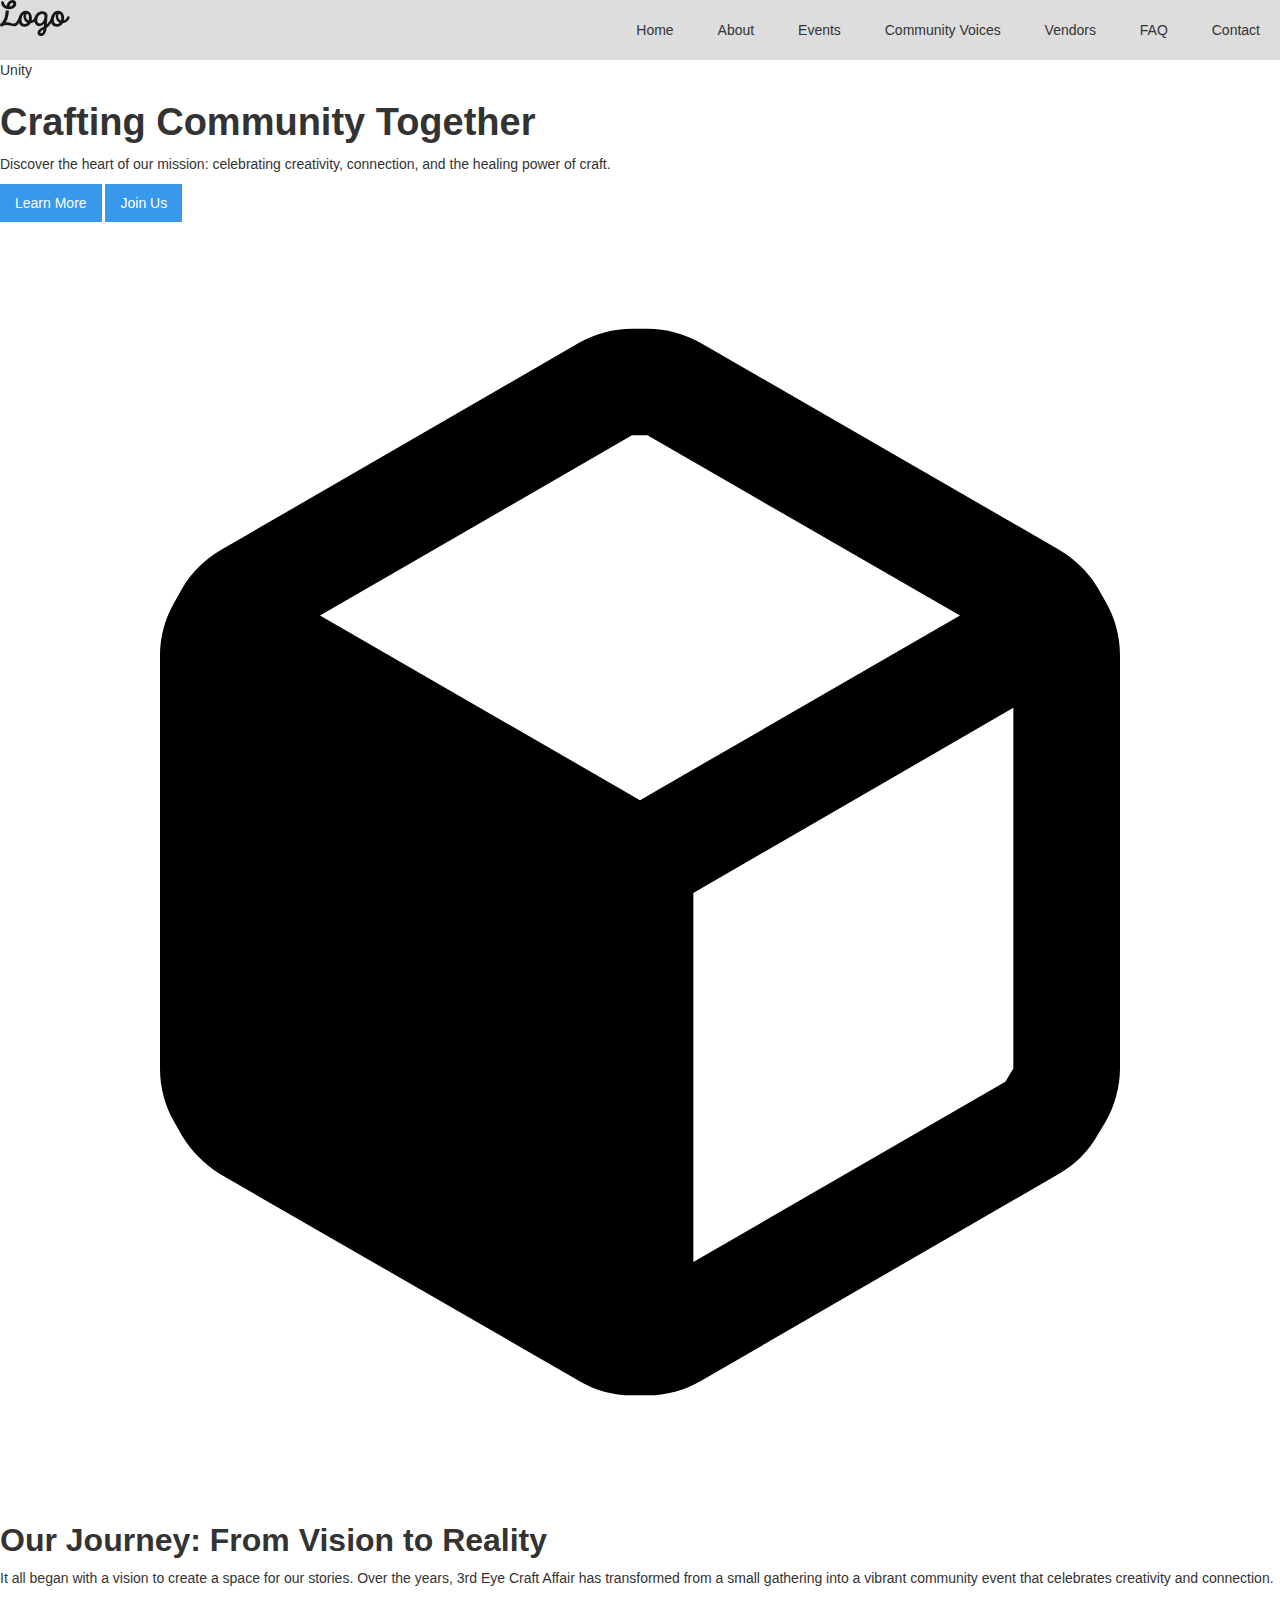
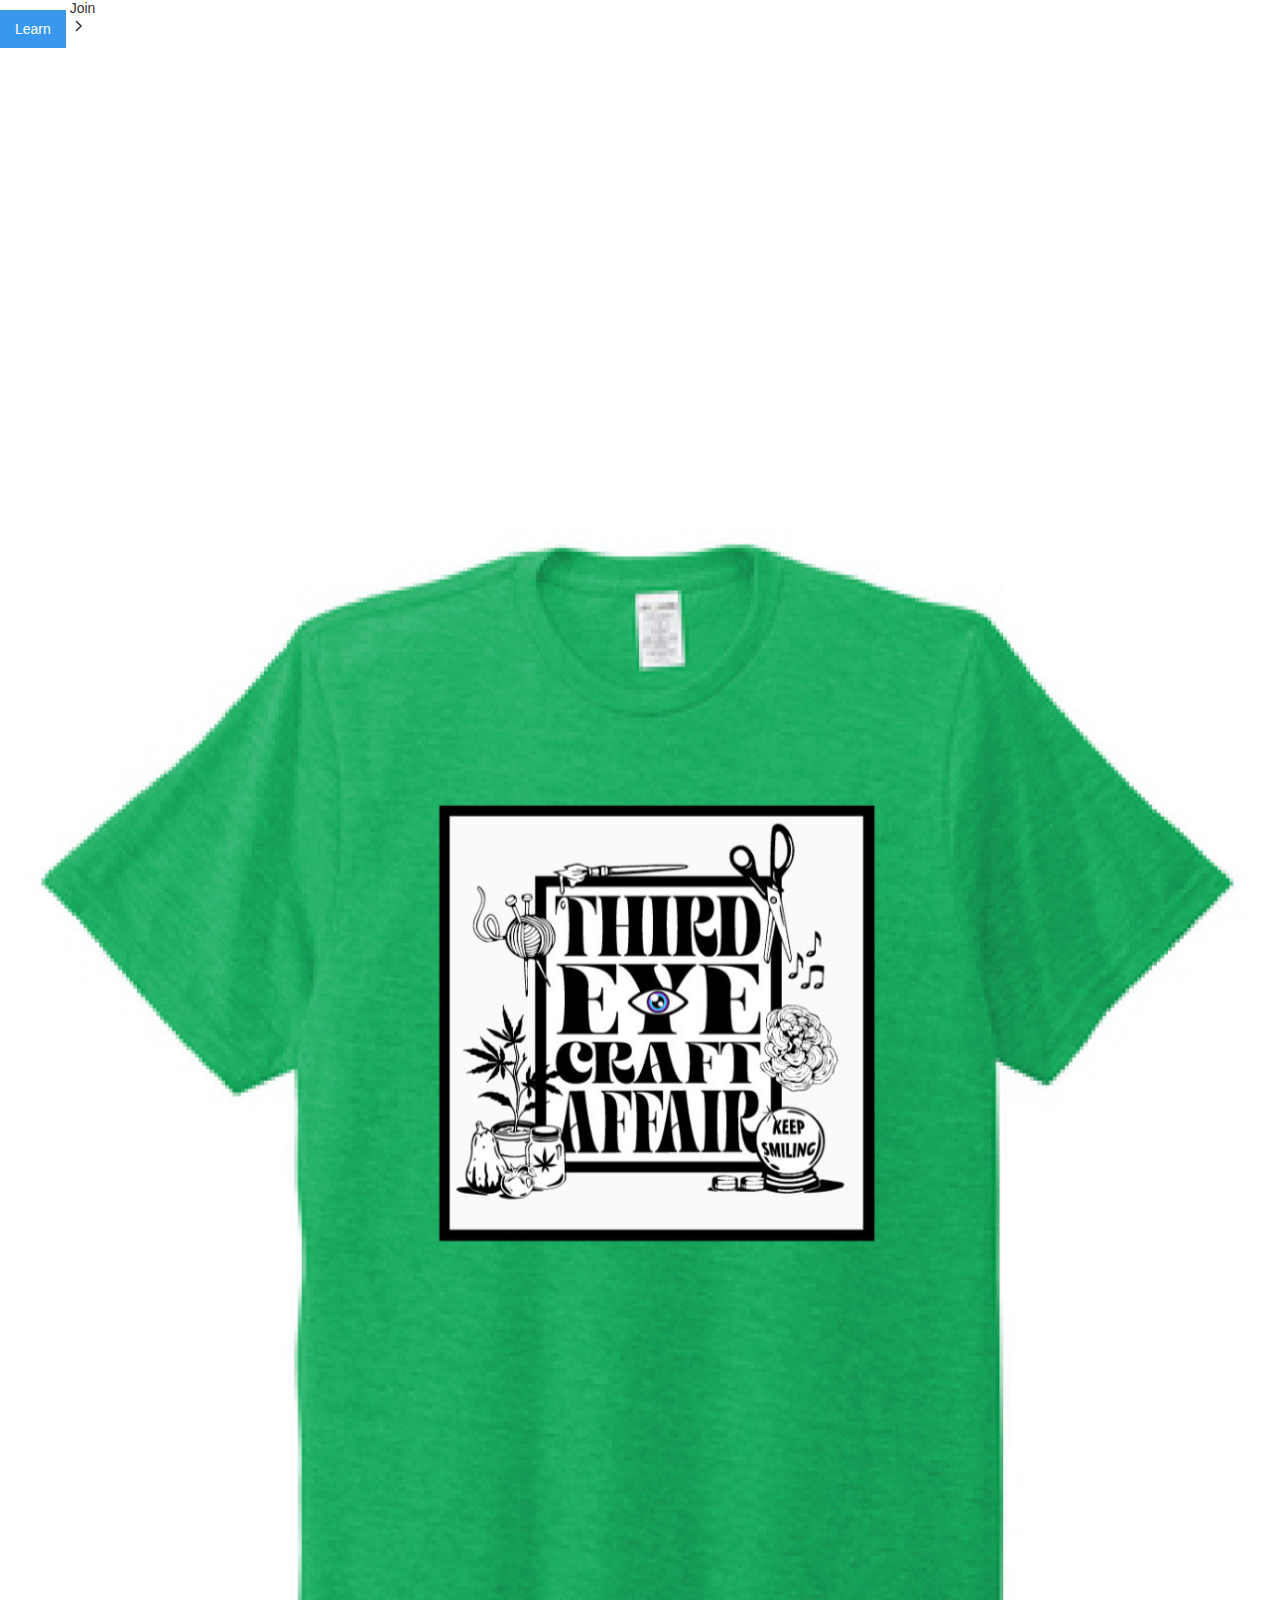
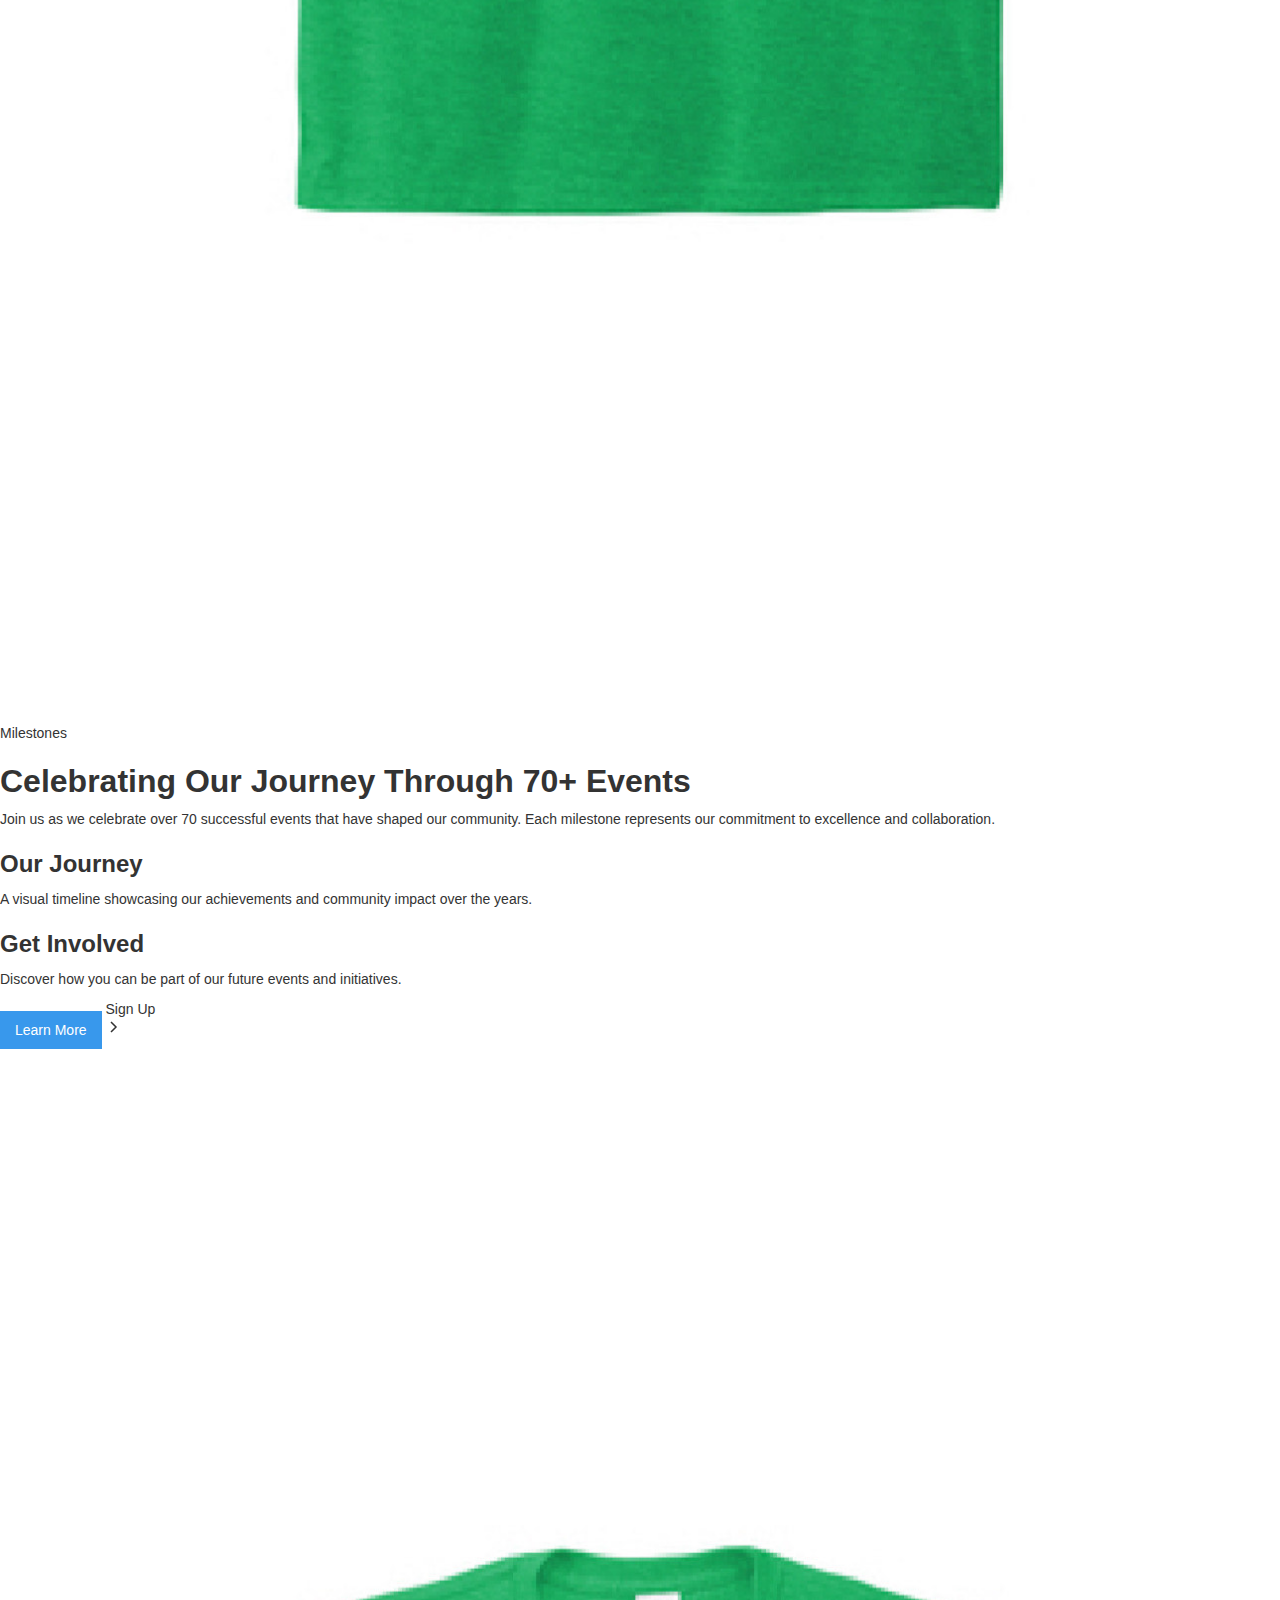
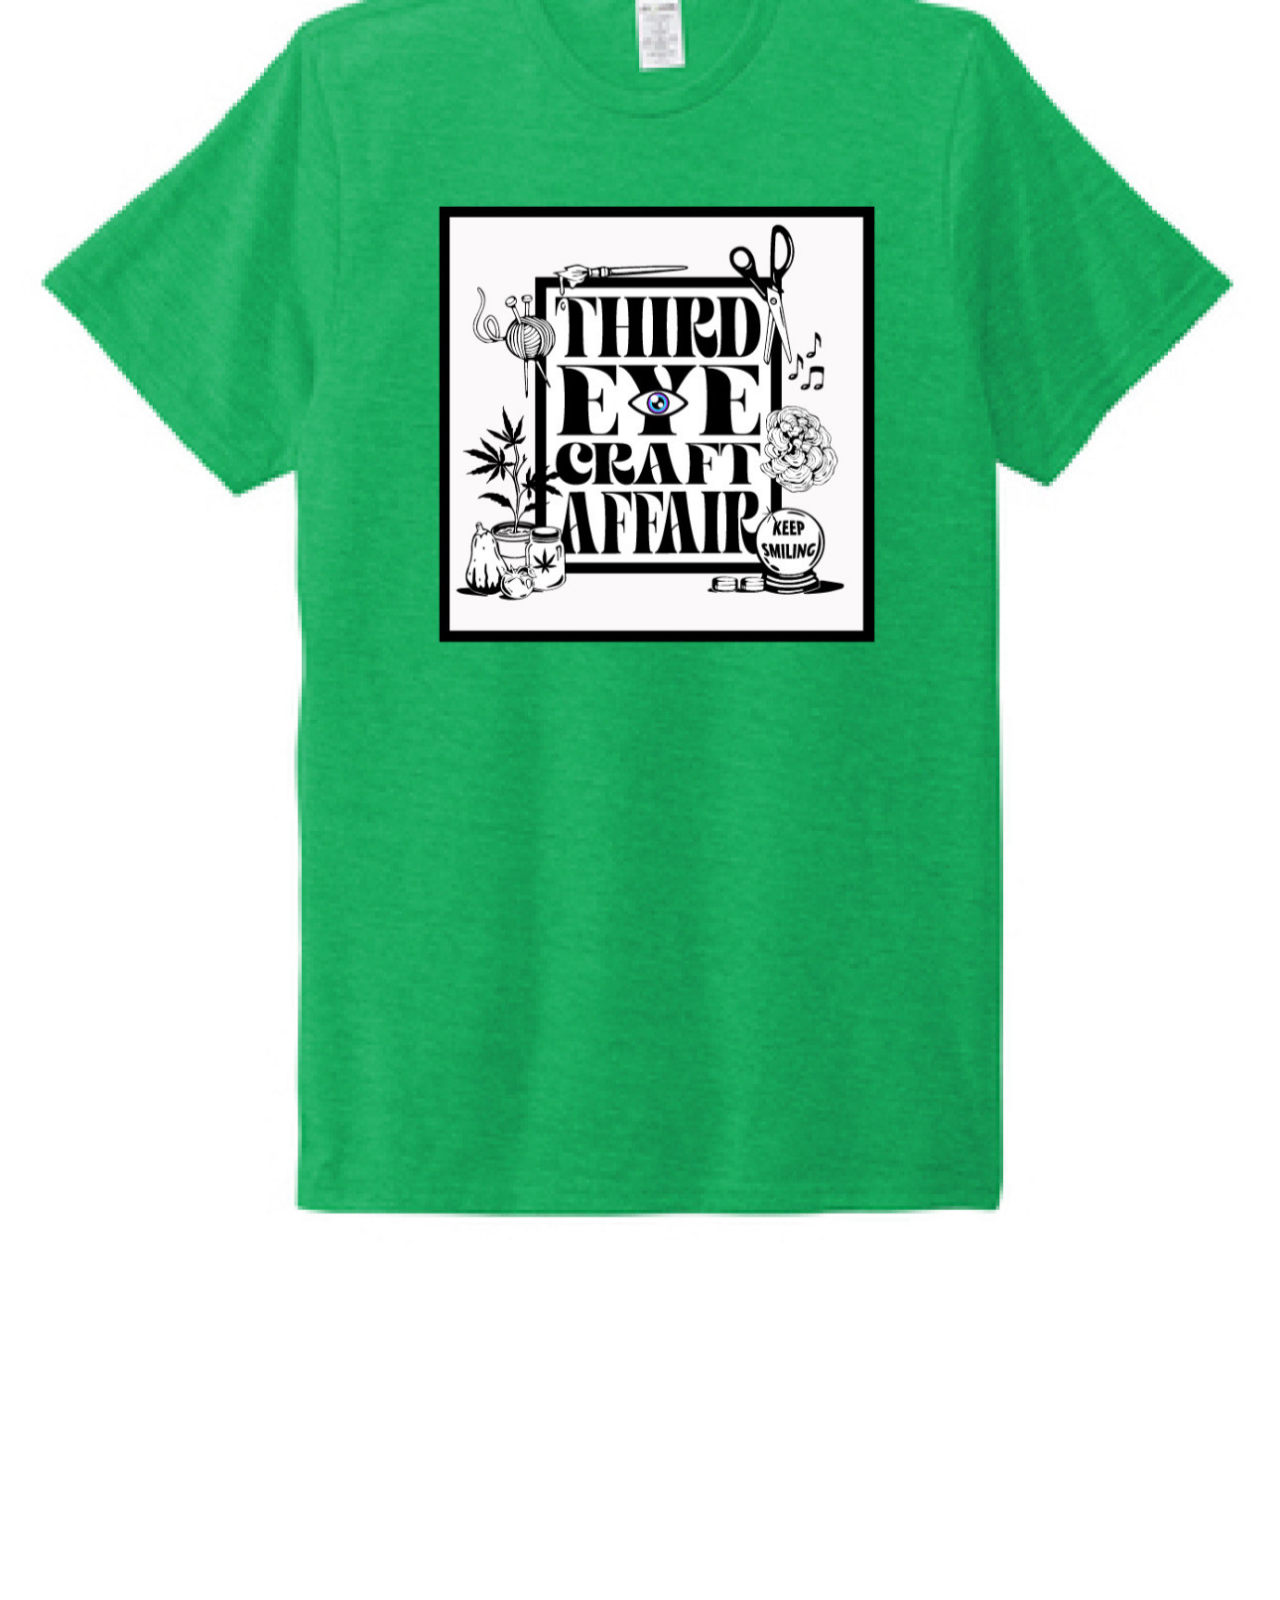
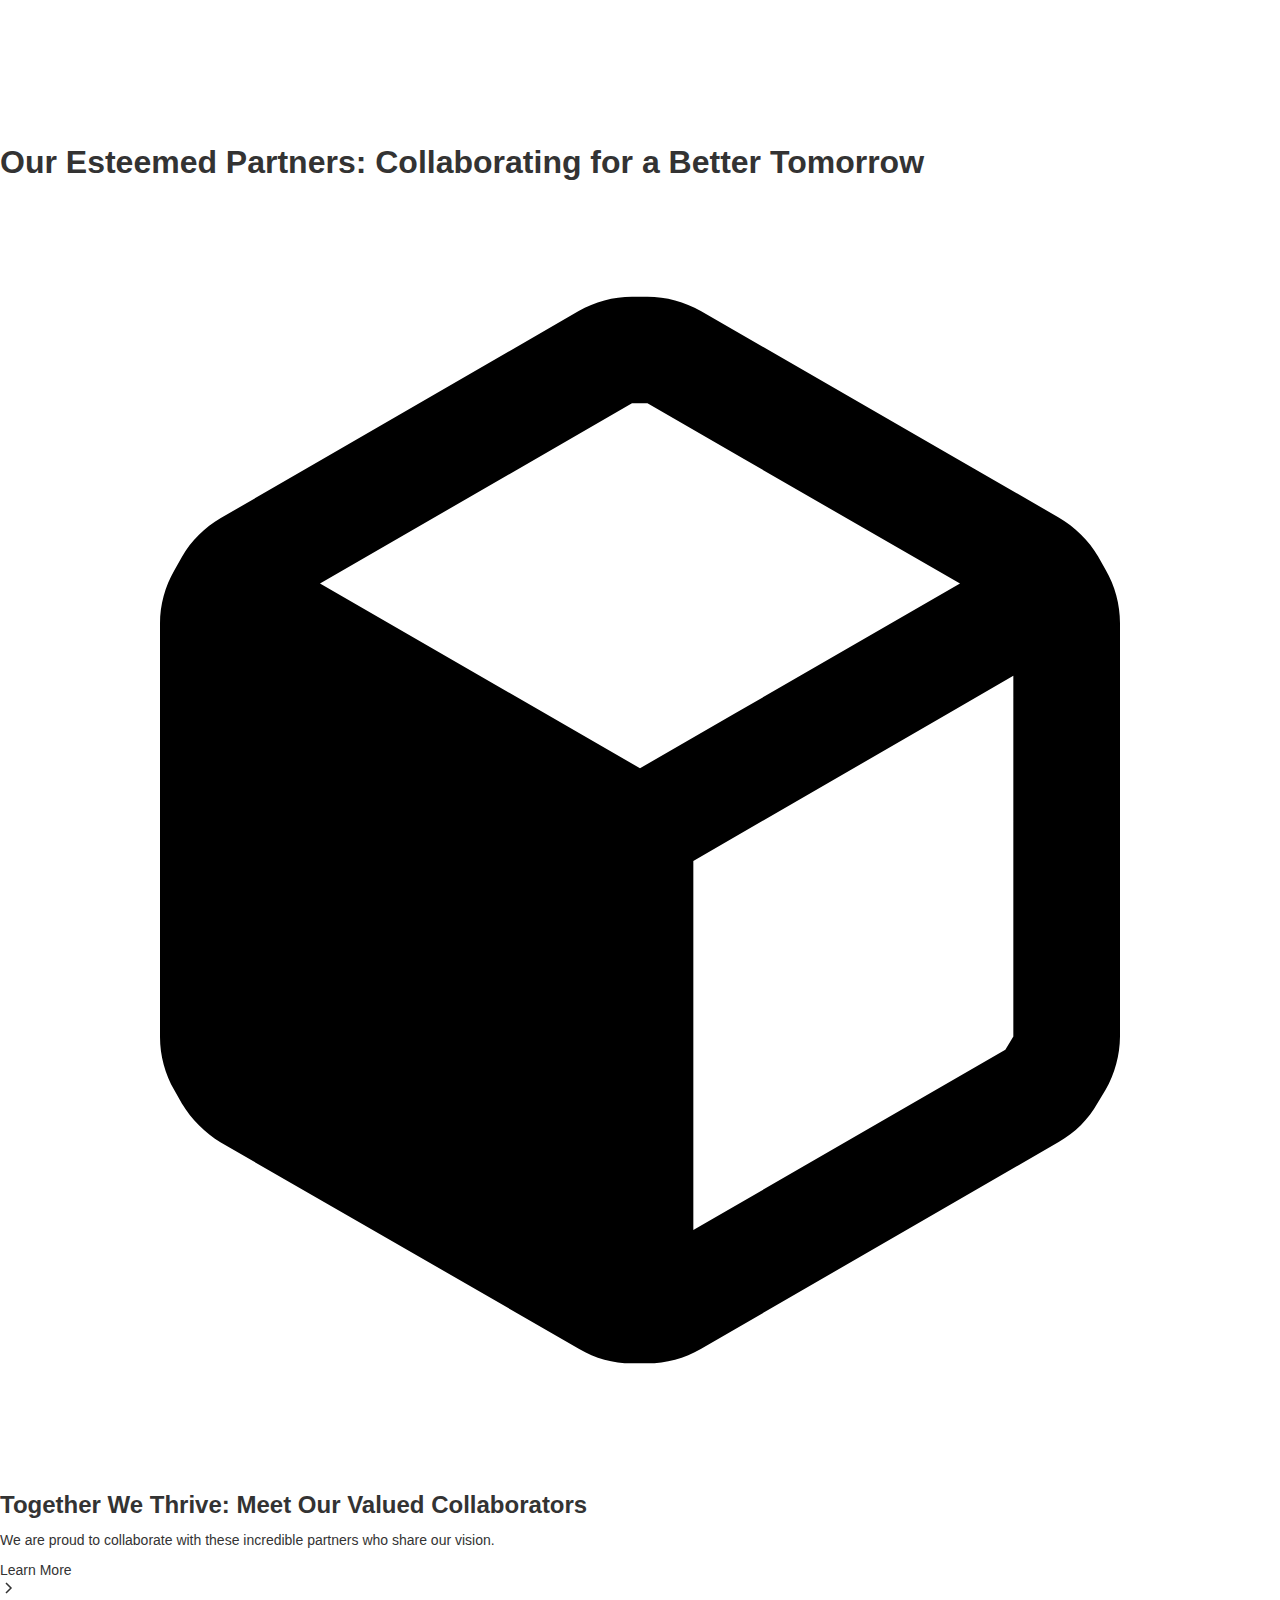
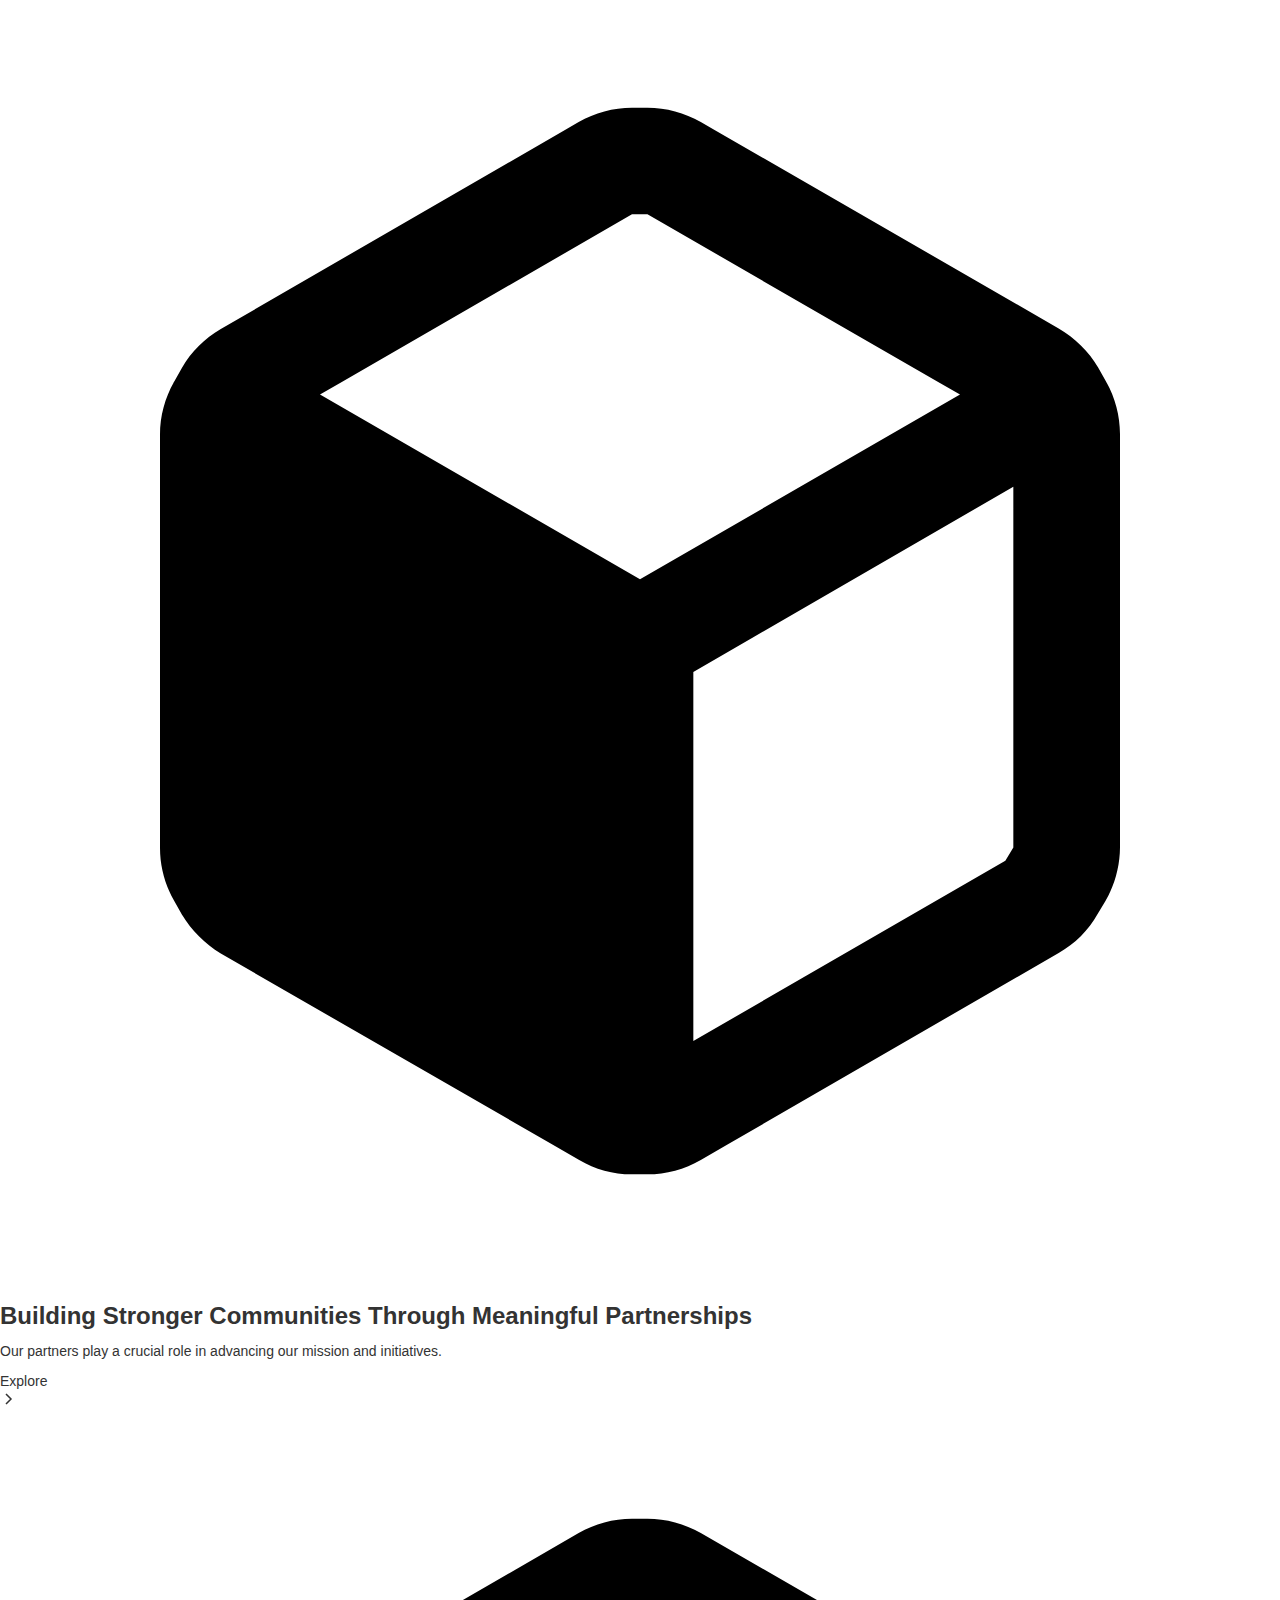
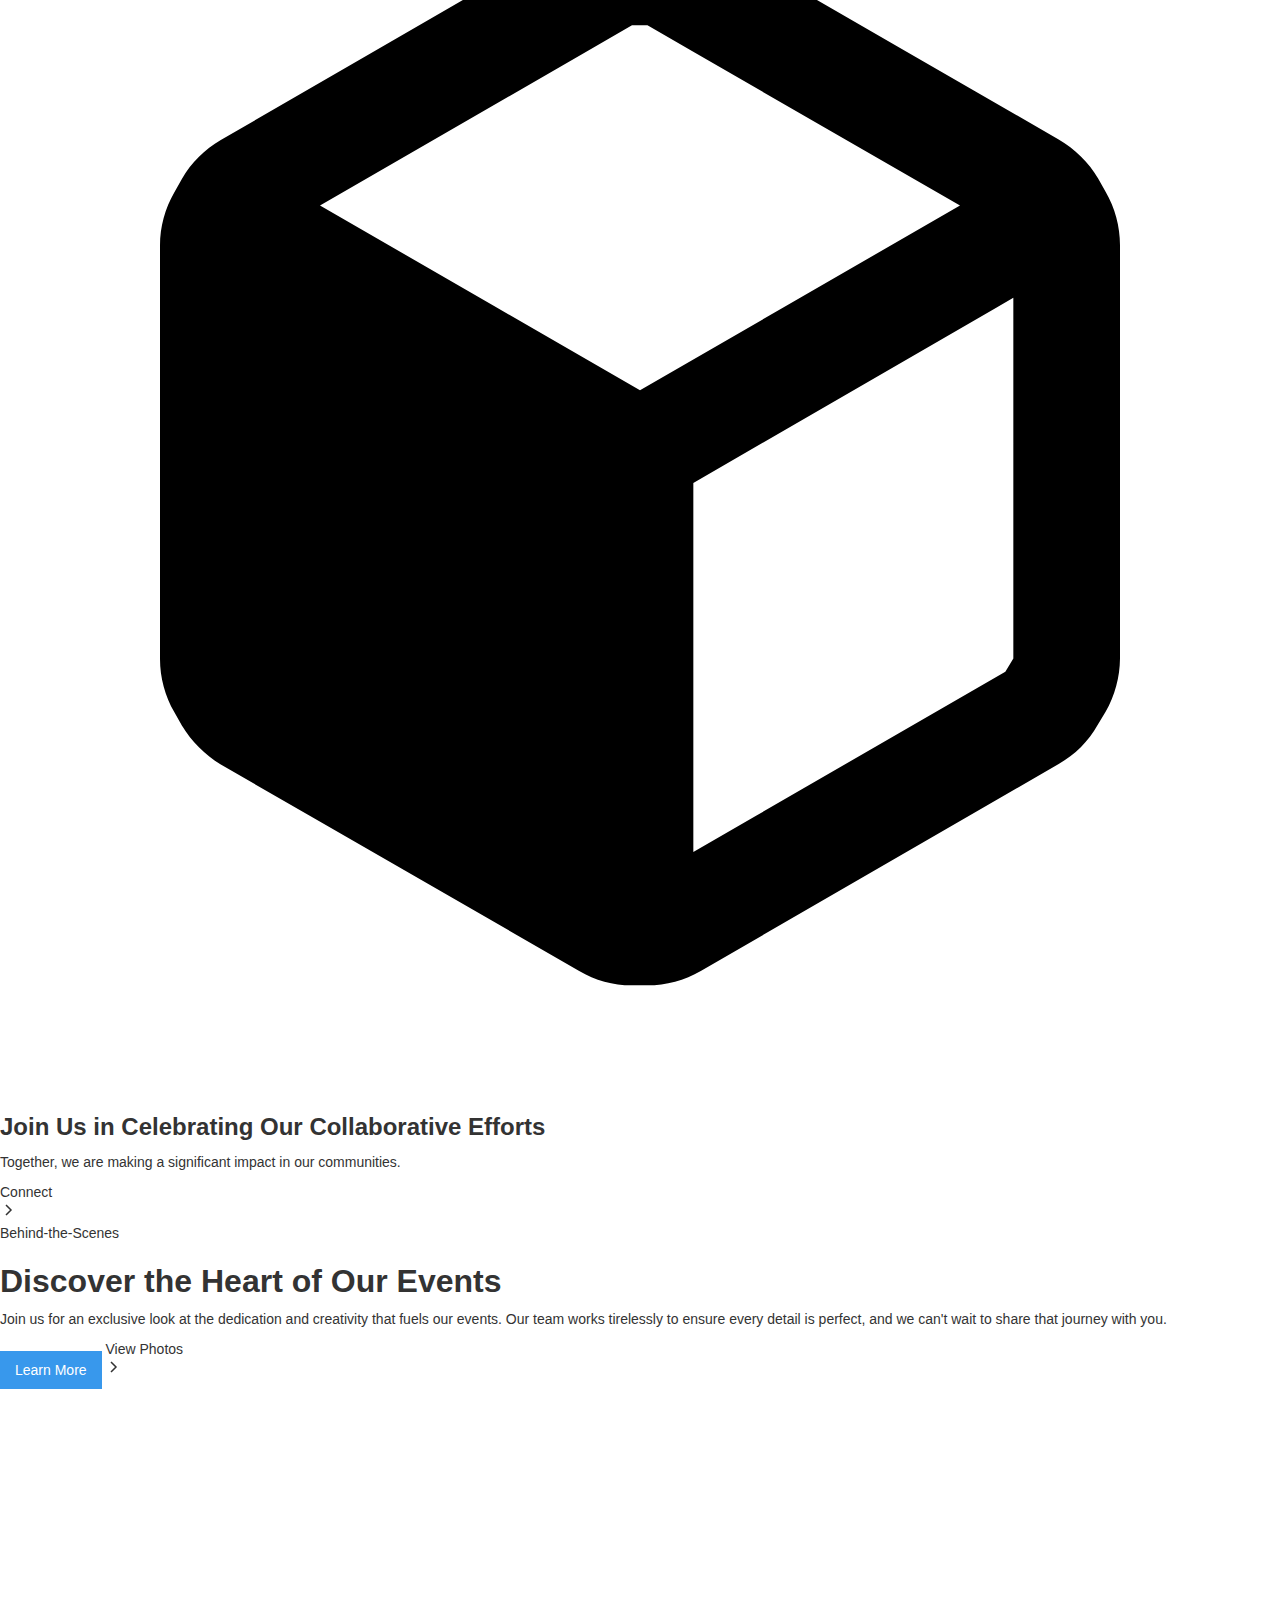
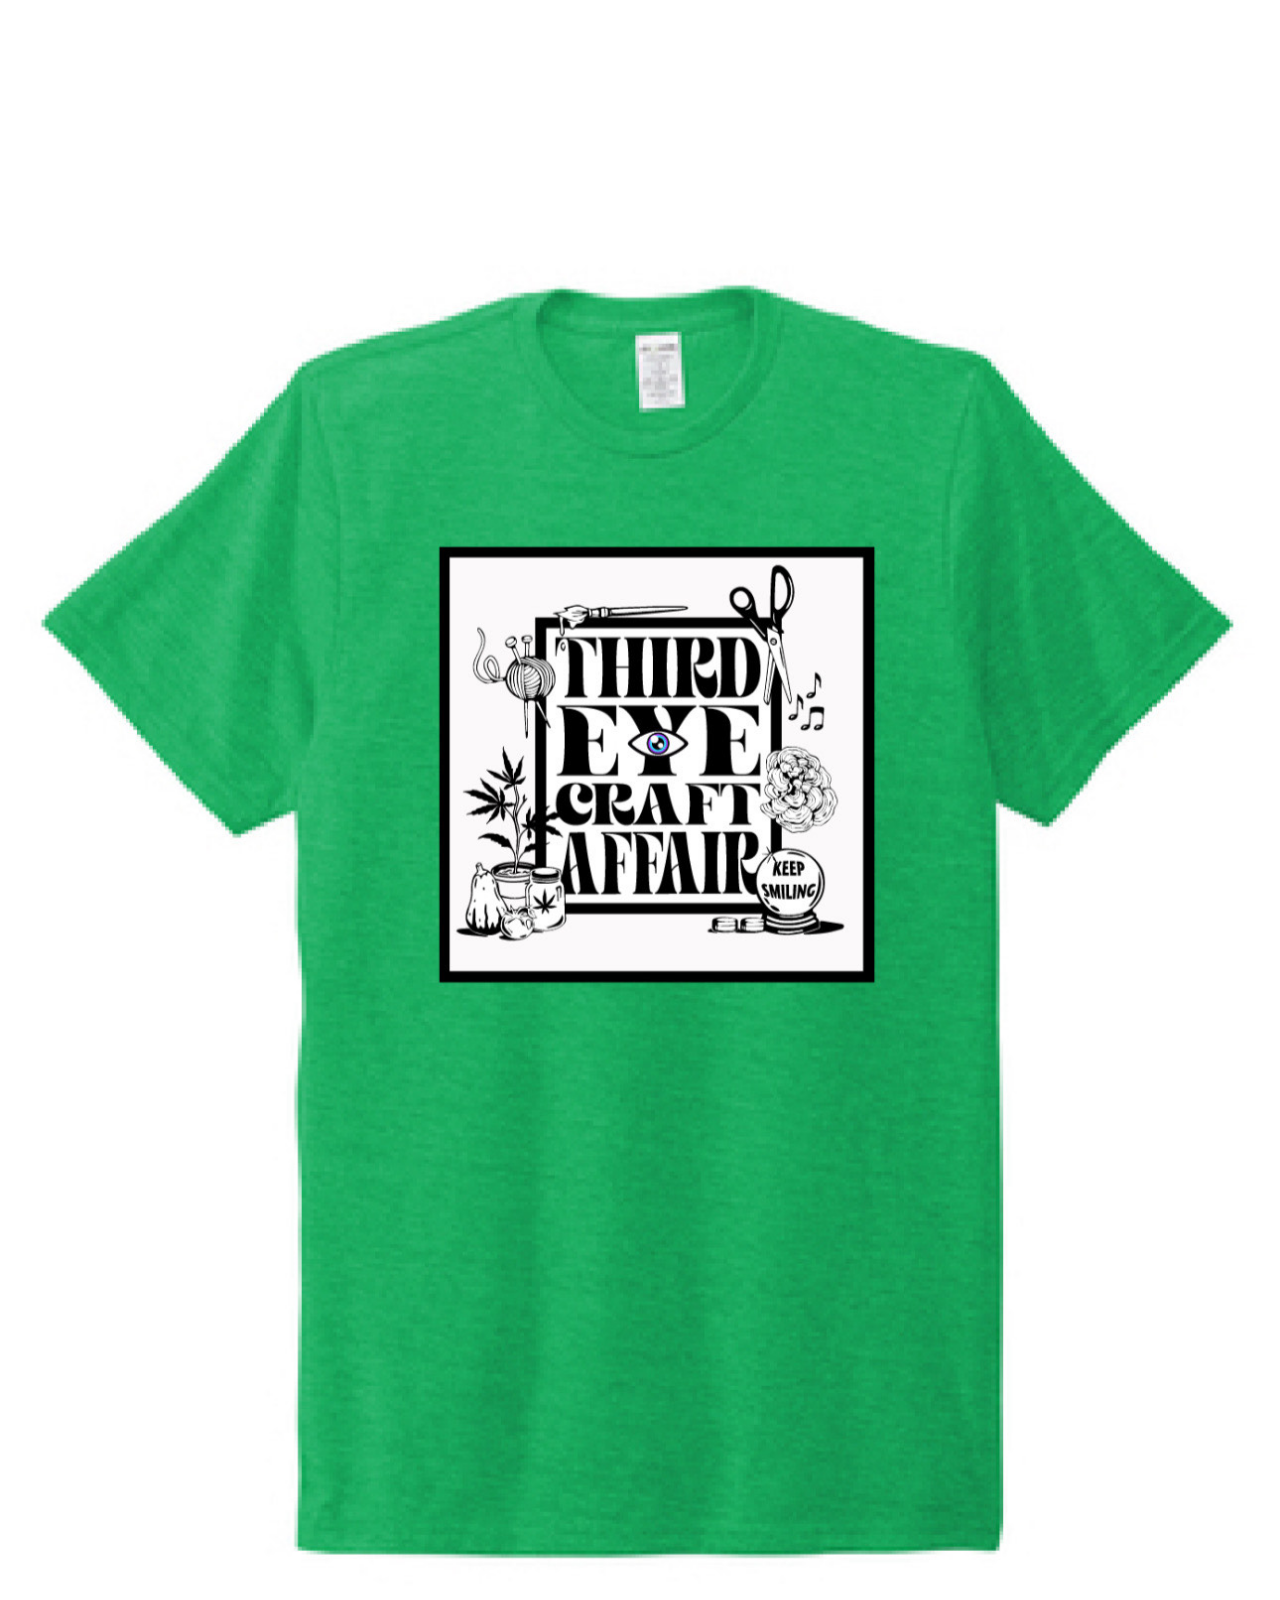
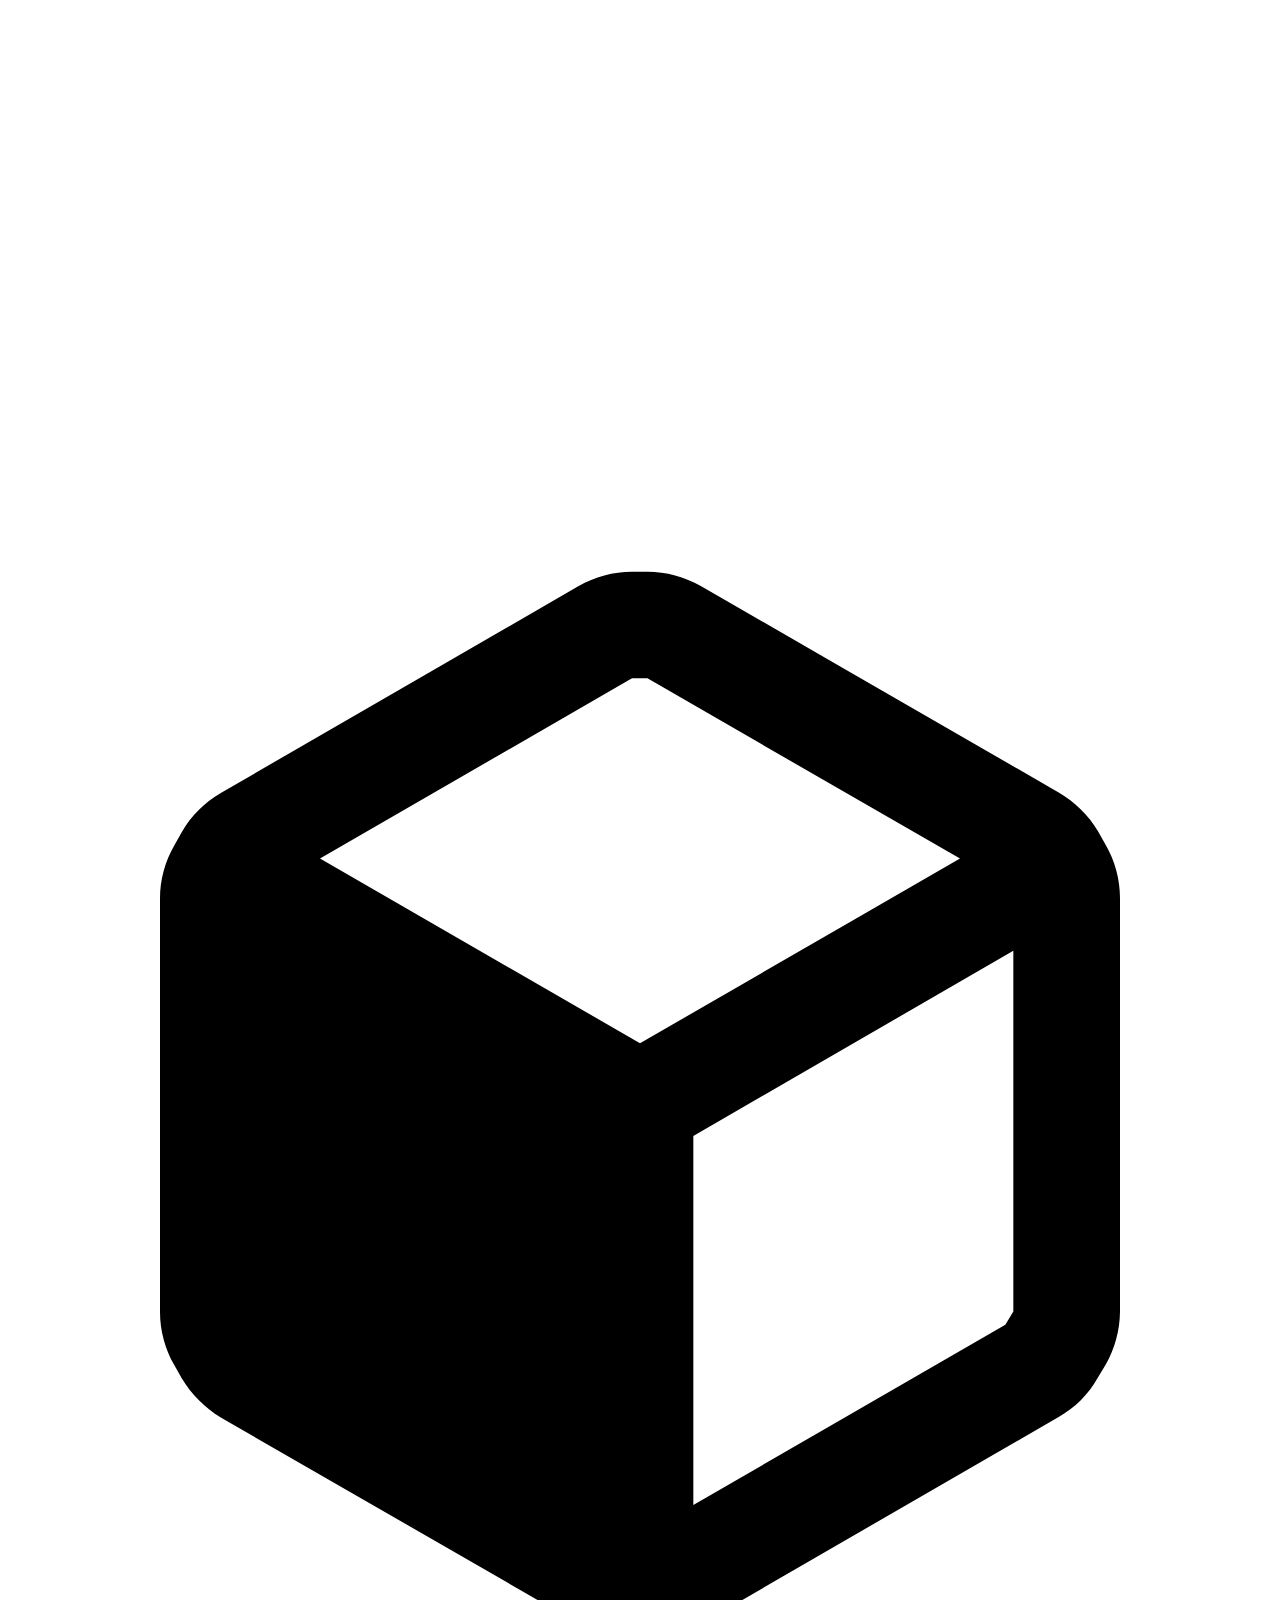
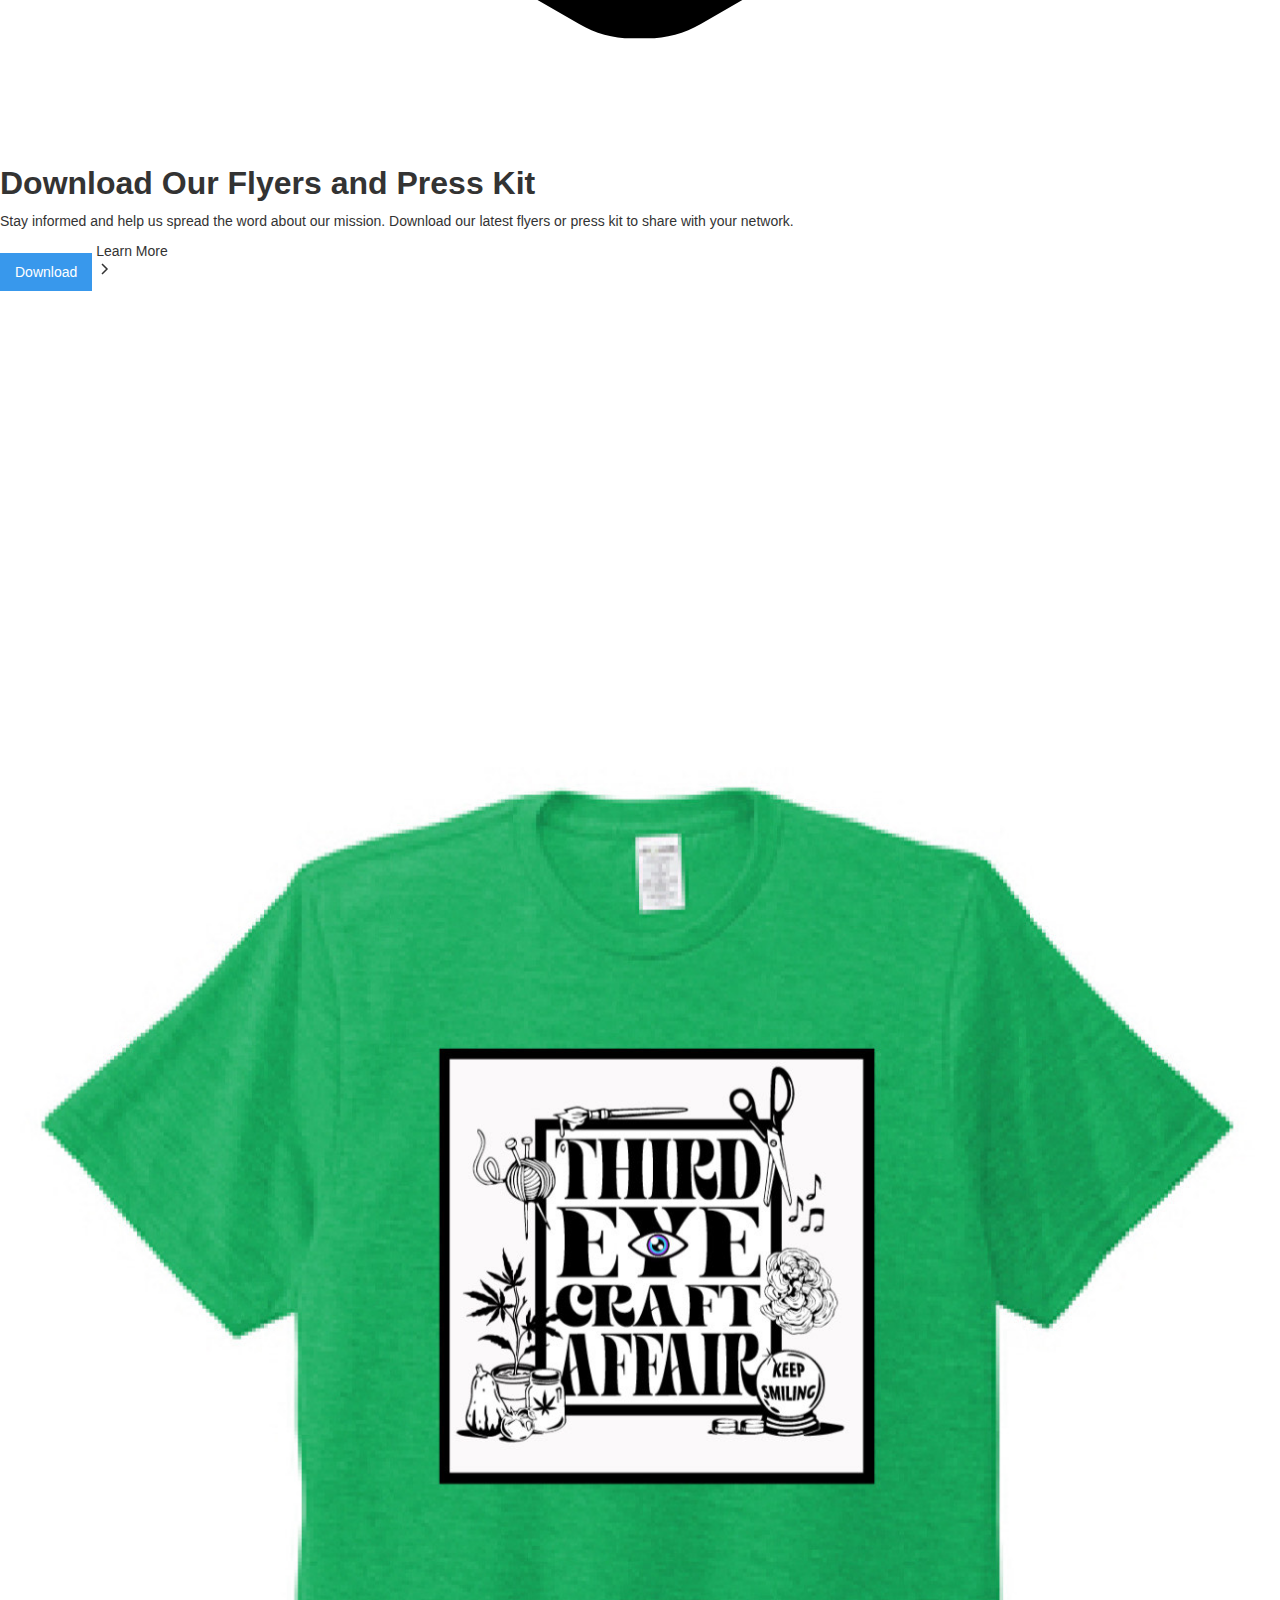
<file: about.html>
<!DOCTYPE html><!--  This site was created in Webflow. https://webflow.com  --><!--  Last Published: Thu Jun 05 2025 17:35:29 GMT+0000 (Coordinated Universal Time)  -->
<html data-wf-page="6835fcd86390bd06520cf2b1" data-wf-site="6835fb3c3a68bbcdc1f634fe">
<head>
  <meta charset="utf-8">
  <title>About</title>
  <meta content="About" property="og:title">
  <meta content="About" property="twitter:title">
  <meta content="width=device-width, initial-scale=1" name="viewport">
  <meta content="Webflow" name="generator">
  <link href="css/normalize.css" rel="stylesheet" type="text/css">
  <link href="css/webflow.css" rel="stylesheet" type="text/css">
  <link href="css/3rd-eye-36f729.webflow.css" rel="stylesheet" type="text/css">
  <script type="text/javascript">!function(o,c){var n=c.documentElement,t=" w-mod-";n.className+=t+"js",("ontouchstart"in o||o.DocumentTouch&&c instanceof DocumentTouch)&&(n.className+=t+"touch")}(window,document);</script>
  <link href="images/favicon.png" rel="shortcut icon" type="image/x-icon">
  <link href="images/webclip.png" rel="apple-touch-icon"><!--  Keep this css code to improve the font quality -->
  <style>
  * {
  -webkit-font-smoothing: antialiased;
  -moz-osx-font-smoothing: grayscale;
  -o-font-smoothing: antialiased;
}
</style>
</head>
<body>
  <div class="page-wrapper">
    <div class="global-styles">
      <div class="style-overrides w-embed">
        <style>
/* Ensure all elements inherit the color from its parent */
a,
.w-input,
.w-select,
.w-tab-link,
.w-nav-link,
.w-nav-brand,
.w-dropdown-btn,
.w-dropdown-toggle,
.w-slider-arrow-left,
.w-slider-arrow-right,
.w-dropdown-link {
  color: inherit;
  text-decoration: inherit;
  font-size: inherit;
}
/* Focus state style for keyboard navigation for the focusable elements */
*[tabindex]:focus-visible,
  input[type="file"]:focus-visible {
   outline: 0.125rem solid #4d65ff;
   outline-offset: 0.125rem;
}
/* Get rid of top margin on first element in any rich text element */
.w-richtext > :not(div):first-child, .w-richtext > div:first-child > :first-child {
  margin-top: 0 !important;
}
/* Get rid of bottom margin on last element in any rich text element */
.w-richtext>:last-child, .w-richtext ol li:last-child, .w-richtext ul li:last-child {
	margin-bottom: 0 !important;
}
/* Prevent all click and hover interaction with an element */
.pointer-events-off {
	pointer-events: none;
}
/* Enables all click and hover interaction with an element */
.pointer-events-on {
  pointer-events: auto;
}
/* Create a class of .div-square which maintains a 1:1 dimension of a div */
.div-square::after {
	content: "";
	display: block;
	padding-bottom: 100%;
}
/* Make sure containers never lose their center alignment */
.container-medium,.container-small, .container-large {
	margin-right: auto !important;
  margin-left: auto !important;
}
/* Apply "..." after 3 lines of text */
.text-style-3lines {
	display: -webkit-box;
	overflow: hidden;
	-webkit-line-clamp: 3;
	-webkit-box-orient: vertical;
}
/* Apply "..." after 2 lines of text */
.text-style-2lines {
	display: -webkit-box;
	overflow: hidden;
	-webkit-line-clamp: 2;
	-webkit-box-orient: vertical;
}
/* Adds inline flex display */
.display-inlineflex {
  display: inline-flex;
}
/* These classes are never overwritten */
.hide {
  display: none !important;
}
/* Remove default Webflow chevron from form select */
select{
  -webkit-appearance:none;
}
@media screen and (max-width: 991px) {
    .hide, .hide-tablet {
        display: none !important;
    }
}
  @media screen and (max-width: 767px) {
    .hide-mobile-landscape{
      display: none !important;
    }
}
  @media screen and (max-width: 479px) {
    .hide-mobile{
      display: none !important;
    }
}
.margin-0 {
  margin: 0rem !important;
}
.padding-0 {
  padding: 0rem !important;
}
.spacing-clean {
padding: 0rem !important;
margin: 0rem !important;
}
.margin-top {
  margin-right: 0rem !important;
  margin-bottom: 0rem !important;
  margin-left: 0rem !important;
}
.padding-top {
  padding-right: 0rem !important;
  padding-bottom: 0rem !important;
  padding-left: 0rem !important;
}
.margin-right {
  margin-top: 0rem !important;
  margin-bottom: 0rem !important;
  margin-left: 0rem !important;
}
.padding-right {
  padding-top: 0rem !important;
  padding-bottom: 0rem !important;
  padding-left: 0rem !important;
}
.margin-bottom {
  margin-top: 0rem !important;
  margin-right: 0rem !important;
  margin-left: 0rem !important;
}
.padding-bottom {
  padding-top: 0rem !important;
  padding-right: 0rem !important;
  padding-left: 0rem !important;
}
.margin-left {
  margin-top: 0rem !important;
  margin-right: 0rem !important;
  margin-bottom: 0rem !important;
}
.padding-left {
  padding-top: 0rem !important;
  padding-right: 0rem !important;
  padding-bottom: 0rem !important;
}
.margin-horizontal {
  margin-top: 0rem !important;
  margin-bottom: 0rem !important;
}
.padding-horizontal {
  padding-top: 0rem !important;
  padding-bottom: 0rem !important;
}
.margin-vertical {
  margin-right: 0rem !important;
  margin-left: 0rem !important;
}
.padding-vertical {
  padding-right: 0rem !important;
  padding-left: 0rem !important;
}
/* Apply "..." at 100% width */
.truncate-width { 
		width: 100%; 
    white-space: nowrap; 
    overflow: hidden; 
    text-overflow: ellipsis; 
}
/* Removes native scrollbar */
.no-scrollbar {
    -ms-overflow-style: none;
    overflow: -moz-scrollbars-none; 
}
.no-scrollbar::-webkit-scrollbar {
    display: none;
}
</style>
      </div>
      <div class="fonts w-embed">
        <style>@import url('https://fonts.googleapis.com/css?family=DM%20Serif%20Display:400')</style>
        <style>@import url('https://fonts.googleapis.com/css?family=Quicksand:400,500')</style>
      </div>
      <div class="color-schemes w-embed">
        <style>
.color-scheme-1 {}
  .color-scheme-2 {
    --color-scheme-1--text: var(--color-scheme-2--text);
    --color-scheme-1--background: var(--color-scheme-2--background);
    --color-scheme-1--foreground: var(--color-scheme-2--foreground);
    --color-scheme-1--border: var(--color-scheme-2--border);
    --color-scheme-1--accent: var(--color-scheme-2--accent);
  }
  .color-scheme-3 {
    --color-scheme-1--text: var(--color-scheme-3--text);
    --color-scheme-1--background: var(--color-scheme-3--background);
    --color-scheme-1--foreground: var(--color-scheme-3--foreground);
    --color-scheme-1--border: var(--color-scheme-3--border);
    --color-scheme-1--accent: var(--color-scheme-3--accent);
  }
.w-slider-dot {
  background-color: var(--color-scheme-1--text);
  opacity: 0.20;
}
.w-slider-dot.w-active {
  background-color: var(--color-scheme-1--text);
  opacity: 1;
}
/* Override .w-slider-nav-invert styles */
.w-slider-nav-invert .w-slider-dot {
  background-color: var(--color-scheme-1--text) !important;
  opacity: 0.20 !important;
}
.w-slider-nav-invert .w-slider-dot.w-active {
  background-color: var(--color-scheme-1--text) !important;
  opacity: 1 !important;
}
</style>
      </div>
    </div>
    <div fs-scrolldisable-element="smart-nav" data-animation="default" data-collapse="medium" data-duration="400" data-easing="ease" data-easing2="ease" role="banner" class="navbar6_component color-scheme-2 w-nav">
      <div class="navbar6_container">
        <a href="#" class="navbar6_logo-link w-nav-brand"><img loading="lazy" src="images/Logo-wide.svg" alt="" class="navbar6_logo"></a>
        <nav role="navigation" class="navbar6_menu w-nav-menu">
  <div class="navbar6_menu-left">
    <a href="index.html" class="navbar6_link w-nav-link">Home</a>
    <a href="about.html" class="navbar6_link w-nav-link">About</a>
    <a href="events.html" class="navbar6_link w-nav-link">Events</a>
    <a href="community-voices.html" class="navbar6_link w-nav-link">Community Voices</a>
    <a href="vendor.html" class="navbar6_link w-nav-link">Vendors</a>
    <a href="faq.html" class="navbar6_link w-nav-link">FAQ</a>
    <a href="contact.html" class="navbar6_link w-nav-link">Contact</a>
  </div>
</nav>
        <div class="navbar6_menu-button w-nav-button">
          <div class="menu-icon5">
            <div class="menu-icon1_line-top"></div>
            <div class="menu-icon1_line-middle">
              <div class="menu-icon1_line-middle-inner"></div>
            </div>
            <div class="menu-icon1_line-bottom"></div>
          </div>
        </div>
      </div>
    </div>
    <main class="main-wrapper">
      <header class="section_header44 color-scheme-1">
        <div class="padding-global">
          <div class="container-large">
            <div class="padding-section-large">
              <div class="header44_component">
                <div class="max-width-large">
                  <div class="margin-bottom margin-xsmall">
                    <div class="text-style-tagline">Unity</div>
                  </div>
                  <div class="margin-bottom margin-small">
                    <h1 class="heading-style-h1">Crafting Community Together</h1>
                  </div>
                  <p class="text-size-medium">Discover the heart of our mission: celebrating creativity, connection, and the healing power of craft.</p>
                  <div class="margin-top margin-medium">
                    <div class="button-group">
                      <a href="#" class="button w-button">Learn More</a>
                      <a href="#" class="button is-secondary w-button">Join Us</a>
                    </div>
                  </div>
                </div>
              </div>
            </div>
          </div>
        </div>
      </header>
      <section class="section_layout22 color-scheme-1">
        <div class="padding-global">
          <div class="container-large">
            <div class="padding-section-large">
              <div class="layout22_component">
                <div class="w-layout-grid layout22_content">
                  <div class="layout22_content-left">
                    <div class="margin-bottom margin-small">
                      <div class="layout22_icon-wrapper"><img loading="lazy" src="images/icon.svg" alt="" class="icon-1x1-large"></div>
                    </div>
                    <div class="margin-bottom margin-small">
                      <h2 class="heading-style-h2">Our Journey: From Vision to Reality</h2>
                    </div>
                    <p class="text-size-medium">It all began with a vision to create a space for our stories. Over the years, 3rd Eye Craft Affair has transformed from a small gathering into a vibrant community event that celebrates creativity and connection.</p>
                    <div class="margin-top margin-medium">
                      <div class="button-group">
                        <a href="#" class="button is-secondary w-button">Learn</a>
                        <a href="#" class="button is-link is-icon w-inline-block">
                          <div>Join</div>
                          <div class="icon-embed-xxsmall w-embed"><svg width="16" height="16" viewbox="0 0 16 16" fill="none" xmlns="http://www.w3.org/2000/svg">
                              <path d="M6 3L11 8L6 13" stroke="CurrentColor" stroke-width="1.5"></path>
                            </svg></div>
                        </a>
                      </div>
                    </div>
                  </div>
                  <div class="layout22_image-wrapper"><img loading="lazy" src="media/eventPhotos/third-eye-craft-tshirt-mockup.jpg" alt="Mockup of a green T-shirt featuring a black and white Third Eye Craft Affair graphic" class="layout22_image"></div>
                </div>
              </div>
            </div>
          </div>
        </div>
      </section>
      <section class="section_layout4 color-scheme-1">
        <div class="padding-global">
          <div class="container-large">
            <div class="padding-section-large">
              <div class="layout4_component">
                <div class="w-layout-grid layout4_content">
                  <div class="layout4_content-left">
                    <div class="margin-bottom margin-xsmall">
                      <div class="text-style-tagline">Milestones</div>
                    </div>
                    <div class="margin-bottom margin-small">
                      <h2 class="heading-style-h2">Celebrating Our Journey Through 70+ Events</h2>
                    </div>
                    <div class="margin-bottom margin-medium">
                      <p class="text-size-medium">Join us as we celebrate over 70 successful events that have shaped our community. Each milestone represents our commitment to excellence and collaboration.</p>
                    </div>
                    <div class="w-layout-grid layout4_item-list">
                      <div class="layout4_text-wrapper">
                        <div class="margin-bottom margin-xsmall">
                          <h3 class="heading-style-h6">Our Journey</h3>
                        </div>
                        <p>A visual timeline showcasing our achievements and community impact over the years.</p>
                      </div>
                      <div class="layout4_text-wrapper">
                        <div class="margin-bottom margin-xsmall">
                          <h3 class="heading-style-h6">Get Involved</h3>
                        </div>
                        <p>Discover how you can be part of our future events and initiatives.</p>
                      </div>
                    </div>
                    <div class="margin-top margin-medium">
                      <div class="button-group">
                        <a href="#" class="button is-secondary w-button">Learn More</a>
                        <a href="#" class="button is-link is-icon w-inline-block">
                          <div>Sign Up</div>
                          <div class="icon-embed-xxsmall w-embed"><svg width="16" height="16" viewbox="0 0 16 16" fill="none" xmlns="http://www.w3.org/2000/svg">
                              <path d="M6 3L11 8L6 13" stroke="CurrentColor" stroke-width="1.5"></path>
                            </svg></div>
                        </a>
                      </div>
                    </div>
                  </div>
                  <div class="layout4_image-wrapper"><img loading="lazy" src="media/eventPhotos/third-eye-craft-tshirt-mockup.jpg" alt="Mockup of a green T-shirt featuring a black and white Third Eye Craft Affair graphic" class="layout4_image"></div>
                </div>
              </div>
            </div>
          </div>
        </div>
      </section>
      <section class="section_layout238 color-scheme-1">
        <div class="padding-global">
          <div class="container-large">
            <div class="padding-section-large">
              <div class="layout238_component">
                <div class="margin-bottom margin-xxlarge">
                  <div class="text-align-center">
                    <div class="max-width-large align-center">
                      <h2 class="heading-style-h3">Our Esteemed Partners: Collaborating for a Better Tomorrow</h2>
                    </div>
                  </div>
                </div>
                <div class="w-layout-grid layout238_list">
                  <div class="layout238_item">
                    <div class="margin-bottom margin-small">
                      <div class="layout238_item-icon-wrapper"><img loading="lazy" src="images/icon.svg" alt="" class="icon-1x1-medium"></div>
                    </div>
                    <div class="margin-bottom margin-small">
                      <h3 class="heading-style-h5">Together We Thrive: Meet Our Valued Collaborators</h3>
                    </div>
                    <p>We are proud to collaborate with these incredible partners who share our vision.</p>
                    <div class="margin-top margin-medium">
                      <div class="button-group is-center">
                        <a href="#" class="button is-link is-icon w-inline-block">
                          <div>Learn More</div>
                          <div class="icon-embed-xxsmall w-embed"><svg width="16" height="16" viewbox="0 0 16 16" fill="none" xmlns="http://www.w3.org/2000/svg">
                              <path d="M6 3L11 8L6 13" stroke="CurrentColor" stroke-width="1.5"></path>
                            </svg></div>
                        </a>
                      </div>
                    </div>
                  </div>
                  <div class="layout238_item">
                    <div class="margin-bottom margin-small">
                      <div class="layout238_item-icon-wrapper"><img loading="lazy" src="images/icon.svg" alt="" class="icon-1x1-medium"></div>
                    </div>
                    <div class="margin-bottom margin-small">
                      <h3 class="heading-style-h5">Building Stronger Communities Through Meaningful Partnerships</h3>
                    </div>
                    <p>Our partners play a crucial role in advancing our mission and initiatives.</p>
                    <div class="margin-top margin-medium">
                      <div class="button-group is-center">
                        <a href="#" class="button is-link is-icon w-inline-block">
                          <div>Explore</div>
                          <div class="icon-embed-xxsmall w-embed"><svg width="16" height="16" viewbox="0 0 16 16" fill="none" xmlns="http://www.w3.org/2000/svg">
                              <path d="M6 3L11 8L6 13" stroke="CurrentColor" stroke-width="1.5"></path>
                            </svg></div>
                        </a>
                      </div>
                    </div>
                  </div>
                  <div class="layout238_item">
                    <div class="margin-bottom margin-small">
                      <div class="layout238_item-icon-wrapper"><img loading="lazy" src="images/icon.svg" alt="" class="icon-1x1-medium"></div>
                    </div>
                    <div class="margin-bottom margin-small">
                      <h3 class="heading-style-h5">Join Us in Celebrating Our Collaborative Efforts</h3>
                    </div>
                    <p>Together, we are making a significant impact in our communities.</p>
                    <div class="margin-top margin-medium">
                      <div class="button-group is-center">
                        <a href="#" class="button is-link is-icon w-inline-block">
                          <div>Connect</div>
                          <div class="icon-embed-xxsmall w-embed"><svg width="16" height="16" viewbox="0 0 16 16" fill="none" xmlns="http://www.w3.org/2000/svg">
                              <path d="M6 3L11 8L6 13" stroke="CurrentColor" stroke-width="1.5"></path>
                            </svg></div>
                        </a>
                      </div>
                    </div>
                  </div>
                </div>
              </div>
            </div>
          </div>
        </div>
      </section>
      <section class="section_layout1 color-scheme-1">
        <div class="padding-global">
          <div class="container-large">
            <div class="padding-section-large">
              <div class="layout1_component">
                <div class="w-layout-grid layout1_content">
                  <div class="layout1_content-left">
                    <div class="margin-bottom margin-xsmall">
                      <div class="text-style-tagline">Behind-the-Scenes</div>
                    </div>
                    <div class="margin-bottom margin-small">
                      <h2 class="heading-style-h2">Discover the Heart of Our Events</h2>
                    </div>
                    <p class="text-size-medium">Join us for an exclusive look at the dedication and creativity that fuels our events. Our team works tirelessly to ensure every detail is perfect, and we can&#x27;t wait to share that journey with you.</p>
                    <div class="margin-top margin-medium">
                      <div class="button-group">
                        <a href="#" class="button is-secondary w-button">Learn More</a>
                        <a href="#" class="button is-link is-icon w-inline-block">
                          <div>View Photos</div>
                          <div class="icon-embed-xxsmall w-embed"><svg width="16" height="16" viewbox="0 0 16 16" fill="none" xmlns="http://www.w3.org/2000/svg">
                              <path d="M6 3L11 8L6 13" stroke="CurrentColor" stroke-width="1.5"></path>
                            </svg></div>
                        </a>
                      </div>
                    </div>
                  </div>
                  <div class="layout1_image-wrapper"><img loading="lazy" src="media/eventPhotos/third-eye-craft-tshirt-mockup.jpg" alt="Mockup of a green T-shirt featuring a black and white Third Eye Craft Affair graphic" class="layout1_image"></div>
                </div>
              </div>
            </div>
          </div>
        </div>
      </section>
      <section class="section_layout22 color-scheme-1">
        <div class="padding-global">
          <div class="container-large">
            <div class="padding-section-large">
              <div class="layout22_component">
                <div class="w-layout-grid layout22_content">
                  <div class="layout22_content-left">
                    <div class="margin-bottom margin-small">
                      <div class="layout22_icon-wrapper"><img loading="lazy" src="images/icon.svg" alt="" class="icon-1x1-large"></div>
                    </div>
                    <div class="margin-bottom margin-small">
                      <h2 class="heading-style-h2">Download Our Flyers and Press Kit</h2>
                    </div>
                    <p class="text-size-medium">Stay informed and help us spread the word about our mission. Download our latest flyers or press kit to share with your network.</p>
                    <div class="margin-top margin-medium">
                      <div class="button-group">
                        <a href="#" class="button is-secondary w-button">Download</a>
                        <a href="#" class="button is-link is-icon w-inline-block">
                          <div>Learn More</div>
                          <div class="icon-embed-xxsmall w-embed"><svg width="16" height="16" viewbox="0 0 16 16" fill="none" xmlns="http://www.w3.org/2000/svg">
                              <path d="M6 3L11 8L6 13" stroke="CurrentColor" stroke-width="1.5"></path>
                            </svg></div>
                        </a>
                      </div>
                    </div>
                  </div>
                  <div class="layout22_image-wrapper"><img loading="lazy" src="media/eventPhotos/third-eye-craft-tshirt-mockup.jpg" alt="Mockup of a green T-shirt featuring a black and white Third Eye Craft Affair graphic" class="layout22_image"></div>
                </div>
              </div>
            </div>
          </div>
        </div>
      </section>
    </main>
    <footer class="footer4_component color-scheme-1">
      <div class="padding-global">
        <div class="container-large">
          <div class="padding-vertical padding-xxlarge">
            <div class="padding-bottom padding-xxlarge">
              <div class="w-layout-grid footer4_top-wrapper">
                <a href="#" id="w-node-c60eb25d-fb35-aba3-3037-59e791201956-91201950" class="footer4_logo-link w-nav-brand"><img loading="lazy" src="images/Logo-wide.svg" alt="" class="footer4_logo"></a>
                <div class="w-layout-grid footer4_link-list">
                  <a href="#" class="footer4_link">Join Us</a>
                  <a href="#" class="footer4_link">Get Updates</a>
                  <a href="#" class="footer4_link">Vendor Info</a>
                  <a href="#" class="footer4_link">Contact Us</a>
                  <a href="#" class="footer4_link">Event Info</a>
                </div>
                <div id="w-node-c60eb25d-fb35-aba3-3037-59e791201963-91201950" class="w-layout-grid footer4_social-list">
                  <a href="#" class="footer4_social-link w-inline-block">
                    <div class="icon-embed-xsmall w-embed"><svg width="100%" height="100%" viewbox="0 0 24 24" fill="none" xmlns="http://www.w3.org/2000/svg">
                        <path d="M22 12.0611C22 6.50451 17.5229 2 12 2C6.47715 2 2 6.50451 2 12.0611C2 17.0828 5.65684 21.2452 10.4375 22V14.9694H7.89844V12.0611H10.4375V9.84452C10.4375 7.32296 11.9305 5.93012 14.2146 5.93012C15.3088 5.93012 16.4531 6.12663 16.4531 6.12663V8.60261H15.1922C13.95 8.60261 13.5625 9.37822 13.5625 10.1739V12.0611H16.3359L15.8926 14.9694H13.5625V22C18.3432 21.2452 22 17.083 22 12.0611Z" fill="CurrentColor"></path>
                      </svg></div>
                  </a>
                  <a href="#" class="footer4_social-link w-inline-block">
                    <div class="icon-embed-xsmall w-embed"><svg width="100%" height="100%" viewbox="0 0 24 24" fill="none" xmlns="http://www.w3.org/2000/svg">
                        <path fill-rule="evenodd" clip-rule="evenodd" d="M16 3H8C5.23858 3 3 5.23858 3 8V16C3 18.7614 5.23858 21 8 21H16C18.7614 21 21 18.7614 21 16V8C21 5.23858 18.7614 3 16 3ZM19.25 16C19.2445 17.7926 17.7926 19.2445 16 19.25H8C6.20735 19.2445 4.75549 17.7926 4.75 16V8C4.75549 6.20735 6.20735 4.75549 8 4.75H16C17.7926 4.75549 19.2445 6.20735 19.25 8V16ZM16.75 8.25C17.3023 8.25 17.75 7.80228 17.75 7.25C17.75 6.69772 17.3023 6.25 16.75 6.25C16.1977 6.25 15.75 6.69772 15.75 7.25C15.75 7.80228 16.1977 8.25 16.75 8.25ZM12 7.5C9.51472 7.5 7.5 9.51472 7.5 12C7.5 14.4853 9.51472 16.5 12 16.5C14.4853 16.5 16.5 14.4853 16.5 12C16.5027 10.8057 16.0294 9.65957 15.1849 8.81508C14.3404 7.97059 13.1943 7.49734 12 7.5ZM9.25 12C9.25 13.5188 10.4812 14.75 12 14.75C13.5188 14.75 14.75 13.5188 14.75 12C14.75 10.4812 13.5188 9.25 12 9.25C10.4812 9.25 9.25 10.4812 9.25 12Z" fill="CurrentColor"></path>
                      </svg></div>
                  </a>
                  <a href="#" class="footer4_social-link w-inline-block">
                    <div class="icon-embed-xsmall w-embed"><svg width="100%" height="100%" viewbox="0 0 24 24" fill="none" xmlns="http://www.w3.org/2000/svg">
                        <path d="M17.1761 4H19.9362L13.9061 10.7774L21 20H15.4456L11.0951 14.4066L6.11723 20H3.35544L9.80517 12.7508L3 4H8.69545L12.6279 9.11262L17.1761 4ZM16.2073 18.3754H17.7368L7.86441 5.53928H6.2232L16.2073 18.3754Z" fill="CurrentColor"></path>
                      </svg></div>
                  </a>
                  <a href="#" class="footer4_social-link w-inline-block">
                    <div class="icon-embed-xsmall w-embed"><svg width="100%" height="100%" viewbox="0 0 24 24" fill="none" xmlns="http://www.w3.org/2000/svg">
                        <path fill-rule="evenodd" clip-rule="evenodd" d="M4.5 3C3.67157 3 3 3.67157 3 4.5V19.5C3 20.3284 3.67157 21 4.5 21H19.5C20.3284 21 21 20.3284 21 19.5V4.5C21 3.67157 20.3284 3 19.5 3H4.5ZM8.52076 7.00272C8.52639 7.95897 7.81061 8.54819 6.96123 8.54397C6.16107 8.53975 5.46357 7.90272 5.46779 7.00413C5.47201 6.15897 6.13998 5.47975 7.00764 5.49944C7.88795 5.51913 8.52639 6.1646 8.52076 7.00272ZM12.2797 9.76176H9.75971H9.7583V18.3216H12.4217V18.1219C12.4217 17.742 12.4214 17.362 12.4211 16.9819V16.9818V16.9816V16.9815V16.9812C12.4203 15.9674 12.4194 14.9532 12.4246 13.9397C12.426 13.6936 12.4372 13.4377 12.5005 13.2028C12.7381 12.3253 13.5271 11.7586 14.4074 11.8979C14.9727 11.9864 15.3467 12.3141 15.5042 12.8471C15.6013 13.1803 15.6449 13.5389 15.6491 13.8863C15.6605 14.9339 15.6589 15.9815 15.6573 17.0292V17.0294C15.6567 17.3992 15.6561 17.769 15.6561 18.1388V18.3202H18.328V18.1149C18.328 17.6629 18.3278 17.211 18.3275 16.7591V16.759V16.7588C18.327 15.6293 18.3264 14.5001 18.3294 13.3702C18.3308 12.8597 18.276 12.3563 18.1508 11.8627C17.9638 11.1286 17.5771 10.5211 16.9485 10.0824C16.5027 9.77019 16.0133 9.5691 15.4663 9.5466C15.404 9.54401 15.3412 9.54062 15.2781 9.53721L15.2781 9.53721L15.2781 9.53721C14.9984 9.52209 14.7141 9.50673 14.4467 9.56066C13.6817 9.71394 13.0096 10.0641 12.5019 10.6814C12.4429 10.7522 12.3852 10.8241 12.2991 10.9314L12.2991 10.9315L12.2797 10.9557V9.76176ZM5.68164 18.3244H8.33242V9.76733H5.68164V18.3244Z" fill="CurrentColor"></path>
                      </svg></div>
                  </a>
                  <a href="#" class="footer4_social-link w-inline-block">
                    <div class="icon-embed-xsmall w-embed"><svg width="100%" height="100%" viewbox="0 0 24 24" fill="none" xmlns="http://www.w3.org/2000/svg">
                        <path fill-rule="evenodd" clip-rule="evenodd" d="M20.5686 4.77345C21.5163 5.02692 22.2555 5.76903 22.5118 6.71673C23.1821 9.42042 23.1385 14.5321 22.5259 17.278C22.2724 18.2257 21.5303 18.965 20.5826 19.2213C17.9071 19.8831 5.92356 19.8015 3.40294 19.2213C2.45524 18.9678 1.71595 18.2257 1.45966 17.278C0.827391 14.7011 0.871044 9.25144 1.44558 6.73081C1.69905 5.78311 2.44116 5.04382 3.38886 4.78753C6.96561 4.0412 19.2956 4.282 20.5686 4.77345ZM9.86682 8.70227L15.6122 11.9974L9.86682 15.2925V8.70227Z" fill="CurrentColor"></path>
                      </svg></div>
                  </a>
                </div>
              </div>
            </div>
            <div class="divider-horizontal"></div>
            <div class="padding-top padding-medium">
              <div class="w-layout-grid footer4_bottom-wrapper">
                <div id="w-node-c60eb25d-fb35-aba3-3037-59e791201971-91201950" class="footer4_credit-text">© 2025 3rd Eye Craft Affair. All rights reserved.</div>
                <a href="#" class="footer4_legal-link">Privacy Policy</a>
                <a href="#" class="footer4_legal-link">Terms of Use</a>
                <a href="#" class="footer4_legal-link">Cookie Policy</a>
              </div>
            </div>
          </div>
        </div>
      </div>
    </footer>
  </div>
  <script src="https://d3e54v103j8qbb.cloudfront.net/js/jquery-3.5.1.min.dc5e7f18c8.js?site=6835fb3c3a68bbcdc1f634fe" type="text/javascript" integrity="sha256-9/aliU8dGd2tb6OSsuzixeV4y/faTqgFtohetphbbj0=" crossorigin="anonymous"></script>
  <script src="js/webflow.js" type="text/javascript"></script>
</body>
</html>
</file>
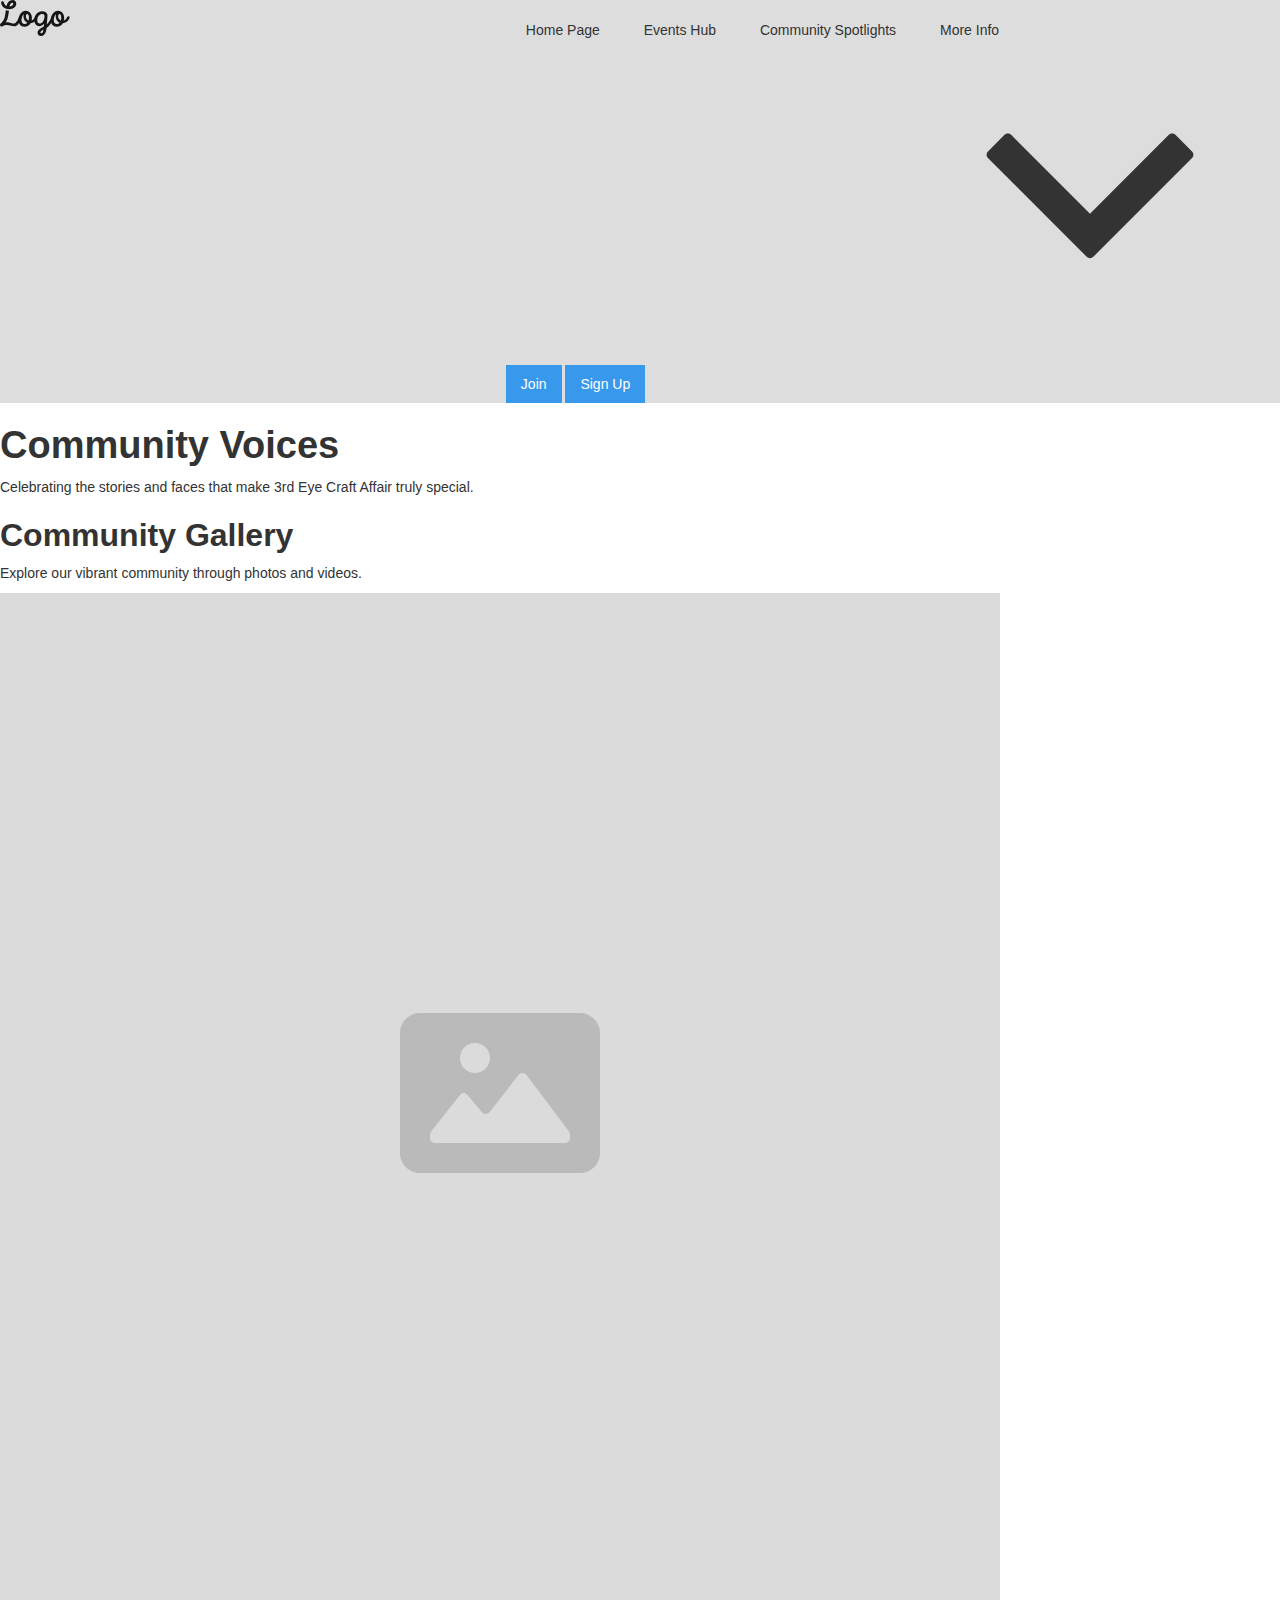
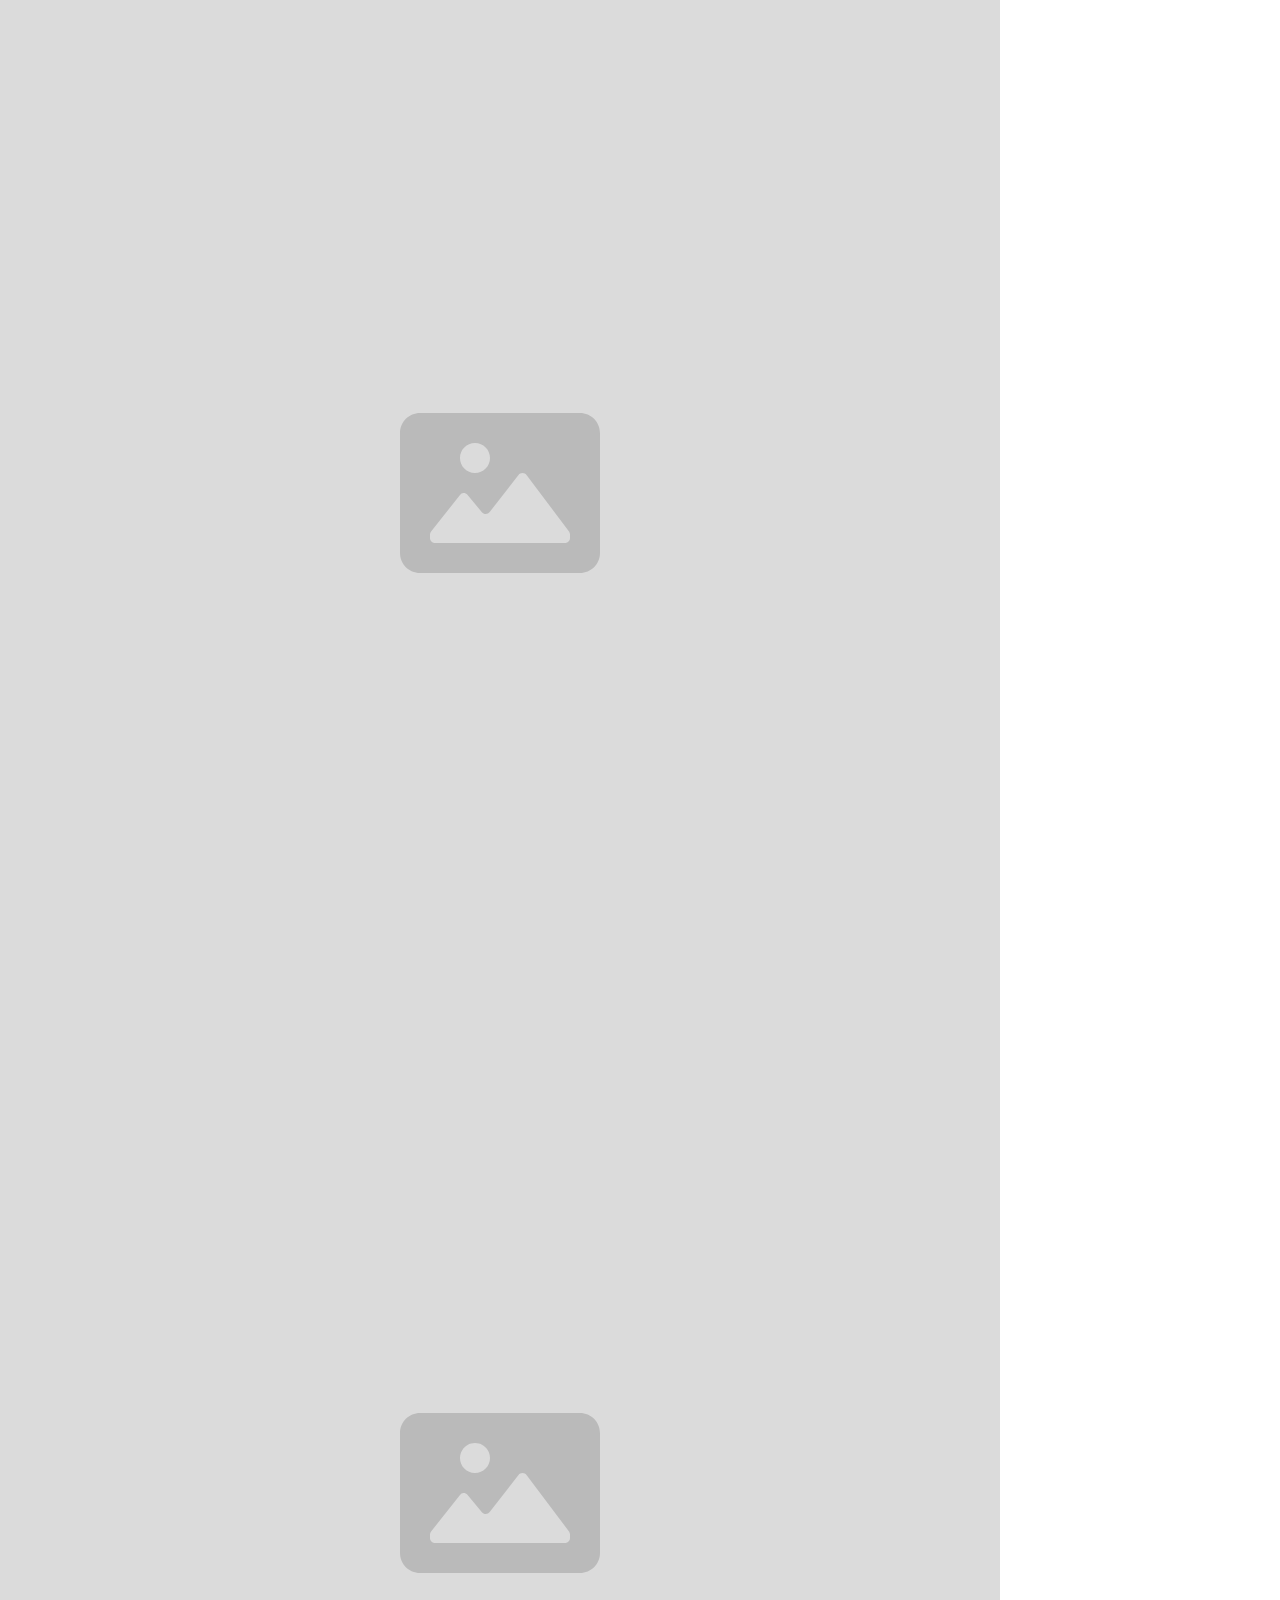
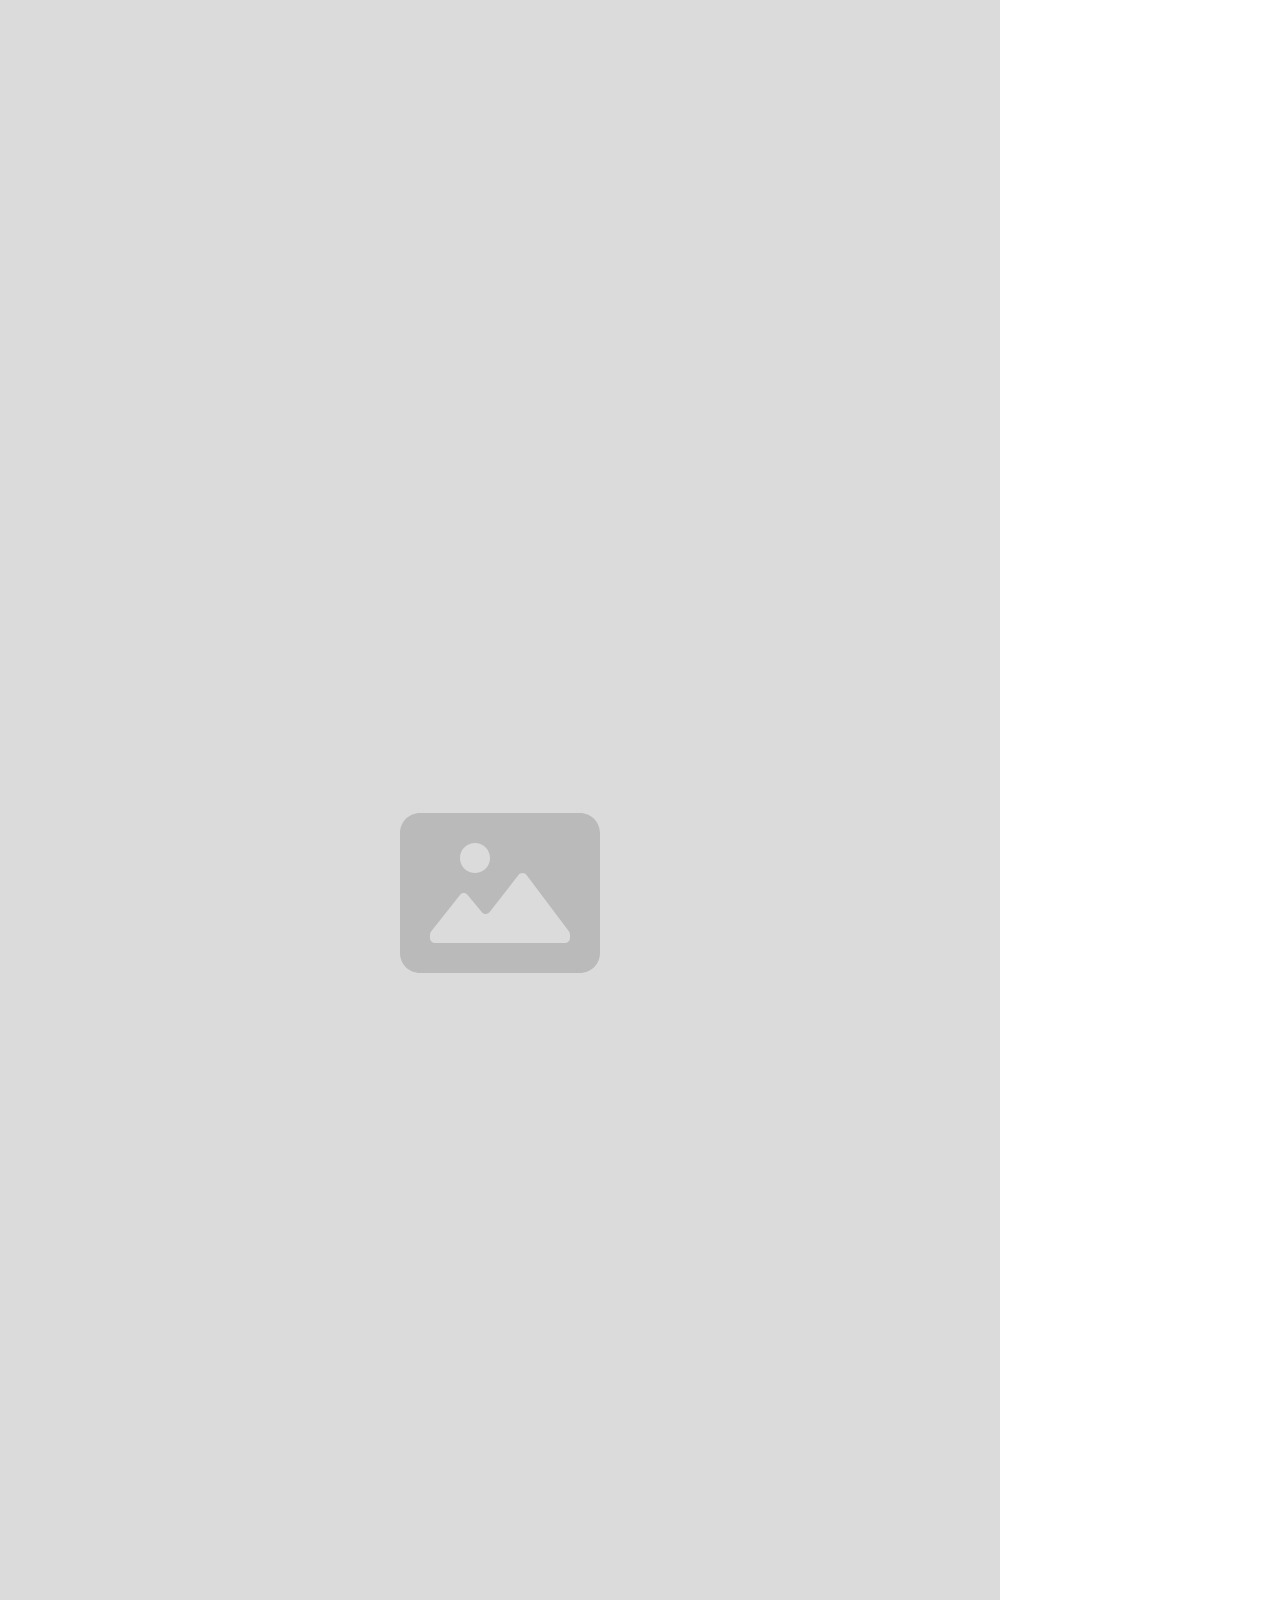
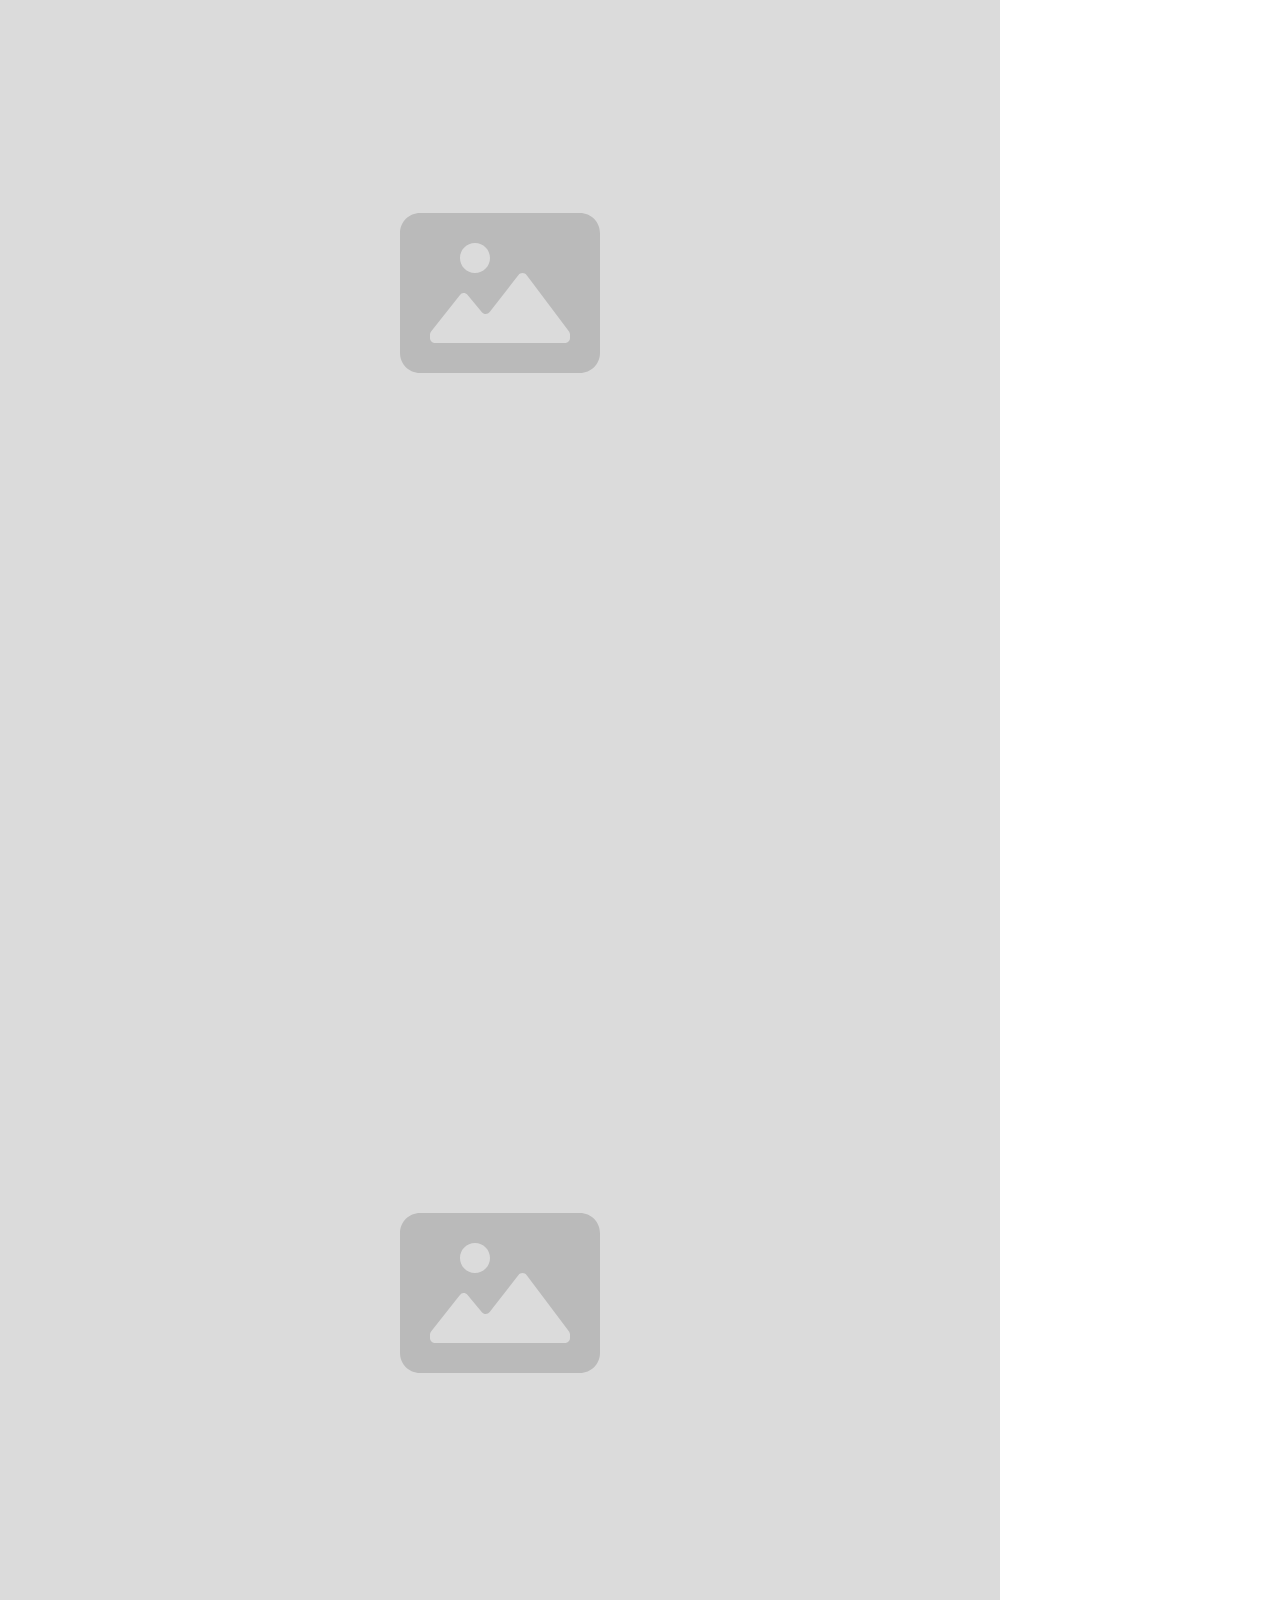
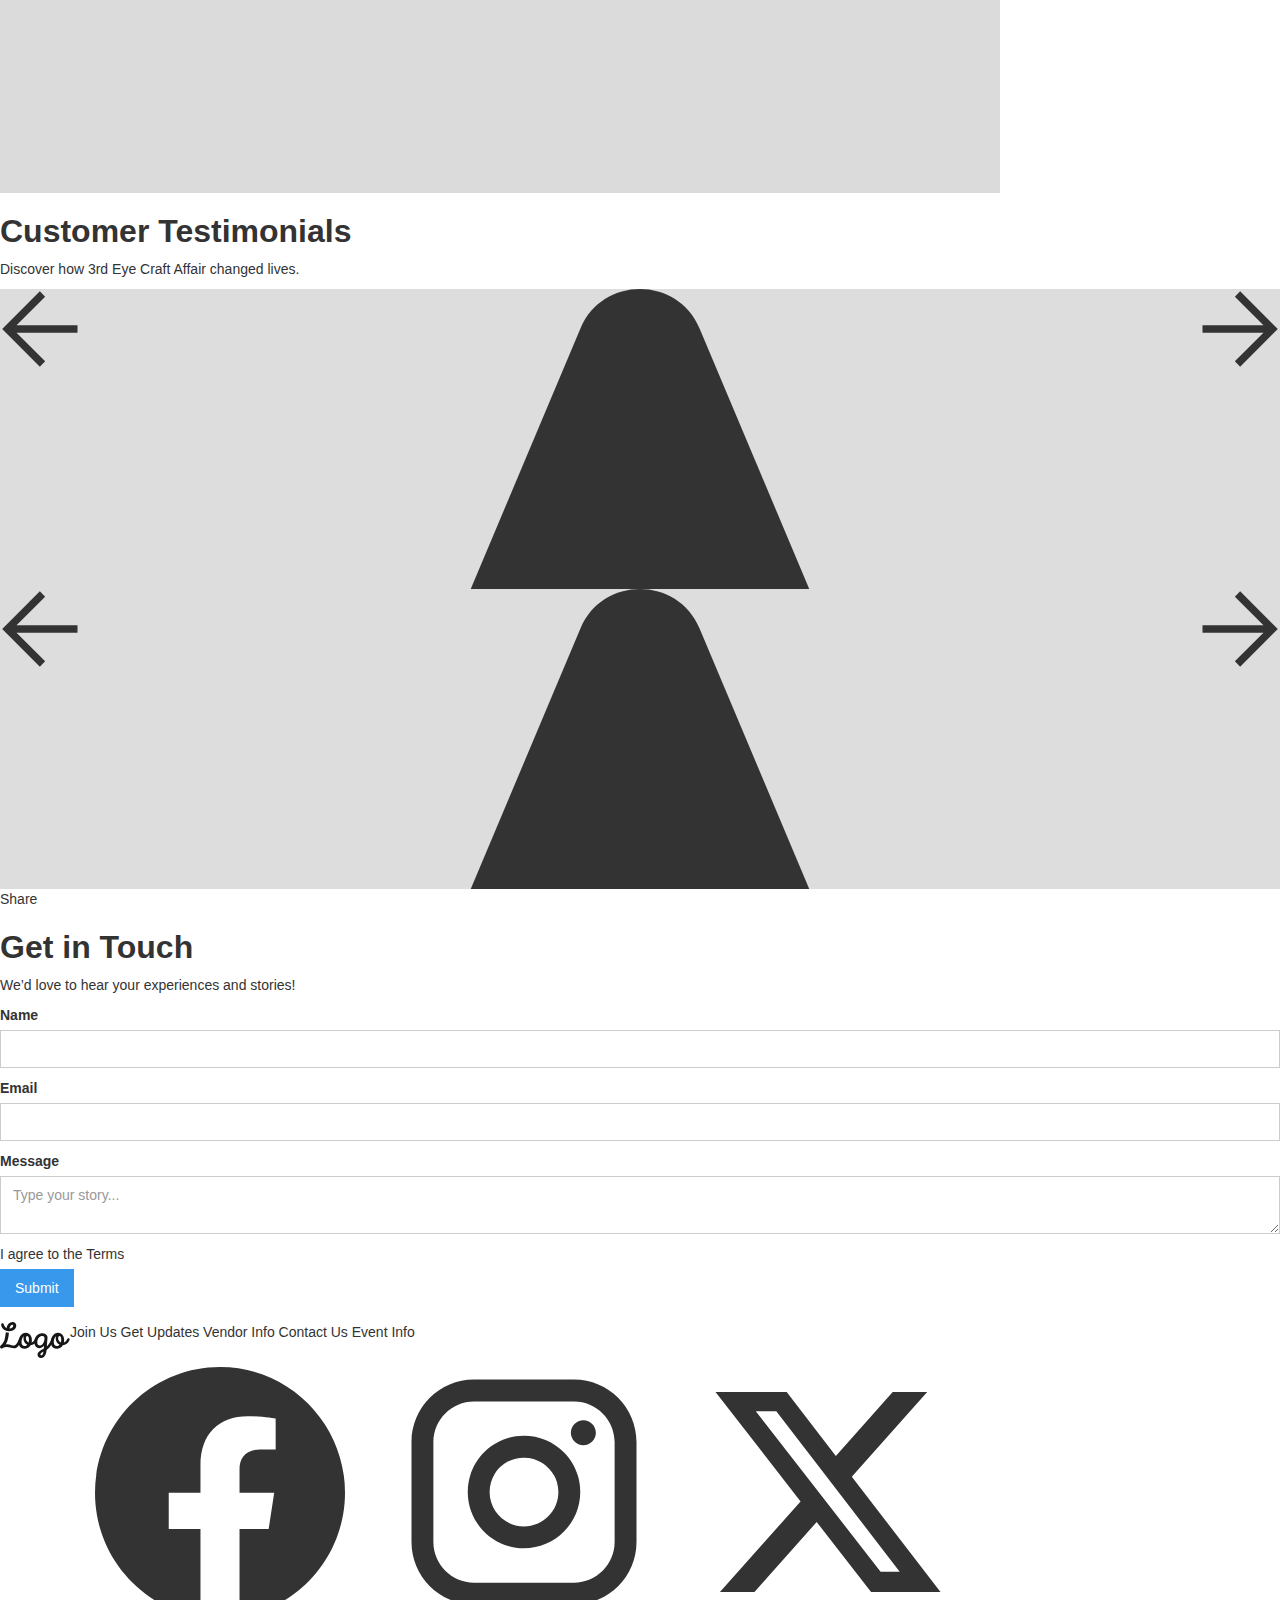
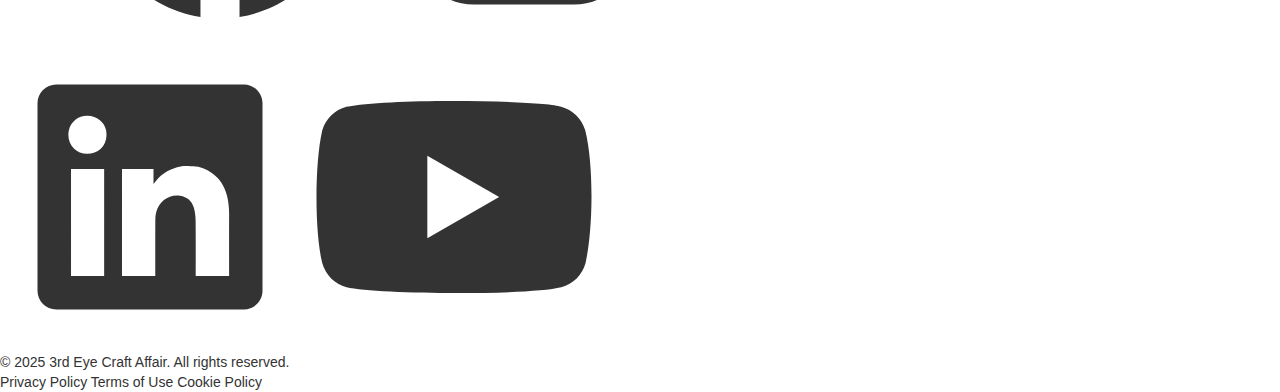
<file: community-voices.html>
<!DOCTYPE html><!--  This site was created in Webflow. https://webflow.com  --><!--  Last Published: Thu Jun 05 2025 17:35:29 GMT+0000 (Coordinated Universal Time)  -->
<html data-wf-page="6835fcf444a54274d9081401" data-wf-site="6835fb3c3a68bbcdc1f634fe">
<head>
  <meta charset="utf-8">
  <title>Community Voices</title>
  <meta content="Community Voices" property="og:title">
  <meta content="Community Voices" property="twitter:title">
  <meta content="width=device-width, initial-scale=1" name="viewport">
  <meta content="Webflow" name="generator">
  <link href="css/normalize.css" rel="stylesheet" type="text/css">
  <link href="css/webflow.css" rel="stylesheet" type="text/css">
  <link href="css/3rd-eye-36f729.webflow.css" rel="stylesheet" type="text/css">
  <script type="text/javascript">!function(o,c){var n=c.documentElement,t=" w-mod-";n.className+=t+"js",("ontouchstart"in o||o.DocumentTouch&&c instanceof DocumentTouch)&&(n.className+=t+"touch")}(window,document);</script>
  <link href="images/favicon.png" rel="shortcut icon" type="image/x-icon">
  <link href="images/webclip.png" rel="apple-touch-icon"><!--  Keep this css code to improve the font quality -->
  <style>
  * {
  -webkit-font-smoothing: antialiased;
  -moz-osx-font-smoothing: grayscale;
  -o-font-smoothing: antialiased;
}
</style>
</head>
<body>
  <div class="page-wrapper">
    <div class="global-styles">
      <div class="style-overrides w-embed">
        <style>
/* Ensure all elements inherit the color from its parent */
a,
.w-input,
.w-select,
.w-tab-link,
.w-nav-link,
.w-nav-brand,
.w-dropdown-btn,
.w-dropdown-toggle,
.w-slider-arrow-left,
.w-slider-arrow-right,
.w-dropdown-link {
  color: inherit;
  text-decoration: inherit;
  font-size: inherit;
}
/* Focus state style for keyboard navigation for the focusable elements */
*[tabindex]:focus-visible,
  input[type="file"]:focus-visible {
   outline: 0.125rem solid #4d65ff;
   outline-offset: 0.125rem;
}
/* Get rid of top margin on first element in any rich text element */
.w-richtext > :not(div):first-child, .w-richtext > div:first-child > :first-child {
  margin-top: 0 !important;
}
/* Get rid of bottom margin on last element in any rich text element */
.w-richtext>:last-child, .w-richtext ol li:last-child, .w-richtext ul li:last-child {
	margin-bottom: 0 !important;
}
/* Prevent all click and hover interaction with an element */
.pointer-events-off {
	pointer-events: none;
}
/* Enables all click and hover interaction with an element */
.pointer-events-on {
  pointer-events: auto;
}
/* Create a class of .div-square which maintains a 1:1 dimension of a div */
.div-square::after {
	content: "";
	display: block;
	padding-bottom: 100%;
}
/* Make sure containers never lose their center alignment */
.container-medium,.container-small, .container-large {
	margin-right: auto !important;
  margin-left: auto !important;
}
/* Apply "..." after 3 lines of text */
.text-style-3lines {
	display: -webkit-box;
	overflow: hidden;
	-webkit-line-clamp: 3;
	-webkit-box-orient: vertical;
}
/* Apply "..." after 2 lines of text */
.text-style-2lines {
	display: -webkit-box;
	overflow: hidden;
	-webkit-line-clamp: 2;
	-webkit-box-orient: vertical;
}
/* Adds inline flex display */
.display-inlineflex {
  display: inline-flex;
}
/* These classes are never overwritten */
.hide {
  display: none !important;
}
/* Remove default Webflow chevron from form select */
select{
  -webkit-appearance:none;
}
@media screen and (max-width: 991px) {
    .hide, .hide-tablet {
        display: none !important;
    }
}
  @media screen and (max-width: 767px) {
    .hide-mobile-landscape{
      display: none !important;
    }
}
  @media screen and (max-width: 479px) {
    .hide-mobile{
      display: none !important;
    }
}
.margin-0 {
  margin: 0rem !important;
}
.padding-0 {
  padding: 0rem !important;
}
.spacing-clean {
padding: 0rem !important;
margin: 0rem !important;
}
.margin-top {
  margin-right: 0rem !important;
  margin-bottom: 0rem !important;
  margin-left: 0rem !important;
}
.padding-top {
  padding-right: 0rem !important;
  padding-bottom: 0rem !important;
  padding-left: 0rem !important;
}
.margin-right {
  margin-top: 0rem !important;
  margin-bottom: 0rem !important;
  margin-left: 0rem !important;
}
.padding-right {
  padding-top: 0rem !important;
  padding-bottom: 0rem !important;
  padding-left: 0rem !important;
}
.margin-bottom {
  margin-top: 0rem !important;
  margin-right: 0rem !important;
  margin-left: 0rem !important;
}
.padding-bottom {
  padding-top: 0rem !important;
  padding-right: 0rem !important;
  padding-left: 0rem !important;
}
.margin-left {
  margin-top: 0rem !important;
  margin-right: 0rem !important;
  margin-bottom: 0rem !important;
}
.padding-left {
  padding-top: 0rem !important;
  padding-right: 0rem !important;
  padding-bottom: 0rem !important;
}
.margin-horizontal {
  margin-top: 0rem !important;
  margin-bottom: 0rem !important;
}
.padding-horizontal {
  padding-top: 0rem !important;
  padding-bottom: 0rem !important;
}
.margin-vertical {
  margin-right: 0rem !important;
  margin-left: 0rem !important;
}
.padding-vertical {
  padding-right: 0rem !important;
  padding-left: 0rem !important;
}
/* Apply "..." at 100% width */
.truncate-width { 
		width: 100%; 
    white-space: nowrap; 
    overflow: hidden; 
    text-overflow: ellipsis; 
}
/* Removes native scrollbar */
.no-scrollbar {
    -ms-overflow-style: none;
    overflow: -moz-scrollbars-none; 
}
.no-scrollbar::-webkit-scrollbar {
    display: none;
}
</style>
      </div>
      <div class="fonts w-embed">
        <style>@import url('https://fonts.googleapis.com/css?family=DM%20Serif%20Display:400')</style>
        <style>@import url('https://fonts.googleapis.com/css?family=Quicksand:400,500')</style>
      </div>
      <div class="color-schemes w-embed">
        <style>
.color-scheme-1 {}
  .color-scheme-2 {
    --color-scheme-1--text: var(--color-scheme-2--text);
    --color-scheme-1--background: var(--color-scheme-2--background);
    --color-scheme-1--foreground: var(--color-scheme-2--foreground);
    --color-scheme-1--border: var(--color-scheme-2--border);
    --color-scheme-1--accent: var(--color-scheme-2--accent);
  }
  .color-scheme-3 {
    --color-scheme-1--text: var(--color-scheme-3--text);
    --color-scheme-1--background: var(--color-scheme-3--background);
    --color-scheme-1--foreground: var(--color-scheme-3--foreground);
    --color-scheme-1--border: var(--color-scheme-3--border);
    --color-scheme-1--accent: var(--color-scheme-3--accent);
  }
.w-slider-dot {
  background-color: var(--color-scheme-1--text);
  opacity: 0.20;
}
.w-slider-dot.w-active {
  background-color: var(--color-scheme-1--text);
  opacity: 1;
}
/* Override .w-slider-nav-invert styles */
.w-slider-nav-invert .w-slider-dot {
  background-color: var(--color-scheme-1--text) !important;
  opacity: 0.20 !important;
}
.w-slider-nav-invert .w-slider-dot.w-active {
  background-color: var(--color-scheme-1--text) !important;
  opacity: 1 !important;
}
</style>
      </div>
    </div>
    <div fs-scrolldisable-element="smart-nav" data-animation="default" data-collapse="medium" data-duration="400" data-easing="ease" data-easing2="ease" role="banner" class="navbar6_component color-scheme-2 w-nav">
      <div class="navbar6_container">
        <a href="#" class="navbar6_logo-link w-nav-brand"><img loading="lazy" src="images/Logo-wide.svg" alt="" class="navbar6_logo"></a>
        <nav role="navigation" class="navbar6_menu w-nav-menu">
          <div class="navbar6_menu-left">
            <a href="#" class="navbar6_link w-nav-link">Home Page</a>
            <a href="#" class="navbar6_link w-nav-link">Events Hub</a>
            <a href="#" class="navbar6_link w-nav-link">Community Spotlights</a>
            <div data-delay="300" data-hover="true" class="navbar6_menu-dropdown w-dropdown">
              <div class="navbar6_dropdown-toggle w-dropdown-toggle">
                <div>More Info</div>
                <div class="dropdown-chevron w-embed"><svg width=" 100%" height=" 100%" viewbox="0 0 16 16" fill="none" xmlns="http://www.w3.org/2000/svg">
                    <path fill-rule="evenodd" clip-rule="evenodd" d="M2.55806 6.29544C2.46043 6.19781 2.46043 6.03952 2.55806 5.94189L3.44195 5.058C3.53958 4.96037 3.69787 4.96037 3.7955 5.058L8.00001 9.26251L12.2045 5.058C12.3021 4.96037 12.4604 4.96037 12.5581 5.058L13.4419 5.94189C13.5396 6.03952 13.5396 6.19781 13.4419 6.29544L8.17678 11.5606C8.07915 11.6582 7.92086 11.6582 7.82323 11.5606L2.55806 6.29544Z" fill="currentColor"></path>
                  </svg></div>
              </div>
              <nav class="navbar6_dropdown-list w-dropdown-list">
                <div class="navbar6_container">
                  <div class="navbar6_dropdown-content">
                    <div class="navbar6_dropdown-content-left">
                      <div class="navbar6_dropdown-column">
                        <div class="margin-bottom margin-xsmall">
                          <h4 class="text-size-small">Explore Our Events</h4>
                        </div>
                        <div class="navbar6_dropdown-link-list">
                          <a href="#" class="navbar6_dropdown-link w-inline-block">
                            <div class="navbar6_icon-wrapper">
                              <div class="icon-embed-xsmall w-embed"><svg width="currentWidth" height="currentHeight" viewbox="0 0 24 24" fill="none" xmlns="http://www.w3.org/2000/svg">
                                  <path fill-rule="evenodd" clip-rule="evenodd" d="M20.73 7.12L20.59 6.87C20.4094 6.56769 20.1547 6.31643 19.85 6.14L13.14 2.27C12.8362 2.09375 12.4913 2.00062 12.14 2H11.85C11.4987 2.00062 11.1538 2.09375 10.85 2.27L4.14 6.15C3.83697 6.32526 3.58526 6.57697 3.41 6.88L3.27 7.13C3.09375 7.43384 3.00062 7.77874 3 8.13V15.88C3.00062 16.2313 3.09375 16.5762 3.27 16.88L3.41 17.13C3.58979 17.4295 3.84049 17.6802 4.14 17.86L10.86 21.73C11.1623 21.9099 11.5082 22.0033 11.86 22H12.14C12.4913 21.9994 12.8362 21.9063 13.14 21.73L19.85 17.85C20.156 17.6787 20.4087 17.426 20.58 17.12L20.73 16.87C20.9041 16.5653 20.9971 16.221 21 15.87V8.12C20.9994 7.76874 20.9063 7.42384 20.73 7.12ZM11.85 4H12.14L18 7.38L12 10.84L6 7.38L11.85 4ZM13 19.5L18.85 16.12L19 15.87V9.11L13 12.58V19.5Z" fill="currentColor"></path>
                                </svg></div>
                            </div>
                            <div class="navbar6_item-right">
                              <div class="text-weight-semibold">Next Gathering</div>
                              <p class="text-size-small">Check out our upcoming events and activities!</p>
                            </div>
                          </a>
                          <a href="#" class="navbar6_dropdown-link w-inline-block">
                            <div class="navbar6_icon-wrapper">
                              <div class="icon-embed-xsmall w-embed"><svg width="currentWidth" height="currentHeight" viewbox="0 0 24 24" fill="none" xmlns="http://www.w3.org/2000/svg">
                                  <path fill-rule="evenodd" clip-rule="evenodd" d="M20.73 7.12L20.59 6.87C20.4094 6.56769 20.1547 6.31643 19.85 6.14L13.14 2.27C12.8362 2.09375 12.4913 2.00062 12.14 2H11.85C11.4987 2.00062 11.1538 2.09375 10.85 2.27L4.14 6.15C3.83697 6.32526 3.58526 6.57697 3.41 6.88L3.27 7.13C3.09375 7.43384 3.00062 7.77874 3 8.13V15.88C3.00062 16.2313 3.09375 16.5762 3.27 16.88L3.41 17.13C3.58979 17.4295 3.84049 17.6802 4.14 17.86L10.86 21.73C11.1623 21.9099 11.5082 22.0033 11.86 22H12.14C12.4913 21.9994 12.8362 21.9063 13.14 21.73L19.85 17.85C20.156 17.6787 20.4087 17.426 20.58 17.12L20.73 16.87C20.9041 16.5653 20.9971 16.221 21 15.87V8.12C20.9994 7.76874 20.9063 7.42384 20.73 7.12ZM11.85 4H12.14L18 7.38L12 10.84L6 7.38L11.85 4ZM13 19.5L18.85 16.12L19 15.87V9.11L13 12.58V19.5Z" fill="currentColor"></path>
                                </svg></div>
                            </div>
                            <div class="navbar6_item-right">
                              <div class="text-weight-semibold">Join Us</div>
                              <p class="text-size-small">Become part of our vibrant community today!</p>
                            </div>
                          </a>
                          <a href="#" class="navbar6_dropdown-link w-inline-block">
                            <div class="navbar6_icon-wrapper">
                              <div class="icon-embed-xsmall w-embed"><svg width="currentWidth" height="currentHeight" viewbox="0 0 24 24" fill="none" xmlns="http://www.w3.org/2000/svg">
                                  <path fill-rule="evenodd" clip-rule="evenodd" d="M20.73 7.12L20.59 6.87C20.4094 6.56769 20.1547 6.31643 19.85 6.14L13.14 2.27C12.8362 2.09375 12.4913 2.00062 12.14 2H11.85C11.4987 2.00062 11.1538 2.09375 10.85 2.27L4.14 6.15C3.83697 6.32526 3.58526 6.57697 3.41 6.88L3.27 7.13C3.09375 7.43384 3.00062 7.77874 3 8.13V15.88C3.00062 16.2313 3.09375 16.5762 3.27 16.88L3.41 17.13C3.58979 17.4295 3.84049 17.6802 4.14 17.86L10.86 21.73C11.1623 21.9099 11.5082 22.0033 11.86 22H12.14C12.4913 21.9994 12.8362 21.9063 13.14 21.73L19.85 17.85C20.156 17.6787 20.4087 17.426 20.58 17.12L20.73 16.87C20.9041 16.5653 20.9971 16.221 21 15.87V8.12C20.9994 7.76874 20.9063 7.42384 20.73 7.12ZM11.85 4H12.14L18 7.38L12 10.84L6 7.38L11.85 4ZM13 19.5L18.85 16.12L19 15.87V9.11L13 12.58V19.5Z" fill="currentColor"></path>
                                </svg></div>
                            </div>
                            <div class="navbar6_item-right">
                              <div class="text-weight-semibold">Get Involved</div>
                              <p class="text-size-small">Discover ways to participate and contribute.</p>
                            </div>
                          </a>
                          <a href="#" class="navbar6_dropdown-link w-inline-block">
                            <div class="navbar6_icon-wrapper">
                              <div class="icon-embed-xsmall w-embed"><svg width="currentWidth" height="currentHeight" viewbox="0 0 24 24" fill="none" xmlns="http://www.w3.org/2000/svg">
                                  <path fill-rule="evenodd" clip-rule="evenodd" d="M20.73 7.12L20.59 6.87C20.4094 6.56769 20.1547 6.31643 19.85 6.14L13.14 2.27C12.8362 2.09375 12.4913 2.00062 12.14 2H11.85C11.4987 2.00062 11.1538 2.09375 10.85 2.27L4.14 6.15C3.83697 6.32526 3.58526 6.57697 3.41 6.88L3.27 7.13C3.09375 7.43384 3.00062 7.77874 3 8.13V15.88C3.00062 16.2313 3.09375 16.5762 3.27 16.88L3.41 17.13C3.58979 17.4295 3.84049 17.6802 4.14 17.86L10.86 21.73C11.1623 21.9099 11.5082 22.0033 11.86 22H12.14C12.4913 21.9994 12.8362 21.9063 13.14 21.73L19.85 17.85C20.156 17.6787 20.4087 17.426 20.58 17.12L20.73 16.87C20.9041 16.5653 20.9971 16.221 21 15.87V8.12C20.9994 7.76874 20.9063 7.42384 20.73 7.12ZM11.85 4H12.14L18 7.38L12 10.84L6 7.38L11.85 4ZM13 19.5L18.85 16.12L19 15.87V9.11L13 12.58V19.5Z" fill="currentColor"></path>
                                </svg></div>
                            </div>
                            <div class="navbar6_item-right">
                              <div class="text-weight-semibold">Vendor Info</div>
                              <p class="text-size-small">Learn how to become a vendor with us.</p>
                            </div>
                          </a>
                        </div>
                      </div>
                      <div class="navbar6_dropdown-column">
                        <div class="margin-bottom margin-xsmall">
                          <h4 class="text-size-small">Stay Updated</h4>
                        </div>
                        <div class="navbar6_dropdown-link-list">
                          <a href="#" class="navbar6_dropdown-link w-inline-block">
                            <div class="navbar6_icon-wrapper">
                              <div class="icon-embed-xsmall w-embed"><svg width="currentWidth" height="currentHeight" viewbox="0 0 24 24" fill="none" xmlns="http://www.w3.org/2000/svg">
                                  <path fill-rule="evenodd" clip-rule="evenodd" d="M20.73 7.12L20.59 6.87C20.4094 6.56769 20.1547 6.31643 19.85 6.14L13.14 2.27C12.8362 2.09375 12.4913 2.00062 12.14 2H11.85C11.4987 2.00062 11.1538 2.09375 10.85 2.27L4.14 6.15C3.83697 6.32526 3.58526 6.57697 3.41 6.88L3.27 7.13C3.09375 7.43384 3.00062 7.77874 3 8.13V15.88C3.00062 16.2313 3.09375 16.5762 3.27 16.88L3.41 17.13C3.58979 17.4295 3.84049 17.6802 4.14 17.86L10.86 21.73C11.1623 21.9099 11.5082 22.0033 11.86 22H12.14C12.4913 21.9994 12.8362 21.9063 13.14 21.73L19.85 17.85C20.156 17.6787 20.4087 17.426 20.58 17.12L20.73 16.87C20.9041 16.5653 20.9971 16.221 21 15.87V8.12C20.9994 7.76874 20.9063 7.42384 20.73 7.12ZM11.85 4H12.14L18 7.38L12 10.84L6 7.38L11.85 4ZM13 19.5L18.85 16.12L19 15.87V9.11L13 12.58V19.5Z" fill="currentColor"></path>
                                </svg></div>
                            </div>
                            <div class="navbar6_item-right">
                              <div class="text-weight-semibold">Newsletter Signup</div>
                              <p class="text-size-small">Join our mailing list for the latest news.</p>
                            </div>
                          </a>
                          <a href="#" class="navbar6_dropdown-link w-inline-block">
                            <div class="navbar6_icon-wrapper">
                              <div class="icon-embed-xsmall w-embed"><svg width="currentWidth" height="currentHeight" viewbox="0 0 24 24" fill="none" xmlns="http://www.w3.org/2000/svg">
                                  <path fill-rule="evenodd" clip-rule="evenodd" d="M20.73 7.12L20.59 6.87C20.4094 6.56769 20.1547 6.31643 19.85 6.14L13.14 2.27C12.8362 2.09375 12.4913 2.00062 12.14 2H11.85C11.4987 2.00062 11.1538 2.09375 10.85 2.27L4.14 6.15C3.83697 6.32526 3.58526 6.57697 3.41 6.88L3.27 7.13C3.09375 7.43384 3.00062 7.77874 3 8.13V15.88C3.00062 16.2313 3.09375 16.5762 3.27 16.88L3.41 17.13C3.58979 17.4295 3.84049 17.6802 4.14 17.86L10.86 21.73C11.1623 21.9099 11.5082 22.0033 11.86 22H12.14C12.4913 21.9994 12.8362 21.9063 13.14 21.73L19.85 17.85C20.156 17.6787 20.4087 17.426 20.58 17.12L20.73 16.87C20.9041 16.5653 20.9971 16.221 21 15.87V8.12C20.9994 7.76874 20.9063 7.42384 20.73 7.12ZM11.85 4H12.14L18 7.38L12 10.84L6 7.38L11.85 4ZM13 19.5L18.85 16.12L19 15.87V9.11L13 12.58V19.5Z" fill="currentColor"></path>
                                </svg></div>
                            </div>
                            <div class="navbar6_item-right">
                              <div class="text-weight-semibold">Social Media</div>
                              <p class="text-size-small">Follow us on Instagram for updates!</p>
                            </div>
                          </a>
                          <a href="#" class="navbar6_dropdown-link w-inline-block">
                            <div class="navbar6_icon-wrapper">
                              <div class="icon-embed-xsmall w-embed"><svg width="currentWidth" height="currentHeight" viewbox="0 0 24 24" fill="none" xmlns="http://www.w3.org/2000/svg">
                                  <path fill-rule="evenodd" clip-rule="evenodd" d="M20.73 7.12L20.59 6.87C20.4094 6.56769 20.1547 6.31643 19.85 6.14L13.14 2.27C12.8362 2.09375 12.4913 2.00062 12.14 2H11.85C11.4987 2.00062 11.1538 2.09375 10.85 2.27L4.14 6.15C3.83697 6.32526 3.58526 6.57697 3.41 6.88L3.27 7.13C3.09375 7.43384 3.00062 7.77874 3 8.13V15.88C3.00062 16.2313 3.09375 16.5762 3.27 16.88L3.41 17.13C3.58979 17.4295 3.84049 17.6802 4.14 17.86L10.86 21.73C11.1623 21.9099 11.5082 22.0033 11.86 22H12.14C12.4913 21.9994 12.8362 21.9063 13.14 21.73L19.85 17.85C20.156 17.6787 20.4087 17.426 20.58 17.12L20.73 16.87C20.9041 16.5653 20.9971 16.221 21 15.87V8.12C20.9994 7.76874 20.9063 7.42384 20.73 7.12ZM11.85 4H12.14L18 7.38L12 10.84L6 7.38L11.85 4ZM13 19.5L18.85 16.12L19 15.87V9.11L13 12.58V19.5Z" fill="currentColor"></path>
                                </svg></div>
                            </div>
                            <div class="navbar6_item-right">
                              <div class="text-weight-semibold">Contact Us</div>
                              <p class="text-size-small">Reach out for any questions or inquiries.</p>
                            </div>
                          </a>
                          <a href="#" class="navbar6_dropdown-link w-inline-block">
                            <div class="navbar6_icon-wrapper">
                              <div class="icon-embed-xsmall w-embed"><svg width="currentWidth" height="currentHeight" viewbox="0 0 24 24" fill="none" xmlns="http://www.w3.org/2000/svg">
                                  <path fill-rule="evenodd" clip-rule="evenodd" d="M20.73 7.12L20.59 6.87C20.4094 6.56769 20.1547 6.31643 19.85 6.14L13.14 2.27C12.8362 2.09375 12.4913 2.00062 12.14 2H11.85C11.4987 2.00062 11.1538 2.09375 10.85 2.27L4.14 6.15C3.83697 6.32526 3.58526 6.57697 3.41 6.88L3.27 7.13C3.09375 7.43384 3.00062 7.77874 3 8.13V15.88C3.00062 16.2313 3.09375 16.5762 3.27 16.88L3.41 17.13C3.58979 17.4295 3.84049 17.6802 4.14 17.86L10.86 21.73C11.1623 21.9099 11.5082 22.0033 11.86 22H12.14C12.4913 21.9994 12.8362 21.9063 13.14 21.73L19.85 17.85C20.156 17.6787 20.4087 17.426 20.58 17.12L20.73 16.87C20.9041 16.5653 20.9971 16.221 21 15.87V8.12C20.9994 7.76874 20.9063 7.42384 20.73 7.12ZM11.85 4H12.14L18 7.38L12 10.84L6 7.38L11.85 4ZM13 19.5L18.85 16.12L19 15.87V9.11L13 12.58V19.5Z" fill="currentColor"></path>
                                </svg></div>
                            </div>
                            <div class="navbar6_item-right">
                              <div class="text-weight-semibold">Blog Posts</div>
                              <p class="text-size-small">Read our latest articles and insights.</p>
                            </div>
                          </a>
                        </div>
                      </div>
                      <div class="navbar6_dropdown-column">
                        <div class="margin-bottom margin-xsmall">
                          <h4 class="text-size-small">Resources &amp; Links</h4>
                        </div>
                        <div class="navbar6_dropdown-link-list">
                          <a href="#" class="navbar6_dropdown-link w-inline-block">
                            <div class="navbar6_icon-wrapper">
                              <div class="icon-embed-xsmall w-embed"><svg width="currentWidth" height="currentHeight" viewbox="0 0 24 24" fill="none" xmlns="http://www.w3.org/2000/svg">
                                  <path fill-rule="evenodd" clip-rule="evenodd" d="M20.73 7.12L20.59 6.87C20.4094 6.56769 20.1547 6.31643 19.85 6.14L13.14 2.27C12.8362 2.09375 12.4913 2.00062 12.14 2H11.85C11.4987 2.00062 11.1538 2.09375 10.85 2.27L4.14 6.15C3.83697 6.32526 3.58526 6.57697 3.41 6.88L3.27 7.13C3.09375 7.43384 3.00062 7.77874 3 8.13V15.88C3.00062 16.2313 3.09375 16.5762 3.27 16.88L3.41 17.13C3.58979 17.4295 3.84049 17.6802 4.14 17.86L10.86 21.73C11.1623 21.9099 11.5082 22.0033 11.86 22H12.14C12.4913 21.9994 12.8362 21.9063 13.14 21.73L19.85 17.85C20.156 17.6787 20.4087 17.426 20.58 17.12L20.73 16.87C20.9041 16.5653 20.9971 16.221 21 15.87V8.12C20.9994 7.76874 20.9063 7.42384 20.73 7.12ZM11.85 4H12.14L18 7.38L12 10.84L6 7.38L11.85 4ZM13 19.5L18.85 16.12L19 15.87V9.11L13 12.58V19.5Z" fill="currentColor"></path>
                                </svg></div>
                            </div>
                            <div class="navbar6_item-right">
                              <div class="text-weight-semibold">Helpful Guides</div>
                              <p class="text-size-small">Access resources to enhance your experience.</p>
                            </div>
                          </a>
                          <a href="#" class="navbar6_dropdown-link w-inline-block">
                            <div class="navbar6_icon-wrapper">
                              <div class="icon-embed-xsmall w-embed"><svg width="currentWidth" height="currentHeight" viewbox="0 0 24 24" fill="none" xmlns="http://www.w3.org/2000/svg">
                                  <path fill-rule="evenodd" clip-rule="evenodd" d="M20.73 7.12L20.59 6.87C20.4094 6.56769 20.1547 6.31643 19.85 6.14L13.14 2.27C12.8362 2.09375 12.4913 2.00062 12.14 2H11.85C11.4987 2.00062 11.1538 2.09375 10.85 2.27L4.14 6.15C3.83697 6.32526 3.58526 6.57697 3.41 6.88L3.27 7.13C3.09375 7.43384 3.00062 7.77874 3 8.13V15.88C3.00062 16.2313 3.09375 16.5762 3.27 16.88L3.41 17.13C3.58979 17.4295 3.84049 17.6802 4.14 17.86L10.86 21.73C11.1623 21.9099 11.5082 22.0033 11.86 22H12.14C12.4913 21.9994 12.8362 21.9063 13.14 21.73L19.85 17.85C20.156 17.6787 20.4087 17.426 20.58 17.12L20.73 16.87C20.9041 16.5653 20.9971 16.221 21 15.87V8.12C20.9994 7.76874 20.9063 7.42384 20.73 7.12ZM11.85 4H12.14L18 7.38L12 10.84L6 7.38L11.85 4ZM13 19.5L18.85 16.12L19 15.87V9.11L13 12.58V19.5Z" fill="currentColor"></path>
                                </svg></div>
                            </div>
                            <div class="navbar6_item-right">
                              <div class="text-weight-semibold">FAQs</div>
                              <p class="text-size-small">Find answers to common questions here.</p>
                            </div>
                          </a>
                          <a href="#" class="navbar6_dropdown-link w-inline-block">
                            <div class="navbar6_icon-wrapper">
                              <div class="icon-embed-xsmall w-embed"><svg width="currentWidth" height="currentHeight" viewbox="0 0 24 24" fill="none" xmlns="http://www.w3.org/2000/svg">
                                  <path fill-rule="evenodd" clip-rule="evenodd" d="M20.73 7.12L20.59 6.87C20.4094 6.56769 20.1547 6.31643 19.85 6.14L13.14 2.27C12.8362 2.09375 12.4913 2.00062 12.14 2H11.85C11.4987 2.00062 11.1538 2.09375 10.85 2.27L4.14 6.15C3.83697 6.32526 3.58526 6.57697 3.41 6.88L3.27 7.13C3.09375 7.43384 3.00062 7.77874 3 8.13V15.88C3.00062 16.2313 3.09375 16.5762 3.27 16.88L3.41 17.13C3.58979 17.4295 3.84049 17.6802 4.14 17.86L10.86 21.73C11.1623 21.9099 11.5082 22.0033 11.86 22H12.14C12.4913 21.9994 12.8362 21.9063 13.14 21.73L19.85 17.85C20.156 17.6787 20.4087 17.426 20.58 17.12L20.73 16.87C20.9041 16.5653 20.9971 16.221 21 15.87V8.12C20.9994 7.76874 20.9063 7.42384 20.73 7.12ZM11.85 4H12.14L18 7.38L12 10.84L6 7.38L11.85 4ZM13 19.5L18.85 16.12L19 15.87V9.11L13 12.58V19.5Z" fill="currentColor"></path>
                                </svg></div>
                            </div>
                            <div class="navbar6_item-right">
                              <div class="text-weight-semibold">Support Us</div>
                              <p class="text-size-small">Learn how you can support our mission.</p>
                            </div>
                          </a>
                          <a href="#" class="navbar6_dropdown-link w-inline-block">
                            <div class="navbar6_icon-wrapper">
                              <div class="icon-embed-xsmall w-embed"><svg width="currentWidth" height="currentHeight" viewbox="0 0 24 24" fill="none" xmlns="http://www.w3.org/2000/svg">
                                  <path fill-rule="evenodd" clip-rule="evenodd" d="M20.73 7.12L20.59 6.87C20.4094 6.56769 20.1547 6.31643 19.85 6.14L13.14 2.27C12.8362 2.09375 12.4913 2.00062 12.14 2H11.85C11.4987 2.00062 11.1538 2.09375 10.85 2.27L4.14 6.15C3.83697 6.32526 3.58526 6.57697 3.41 6.88L3.27 7.13C3.09375 7.43384 3.00062 7.77874 3 8.13V15.88C3.00062 16.2313 3.09375 16.5762 3.27 16.88L3.41 17.13C3.58979 17.4295 3.84049 17.6802 4.14 17.86L10.86 21.73C11.1623 21.9099 11.5082 22.0033 11.86 22H12.14C12.4913 21.9994 12.8362 21.9063 13.14 21.73L19.85 17.85C20.156 17.6787 20.4087 17.426 20.58 17.12L20.73 16.87C20.9041 16.5653 20.9971 16.221 21 15.87V8.12C20.9994 7.76874 20.9063 7.42384 20.73 7.12ZM11.85 4H12.14L18 7.38L12 10.84L6 7.38L11.85 4ZM13 19.5L18.85 16.12L19 15.87V9.11L13 12.58V19.5Z" fill="currentColor"></path>
                                </svg></div>
                            </div>
                            <div class="navbar6_item-right">
                              <div class="text-weight-semibold">Feedback</div>
                              <p class="text-size-small">We value your thoughts and suggestions.</p>
                            </div>
                          </a>
                        </div>
                      </div>
                    </div>
                    <div class="navbar6_dropdown-content-right">
                      <div class="navbar6_dropdown-content-wrapper z-index-1">
                        <h4 class="text-size-small">Latest Articles</h4>
                        <div class="navbar6_dropdown-blog-item-wrapper">
                          <a href="#" class="navbar6_blog-item w-inline-block">
                            <div class="margin-bottom margin-xsmall">
                              <div class="navbar6_blog-image-wrapper"><img sizes="100vw" srcset="images/default-30-p-500.jpeg 500w, images/default-30-p-800.jpeg 800w, images/default-30-p-1080.jpeg 1080w, images/default-30-p-1600.jpeg 1600w, images/default-30.jpeg 2000w" alt="" src="images/default-30.jpeg" loading="eager" class="navbar6_blog-image"></div>
                            </div>
                            <div class="navbar6_blog-content">
                              <div class="margin-bottom margin-tiny">
                                <div class="text-weight-semibold">Insightful Reads</div>
                              </div>
                              <p class="text-size-small">Explore our collection of insightful articles.</p>
                              <div class="margin-top margin-xxsmall">
                                <div class="text-style-link text-size-small-2">Read more</div>
                              </div>
                            </div>
                          </a>
                        </div>
                        <div class="button-group">
                          <a href="#" class="button is-link is-icon is-alternate w-inline-block">
                            <div>See all articles</div>
                            <div class="icon-embed-xxsmall w-embed"><svg width="16" height="16" viewbox="0 0 16 16" fill="none" xmlns="http://www.w3.org/2000/svg">
                                <path d="M6 3L11 8L6 13" stroke="CurrentColor" stroke-width="1.5"></path>
                              </svg></div>
                          </a>
                        </div>
                      </div>
                      <div class="navbar6_dropdown-background-layer background-color-secondary"></div>
                    </div>
                  </div>
                </div>
              </nav>
            </div>
          </div>
          <div class="navbar6_menu-right">
            <a href="#" class="button is-secondary is-small is-alternate w-button">Join</a>
            <a href="#" class="button is-small w-button">Sign Up</a>
          </div>
        </nav>
        <div class="navbar6_menu-button w-nav-button">
          <div class="menu-icon5">
            <div class="menu-icon1_line-top"></div>
            <div class="menu-icon1_line-middle">
              <div class="menu-icon1_line-middle-inner"></div>
            </div>
            <div class="menu-icon1_line-bottom"></div>
          </div>
        </div>
      </div>
    </div>
    <main class="main-wrapper">
      <header class="section_header46 color-scheme-1">
        <div class="padding-global">
          <div class="container-large">
            <div class="padding-section-large">
              <div class="header46_component">
                <div class="max-width-large">
                  <div class="margin-bottom margin-small">
                    <h1 class="heading-style-h1">Community Voices</h1>
                  </div>
                  <p class="text-size-medium">Celebrating the stories and faces that make 3rd Eye Craft Affair truly special.</p>
                </div>
              </div>
            </div>
          </div>
        </div>
      </header>
      <section class="section_gallery5 color-scheme-1">
        <div class="padding-global">
          <div class="container-large">
            <div class="padding-section-large">
              <div class="gallery5_component">
                <div class="margin-bottom margin-xxlarge">
                  <div class="text-align-center">
                    <div class="max-width-large align-center">
                      <div class="margin-bottom margin-small">
                        <h2 class="heading-style-h2">Community Gallery</h2>
                      </div>
                      <p class="text-size-medium">Explore our vibrant community through photos and videos.</p>
                    </div>
                  </div>
                </div>
                <div class="w-layout-grid gallery5_grid-list">
                  <div class="w-layout-grid gallery5_row">
                    <a href="#" id="w-node-_0265f602-9566-f039-659f-dd6d9cdfe164-d9081401" class="gallery5_lightbox-link w-inline-block w-lightbox">
                      <div class="gallery5_image-wrapper"><img loading="lazy" src="images/placeholder-image.svg" alt="" class="gallery5_image"></div>
                      <script type="application/json" class="w-json">{
  "items": [],
  "group": ""
}</script>
                    </a>
                    <a href="#" id="w-node-_0265f602-9566-f039-659f-dd6d9cdfe167-d9081401" class="gallery5_lightbox-link w-inline-block w-lightbox">
                      <div class="gallery5_image-wrapper"><img loading="lazy" src="images/placeholder-image.svg" alt="" class="gallery5_image"></div>
                      <script type="application/json" class="w-json">{
  "items": [],
  "group": ""
}</script>
                    </a>
                    <a href="#" id="w-node-_0265f602-9566-f039-659f-dd6d9cdfe16a-d9081401" class="gallery5_lightbox-link w-inline-block w-lightbox">
                      <div class="gallery5_image-wrapper"><img loading="lazy" src="images/placeholder-image.svg" alt="" class="gallery5_image"></div>
                      <script type="application/json" class="w-json">{
  "items": [],
  "group": ""
}</script>
                    </a>
                  </div>
                  <div class="w-layout-grid gallery5_row">
                    <a href="#" id="w-node-_0265f602-9566-f039-659f-dd6d9cdfe16e-d9081401" class="gallery5_lightbox-link w-inline-block w-lightbox">
                      <div class="gallery5_image-wrapper"><img loading="lazy" src="images/placeholder-image.svg" alt="" class="gallery5_image"></div>
                      <script type="application/json" class="w-json">{
  "items": [],
  "group": ""
}</script>
                    </a>
                    <a href="#" id="w-node-_0265f602-9566-f039-659f-dd6d9cdfe171-d9081401" class="gallery5_lightbox-link w-inline-block w-lightbox">
                      <div class="gallery5_image-wrapper"><img loading="lazy" src="images/placeholder-image.svg" alt="" class="gallery5_image"></div>
                      <script type="application/json" class="w-json">{
  "items": [],
  "group": ""
}</script>
                    </a>
                    <a href="#" id="w-node-_0265f602-9566-f039-659f-dd6d9cdfe174-d9081401" class="gallery5_lightbox-link w-inline-block w-lightbox">
                      <div class="gallery5_image-wrapper"><img loading="lazy" src="images/placeholder-image.svg" alt="" class="gallery5_image"></div>
                      <script type="application/json" class="w-json">{
  "items": [],
  "group": ""
}</script>
                    </a>
                  </div>
                </div>
              </div>
            </div>
          </div>
        </div>
      </section>
      <section class="section_testimonial20 color-scheme-1">
        <div class="padding-global">
          <div class="container-large">
            <div class="padding-section-large">
              <div class="testimonial20_component">
                <div class="margin-bottom margin-xxlarge">
                  <div class="max-width-large">
                    <div class="margin-bottom margin-small">
                      <h2 class="heading-style-h2">Customer Testimonials</h2>
                    </div>
                    <p class="text-size-medium">Discover how 3rd Eye Craft Affair changed lives.</p>
                  </div>
                </div>
                <div data-delay="4000" data-animation="slide" class="testimonial20_slider w-slider" data-autoplay="false" data-easing="ease" data-hide-arrows="false" data-disable-swipe="false" data-autoplay-limit="0" data-nav-spacing="3" data-duration="500" data-infinite="false">
                  <div class="testimonial20_mask w-slider-mask">
                    <div class="testimonial20_slide w-slide">
                      <div class="testimonial20_card">
                        <div class="testimonial20_content-top">
                          <div class="margin-bottom margin-small">
                            <div class="testimonial20_rating-wrapper">
                              <div class="testimonial20_rating-icon">
                                <div class="icon-embed-xsmall w-embed"><svg width="100%" viewbox="0 0 18 17" fill="none" xmlns="http://www.w3.org/2000/svg">
                                    <path d="M8.16379 0.551109C8.47316 -0.183704 9.52684 -0.183703 9.83621 0.551111L11.6621 4.88811C11.7926 5.19789 12.0875 5.40955 12.426 5.43636L17.1654 5.81173C17.9684 5.87533 18.294 6.86532 17.6822 7.38306L14.0713 10.4388C13.8134 10.6571 13.7007 10.9996 13.7795 11.3259L14.8827 15.8949C15.0696 16.669 14.2172 17.2809 13.5297 16.8661L9.47208 14.4176C9.18225 14.2427 8.81775 14.2427 8.52793 14.4176L4.47029 16.8661C3.7828 17.2809 2.93036 16.669 3.11727 15.8949L4.22048 11.3259C4.29928 10.9996 4.18664 10.6571 3.92873 10.4388L0.317756 7.38306C-0.294046 6.86532 0.0315611 5.87533 0.834562 5.81173L5.57402 5.43636C5.91255 5.40955 6.20744 5.19789 6.33786 4.88811L8.16379 0.551109Z" fill="currentColor"></path>
                                  </svg></div>
                              </div>
                              <div class="testimonial20_rating-icon">
                                <div class="icon-embed-xsmall w-embed"><svg width="100%" viewbox="0 0 18 17" fill="none" xmlns="http://www.w3.org/2000/svg">
                                    <path d="M8.16379 0.551109C8.47316 -0.183704 9.52684 -0.183703 9.83621 0.551111L11.6621 4.88811C11.7926 5.19789 12.0875 5.40955 12.426 5.43636L17.1654 5.81173C17.9684 5.87533 18.294 6.86532 17.6822 7.38306L14.0713 10.4388C13.8134 10.6571 13.7007 10.9996 13.7795 11.3259L14.8827 15.8949C15.0696 16.669 14.2172 17.2809 13.5297 16.8661L9.47208 14.4176C9.18225 14.2427 8.81775 14.2427 8.52793 14.4176L4.47029 16.8661C3.7828 17.2809 2.93036 16.669 3.11727 15.8949L4.22048 11.3259C4.29928 10.9996 4.18664 10.6571 3.92873 10.4388L0.317756 7.38306C-0.294046 6.86532 0.0315611 5.87533 0.834562 5.81173L5.57402 5.43636C5.91255 5.40955 6.20744 5.19789 6.33786 4.88811L8.16379 0.551109Z" fill="currentColor"></path>
                                  </svg></div>
                              </div>
                              <div class="testimonial20_rating-icon">
                                <div class="icon-embed-xsmall w-embed"><svg width="100%" viewbox="0 0 18 17" fill="none" xmlns="http://www.w3.org/2000/svg">
                                    <path d="M8.16379 0.551109C8.47316 -0.183704 9.52684 -0.183703 9.83621 0.551111L11.6621 4.88811C11.7926 5.19789 12.0875 5.40955 12.426 5.43636L17.1654 5.81173C17.9684 5.87533 18.294 6.86532 17.6822 7.38306L14.0713 10.4388C13.8134 10.6571 13.7007 10.9996 13.7795 11.3259L14.8827 15.8949C15.0696 16.669 14.2172 17.2809 13.5297 16.8661L9.47208 14.4176C9.18225 14.2427 8.81775 14.2427 8.52793 14.4176L4.47029 16.8661C3.7828 17.2809 2.93036 16.669 3.11727 15.8949L4.22048 11.3259C4.29928 10.9996 4.18664 10.6571 3.92873 10.4388L0.317756 7.38306C-0.294046 6.86532 0.0315611 5.87533 0.834562 5.81173L5.57402 5.43636C5.91255 5.40955 6.20744 5.19789 6.33786 4.88811L8.16379 0.551109Z" fill="currentColor"></path>
                                  </svg></div>
                              </div>
                              <div class="testimonial20_rating-icon">
                                <div class="icon-embed-xsmall w-embed"><svg width="100%" viewbox="0 0 18 17" fill="none" xmlns="http://www.w3.org/2000/svg">
                                    <path d="M8.16379 0.551109C8.47316 -0.183704 9.52684 -0.183703 9.83621 0.551111L11.6621 4.88811C11.7926 5.19789 12.0875 5.40955 12.426 5.43636L17.1654 5.81173C17.9684 5.87533 18.294 6.86532 17.6822 7.38306L14.0713 10.4388C13.8134 10.6571 13.7007 10.9996 13.7795 11.3259L14.8827 15.8949C15.0696 16.669 14.2172 17.2809 13.5297 16.8661L9.47208 14.4176C9.18225 14.2427 8.81775 14.2427 8.52793 14.4176L4.47029 16.8661C3.7828 17.2809 2.93036 16.669 3.11727 15.8949L4.22048 11.3259C4.29928 10.9996 4.18664 10.6571 3.92873 10.4388L0.317756 7.38306C-0.294046 6.86532 0.0315611 5.87533 0.834562 5.81173L5.57402 5.43636C5.91255 5.40955 6.20744 5.19789 6.33786 4.88811L8.16379 0.551109Z" fill="currentColor"></path>
                                  </svg></div>
                              </div>
                              <div class="testimonial20_rating-icon">
                                <div class="icon-embed-xsmall w-embed"><svg width="100%" viewbox="0 0 18 17" fill="none" xmlns="http://www.w3.org/2000/svg">
                                    <path d="M8.16379 0.551109C8.47316 -0.183704 9.52684 -0.183703 9.83621 0.551111L11.6621 4.88811C11.7926 5.19789 12.0875 5.40955 12.426 5.43636L17.1654 5.81173C17.9684 5.87533 18.294 6.86532 17.6822 7.38306L14.0713 10.4388C13.8134 10.6571 13.7007 10.9996 13.7795 11.3259L14.8827 15.8949C15.0696 16.669 14.2172 17.2809 13.5297 16.8661L9.47208 14.4176C9.18225 14.2427 8.81775 14.2427 8.52793 14.4176L4.47029 16.8661C3.7828 17.2809 2.93036 16.669 3.11727 15.8949L4.22048 11.3259C4.29928 10.9996 4.18664 10.6571 3.92873 10.4388L0.317756 7.38306C-0.294046 6.86532 0.0315611 5.87533 0.834562 5.81173L5.57402 5.43636C5.91255 5.40955 6.20744 5.19789 6.33786 4.88811L8.16379 0.551109Z" fill="currentColor"></path>
                                  </svg></div>
                              </div>
                            </div>
                          </div>
                          <div class="text-size-medium">&quot;3rd Eye Craft Affair brought our community together like never before!&quot;</div>
                        </div>
                        <div class="margin-top margin-small">
                          <div class="testimonial20_client">
                            <div class="testimonial20_client-image-wrapper"><img loading="lazy" src="images/placeholder-image.svg" alt="" class="testimonial20_customer-image"></div>
                            <div class="testimonial20_client-info">
                              <div class="text-weight-semibold">Emily Johnson</div>
                              <div>Event Coordinator, Local Arts</div>
                            </div>
                          </div>
                        </div>
                      </div>
                    </div>
                    <div class="testimonial20_slide w-slide">
                      <div class="testimonial20_card">
                        <div class="testimonial20_content-top">
                          <div class="margin-bottom margin-small">
                            <div class="testimonial20_rating-wrapper">
                              <div class="testimonial20_rating-icon">
                                <div class="icon-embed-xsmall w-embed"><svg width="100%" viewbox="0 0 18 17" fill="none" xmlns="http://www.w3.org/2000/svg">
                                    <path d="M8.16379 0.551109C8.47316 -0.183704 9.52684 -0.183703 9.83621 0.551111L11.6621 4.88811C11.7926 5.19789 12.0875 5.40955 12.426 5.43636L17.1654 5.81173C17.9684 5.87533 18.294 6.86532 17.6822 7.38306L14.0713 10.4388C13.8134 10.6571 13.7007 10.9996 13.7795 11.3259L14.8827 15.8949C15.0696 16.669 14.2172 17.2809 13.5297 16.8661L9.47208 14.4176C9.18225 14.2427 8.81775 14.2427 8.52793 14.4176L4.47029 16.8661C3.7828 17.2809 2.93036 16.669 3.11727 15.8949L4.22048 11.3259C4.29928 10.9996 4.18664 10.6571 3.92873 10.4388L0.317756 7.38306C-0.294046 6.86532 0.0315611 5.87533 0.834562 5.81173L5.57402 5.43636C5.91255 5.40955 6.20744 5.19789 6.33786 4.88811L8.16379 0.551109Z" fill="currentColor"></path>
                                  </svg></div>
                              </div>
                              <div class="testimonial20_rating-icon">
                                <div class="icon-embed-xsmall w-embed"><svg width="100%" viewbox="0 0 18 17" fill="none" xmlns="http://www.w3.org/2000/svg">
                                    <path d="M8.16379 0.551109C8.47316 -0.183704 9.52684 -0.183703 9.83621 0.551111L11.6621 4.88811C11.7926 5.19789 12.0875 5.40955 12.426 5.43636L17.1654 5.81173C17.9684 5.87533 18.294 6.86532 17.6822 7.38306L14.0713 10.4388C13.8134 10.6571 13.7007 10.9996 13.7795 11.3259L14.8827 15.8949C15.0696 16.669 14.2172 17.2809 13.5297 16.8661L9.47208 14.4176C9.18225 14.2427 8.81775 14.2427 8.52793 14.4176L4.47029 16.8661C3.7828 17.2809 2.93036 16.669 3.11727 15.8949L4.22048 11.3259C4.29928 10.9996 4.18664 10.6571 3.92873 10.4388L0.317756 7.38306C-0.294046 6.86532 0.0315611 5.87533 0.834562 5.81173L5.57402 5.43636C5.91255 5.40955 6.20744 5.19789 6.33786 4.88811L8.16379 0.551109Z" fill="currentColor"></path>
                                  </svg></div>
                              </div>
                              <div class="testimonial20_rating-icon">
                                <div class="icon-embed-xsmall w-embed"><svg width="100%" viewbox="0 0 18 17" fill="none" xmlns="http://www.w3.org/2000/svg">
                                    <path d="M8.16379 0.551109C8.47316 -0.183704 9.52684 -0.183703 9.83621 0.551111L11.6621 4.88811C11.7926 5.19789 12.0875 5.40955 12.426 5.43636L17.1654 5.81173C17.9684 5.87533 18.294 6.86532 17.6822 7.38306L14.0713 10.4388C13.8134 10.6571 13.7007 10.9996 13.7795 11.3259L14.8827 15.8949C15.0696 16.669 14.2172 17.2809 13.5297 16.8661L9.47208 14.4176C9.18225 14.2427 8.81775 14.2427 8.52793 14.4176L4.47029 16.8661C3.7828 17.2809 2.93036 16.669 3.11727 15.8949L4.22048 11.3259C4.29928 10.9996 4.18664 10.6571 3.92873 10.4388L0.317756 7.38306C-0.294046 6.86532 0.0315611 5.87533 0.834562 5.81173L5.57402 5.43636C5.91255 5.40955 6.20744 5.19789 6.33786 4.88811L8.16379 0.551109Z" fill="currentColor"></path>
                                  </svg></div>
                              </div>
                              <div class="testimonial20_rating-icon">
                                <div class="icon-embed-xsmall w-embed"><svg width="100%" viewbox="0 0 18 17" fill="none" xmlns="http://www.w3.org/2000/svg">
                                    <path d="M8.16379 0.551109C8.47316 -0.183704 9.52684 -0.183703 9.83621 0.551111L11.6621 4.88811C11.7926 5.19789 12.0875 5.40955 12.426 5.43636L17.1654 5.81173C17.9684 5.87533 18.294 6.86532 17.6822 7.38306L14.0713 10.4388C13.8134 10.6571 13.7007 10.9996 13.7795 11.3259L14.8827 15.8949C15.0696 16.669 14.2172 17.2809 13.5297 16.8661L9.47208 14.4176C9.18225 14.2427 8.81775 14.2427 8.52793 14.4176L4.47029 16.8661C3.7828 17.2809 2.93036 16.669 3.11727 15.8949L4.22048 11.3259C4.29928 10.9996 4.18664 10.6571 3.92873 10.4388L0.317756 7.38306C-0.294046 6.86532 0.0315611 5.87533 0.834562 5.81173L5.57402 5.43636C5.91255 5.40955 6.20744 5.19789 6.33786 4.88811L8.16379 0.551109Z" fill="currentColor"></path>
                                  </svg></div>
                              </div>
                              <div class="testimonial20_rating-icon">
                                <div class="icon-embed-xsmall w-embed"><svg width="100%" viewbox="0 0 18 17" fill="none" xmlns="http://www.w3.org/2000/svg">
                                    <path d="M8.16379 0.551109C8.47316 -0.183704 9.52684 -0.183703 9.83621 0.551111L11.6621 4.88811C11.7926 5.19789 12.0875 5.40955 12.426 5.43636L17.1654 5.81173C17.9684 5.87533 18.294 6.86532 17.6822 7.38306L14.0713 10.4388C13.8134 10.6571 13.7007 10.9996 13.7795 11.3259L14.8827 15.8949C15.0696 16.669 14.2172 17.2809 13.5297 16.8661L9.47208 14.4176C9.18225 14.2427 8.81775 14.2427 8.52793 14.4176L4.47029 16.8661C3.7828 17.2809 2.93036 16.669 3.11727 15.8949L4.22048 11.3259C4.29928 10.9996 4.18664 10.6571 3.92873 10.4388L0.317756 7.38306C-0.294046 6.86532 0.0315611 5.87533 0.834562 5.81173L5.57402 5.43636C5.91255 5.40955 6.20744 5.19789 6.33786 4.88811L8.16379 0.551109Z" fill="currentColor"></path>
                                  </svg></div>
                              </div>
                            </div>
                          </div>
                          <div class="text-size-medium">&quot;The creativity and passion at 3rd Eye Craft Affair is inspiring!&quot;</div>
                        </div>
                        <div class="margin-top margin-small">
                          <div class="testimonial20_client">
                            <div class="testimonial20_client-image-wrapper"><img loading="lazy" src="images/placeholder-image.svg" alt="" class="testimonial20_customer-image"></div>
                            <div class="testimonial20_client-info">
                              <div class="text-weight-semibold">Michael Smith</div>
                              <div>Artist, Community Member</div>
                            </div>
                          </div>
                        </div>
                      </div>
                    </div>
                    <div class="testimonial20_slide w-slide">
                      <div class="testimonial20_card">
                        <div class="testimonial20_content-top">
                          <div class="margin-bottom margin-small">
                            <div class="testimonial20_rating-wrapper">
                              <div class="testimonial20_rating-icon">
                                <div class="icon-embed-xsmall w-embed"><svg width="100%" viewbox="0 0 18 17" fill="none" xmlns="http://www.w3.org/2000/svg">
                                    <path d="M8.16379 0.551109C8.47316 -0.183704 9.52684 -0.183703 9.83621 0.551111L11.6621 4.88811C11.7926 5.19789 12.0875 5.40955 12.426 5.43636L17.1654 5.81173C17.9684 5.87533 18.294 6.86532 17.6822 7.38306L14.0713 10.4388C13.8134 10.6571 13.7007 10.9996 13.7795 11.3259L14.8827 15.8949C15.0696 16.669 14.2172 17.2809 13.5297 16.8661L9.47208 14.4176C9.18225 14.2427 8.81775 14.2427 8.52793 14.4176L4.47029 16.8661C3.7828 17.2809 2.93036 16.669 3.11727 15.8949L4.22048 11.3259C4.29928 10.9996 4.18664 10.6571 3.92873 10.4388L0.317756 7.38306C-0.294046 6.86532 0.0315611 5.87533 0.834562 5.81173L5.57402 5.43636C5.91255 5.40955 6.20744 5.19789 6.33786 4.88811L8.16379 0.551109Z" fill="currentColor"></path>
                                  </svg></div>
                              </div>
                              <div class="testimonial20_rating-icon">
                                <div class="icon-embed-xsmall w-embed"><svg width="100%" viewbox="0 0 18 17" fill="none" xmlns="http://www.w3.org/2000/svg">
                                    <path d="M8.16379 0.551109C8.47316 -0.183704 9.52684 -0.183703 9.83621 0.551111L11.6621 4.88811C11.7926 5.19789 12.0875 5.40955 12.426 5.43636L17.1654 5.81173C17.9684 5.87533 18.294 6.86532 17.6822 7.38306L14.0713 10.4388C13.8134 10.6571 13.7007 10.9996 13.7795 11.3259L14.8827 15.8949C15.0696 16.669 14.2172 17.2809 13.5297 16.8661L9.47208 14.4176C9.18225 14.2427 8.81775 14.2427 8.52793 14.4176L4.47029 16.8661C3.7828 17.2809 2.93036 16.669 3.11727 15.8949L4.22048 11.3259C4.29928 10.9996 4.18664 10.6571 3.92873 10.4388L0.317756 7.38306C-0.294046 6.86532 0.0315611 5.87533 0.834562 5.81173L5.57402 5.43636C5.91255 5.40955 6.20744 5.19789 6.33786 4.88811L8.16379 0.551109Z" fill="currentColor"></path>
                                  </svg></div>
                              </div>
                              <div class="testimonial20_rating-icon">
                                <div class="icon-embed-xsmall w-embed"><svg width="100%" viewbox="0 0 18 17" fill="none" xmlns="http://www.w3.org/2000/svg">
                                    <path d="M8.16379 0.551109C8.47316 -0.183704 9.52684 -0.183703 9.83621 0.551111L11.6621 4.88811C11.7926 5.19789 12.0875 5.40955 12.426 5.43636L17.1654 5.81173C17.9684 5.87533 18.294 6.86532 17.6822 7.38306L14.0713 10.4388C13.8134 10.6571 13.7007 10.9996 13.7795 11.3259L14.8827 15.8949C15.0696 16.669 14.2172 17.2809 13.5297 16.8661L9.47208 14.4176C9.18225 14.2427 8.81775 14.2427 8.52793 14.4176L4.47029 16.8661C3.7828 17.2809 2.93036 16.669 3.11727 15.8949L4.22048 11.3259C4.29928 10.9996 4.18664 10.6571 3.92873 10.4388L0.317756 7.38306C-0.294046 6.86532 0.0315611 5.87533 0.834562 5.81173L5.57402 5.43636C5.91255 5.40955 6.20744 5.19789 6.33786 4.88811L8.16379 0.551109Z" fill="currentColor"></path>
                                  </svg></div>
                              </div>
                              <div class="testimonial20_rating-icon">
                                <div class="icon-embed-xsmall w-embed"><svg width="100%" viewbox="0 0 18 17" fill="none" xmlns="http://www.w3.org/2000/svg">
                                    <path d="M8.16379 0.551109C8.47316 -0.183704 9.52684 -0.183703 9.83621 0.551111L11.6621 4.88811C11.7926 5.19789 12.0875 5.40955 12.426 5.43636L17.1654 5.81173C17.9684 5.87533 18.294 6.86532 17.6822 7.38306L14.0713 10.4388C13.8134 10.6571 13.7007 10.9996 13.7795 11.3259L14.8827 15.8949C15.0696 16.669 14.2172 17.2809 13.5297 16.8661L9.47208 14.4176C9.18225 14.2427 8.81775 14.2427 8.52793 14.4176L4.47029 16.8661C3.7828 17.2809 2.93036 16.669 3.11727 15.8949L4.22048 11.3259C4.29928 10.9996 4.18664 10.6571 3.92873 10.4388L0.317756 7.38306C-0.294046 6.86532 0.0315611 5.87533 0.834562 5.81173L5.57402 5.43636C5.91255 5.40955 6.20744 5.19789 6.33786 4.88811L8.16379 0.551109Z" fill="currentColor"></path>
                                  </svg></div>
                              </div>
                              <div class="testimonial20_rating-icon">
                                <div class="icon-embed-xsmall w-embed"><svg width="100%" viewbox="0 0 18 17" fill="none" xmlns="http://www.w3.org/2000/svg">
                                    <path d="M8.16379 0.551109C8.47316 -0.183704 9.52684 -0.183703 9.83621 0.551111L11.6621 4.88811C11.7926 5.19789 12.0875 5.40955 12.426 5.43636L17.1654 5.81173C17.9684 5.87533 18.294 6.86532 17.6822 7.38306L14.0713 10.4388C13.8134 10.6571 13.7007 10.9996 13.7795 11.3259L14.8827 15.8949C15.0696 16.669 14.2172 17.2809 13.5297 16.8661L9.47208 14.4176C9.18225 14.2427 8.81775 14.2427 8.52793 14.4176L4.47029 16.8661C3.7828 17.2809 2.93036 16.669 3.11727 15.8949L4.22048 11.3259C4.29928 10.9996 4.18664 10.6571 3.92873 10.4388L0.317756 7.38306C-0.294046 6.86532 0.0315611 5.87533 0.834562 5.81173L5.57402 5.43636C5.91255 5.40955 6.20744 5.19789 6.33786 4.88811L8.16379 0.551109Z" fill="currentColor"></path>
                                  </svg></div>
                              </div>
                            </div>
                          </div>
                          <div class="text-size-medium">&quot;I found my tribe at the 3rd Eye Craft Affair!&quot;</div>
                        </div>
                        <div class="margin-top margin-small">
                          <div class="testimonial20_client">
                            <div class="testimonial20_client-image-wrapper"><img loading="lazy" src="images/placeholder-image.svg" alt="" class="testimonial20_customer-image"></div>
                            <div class="testimonial20_client-info">
                              <div class="text-weight-semibold">Sarah Lee</div>
                              <div>Business Owner, Craft Shop</div>
                            </div>
                          </div>
                        </div>
                      </div>
                    </div>
                    <div class="testimonial20_slide w-slide">
                      <div class="testimonial20_card">
                        <div class="testimonial20_content-top">
                          <div class="margin-bottom margin-small">
                            <div class="testimonial20_rating-wrapper">
                              <div class="testimonial20_rating-icon">
                                <div class="icon-embed-xsmall w-embed"><svg width="100%" viewbox="0 0 18 17" fill="none" xmlns="http://www.w3.org/2000/svg">
                                    <path d="M8.16379 0.551109C8.47316 -0.183704 9.52684 -0.183703 9.83621 0.551111L11.6621 4.88811C11.7926 5.19789 12.0875 5.40955 12.426 5.43636L17.1654 5.81173C17.9684 5.87533 18.294 6.86532 17.6822 7.38306L14.0713 10.4388C13.8134 10.6571 13.7007 10.9996 13.7795 11.3259L14.8827 15.8949C15.0696 16.669 14.2172 17.2809 13.5297 16.8661L9.47208 14.4176C9.18225 14.2427 8.81775 14.2427 8.52793 14.4176L4.47029 16.8661C3.7828 17.2809 2.93036 16.669 3.11727 15.8949L4.22048 11.3259C4.29928 10.9996 4.18664 10.6571 3.92873 10.4388L0.317756 7.38306C-0.294046 6.86532 0.0315611 5.87533 0.834562 5.81173L5.57402 5.43636C5.91255 5.40955 6.20744 5.19789 6.33786 4.88811L8.16379 0.551109Z" fill="currentColor"></path>
                                  </svg></div>
                              </div>
                              <div class="testimonial20_rating-icon">
                                <div class="icon-embed-xsmall w-embed"><svg width="100%" viewbox="0 0 18 17" fill="none" xmlns="http://www.w3.org/2000/svg">
                                    <path d="M8.16379 0.551109C8.47316 -0.183704 9.52684 -0.183703 9.83621 0.551111L11.6621 4.88811C11.7926 5.19789 12.0875 5.40955 12.426 5.43636L17.1654 5.81173C17.9684 5.87533 18.294 6.86532 17.6822 7.38306L14.0713 10.4388C13.8134 10.6571 13.7007 10.9996 13.7795 11.3259L14.8827 15.8949C15.0696 16.669 14.2172 17.2809 13.5297 16.8661L9.47208 14.4176C9.18225 14.2427 8.81775 14.2427 8.52793 14.4176L4.47029 16.8661C3.7828 17.2809 2.93036 16.669 3.11727 15.8949L4.22048 11.3259C4.29928 10.9996 4.18664 10.6571 3.92873 10.4388L0.317756 7.38306C-0.294046 6.86532 0.0315611 5.87533 0.834562 5.81173L5.57402 5.43636C5.91255 5.40955 6.20744 5.19789 6.33786 4.88811L8.16379 0.551109Z" fill="currentColor"></path>
                                  </svg></div>
                              </div>
                              <div class="testimonial20_rating-icon">
                                <div class="icon-embed-xsmall w-embed"><svg width="100%" viewbox="0 0 18 17" fill="none" xmlns="http://www.w3.org/2000/svg">
                                    <path d="M8.16379 0.551109C8.47316 -0.183704 9.52684 -0.183703 9.83621 0.551111L11.6621 4.88811C11.7926 5.19789 12.0875 5.40955 12.426 5.43636L17.1654 5.81173C17.9684 5.87533 18.294 6.86532 17.6822 7.38306L14.0713 10.4388C13.8134 10.6571 13.7007 10.9996 13.7795 11.3259L14.8827 15.8949C15.0696 16.669 14.2172 17.2809 13.5297 16.8661L9.47208 14.4176C9.18225 14.2427 8.81775 14.2427 8.52793 14.4176L4.47029 16.8661C3.7828 17.2809 2.93036 16.669 3.11727 15.8949L4.22048 11.3259C4.29928 10.9996 4.18664 10.6571 3.92873 10.4388L0.317756 7.38306C-0.294046 6.86532 0.0315611 5.87533 0.834562 5.81173L5.57402 5.43636C5.91255 5.40955 6.20744 5.19789 6.33786 4.88811L8.16379 0.551109Z" fill="currentColor"></path>
                                  </svg></div>
                              </div>
                              <div class="testimonial20_rating-icon">
                                <div class="icon-embed-xsmall w-embed"><svg width="100%" viewbox="0 0 18 17" fill="none" xmlns="http://www.w3.org/2000/svg">
                                    <path d="M8.16379 0.551109C8.47316 -0.183704 9.52684 -0.183703 9.83621 0.551111L11.6621 4.88811C11.7926 5.19789 12.0875 5.40955 12.426 5.43636L17.1654 5.81173C17.9684 5.87533 18.294 6.86532 17.6822 7.38306L14.0713 10.4388C13.8134 10.6571 13.7007 10.9996 13.7795 11.3259L14.8827 15.8949C15.0696 16.669 14.2172 17.2809 13.5297 16.8661L9.47208 14.4176C9.18225 14.2427 8.81775 14.2427 8.52793 14.4176L4.47029 16.8661C3.7828 17.2809 2.93036 16.669 3.11727 15.8949L4.22048 11.3259C4.29928 10.9996 4.18664 10.6571 3.92873 10.4388L0.317756 7.38306C-0.294046 6.86532 0.0315611 5.87533 0.834562 5.81173L5.57402 5.43636C5.91255 5.40955 6.20744 5.19789 6.33786 4.88811L8.16379 0.551109Z" fill="currentColor"></path>
                                  </svg></div>
                              </div>
                              <div class="testimonial20_rating-icon">
                                <div class="icon-embed-xsmall w-embed"><svg width="100%" viewbox="0 0 18 17" fill="none" xmlns="http://www.w3.org/2000/svg">
                                    <path d="M8.16379 0.551109C8.47316 -0.183704 9.52684 -0.183703 9.83621 0.551111L11.6621 4.88811C11.7926 5.19789 12.0875 5.40955 12.426 5.43636L17.1654 5.81173C17.9684 5.87533 18.294 6.86532 17.6822 7.38306L14.0713 10.4388C13.8134 10.6571 13.7007 10.9996 13.7795 11.3259L14.8827 15.8949C15.0696 16.669 14.2172 17.2809 13.5297 16.8661L9.47208 14.4176C9.18225 14.2427 8.81775 14.2427 8.52793 14.4176L4.47029 16.8661C3.7828 17.2809 2.93036 16.669 3.11727 15.8949L4.22048 11.3259C4.29928 10.9996 4.18664 10.6571 3.92873 10.4388L0.317756 7.38306C-0.294046 6.86532 0.0315611 5.87533 0.834562 5.81173L5.57402 5.43636C5.91255 5.40955 6.20744 5.19789 6.33786 4.88811L8.16379 0.551109Z" fill="currentColor"></path>
                                  </svg></div>
                              </div>
                            </div>
                          </div>
                          <div class="text-size-medium">&quot;Every event is a new adventure with 3rd Eye!&quot;</div>
                        </div>
                        <div class="margin-top margin-small">
                          <div class="testimonial20_client">
                            <div class="testimonial20_client-image-wrapper"><img loading="lazy" src="images/placeholder-image.svg" alt="" class="testimonial20_customer-image"></div>
                            <div class="testimonial20_client-info">
                              <div class="text-weight-semibold">David Brown</div>
                              <div>Volunteer, Non-Profit</div>
                            </div>
                          </div>
                        </div>
                      </div>
                    </div>
                    <div class="testimonial20_slide w-slide">
                      <div class="testimonial20_card">
                        <div class="testimonial20_content-top">
                          <div class="margin-bottom margin-small">
                            <div class="testimonial20_rating-wrapper">
                              <div class="testimonial20_rating-icon">
                                <div class="icon-embed-xsmall w-embed"><svg width="100%" viewbox="0 0 18 17" fill="none" xmlns="http://www.w3.org/2000/svg">
                                    <path d="M8.16379 0.551109C8.47316 -0.183704 9.52684 -0.183703 9.83621 0.551111L11.6621 4.88811C11.7926 5.19789 12.0875 5.40955 12.426 5.43636L17.1654 5.81173C17.9684 5.87533 18.294 6.86532 17.6822 7.38306L14.0713 10.4388C13.8134 10.6571 13.7007 10.9996 13.7795 11.3259L14.8827 15.8949C15.0696 16.669 14.2172 17.2809 13.5297 16.8661L9.47208 14.4176C9.18225 14.2427 8.81775 14.2427 8.52793 14.4176L4.47029 16.8661C3.7828 17.2809 2.93036 16.669 3.11727 15.8949L4.22048 11.3259C4.29928 10.9996 4.18664 10.6571 3.92873 10.4388L0.317756 7.38306C-0.294046 6.86532 0.0315611 5.87533 0.834562 5.81173L5.57402 5.43636C5.91255 5.40955 6.20744 5.19789 6.33786 4.88811L8.16379 0.551109Z" fill="currentColor"></path>
                                  </svg></div>
                              </div>
                              <div class="testimonial20_rating-icon">
                                <div class="icon-embed-xsmall w-embed"><svg width="100%" viewbox="0 0 18 17" fill="none" xmlns="http://www.w3.org/2000/svg">
                                    <path d="M8.16379 0.551109C8.47316 -0.183704 9.52684 -0.183703 9.83621 0.551111L11.6621 4.88811C11.7926 5.19789 12.0875 5.40955 12.426 5.43636L17.1654 5.81173C17.9684 5.87533 18.294 6.86532 17.6822 7.38306L14.0713 10.4388C13.8134 10.6571 13.7007 10.9996 13.7795 11.3259L14.8827 15.8949C15.0696 16.669 14.2172 17.2809 13.5297 16.8661L9.47208 14.4176C9.18225 14.2427 8.81775 14.2427 8.52793 14.4176L4.47029 16.8661C3.7828 17.2809 2.93036 16.669 3.11727 15.8949L4.22048 11.3259C4.29928 10.9996 4.18664 10.6571 3.92873 10.4388L0.317756 7.38306C-0.294046 6.86532 0.0315611 5.87533 0.834562 5.81173L5.57402 5.43636C5.91255 5.40955 6.20744 5.19789 6.33786 4.88811L8.16379 0.551109Z" fill="currentColor"></path>
                                  </svg></div>
                              </div>
                              <div class="testimonial20_rating-icon">
                                <div class="icon-embed-xsmall w-embed"><svg width="100%" viewbox="0 0 18 17" fill="none" xmlns="http://www.w3.org/2000/svg">
                                    <path d="M8.16379 0.551109C8.47316 -0.183704 9.52684 -0.183703 9.83621 0.551111L11.6621 4.88811C11.7926 5.19789 12.0875 5.40955 12.426 5.43636L17.1654 5.81173C17.9684 5.87533 18.294 6.86532 17.6822 7.38306L14.0713 10.4388C13.8134 10.6571 13.7007 10.9996 13.7795 11.3259L14.8827 15.8949C15.0696 16.669 14.2172 17.2809 13.5297 16.8661L9.47208 14.4176C9.18225 14.2427 8.81775 14.2427 8.52793 14.4176L4.47029 16.8661C3.7828 17.2809 2.93036 16.669 3.11727 15.8949L4.22048 11.3259C4.29928 10.9996 4.18664 10.6571 3.92873 10.4388L0.317756 7.38306C-0.294046 6.86532 0.0315611 5.87533 0.834562 5.81173L5.57402 5.43636C5.91255 5.40955 6.20744 5.19789 6.33786 4.88811L8.16379 0.551109Z" fill="currentColor"></path>
                                  </svg></div>
                              </div>
                              <div class="testimonial20_rating-icon">
                                <div class="icon-embed-xsmall w-embed"><svg width="100%" viewbox="0 0 18 17" fill="none" xmlns="http://www.w3.org/2000/svg">
                                    <path d="M8.16379 0.551109C8.47316 -0.183704 9.52684 -0.183703 9.83621 0.551111L11.6621 4.88811C11.7926 5.19789 12.0875 5.40955 12.426 5.43636L17.1654 5.81173C17.9684 5.87533 18.294 6.86532 17.6822 7.38306L14.0713 10.4388C13.8134 10.6571 13.7007 10.9996 13.7795 11.3259L14.8827 15.8949C15.0696 16.669 14.2172 17.2809 13.5297 16.8661L9.47208 14.4176C9.18225 14.2427 8.81775 14.2427 8.52793 14.4176L4.47029 16.8661C3.7828 17.2809 2.93036 16.669 3.11727 15.8949L4.22048 11.3259C4.29928 10.9996 4.18664 10.6571 3.92873 10.4388L0.317756 7.38306C-0.294046 6.86532 0.0315611 5.87533 0.834562 5.81173L5.57402 5.43636C5.91255 5.40955 6.20744 5.19789 6.33786 4.88811L8.16379 0.551109Z" fill="currentColor"></path>
                                  </svg></div>
                              </div>
                              <div class="testimonial20_rating-icon">
                                <div class="icon-embed-xsmall w-embed"><svg width="100%" viewbox="0 0 18 17" fill="none" xmlns="http://www.w3.org/2000/svg">
                                    <path d="M8.16379 0.551109C8.47316 -0.183704 9.52684 -0.183703 9.83621 0.551111L11.6621 4.88811C11.7926 5.19789 12.0875 5.40955 12.426 5.43636L17.1654 5.81173C17.9684 5.87533 18.294 6.86532 17.6822 7.38306L14.0713 10.4388C13.8134 10.6571 13.7007 10.9996 13.7795 11.3259L14.8827 15.8949C15.0696 16.669 14.2172 17.2809 13.5297 16.8661L9.47208 14.4176C9.18225 14.2427 8.81775 14.2427 8.52793 14.4176L4.47029 16.8661C3.7828 17.2809 2.93036 16.669 3.11727 15.8949L4.22048 11.3259C4.29928 10.9996 4.18664 10.6571 3.92873 10.4388L0.317756 7.38306C-0.294046 6.86532 0.0315611 5.87533 0.834562 5.81173L5.57402 5.43636C5.91255 5.40955 6.20744 5.19789 6.33786 4.88811L8.16379 0.551109Z" fill="currentColor"></path>
                                  </svg></div>
                              </div>
                            </div>
                          </div>
                          <div class="text-size-medium">&quot;3rd Eye Craft Affair has transformed my creative journey!&quot;</div>
                        </div>
                        <div class="margin-top margin-small">
                          <div class="testimonial20_client">
                            <div class="testimonial20_client-image-wrapper"><img loading="lazy" src="images/placeholder-image.svg" alt="" class="testimonial20_customer-image"></div>
                            <div class="testimonial20_client-info">
                              <div class="text-weight-semibold">Laura Green</div>
                              <div>Designer, Freelance</div>
                            </div>
                          </div>
                        </div>
                      </div>
                    </div>
                    <div class="testimonial20_slide w-slide">
                      <div class="testimonial20_card">
                        <div class="testimonial20_content-top">
                          <div class="margin-bottom margin-small">
                            <div class="testimonial20_rating-wrapper">
                              <div class="testimonial20_rating-icon">
                                <div class="icon-embed-xsmall w-embed"><svg width="100%" viewbox="0 0 18 17" fill="none" xmlns="http://www.w3.org/2000/svg">
                                    <path d="M8.16379 0.551109C8.47316 -0.183704 9.52684 -0.183703 9.83621 0.551111L11.6621 4.88811C11.7926 5.19789 12.0875 5.40955 12.426 5.43636L17.1654 5.81173C17.9684 5.87533 18.294 6.86532 17.6822 7.38306L14.0713 10.4388C13.8134 10.6571 13.7007 10.9996 13.7795 11.3259L14.8827 15.8949C15.0696 16.669 14.2172 17.2809 13.5297 16.8661L9.47208 14.4176C9.18225 14.2427 8.81775 14.2427 8.52793 14.4176L4.47029 16.8661C3.7828 17.2809 2.93036 16.669 3.11727 15.8949L4.22048 11.3259C4.29928 10.9996 4.18664 10.6571 3.92873 10.4388L0.317756 7.38306C-0.294046 6.86532 0.0315611 5.87533 0.834562 5.81173L5.57402 5.43636C5.91255 5.40955 6.20744 5.19789 6.33786 4.88811L8.16379 0.551109Z" fill="currentColor"></path>
                                  </svg></div>
                              </div>
                              <div class="testimonial20_rating-icon">
                                <div class="icon-embed-xsmall w-embed"><svg width="100%" viewbox="0 0 18 17" fill="none" xmlns="http://www.w3.org/2000/svg">
                                    <path d="M8.16379 0.551109C8.47316 -0.183704 9.52684 -0.183703 9.83621 0.551111L11.6621 4.88811C11.7926 5.19789 12.0875 5.40955 12.426 5.43636L17.1654 5.81173C17.9684 5.87533 18.294 6.86532 17.6822 7.38306L14.0713 10.4388C13.8134 10.6571 13.7007 10.9996 13.7795 11.3259L14.8827 15.8949C15.0696 16.669 14.2172 17.2809 13.5297 16.8661L9.47208 14.4176C9.18225 14.2427 8.81775 14.2427 8.52793 14.4176L4.47029 16.8661C3.7828 17.2809 2.93036 16.669 3.11727 15.8949L4.22048 11.3259C4.29928 10.9996 4.18664 10.6571 3.92873 10.4388L0.317756 7.38306C-0.294046 6.86532 0.0315611 5.87533 0.834562 5.81173L5.57402 5.43636C5.91255 5.40955 6.20744 5.19789 6.33786 4.88811L8.16379 0.551109Z" fill="currentColor"></path>
                                  </svg></div>
                              </div>
                              <div class="testimonial20_rating-icon">
                                <div class="icon-embed-xsmall w-embed"><svg width="100%" viewbox="0 0 18 17" fill="none" xmlns="http://www.w3.org/2000/svg">
                                    <path d="M8.16379 0.551109C8.47316 -0.183704 9.52684 -0.183703 9.83621 0.551111L11.6621 4.88811C11.7926 5.19789 12.0875 5.40955 12.426 5.43636L17.1654 5.81173C17.9684 5.87533 18.294 6.86532 17.6822 7.38306L14.0713 10.4388C13.8134 10.6571 13.7007 10.9996 13.7795 11.3259L14.8827 15.8949C15.0696 16.669 14.2172 17.2809 13.5297 16.8661L9.47208 14.4176C9.18225 14.2427 8.81775 14.2427 8.52793 14.4176L4.47029 16.8661C3.7828 17.2809 2.93036 16.669 3.11727 15.8949L4.22048 11.3259C4.29928 10.9996 4.18664 10.6571 3.92873 10.4388L0.317756 7.38306C-0.294046 6.86532 0.0315611 5.87533 0.834562 5.81173L5.57402 5.43636C5.91255 5.40955 6.20744 5.19789 6.33786 4.88811L8.16379 0.551109Z" fill="currentColor"></path>
                                  </svg></div>
                              </div>
                              <div class="testimonial20_rating-icon">
                                <div class="icon-embed-xsmall w-embed"><svg width="100%" viewbox="0 0 18 17" fill="none" xmlns="http://www.w3.org/2000/svg">
                                    <path d="M8.16379 0.551109C8.47316 -0.183704 9.52684 -0.183703 9.83621 0.551111L11.6621 4.88811C11.7926 5.19789 12.0875 5.40955 12.426 5.43636L17.1654 5.81173C17.9684 5.87533 18.294 6.86532 17.6822 7.38306L14.0713 10.4388C13.8134 10.6571 13.7007 10.9996 13.7795 11.3259L14.8827 15.8949C15.0696 16.669 14.2172 17.2809 13.5297 16.8661L9.47208 14.4176C9.18225 14.2427 8.81775 14.2427 8.52793 14.4176L4.47029 16.8661C3.7828 17.2809 2.93036 16.669 3.11727 15.8949L4.22048 11.3259C4.29928 10.9996 4.18664 10.6571 3.92873 10.4388L0.317756 7.38306C-0.294046 6.86532 0.0315611 5.87533 0.834562 5.81173L5.57402 5.43636C5.91255 5.40955 6.20744 5.19789 6.33786 4.88811L8.16379 0.551109Z" fill="currentColor"></path>
                                  </svg></div>
                              </div>
                              <div class="testimonial20_rating-icon">
                                <div class="icon-embed-xsmall w-embed"><svg width="100%" viewbox="0 0 18 17" fill="none" xmlns="http://www.w3.org/2000/svg">
                                    <path d="M8.16379 0.551109C8.47316 -0.183704 9.52684 -0.183703 9.83621 0.551111L11.6621 4.88811C11.7926 5.19789 12.0875 5.40955 12.426 5.43636L17.1654 5.81173C17.9684 5.87533 18.294 6.86532 17.6822 7.38306L14.0713 10.4388C13.8134 10.6571 13.7007 10.9996 13.7795 11.3259L14.8827 15.8949C15.0696 16.669 14.2172 17.2809 13.5297 16.8661L9.47208 14.4176C9.18225 14.2427 8.81775 14.2427 8.52793 14.4176L4.47029 16.8661C3.7828 17.2809 2.93036 16.669 3.11727 15.8949L4.22048 11.3259C4.29928 10.9996 4.18664 10.6571 3.92873 10.4388L0.317756 7.38306C-0.294046 6.86532 0.0315611 5.87533 0.834562 5.81173L5.57402 5.43636C5.91255 5.40955 6.20744 5.19789 6.33786 4.88811L8.16379 0.551109Z" fill="currentColor"></path>
                                  </svg></div>
                              </div>
                            </div>
                          </div>
                          <div class="text-size-medium">&quot;It&#x27;s a place where ideas flourish and friendships grow!&quot;</div>
                        </div>
                        <div class="margin-top margin-small">
                          <div class="testimonial20_client">
                            <div class="testimonial20_client-image-wrapper"><img loading="lazy" src="images/placeholder-image.svg" alt="" class="testimonial20_customer-image"></div>
                            <div class="testimonial20_client-info">
                              <div class="text-weight-semibold">Chris White</div>
                              <div>Photographer, Creative</div>
                            </div>
                          </div>
                        </div>
                      </div>
                    </div>
                  </div>
                  <div class="slider-arrow is-bottom-previous w-slider-arrow-left">
                    <div class="slider-arrow-icon_default w-embed"><svg width="100%" height="100%" viewbox="0 0 16 16" fill="none" xmlns="http://www.w3.org/2000/svg">
                        <path d="M3.31066 8.75001L9.03033 14.4697L7.96967 15.5303L0.439339 8.00001L7.96967 0.469676L9.03033 1.53034L3.31066 7.25001L15.5 7.25L15.5 8.75L3.31066 8.75001Z" fill="currentColor"></path>
                      </svg></div>
                  </div>
                  <div class="slider-arrow is-bottom-next w-slider-arrow-right">
                    <div class="slider-arrow-icon_default w-embed"><svg width="100%" height="100%" viewbox="0 0 16 16" fill="none" xmlns="http://www.w3.org/2000/svg">
                        <path d="M12.6893 7.25L6.96967 1.53033L8.03033 0.469666L15.5607 8L8.03033 15.5303L6.96967 14.4697L12.6893 8.75H0.5V7.25H12.6893Z" fill="currentColor"></path>
                      </svg></div>
                  </div>
                  <div class="testimonial20_slide-nav w-slider-nav w-slider-nav-invert w-round"></div>
                </div>
              </div>
            </div>
          </div>
        </div>
      </section>
      <section class="section_testimonial10 color-scheme-1">
        <div class="padding-global">
          <div class="container-large">
            <div class="padding-section-large">
              <div class="testimonial10_component">
                <div data-delay="4000" data-animation="slide" class="testimonial10_slider w-slider" data-autoplay="false" data-easing="ease" data-hide-arrows="false" data-disable-swipe="false" data-autoplay-limit="0" data-nav-spacing="3" data-duration="500" data-infinite="true">
                  <div class="testimonial10_mask w-slider-mask">
                    <div class="testimonial10_slide w-slide">
                      <div class="testimonial10_content">
                        <div class="margin-bottom margin-medium">
                          <div class="testimonial10_rating-wrapper">
                            <div class="testimonial10_rating-icon">
                              <div class="icon-embed-xsmall w-embed"><svg width="100%" viewbox="0 0 18 17" fill="none" xmlns="http://www.w3.org/2000/svg">
                                  <path d="M8.16379 0.551109C8.47316 -0.183704 9.52684 -0.183703 9.83621 0.551111L11.6621 4.88811C11.7926 5.19789 12.0875 5.40955 12.426 5.43636L17.1654 5.81173C17.9684 5.87533 18.294 6.86532 17.6822 7.38306L14.0713 10.4388C13.8134 10.6571 13.7007 10.9996 13.7795 11.3259L14.8827 15.8949C15.0696 16.669 14.2172 17.2809 13.5297 16.8661L9.47208 14.4176C9.18225 14.2427 8.81775 14.2427 8.52793 14.4176L4.47029 16.8661C3.7828 17.2809 2.93036 16.669 3.11727 15.8949L4.22048 11.3259C4.29928 10.9996 4.18664 10.6571 3.92873 10.4388L0.317756 7.38306C-0.294046 6.86532 0.0315611 5.87533 0.834562 5.81173L5.57402 5.43636C5.91255 5.40955 6.20744 5.19789 6.33786 4.88811L8.16379 0.551109Z" fill="currentColor"></path>
                                </svg></div>
                            </div>
                            <div class="testimonial10_rating-icon">
                              <div class="icon-embed-xsmall w-embed"><svg width="100%" viewbox="0 0 18 17" fill="none" xmlns="http://www.w3.org/2000/svg">
                                  <path d="M8.16379 0.551109C8.47316 -0.183704 9.52684 -0.183703 9.83621 0.551111L11.6621 4.88811C11.7926 5.19789 12.0875 5.40955 12.426 5.43636L17.1654 5.81173C17.9684 5.87533 18.294 6.86532 17.6822 7.38306L14.0713 10.4388C13.8134 10.6571 13.7007 10.9996 13.7795 11.3259L14.8827 15.8949C15.0696 16.669 14.2172 17.2809 13.5297 16.8661L9.47208 14.4176C9.18225 14.2427 8.81775 14.2427 8.52793 14.4176L4.47029 16.8661C3.7828 17.2809 2.93036 16.669 3.11727 15.8949L4.22048 11.3259C4.29928 10.9996 4.18664 10.6571 3.92873 10.4388L0.317756 7.38306C-0.294046 6.86532 0.0315611 5.87533 0.834562 5.81173L5.57402 5.43636C5.91255 5.40955 6.20744 5.19789 6.33786 4.88811L8.16379 0.551109Z" fill="currentColor"></path>
                                </svg></div>
                            </div>
                            <div class="testimonial10_rating-icon">
                              <div class="icon-embed-xsmall w-embed"><svg width="100%" viewbox="0 0 18 17" fill="none" xmlns="http://www.w3.org/2000/svg">
                                  <path d="M8.16379 0.551109C8.47316 -0.183704 9.52684 -0.183703 9.83621 0.551111L11.6621 4.88811C11.7926 5.19789 12.0875 5.40955 12.426 5.43636L17.1654 5.81173C17.9684 5.87533 18.294 6.86532 17.6822 7.38306L14.0713 10.4388C13.8134 10.6571 13.7007 10.9996 13.7795 11.3259L14.8827 15.8949C15.0696 16.669 14.2172 17.2809 13.5297 16.8661L9.47208 14.4176C9.18225 14.2427 8.81775 14.2427 8.52793 14.4176L4.47029 16.8661C3.7828 17.2809 2.93036 16.669 3.11727 15.8949L4.22048 11.3259C4.29928 10.9996 4.18664 10.6571 3.92873 10.4388L0.317756 7.38306C-0.294046 6.86532 0.0315611 5.87533 0.834562 5.81173L5.57402 5.43636C5.91255 5.40955 6.20744 5.19789 6.33786 4.88811L8.16379 0.551109Z" fill="currentColor"></path>
                                </svg></div>
                            </div>
                            <div class="testimonial10_rating-icon">
                              <div class="icon-embed-xsmall w-embed"><svg width="100%" viewbox="0 0 18 17" fill="none" xmlns="http://www.w3.org/2000/svg">
                                  <path d="M8.16379 0.551109C8.47316 -0.183704 9.52684 -0.183703 9.83621 0.551111L11.6621 4.88811C11.7926 5.19789 12.0875 5.40955 12.426 5.43636L17.1654 5.81173C17.9684 5.87533 18.294 6.86532 17.6822 7.38306L14.0713 10.4388C13.8134 10.6571 13.7007 10.9996 13.7795 11.3259L14.8827 15.8949C15.0696 16.669 14.2172 17.2809 13.5297 16.8661L9.47208 14.4176C9.18225 14.2427 8.81775 14.2427 8.52793 14.4176L4.47029 16.8661C3.7828 17.2809 2.93036 16.669 3.11727 15.8949L4.22048 11.3259C4.29928 10.9996 4.18664 10.6571 3.92873 10.4388L0.317756 7.38306C-0.294046 6.86532 0.0315611 5.87533 0.834562 5.81173L5.57402 5.43636C5.91255 5.40955 6.20744 5.19789 6.33786 4.88811L8.16379 0.551109Z" fill="currentColor"></path>
                                </svg></div>
                            </div>
                            <div class="testimonial10_rating-icon">
                              <div class="icon-embed-xsmall w-embed"><svg width="100%" viewbox="0 0 18 17" fill="none" xmlns="http://www.w3.org/2000/svg">
                                  <path d="M8.16379 0.551109C8.47316 -0.183704 9.52684 -0.183703 9.83621 0.551111L11.6621 4.88811C11.7926 5.19789 12.0875 5.40955 12.426 5.43636L17.1654 5.81173C17.9684 5.87533 18.294 6.86532 17.6822 7.38306L14.0713 10.4388C13.8134 10.6571 13.7007 10.9996 13.7795 11.3259L14.8827 15.8949C15.0696 16.669 14.2172 17.2809 13.5297 16.8661L9.47208 14.4176C9.18225 14.2427 8.81775 14.2427 8.52793 14.4176L4.47029 16.8661C3.7828 17.2809 2.93036 16.669 3.11727 15.8949L4.22048 11.3259C4.29928 10.9996 4.18664 10.6571 3.92873 10.4388L0.317756 7.38306C-0.294046 6.86532 0.0315611 5.87533 0.834562 5.81173L5.57402 5.43636C5.91255 5.40955 6.20744 5.19789 6.33786 4.88811L8.16379 0.551109Z" fill="currentColor"></path>
                                </svg></div>
                            </div>
                          </div>
                        </div>
                        <h3 class="heading-style-h5">&quot;The event brought our community together in a way I never imagined possible! I left feeling inspired and connected to so many wonderful people.&quot;</h3>
                        <div class="margin-top margin-medium">
                          <div class="testimonial10_client">
                            <div class="testimonial10_client-image-wrapper"><img loading="lazy" src="images/placeholder-image.svg" alt="" class="testimonial10_client-image"></div>
                            <div class="testimonial10_client-info">
                              <div class="text-weight-semibold">Emily Johnson</div>
                              <div>Community Organizer, Local NGO</div>
                            </div>
                            <div class="divider-vertical"></div>
                            <div class="testimonial10_logo-wrapper"><img loading="lazy" src="images/logo-webflow.svg" alt="" class="testimonial10_logo"></div>
                          </div>
                        </div>
                      </div>
                    </div>
                    <div class="testimonial10_slide w-slide">
                      <div class="testimonial10_content">
                        <div class="margin-bottom margin-medium">
                          <div class="testimonial10_rating-wrapper">
                            <div class="testimonial10_rating-icon">
                              <div class="icon-embed-xsmall w-embed"><svg width="100%" viewbox="0 0 18 17" fill="none" xmlns="http://www.w3.org/2000/svg">
                                  <path d="M8.16379 0.551109C8.47316 -0.183704 9.52684 -0.183703 9.83621 0.551111L11.6621 4.88811C11.7926 5.19789 12.0875 5.40955 12.426 5.43636L17.1654 5.81173C17.9684 5.87533 18.294 6.86532 17.6822 7.38306L14.0713 10.4388C13.8134 10.6571 13.7007 10.9996 13.7795 11.3259L14.8827 15.8949C15.0696 16.669 14.2172 17.2809 13.5297 16.8661L9.47208 14.4176C9.18225 14.2427 8.81775 14.2427 8.52793 14.4176L4.47029 16.8661C3.7828 17.2809 2.93036 16.669 3.11727 15.8949L4.22048 11.3259C4.29928 10.9996 4.18664 10.6571 3.92873 10.4388L0.317756 7.38306C-0.294046 6.86532 0.0315611 5.87533 0.834562 5.81173L5.57402 5.43636C5.91255 5.40955 6.20744 5.19789 6.33786 4.88811L8.16379 0.551109Z" fill="currentColor"></path>
                                </svg></div>
                            </div>
                            <div class="testimonial10_rating-icon">
                              <div class="icon-embed-xsmall w-embed"><svg width="100%" viewbox="0 0 18 17" fill="none" xmlns="http://www.w3.org/2000/svg">
                                  <path d="M8.16379 0.551109C8.47316 -0.183704 9.52684 -0.183703 9.83621 0.551111L11.6621 4.88811C11.7926 5.19789 12.0875 5.40955 12.426 5.43636L17.1654 5.81173C17.9684 5.87533 18.294 6.86532 17.6822 7.38306L14.0713 10.4388C13.8134 10.6571 13.7007 10.9996 13.7795 11.3259L14.8827 15.8949C15.0696 16.669 14.2172 17.2809 13.5297 16.8661L9.47208 14.4176C9.18225 14.2427 8.81775 14.2427 8.52793 14.4176L4.47029 16.8661C3.7828 17.2809 2.93036 16.669 3.11727 15.8949L4.22048 11.3259C4.29928 10.9996 4.18664 10.6571 3.92873 10.4388L0.317756 7.38306C-0.294046 6.86532 0.0315611 5.87533 0.834562 5.81173L5.57402 5.43636C5.91255 5.40955 6.20744 5.19789 6.33786 4.88811L8.16379 0.551109Z" fill="currentColor"></path>
                                </svg></div>
                            </div>
                            <div class="testimonial10_rating-icon">
                              <div class="icon-embed-xsmall w-embed"><svg width="100%" viewbox="0 0 18 17" fill="none" xmlns="http://www.w3.org/2000/svg">
                                  <path d="M8.16379 0.551109C8.47316 -0.183704 9.52684 -0.183703 9.83621 0.551111L11.6621 4.88811C11.7926 5.19789 12.0875 5.40955 12.426 5.43636L17.1654 5.81173C17.9684 5.87533 18.294 6.86532 17.6822 7.38306L14.0713 10.4388C13.8134 10.6571 13.7007 10.9996 13.7795 11.3259L14.8827 15.8949C15.0696 16.669 14.2172 17.2809 13.5297 16.8661L9.47208 14.4176C9.18225 14.2427 8.81775 14.2427 8.52793 14.4176L4.47029 16.8661C3.7828 17.2809 2.93036 16.669 3.11727 15.8949L4.22048 11.3259C4.29928 10.9996 4.18664 10.6571 3.92873 10.4388L0.317756 7.38306C-0.294046 6.86532 0.0315611 5.87533 0.834562 5.81173L5.57402 5.43636C5.91255 5.40955 6.20744 5.19789 6.33786 4.88811L8.16379 0.551109Z" fill="currentColor"></path>
                                </svg></div>
                            </div>
                            <div class="testimonial10_rating-icon">
                              <div class="icon-embed-xsmall w-embed"><svg width="100%" viewbox="0 0 18 17" fill="none" xmlns="http://www.w3.org/2000/svg">
                                  <path d="M8.16379 0.551109C8.47316 -0.183704 9.52684 -0.183703 9.83621 0.551111L11.6621 4.88811C11.7926 5.19789 12.0875 5.40955 12.426 5.43636L17.1654 5.81173C17.9684 5.87533 18.294 6.86532 17.6822 7.38306L14.0713 10.4388C13.8134 10.6571 13.7007 10.9996 13.7795 11.3259L14.8827 15.8949C15.0696 16.669 14.2172 17.2809 13.5297 16.8661L9.47208 14.4176C9.18225 14.2427 8.81775 14.2427 8.52793 14.4176L4.47029 16.8661C3.7828 17.2809 2.93036 16.669 3.11727 15.8949L4.22048 11.3259C4.29928 10.9996 4.18664 10.6571 3.92873 10.4388L0.317756 7.38306C-0.294046 6.86532 0.0315611 5.87533 0.834562 5.81173L5.57402 5.43636C5.91255 5.40955 6.20744 5.19789 6.33786 4.88811L8.16379 0.551109Z" fill="currentColor"></path>
                                </svg></div>
                            </div>
                            <div class="testimonial10_rating-icon">
                              <div class="icon-embed-xsmall w-embed"><svg width="100%" viewbox="0 0 18 17" fill="none" xmlns="http://www.w3.org/2000/svg">
                                  <path d="M8.16379 0.551109C8.47316 -0.183704 9.52684 -0.183703 9.83621 0.551111L11.6621 4.88811C11.7926 5.19789 12.0875 5.40955 12.426 5.43636L17.1654 5.81173C17.9684 5.87533 18.294 6.86532 17.6822 7.38306L14.0713 10.4388C13.8134 10.6571 13.7007 10.9996 13.7795 11.3259L14.8827 15.8949C15.0696 16.669 14.2172 17.2809 13.5297 16.8661L9.47208 14.4176C9.18225 14.2427 8.81775 14.2427 8.52793 14.4176L4.47029 16.8661C3.7828 17.2809 2.93036 16.669 3.11727 15.8949L4.22048 11.3259C4.29928 10.9996 4.18664 10.6571 3.92873 10.4388L0.317756 7.38306C-0.294046 6.86532 0.0315611 5.87533 0.834562 5.81173L5.57402 5.43636C5.91255 5.40955 6.20744 5.19789 6.33786 4.88811L8.16379 0.551109Z" fill="currentColor"></path>
                                </svg></div>
                            </div>
                          </div>
                        </div>
                        <h3 class="heading-style-h5">&quot;3E is a celebration of creativity and collaboration! I cherish the friendships and ideas that spark here every year.&quot;</h3>
                        <div class="margin-top margin-medium">
                          <div class="testimonial10_client">
                            <div class="testimonial10_client-image-wrapper"><img loading="lazy" src="images/placeholder-image.svg" alt="" class="testimonial10_client-image"></div>
                            <div class="testimonial10_client-info">
                              <div class="text-weight-semibold">Michael Lee</div>
                              <div>Artist, Freelance</div>
                            </div>
                            <div class="divider-vertical"></div>
                            <div class="testimonial10_logo-wrapper"><img loading="lazy" src="images/logo-webflow.svg" alt="" class="testimonial10_logo"></div>
                          </div>
                        </div>
                      </div>
                    </div>
                  </div>
                  <div class="slider-arrow is-centre-previous w-slider-arrow-left">
                    <div class="slider-arrow-icon_default w-embed"><svg width="100%" height="100%" viewbox="0 0 16 16" fill="none" xmlns="http://www.w3.org/2000/svg">
                        <path d="M3.31066 8.75001L9.03033 14.4697L7.96967 15.5303L0.439339 8.00001L7.96967 0.469676L9.03033 1.53034L3.31066 7.25001L15.5 7.25L15.5 8.75L3.31066 8.75001Z" fill="currentColor"></path>
                      </svg></div>
                  </div>
                  <div class="slider-arrow is-centre-next w-slider-arrow-right">
                    <div class="slider-arrow-icon_default w-embed"><svg width="100%" height="100%" viewbox="0 0 16 16" fill="none" xmlns="http://www.w3.org/2000/svg">
                        <path d="M12.6893 7.25L6.96967 1.53033L8.03033 0.469666L15.5607 8L8.03033 15.5303L6.96967 14.4697L12.6893 8.75H0.5V7.25H12.6893Z" fill="currentColor"></path>
                      </svg></div>
                  </div>
                  <div class="testimonial10_slide-nav w-slider-nav w-slider-nav-invert w-round"></div>
                </div>
              </div>
            </div>
          </div>
        </div>
      </section>
      <section class="section_contact3 color-scheme-1">
        <div class="padding-global">
          <div class="container-large">
            <div class="padding-section-large">
              <div class="contact3_component">
                <div class="margin-bottom margin-xxlarge">
                  <div class="max-width-large">
                    <div class="margin-bottom margin-xsmall">
                      <div class="text-style-tagline">Share</div>
                    </div>
                    <div class="margin-bottom margin-small">
                      <h2 class="heading-style-h2">Get in Touch</h2>
                    </div>
                    <p class="text-size-medium">We’d love to hear your experiences and stories!</p>
                  </div>
                </div>
                <div class="max-width-medium">
                  <div class="contact3_form-block w-form">
                    <form id="wf-form-Contact-3-Form" name="wf-form-Contact-3-Form" data-name="Contact 3 Form" method="get" class="contact3_form" data-wf-page-id="6835fcf444a54274d9081401" data-wf-element-id="0265f602-9566-f039-659f-dd6d9cdfe27b">
                      <div class="form_field-wrapper"><label for="Contact-3-Name" class="form_field-label">Name</label><input class="form_input w-input" maxlength="256" name="Contact-3-Name" data-name="Contact 3 Name" placeholder="" type="text" id="Contact-3-Name" required=""></div>
                      <div class="form_field-wrapper"><label for="Contact-3-Email" class="form_field-label">Email</label><input class="form_input w-input" maxlength="256" name="Contact-3-Email" data-name="Contact 3 Email" placeholder="" type="email" id="Contact-3-Email" required=""></div>
                      <div class="form_field-wrapper"><label for="Contact-3-Message" class="form_field-label">Message</label><textarea id="Contact-3-Message" name="Contact-3-Message" maxlength="5000" data-name="Contact 3 Message" placeholder="Type your story..." required="" class="form_input is-text-area w-input"></textarea></div>
                      <div class="margin-bottom margin-xsmall"><label id="Contact-3-Checkbox" class="w-checkbox form_checkbox">
                          <div class="w-checkbox-input w-checkbox-input--inputType-custom form_checkbox-icon"></div><input type="checkbox" name="Contact-3-Checkbox" id="Contact 3 Checkbox" data-name="Contact 3 Checkbox" required="" style="opacity:0;position:absolute;z-index:-1"><span for="Contact-3-Checkbox" class="form_checkbox-label w-form-label">I agree to the Terms</span>
                        </label></div><input type="submit" data-wait="Please wait..." id="w-node-_0265f602-9566-f039-659f-dd6d9cdfe28d-d9081401" class="button w-button" value="Submit">
                    </form>
                    <div class="form_message-success-wrapper w-form-done">
                      <div class="form_message-success">
                        <div class="success-text">Thank you! We appreciate your contribution!</div>
                      </div>
                    </div>
                    <div class="form_message-error-wrapper w-form-fail">
                      <div class="form_message-error">
                        <div class="error-text">Oops! Please try submitting again later.</div>
                      </div>
                    </div>
                  </div>
                </div>
              </div>
            </div>
          </div>
        </div>
      </section>
    </main>
    <footer class="footer4_component color-scheme-1">
      <div class="padding-global">
        <div class="container-large">
          <div class="padding-vertical padding-xxlarge">
            <div class="padding-bottom padding-xxlarge">
              <div class="w-layout-grid footer4_top-wrapper">
                <a href="#" id="w-node-c60eb25d-fb35-aba3-3037-59e791201956-91201950" class="footer4_logo-link w-nav-brand"><img loading="lazy" src="images/Logo-wide.svg" alt="" class="footer4_logo"></a>
                <div class="w-layout-grid footer4_link-list">
                  <a href="#" class="footer4_link">Join Us</a>
                  <a href="#" class="footer4_link">Get Updates</a>
                  <a href="#" class="footer4_link">Vendor Info</a>
                  <a href="#" class="footer4_link">Contact Us</a>
                  <a href="#" class="footer4_link">Event Info</a>
                </div>
                <div id="w-node-c60eb25d-fb35-aba3-3037-59e791201963-91201950" class="w-layout-grid footer4_social-list">
                  <a href="#" class="footer4_social-link w-inline-block">
                    <div class="icon-embed-xsmall w-embed"><svg width="100%" height="100%" viewbox="0 0 24 24" fill="none" xmlns="http://www.w3.org/2000/svg">
                        <path d="M22 12.0611C22 6.50451 17.5229 2 12 2C6.47715 2 2 6.50451 2 12.0611C2 17.0828 5.65684 21.2452 10.4375 22V14.9694H7.89844V12.0611H10.4375V9.84452C10.4375 7.32296 11.9305 5.93012 14.2146 5.93012C15.3088 5.93012 16.4531 6.12663 16.4531 6.12663V8.60261H15.1922C13.95 8.60261 13.5625 9.37822 13.5625 10.1739V12.0611H16.3359L15.8926 14.9694H13.5625V22C18.3432 21.2452 22 17.083 22 12.0611Z" fill="CurrentColor"></path>
                      </svg></div>
                  </a>
                  <a href="#" class="footer4_social-link w-inline-block">
                    <div class="icon-embed-xsmall w-embed"><svg width="100%" height="100%" viewbox="0 0 24 24" fill="none" xmlns="http://www.w3.org/2000/svg">
                        <path fill-rule="evenodd" clip-rule="evenodd" d="M16 3H8C5.23858 3 3 5.23858 3 8V16C3 18.7614 5.23858 21 8 21H16C18.7614 21 21 18.7614 21 16V8C21 5.23858 18.7614 3 16 3ZM19.25 16C19.2445 17.7926 17.7926 19.2445 16 19.25H8C6.20735 19.2445 4.75549 17.7926 4.75 16V8C4.75549 6.20735 6.20735 4.75549 8 4.75H16C17.7926 4.75549 19.2445 6.20735 19.25 8V16ZM16.75 8.25C17.3023 8.25 17.75 7.80228 17.75 7.25C17.75 6.69772 17.3023 6.25 16.75 6.25C16.1977 6.25 15.75 6.69772 15.75 7.25C15.75 7.80228 16.1977 8.25 16.75 8.25ZM12 7.5C9.51472 7.5 7.5 9.51472 7.5 12C7.5 14.4853 9.51472 16.5 12 16.5C14.4853 16.5 16.5 14.4853 16.5 12C16.5027 10.8057 16.0294 9.65957 15.1849 8.81508C14.3404 7.97059 13.1943 7.49734 12 7.5ZM9.25 12C9.25 13.5188 10.4812 14.75 12 14.75C13.5188 14.75 14.75 13.5188 14.75 12C14.75 10.4812 13.5188 9.25 12 9.25C10.4812 9.25 9.25 10.4812 9.25 12Z" fill="CurrentColor"></path>
                      </svg></div>
                  </a>
                  <a href="#" class="footer4_social-link w-inline-block">
                    <div class="icon-embed-xsmall w-embed"><svg width="100%" height="100%" viewbox="0 0 24 24" fill="none" xmlns="http://www.w3.org/2000/svg">
                        <path d="M17.1761 4H19.9362L13.9061 10.7774L21 20H15.4456L11.0951 14.4066L6.11723 20H3.35544L9.80517 12.7508L3 4H8.69545L12.6279 9.11262L17.1761 4ZM16.2073 18.3754H17.7368L7.86441 5.53928H6.2232L16.2073 18.3754Z" fill="CurrentColor"></path>
                      </svg></div>
                  </a>
                  <a href="#" class="footer4_social-link w-inline-block">
                    <div class="icon-embed-xsmall w-embed"><svg width="100%" height="100%" viewbox="0 0 24 24" fill="none" xmlns="http://www.w3.org/2000/svg">
                        <path fill-rule="evenodd" clip-rule="evenodd" d="M4.5 3C3.67157 3 3 3.67157 3 4.5V19.5C3 20.3284 3.67157 21 4.5 21H19.5C20.3284 21 21 20.3284 21 19.5V4.5C21 3.67157 20.3284 3 19.5 3H4.5ZM8.52076 7.00272C8.52639 7.95897 7.81061 8.54819 6.96123 8.54397C6.16107 8.53975 5.46357 7.90272 5.46779 7.00413C5.47201 6.15897 6.13998 5.47975 7.00764 5.49944C7.88795 5.51913 8.52639 6.1646 8.52076 7.00272ZM12.2797 9.76176H9.75971H9.7583V18.3216H12.4217V18.1219C12.4217 17.742 12.4214 17.362 12.4211 16.9819V16.9818V16.9816V16.9815V16.9812C12.4203 15.9674 12.4194 14.9532 12.4246 13.9397C12.426 13.6936 12.4372 13.4377 12.5005 13.2028C12.7381 12.3253 13.5271 11.7586 14.4074 11.8979C14.9727 11.9864 15.3467 12.3141 15.5042 12.8471C15.6013 13.1803 15.6449 13.5389 15.6491 13.8863C15.6605 14.9339 15.6589 15.9815 15.6573 17.0292V17.0294C15.6567 17.3992 15.6561 17.769 15.6561 18.1388V18.3202H18.328V18.1149C18.328 17.6629 18.3278 17.211 18.3275 16.7591V16.759V16.7588C18.327 15.6293 18.3264 14.5001 18.3294 13.3702C18.3308 12.8597 18.276 12.3563 18.1508 11.8627C17.9638 11.1286 17.5771 10.5211 16.9485 10.0824C16.5027 9.77019 16.0133 9.5691 15.4663 9.5466C15.404 9.54401 15.3412 9.54062 15.2781 9.53721L15.2781 9.53721L15.2781 9.53721C14.9984 9.52209 14.7141 9.50673 14.4467 9.56066C13.6817 9.71394 13.0096 10.0641 12.5019 10.6814C12.4429 10.7522 12.3852 10.8241 12.2991 10.9314L12.2991 10.9315L12.2797 10.9557V9.76176ZM5.68164 18.3244H8.33242V9.76733H5.68164V18.3244Z" fill="CurrentColor"></path>
                      </svg></div>
                  </a>
                  <a href="#" class="footer4_social-link w-inline-block">
                    <div class="icon-embed-xsmall w-embed"><svg width="100%" height="100%" viewbox="0 0 24 24" fill="none" xmlns="http://www.w3.org/2000/svg">
                        <path fill-rule="evenodd" clip-rule="evenodd" d="M20.5686 4.77345C21.5163 5.02692 22.2555 5.76903 22.5118 6.71673C23.1821 9.42042 23.1385 14.5321 22.5259 17.278C22.2724 18.2257 21.5303 18.965 20.5826 19.2213C17.9071 19.8831 5.92356 19.8015 3.40294 19.2213C2.45524 18.9678 1.71595 18.2257 1.45966 17.278C0.827391 14.7011 0.871044 9.25144 1.44558 6.73081C1.69905 5.78311 2.44116 5.04382 3.38886 4.78753C6.96561 4.0412 19.2956 4.282 20.5686 4.77345ZM9.86682 8.70227L15.6122 11.9974L9.86682 15.2925V8.70227Z" fill="CurrentColor"></path>
                      </svg></div>
                  </a>
                </div>
              </div>
            </div>
            <div class="divider-horizontal"></div>
            <div class="padding-top padding-medium">
              <div class="w-layout-grid footer4_bottom-wrapper">
                <div id="w-node-c60eb25d-fb35-aba3-3037-59e791201971-91201950" class="footer4_credit-text">© 2025 3rd Eye Craft Affair. All rights reserved.</div>
                <a href="#" class="footer4_legal-link">Privacy Policy</a>
                <a href="#" class="footer4_legal-link">Terms of Use</a>
                <a href="#" class="footer4_legal-link">Cookie Policy</a>
              </div>
            </div>
          </div>
        </div>
      </div>
    </footer>
  </div>
  <script src="https://d3e54v103j8qbb.cloudfront.net/js/jquery-3.5.1.min.dc5e7f18c8.js?site=6835fb3c3a68bbcdc1f634fe" type="text/javascript" integrity="sha256-9/aliU8dGd2tb6OSsuzixeV4y/faTqgFtohetphbbj0=" crossorigin="anonymous"></script>
  <script src="js/webflow.js" type="text/javascript"></script>
</body>
</html>
</file>
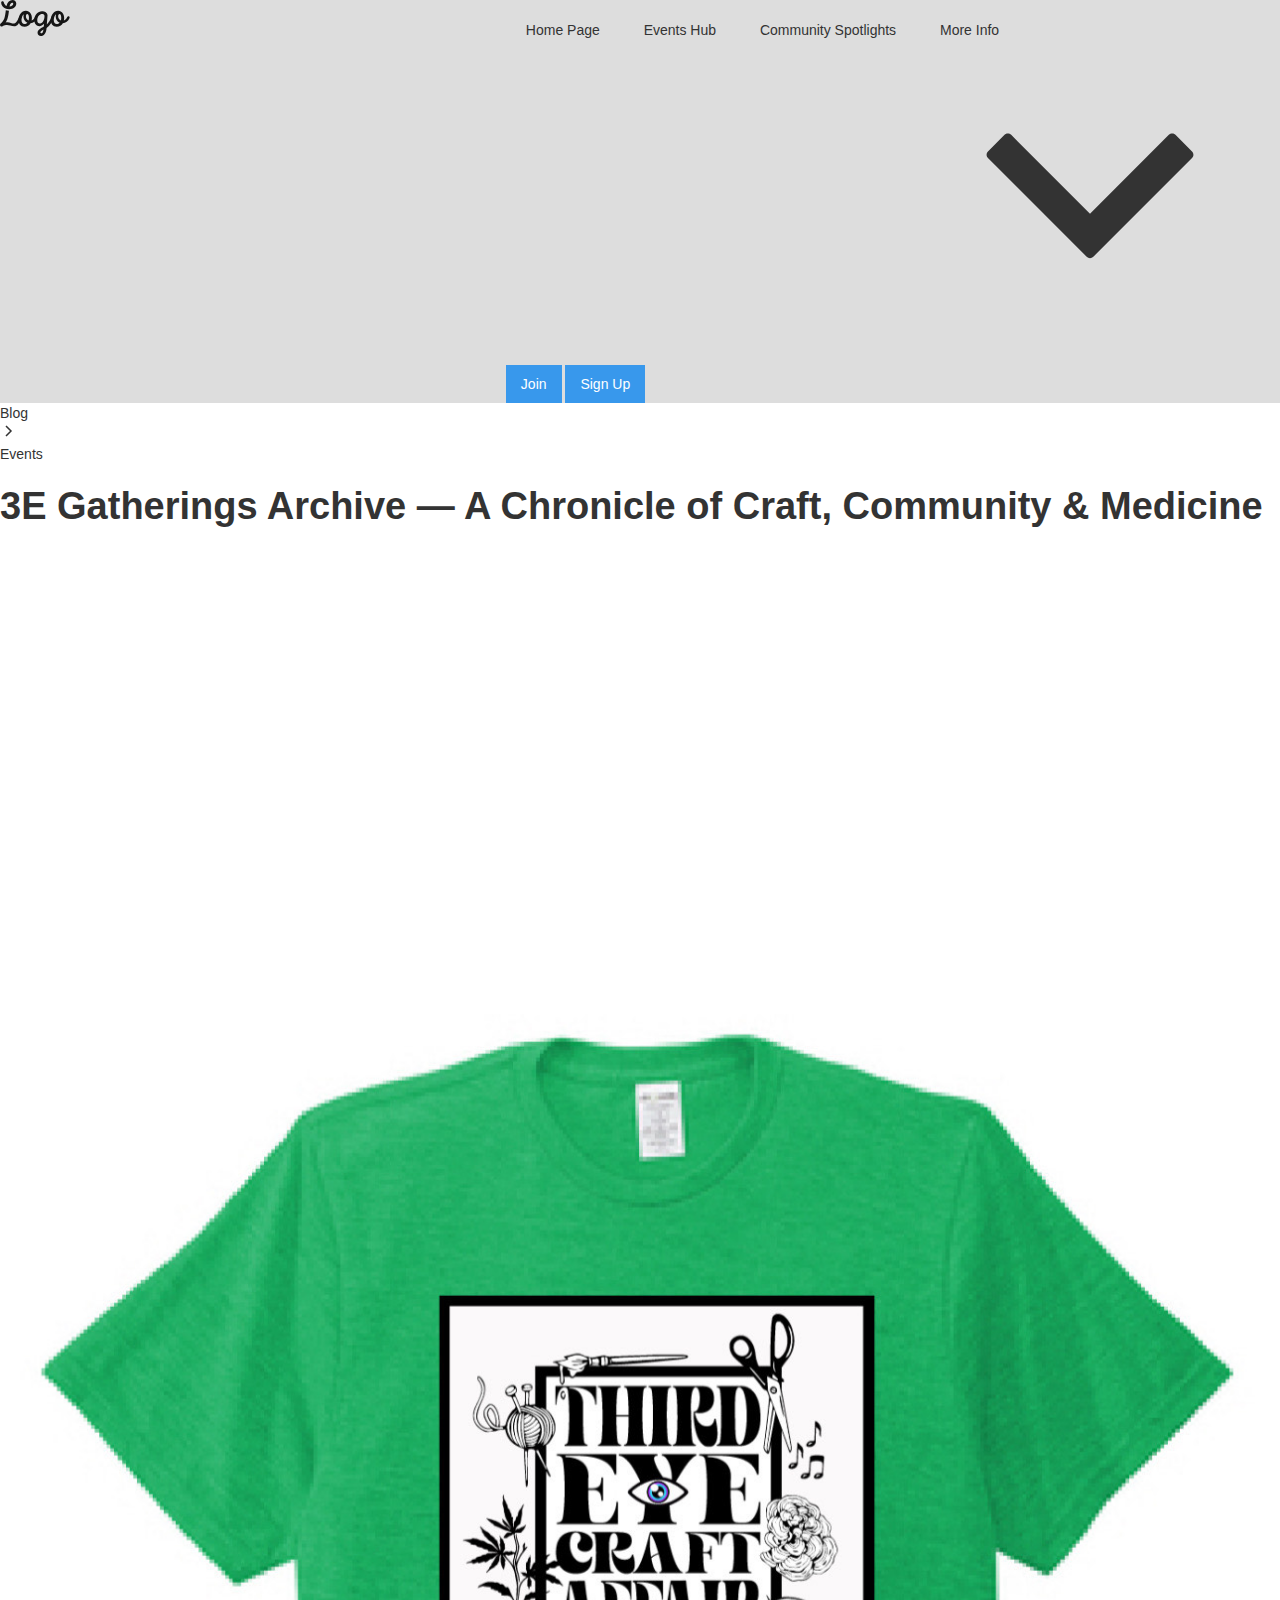
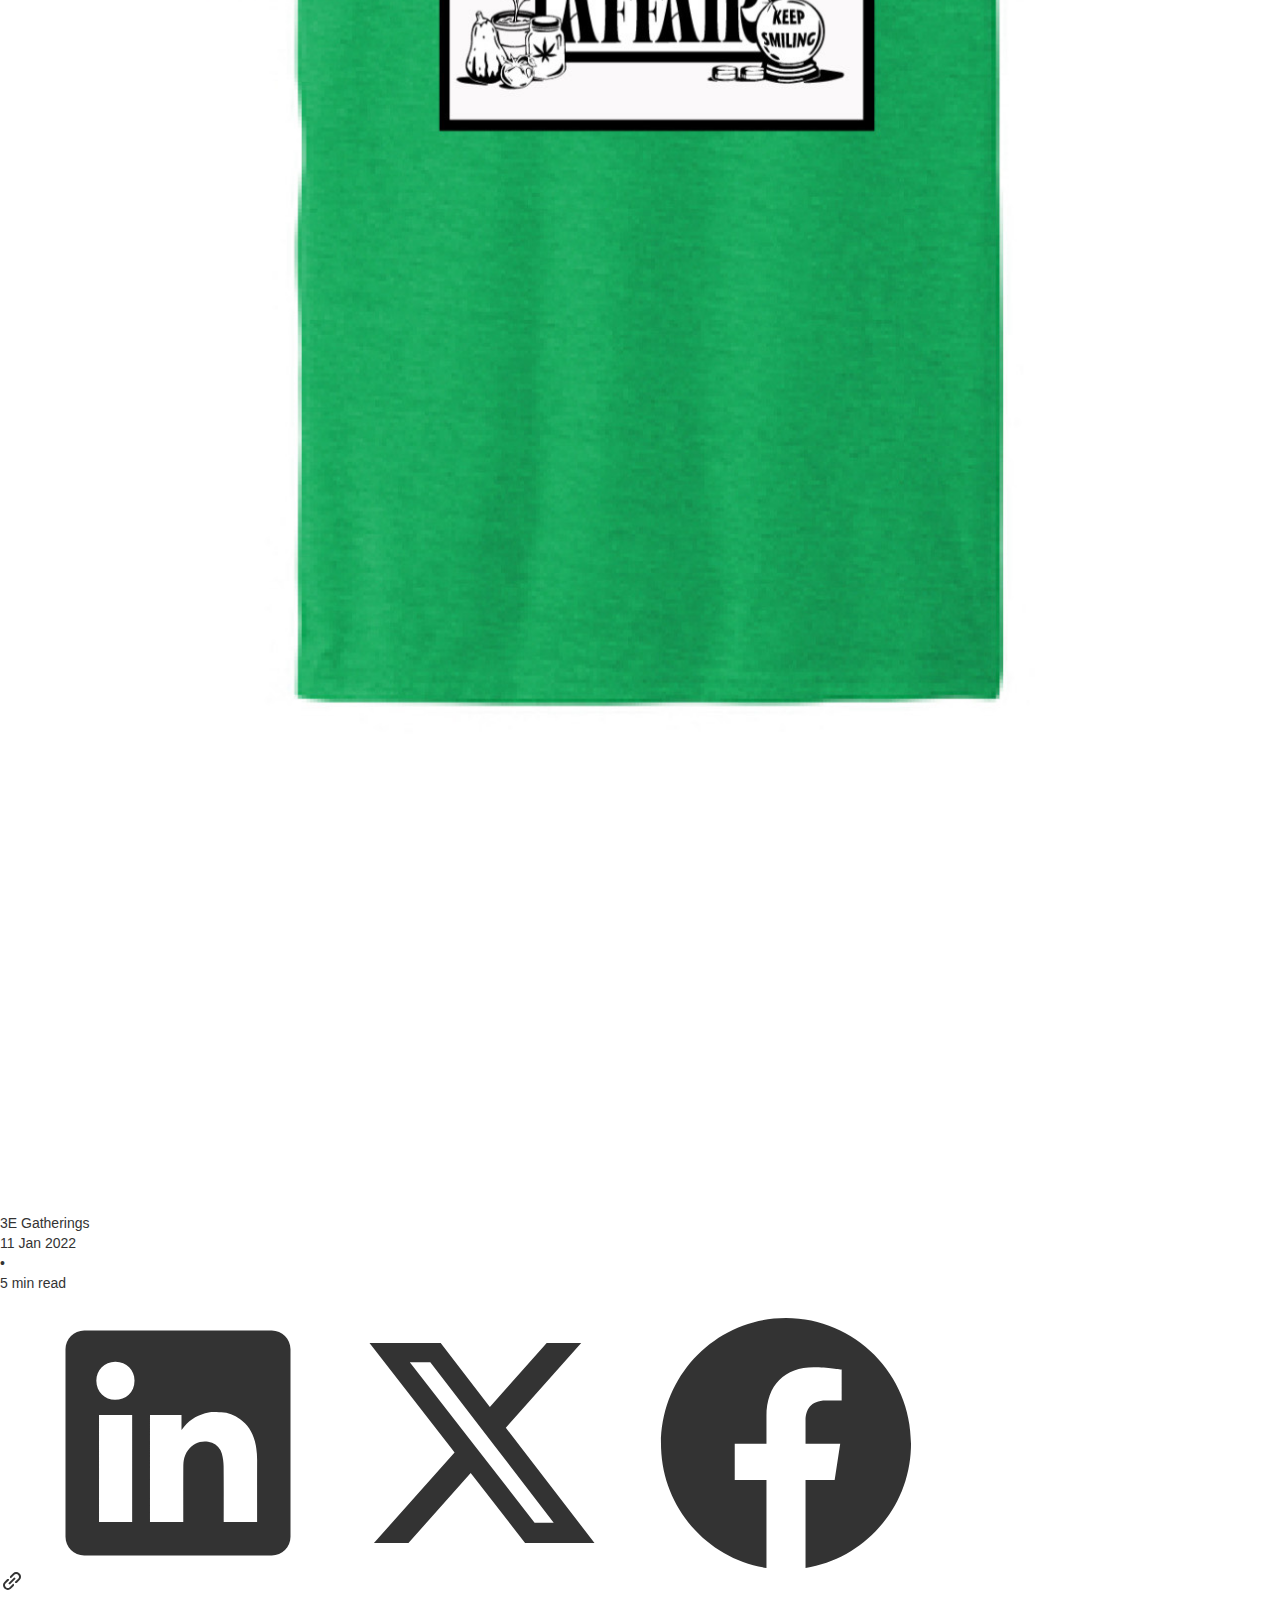
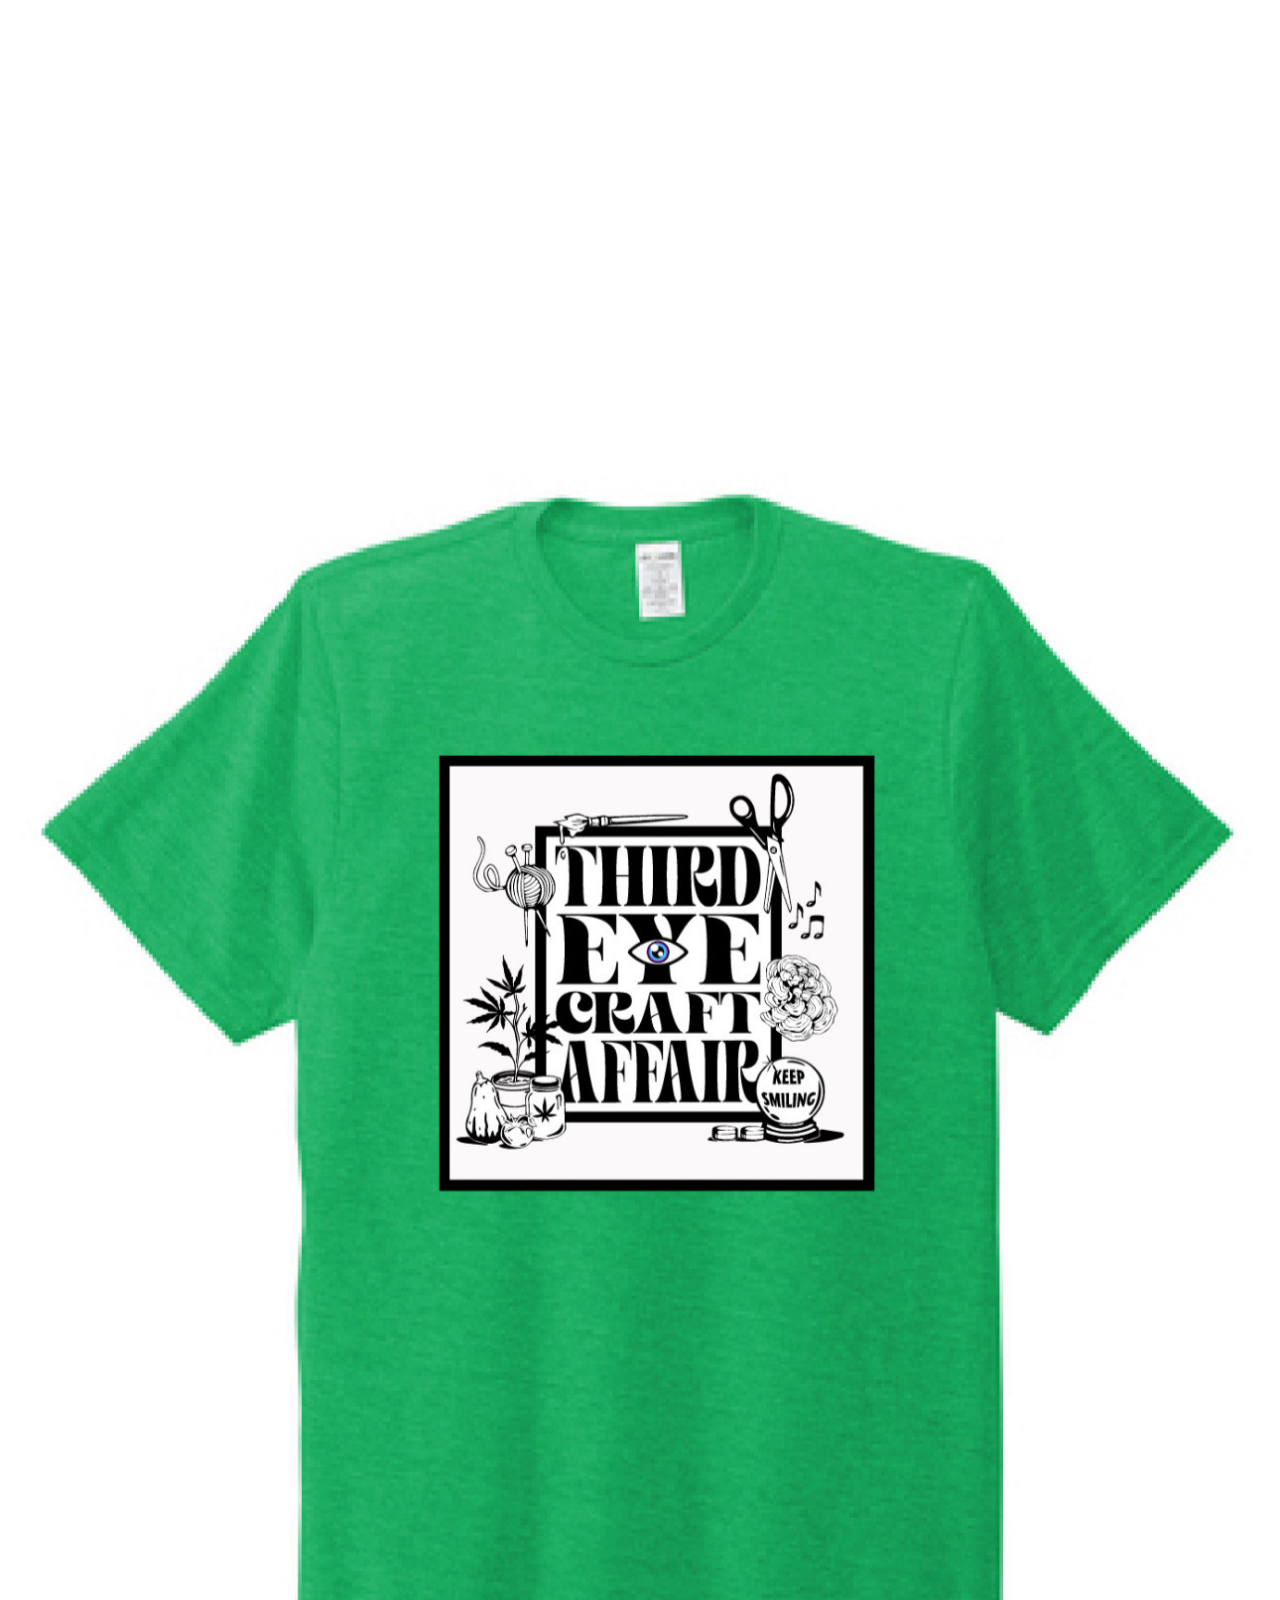
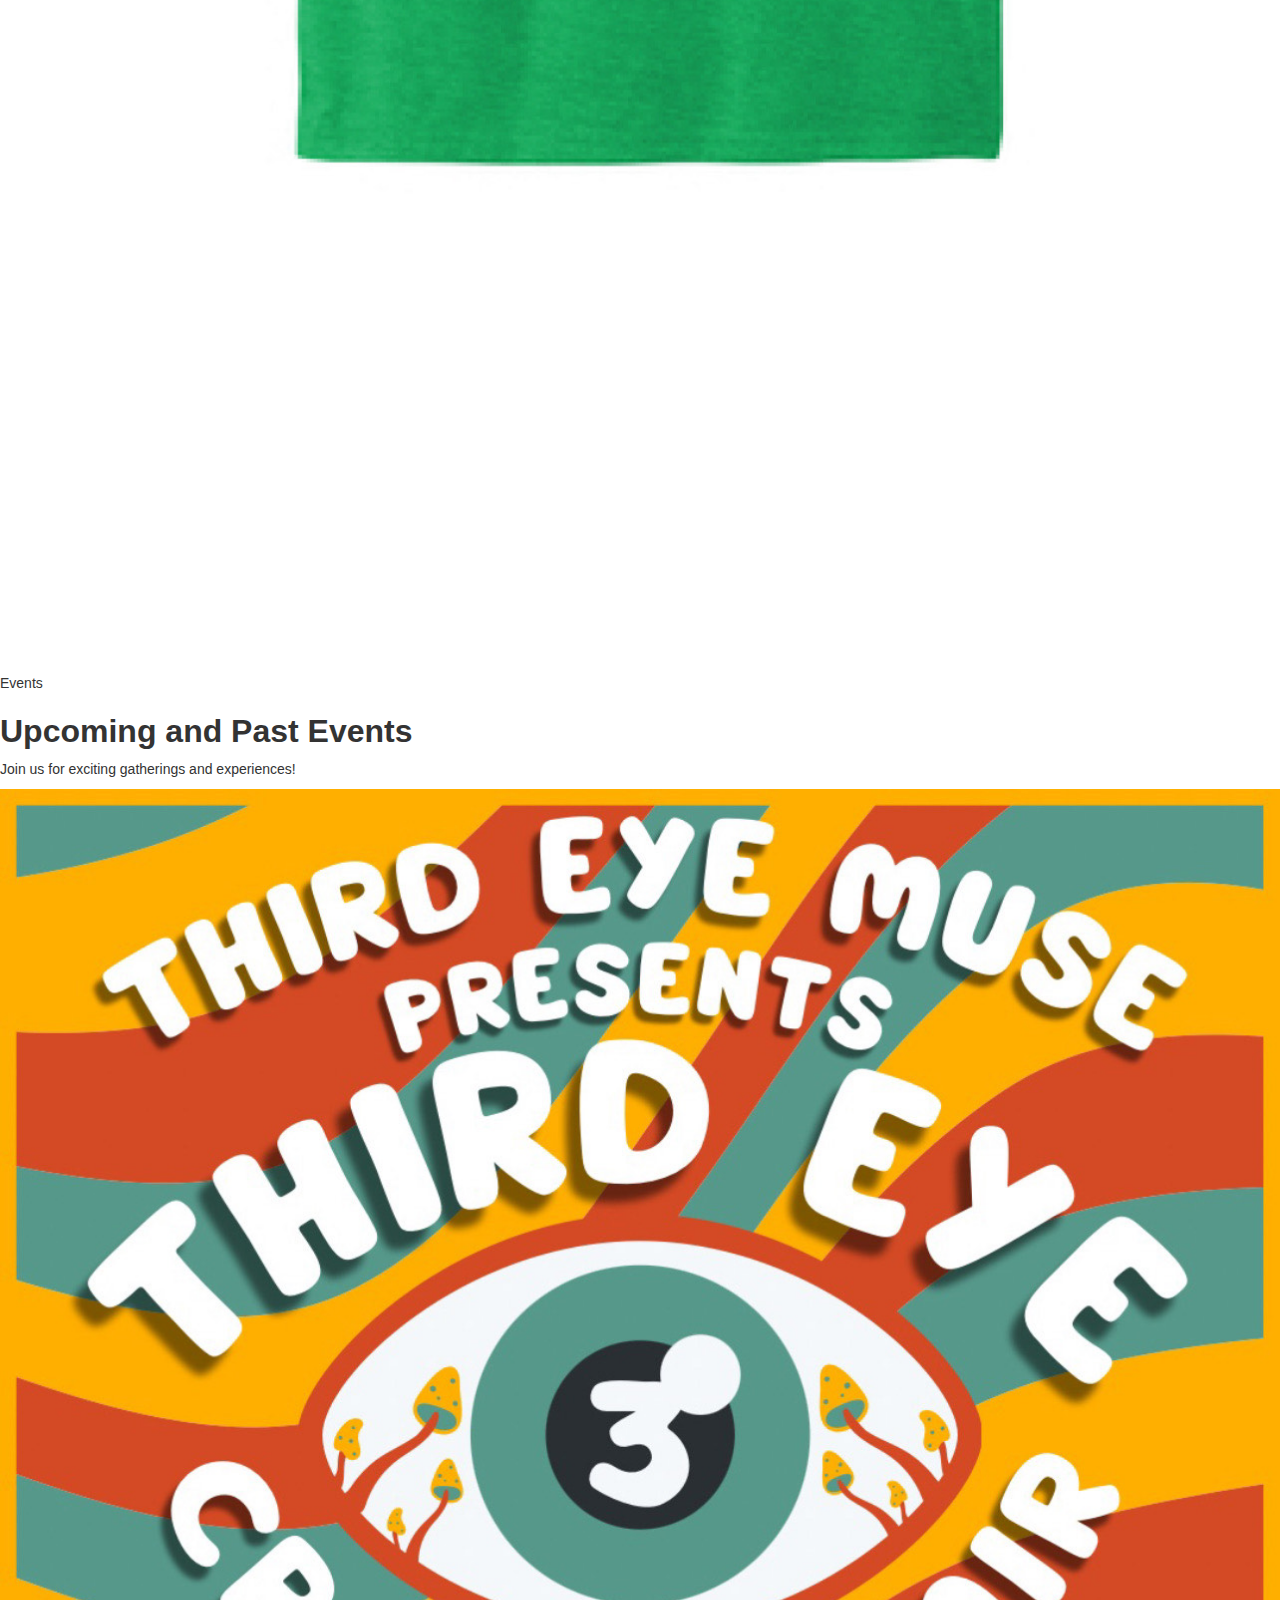
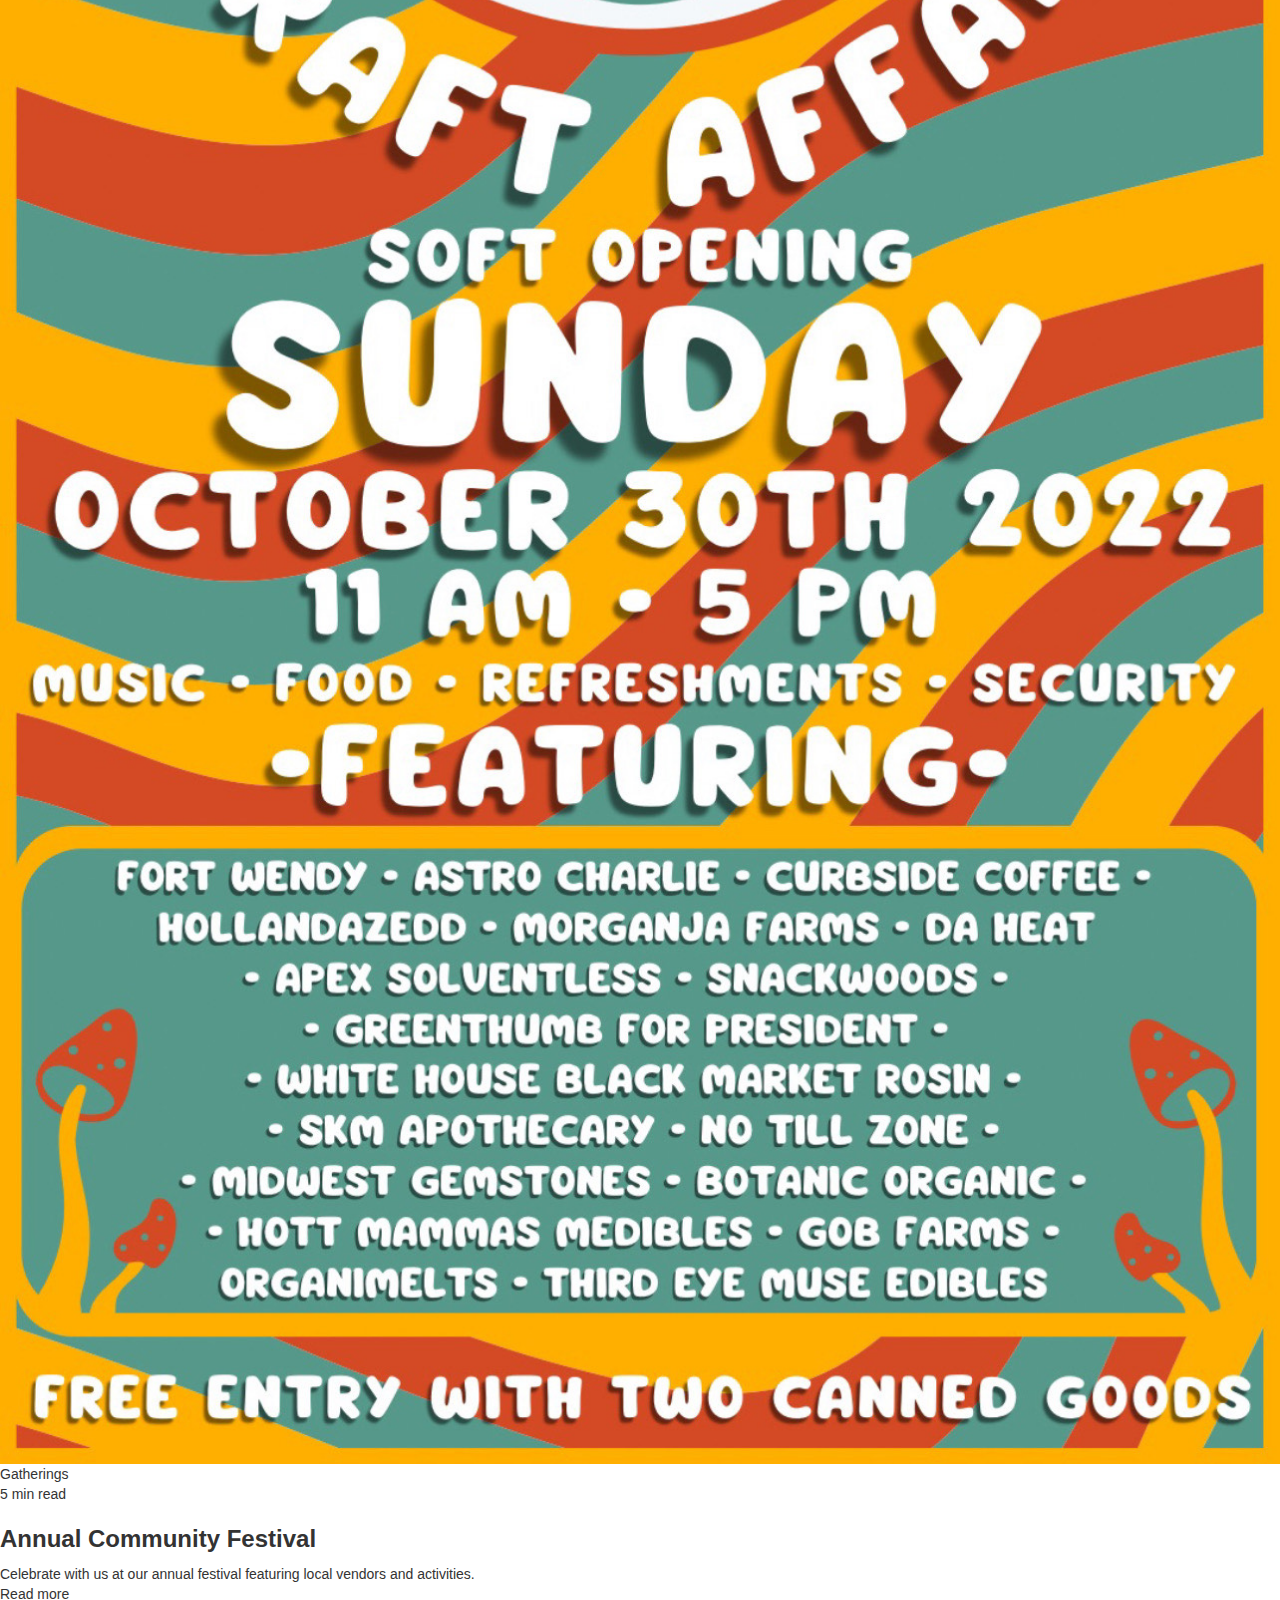
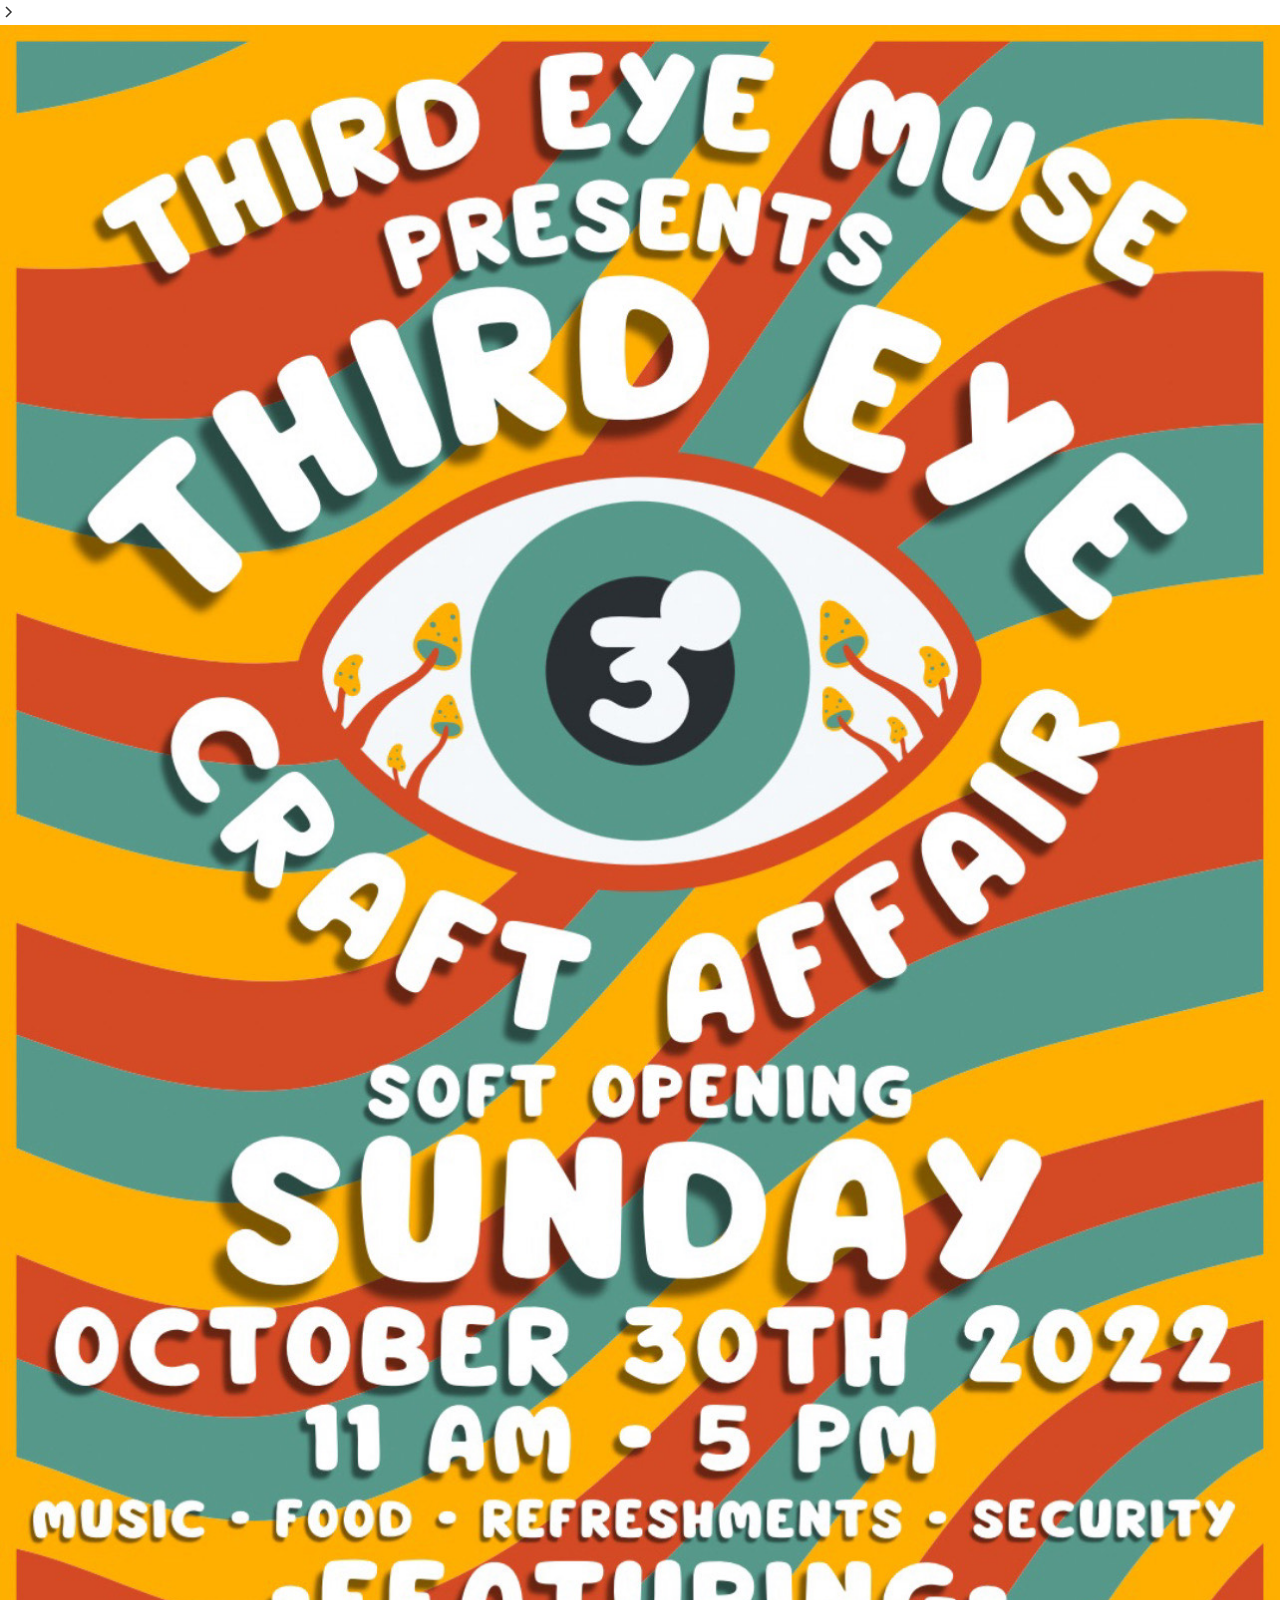
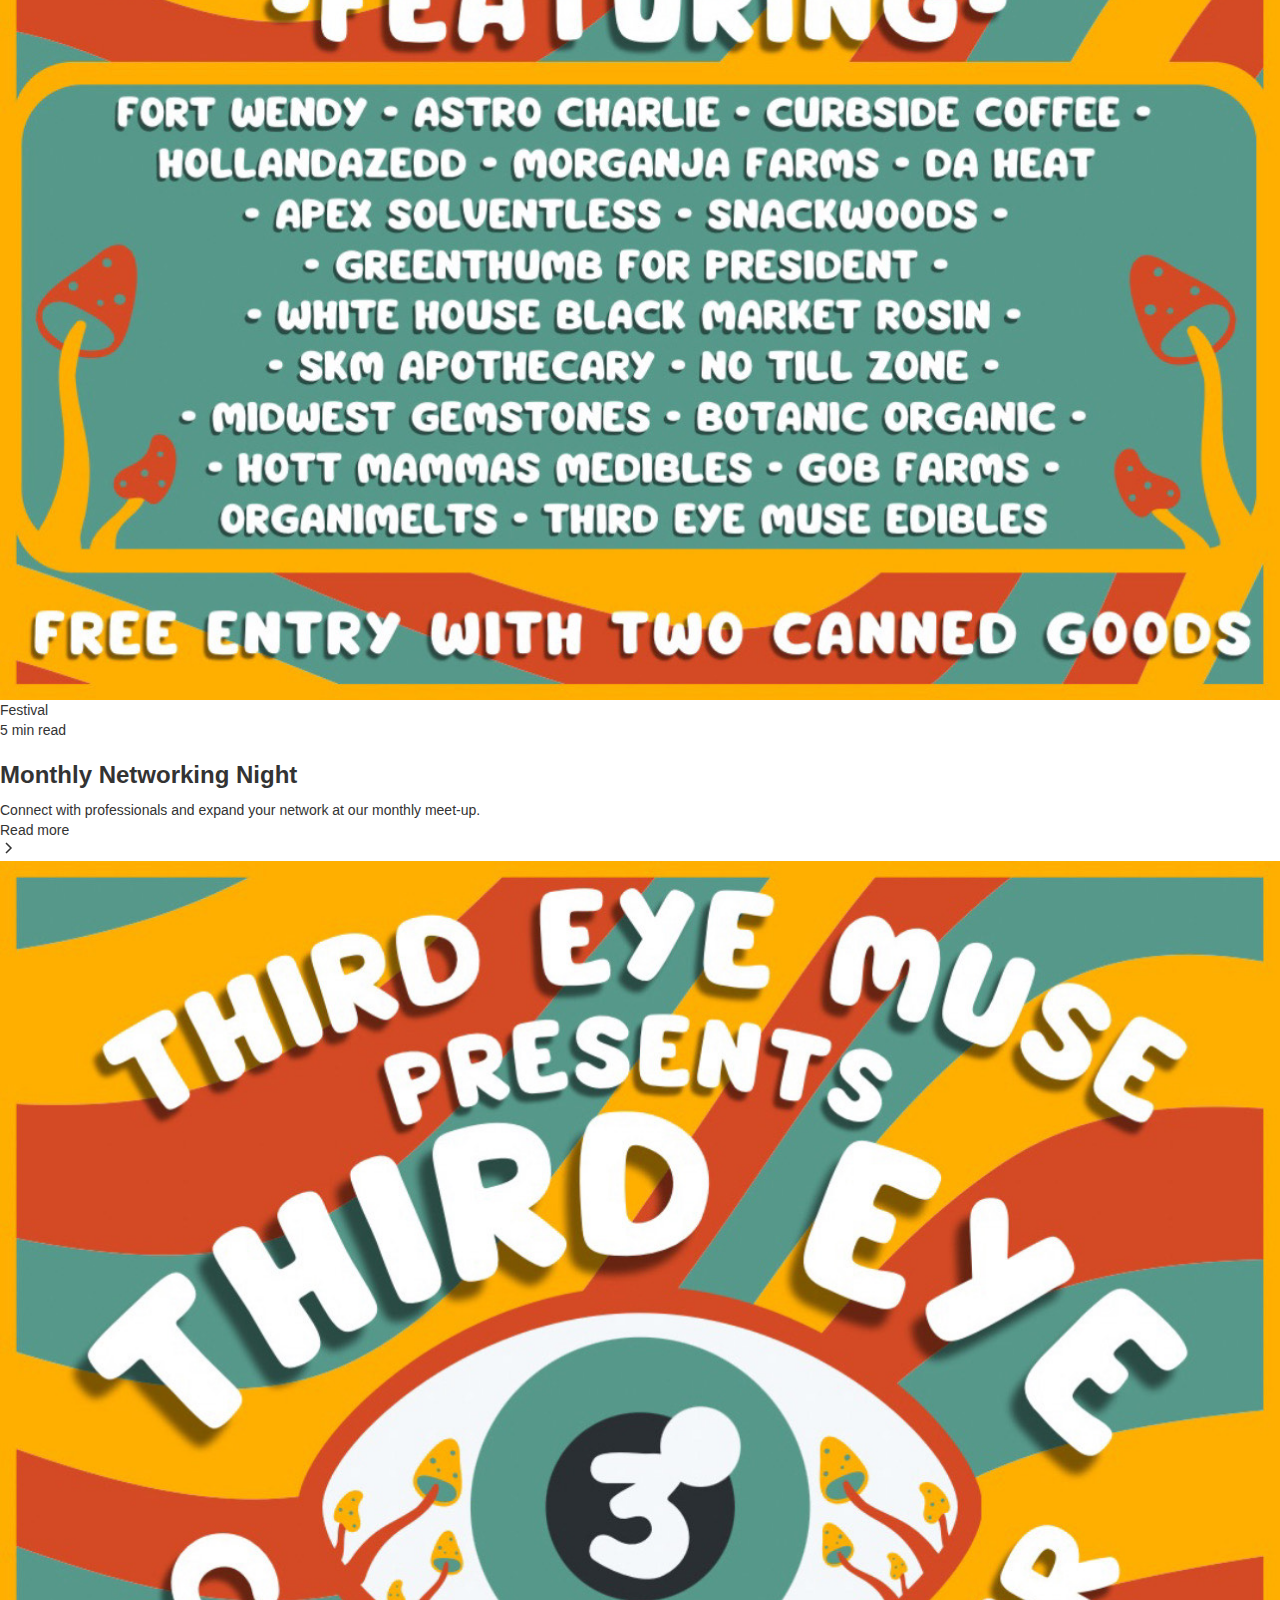
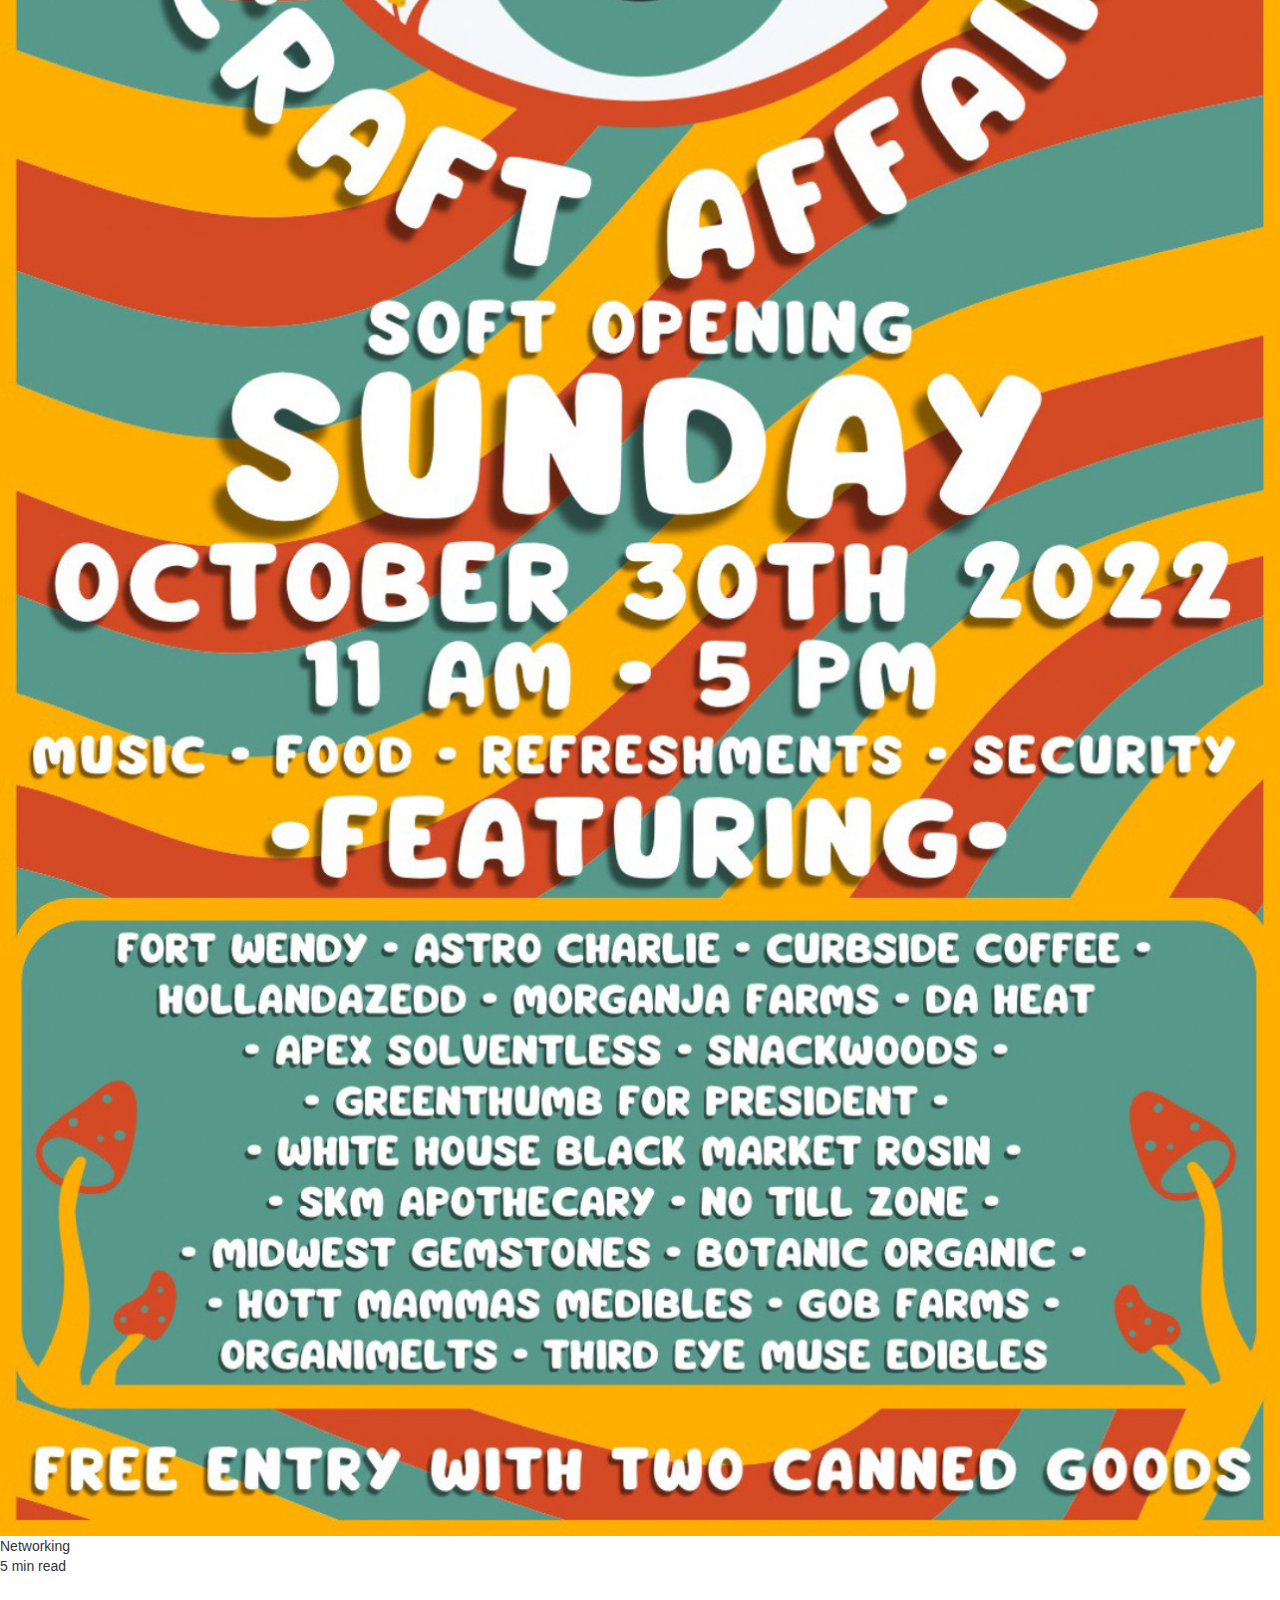
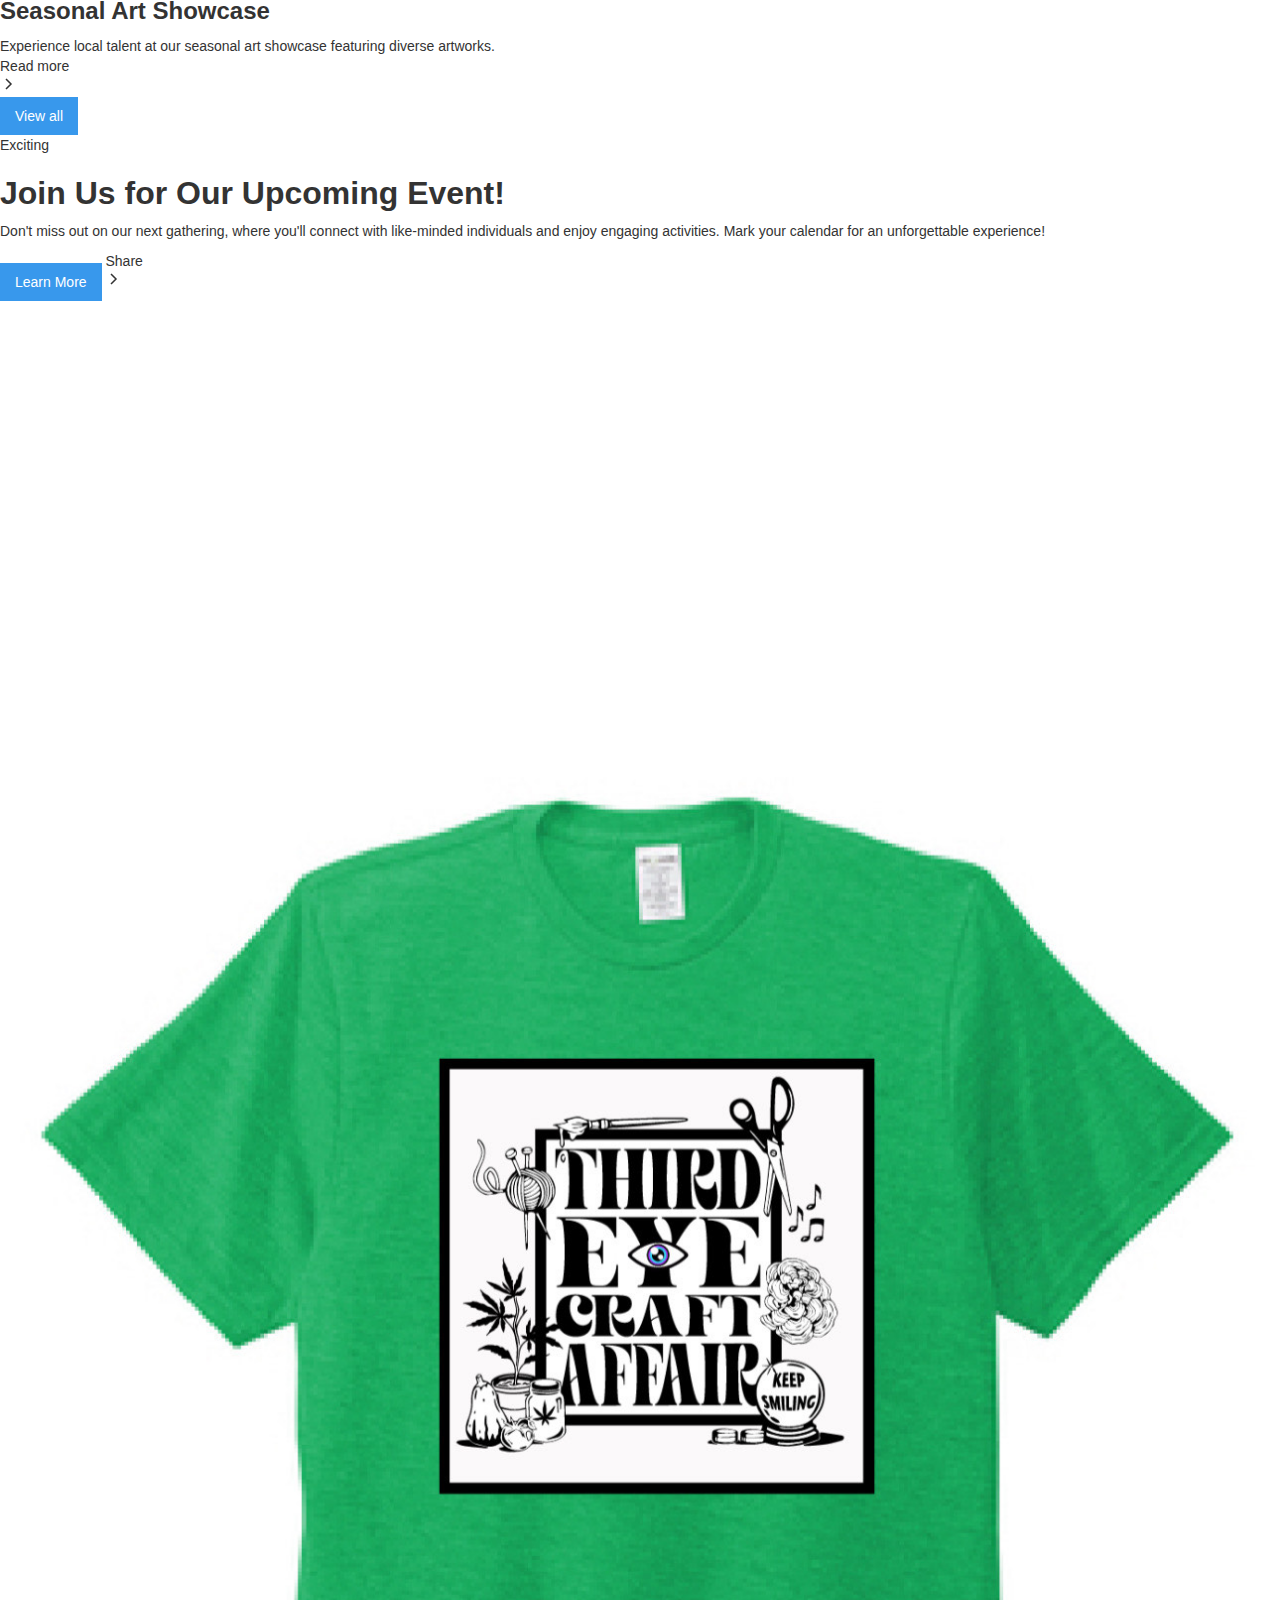
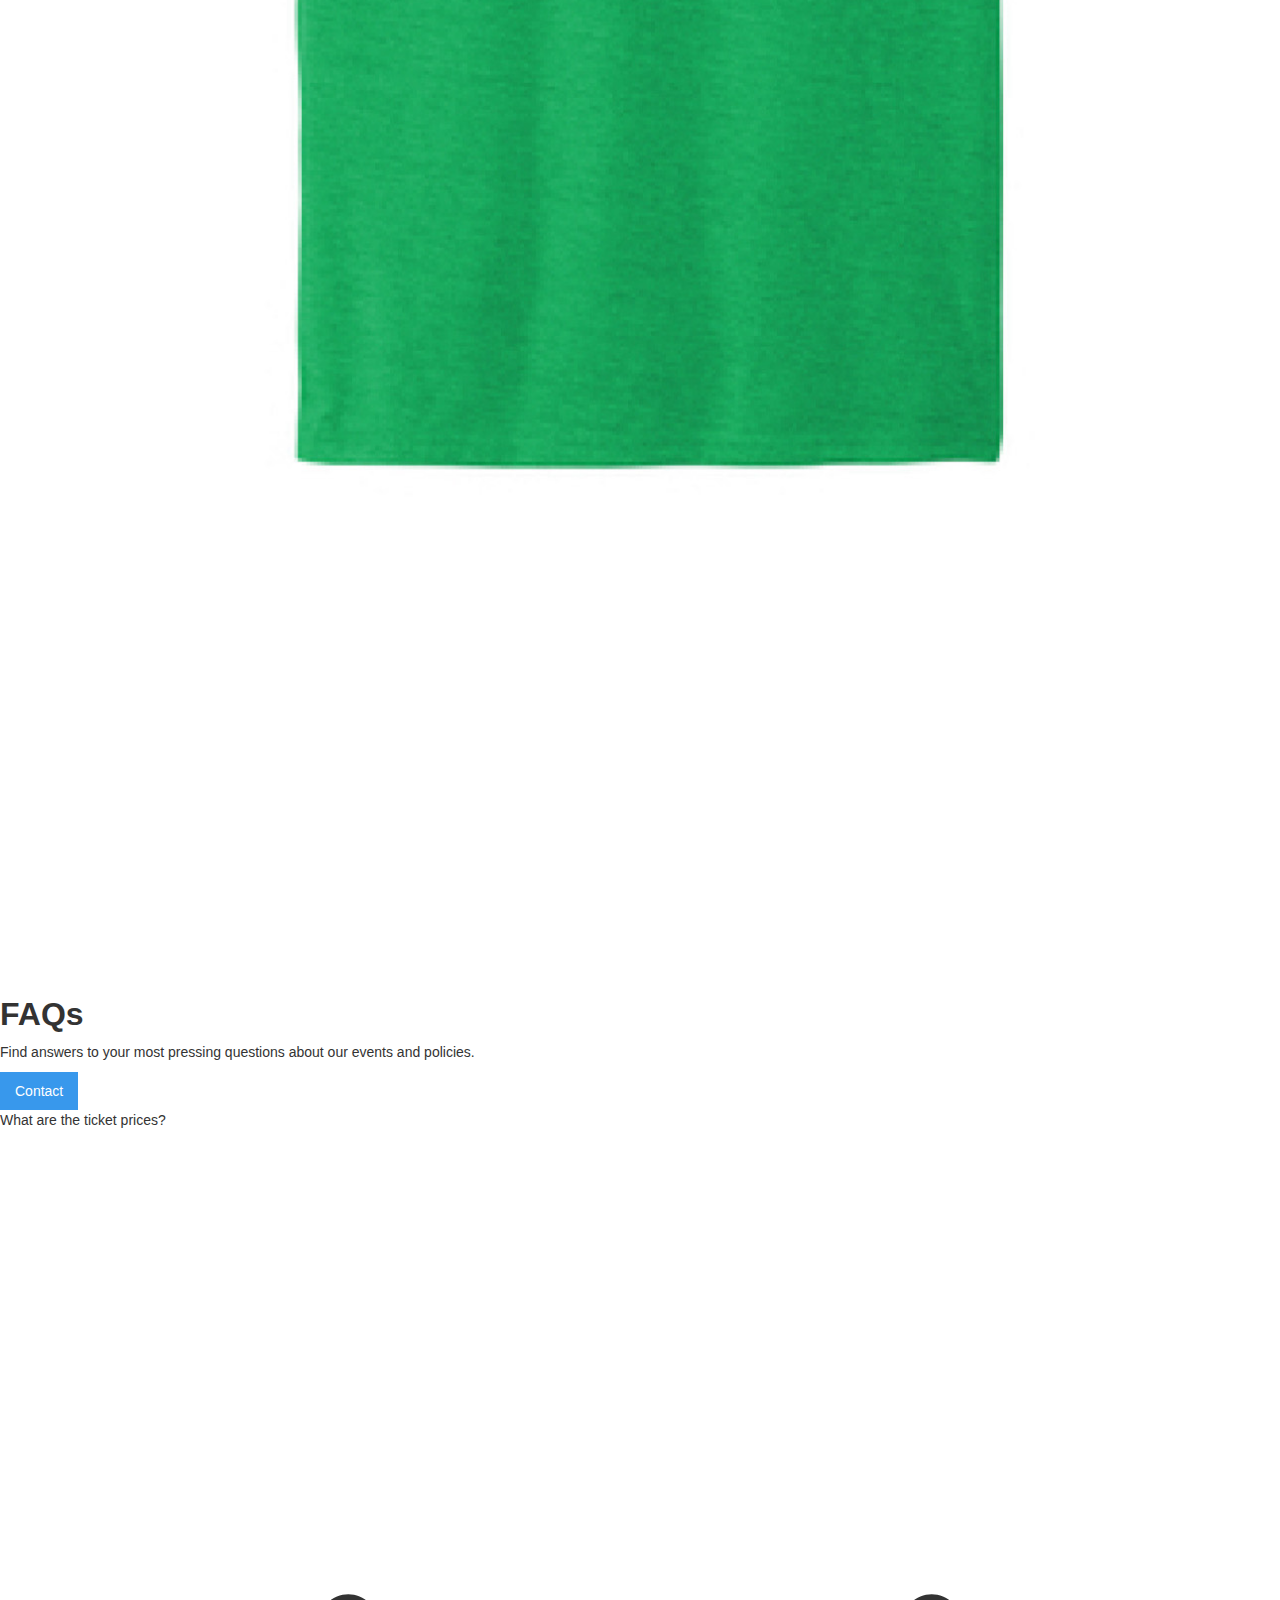
<file: events.html>
<!DOCTYPE html><!--  This site was created in Webflow. https://webflow.com  --><!--  Last Published: Thu Jun 05 2025 17:35:29 GMT+0000 (Coordinated Universal Time)  -->
<html data-wf-page="6835fc7e2306491dcbf72522" data-wf-site="6835fb3c3a68bbcdc1f634fe">
<head>
  <meta charset="utf-8">
  <title>Events</title>
  <meta content="Events" property="og:title">
  <meta content="Events" property="twitter:title">
  <meta content="width=device-width, initial-scale=1" name="viewport">
  <meta content="Webflow" name="generator">
  <link href="css/normalize.css" rel="stylesheet" type="text/css">
  <link href="css/webflow.css" rel="stylesheet" type="text/css">
  <link href="css/3rd-eye-36f729.webflow.css" rel="stylesheet" type="text/css">
  <script type="text/javascript">!function(o,c){var n=c.documentElement,t=" w-mod-";n.className+=t+"js",("ontouchstart"in o||o.DocumentTouch&&c instanceof DocumentTouch)&&(n.className+=t+"touch")}(window,document);</script>
  <link href="images/favicon.png" rel="shortcut icon" type="image/x-icon">
  <link href="images/webclip.png" rel="apple-touch-icon"><!--  Keep this css code to improve the font quality -->
  <style>
  * {
  -webkit-font-smoothing: antialiased;
  -moz-osx-font-smoothing: grayscale;
  -o-font-smoothing: antialiased;
}
</style>
</head>
<body>
  <div class="page-wrapper">
    <div class="global-styles">
      <div class="style-overrides w-embed">
        <style>
/* Ensure all elements inherit the color from its parent */
a,
.w-input,
.w-select,
.w-tab-link,
.w-nav-link,
.w-nav-brand,
.w-dropdown-btn,
.w-dropdown-toggle,
.w-slider-arrow-left,
.w-slider-arrow-right,
.w-dropdown-link {
  color: inherit;
  text-decoration: inherit;
  font-size: inherit;
}
/* Focus state style for keyboard navigation for the focusable elements */
*[tabindex]:focus-visible,
  input[type="file"]:focus-visible {
   outline: 0.125rem solid #4d65ff;
   outline-offset: 0.125rem;
}
/* Get rid of top margin on first element in any rich text element */
.w-richtext > :not(div):first-child, .w-richtext > div:first-child > :first-child {
  margin-top: 0 !important;
}
/* Get rid of bottom margin on last element in any rich text element */
.w-richtext>:last-child, .w-richtext ol li:last-child, .w-richtext ul li:last-child {
	margin-bottom: 0 !important;
}
/* Prevent all click and hover interaction with an element */
.pointer-events-off {
	pointer-events: none;
}
/* Enables all click and hover interaction with an element */
.pointer-events-on {
  pointer-events: auto;
}
/* Create a class of .div-square which maintains a 1:1 dimension of a div */
.div-square::after {
	content: "";
	display: block;
	padding-bottom: 100%;
}
/* Make sure containers never lose their center alignment */
.container-medium,.container-small, .container-large {
	margin-right: auto !important;
  margin-left: auto !important;
}
/* Apply "..." after 3 lines of text */
.text-style-3lines {
	display: -webkit-box;
	overflow: hidden;
	-webkit-line-clamp: 3;
	-webkit-box-orient: vertical;
}
/* Apply "..." after 2 lines of text */
.text-style-2lines {
	display: -webkit-box;
	overflow: hidden;
	-webkit-line-clamp: 2;
	-webkit-box-orient: vertical;
}
/* Adds inline flex display */
.display-inlineflex {
  display: inline-flex;
}
/* These classes are never overwritten */
.hide {
  display: none !important;
}
/* Remove default Webflow chevron from form select */
select{
  -webkit-appearance:none;
}
@media screen and (max-width: 991px) {
    .hide, .hide-tablet {
        display: none !important;
    }
}
  @media screen and (max-width: 767px) {
    .hide-mobile-landscape{
      display: none !important;
    }
}
  @media screen and (max-width: 479px) {
    .hide-mobile{
      display: none !important;
    }
}
.margin-0 {
  margin: 0rem !important;
}
.padding-0 {
  padding: 0rem !important;
}
.spacing-clean {
padding: 0rem !important;
margin: 0rem !important;
}
.margin-top {
  margin-right: 0rem !important;
  margin-bottom: 0rem !important;
  margin-left: 0rem !important;
}
.padding-top {
  padding-right: 0rem !important;
  padding-bottom: 0rem !important;
  padding-left: 0rem !important;
}
.margin-right {
  margin-top: 0rem !important;
  margin-bottom: 0rem !important;
  margin-left: 0rem !important;
}
.padding-right {
  padding-top: 0rem !important;
  padding-bottom: 0rem !important;
  padding-left: 0rem !important;
}
.margin-bottom {
  margin-top: 0rem !important;
  margin-right: 0rem !important;
  margin-left: 0rem !important;
}
.padding-bottom {
  padding-top: 0rem !important;
  padding-right: 0rem !important;
  padding-left: 0rem !important;
}
.margin-left {
  margin-top: 0rem !important;
  margin-right: 0rem !important;
  margin-bottom: 0rem !important;
}
.padding-left {
  padding-top: 0rem !important;
  padding-right: 0rem !important;
  padding-bottom: 0rem !important;
}
.margin-horizontal {
  margin-top: 0rem !important;
  margin-bottom: 0rem !important;
}
.padding-horizontal {
  padding-top: 0rem !important;
  padding-bottom: 0rem !important;
}
.margin-vertical {
  margin-right: 0rem !important;
  margin-left: 0rem !important;
}
.padding-vertical {
  padding-right: 0rem !important;
  padding-left: 0rem !important;
}
/* Apply "..." at 100% width */
.truncate-width { 
		width: 100%; 
    white-space: nowrap; 
    overflow: hidden; 
    text-overflow: ellipsis; 
}
/* Removes native scrollbar */
.no-scrollbar {
    -ms-overflow-style: none;
    overflow: -moz-scrollbars-none; 
}
.no-scrollbar::-webkit-scrollbar {
    display: none;
}
</style>
      </div>
      <div class="fonts w-embed">
        <style>@import url('https://fonts.googleapis.com/css?family=DM%20Serif%20Display:400')</style>
        <style>@import url('https://fonts.googleapis.com/css?family=Quicksand:400,500')</style>
      </div>
      <div class="color-schemes w-embed">
        <style>
.color-scheme-1 {}
  .color-scheme-2 {
    --color-scheme-1--text: var(--color-scheme-2--text);
    --color-scheme-1--background: var(--color-scheme-2--background);
    --color-scheme-1--foreground: var(--color-scheme-2--foreground);
    --color-scheme-1--border: var(--color-scheme-2--border);
    --color-scheme-1--accent: var(--color-scheme-2--accent);
  }
  .color-scheme-3 {
    --color-scheme-1--text: var(--color-scheme-3--text);
    --color-scheme-1--background: var(--color-scheme-3--background);
    --color-scheme-1--foreground: var(--color-scheme-3--foreground);
    --color-scheme-1--border: var(--color-scheme-3--border);
    --color-scheme-1--accent: var(--color-scheme-3--accent);
  }
.w-slider-dot {
  background-color: var(--color-scheme-1--text);
  opacity: 0.20;
}
.w-slider-dot.w-active {
  background-color: var(--color-scheme-1--text);
  opacity: 1;
}
/* Override .w-slider-nav-invert styles */
.w-slider-nav-invert .w-slider-dot {
  background-color: var(--color-scheme-1--text) !important;
  opacity: 0.20 !important;
}
.w-slider-nav-invert .w-slider-dot.w-active {
  background-color: var(--color-scheme-1--text) !important;
  opacity: 1 !important;
}
</style>
      </div>
    </div>
    <div fs-scrolldisable-element="smart-nav" data-animation="default" data-collapse="medium" data-duration="400" data-easing="ease" data-easing2="ease" role="banner" class="navbar6_component color-scheme-2 w-nav">
      <div class="navbar6_container">
        <a href="#" class="navbar6_logo-link w-nav-brand"><img loading="lazy" src="images/Logo-wide.svg" alt="" class="navbar6_logo"></a>
        <nav role="navigation" class="navbar6_menu w-nav-menu">
          <div class="navbar6_menu-left">
            <a href="#" class="navbar6_link w-nav-link">Home Page</a>
            <a href="#" class="navbar6_link w-nav-link">Events Hub</a>
            <a href="#" class="navbar6_link w-nav-link">Community Spotlights</a>
            <div data-delay="300" data-hover="true" class="navbar6_menu-dropdown w-dropdown">
              <div class="navbar6_dropdown-toggle w-dropdown-toggle">
                <div>More Info</div>
                <div class="dropdown-chevron w-embed"><svg width=" 100%" height=" 100%" viewbox="0 0 16 16" fill="none" xmlns="http://www.w3.org/2000/svg">
                    <path fill-rule="evenodd" clip-rule="evenodd" d="M2.55806 6.29544C2.46043 6.19781 2.46043 6.03952 2.55806 5.94189L3.44195 5.058C3.53958 4.96037 3.69787 4.96037 3.7955 5.058L8.00001 9.26251L12.2045 5.058C12.3021 4.96037 12.4604 4.96037 12.5581 5.058L13.4419 5.94189C13.5396 6.03952 13.5396 6.19781 13.4419 6.29544L8.17678 11.5606C8.07915 11.6582 7.92086 11.6582 7.82323 11.5606L2.55806 6.29544Z" fill="currentColor"></path>
                  </svg></div>
              </div>
              <nav class="navbar6_dropdown-list w-dropdown-list">
                <div class="navbar6_container">
                  <div class="navbar6_dropdown-content">
                    <div class="navbar6_dropdown-content-left">
                      <div class="navbar6_dropdown-column">
                        <div class="margin-bottom margin-xsmall">
                          <h4 class="text-size-small">Explore Our Events</h4>
                        </div>
                        <div class="navbar6_dropdown-link-list">
                          <a href="#" class="navbar6_dropdown-link w-inline-block">
                            <div class="navbar6_icon-wrapper">
                              <div class="icon-embed-xsmall w-embed"><svg width="currentWidth" height="currentHeight" viewbox="0 0 24 24" fill="none" xmlns="http://www.w3.org/2000/svg">
                                  <path fill-rule="evenodd" clip-rule="evenodd" d="M20.73 7.12L20.59 6.87C20.4094 6.56769 20.1547 6.31643 19.85 6.14L13.14 2.27C12.8362 2.09375 12.4913 2.00062 12.14 2H11.85C11.4987 2.00062 11.1538 2.09375 10.85 2.27L4.14 6.15C3.83697 6.32526 3.58526 6.57697 3.41 6.88L3.27 7.13C3.09375 7.43384 3.00062 7.77874 3 8.13V15.88C3.00062 16.2313 3.09375 16.5762 3.27 16.88L3.41 17.13C3.58979 17.4295 3.84049 17.6802 4.14 17.86L10.86 21.73C11.1623 21.9099 11.5082 22.0033 11.86 22H12.14C12.4913 21.9994 12.8362 21.9063 13.14 21.73L19.85 17.85C20.156 17.6787 20.4087 17.426 20.58 17.12L20.73 16.87C20.9041 16.5653 20.9971 16.221 21 15.87V8.12C20.9994 7.76874 20.9063 7.42384 20.73 7.12ZM11.85 4H12.14L18 7.38L12 10.84L6 7.38L11.85 4ZM13 19.5L18.85 16.12L19 15.87V9.11L13 12.58V19.5Z" fill="currentColor"></path>
                                </svg></div>
                            </div>
                            <div class="navbar6_item-right">
                              <div class="text-weight-semibold">Next Gathering</div>
                              <p class="text-size-small">Check out our upcoming events and activities!</p>
                            </div>
                          </a>
                          <a href="#" class="navbar6_dropdown-link w-inline-block">
                            <div class="navbar6_icon-wrapper">
                              <div class="icon-embed-xsmall w-embed"><svg width="currentWidth" height="currentHeight" viewbox="0 0 24 24" fill="none" xmlns="http://www.w3.org/2000/svg">
                                  <path fill-rule="evenodd" clip-rule="evenodd" d="M20.73 7.12L20.59 6.87C20.4094 6.56769 20.1547 6.31643 19.85 6.14L13.14 2.27C12.8362 2.09375 12.4913 2.00062 12.14 2H11.85C11.4987 2.00062 11.1538 2.09375 10.85 2.27L4.14 6.15C3.83697 6.32526 3.58526 6.57697 3.41 6.88L3.27 7.13C3.09375 7.43384 3.00062 7.77874 3 8.13V15.88C3.00062 16.2313 3.09375 16.5762 3.27 16.88L3.41 17.13C3.58979 17.4295 3.84049 17.6802 4.14 17.86L10.86 21.73C11.1623 21.9099 11.5082 22.0033 11.86 22H12.14C12.4913 21.9994 12.8362 21.9063 13.14 21.73L19.85 17.85C20.156 17.6787 20.4087 17.426 20.58 17.12L20.73 16.87C20.9041 16.5653 20.9971 16.221 21 15.87V8.12C20.9994 7.76874 20.9063 7.42384 20.73 7.12ZM11.85 4H12.14L18 7.38L12 10.84L6 7.38L11.85 4ZM13 19.5L18.85 16.12L19 15.87V9.11L13 12.58V19.5Z" fill="currentColor"></path>
                                </svg></div>
                            </div>
                            <div class="navbar6_item-right">
                              <div class="text-weight-semibold">Join Us</div>
                              <p class="text-size-small">Become part of our vibrant community today!</p>
                            </div>
                          </a>
                          <a href="#" class="navbar6_dropdown-link w-inline-block">
                            <div class="navbar6_icon-wrapper">
                              <div class="icon-embed-xsmall w-embed"><svg width="currentWidth" height="currentHeight" viewbox="0 0 24 24" fill="none" xmlns="http://www.w3.org/2000/svg">
                                  <path fill-rule="evenodd" clip-rule="evenodd" d="M20.73 7.12L20.59 6.87C20.4094 6.56769 20.1547 6.31643 19.85 6.14L13.14 2.27C12.8362 2.09375 12.4913 2.00062 12.14 2H11.85C11.4987 2.00062 11.1538 2.09375 10.85 2.27L4.14 6.15C3.83697 6.32526 3.58526 6.57697 3.41 6.88L3.27 7.13C3.09375 7.43384 3.00062 7.77874 3 8.13V15.88C3.00062 16.2313 3.09375 16.5762 3.27 16.88L3.41 17.13C3.58979 17.4295 3.84049 17.6802 4.14 17.86L10.86 21.73C11.1623 21.9099 11.5082 22.0033 11.86 22H12.14C12.4913 21.9994 12.8362 21.9063 13.14 21.73L19.85 17.85C20.156 17.6787 20.4087 17.426 20.58 17.12L20.73 16.87C20.9041 16.5653 20.9971 16.221 21 15.87V8.12C20.9994 7.76874 20.9063 7.42384 20.73 7.12ZM11.85 4H12.14L18 7.38L12 10.84L6 7.38L11.85 4ZM13 19.5L18.85 16.12L19 15.87V9.11L13 12.58V19.5Z" fill="currentColor"></path>
                                </svg></div>
                            </div>
                            <div class="navbar6_item-right">
                              <div class="text-weight-semibold">Get Involved</div>
                              <p class="text-size-small">Discover ways to participate and contribute.</p>
                            </div>
                          </a>
                          <a href="#" class="navbar6_dropdown-link w-inline-block">
                            <div class="navbar6_icon-wrapper">
                              <div class="icon-embed-xsmall w-embed"><svg width="currentWidth" height="currentHeight" viewbox="0 0 24 24" fill="none" xmlns="http://www.w3.org/2000/svg">
                                  <path fill-rule="evenodd" clip-rule="evenodd" d="M20.73 7.12L20.59 6.87C20.4094 6.56769 20.1547 6.31643 19.85 6.14L13.14 2.27C12.8362 2.09375 12.4913 2.00062 12.14 2H11.85C11.4987 2.00062 11.1538 2.09375 10.85 2.27L4.14 6.15C3.83697 6.32526 3.58526 6.57697 3.41 6.88L3.27 7.13C3.09375 7.43384 3.00062 7.77874 3 8.13V15.88C3.00062 16.2313 3.09375 16.5762 3.27 16.88L3.41 17.13C3.58979 17.4295 3.84049 17.6802 4.14 17.86L10.86 21.73C11.1623 21.9099 11.5082 22.0033 11.86 22H12.14C12.4913 21.9994 12.8362 21.9063 13.14 21.73L19.85 17.85C20.156 17.6787 20.4087 17.426 20.58 17.12L20.73 16.87C20.9041 16.5653 20.9971 16.221 21 15.87V8.12C20.9994 7.76874 20.9063 7.42384 20.73 7.12ZM11.85 4H12.14L18 7.38L12 10.84L6 7.38L11.85 4ZM13 19.5L18.85 16.12L19 15.87V9.11L13 12.58V19.5Z" fill="currentColor"></path>
                                </svg></div>
                            </div>
                            <div class="navbar6_item-right">
                              <div class="text-weight-semibold">Vendor Info</div>
                              <p class="text-size-small">Learn how to become a vendor with us.</p>
                            </div>
                          </a>
                        </div>
                      </div>
                      <div class="navbar6_dropdown-column">
                        <div class="margin-bottom margin-xsmall">
                          <h4 class="text-size-small">Stay Updated</h4>
                        </div>
                        <div class="navbar6_dropdown-link-list">
                          <a href="#" class="navbar6_dropdown-link w-inline-block">
                            <div class="navbar6_icon-wrapper">
                              <div class="icon-embed-xsmall w-embed"><svg width="currentWidth" height="currentHeight" viewbox="0 0 24 24" fill="none" xmlns="http://www.w3.org/2000/svg">
                                  <path fill-rule="evenodd" clip-rule="evenodd" d="M20.73 7.12L20.59 6.87C20.4094 6.56769 20.1547 6.31643 19.85 6.14L13.14 2.27C12.8362 2.09375 12.4913 2.00062 12.14 2H11.85C11.4987 2.00062 11.1538 2.09375 10.85 2.27L4.14 6.15C3.83697 6.32526 3.58526 6.57697 3.41 6.88L3.27 7.13C3.09375 7.43384 3.00062 7.77874 3 8.13V15.88C3.00062 16.2313 3.09375 16.5762 3.27 16.88L3.41 17.13C3.58979 17.4295 3.84049 17.6802 4.14 17.86L10.86 21.73C11.1623 21.9099 11.5082 22.0033 11.86 22H12.14C12.4913 21.9994 12.8362 21.9063 13.14 21.73L19.85 17.85C20.156 17.6787 20.4087 17.426 20.58 17.12L20.73 16.87C20.9041 16.5653 20.9971 16.221 21 15.87V8.12C20.9994 7.76874 20.9063 7.42384 20.73 7.12ZM11.85 4H12.14L18 7.38L12 10.84L6 7.38L11.85 4ZM13 19.5L18.85 16.12L19 15.87V9.11L13 12.58V19.5Z" fill="currentColor"></path>
                                </svg></div>
                            </div>
                            <div class="navbar6_item-right">
                              <div class="text-weight-semibold">Newsletter Signup</div>
                              <p class="text-size-small">Join our mailing list for the latest news.</p>
                            </div>
                          </a>
                          <a href="#" class="navbar6_dropdown-link w-inline-block">
                            <div class="navbar6_icon-wrapper">
                              <div class="icon-embed-xsmall w-embed"><svg width="currentWidth" height="currentHeight" viewbox="0 0 24 24" fill="none" xmlns="http://www.w3.org/2000/svg">
                                  <path fill-rule="evenodd" clip-rule="evenodd" d="M20.73 7.12L20.59 6.87C20.4094 6.56769 20.1547 6.31643 19.85 6.14L13.14 2.27C12.8362 2.09375 12.4913 2.00062 12.14 2H11.85C11.4987 2.00062 11.1538 2.09375 10.85 2.27L4.14 6.15C3.83697 6.32526 3.58526 6.57697 3.41 6.88L3.27 7.13C3.09375 7.43384 3.00062 7.77874 3 8.13V15.88C3.00062 16.2313 3.09375 16.5762 3.27 16.88L3.41 17.13C3.58979 17.4295 3.84049 17.6802 4.14 17.86L10.86 21.73C11.1623 21.9099 11.5082 22.0033 11.86 22H12.14C12.4913 21.9994 12.8362 21.9063 13.14 21.73L19.85 17.85C20.156 17.6787 20.4087 17.426 20.58 17.12L20.73 16.87C20.9041 16.5653 20.9971 16.221 21 15.87V8.12C20.9994 7.76874 20.9063 7.42384 20.73 7.12ZM11.85 4H12.14L18 7.38L12 10.84L6 7.38L11.85 4ZM13 19.5L18.85 16.12L19 15.87V9.11L13 12.58V19.5Z" fill="currentColor"></path>
                                </svg></div>
                            </div>
                            <div class="navbar6_item-right">
                              <div class="text-weight-semibold">Social Media</div>
                              <p class="text-size-small">Follow us on Instagram for updates!</p>
                            </div>
                          </a>
                          <a href="#" class="navbar6_dropdown-link w-inline-block">
                            <div class="navbar6_icon-wrapper">
                              <div class="icon-embed-xsmall w-embed"><svg width="currentWidth" height="currentHeight" viewbox="0 0 24 24" fill="none" xmlns="http://www.w3.org/2000/svg">
                                  <path fill-rule="evenodd" clip-rule="evenodd" d="M20.73 7.12L20.59 6.87C20.4094 6.56769 20.1547 6.31643 19.85 6.14L13.14 2.27C12.8362 2.09375 12.4913 2.00062 12.14 2H11.85C11.4987 2.00062 11.1538 2.09375 10.85 2.27L4.14 6.15C3.83697 6.32526 3.58526 6.57697 3.41 6.88L3.27 7.13C3.09375 7.43384 3.00062 7.77874 3 8.13V15.88C3.00062 16.2313 3.09375 16.5762 3.27 16.88L3.41 17.13C3.58979 17.4295 3.84049 17.6802 4.14 17.86L10.86 21.73C11.1623 21.9099 11.5082 22.0033 11.86 22H12.14C12.4913 21.9994 12.8362 21.9063 13.14 21.73L19.85 17.85C20.156 17.6787 20.4087 17.426 20.58 17.12L20.73 16.87C20.9041 16.5653 20.9971 16.221 21 15.87V8.12C20.9994 7.76874 20.9063 7.42384 20.73 7.12ZM11.85 4H12.14L18 7.38L12 10.84L6 7.38L11.85 4ZM13 19.5L18.85 16.12L19 15.87V9.11L13 12.58V19.5Z" fill="currentColor"></path>
                                </svg></div>
                            </div>
                            <div class="navbar6_item-right">
                              <div class="text-weight-semibold">Contact Us</div>
                              <p class="text-size-small">Reach out for any questions or inquiries.</p>
                            </div>
                          </a>
                          <a href="#" class="navbar6_dropdown-link w-inline-block">
                            <div class="navbar6_icon-wrapper">
                              <div class="icon-embed-xsmall w-embed"><svg width="currentWidth" height="currentHeight" viewbox="0 0 24 24" fill="none" xmlns="http://www.w3.org/2000/svg">
                                  <path fill-rule="evenodd" clip-rule="evenodd" d="M20.73 7.12L20.59 6.87C20.4094 6.56769 20.1547 6.31643 19.85 6.14L13.14 2.27C12.8362 2.09375 12.4913 2.00062 12.14 2H11.85C11.4987 2.00062 11.1538 2.09375 10.85 2.27L4.14 6.15C3.83697 6.32526 3.58526 6.57697 3.41 6.88L3.27 7.13C3.09375 7.43384 3.00062 7.77874 3 8.13V15.88C3.00062 16.2313 3.09375 16.5762 3.27 16.88L3.41 17.13C3.58979 17.4295 3.84049 17.6802 4.14 17.86L10.86 21.73C11.1623 21.9099 11.5082 22.0033 11.86 22H12.14C12.4913 21.9994 12.8362 21.9063 13.14 21.73L19.85 17.85C20.156 17.6787 20.4087 17.426 20.58 17.12L20.73 16.87C20.9041 16.5653 20.9971 16.221 21 15.87V8.12C20.9994 7.76874 20.9063 7.42384 20.73 7.12ZM11.85 4H12.14L18 7.38L12 10.84L6 7.38L11.85 4ZM13 19.5L18.85 16.12L19 15.87V9.11L13 12.58V19.5Z" fill="currentColor"></path>
                                </svg></div>
                            </div>
                            <div class="navbar6_item-right">
                              <div class="text-weight-semibold">Blog Posts</div>
                              <p class="text-size-small">Read our latest articles and insights.</p>
                            </div>
                          </a>
                        </div>
                      </div>
                      <div class="navbar6_dropdown-column">
                        <div class="margin-bottom margin-xsmall">
                          <h4 class="text-size-small">Resources &amp; Links</h4>
                        </div>
                        <div class="navbar6_dropdown-link-list">
                          <a href="#" class="navbar6_dropdown-link w-inline-block">
                            <div class="navbar6_icon-wrapper">
                              <div class="icon-embed-xsmall w-embed"><svg width="currentWidth" height="currentHeight" viewbox="0 0 24 24" fill="none" xmlns="http://www.w3.org/2000/svg">
                                  <path fill-rule="evenodd" clip-rule="evenodd" d="M20.73 7.12L20.59 6.87C20.4094 6.56769 20.1547 6.31643 19.85 6.14L13.14 2.27C12.8362 2.09375 12.4913 2.00062 12.14 2H11.85C11.4987 2.00062 11.1538 2.09375 10.85 2.27L4.14 6.15C3.83697 6.32526 3.58526 6.57697 3.41 6.88L3.27 7.13C3.09375 7.43384 3.00062 7.77874 3 8.13V15.88C3.00062 16.2313 3.09375 16.5762 3.27 16.88L3.41 17.13C3.58979 17.4295 3.84049 17.6802 4.14 17.86L10.86 21.73C11.1623 21.9099 11.5082 22.0033 11.86 22H12.14C12.4913 21.9994 12.8362 21.9063 13.14 21.73L19.85 17.85C20.156 17.6787 20.4087 17.426 20.58 17.12L20.73 16.87C20.9041 16.5653 20.9971 16.221 21 15.87V8.12C20.9994 7.76874 20.9063 7.42384 20.73 7.12ZM11.85 4H12.14L18 7.38L12 10.84L6 7.38L11.85 4ZM13 19.5L18.85 16.12L19 15.87V9.11L13 12.58V19.5Z" fill="currentColor"></path>
                                </svg></div>
                            </div>
                            <div class="navbar6_item-right">
                              <div class="text-weight-semibold">Helpful Guides</div>
                              <p class="text-size-small">Access resources to enhance your experience.</p>
                            </div>
                          </a>
                          <a href="#" class="navbar6_dropdown-link w-inline-block">
                            <div class="navbar6_icon-wrapper">
                              <div class="icon-embed-xsmall w-embed"><svg width="currentWidth" height="currentHeight" viewbox="0 0 24 24" fill="none" xmlns="http://www.w3.org/2000/svg">
                                  <path fill-rule="evenodd" clip-rule="evenodd" d="M20.73 7.12L20.59 6.87C20.4094 6.56769 20.1547 6.31643 19.85 6.14L13.14 2.27C12.8362 2.09375 12.4913 2.00062 12.14 2H11.85C11.4987 2.00062 11.1538 2.09375 10.85 2.27L4.14 6.15C3.83697 6.32526 3.58526 6.57697 3.41 6.88L3.27 7.13C3.09375 7.43384 3.00062 7.77874 3 8.13V15.88C3.00062 16.2313 3.09375 16.5762 3.27 16.88L3.41 17.13C3.58979 17.4295 3.84049 17.6802 4.14 17.86L10.86 21.73C11.1623 21.9099 11.5082 22.0033 11.86 22H12.14C12.4913 21.9994 12.8362 21.9063 13.14 21.73L19.85 17.85C20.156 17.6787 20.4087 17.426 20.58 17.12L20.73 16.87C20.9041 16.5653 20.9971 16.221 21 15.87V8.12C20.9994 7.76874 20.9063 7.42384 20.73 7.12ZM11.85 4H12.14L18 7.38L12 10.84L6 7.38L11.85 4ZM13 19.5L18.85 16.12L19 15.87V9.11L13 12.58V19.5Z" fill="currentColor"></path>
                                </svg></div>
                            </div>
                            <div class="navbar6_item-right">
                              <div class="text-weight-semibold">FAQs</div>
                              <p class="text-size-small">Find answers to common questions here.</p>
                            </div>
                          </a>
                          <a href="#" class="navbar6_dropdown-link w-inline-block">
                            <div class="navbar6_icon-wrapper">
                              <div class="icon-embed-xsmall w-embed"><svg width="currentWidth" height="currentHeight" viewbox="0 0 24 24" fill="none" xmlns="http://www.w3.org/2000/svg">
                                  <path fill-rule="evenodd" clip-rule="evenodd" d="M20.73 7.12L20.59 6.87C20.4094 6.56769 20.1547 6.31643 19.85 6.14L13.14 2.27C12.8362 2.09375 12.4913 2.00062 12.14 2H11.85C11.4987 2.00062 11.1538 2.09375 10.85 2.27L4.14 6.15C3.83697 6.32526 3.58526 6.57697 3.41 6.88L3.27 7.13C3.09375 7.43384 3.00062 7.77874 3 8.13V15.88C3.00062 16.2313 3.09375 16.5762 3.27 16.88L3.41 17.13C3.58979 17.4295 3.84049 17.6802 4.14 17.86L10.86 21.73C11.1623 21.9099 11.5082 22.0033 11.86 22H12.14C12.4913 21.9994 12.8362 21.9063 13.14 21.73L19.85 17.85C20.156 17.6787 20.4087 17.426 20.58 17.12L20.73 16.87C20.9041 16.5653 20.9971 16.221 21 15.87V8.12C20.9994 7.76874 20.9063 7.42384 20.73 7.12ZM11.85 4H12.14L18 7.38L12 10.84L6 7.38L11.85 4ZM13 19.5L18.85 16.12L19 15.87V9.11L13 12.58V19.5Z" fill="currentColor"></path>
                                </svg></div>
                            </div>
                            <div class="navbar6_item-right">
                              <div class="text-weight-semibold">Support Us</div>
                              <p class="text-size-small">Learn how you can support our mission.</p>
                            </div>
                          </a>
                          <a href="#" class="navbar6_dropdown-link w-inline-block">
                            <div class="navbar6_icon-wrapper">
                              <div class="icon-embed-xsmall w-embed"><svg width="currentWidth" height="currentHeight" viewbox="0 0 24 24" fill="none" xmlns="http://www.w3.org/2000/svg">
                                  <path fill-rule="evenodd" clip-rule="evenodd" d="M20.73 7.12L20.59 6.87C20.4094 6.56769 20.1547 6.31643 19.85 6.14L13.14 2.27C12.8362 2.09375 12.4913 2.00062 12.14 2H11.85C11.4987 2.00062 11.1538 2.09375 10.85 2.27L4.14 6.15C3.83697 6.32526 3.58526 6.57697 3.41 6.88L3.27 7.13C3.09375 7.43384 3.00062 7.77874 3 8.13V15.88C3.00062 16.2313 3.09375 16.5762 3.27 16.88L3.41 17.13C3.58979 17.4295 3.84049 17.6802 4.14 17.86L10.86 21.73C11.1623 21.9099 11.5082 22.0033 11.86 22H12.14C12.4913 21.9994 12.8362 21.9063 13.14 21.73L19.85 17.85C20.156 17.6787 20.4087 17.426 20.58 17.12L20.73 16.87C20.9041 16.5653 20.9971 16.221 21 15.87V8.12C20.9994 7.76874 20.9063 7.42384 20.73 7.12ZM11.85 4H12.14L18 7.38L12 10.84L6 7.38L11.85 4ZM13 19.5L18.85 16.12L19 15.87V9.11L13 12.58V19.5Z" fill="currentColor"></path>
                                </svg></div>
                            </div>
                            <div class="navbar6_item-right">
                              <div class="text-weight-semibold">Feedback</div>
                              <p class="text-size-small">We value your thoughts and suggestions.</p>
                            </div>
                          </a>
                        </div>
                      </div>
                    </div>
                    <div class="navbar6_dropdown-content-right">
                      <div class="navbar6_dropdown-content-wrapper z-index-1">
                        <h4 class="text-size-small">Latest Articles</h4>
                        <div class="navbar6_dropdown-blog-item-wrapper">
                          <a href="#" class="navbar6_blog-item w-inline-block">
                            <div class="margin-bottom margin-xsmall">
                              <div class="navbar6_blog-image-wrapper"><img alt="" src="media/eventPhotos/IMG_6782.jpeg" loading="eager" class="navbar6_blog-image"></div>
                            </div>
                            <div class="navbar6_blog-content">
                              <div class="margin-bottom margin-tiny">
                                <div class="text-weight-semibold">Insightful Reads</div>
                              </div>
                              <p class="text-size-small">Explore our collection of insightful articles.</p>
                              <div class="margin-top margin-xxsmall">
                                <div class="text-style-link text-size-small-2">Read more</div>
                              </div>
                            </div>
                          </a>
                        </div>
                        <div class="button-group">
                          <a href="#" class="button is-link is-icon is-alternate w-inline-block">
                            <div>See all articles</div>
                            <div class="icon-embed-xxsmall w-embed"><svg width="16" height="16" viewbox="0 0 16 16" fill="none" xmlns="http://www.w3.org/2000/svg">
                                <path d="M6 3L11 8L6 13" stroke="CurrentColor" stroke-width="1.5"></path>
                              </svg></div>
                          </a>
                        </div>
                      </div>
                      <div class="navbar6_dropdown-background-layer background-color-secondary"></div>
                    </div>
                  </div>
                </div>
              </nav>
            </div>
          </div>
          <div class="navbar6_menu-right">
            <a href="#" class="button is-secondary is-small is-alternate w-button">Join</a>
            <a href="#" class="button is-small w-button">Sign Up</a>
          </div>
        </nav>
        <div class="navbar6_menu-button w-nav-button">
          <div class="menu-icon5">
            <div class="menu-icon1_line-top"></div>
            <div class="menu-icon1_line-middle">
              <div class="menu-icon1_line-middle-inner"></div>
            </div>
            <div class="menu-icon1_line-bottom"></div>
          </div>
        </div>
      </div>
    </div>
    <main class="main-wrapper">
      <header class="section_blog-post-header1 color-scheme-1">
        <div class="padding-global">
          <div class="container-large">
            <div class="padding-section-large">
              <div class="blog-post-header1_component">
                <div class="margin-bottom margin-xxlarge">
                  <div class="max-width-large align-center">
                    <div class="blog-post-header1_title-wrapper">
                      <div class="margin-bottom margin-medium">
                        <div class="breadcrumb_component">
                          <a href="#" class="breadcrumb-link w-inline-block">
                            <div>Blog</div>
                          </a>
                          <div class="breadcrumb-divider w-embed"><svg width="16" height="16" viewbox="0 0 16 16" fill="none" xmlns="http://www.w3.org/2000/svg">
                              <path d="M6 3L11 8L6 13" stroke="CurrentColor" stroke-width="1.5"></path>
                            </svg></div>
                          <a href="#" class="breadcrumb-link w-inline-block">
                            <div>Events</div>
                          </a>
                        </div>
                      </div>
                      <h1 class="heading-style-h2">3E Gatherings Archive — A Chronicle of Craft, Community &amp; Medicine</h1>
                      <div class="margin-top margin-large">
                        <div class="blog-post-header1_content-top">
                          <div class="blog-post-header1_author-wrapper">
                            <div class="blog-post-header1_author-image-wrapper"><img loading="lazy" src="media/eventPhotos/38CF35A3-E8B9-4A3E-B9A2-83EFD386C641.jpeg" alt="" class="blog-post-header1_author-image"></div>
                            <div class="blog-post-header1_author-text">
                              <div class="text-weight-semibold">3E Gatherings</div>
                              <div class="margin-top margin-tiny">
                                <div class="blog-post-header1_date-wrapper">
                                  <div class="text-size-small">11 Jan 2022</div>
                                  <div class="blog-post-header1_text-divider">•</div>
                                  <div class="text-size-small">5 min read</div>
                                </div>
                              </div>
                            </div>
                          </div>
                          <div class="w-layout-grid blog-post-header1_share">
                            <a href="#" class="blog-post-header1_social-link w-inline-block">
                              <div class="icon-embed-xsmall w-embed"><svg width="24" height="24" viewbox="0 0 24 24" fill="none" xmlns="http://www.w3.org/2000/svg">
                                  <path fill-rule="evenodd" clip-rule="evenodd" d="M20.9999 7.66008V8.00008C21.0007 9.06616 20.576 10.0885 19.8199 10.84L16.9999 13.67C16.4738 14.1911 15.6261 14.1911 15.1 13.67L15 13.56C14.8094 13.3656 14.8094 13.0544 15 12.86L18.4399 9.42006C18.807 9.03938 19.0083 8.52883 18.9999 8.00008V7.66008C19.0003 7.12705 18.788 6.61589 18.4099 6.2401L17.7599 5.59011C17.3841 5.21207 16.873 4.99969 16.3399 5.00011H15.9999C15.4669 4.99969 14.9558 5.21207 14.58 5.59011L11.14 9.00007C10.9456 9.19064 10.6344 9.19064 10.44 9.00007L10.33 8.89007C9.8089 8.36394 9.8089 7.51623 10.33 6.99009L13.16 4.15012C13.9165 3.40505 14.9382 2.99133 15.9999 3.00014H16.3399C17.4011 2.9993 18.4191 3.42018 19.1699 4.17012L19.8299 4.83012C20.5798 5.5809 21.0007 6.59891 20.9999 7.66008ZM8.64993 13.94L13.9399 8.65008C14.0338 8.55543 14.1616 8.50218 14.2949 8.50218C14.4282 8.50218 14.556 8.55543 14.6499 8.65008L15.3499 9.35007C15.4445 9.44395 15.4978 9.57175 15.4978 9.70507C15.4978 9.83839 15.4445 9.96618 15.3499 10.0601L10.0599 15.35C9.96604 15.4447 9.83824 15.4979 9.70492 15.4979C9.57161 15.4979 9.44381 15.4447 9.34993 15.35L8.64993 14.65C8.55528 14.5561 8.50204 14.4283 8.50204 14.295C8.50204 14.1617 8.55528 14.0339 8.64993 13.94ZM13.5599 15C13.3655 14.8094 13.0543 14.8094 12.8599 15L9.42993 18.41C9.0517 18.7905 8.53645 19.003 7.99995 18.9999H7.65995C7.12691 19.0004 6.61576 18.788 6.23997 18.41L5.58997 17.76C5.21194 17.3842 4.99956 16.873 4.99998 16.34V16C4.99956 15.4669 5.21194 14.9558 5.58997 14.58L9.00993 11.14C9.2005 10.9456 9.2005 10.6345 9.00993 10.44L8.89993 10.33C8.3738 9.80894 7.52609 9.80894 6.99996 10.33L4.17999 13.16C3.42392 13.9116 2.99916 14.9339 3 16V16.35C3.00182 17.4077 3.42249 18.4216 4.16999 19.1699L4.82998 19.8299C5.58076 20.5799 6.59878 21.0008 7.65995 20.9999H7.99995C9.05338 21.0061 10.0667 20.5964 10.8199 19.8599L13.6699 17.01C14.191 16.4838 14.191 15.6361 13.6699 15.11L13.5599 15Z" fill="CurrentColor"></path>
                                </svg></div>
                            </a>
                            <a href="#" class="blog-post-header1_social-link w-inline-block">
                              <div class="icon-embed-xsmall w-embed"><svg width="100%" height="100%" viewbox="0 0 24 24" fill="none" xmlns="http://www.w3.org/2000/svg">
                                  <path fill-rule="evenodd" clip-rule="evenodd" d="M4.5 3C3.67157 3 3 3.67157 3 4.5V19.5C3 20.3284 3.67157 21 4.5 21H19.5C20.3284 21 21 20.3284 21 19.5V4.5C21 3.67157 20.3284 3 19.5 3H4.5ZM8.52076 7.00272C8.52639 7.95897 7.81061 8.54819 6.96123 8.54397C6.16107 8.53975 5.46357 7.90272 5.46779 7.00413C5.47201 6.15897 6.13998 5.47975 7.00764 5.49944C7.88795 5.51913 8.52639 6.1646 8.52076 7.00272ZM12.2797 9.76176H9.75971H9.7583V18.3216H12.4217V18.1219C12.4217 17.742 12.4214 17.362 12.4211 16.9819V16.9818V16.9816V16.9815V16.9812C12.4203 15.9674 12.4194 14.9532 12.4246 13.9397C12.426 13.6936 12.4372 13.4377 12.5005 13.2028C12.7381 12.3253 13.5271 11.7586 14.4074 11.8979C14.9727 11.9864 15.3467 12.3141 15.5042 12.8471C15.6013 13.1803 15.6449 13.5389 15.6491 13.8863C15.6605 14.9339 15.6589 15.9815 15.6573 17.0292V17.0294C15.6567 17.3992 15.6561 17.769 15.6561 18.1388V18.3202H18.328V18.1149C18.328 17.6629 18.3278 17.211 18.3275 16.7591V16.759V16.7588C18.327 15.6293 18.3264 14.5001 18.3294 13.3702C18.3308 12.8597 18.276 12.3563 18.1508 11.8627C17.9638 11.1286 17.5771 10.5211 16.9485 10.0824C16.5027 9.77019 16.0133 9.5691 15.4663 9.5466C15.404 9.54401 15.3412 9.54062 15.2781 9.53721L15.2781 9.53721L15.2781 9.53721C14.9984 9.52209 14.7141 9.50673 14.4467 9.56066C13.6817 9.71394 13.0096 10.0641 12.5019 10.6814C12.4429 10.7522 12.3852 10.8241 12.2991 10.9314L12.2991 10.9315L12.2797 10.9557V9.76176ZM5.68164 18.3244H8.33242V9.76733H5.68164V18.3244Z" fill="CurrentColor"></path>
                                </svg></div>
                            </a>
                            <a href="#" class="blog-post-header1_social-link w-inline-block">
                              <div class="icon-embed-xsmall w-embed"><svg width="100%" height="100%" viewbox="0 0 24 24" fill="none" xmlns="http://www.w3.org/2000/svg">
                                  <path d="M17.1761 4H19.9362L13.9061 10.7774L21 20H15.4456L11.0951 14.4066L6.11723 20H3.35544L9.80517 12.7508L3 4H8.69545L12.6279 9.11262L17.1761 4ZM16.2073 18.3754H17.7368L7.86441 5.53928H6.2232L16.2073 18.3754Z" fill="CurrentColor"></path>
                                </svg></div>
                            </a>
                            <a href="#" class="blog-post-header1_social-link w-inline-block">
                              <div class="icon-embed-xsmall w-embed"><svg width="100%" height="100%" viewbox="0 0 24 24" fill="none" xmlns="http://www.w3.org/2000/svg">
                                  <path d="M22 12.0611C22 6.50451 17.5229 2 12 2C6.47715 2 2 6.50451 2 12.0611C2 17.0828 5.65684 21.2452 10.4375 22V14.9694H7.89844V12.0611H10.4375V9.84452C10.4375 7.32296 11.9305 5.93012 14.2146 5.93012C15.3088 5.93012 16.4531 6.12663 16.4531 6.12663V8.60261H15.1922C13.95 8.60261 13.5625 9.37822 13.5625 10.1739V12.0611H16.3359L15.8926 14.9694H13.5625V22C18.3432 21.2452 22 17.083 22 12.0611Z" fill="CurrentColor"></path>
                                </svg></div>
                            </a>
                          </div>
                        </div>
                      </div>
                    </div>
                  </div>
                </div>
                <div class="blog-post-header1_image-wrapper"><img loading="eager" src="media/eventPhotos/38CF35A3-E8B9-4A3E-B9A2-83EFD386C641.jpeg" alt="" class="blog-post-header1_image"></div>
              </div>
            </div>
          </div>
        </div>
      </header>
      <section class="section_blog38 color-scheme-1">
        <div class="padding-global">
          <div class="container-large">
            <div class="padding-section-large">
              <div class="blog38_component">
                <div class="margin-bottom margin-xxlarge">
                  <div class="max-width-large">
                    <div class="margin-bottom margin-xsmall">
                      <div class="text-style-tagline">Events</div>
                    </div>
                    <div class="margin-bottom margin-small">
                      <h2 class="heading-style-h2">Upcoming and Past Events</h2>
                    </div>
                    <p class="text-size-medium">Join us for exciting gatherings and experiences!</p>
                  </div>
                </div>
                <div class="blog38_list-wrapper">
                  <div class="w-layout-grid blog38_list">
                    <div class="blog38_item">
                      <a href="#" class="blog38_item-link w-inline-block">
                        <div class="margin-bottom margin-small">
                          <div class="blog38_image-wrapper"><img loading="lazy" src="media/eventPhotos/3DFD7290-40FA-4147-A672-FFB85FF95CEA.jpeg" alt="" class="blog38_image"></div>
                        </div>
                        <div class="margin-bottom margin-xsmall">
                          <div class="blog38_meta-wrapper">
                            <div class="tag">
                              <div>Gatherings</div>
                            </div>
                            <div class="text-size-small">5 min read</div>
                          </div>
                        </div>
                        <div class="margin-bottom margin-xxsmall">
                          <h3 class="heading-style-h5">Annual Community Festival</h3>
                        </div>
                        <div class="text-size-regular">Celebrate with us at our annual festival featuring local vendors and activities.</div>
                        <div class="margin-top margin-small">
                          <div class="button-group">
                            <div class="button is-link is-icon">
                              <div>Read more</div>
                              <div class="icon-embed-xxsmall w-embed"><svg width="16" height="16" viewbox="0 0 16 16" fill="none" xmlns="http://www.w3.org/2000/svg">
                                  <path d="M6 3L11 8L6 13" stroke="CurrentColor" stroke-width="1.5"></path>
                                </svg></div>
                            </div>
                          </div>
                        </div>
                      </a>
                    </div>
                    <div class="blog38_item">
                      <a href="#" class="blog38_item-link w-inline-block">
                        <div class="margin-bottom margin-small">
                          <div class="blog38_image-wrapper"><img loading="lazy" src="media/eventPhotos/3DFD7290-40FA-4147-A672-FFB85FF95CEA.jpeg" alt="" class="blog38_image"></div>
                        </div>
                        <div class="margin-bottom margin-xsmall">
                          <div class="blog38_meta-wrapper">
                            <div class="tag">
                              <div>Festival</div>
                            </div>
                            <div class="text-size-small">5 min read</div>
                          </div>
                        </div>
                        <div class="margin-bottom margin-xxsmall">
                          <h3 class="heading-style-h5">Monthly Networking Night</h3>
                        </div>
                        <div class="text-size-regular">Connect with professionals and expand your network at our monthly meet-up.</div>
                        <div class="margin-top margin-small">
                          <div class="button-group">
                            <div class="button is-link is-icon">
                              <div>Read more</div>
                              <div class="icon-embed-xxsmall w-embed"><svg width="16" height="16" viewbox="0 0 16 16" fill="none" xmlns="http://www.w3.org/2000/svg">
                                  <path d="M6 3L11 8L6 13" stroke="CurrentColor" stroke-width="1.5"></path>
                                </svg></div>
                            </div>
                          </div>
                        </div>
                      </a>
                    </div>
                    <div class="blog38_item">
                      <a href="#" class="blog38_item-link w-inline-block">
                        <div class="margin-bottom margin-small">
                          <div class="blog38_image-wrapper"><img loading="lazy" src="media/eventPhotos/3DFD7290-40FA-4147-A672-FFB85FF95CEA.jpeg" alt="" class="blog38_image"></div>
                        </div>
                        <div class="margin-bottom margin-xsmall">
                          <div class="blog38_meta-wrapper">
                            <div class="tag">
                              <div>Networking</div>
                            </div>
                            <div class="text-size-small">5 min read</div>
                          </div>
                        </div>
                        <div class="margin-bottom margin-xxsmall">
                          <h3 class="heading-style-h5">Seasonal Art Showcase</h3>
                        </div>
                        <div class="text-size-regular">Experience local talent at our seasonal art showcase featuring diverse artworks.</div>
                        <div class="margin-top margin-small">
                          <div class="button-group">
                            <div class="button is-link is-icon">
                              <div>Read more</div>
                              <div class="icon-embed-xxsmall w-embed"><svg width="16" height="16" viewbox="0 0 16 16" fill="none" xmlns="http://www.w3.org/2000/svg">
                                  <path d="M6 3L11 8L6 13" stroke="CurrentColor" stroke-width="1.5"></path>
                                </svg></div>
                            </div>
                          </div>
                        </div>
                      </a>
                    </div>
                  </div>
                </div>
                <div class="margin-top margin-xxlarge">
                  <div class="button-group is-right">
                    <a href="#" class="button is-secondary w-button">View all</a>
                  </div>
                </div>
              </div>
            </div>
          </div>
        </div>
      </section>
      <section class="section_layout1 color-scheme-1">
        <div class="padding-global">
          <div class="container-large">
            <div class="padding-section-large">
              <div class="layout1_component">
                <div class="w-layout-grid layout1_content">
                  <div class="layout1_content-left">
                    <div class="margin-bottom margin-xsmall">
                      <div class="text-style-tagline">Exciting</div>
                    </div>
                    <div class="margin-bottom margin-small">
                      <h2 class="heading-style-h2">Join Us for Our Upcoming Event!</h2>
                    </div>
                    <p class="text-size-medium">Don&#x27;t miss out on our next gathering, where you&#x27;ll connect with like-minded individuals and enjoy engaging activities. Mark your calendar for an unforgettable experience!</p>
                    <div class="margin-top margin-medium">
                      <div class="button-group">
                        <a href="#" class="button is-secondary w-button">Learn More</a>
                        <a href="#" class="button is-link is-icon w-inline-block">
                          <div>Share</div>
                          <div class="icon-embed-xxsmall w-embed"><svg width="16" height="16" viewbox="0 0 16 16" fill="none" xmlns="http://www.w3.org/2000/svg">
                              <path d="M6 3L11 8L6 13" stroke="CurrentColor" stroke-width="1.5"></path>
                            </svg></div>
                        </a>
                      </div>
                    </div>
                  </div>
                  <div class="layout1_image-wrapper"><img loading="lazy" src="media/eventPhotos/38CF35A3-E8B9-4A3E-B9A2-83EFD386C641.jpeg" alt="" class="layout1_image"></div>
                </div>
              </div>
            </div>
          </div>
        </div>
      </section>
      <section class="section_faq3 color-scheme-1">
        <div class="padding-global">
          <div class="container-large">
            <div class="padding-section-large">
              <div class="faq3_component">
                <div class="w-layout-grid faq3_content">
                  <div class="faq3_content-left">
                    <div class="margin-bottom margin-small">
                      <h2 class="heading-style-h2">FAQs</h2>
                    </div>
                    <p class="text-size-medium">Find answers to your most pressing questions about our events and policies.</p>
                    <div class="margin-top margin-medium">
                      <div class="button-group">
                        <a href="#" class="button is-secondary w-button">Contact</a>
                      </div>
                    </div>
                  </div>
                  <div class="faq3_list">
                    <div class="faq3_accordion">
                      <div data-w-id="44420094-83dd-278e-500b-90e17ca50af1" class="faq3_question">
                        <div class="text-size-medium">What are the ticket prices?</div>
                        <div class="faq3_icon-wrapper">
                          <div class="icon-embed-small w-embed"><svg width="100%" height="100%" viewbox="0 0 32 32" fill="none" xmlns="http://www.w3.org/2000/svg">
                              <path fill-rule="evenodd" clip-rule="evenodd" d="M16.5303 20.8839C16.2374 21.1768 15.7626 21.1768 15.4697 20.8839L7.82318 13.2374C7.53029 12.9445 7.53029 12.4697 7.82318 12.1768L8.17674 11.8232C8.46963 11.5303 8.9445 11.5303 9.2374 11.8232L16 18.5858L22.7626 11.8232C23.0555 11.5303 23.5303 11.5303 23.8232 11.8232L24.1768 12.1768C24.4697 12.4697 24.4697 12.9445 24.1768 13.2374L16.5303 20.8839Z" fill="currentColor"></path>
                            </svg></div>
                        </div>
                      </div>
                      <div style="width:100%;height:0px" class="faq3_answer">
                        <div class="margin-bottom margin-small">
                          <p>Ticket prices vary depending on the event. General admission tickets typically start at $20. Special packages may be available for larger groups.</p>
                        </div>
                      </div>
                    </div>
                    <div class="faq3_accordion">
                      <div data-w-id="44420094-83dd-278e-500b-90e17ca50afb" class="faq3_question">
                        <div class="text-size-medium">What are the age restrictions?</div>
                        <div class="faq3_icon-wrapper">
                          <div class="icon-embed-small w-embed"><svg width="100%" height="100%" viewbox="0 0 32 32" fill="none" xmlns="http://www.w3.org/2000/svg">
                              <path fill-rule="evenodd" clip-rule="evenodd" d="M16.5303 20.8839C16.2374 21.1768 15.7626 21.1768 15.4697 20.8839L7.82318 13.2374C7.53029 12.9445 7.53029 12.4697 7.82318 12.1768L8.17674 11.8232C8.46963 11.5303 8.9445 11.5303 9.2374 11.8232L16 18.5858L22.7626 11.8232C23.0555 11.5303 23.5303 11.5303 23.8232 11.8232L24.1768 12.1768C24.4697 12.4697 24.4697 12.9445 24.1768 13.2374L16.5303 20.8839Z" fill="currentColor"></path>
                            </svg></div>
                        </div>
                      </div>
                      <div style="width:100%;height:0px" class="faq3_answer">
                        <div class="margin-bottom margin-small">
                          <p>Most events are 18+ or 21+, depending on the venue and activities. Please check the specific event details for age requirements. Valid ID is required for entry.</p>
                        </div>
                      </div>
                    </div>
                    <div class="faq3_accordion">
                      <div data-w-id="44420094-83dd-278e-500b-90e17ca50b05" class="faq3_question">
                        <div class="text-size-medium">Is open consumption allowed?</div>
                        <div class="faq3_icon-wrapper">
                          <div class="icon-embed-small w-embed"><svg width="100%" height="100%" viewbox="0 0 32 32" fill="none" xmlns="http://www.w3.org/2000/svg">
                              <path fill-rule="evenodd" clip-rule="evenodd" d="M16.5303 20.8839C16.2374 21.1768 15.7626 21.1768 15.4697 20.8839L7.82318 13.2374C7.53029 12.9445 7.53029 12.4697 7.82318 12.1768L8.17674 11.8232C8.46963 11.5303 8.9445 11.5303 9.2374 11.8232L16 18.5858L22.7626 11.8232C23.0555 11.5303 23.5303 11.5303 23.8232 11.8232L24.1768 12.1768C24.4697 12.4697 24.4697 12.9445 24.1768 13.2374L16.5303 20.8839Z" fill="currentColor"></path>
                            </svg></div>
                        </div>
                      </div>
                      <div style="width:100%;height:0px" class="faq3_answer">
                        <div class="margin-bottom margin-small">
                          <p>Open consumption policies vary by event. Some events may allow outside food and beverages, while others do not. Always refer to the event guidelines for specifics.</p>
                        </div>
                      </div>
                    </div>
                    <div class="faq3_accordion">
                      <div data-w-id="44420094-83dd-278e-500b-90e17ca50b0f" class="faq3_question">
                        <div class="text-size-medium">How can I get tickets?</div>
                        <div class="faq3_icon-wrapper">
                          <div class="icon-embed-small w-embed"><svg width="100%" height="100%" viewbox="0 0 32 32" fill="none" xmlns="http://www.w3.org/2000/svg">
                              <path fill-rule="evenodd" clip-rule="evenodd" d="M16.5303 20.8839C16.2374 21.1768 15.7626 21.1768 15.4697 20.8839L7.82318 13.2374C7.53029 12.9445 7.53029 12.4697 7.82318 12.1768L8.17674 11.8232C8.46963 11.5303 8.9445 11.5303 9.2374 11.8232L16 18.5858L22.7626 11.8232C23.0555 11.5303 23.5303 11.5303 23.8232 11.8232L24.1768 12.1768C24.4697 12.4697 24.4697 12.9445 24.1768 13.2374L16.5303 20.8839Z" fill="currentColor"></path>
                            </svg></div>
                        </div>
                      </div>
                      <div style="width:100%;height:0px" class="faq3_answer">
                        <div class="margin-bottom margin-small">
                          <p>Tickets can be purchased online through our website or at the venue box office. Early bird discounts may be available for advance purchases. Be sure to secure your spot before they sell out!</p>
                        </div>
                      </div>
                    </div>
                    <div class="faq3_accordion">
                      <div data-w-id="44420094-83dd-278e-500b-90e17ca50b19" class="faq3_question">
                        <div class="text-size-medium">What is the refund policy?</div>
                        <div class="faq3_icon-wrapper">
                          <div class="icon-embed-small w-embed"><svg width="100%" height="100%" viewbox="0 0 32 32" fill="none" xmlns="http://www.w3.org/2000/svg">
                              <path fill-rule="evenodd" clip-rule="evenodd" d="M16.5303 20.8839C16.2374 21.1768 15.7626 21.1768 15.4697 20.8839L7.82318 13.2374C7.53029 12.9445 7.53029 12.4697 7.82318 12.1768L8.17674 11.8232C8.46963 11.5303 8.9445 11.5303 9.2374 11.8232L16 18.5858L22.7626 11.8232C23.0555 11.5303 23.5303 11.5303 23.8232 11.8232L24.1768 12.1768C24.4697 12.4697 24.4697 12.9445 24.1768 13.2374L16.5303 20.8839Z" fill="currentColor"></path>
                            </svg></div>
                        </div>
                      </div>
                      <div style="width:100%;height:0px" class="faq3_answer">
                        <div class="margin-bottom margin-small">
                          <p>Refunds are available up to 48 hours before the event. After that, tickets are non-refundable. Please contact our support team for assistance with any issues.</p>
                        </div>
                      </div>
                    </div>
                  </div>
                </div>
              </div>
            </div>
          </div>
        </div>
      </section>
      <section class="section_layout16 color-scheme-1">
        <div class="padding-global">
          <div class="container-large">
            <div class="padding-section-large">
              <div class="layout16_component">
                <div class="w-layout-grid layout16_content">
                  <div class="layout16_content-left">
                    <div class="margin-bottom margin-xsmall">
                      <div class="text-style-tagline">Vendors</div>
                    </div>
                    <div class="margin-bottom margin-small">
                      <h2 class="heading-style-h2">Meet Our Featured Event Vendors</h2>
                    </div>
                    <div class="margin-bottom margin-small">
                      <p class="text-size-medium">Discover the unique offerings from our selected vendors. Each one brings something special to our events, enhancing your experience.</p>
                    </div>
                    <div class="layout16_item-list">
                      <div id="w-node-_44420094-83dd-278e-500b-90e17ca50b33-cbf72522" class="layout16_item">
                        <div class="layout16_item-icon-wrapper">
                          <div class="icon-embed-xsmall w-embed"><svg width="currentWidth" height="currentHeight" viewbox="0 0 24 24" fill="none" xmlns="http://www.w3.org/2000/svg">
                              <path fill-rule="evenodd" clip-rule="evenodd" d="M20.73 7.12L20.59 6.87C20.4094 6.56769 20.1547 6.31643 19.85 6.14L13.14 2.27C12.8362 2.09375 12.4913 2.00062 12.14 2H11.85C11.4987 2.00062 11.1538 2.09375 10.85 2.27L4.14 6.15C3.83697 6.32526 3.58526 6.57697 3.41 6.88L3.27 7.13C3.09375 7.43384 3.00062 7.77874 3 8.13V15.88C3.00062 16.2313 3.09375 16.5762 3.27 16.88L3.41 17.13C3.58979 17.4295 3.84049 17.6802 4.14 17.86L10.86 21.73C11.1623 21.9099 11.5082 22.0033 11.86 22H12.14C12.4913 21.9994 12.8362 21.9063 13.14 21.73L19.85 17.85C20.156 17.6787 20.4087 17.426 20.58 17.12L20.73 16.87C20.9041 16.5653 20.9971 16.221 21 15.87V8.12C20.9994 7.76874 20.9063 7.42384 20.73 7.12ZM11.85 4H12.14L18 7.38L12 10.84L6 7.38L11.85 4ZM13 19.5L18.85 16.12L19 15.87V9.11L13 12.58V19.5Z" fill="currentColor"></path>
                            </svg></div>
                        </div>
                        <div class="layout16_item-text-wrapper">
                          <p>Local crafts and artisanal goods for every taste.</p>
                        </div>
                      </div>
                      <div id="w-node-_44420094-83dd-278e-500b-90e17ca50b39-cbf72522" class="layout16_item">
                        <div class="layout16_item-icon-wrapper">
                          <div class="icon-embed-xsmall w-embed"><svg width="currentWidth" height="currentHeight" viewbox="0 0 24 24" fill="none" xmlns="http://www.w3.org/2000/svg">
                              <path fill-rule="evenodd" clip-rule="evenodd" d="M20.73 7.12L20.59 6.87C20.4094 6.56769 20.1547 6.31643 19.85 6.14L13.14 2.27C12.8362 2.09375 12.4913 2.00062 12.14 2H11.85C11.4987 2.00062 11.1538 2.09375 10.85 2.27L4.14 6.15C3.83697 6.32526 3.58526 6.57697 3.41 6.88L3.27 7.13C3.09375 7.43384 3.00062 7.77874 3 8.13V15.88C3.00062 16.2313 3.09375 16.5762 3.27 16.88L3.41 17.13C3.58979 17.4295 3.84049 17.6802 4.14 17.86L10.86 21.73C11.1623 21.9099 11.5082 22.0033 11.86 22H12.14C12.4913 21.9994 12.8362 21.9063 13.14 21.73L19.85 17.85C20.156 17.6787 20.4087 17.426 20.58 17.12L20.73 16.87C20.9041 16.5653 20.9971 16.221 21 15.87V8.12C20.9994 7.76874 20.9063 7.42384 20.73 7.12ZM11.85 4H12.14L18 7.38L12 10.84L6 7.38L11.85 4ZM13 19.5L18.85 16.12L19 15.87V9.11L13 12.58V19.5Z" fill="currentColor"></path>
                            </svg></div>
                        </div>
                        <div class="layout16_item-text-wrapper">
                          <p>Delicious food trucks serving diverse culinary delights.</p>
                        </div>
                      </div>
                      <div id="w-node-_44420094-83dd-278e-500b-90e17ca50b3f-cbf72522" class="layout16_item">
                        <div class="layout16_item-icon-wrapper">
                          <div class="icon-embed-xsmall w-embed"><svg width="currentWidth" height="currentHeight" viewbox="0 0 24 24" fill="none" xmlns="http://www.w3.org/2000/svg">
                              <path fill-rule="evenodd" clip-rule="evenodd" d="M20.73 7.12L20.59 6.87C20.4094 6.56769 20.1547 6.31643 19.85 6.14L13.14 2.27C12.8362 2.09375 12.4913 2.00062 12.14 2H11.85C11.4987 2.00062 11.1538 2.09375 10.85 2.27L4.14 6.15C3.83697 6.32526 3.58526 6.57697 3.41 6.88L3.27 7.13C3.09375 7.43384 3.00062 7.77874 3 8.13V15.88C3.00062 16.2313 3.09375 16.5762 3.27 16.88L3.41 17.13C3.58979 17.4295 3.84049 17.6802 4.14 17.86L10.86 21.73C11.1623 21.9099 11.5082 22.0033 11.86 22H12.14C12.4913 21.9994 12.8362 21.9063 13.14 21.73L19.85 17.85C20.156 17.6787 20.4087 17.426 20.58 17.12L20.73 16.87C20.9041 16.5653 20.9971 16.221 21 15.87V8.12C20.9994 7.76874 20.9063 7.42384 20.73 7.12ZM11.85 4H12.14L18 7.38L12 10.84L6 7.38L11.85 4ZM13 19.5L18.85 16.12L19 15.87V9.11L13 12.58V19.5Z" fill="currentColor"></path>
                            </svg></div>
                        </div>
                        <div class="layout16_item-text-wrapper">
                          <p>Live music and entertainment to elevate the atmosphere.</p>
                        </div>
                      </div>
                    </div>
                    <div class="margin-top margin-medium">
                      <div class="button-group">
                        <a href="#" class="button is-secondary w-button">Learn More</a>
                        <a href="#" class="button is-link is-icon w-inline-block">
                          <div>Share</div>
                          <div class="icon-embed-xxsmall w-embed"><svg width="16" height="16" viewbox="0 0 16 16" fill="none" xmlns="http://www.w3.org/2000/svg">
                              <path d="M6 3L11 8L6 13" stroke="CurrentColor" stroke-width="1.5"></path>
                            </svg></div>
                        </a>
                      </div>
                    </div>
                  </div>
                  <div class="layout16_image-wrapper"><img loading="lazy" src="media/eventPhotos/38CF35A3-E8B9-4A3E-B9A2-83EFD386C641.jpeg" alt="" class="layout16_image"></div>
                </div>
              </div>
            </div>
          </div>
        </div>
      </section>
      <section class="section_testimonial13 color-scheme-1">
        <div class="padding-global">
          <div class="container-large">
            <div class="padding-section-large">
              <div class="testimonial13_component">
                <div class="w-layout-grid testimonial13_content">
                  <div class="testimonial13_client-image-wrapper"><img loading="lazy" src="media/eventPhotos/38CF35A3-E8B9-4A3E-B9A2-83EFD386C641.jpeg" alt="" class="testimonial13_client-image"></div>
                  <div id="w-node-_44420094-83dd-278e-500b-90e17ca50b57-cbf72522" class="testimonial13_content-right">
                    <div class="margin-bottom margin-medium">
                      <div class="testimonial13_rating-wrapper">
                        <div class="testimonial13_rating-icon">
                          <div class="icon-embed-xsmall w-embed"><svg width="100%" viewbox="0 0 18 17" fill="none" xmlns="http://www.w3.org/2000/svg">
                              <path d="M8.16379 0.551109C8.47316 -0.183704 9.52684 -0.183703 9.83621 0.551111L11.6621 4.88811C11.7926 5.19789 12.0875 5.40955 12.426 5.43636L17.1654 5.81173C17.9684 5.87533 18.294 6.86532 17.6822 7.38306L14.0713 10.4388C13.8134 10.6571 13.7007 10.9996 13.7795 11.3259L14.8827 15.8949C15.0696 16.669 14.2172 17.2809 13.5297 16.8661L9.47208 14.4176C9.18225 14.2427 8.81775 14.2427 8.52793 14.4176L4.47029 16.8661C3.7828 17.2809 2.93036 16.669 3.11727 15.8949L4.22048 11.3259C4.29928 10.9996 4.18664 10.6571 3.92873 10.4388L0.317756 7.38306C-0.294046 6.86532 0.0315611 5.87533 0.834562 5.81173L5.57402 5.43636C5.91255 5.40955 6.20744 5.19789 6.33786 4.88811L8.16379 0.551109Z" fill="currentColor"></path>
                            </svg></div>
                        </div>
                        <div class="testimonial13_rating-icon">
                          <div class="icon-embed-xsmall w-embed"><svg width="100%" viewbox="0 0 18 17" fill="none" xmlns="http://www.w3.org/2000/svg">
                              <path d="M8.16379 0.551109C8.47316 -0.183704 9.52684 -0.183703 9.83621 0.551111L11.6621 4.88811C11.7926 5.19789 12.0875 5.40955 12.426 5.43636L17.1654 5.81173C17.9684 5.87533 18.294 6.86532 17.6822 7.38306L14.0713 10.4388C13.8134 10.6571 13.7007 10.9996 13.7795 11.3259L14.8827 15.8949C15.0696 16.669 14.2172 17.2809 13.5297 16.8661L9.47208 14.4176C9.18225 14.2427 8.81775 14.2427 8.52793 14.4176L4.47029 16.8661C3.7828 17.2809 2.93036 16.669 3.11727 15.8949L4.22048 11.3259C4.29928 10.9996 4.18664 10.6571 3.92873 10.4388L0.317756 7.38306C-0.294046 6.86532 0.0315611 5.87533 0.834562 5.81173L5.57402 5.43636C5.91255 5.40955 6.20744 5.19789 6.33786 4.88811L8.16379 0.551109Z" fill="currentColor"></path>
                            </svg></div>
                        </div>
                        <div class="testimonial13_rating-icon">
                          <div class="icon-embed-xsmall w-embed"><svg width="100%" viewbox="0 0 18 17" fill="none" xmlns="http://www.w3.org/2000/svg">
                              <path d="M8.16379 0.551109C8.47316 -0.183704 9.52684 -0.183703 9.83621 0.551111L11.6621 4.88811C11.7926 5.19789 12.0875 5.40955 12.426 5.43636L17.1654 5.81173C17.9684 5.87533 18.294 6.86532 17.6822 7.38306L14.0713 10.4388C13.8134 10.6571 13.7007 10.9996 13.7795 11.3259L14.8827 15.8949C15.0696 16.669 14.2172 17.2809 13.5297 16.8661L9.47208 14.4176C9.18225 14.2427 8.81775 14.2427 8.52793 14.4176L4.47029 16.8661C3.7828 17.2809 2.93036 16.669 3.11727 15.8949L4.22048 11.3259C4.29928 10.9996 4.18664 10.6571 3.92873 10.4388L0.317756 7.38306C-0.294046 6.86532 0.0315611 5.87533 0.834562 5.81173L5.57402 5.43636C5.91255 5.40955 6.20744 5.19789 6.33786 4.88811L8.16379 0.551109Z" fill="currentColor"></path>
                            </svg></div>
                        </div>
                        <div class="testimonial13_rating-icon">
                          <div class="icon-embed-xsmall w-embed"><svg width="100%" viewbox="0 0 18 17" fill="none" xmlns="http://www.w3.org/2000/svg">
                              <path d="M8.16379 0.551109C8.47316 -0.183704 9.52684 -0.183703 9.83621 0.551111L11.6621 4.88811C11.7926 5.19789 12.0875 5.40955 12.426 5.43636L17.1654 5.81173C17.9684 5.87533 18.294 6.86532 17.6822 7.38306L14.0713 10.4388C13.8134 10.6571 13.7007 10.9996 13.7795 11.3259L14.8827 15.8949C15.0696 16.669 14.2172 17.2809 13.5297 16.8661L9.47208 14.4176C9.18225 14.2427 8.81775 14.2427 8.52793 14.4176L4.47029 16.8661C3.7828 17.2809 2.93036 16.669 3.11727 15.8949L4.22048 11.3259C4.29928 10.9996 4.18664 10.6571 3.92873 10.4388L0.317756 7.38306C-0.294046 6.86532 0.0315611 5.87533 0.834562 5.81173L5.57402 5.43636C5.91255 5.40955 6.20744 5.19789 6.33786 4.88811L8.16379 0.551109Z" fill="currentColor"></path>
                            </svg></div>
                        </div>
                        <div class="testimonial13_rating-icon">
                          <div class="icon-embed-xsmall w-embed"><svg width="100%" viewbox="0 0 18 17" fill="none" xmlns="http://www.w3.org/2000/svg">
                              <path d="M8.16379 0.551109C8.47316 -0.183704 9.52684 -0.183703 9.83621 0.551111L11.6621 4.88811C11.7926 5.19789 12.0875 5.40955 12.426 5.43636L17.1654 5.81173C17.9684 5.87533 18.294 6.86532 17.6822 7.38306L14.0713 10.4388C13.8134 10.6571 13.7007 10.9996 13.7795 11.3259L14.8827 15.8949C15.0696 16.669 14.2172 17.2809 13.5297 16.8661L9.47208 14.4176C9.18225 14.2427 8.81775 14.2427 8.52793 14.4176L4.47029 16.8661C3.7828 17.2809 2.93036 16.669 3.11727 15.8949L4.22048 11.3259C4.29928 10.9996 4.18664 10.6571 3.92873 10.4388L0.317756 7.38306C-0.294046 6.86532 0.0315611 5.87533 0.834562 5.81173L5.57402 5.43636C5.91255 5.40955 6.20744 5.19789 6.33786 4.88811L8.16379 0.551109Z" fill="currentColor"></path>
                            </svg></div>
                        </div>
                      </div>
                    </div>
                    <h3 class="heading-style-h5">&quot;Attending the 3E event was an unforgettable experience! The energy and community spirit were truly inspiring.&quot;</h3>
                    <div class="margin-top margin-medium">
                      <div class="testimonial13_client">
                        <div class="testimonial13_client-info">
                          <div class="text-weight-semibold">Jane Doe</div>
                          <div>Event Coordinator, XYZ</div>
                        </div>
                        <div class="divider-vertical"></div>
                        <div class="testimonial13_logo-wrapper"><img loading="lazy" src="images/logo-webflow.svg" alt="" class="testimonial13_logo"></div>
                      </div>
                    </div>
                  </div>
                </div>
              </div>
            </div>
          </div>
        </div>
      </section>
      <section class="section_cta1 color-scheme-1">
        <div class="padding-global">
          <div class="container-large">
            <div class="padding-section-large">
              <div class="cta1_component">
                <div class="w-layout-grid cta1_content">
                  <div class="cta1_content-left">
                    <div class="margin-bottom margin-small">
                      <h2 class="heading-style-h2">Spread the Word!</h2>
                    </div>
                    <p class="text-size-medium">Help us make our events unforgettable by sharing them with your friends and family!</p>
                    <div class="margin-top margin-medium">
                      <div class="button-group">
                        <a href="#" class="button w-button">Share</a>
                        <a href="#" class="button is-secondary w-button">Invite</a>
                      </div>
                    </div>
                  </div>
                  <div class="cta1_image-wrapper"><img loading="lazy" src="media/eventPhotos/3DFD7290-40FA-4147-A672-FFB85FF95CEA.jpeg" alt="" class="cta1_image"></div>
                </div>
              </div>
            </div>
          </div>
        </div>
      </section>
    </main>
    <footer class="footer4_component color-scheme-1">
      <div class="padding-global">
        <div class="container-large">
          <div class="padding-vertical padding-xxlarge">
            <div class="padding-bottom padding-xxlarge">
              <div class="w-layout-grid footer4_top-wrapper">
                <a href="#" id="w-node-c60eb25d-fb35-aba3-3037-59e791201956-91201950" class="footer4_logo-link w-nav-brand"><img loading="lazy" src="images/Logo-wide.svg" alt="" class="footer4_logo"></a>
                <div class="w-layout-grid footer4_link-list">
                  <a href="#" class="footer4_link">Join Us</a>
                  <a href="#" class="footer4_link">Get Updates</a>
                  <a href="#" class="footer4_link">Vendor Info</a>
                  <a href="#" class="footer4_link">Contact Us</a>
                  <a href="#" class="footer4_link">Event Info</a>
                </div>
                <div id="w-node-c60eb25d-fb35-aba3-3037-59e791201963-91201950" class="w-layout-grid footer4_social-list">
                  <a href="#" class="footer4_social-link w-inline-block">
                    <div class="icon-embed-xsmall w-embed"><svg width="100%" height="100%" viewbox="0 0 24 24" fill="none" xmlns="http://www.w3.org/2000/svg">
                        <path d="M22 12.0611C22 6.50451 17.5229 2 12 2C6.47715 2 2 6.50451 2 12.0611C2 17.0828 5.65684 21.2452 10.4375 22V14.9694H7.89844V12.0611H10.4375V9.84452C10.4375 7.32296 11.9305 5.93012 14.2146 5.93012C15.3088 5.93012 16.4531 6.12663 16.4531 6.12663V8.60261H15.1922C13.95 8.60261 13.5625 9.37822 13.5625 10.1739V12.0611H16.3359L15.8926 14.9694H13.5625V22C18.3432 21.2452 22 17.083 22 12.0611Z" fill="CurrentColor"></path>
                      </svg></div>
                  </a>
                  <a href="#" class="footer4_social-link w-inline-block">
                    <div class="icon-embed-xsmall w-embed"><svg width="100%" height="100%" viewbox="0 0 24 24" fill="none" xmlns="http://www.w3.org/2000/svg">
                        <path fill-rule="evenodd" clip-rule="evenodd" d="M16 3H8C5.23858 3 3 5.23858 3 8V16C3 18.7614 5.23858 21 8 21H16C18.7614 21 21 18.7614 21 16V8C21 5.23858 18.7614 3 16 3ZM19.25 16C19.2445 17.7926 17.7926 19.2445 16 19.25H8C6.20735 19.2445 4.75549 17.7926 4.75 16V8C4.75549 6.20735 6.20735 4.75549 8 4.75H16C17.7926 4.75549 19.2445 6.20735 19.25 8V16ZM16.75 8.25C17.3023 8.25 17.75 7.80228 17.75 7.25C17.75 6.69772 17.3023 6.25 16.75 6.25C16.1977 6.25 15.75 6.69772 15.75 7.25C15.75 7.80228 16.1977 8.25 16.75 8.25ZM12 7.5C9.51472 7.5 7.5 9.51472 7.5 12C7.5 14.4853 9.51472 16.5 12 16.5C14.4853 16.5 16.5 14.4853 16.5 12C16.5027 10.8057 16.0294 9.65957 15.1849 8.81508C14.3404 7.97059 13.1943 7.49734 12 7.5ZM9.25 12C9.25 13.5188 10.4812 14.75 12 14.75C13.5188 14.75 14.75 13.5188 14.75 12C14.75 10.4812 13.5188 9.25 12 9.25C10.4812 9.25 9.25 10.4812 9.25 12Z" fill="CurrentColor"></path>
                      </svg></div>
                  </a>
                  <a href="#" class="footer4_social-link w-inline-block">
                    <div class="icon-embed-xsmall w-embed"><svg width="100%" height="100%" viewbox="0 0 24 24" fill="none" xmlns="http://www.w3.org/2000/svg">
                        <path d="M17.1761 4H19.9362L13.9061 10.7774L21 20H15.4456L11.0951 14.4066L6.11723 20H3.35544L9.80517 12.7508L3 4H8.69545L12.6279 9.11262L17.1761 4ZM16.2073 18.3754H17.7368L7.86441 5.53928H6.2232L16.2073 18.3754Z" fill="CurrentColor"></path>
                      </svg></div>
                  </a>
                  <a href="#" class="footer4_social-link w-inline-block">
                    <div class="icon-embed-xsmall w-embed"><svg width="100%" height="100%" viewbox="0 0 24 24" fill="none" xmlns="http://www.w3.org/2000/svg">
                        <path fill-rule="evenodd" clip-rule="evenodd" d="M4.5 3C3.67157 3 3 3.67157 3 4.5V19.5C3 20.3284 3.67157 21 4.5 21H19.5C20.3284 21 21 20.3284 21 19.5V4.5C21 3.67157 20.3284 3 19.5 3H4.5ZM8.52076 7.00272C8.52639 7.95897 7.81061 8.54819 6.96123 8.54397C6.16107 8.53975 5.46357 7.90272 5.46779 7.00413C5.47201 6.15897 6.13998 5.47975 7.00764 5.49944C7.88795 5.51913 8.52639 6.1646 8.52076 7.00272ZM12.2797 9.76176H9.75971H9.7583V18.3216H12.4217V18.1219C12.4217 17.742 12.4214 17.362 12.4211 16.9819V16.9818V16.9816V16.9815V16.9812C12.4203 15.9674 12.4194 14.9532 12.4246 13.9397C12.426 13.6936 12.4372 13.4377 12.5005 13.2028C12.7381 12.3253 13.5271 11.7586 14.4074 11.8979C14.9727 11.9864 15.3467 12.3141 15.5042 12.8471C15.6013 13.1803 15.6449 13.5389 15.6491 13.8863C15.6605 14.9339 15.6589 15.9815 15.6573 17.0292V17.0294C15.6567 17.3992 15.6561 17.769 15.6561 18.1388V18.3202H18.328V18.1149C18.328 17.6629 18.3278 17.211 18.3275 16.7591V16.759V16.7588C18.327 15.6293 18.3264 14.5001 18.3294 13.3702C18.3308 12.8597 18.276 12.3563 18.1508 11.8627C17.9638 11.1286 17.5771 10.5211 16.9485 10.0824C16.5027 9.77019 16.0133 9.5691 15.4663 9.5466C15.404 9.54401 15.3412 9.54062 15.2781 9.53721L15.2781 9.53721L15.2781 9.53721C14.9984 9.52209 14.7141 9.50673 14.4467 9.56066C13.6817 9.71394 13.0096 10.0641 12.5019 10.6814C12.4429 10.7522 12.3852 10.8241 12.2991 10.9314L12.2991 10.9315L12.2797 10.9557V9.76176ZM5.68164 18.3244H8.33242V9.76733H5.68164V18.3244Z" fill="CurrentColor"></path>
                      </svg></div>
                  </a>
                  <a href="#" class="footer4_social-link w-inline-block">
                    <div class="icon-embed-xsmall w-embed"><svg width="100%" height="100%" viewbox="0 0 24 24" fill="none" xmlns="http://www.w3.org/2000/svg">
                        <path fill-rule="evenodd" clip-rule="evenodd" d="M20.5686 4.77345C21.5163 5.02692 22.2555 5.76903 22.5118 6.71673C23.1821 9.42042 23.1385 14.5321 22.5259 17.278C22.2724 18.2257 21.5303 18.965 20.5826 19.2213C17.9071 19.8831 5.92356 19.8015 3.40294 19.2213C2.45524 18.9678 1.71595 18.2257 1.45966 17.278C0.827391 14.7011 0.871044 9.25144 1.44558 6.73081C1.69905 5.78311 2.44116 5.04382 3.38886 4.78753C6.96561 4.0412 19.2956 4.282 20.5686 4.77345ZM9.86682 8.70227L15.6122 11.9974L9.86682 15.2925V8.70227Z" fill="CurrentColor"></path>
                      </svg></div>
                  </a>
                </div>
              </div>
            </div>
            <div class="divider-horizontal"></div>
            <div class="padding-top padding-medium">
              <div class="w-layout-grid footer4_bottom-wrapper">
                <div id="w-node-c60eb25d-fb35-aba3-3037-59e791201971-91201950" class="footer4_credit-text">© 2025 3rd Eye Craft Affair. All rights reserved.</div>
                <a href="#" class="footer4_legal-link">Privacy Policy</a>
                <a href="#" class="footer4_legal-link">Terms of Use</a>
                <a href="#" class="footer4_legal-link">Cookie Policy</a>
              </div>
            </div>
          </div>
        </div>
      </div>
    </footer>
  </div>
  <script src="https://d3e54v103j8qbb.cloudfront.net/js/jquery-3.5.1.min.dc5e7f18c8.js?site=6835fb3c3a68bbcdc1f634fe" type="text/javascript" integrity="sha256-9/aliU8dGd2tb6OSsuzixeV4y/faTqgFtohetphbbj0=" crossorigin="anonymous"></script>
  <script src="js/webflow.js" type="text/javascript"></script>
</body>
</html>
</file>
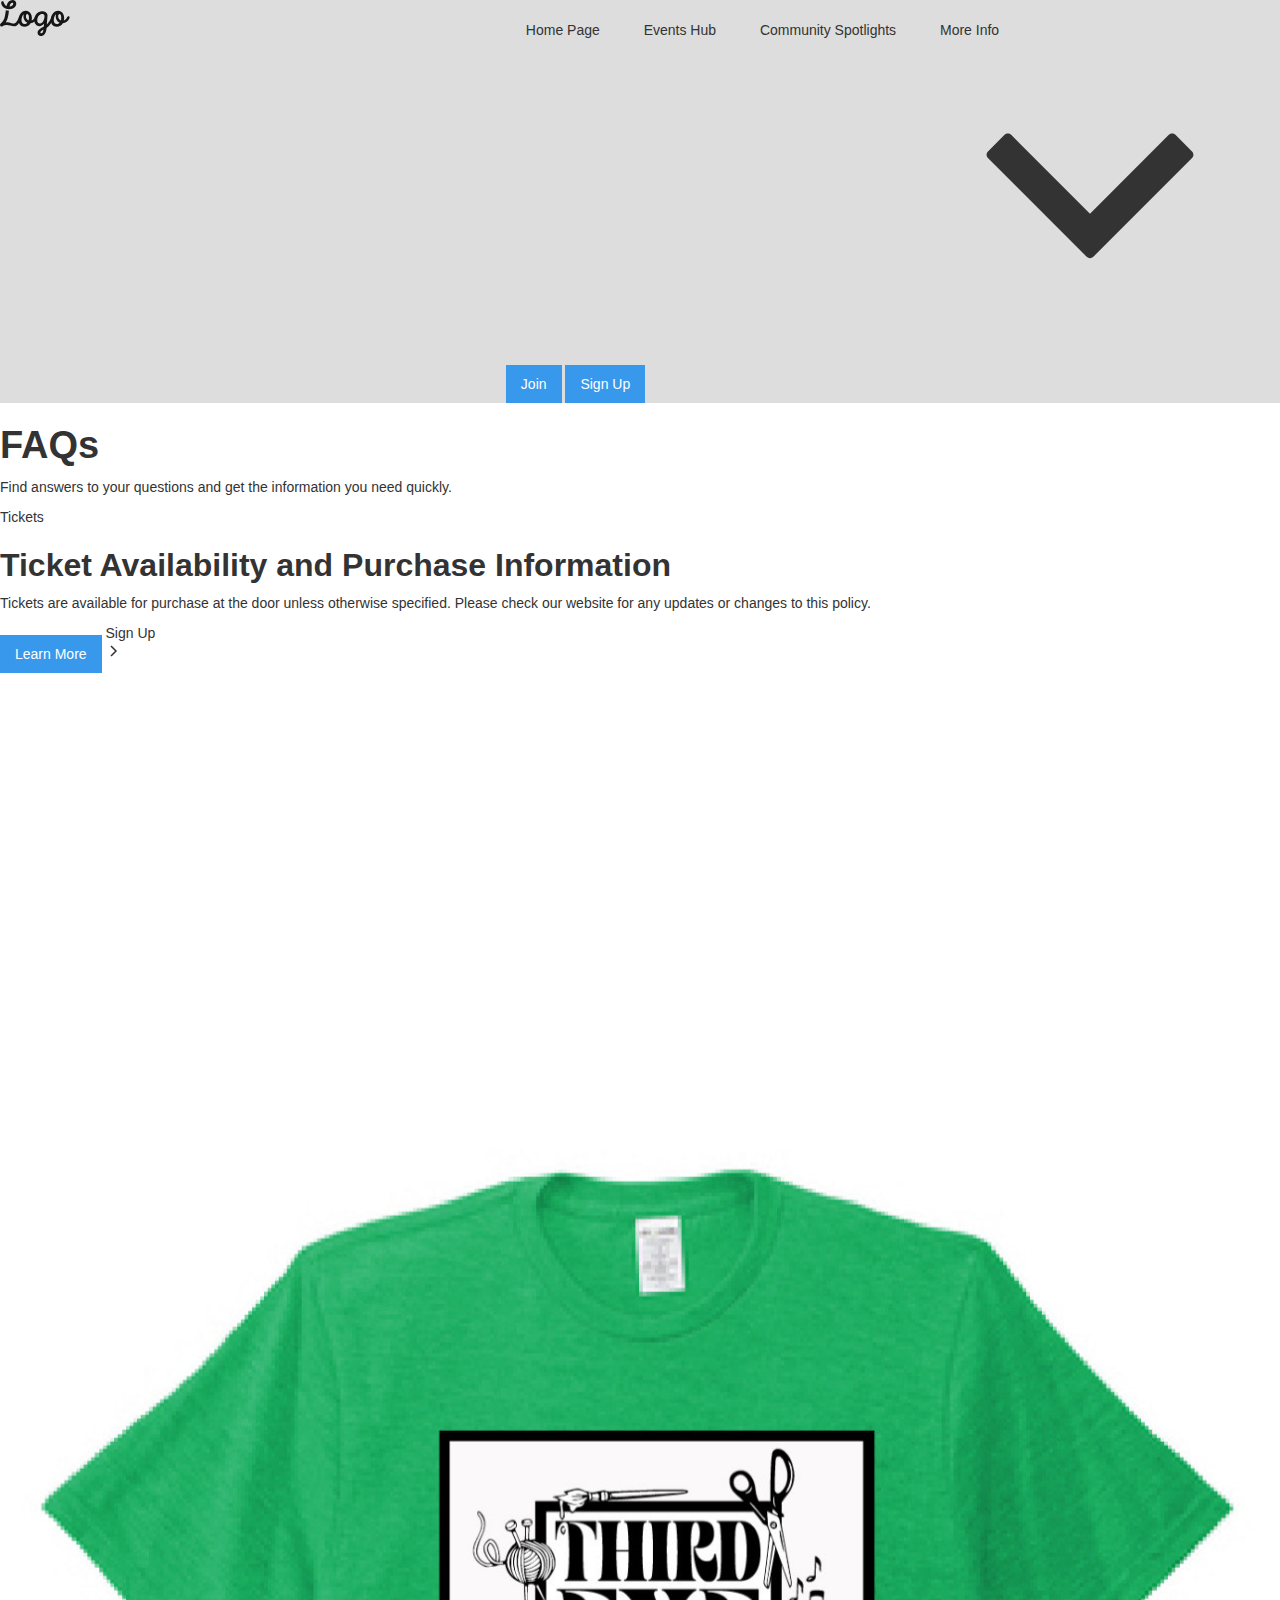
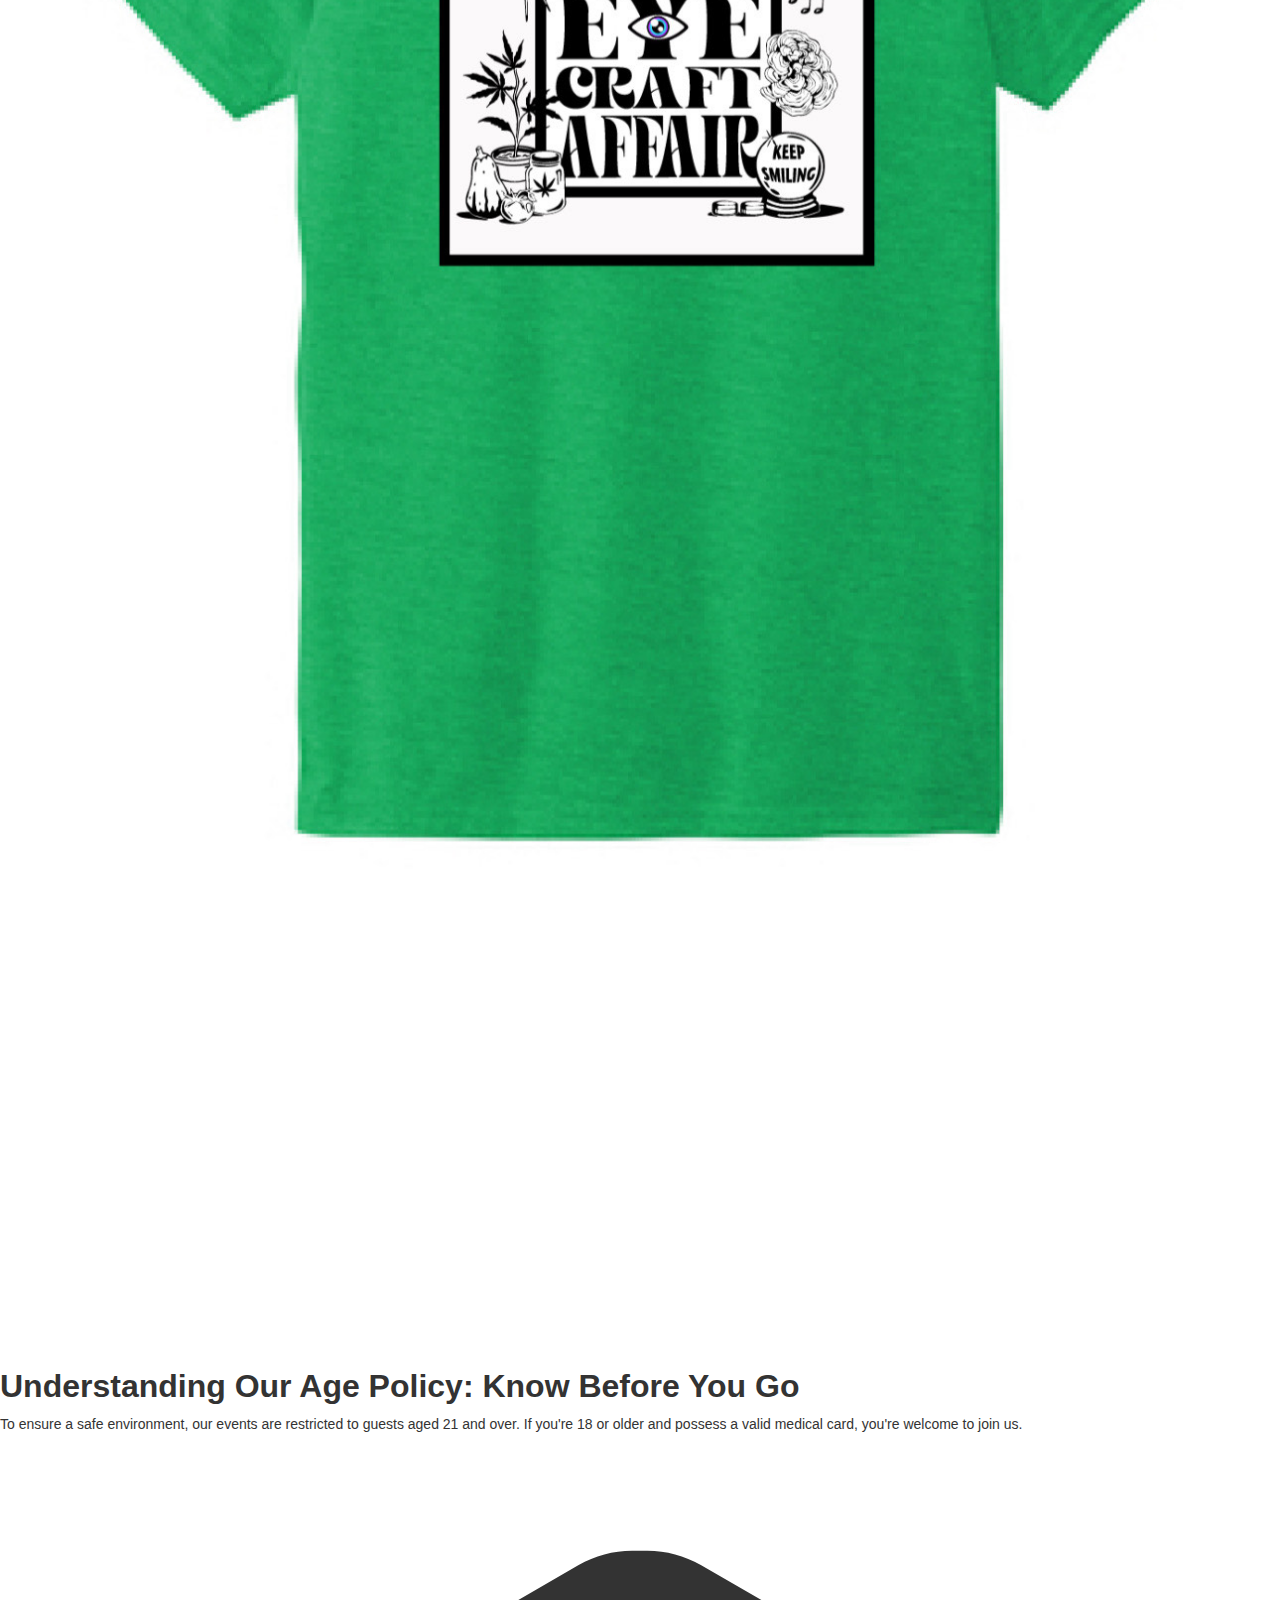
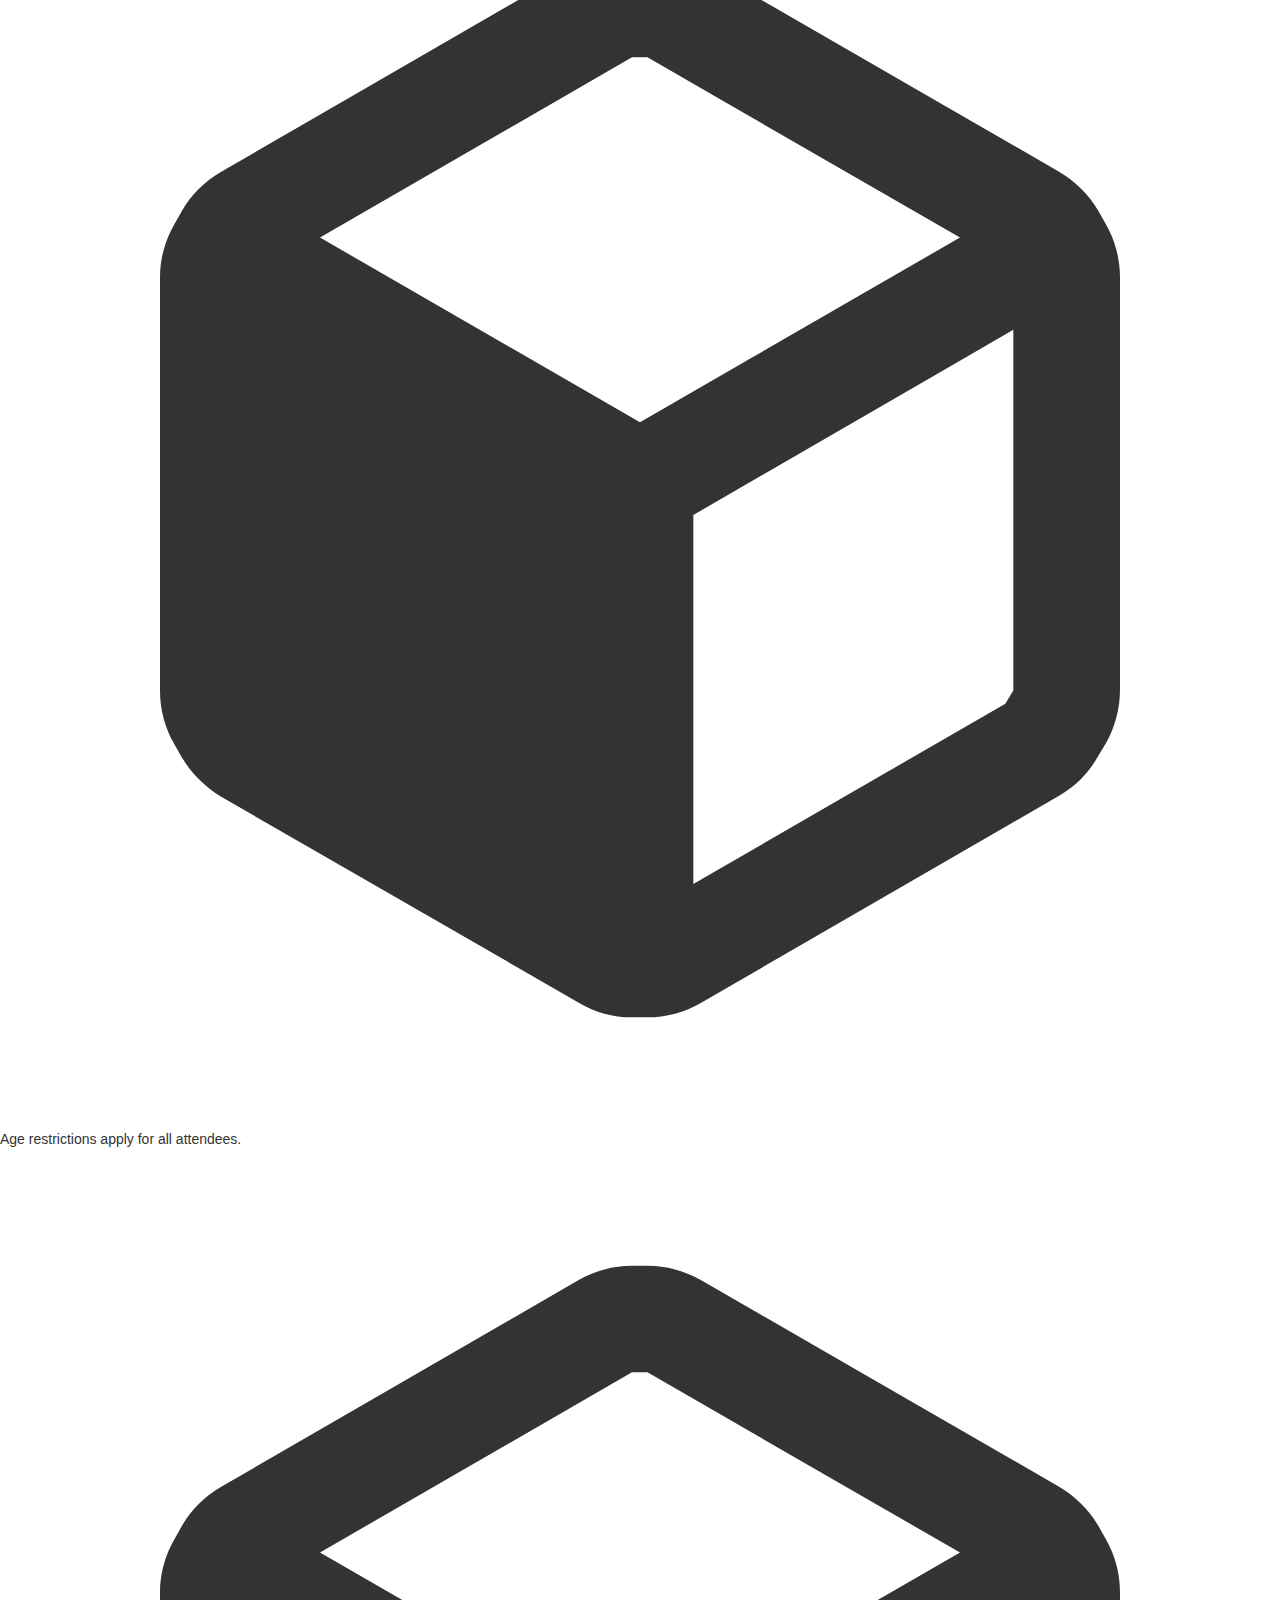
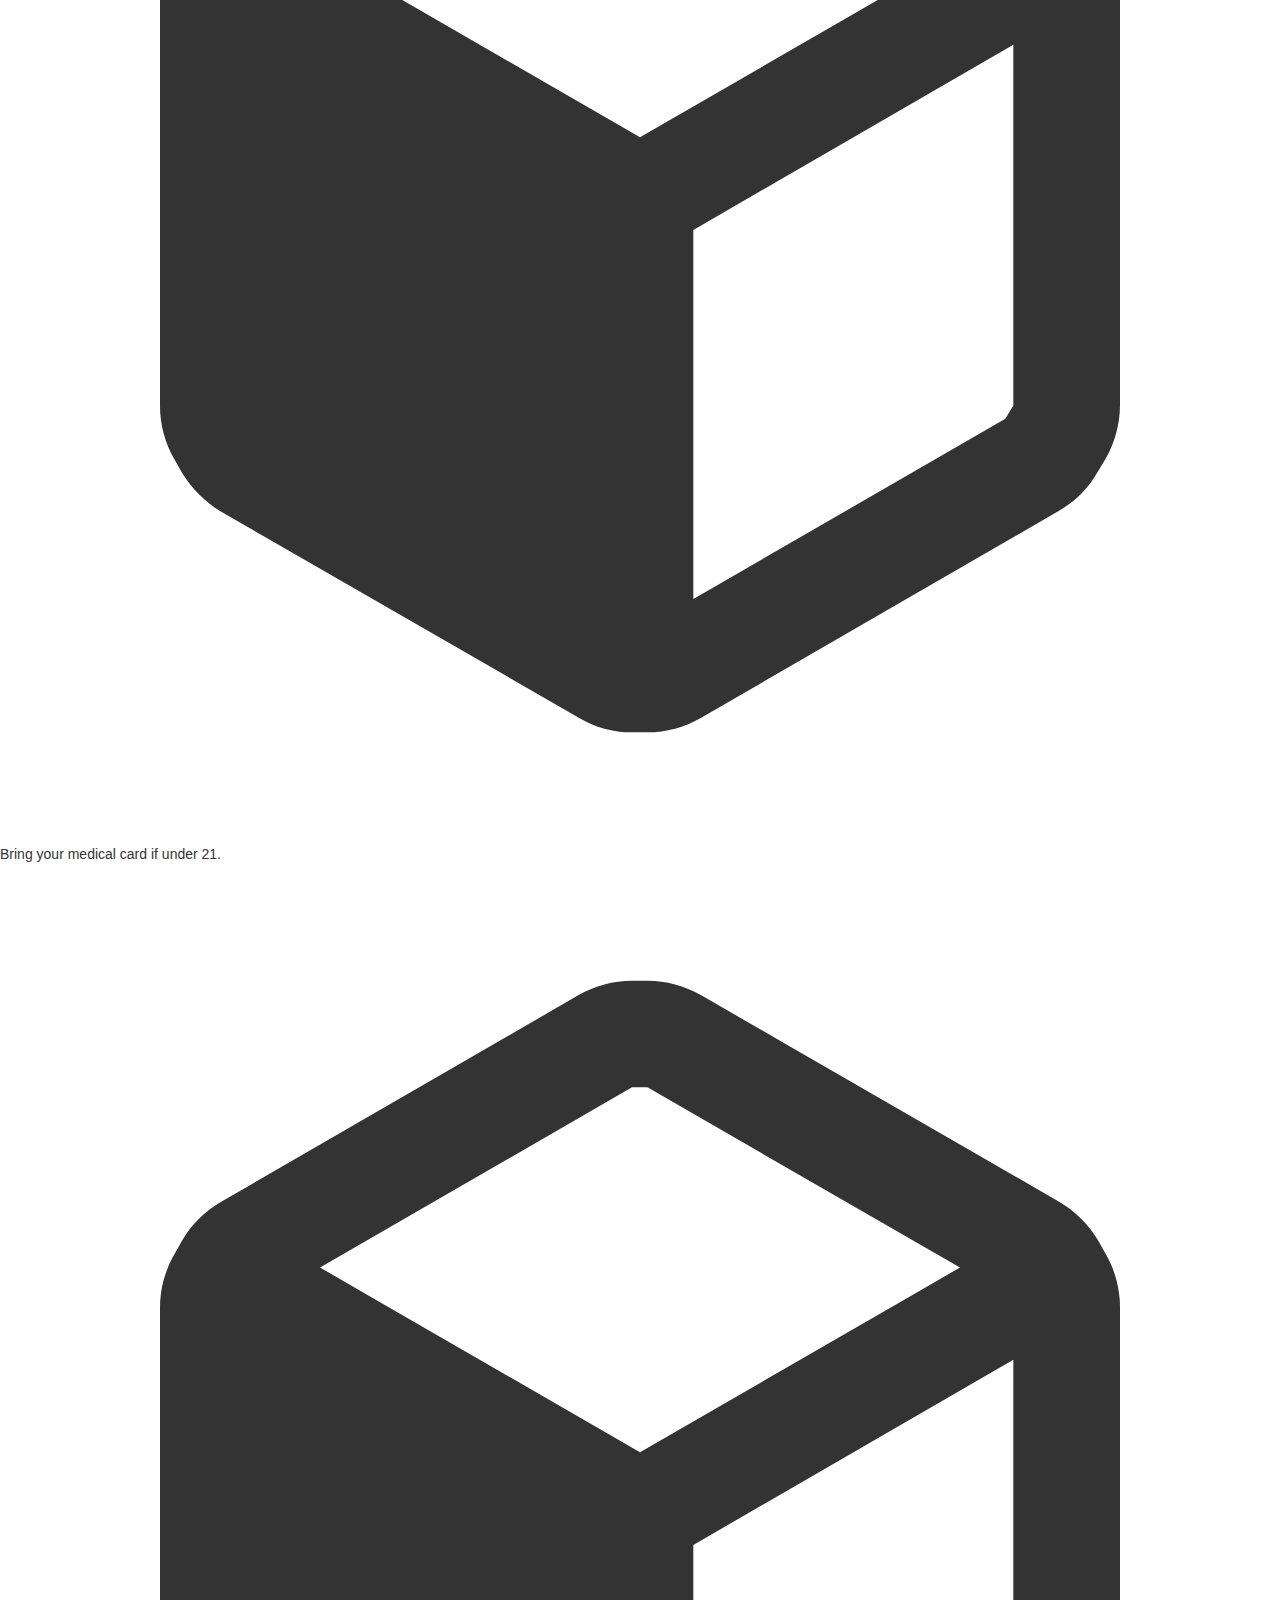
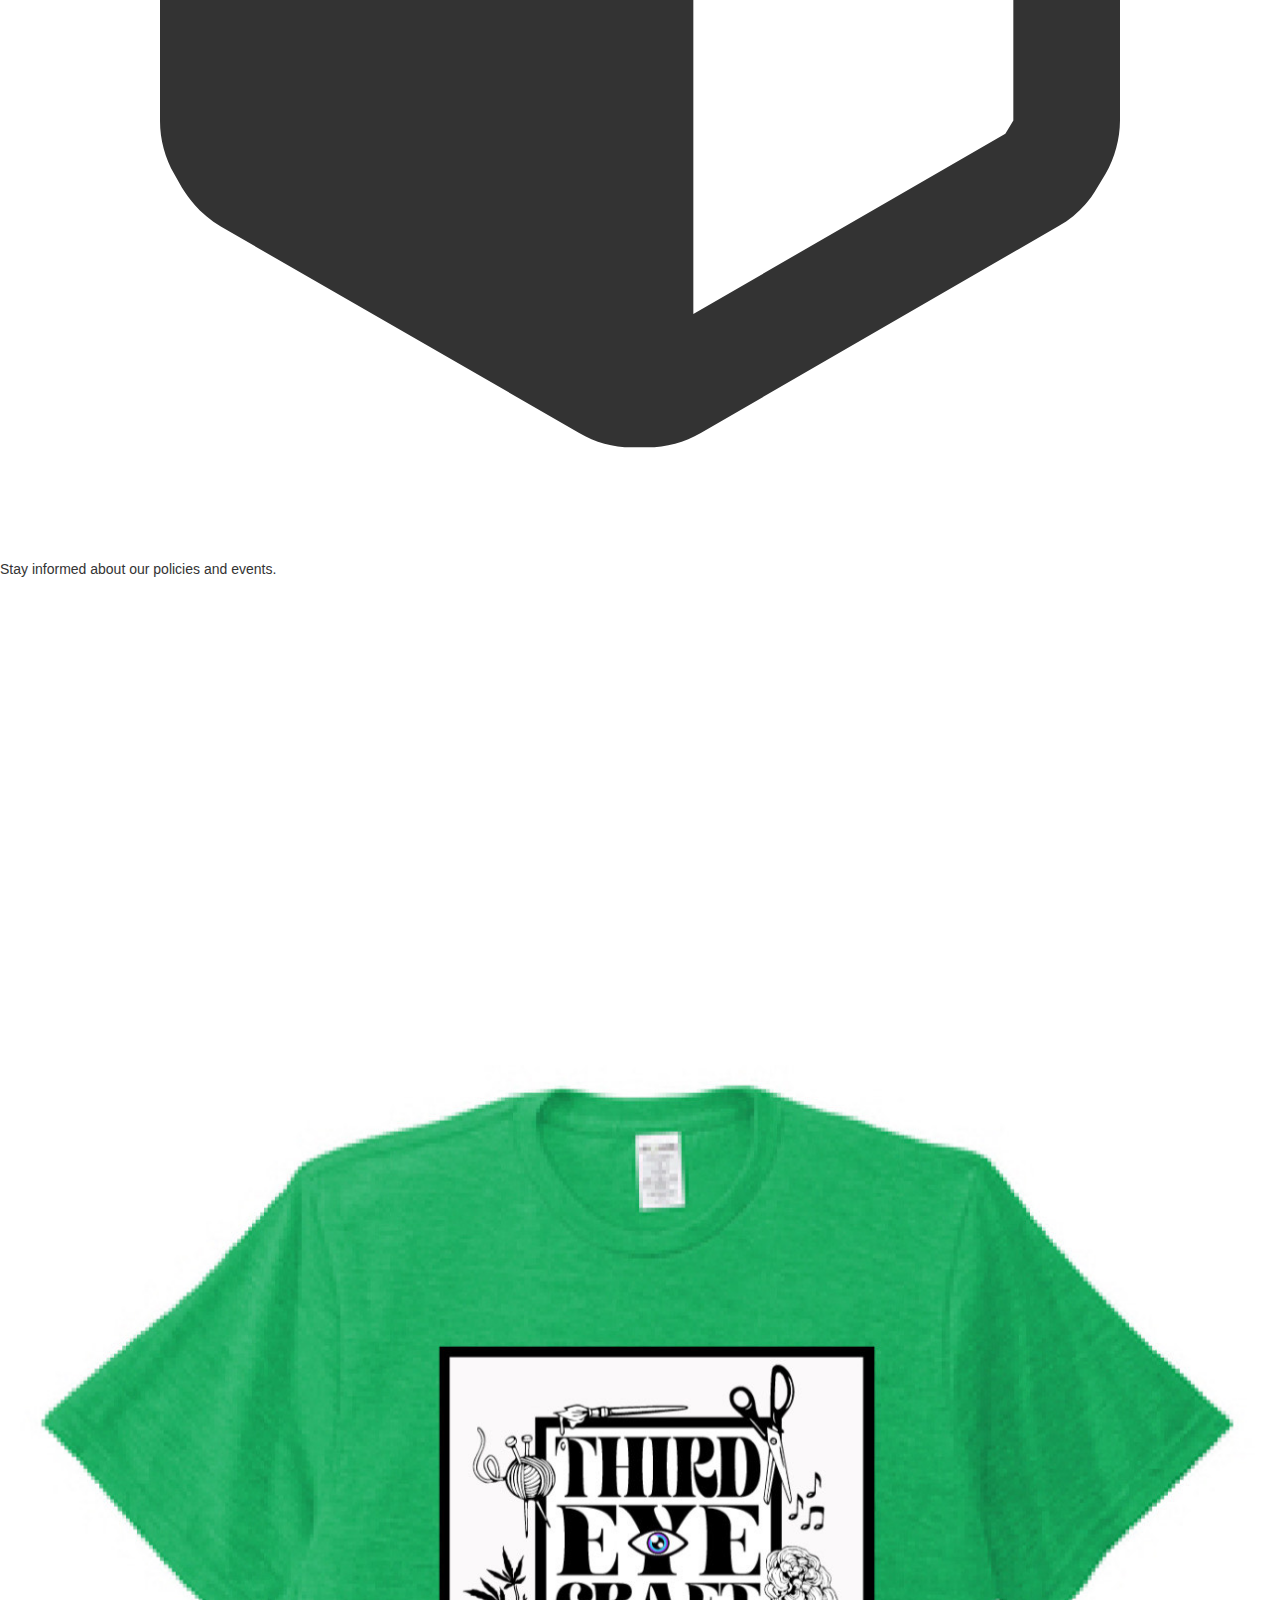
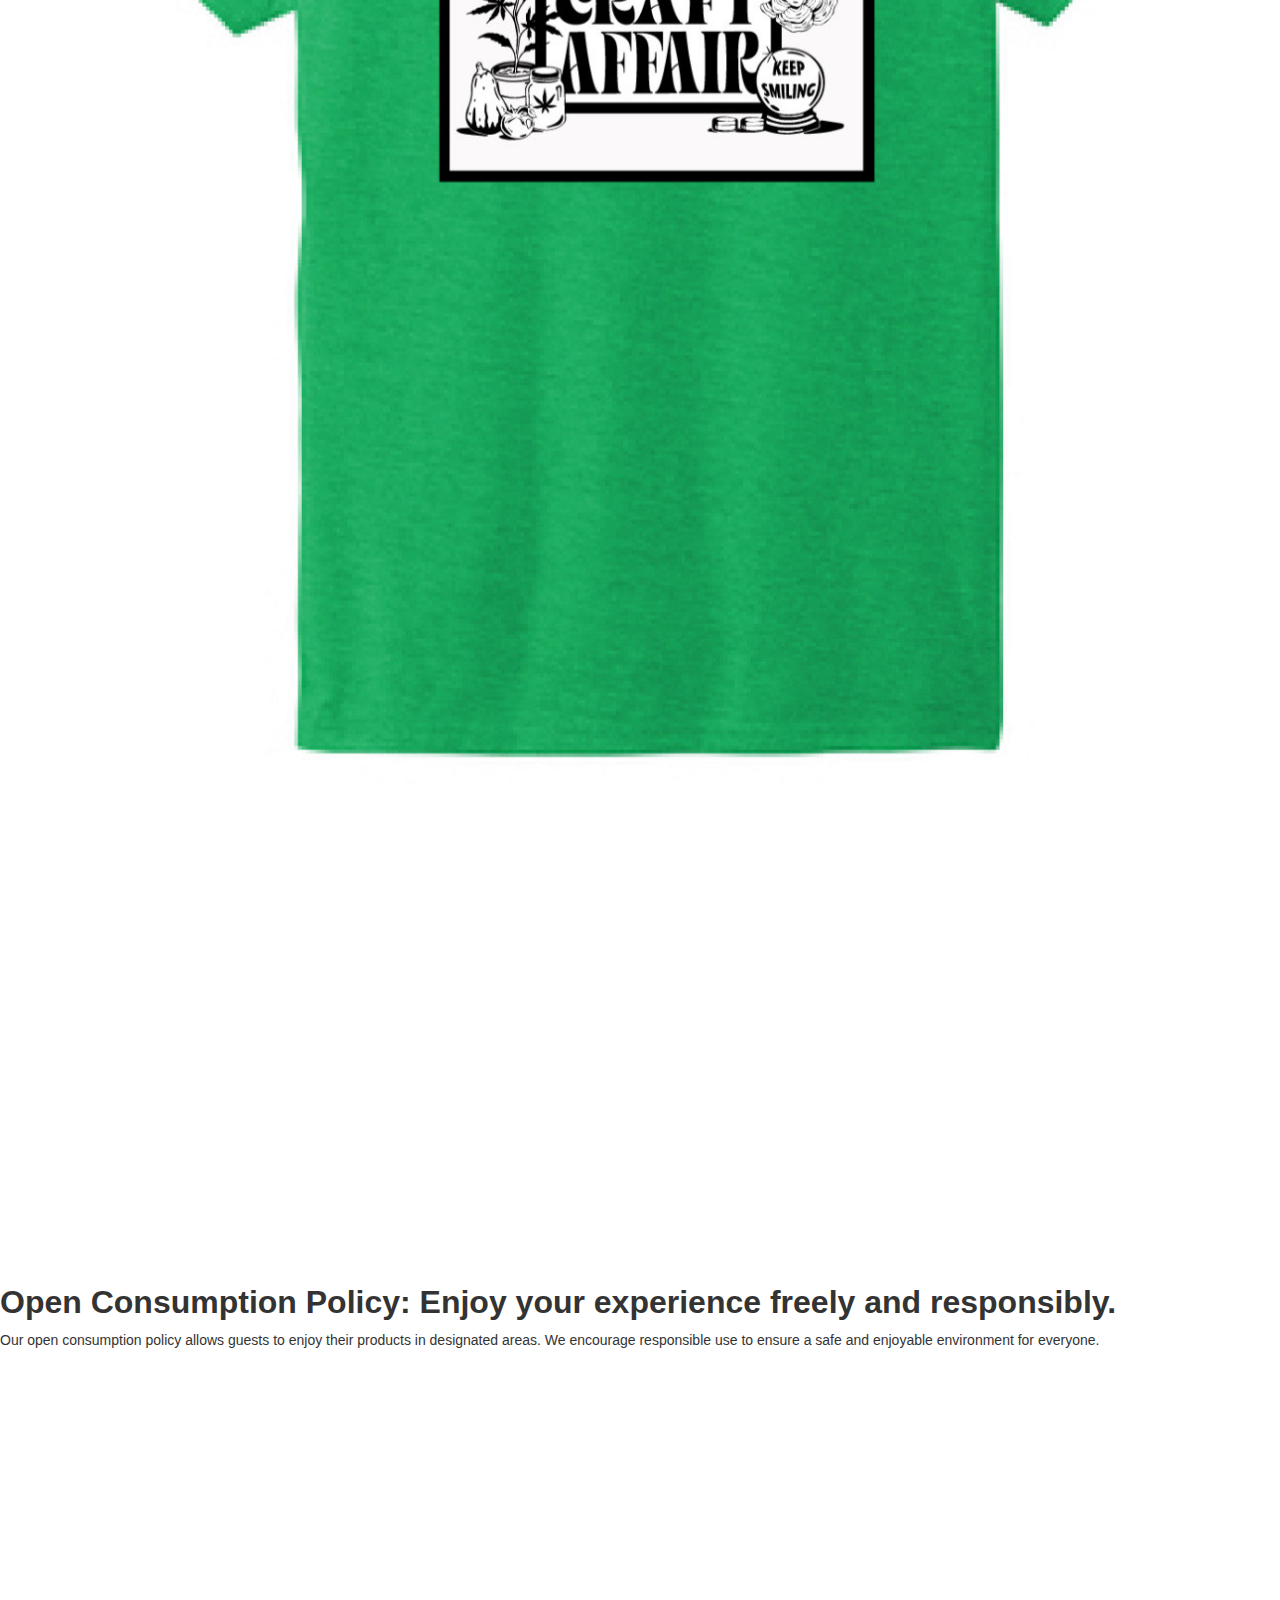
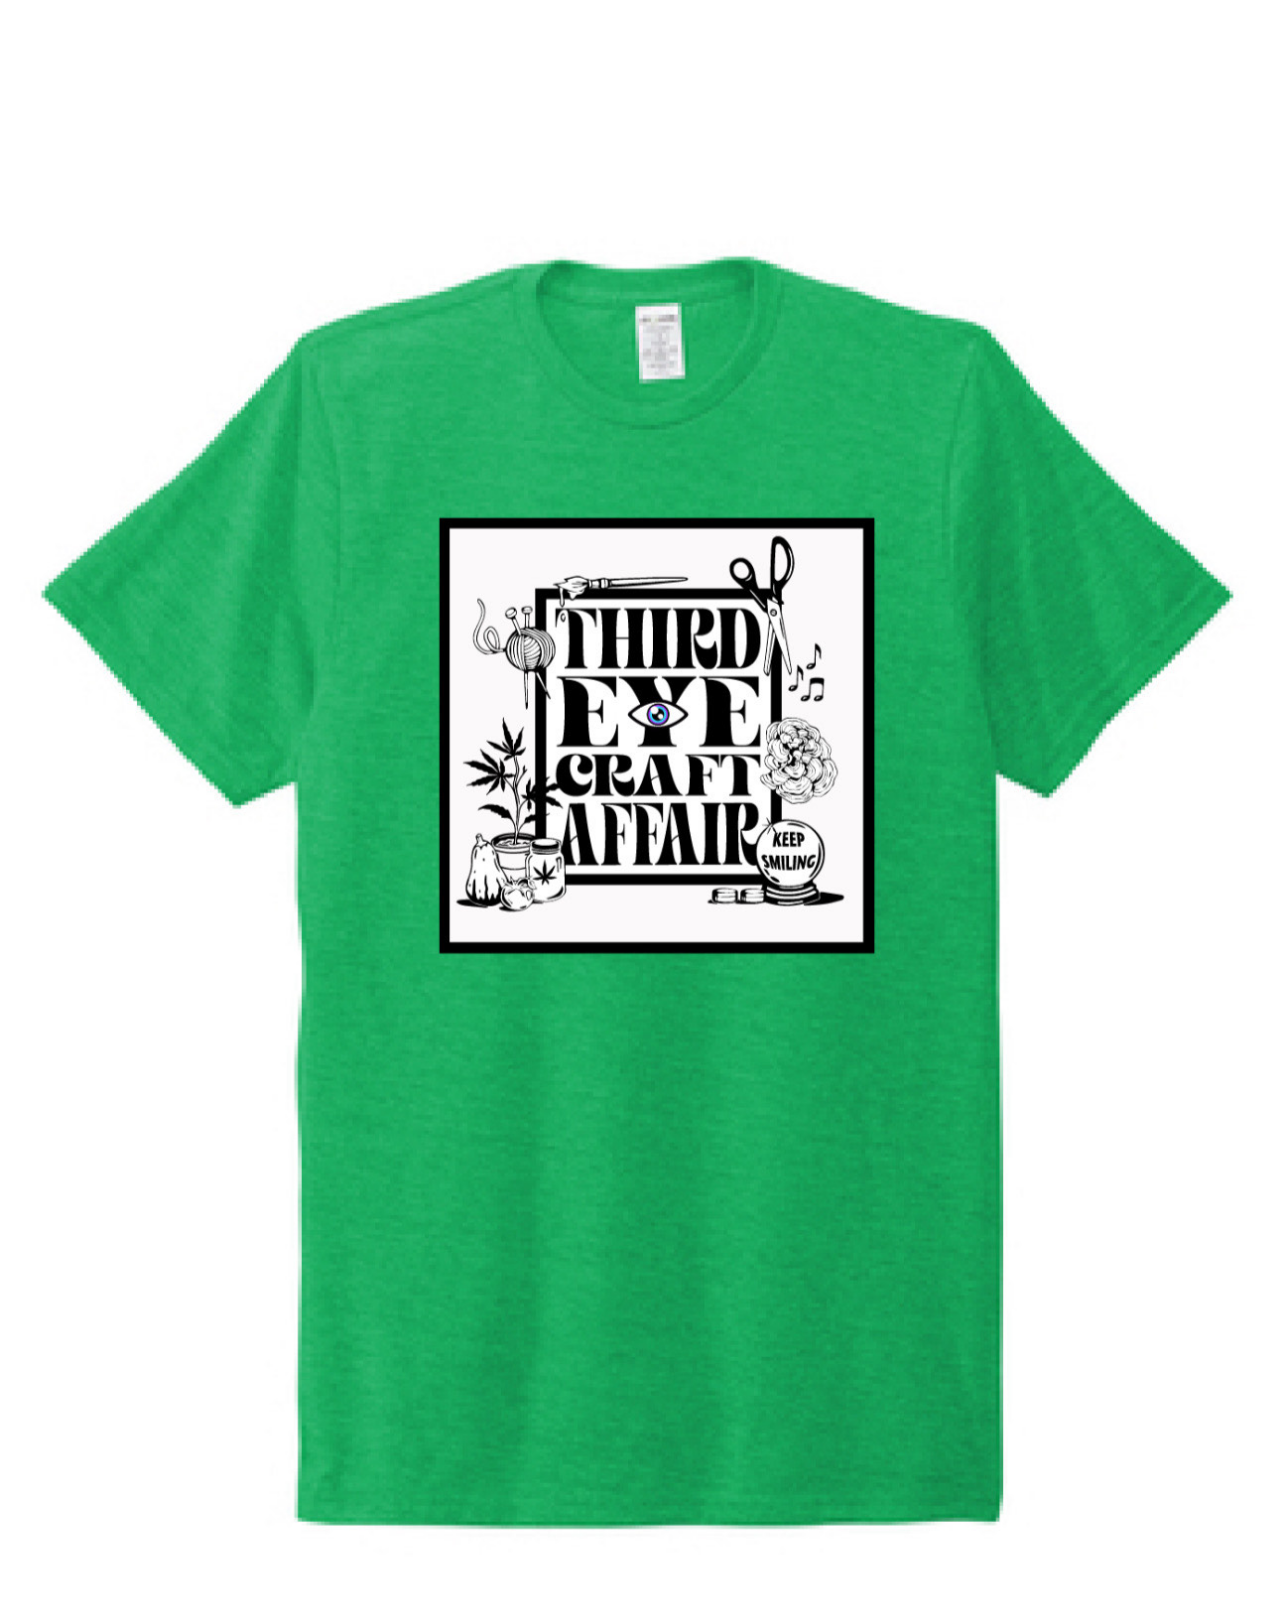
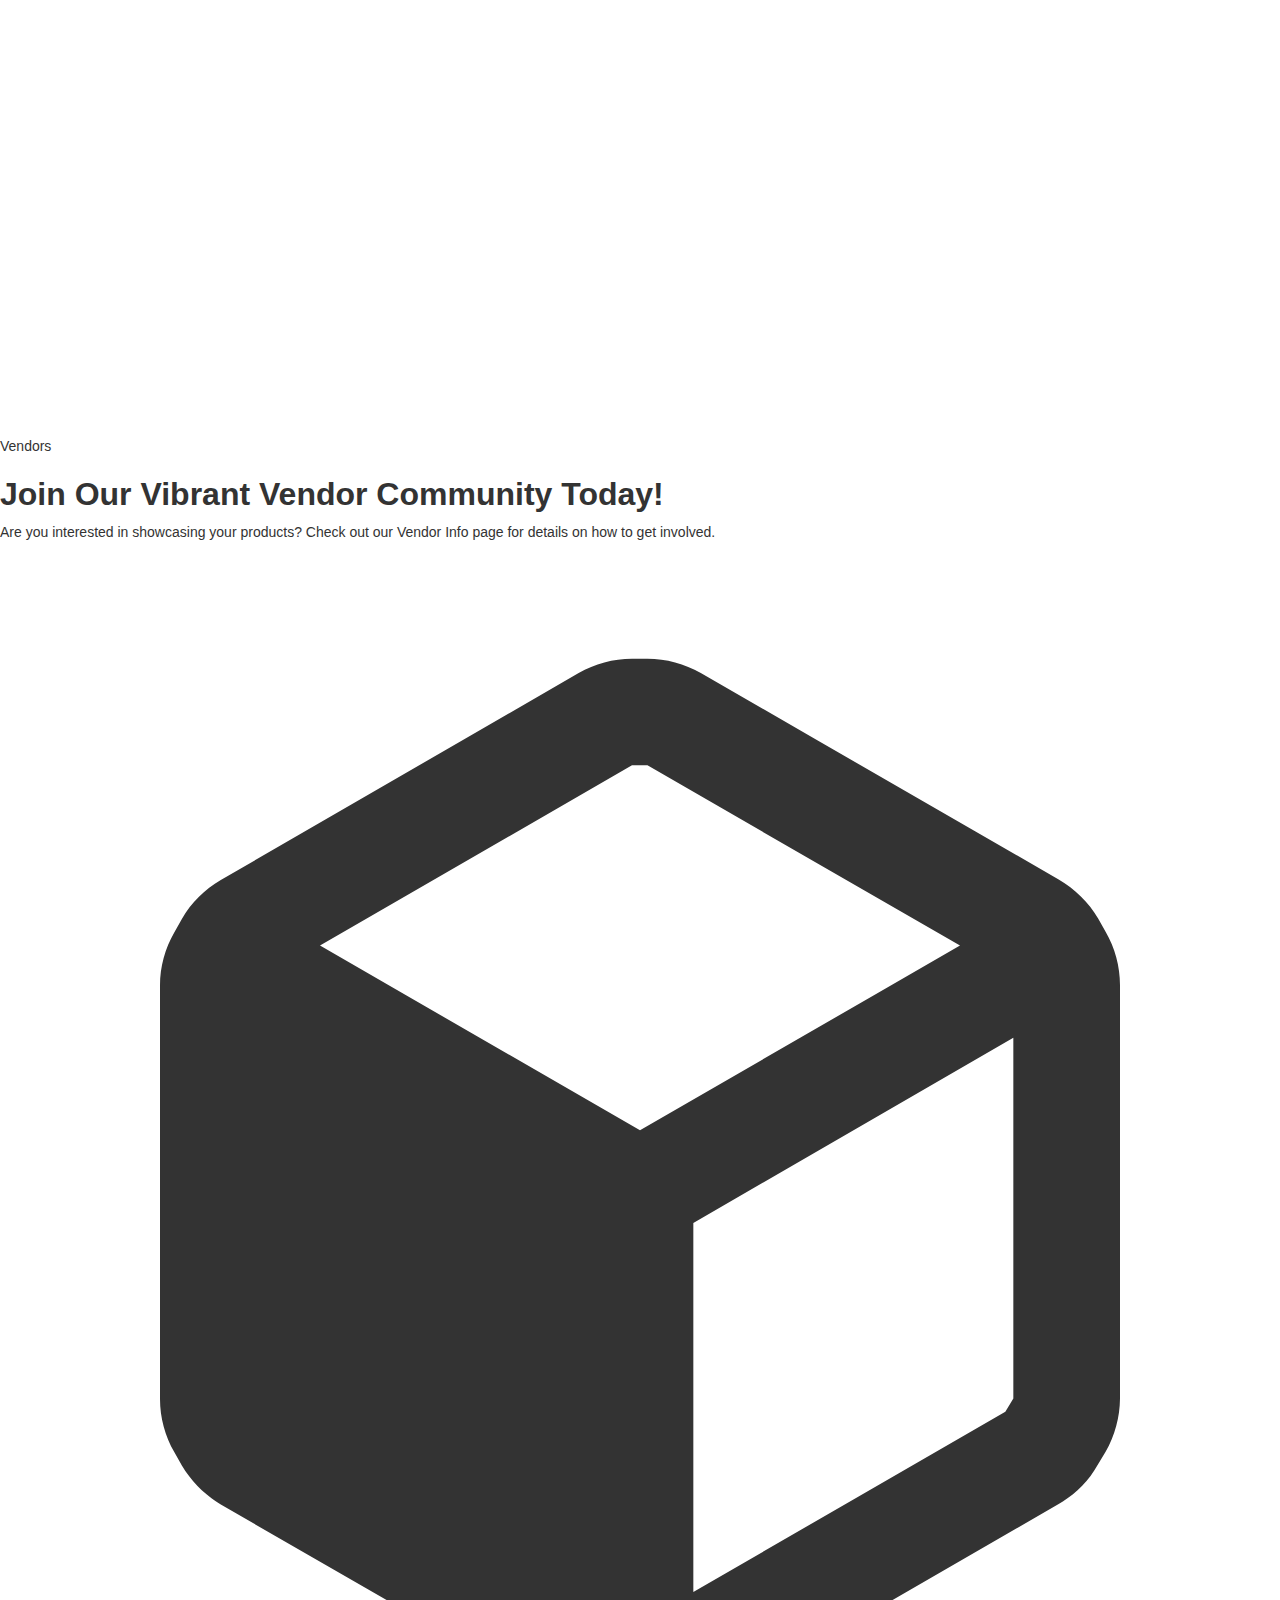
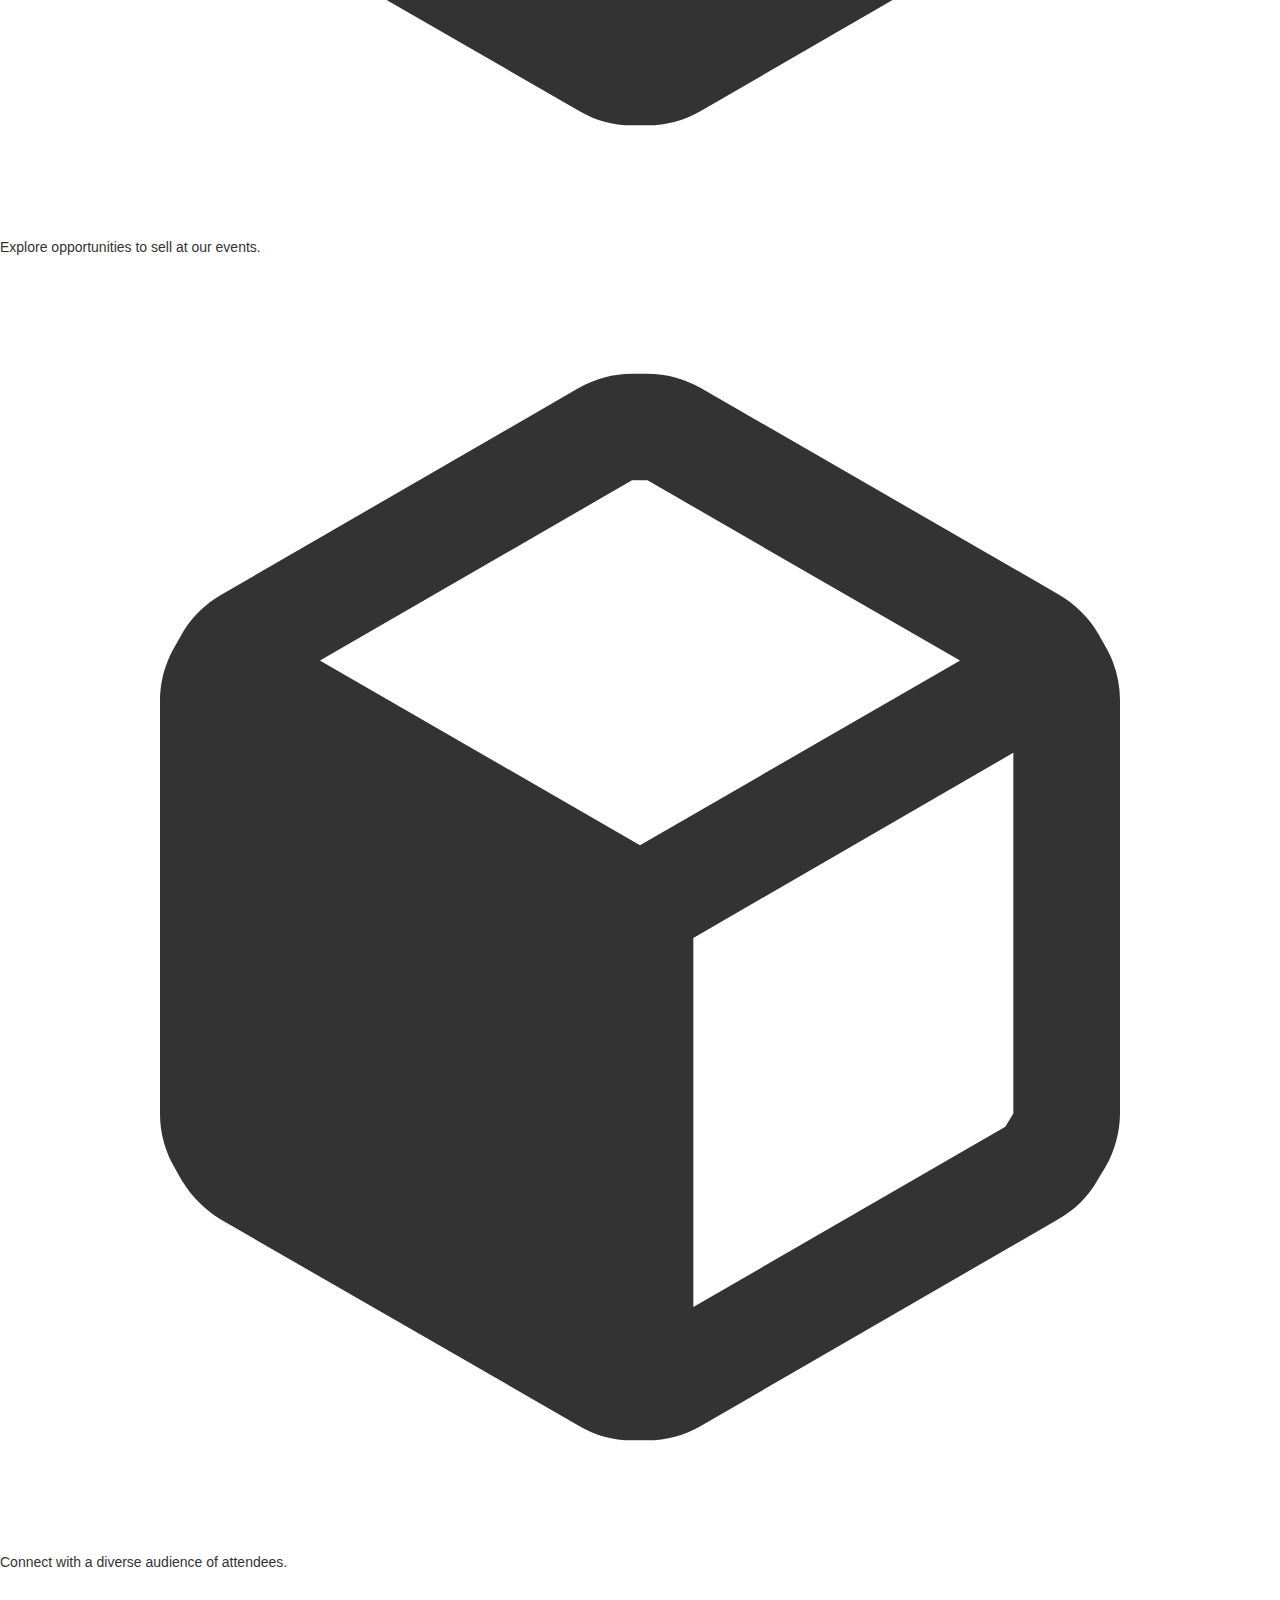
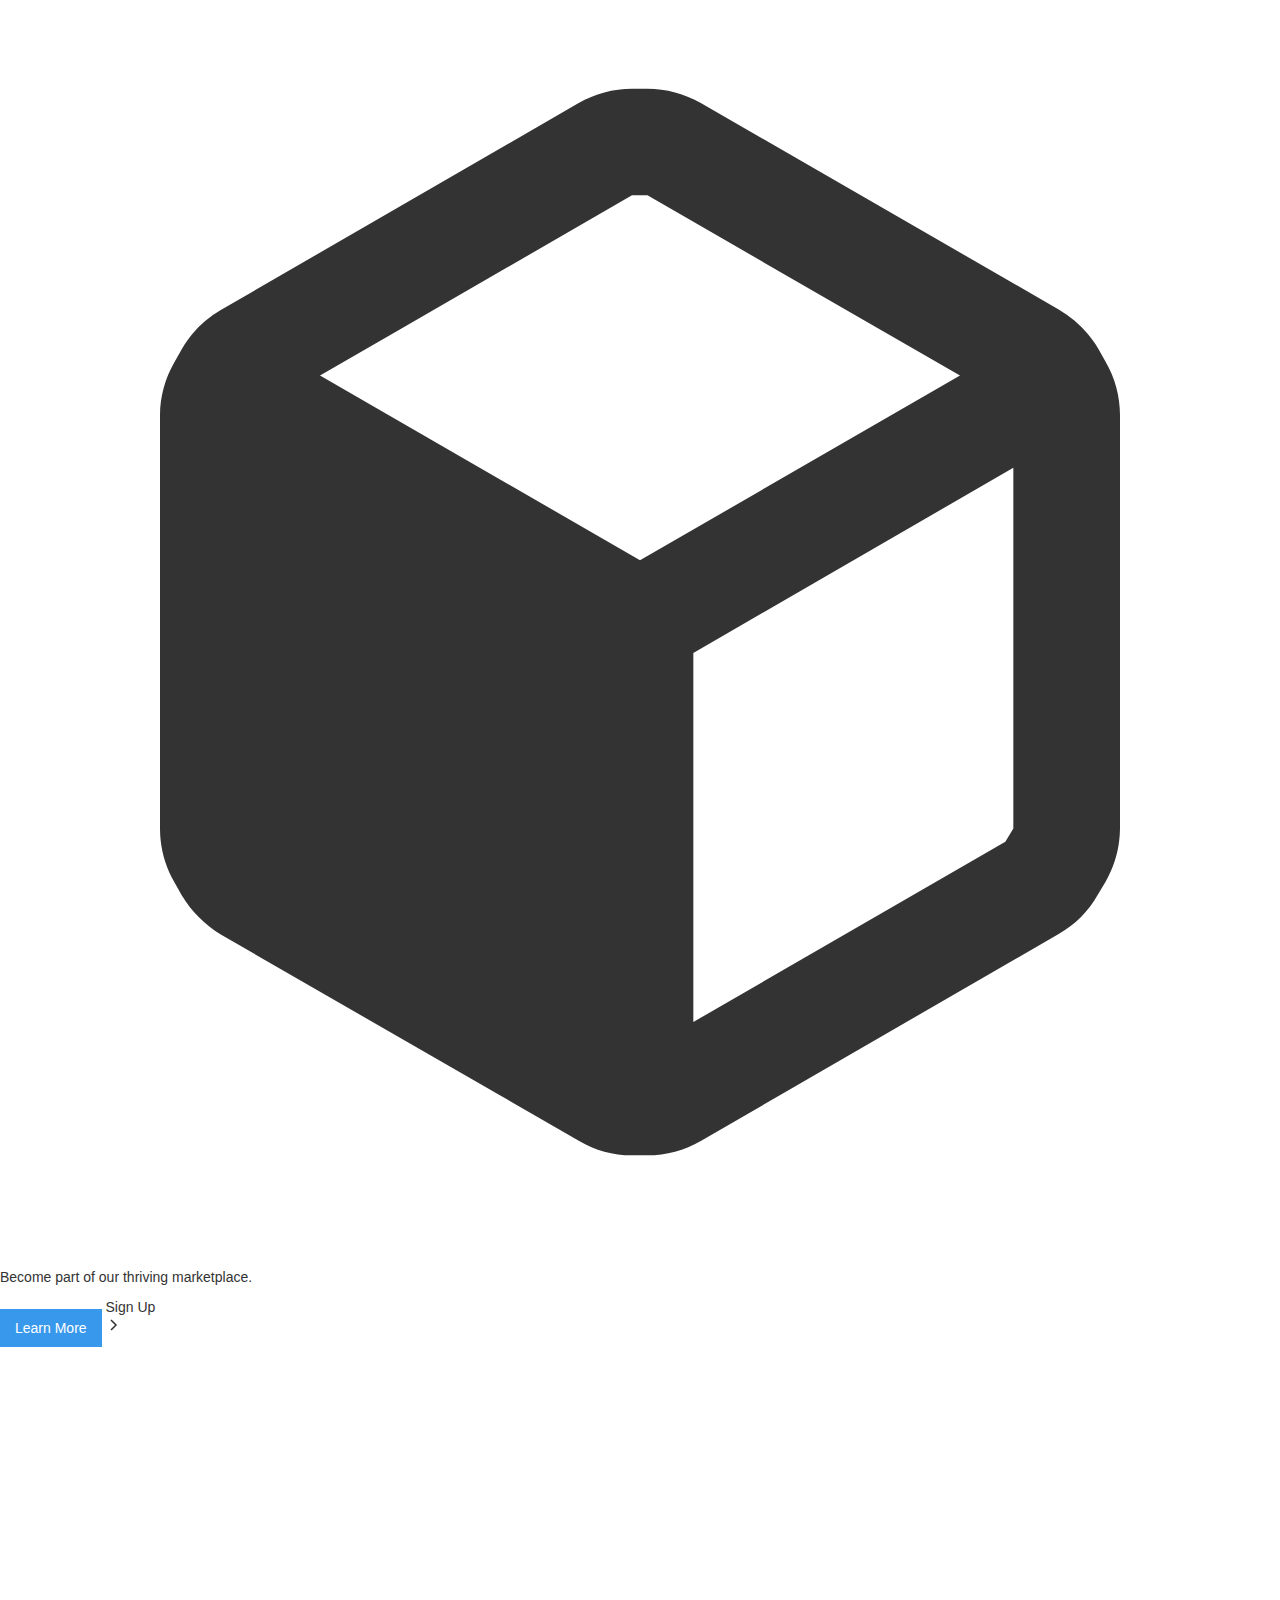
<file: faq.html>
<!DOCTYPE html><!--  This site was created in Webflow. https://webflow.com  --><!--  Last Published: Thu Jun 05 2025 17:35:29 GMT+0000 (Coordinated Universal Time)  -->
<html data-wf-page="6835fd1f0e494f9521e7f51a" data-wf-site="6835fb3c3a68bbcdc1f634fe">
<head>
  <meta charset="utf-8">
  <title>FAQ</title>
  <meta content="FAQ" property="og:title">
  <meta content="FAQ" property="twitter:title">
  <meta content="width=device-width, initial-scale=1" name="viewport">
  <meta content="Webflow" name="generator">
  <link href="css/normalize.css" rel="stylesheet" type="text/css">
  <link href="css/webflow.css" rel="stylesheet" type="text/css">
  <link href="css/3rd-eye-36f729.webflow.css" rel="stylesheet" type="text/css">
  <script type="text/javascript">!function(o,c){var n=c.documentElement,t=" w-mod-";n.className+=t+"js",("ontouchstart"in o||o.DocumentTouch&&c instanceof DocumentTouch)&&(n.className+=t+"touch")}(window,document);</script>
  <link href="images/favicon.png" rel="shortcut icon" type="image/x-icon">
  <link href="images/webclip.png" rel="apple-touch-icon"><!--  Keep this css code to improve the font quality -->
  <style>
  * {
  -webkit-font-smoothing: antialiased;
  -moz-osx-font-smoothing: grayscale;
  -o-font-smoothing: antialiased;
}
</style>
</head>
<body>
  <div class="page-wrapper">
    <div class="global-styles">
      <div class="style-overrides w-embed">
        <style>
/* Ensure all elements inherit the color from its parent */
a,
.w-input,
.w-select,
.w-tab-link,
.w-nav-link,
.w-nav-brand,
.w-dropdown-btn,
.w-dropdown-toggle,
.w-slider-arrow-left,
.w-slider-arrow-right,
.w-dropdown-link {
  color: inherit;
  text-decoration: inherit;
  font-size: inherit;
}
/* Focus state style for keyboard navigation for the focusable elements */
*[tabindex]:focus-visible,
  input[type="file"]:focus-visible {
   outline: 0.125rem solid #4d65ff;
   outline-offset: 0.125rem;
}
/* Get rid of top margin on first element in any rich text element */
.w-richtext > :not(div):first-child, .w-richtext > div:first-child > :first-child {
  margin-top: 0 !important;
}
/* Get rid of bottom margin on last element in any rich text element */
.w-richtext>:last-child, .w-richtext ol li:last-child, .w-richtext ul li:last-child {
	margin-bottom: 0 !important;
}
/* Prevent all click and hover interaction with an element */
.pointer-events-off {
	pointer-events: none;
}
/* Enables all click and hover interaction with an element */
.pointer-events-on {
  pointer-events: auto;
}
/* Create a class of .div-square which maintains a 1:1 dimension of a div */
.div-square::after {
	content: "";
	display: block;
	padding-bottom: 100%;
}
/* Make sure containers never lose their center alignment */
.container-medium,.container-small, .container-large {
	margin-right: auto !important;
  margin-left: auto !important;
}
/* Apply "..." after 3 lines of text */
.text-style-3lines {
	display: -webkit-box;
	overflow: hidden;
	-webkit-line-clamp: 3;
	-webkit-box-orient: vertical;
}
/* Apply "..." after 2 lines of text */
.text-style-2lines {
	display: -webkit-box;
	overflow: hidden;
	-webkit-line-clamp: 2;
	-webkit-box-orient: vertical;
}
/* Adds inline flex display */
.display-inlineflex {
  display: inline-flex;
}
/* These classes are never overwritten */
.hide {
  display: none !important;
}
/* Remove default Webflow chevron from form select */
select{
  -webkit-appearance:none;
}
@media screen and (max-width: 991px) {
    .hide, .hide-tablet {
        display: none !important;
    }
}
  @media screen and (max-width: 767px) {
    .hide-mobile-landscape{
      display: none !important;
    }
}
  @media screen and (max-width: 479px) {
    .hide-mobile{
      display: none !important;
    }
}
.margin-0 {
  margin: 0rem !important;
}
.padding-0 {
  padding: 0rem !important;
}
.spacing-clean {
padding: 0rem !important;
margin: 0rem !important;
}
.margin-top {
  margin-right: 0rem !important;
  margin-bottom: 0rem !important;
  margin-left: 0rem !important;
}
.padding-top {
  padding-right: 0rem !important;
  padding-bottom: 0rem !important;
  padding-left: 0rem !important;
}
.margin-right {
  margin-top: 0rem !important;
  margin-bottom: 0rem !important;
  margin-left: 0rem !important;
}
.padding-right {
  padding-top: 0rem !important;
  padding-bottom: 0rem !important;
  padding-left: 0rem !important;
}
.margin-bottom {
  margin-top: 0rem !important;
  margin-right: 0rem !important;
  margin-left: 0rem !important;
}
.padding-bottom {
  padding-top: 0rem !important;
  padding-right: 0rem !important;
  padding-left: 0rem !important;
}
.margin-left {
  margin-top: 0rem !important;
  margin-right: 0rem !important;
  margin-bottom: 0rem !important;
}
.padding-left {
  padding-top: 0rem !important;
  padding-right: 0rem !important;
  padding-bottom: 0rem !important;
}
.margin-horizontal {
  margin-top: 0rem !important;
  margin-bottom: 0rem !important;
}
.padding-horizontal {
  padding-top: 0rem !important;
  padding-bottom: 0rem !important;
}
.margin-vertical {
  margin-right: 0rem !important;
  margin-left: 0rem !important;
}
.padding-vertical {
  padding-right: 0rem !important;
  padding-left: 0rem !important;
}
/* Apply "..." at 100% width */
.truncate-width { 
		width: 100%; 
    white-space: nowrap; 
    overflow: hidden; 
    text-overflow: ellipsis; 
}
/* Removes native scrollbar */
.no-scrollbar {
    -ms-overflow-style: none;
    overflow: -moz-scrollbars-none; 
}
.no-scrollbar::-webkit-scrollbar {
    display: none;
}
</style>
      </div>
      <div class="fonts w-embed">
        <style>@import url('https://fonts.googleapis.com/css?family=DM%20Serif%20Display:400')</style>
        <style>@import url('https://fonts.googleapis.com/css?family=Quicksand:400,500')</style>
      </div>
      <div class="color-schemes w-embed">
        <style>
.color-scheme-1 {}
  .color-scheme-2 {
    --color-scheme-1--text: var(--color-scheme-2--text);
    --color-scheme-1--background: var(--color-scheme-2--background);
    --color-scheme-1--foreground: var(--color-scheme-2--foreground);
    --color-scheme-1--border: var(--color-scheme-2--border);
    --color-scheme-1--accent: var(--color-scheme-2--accent);
  }
  .color-scheme-3 {
    --color-scheme-1--text: var(--color-scheme-3--text);
    --color-scheme-1--background: var(--color-scheme-3--background);
    --color-scheme-1--foreground: var(--color-scheme-3--foreground);
    --color-scheme-1--border: var(--color-scheme-3--border);
    --color-scheme-1--accent: var(--color-scheme-3--accent);
  }
.w-slider-dot {
  background-color: var(--color-scheme-1--text);
  opacity: 0.20;
}
.w-slider-dot.w-active {
  background-color: var(--color-scheme-1--text);
  opacity: 1;
}
/* Override .w-slider-nav-invert styles */
.w-slider-nav-invert .w-slider-dot {
  background-color: var(--color-scheme-1--text) !important;
  opacity: 0.20 !important;
}
.w-slider-nav-invert .w-slider-dot.w-active {
  background-color: var(--color-scheme-1--text) !important;
  opacity: 1 !important;
}
</style>
      </div>
    </div>
    <div fs-scrolldisable-element="smart-nav" data-animation="default" data-collapse="medium" data-duration="400" data-easing="ease" data-easing2="ease" role="banner" class="navbar6_component color-scheme-2 w-nav">
      <div class="navbar6_container">
        <a href="#" class="navbar6_logo-link w-nav-brand"><img loading="lazy" src="images/Logo-wide.svg" alt="" class="navbar6_logo"></a>
        <nav role="navigation" class="navbar6_menu w-nav-menu">
          <div class="navbar6_menu-left">
            <a href="#" class="navbar6_link w-nav-link">Home Page</a>
            <a href="#" class="navbar6_link w-nav-link">Events Hub</a>
            <a href="#" class="navbar6_link w-nav-link">Community Spotlights</a>
            <div data-delay="300" data-hover="true" class="navbar6_menu-dropdown w-dropdown">
              <div class="navbar6_dropdown-toggle w-dropdown-toggle">
                <div>More Info</div>
                <div class="dropdown-chevron w-embed"><svg width=" 100%" height=" 100%" viewbox="0 0 16 16" fill="none" xmlns="http://www.w3.org/2000/svg">
                    <path fill-rule="evenodd" clip-rule="evenodd" d="M2.55806 6.29544C2.46043 6.19781 2.46043 6.03952 2.55806 5.94189L3.44195 5.058C3.53958 4.96037 3.69787 4.96037 3.7955 5.058L8.00001 9.26251L12.2045 5.058C12.3021 4.96037 12.4604 4.96037 12.5581 5.058L13.4419 5.94189C13.5396 6.03952 13.5396 6.19781 13.4419 6.29544L8.17678 11.5606C8.07915 11.6582 7.92086 11.6582 7.82323 11.5606L2.55806 6.29544Z" fill="currentColor"></path>
                  </svg></div>
              </div>
              <nav class="navbar6_dropdown-list w-dropdown-list">
                <div class="navbar6_container">
                  <div class="navbar6_dropdown-content">
                    <div class="navbar6_dropdown-content-left">
                      <div class="navbar6_dropdown-column">
                        <div class="margin-bottom margin-xsmall">
                          <h4 class="text-size-small">Explore Our Events</h4>
                        </div>
                        <div class="navbar6_dropdown-link-list">
                          <a href="#" class="navbar6_dropdown-link w-inline-block">
                            <div class="navbar6_icon-wrapper">
                              <div class="icon-embed-xsmall w-embed"><svg width="currentWidth" height="currentHeight" viewbox="0 0 24 24" fill="none" xmlns="http://www.w3.org/2000/svg">
                                  <path fill-rule="evenodd" clip-rule="evenodd" d="M20.73 7.12L20.59 6.87C20.4094 6.56769 20.1547 6.31643 19.85 6.14L13.14 2.27C12.8362 2.09375 12.4913 2.00062 12.14 2H11.85C11.4987 2.00062 11.1538 2.09375 10.85 2.27L4.14 6.15C3.83697 6.32526 3.58526 6.57697 3.41 6.88L3.27 7.13C3.09375 7.43384 3.00062 7.77874 3 8.13V15.88C3.00062 16.2313 3.09375 16.5762 3.27 16.88L3.41 17.13C3.58979 17.4295 3.84049 17.6802 4.14 17.86L10.86 21.73C11.1623 21.9099 11.5082 22.0033 11.86 22H12.14C12.4913 21.9994 12.8362 21.9063 13.14 21.73L19.85 17.85C20.156 17.6787 20.4087 17.426 20.58 17.12L20.73 16.87C20.9041 16.5653 20.9971 16.221 21 15.87V8.12C20.9994 7.76874 20.9063 7.42384 20.73 7.12ZM11.85 4H12.14L18 7.38L12 10.84L6 7.38L11.85 4ZM13 19.5L18.85 16.12L19 15.87V9.11L13 12.58V19.5Z" fill="currentColor"></path>
                                </svg></div>
                            </div>
                            <div class="navbar6_item-right">
                              <div class="text-weight-semibold">Next Gathering</div>
                              <p class="text-size-small">Check out our upcoming events and activities!</p>
                            </div>
                          </a>
                          <a href="#" class="navbar6_dropdown-link w-inline-block">
                            <div class="navbar6_icon-wrapper">
                              <div class="icon-embed-xsmall w-embed"><svg width="currentWidth" height="currentHeight" viewbox="0 0 24 24" fill="none" xmlns="http://www.w3.org/2000/svg">
                                  <path fill-rule="evenodd" clip-rule="evenodd" d="M20.73 7.12L20.59 6.87C20.4094 6.56769 20.1547 6.31643 19.85 6.14L13.14 2.27C12.8362 2.09375 12.4913 2.00062 12.14 2H11.85C11.4987 2.00062 11.1538 2.09375 10.85 2.27L4.14 6.15C3.83697 6.32526 3.58526 6.57697 3.41 6.88L3.27 7.13C3.09375 7.43384 3.00062 7.77874 3 8.13V15.88C3.00062 16.2313 3.09375 16.5762 3.27 16.88L3.41 17.13C3.58979 17.4295 3.84049 17.6802 4.14 17.86L10.86 21.73C11.1623 21.9099 11.5082 22.0033 11.86 22H12.14C12.4913 21.9994 12.8362 21.9063 13.14 21.73L19.85 17.85C20.156 17.6787 20.4087 17.426 20.58 17.12L20.73 16.87C20.9041 16.5653 20.9971 16.221 21 15.87V8.12C20.9994 7.76874 20.9063 7.42384 20.73 7.12ZM11.85 4H12.14L18 7.38L12 10.84L6 7.38L11.85 4ZM13 19.5L18.85 16.12L19 15.87V9.11L13 12.58V19.5Z" fill="currentColor"></path>
                                </svg></div>
                            </div>
                            <div class="navbar6_item-right">
                              <div class="text-weight-semibold">Join Us</div>
                              <p class="text-size-small">Become part of our vibrant community today!</p>
                            </div>
                          </a>
                          <a href="#" class="navbar6_dropdown-link w-inline-block">
                            <div class="navbar6_icon-wrapper">
                              <div class="icon-embed-xsmall w-embed"><svg width="currentWidth" height="currentHeight" viewbox="0 0 24 24" fill="none" xmlns="http://www.w3.org/2000/svg">
                                  <path fill-rule="evenodd" clip-rule="evenodd" d="M20.73 7.12L20.59 6.87C20.4094 6.56769 20.1547 6.31643 19.85 6.14L13.14 2.27C12.8362 2.09375 12.4913 2.00062 12.14 2H11.85C11.4987 2.00062 11.1538 2.09375 10.85 2.27L4.14 6.15C3.83697 6.32526 3.58526 6.57697 3.41 6.88L3.27 7.13C3.09375 7.43384 3.00062 7.77874 3 8.13V15.88C3.00062 16.2313 3.09375 16.5762 3.27 16.88L3.41 17.13C3.58979 17.4295 3.84049 17.6802 4.14 17.86L10.86 21.73C11.1623 21.9099 11.5082 22.0033 11.86 22H12.14C12.4913 21.9994 12.8362 21.9063 13.14 21.73L19.85 17.85C20.156 17.6787 20.4087 17.426 20.58 17.12L20.73 16.87C20.9041 16.5653 20.9971 16.221 21 15.87V8.12C20.9994 7.76874 20.9063 7.42384 20.73 7.12ZM11.85 4H12.14L18 7.38L12 10.84L6 7.38L11.85 4ZM13 19.5L18.85 16.12L19 15.87V9.11L13 12.58V19.5Z" fill="currentColor"></path>
                                </svg></div>
                            </div>
                            <div class="navbar6_item-right">
                              <div class="text-weight-semibold">Get Involved</div>
                              <p class="text-size-small">Discover ways to participate and contribute.</p>
                            </div>
                          </a>
                          <a href="#" class="navbar6_dropdown-link w-inline-block">
                            <div class="navbar6_icon-wrapper">
                              <div class="icon-embed-xsmall w-embed"><svg width="currentWidth" height="currentHeight" viewbox="0 0 24 24" fill="none" xmlns="http://www.w3.org/2000/svg">
                                  <path fill-rule="evenodd" clip-rule="evenodd" d="M20.73 7.12L20.59 6.87C20.4094 6.56769 20.1547 6.31643 19.85 6.14L13.14 2.27C12.8362 2.09375 12.4913 2.00062 12.14 2H11.85C11.4987 2.00062 11.1538 2.09375 10.85 2.27L4.14 6.15C3.83697 6.32526 3.58526 6.57697 3.41 6.88L3.27 7.13C3.09375 7.43384 3.00062 7.77874 3 8.13V15.88C3.00062 16.2313 3.09375 16.5762 3.27 16.88L3.41 17.13C3.58979 17.4295 3.84049 17.6802 4.14 17.86L10.86 21.73C11.1623 21.9099 11.5082 22.0033 11.86 22H12.14C12.4913 21.9994 12.8362 21.9063 13.14 21.73L19.85 17.85C20.156 17.6787 20.4087 17.426 20.58 17.12L20.73 16.87C20.9041 16.5653 20.9971 16.221 21 15.87V8.12C20.9994 7.76874 20.9063 7.42384 20.73 7.12ZM11.85 4H12.14L18 7.38L12 10.84L6 7.38L11.85 4ZM13 19.5L18.85 16.12L19 15.87V9.11L13 12.58V19.5Z" fill="currentColor"></path>
                                </svg></div>
                            </div>
                            <div class="navbar6_item-right">
                              <div class="text-weight-semibold">Vendor Info</div>
                              <p class="text-size-small">Learn how to become a vendor with us.</p>
                            </div>
                          </a>
                        </div>
                      </div>
                      <div class="navbar6_dropdown-column">
                        <div class="margin-bottom margin-xsmall">
                          <h4 class="text-size-small">Stay Updated</h4>
                        </div>
                        <div class="navbar6_dropdown-link-list">
                          <a href="#" class="navbar6_dropdown-link w-inline-block">
                            <div class="navbar6_icon-wrapper">
                              <div class="icon-embed-xsmall w-embed"><svg width="currentWidth" height="currentHeight" viewbox="0 0 24 24" fill="none" xmlns="http://www.w3.org/2000/svg">
                                  <path fill-rule="evenodd" clip-rule="evenodd" d="M20.73 7.12L20.59 6.87C20.4094 6.56769 20.1547 6.31643 19.85 6.14L13.14 2.27C12.8362 2.09375 12.4913 2.00062 12.14 2H11.85C11.4987 2.00062 11.1538 2.09375 10.85 2.27L4.14 6.15C3.83697 6.32526 3.58526 6.57697 3.41 6.88L3.27 7.13C3.09375 7.43384 3.00062 7.77874 3 8.13V15.88C3.00062 16.2313 3.09375 16.5762 3.27 16.88L3.41 17.13C3.58979 17.4295 3.84049 17.6802 4.14 17.86L10.86 21.73C11.1623 21.9099 11.5082 22.0033 11.86 22H12.14C12.4913 21.9994 12.8362 21.9063 13.14 21.73L19.85 17.85C20.156 17.6787 20.4087 17.426 20.58 17.12L20.73 16.87C20.9041 16.5653 20.9971 16.221 21 15.87V8.12C20.9994 7.76874 20.9063 7.42384 20.73 7.12ZM11.85 4H12.14L18 7.38L12 10.84L6 7.38L11.85 4ZM13 19.5L18.85 16.12L19 15.87V9.11L13 12.58V19.5Z" fill="currentColor"></path>
                                </svg></div>
                            </div>
                            <div class="navbar6_item-right">
                              <div class="text-weight-semibold">Newsletter Signup</div>
                              <p class="text-size-small">Join our mailing list for the latest news.</p>
                            </div>
                          </a>
                          <a href="#" class="navbar6_dropdown-link w-inline-block">
                            <div class="navbar6_icon-wrapper">
                              <div class="icon-embed-xsmall w-embed"><svg width="currentWidth" height="currentHeight" viewbox="0 0 24 24" fill="none" xmlns="http://www.w3.org/2000/svg">
                                  <path fill-rule="evenodd" clip-rule="evenodd" d="M20.73 7.12L20.59 6.87C20.4094 6.56769 20.1547 6.31643 19.85 6.14L13.14 2.27C12.8362 2.09375 12.4913 2.00062 12.14 2H11.85C11.4987 2.00062 11.1538 2.09375 10.85 2.27L4.14 6.15C3.83697 6.32526 3.58526 6.57697 3.41 6.88L3.27 7.13C3.09375 7.43384 3.00062 7.77874 3 8.13V15.88C3.00062 16.2313 3.09375 16.5762 3.27 16.88L3.41 17.13C3.58979 17.4295 3.84049 17.6802 4.14 17.86L10.86 21.73C11.1623 21.9099 11.5082 22.0033 11.86 22H12.14C12.4913 21.9994 12.8362 21.9063 13.14 21.73L19.85 17.85C20.156 17.6787 20.4087 17.426 20.58 17.12L20.73 16.87C20.9041 16.5653 20.9971 16.221 21 15.87V8.12C20.9994 7.76874 20.9063 7.42384 20.73 7.12ZM11.85 4H12.14L18 7.38L12 10.84L6 7.38L11.85 4ZM13 19.5L18.85 16.12L19 15.87V9.11L13 12.58V19.5Z" fill="currentColor"></path>
                                </svg></div>
                            </div>
                            <div class="navbar6_item-right">
                              <div class="text-weight-semibold">Social Media</div>
                              <p class="text-size-small">Follow us on Instagram for updates!</p>
                            </div>
                          </a>
                          <a href="#" class="navbar6_dropdown-link w-inline-block">
                            <div class="navbar6_icon-wrapper">
                              <div class="icon-embed-xsmall w-embed"><svg width="currentWidth" height="currentHeight" viewbox="0 0 24 24" fill="none" xmlns="http://www.w3.org/2000/svg">
                                  <path fill-rule="evenodd" clip-rule="evenodd" d="M20.73 7.12L20.59 6.87C20.4094 6.56769 20.1547 6.31643 19.85 6.14L13.14 2.27C12.8362 2.09375 12.4913 2.00062 12.14 2H11.85C11.4987 2.00062 11.1538 2.09375 10.85 2.27L4.14 6.15C3.83697 6.32526 3.58526 6.57697 3.41 6.88L3.27 7.13C3.09375 7.43384 3.00062 7.77874 3 8.13V15.88C3.00062 16.2313 3.09375 16.5762 3.27 16.88L3.41 17.13C3.58979 17.4295 3.84049 17.6802 4.14 17.86L10.86 21.73C11.1623 21.9099 11.5082 22.0033 11.86 22H12.14C12.4913 21.9994 12.8362 21.9063 13.14 21.73L19.85 17.85C20.156 17.6787 20.4087 17.426 20.58 17.12L20.73 16.87C20.9041 16.5653 20.9971 16.221 21 15.87V8.12C20.9994 7.76874 20.9063 7.42384 20.73 7.12ZM11.85 4H12.14L18 7.38L12 10.84L6 7.38L11.85 4ZM13 19.5L18.85 16.12L19 15.87V9.11L13 12.58V19.5Z" fill="currentColor"></path>
                                </svg></div>
                            </div>
                            <div class="navbar6_item-right">
                              <div class="text-weight-semibold">Contact Us</div>
                              <p class="text-size-small">Reach out for any questions or inquiries.</p>
                            </div>
                          </a>
                          <a href="#" class="navbar6_dropdown-link w-inline-block">
                            <div class="navbar6_icon-wrapper">
                              <div class="icon-embed-xsmall w-embed"><svg width="currentWidth" height="currentHeight" viewbox="0 0 24 24" fill="none" xmlns="http://www.w3.org/2000/svg">
                                  <path fill-rule="evenodd" clip-rule="evenodd" d="M20.73 7.12L20.59 6.87C20.4094 6.56769 20.1547 6.31643 19.85 6.14L13.14 2.27C12.8362 2.09375 12.4913 2.00062 12.14 2H11.85C11.4987 2.00062 11.1538 2.09375 10.85 2.27L4.14 6.15C3.83697 6.32526 3.58526 6.57697 3.41 6.88L3.27 7.13C3.09375 7.43384 3.00062 7.77874 3 8.13V15.88C3.00062 16.2313 3.09375 16.5762 3.27 16.88L3.41 17.13C3.58979 17.4295 3.84049 17.6802 4.14 17.86L10.86 21.73C11.1623 21.9099 11.5082 22.0033 11.86 22H12.14C12.4913 21.9994 12.8362 21.9063 13.14 21.73L19.85 17.85C20.156 17.6787 20.4087 17.426 20.58 17.12L20.73 16.87C20.9041 16.5653 20.9971 16.221 21 15.87V8.12C20.9994 7.76874 20.9063 7.42384 20.73 7.12ZM11.85 4H12.14L18 7.38L12 10.84L6 7.38L11.85 4ZM13 19.5L18.85 16.12L19 15.87V9.11L13 12.58V19.5Z" fill="currentColor"></path>
                                </svg></div>
                            </div>
                            <div class="navbar6_item-right">
                              <div class="text-weight-semibold">Blog Posts</div>
                              <p class="text-size-small">Read our latest articles and insights.</p>
                            </div>
                          </a>
                        </div>
                      </div>
                      <div class="navbar6_dropdown-column">
                        <div class="margin-bottom margin-xsmall">
                          <h4 class="text-size-small">Resources &amp; Links</h4>
                        </div>
                        <div class="navbar6_dropdown-link-list">
                          <a href="#" class="navbar6_dropdown-link w-inline-block">
                            <div class="navbar6_icon-wrapper">
                              <div class="icon-embed-xsmall w-embed"><svg width="currentWidth" height="currentHeight" viewbox="0 0 24 24" fill="none" xmlns="http://www.w3.org/2000/svg">
                                  <path fill-rule="evenodd" clip-rule="evenodd" d="M20.73 7.12L20.59 6.87C20.4094 6.56769 20.1547 6.31643 19.85 6.14L13.14 2.27C12.8362 2.09375 12.4913 2.00062 12.14 2H11.85C11.4987 2.00062 11.1538 2.09375 10.85 2.27L4.14 6.15C3.83697 6.32526 3.58526 6.57697 3.41 6.88L3.27 7.13C3.09375 7.43384 3.00062 7.77874 3 8.13V15.88C3.00062 16.2313 3.09375 16.5762 3.27 16.88L3.41 17.13C3.58979 17.4295 3.84049 17.6802 4.14 17.86L10.86 21.73C11.1623 21.9099 11.5082 22.0033 11.86 22H12.14C12.4913 21.9994 12.8362 21.9063 13.14 21.73L19.85 17.85C20.156 17.6787 20.4087 17.426 20.58 17.12L20.73 16.87C20.9041 16.5653 20.9971 16.221 21 15.87V8.12C20.9994 7.76874 20.9063 7.42384 20.73 7.12ZM11.85 4H12.14L18 7.38L12 10.84L6 7.38L11.85 4ZM13 19.5L18.85 16.12L19 15.87V9.11L13 12.58V19.5Z" fill="currentColor"></path>
                                </svg></div>
                            </div>
                            <div class="navbar6_item-right">
                              <div class="text-weight-semibold">Helpful Guides</div>
                              <p class="text-size-small">Access resources to enhance your experience.</p>
                            </div>
                          </a>
                          <a href="#" class="navbar6_dropdown-link w-inline-block">
                            <div class="navbar6_icon-wrapper">
                              <div class="icon-embed-xsmall w-embed"><svg width="currentWidth" height="currentHeight" viewbox="0 0 24 24" fill="none" xmlns="http://www.w3.org/2000/svg">
                                  <path fill-rule="evenodd" clip-rule="evenodd" d="M20.73 7.12L20.59 6.87C20.4094 6.56769 20.1547 6.31643 19.85 6.14L13.14 2.27C12.8362 2.09375 12.4913 2.00062 12.14 2H11.85C11.4987 2.00062 11.1538 2.09375 10.85 2.27L4.14 6.15C3.83697 6.32526 3.58526 6.57697 3.41 6.88L3.27 7.13C3.09375 7.43384 3.00062 7.77874 3 8.13V15.88C3.00062 16.2313 3.09375 16.5762 3.27 16.88L3.41 17.13C3.58979 17.4295 3.84049 17.6802 4.14 17.86L10.86 21.73C11.1623 21.9099 11.5082 22.0033 11.86 22H12.14C12.4913 21.9994 12.8362 21.9063 13.14 21.73L19.85 17.85C20.156 17.6787 20.4087 17.426 20.58 17.12L20.73 16.87C20.9041 16.5653 20.9971 16.221 21 15.87V8.12C20.9994 7.76874 20.9063 7.42384 20.73 7.12ZM11.85 4H12.14L18 7.38L12 10.84L6 7.38L11.85 4ZM13 19.5L18.85 16.12L19 15.87V9.11L13 12.58V19.5Z" fill="currentColor"></path>
                                </svg></div>
                            </div>
                            <div class="navbar6_item-right">
                              <div class="text-weight-semibold">FAQs</div>
                              <p class="text-size-small">Find answers to common questions here.</p>
                            </div>
                          </a>
                          <a href="#" class="navbar6_dropdown-link w-inline-block">
                            <div class="navbar6_icon-wrapper">
                              <div class="icon-embed-xsmall w-embed"><svg width="currentWidth" height="currentHeight" viewbox="0 0 24 24" fill="none" xmlns="http://www.w3.org/2000/svg">
                                  <path fill-rule="evenodd" clip-rule="evenodd" d="M20.73 7.12L20.59 6.87C20.4094 6.56769 20.1547 6.31643 19.85 6.14L13.14 2.27C12.8362 2.09375 12.4913 2.00062 12.14 2H11.85C11.4987 2.00062 11.1538 2.09375 10.85 2.27L4.14 6.15C3.83697 6.32526 3.58526 6.57697 3.41 6.88L3.27 7.13C3.09375 7.43384 3.00062 7.77874 3 8.13V15.88C3.00062 16.2313 3.09375 16.5762 3.27 16.88L3.41 17.13C3.58979 17.4295 3.84049 17.6802 4.14 17.86L10.86 21.73C11.1623 21.9099 11.5082 22.0033 11.86 22H12.14C12.4913 21.9994 12.8362 21.9063 13.14 21.73L19.85 17.85C20.156 17.6787 20.4087 17.426 20.58 17.12L20.73 16.87C20.9041 16.5653 20.9971 16.221 21 15.87V8.12C20.9994 7.76874 20.9063 7.42384 20.73 7.12ZM11.85 4H12.14L18 7.38L12 10.84L6 7.38L11.85 4ZM13 19.5L18.85 16.12L19 15.87V9.11L13 12.58V19.5Z" fill="currentColor"></path>
                                </svg></div>
                            </div>
                            <div class="navbar6_item-right">
                              <div class="text-weight-semibold">Support Us</div>
                              <p class="text-size-small">Learn how you can support our mission.</p>
                            </div>
                          </a>
                          <a href="#" class="navbar6_dropdown-link w-inline-block">
                            <div class="navbar6_icon-wrapper">
                              <div class="icon-embed-xsmall w-embed"><svg width="currentWidth" height="currentHeight" viewbox="0 0 24 24" fill="none" xmlns="http://www.w3.org/2000/svg">
                                  <path fill-rule="evenodd" clip-rule="evenodd" d="M20.73 7.12L20.59 6.87C20.4094 6.56769 20.1547 6.31643 19.85 6.14L13.14 2.27C12.8362 2.09375 12.4913 2.00062 12.14 2H11.85C11.4987 2.00062 11.1538 2.09375 10.85 2.27L4.14 6.15C3.83697 6.32526 3.58526 6.57697 3.41 6.88L3.27 7.13C3.09375 7.43384 3.00062 7.77874 3 8.13V15.88C3.00062 16.2313 3.09375 16.5762 3.27 16.88L3.41 17.13C3.58979 17.4295 3.84049 17.6802 4.14 17.86L10.86 21.73C11.1623 21.9099 11.5082 22.0033 11.86 22H12.14C12.4913 21.9994 12.8362 21.9063 13.14 21.73L19.85 17.85C20.156 17.6787 20.4087 17.426 20.58 17.12L20.73 16.87C20.9041 16.5653 20.9971 16.221 21 15.87V8.12C20.9994 7.76874 20.9063 7.42384 20.73 7.12ZM11.85 4H12.14L18 7.38L12 10.84L6 7.38L11.85 4ZM13 19.5L18.85 16.12L19 15.87V9.11L13 12.58V19.5Z" fill="currentColor"></path>
                                </svg></div>
                            </div>
                            <div class="navbar6_item-right">
                              <div class="text-weight-semibold">Feedback</div>
                              <p class="text-size-small">We value your thoughts and suggestions.</p>
                            </div>
                          </a>
                        </div>
                      </div>
                    </div>
                    <div class="navbar6_dropdown-content-right">
                      <div class="navbar6_dropdown-content-wrapper z-index-1">
                        <h4 class="text-size-small">Latest Articles</h4>
                        <div class="navbar6_dropdown-blog-item-wrapper">
                          <a href="#" class="navbar6_blog-item w-inline-block">
                            <div class="margin-bottom margin-xsmall">
                              <div class="navbar6_blog-image-wrapper"><img alt="" src="media/eventPhotos/IMG_6782.jpeg" loading="eager" class="navbar6_blog-image"></div>
                            </div>
                            <div class="navbar6_blog-content">
                              <div class="margin-bottom margin-tiny">
                                <div class="text-weight-semibold">Insightful Reads</div>
                              </div>
                              <p class="text-size-small">Explore our collection of insightful articles.</p>
                              <div class="margin-top margin-xxsmall">
                                <div class="text-style-link text-size-small-2">Read more</div>
                              </div>
                            </div>
                          </a>
                        </div>
                        <div class="button-group">
                          <a href="#" class="button is-link is-icon is-alternate w-inline-block">
                            <div>See all articles</div>
                            <div class="icon-embed-xxsmall w-embed"><svg width="16" height="16" viewbox="0 0 16 16" fill="none" xmlns="http://www.w3.org/2000/svg">
                                <path d="M6 3L11 8L6 13" stroke="CurrentColor" stroke-width="1.5"></path>
                              </svg></div>
                          </a>
                        </div>
                      </div>
                      <div class="navbar6_dropdown-background-layer background-color-secondary"></div>
                    </div>
                  </div>
                </div>
              </nav>
            </div>
          </div>
          <div class="navbar6_menu-right">
            <a href="#" class="button is-secondary is-small is-alternate w-button">Join</a>
            <a href="#" class="button is-small w-button">Sign Up</a>
          </div>
        </nav>
        <div class="navbar6_menu-button w-nav-button">
          <div class="menu-icon5">
            <div class="menu-icon1_line-top"></div>
            <div class="menu-icon1_line-middle">
              <div class="menu-icon1_line-middle-inner"></div>
            </div>
            <div class="menu-icon1_line-bottom"></div>
          </div>
        </div>
      </div>
    </div>
    <main class="main-wrapper">
      <header class="section_header46 color-scheme-1">
        <div class="padding-global">
          <div class="container-large">
            <div class="padding-section-large">
              <div class="header46_component">
                <div class="max-width-large">
                  <div class="margin-bottom margin-small">
                    <h1 class="heading-style-h1">FAQs</h1>
                  </div>
                  <p class="text-size-medium">Find answers to your questions and get the information you need quickly.</p>
                </div>
              </div>
            </div>
          </div>
        </div>
      </header>
      <section class="section_layout1 color-scheme-1">
        <div class="padding-global">
          <div class="container-large">
            <div class="padding-section-large">
              <div class="layout1_component">
                <div class="w-layout-grid layout1_content">
                  <div class="layout1_content-left">
                    <div class="margin-bottom margin-xsmall">
                      <div class="text-style-tagline">Tickets</div>
                    </div>
                    <div class="margin-bottom margin-small">
                      <h2 class="heading-style-h2">Ticket Availability and Purchase Information</h2>
                    </div>
                    <p class="text-size-medium">Tickets are available for purchase at the door unless otherwise specified. Please check our website for any updates or changes to this policy.</p>
                    <div class="margin-top margin-medium">
                      <div class="button-group">
                        <a href="#" class="button is-secondary w-button">Learn More</a>
                        <a href="#" class="button is-link is-icon w-inline-block">
                          <div>Sign Up</div>
                          <div class="icon-embed-xxsmall w-embed"><svg width="16" height="16" viewbox="0 0 16 16" fill="none" xmlns="http://www.w3.org/2000/svg">
                              <path d="M6 3L11 8L6 13" stroke="CurrentColor" stroke-width="1.5"></path>
                            </svg></div>
                        </a>
                      </div>
                    </div>
                  </div>
                  <div class="layout1_image-wrapper"><img loading="lazy" src="media/eventPhotos/38CF35A3-E8B9-4A3E-B9A2-83EFD386C641.jpeg" alt="" class="layout1_image"></div>
                </div>
              </div>
            </div>
          </div>
        </div>
      </section>
      <section class="section_layout18 color-scheme-1">
        <div class="padding-global">
          <div class="container-large">
            <div class="padding-section-large">
              <div class="layout18_component">
                <div class="w-layout-grid layout18_content">
                  <div class="layout18_content-left">
                    <div class="margin-bottom margin-small">
                      <h2 class="heading-style-h3">Understanding Our Age Policy: Know Before You Go</h2>
                    </div>
                    <div class="margin-bottom margin-small">
                      <p class="text-size-medium">To ensure a safe environment, our events are restricted to guests aged 21 and over. If you&#x27;re 18 or older and possess a valid medical card, you&#x27;re welcome to join us.</p>
                    </div>
                    <div class="layout18_item-list">
                      <div id="w-node-bc156f5d-374d-ddf7-e7d9-3efc8ccf5c97-21e7f51a" class="layout18_item">
                        <div class="layout18_item-icon-wrapper">
                          <div class="icon-embed-xsmall w-embed"><svg width="currentWidth" height="currentHeight" viewbox="0 0 24 24" fill="none" xmlns="http://www.w3.org/2000/svg">
                              <path fill-rule="evenodd" clip-rule="evenodd" d="M20.73 7.12L20.59 6.87C20.4094 6.56769 20.1547 6.31643 19.85 6.14L13.14 2.27C12.8362 2.09375 12.4913 2.00062 12.14 2H11.85C11.4987 2.00062 11.1538 2.09375 10.85 2.27L4.14 6.15C3.83697 6.32526 3.58526 6.57697 3.41 6.88L3.27 7.13C3.09375 7.43384 3.00062 7.77874 3 8.13V15.88C3.00062 16.2313 3.09375 16.5762 3.27 16.88L3.41 17.13C3.58979 17.4295 3.84049 17.6802 4.14 17.86L10.86 21.73C11.1623 21.9099 11.5082 22.0033 11.86 22H12.14C12.4913 21.9994 12.8362 21.9063 13.14 21.73L19.85 17.85C20.156 17.6787 20.4087 17.426 20.58 17.12L20.73 16.87C20.9041 16.5653 20.9971 16.221 21 15.87V8.12C20.9994 7.76874 20.9063 7.42384 20.73 7.12ZM11.85 4H12.14L18 7.38L12 10.84L6 7.38L11.85 4ZM13 19.5L18.85 16.12L19 15.87V9.11L13 12.58V19.5Z" fill="currentColor"></path>
                            </svg></div>
                        </div>
                        <div class="layout18_item-text-wrapper">
                          <p>Age restrictions apply for all attendees.</p>
                        </div>
                      </div>
                      <div id="w-node-bc156f5d-374d-ddf7-e7d9-3efc8ccf5c9d-21e7f51a" class="layout18_item">
                        <div class="layout18_item-icon-wrapper">
                          <div class="icon-embed-xsmall w-embed"><svg width="currentWidth" height="currentHeight" viewbox="0 0 24 24" fill="none" xmlns="http://www.w3.org/2000/svg">
                              <path fill-rule="evenodd" clip-rule="evenodd" d="M20.73 7.12L20.59 6.87C20.4094 6.56769 20.1547 6.31643 19.85 6.14L13.14 2.27C12.8362 2.09375 12.4913 2.00062 12.14 2H11.85C11.4987 2.00062 11.1538 2.09375 10.85 2.27L4.14 6.15C3.83697 6.32526 3.58526 6.57697 3.41 6.88L3.27 7.13C3.09375 7.43384 3.00062 7.77874 3 8.13V15.88C3.00062 16.2313 3.09375 16.5762 3.27 16.88L3.41 17.13C3.58979 17.4295 3.84049 17.6802 4.14 17.86L10.86 21.73C11.1623 21.9099 11.5082 22.0033 11.86 22H12.14C12.4913 21.9994 12.8362 21.9063 13.14 21.73L19.85 17.85C20.156 17.6787 20.4087 17.426 20.58 17.12L20.73 16.87C20.9041 16.5653 20.9971 16.221 21 15.87V8.12C20.9994 7.76874 20.9063 7.42384 20.73 7.12ZM11.85 4H12.14L18 7.38L12 10.84L6 7.38L11.85 4ZM13 19.5L18.85 16.12L19 15.87V9.11L13 12.58V19.5Z" fill="currentColor"></path>
                            </svg></div>
                        </div>
                        <div class="layout18_item-text-wrapper">
                          <p>Bring your medical card if under 21.</p>
                        </div>
                      </div>
                      <div id="w-node-bc156f5d-374d-ddf7-e7d9-3efc8ccf5ca3-21e7f51a" class="layout18_item">
                        <div class="layout18_item-icon-wrapper">
                          <div class="icon-embed-xsmall w-embed"><svg width="currentWidth" height="currentHeight" viewbox="0 0 24 24" fill="none" xmlns="http://www.w3.org/2000/svg">
                              <path fill-rule="evenodd" clip-rule="evenodd" d="M20.73 7.12L20.59 6.87C20.4094 6.56769 20.1547 6.31643 19.85 6.14L13.14 2.27C12.8362 2.09375 12.4913 2.00062 12.14 2H11.85C11.4987 2.00062 11.1538 2.09375 10.85 2.27L4.14 6.15C3.83697 6.32526 3.58526 6.57697 3.41 6.88L3.27 7.13C3.09375 7.43384 3.00062 7.77874 3 8.13V15.88C3.00062 16.2313 3.09375 16.5762 3.27 16.88L3.41 17.13C3.58979 17.4295 3.84049 17.6802 4.14 17.86L10.86 21.73C11.1623 21.9099 11.5082 22.0033 11.86 22H12.14C12.4913 21.9994 12.8362 21.9063 13.14 21.73L19.85 17.85C20.156 17.6787 20.4087 17.426 20.58 17.12L20.73 16.87C20.9041 16.5653 20.9971 16.221 21 15.87V8.12C20.9994 7.76874 20.9063 7.42384 20.73 7.12ZM11.85 4H12.14L18 7.38L12 10.84L6 7.38L11.85 4ZM13 19.5L18.85 16.12L19 15.87V9.11L13 12.58V19.5Z" fill="currentColor"></path>
                            </svg></div>
                        </div>
                        <div class="layout18_item-text-wrapper">
                          <p>Stay informed about our policies and events.</p>
                        </div>
                      </div>
                    </div>
                  </div>
                  <div class="layout18_image-wrapper"><img loading="lazy" src="media/eventPhotos/38CF35A3-E8B9-4A3E-B9A2-83EFD386C641.jpeg" alt="" class="layout18_image"></div>
                </div>
              </div>
            </div>
          </div>
        </div>
      </section>
      <section class="section_layout3 color-scheme-1">
        <div class="padding-global">
          <div class="container-large">
            <div class="padding-section-large">
              <div class="layout3_component">
                <div class="w-layout-grid layout3_content">
                  <div class="layout3_content-left">
                    <div class="margin-bottom margin-small">
                      <h2 class="heading-style-h3">Open Consumption Policy: Enjoy your experience freely and responsibly.</h2>
                    </div>
                    <p class="text-size-medium">Our open consumption policy allows guests to enjoy their products in designated areas. We encourage responsible use to ensure a safe and enjoyable environment for everyone.</p>
                  </div>
                  <div class="layout3_image-wrapper"><img loading="lazy" src="media/eventPhotos/38CF35A3-E8B9-4A3E-B9A2-83EFD386C641.jpeg" alt="" class="layout3_image"></div>
                </div>
              </div>
            </div>
          </div>
        </div>
      </section>
      <section class="section_layout16 color-scheme-1">
        <div class="padding-global">
          <div class="container-large">
            <div class="padding-section-large">
              <div class="layout16_component">
                <div class="w-layout-grid layout16_content">
                  <div class="layout16_content-left">
                    <div class="margin-bottom margin-xsmall">
                      <div class="text-style-tagline">Vendors</div>
                    </div>
                    <div class="margin-bottom margin-small">
                      <h2 class="heading-style-h2">Join Our Vibrant Vendor Community Today!</h2>
                    </div>
                    <div class="margin-bottom margin-small">
                      <p class="text-size-medium">Are you interested in showcasing your products? Check out our Vendor Info page for details on how to get involved.</p>
                    </div>
                    <div class="layout16_item-list">
                      <div id="w-node-bc156f5d-374d-ddf7-e7d9-3efc8ccf5cca-21e7f51a" class="layout16_item">
                        <div class="layout16_item-icon-wrapper">
                          <div class="icon-embed-xsmall w-embed"><svg width="currentWidth" height="currentHeight" viewbox="0 0 24 24" fill="none" xmlns="http://www.w3.org/2000/svg">
                              <path fill-rule="evenodd" clip-rule="evenodd" d="M20.73 7.12L20.59 6.87C20.4094 6.56769 20.1547 6.31643 19.85 6.14L13.14 2.27C12.8362 2.09375 12.4913 2.00062 12.14 2H11.85C11.4987 2.00062 11.1538 2.09375 10.85 2.27L4.14 6.15C3.83697 6.32526 3.58526 6.57697 3.41 6.88L3.27 7.13C3.09375 7.43384 3.00062 7.77874 3 8.13V15.88C3.00062 16.2313 3.09375 16.5762 3.27 16.88L3.41 17.13C3.58979 17.4295 3.84049 17.6802 4.14 17.86L10.86 21.73C11.1623 21.9099 11.5082 22.0033 11.86 22H12.14C12.4913 21.9994 12.8362 21.9063 13.14 21.73L19.85 17.85C20.156 17.6787 20.4087 17.426 20.58 17.12L20.73 16.87C20.9041 16.5653 20.9971 16.221 21 15.87V8.12C20.9994 7.76874 20.9063 7.42384 20.73 7.12ZM11.85 4H12.14L18 7.38L12 10.84L6 7.38L11.85 4ZM13 19.5L18.85 16.12L19 15.87V9.11L13 12.58V19.5Z" fill="currentColor"></path>
                            </svg></div>
                        </div>
                        <div class="layout16_item-text-wrapper">
                          <p>Explore opportunities to sell at our events.</p>
                        </div>
                      </div>
                      <div id="w-node-bc156f5d-374d-ddf7-e7d9-3efc8ccf5cd0-21e7f51a" class="layout16_item">
                        <div class="layout16_item-icon-wrapper">
                          <div class="icon-embed-xsmall w-embed"><svg width="currentWidth" height="currentHeight" viewbox="0 0 24 24" fill="none" xmlns="http://www.w3.org/2000/svg">
                              <path fill-rule="evenodd" clip-rule="evenodd" d="M20.73 7.12L20.59 6.87C20.4094 6.56769 20.1547 6.31643 19.85 6.14L13.14 2.27C12.8362 2.09375 12.4913 2.00062 12.14 2H11.85C11.4987 2.00062 11.1538 2.09375 10.85 2.27L4.14 6.15C3.83697 6.32526 3.58526 6.57697 3.41 6.88L3.27 7.13C3.09375 7.43384 3.00062 7.77874 3 8.13V15.88C3.00062 16.2313 3.09375 16.5762 3.27 16.88L3.41 17.13C3.58979 17.4295 3.84049 17.6802 4.14 17.86L10.86 21.73C11.1623 21.9099 11.5082 22.0033 11.86 22H12.14C12.4913 21.9994 12.8362 21.9063 13.14 21.73L19.85 17.85C20.156 17.6787 20.4087 17.426 20.58 17.12L20.73 16.87C20.9041 16.5653 20.9971 16.221 21 15.87V8.12C20.9994 7.76874 20.9063 7.42384 20.73 7.12ZM11.85 4H12.14L18 7.38L12 10.84L6 7.38L11.85 4ZM13 19.5L18.85 16.12L19 15.87V9.11L13 12.58V19.5Z" fill="currentColor"></path>
                            </svg></div>
                        </div>
                        <div class="layout16_item-text-wrapper">
                          <p>Connect with a diverse audience of attendees.</p>
                        </div>
                      </div>
                      <div id="w-node-bc156f5d-374d-ddf7-e7d9-3efc8ccf5cd6-21e7f51a" class="layout16_item">
                        <div class="layout16_item-icon-wrapper">
                          <div class="icon-embed-xsmall w-embed"><svg width="currentWidth" height="currentHeight" viewbox="0 0 24 24" fill="none" xmlns="http://www.w3.org/2000/svg">
                              <path fill-rule="evenodd" clip-rule="evenodd" d="M20.73 7.12L20.59 6.87C20.4094 6.56769 20.1547 6.31643 19.85 6.14L13.14 2.27C12.8362 2.09375 12.4913 2.00062 12.14 2H11.85C11.4987 2.00062 11.1538 2.09375 10.85 2.27L4.14 6.15C3.83697 6.32526 3.58526 6.57697 3.41 6.88L3.27 7.13C3.09375 7.43384 3.00062 7.77874 3 8.13V15.88C3.00062 16.2313 3.09375 16.5762 3.27 16.88L3.41 17.13C3.58979 17.4295 3.84049 17.6802 4.14 17.86L10.86 21.73C11.1623 21.9099 11.5082 22.0033 11.86 22H12.14C12.4913 21.9994 12.8362 21.9063 13.14 21.73L19.85 17.85C20.156 17.6787 20.4087 17.426 20.58 17.12L20.73 16.87C20.9041 16.5653 20.9971 16.221 21 15.87V8.12C20.9994 7.76874 20.9063 7.42384 20.73 7.12ZM11.85 4H12.14L18 7.38L12 10.84L6 7.38L11.85 4ZM13 19.5L18.85 16.12L19 15.87V9.11L13 12.58V19.5Z" fill="currentColor"></path>
                            </svg></div>
                        </div>
                        <div class="layout16_item-text-wrapper">
                          <p>Become part of our thriving marketplace.</p>
                        </div>
                      </div>
                    </div>
                    <div class="margin-top margin-medium">
                      <div class="button-group">
                        <a href="#" class="button is-secondary w-button">Learn More</a>
                        <a href="#" class="button is-link is-icon w-inline-block">
                          <div>Sign Up</div>
                          <div class="icon-embed-xxsmall w-embed"><svg width="16" height="16" viewbox="0 0 16 16" fill="none" xmlns="http://www.w3.org/2000/svg">
                              <path d="M6 3L11 8L6 13" stroke="CurrentColor" stroke-width="1.5"></path>
                            </svg></div>
                        </a>
                      </div>
                    </div>
                  </div>
                  <div class="layout16_image-wrapper"><img loading="lazy" src="media/eventPhotos/38CF35A3-E8B9-4A3E-B9A2-83EFD386C641.jpeg" alt="" class="layout16_image"></div>
                </div>
              </div>
            </div>
          </div>
        </div>
      </section>
      <section class="section_layout6 color-scheme-1">
        <div class="padding-global">
          <div class="container-large">
            <div class="padding-section-large">
              <div class="layout6_component">
                <div class="w-layout-grid layout6_content">
                  <div class="layout6_content-left">
                    <div class="margin-bottom margin-small">
                      <h2 class="heading-style-h3">Ensuring Accessibility: Everyone Deserves to Enjoy Our Events</h2>
                    </div>
                    <div class="margin-bottom margin-medium">
                      <p class="text-size-medium">We are committed to making our events accessible to all attendees. Our team works diligently to accommodate various needs.</p>
                    </div>
                    <div class="w-layout-grid layout6_item-list">
                      <div class="layout6_text-wrapper">
                        <div class="margin-bottom margin-xsmall">
                          <h3 class="heading-style-h6">Accessibility Info</h3>
                        </div>
                        <p>For detailed information, please visit our dedicated Accessibility Page.</p>
                      </div>
                      <div class="layout6_text-wrapper">
                        <div class="margin-bottom margin-xsmall">
                          <h3 class="heading-style-h6">Stay Updated</h3>
                        </div>
                        <p>Subscribe via Signal or Email for the latest updates.</p>
                      </div>
                    </div>
                  </div>
                  <div class="layout6_image-wrapper"><img loading="lazy" src="media/eventPhotos/38CF35A3-E8B9-4A3E-B9A2-83EFD386C641.jpeg" alt="" class="layout6_image"></div>
                </div>
              </div>
            </div>
          </div>
        </div>
      </section>
      <section class="section_layout4 color-scheme-1">
        <div class="padding-global">
          <div class="container-large">
            <div class="padding-section-large">
              <div class="layout4_component">
                <div class="w-layout-grid layout4_content">
                  <div class="layout4_content-left">
                    <div class="margin-bottom margin-xsmall">
                      <div class="text-style-tagline">Updates</div>
                    </div>
                    <div class="margin-bottom margin-small">
                      <h2 class="heading-style-h2">Stay Informed About Our Upcoming Events</h2>
                    </div>
                    <div class="margin-bottom margin-medium">
                      <p class="text-size-medium">Never miss an update! Join our Signal group or subscribe to our email list for the latest event news and announcements.</p>
                    </div>
                    <div class="w-layout-grid layout4_item-list">
                      <div class="layout4_text-wrapper">
                        <div class="margin-bottom margin-xsmall">
                          <h3 class="heading-style-h6">Join Signal</h3>
                        </div>
                        <p>Connect with us on Signal for real-time updates.</p>
                      </div>
                      <div class="layout4_text-wrapper">
                        <div class="margin-bottom margin-xsmall">
                          <h3 class="heading-style-h6">Email List</h3>
                        </div>
                        <p>Subscribe to our email list for exclusive information and offers.</p>
                      </div>
                    </div>
                    <div class="margin-top margin-medium">
                      <div class="button-group">
                        <a href="#" class="button is-secondary w-button">Sign Up</a>
                        <a href="#" class="button is-link is-icon w-inline-block">
                          <div>Learn More</div>
                          <div class="icon-embed-xxsmall w-embed"><svg width="16" height="16" viewbox="0 0 16 16" fill="none" xmlns="http://www.w3.org/2000/svg">
                              <path d="M6 3L11 8L6 13" stroke="CurrentColor" stroke-width="1.5"></path>
                            </svg></div>
                        </a>
                      </div>
                    </div>
                  </div>
                  <div class="layout4_image-wrapper"><img loading="lazy" src="media/eventPhotos/38CF35A3-E8B9-4A3E-B9A2-83EFD386C641.jpeg" alt="" class="layout4_image"></div>
                </div>
              </div>
            </div>
          </div>
        </div>
      </section>
    </main>
    <footer class="footer4_component color-scheme-1">
      <div class="padding-global">
        <div class="container-large">
          <div class="padding-vertical padding-xxlarge">
            <div class="padding-bottom padding-xxlarge">
              <div class="w-layout-grid footer4_top-wrapper">
                <a href="#" id="w-node-c60eb25d-fb35-aba3-3037-59e791201956-91201950" class="footer4_logo-link w-nav-brand"><img loading="lazy" src="images/Logo-wide.svg" alt="" class="footer4_logo"></a>
                <div class="w-layout-grid footer4_link-list">
                  <a href="#" class="footer4_link">Join Us</a>
                  <a href="#" class="footer4_link">Get Updates</a>
                  <a href="#" class="footer4_link">Vendor Info</a>
                  <a href="#" class="footer4_link">Contact Us</a>
                  <a href="#" class="footer4_link">Event Info</a>
                </div>
                <div id="w-node-c60eb25d-fb35-aba3-3037-59e791201963-91201950" class="w-layout-grid footer4_social-list">
                  <a href="#" class="footer4_social-link w-inline-block">
                    <div class="icon-embed-xsmall w-embed"><svg width="100%" height="100%" viewbox="0 0 24 24" fill="none" xmlns="http://www.w3.org/2000/svg">
                        <path d="M22 12.0611C22 6.50451 17.5229 2 12 2C6.47715 2 2 6.50451 2 12.0611C2 17.0828 5.65684 21.2452 10.4375 22V14.9694H7.89844V12.0611H10.4375V9.84452C10.4375 7.32296 11.9305 5.93012 14.2146 5.93012C15.3088 5.93012 16.4531 6.12663 16.4531 6.12663V8.60261H15.1922C13.95 8.60261 13.5625 9.37822 13.5625 10.1739V12.0611H16.3359L15.8926 14.9694H13.5625V22C18.3432 21.2452 22 17.083 22 12.0611Z" fill="CurrentColor"></path>
                      </svg></div>
                  </a>
                  <a href="#" class="footer4_social-link w-inline-block">
                    <div class="icon-embed-xsmall w-embed"><svg width="100%" height="100%" viewbox="0 0 24 24" fill="none" xmlns="http://www.w3.org/2000/svg">
                        <path fill-rule="evenodd" clip-rule="evenodd" d="M16 3H8C5.23858 3 3 5.23858 3 8V16C3 18.7614 5.23858 21 8 21H16C18.7614 21 21 18.7614 21 16V8C21 5.23858 18.7614 3 16 3ZM19.25 16C19.2445 17.7926 17.7926 19.2445 16 19.25H8C6.20735 19.2445 4.75549 17.7926 4.75 16V8C4.75549 6.20735 6.20735 4.75549 8 4.75H16C17.7926 4.75549 19.2445 6.20735 19.25 8V16ZM16.75 8.25C17.3023 8.25 17.75 7.80228 17.75 7.25C17.75 6.69772 17.3023 6.25 16.75 6.25C16.1977 6.25 15.75 6.69772 15.75 7.25C15.75 7.80228 16.1977 8.25 16.75 8.25ZM12 7.5C9.51472 7.5 7.5 9.51472 7.5 12C7.5 14.4853 9.51472 16.5 12 16.5C14.4853 16.5 16.5 14.4853 16.5 12C16.5027 10.8057 16.0294 9.65957 15.1849 8.81508C14.3404 7.97059 13.1943 7.49734 12 7.5ZM9.25 12C9.25 13.5188 10.4812 14.75 12 14.75C13.5188 14.75 14.75 13.5188 14.75 12C14.75 10.4812 13.5188 9.25 12 9.25C10.4812 9.25 9.25 10.4812 9.25 12Z" fill="CurrentColor"></path>
                      </svg></div>
                  </a>
                  <a href="#" class="footer4_social-link w-inline-block">
                    <div class="icon-embed-xsmall w-embed"><svg width="100%" height="100%" viewbox="0 0 24 24" fill="none" xmlns="http://www.w3.org/2000/svg">
                        <path d="M17.1761 4H19.9362L13.9061 10.7774L21 20H15.4456L11.0951 14.4066L6.11723 20H3.35544L9.80517 12.7508L3 4H8.69545L12.6279 9.11262L17.1761 4ZM16.2073 18.3754H17.7368L7.86441 5.53928H6.2232L16.2073 18.3754Z" fill="CurrentColor"></path>
                      </svg></div>
                  </a>
                  <a href="#" class="footer4_social-link w-inline-block">
                    <div class="icon-embed-xsmall w-embed"><svg width="100%" height="100%" viewbox="0 0 24 24" fill="none" xmlns="http://www.w3.org/2000/svg">
                        <path fill-rule="evenodd" clip-rule="evenodd" d="M4.5 3C3.67157 3 3 3.67157 3 4.5V19.5C3 20.3284 3.67157 21 4.5 21H19.5C20.3284 21 21 20.3284 21 19.5V4.5C21 3.67157 20.3284 3 19.5 3H4.5ZM8.52076 7.00272C8.52639 7.95897 7.81061 8.54819 6.96123 8.54397C6.16107 8.53975 5.46357 7.90272 5.46779 7.00413C5.47201 6.15897 6.13998 5.47975 7.00764 5.49944C7.88795 5.51913 8.52639 6.1646 8.52076 7.00272ZM12.2797 9.76176H9.75971H9.7583V18.3216H12.4217V18.1219C12.4217 17.742 12.4214 17.362 12.4211 16.9819V16.9818V16.9816V16.9815V16.9812C12.4203 15.9674 12.4194 14.9532 12.4246 13.9397C12.426 13.6936 12.4372 13.4377 12.5005 13.2028C12.7381 12.3253 13.5271 11.7586 14.4074 11.8979C14.9727 11.9864 15.3467 12.3141 15.5042 12.8471C15.6013 13.1803 15.6449 13.5389 15.6491 13.8863C15.6605 14.9339 15.6589 15.9815 15.6573 17.0292V17.0294C15.6567 17.3992 15.6561 17.769 15.6561 18.1388V18.3202H18.328V18.1149C18.328 17.6629 18.3278 17.211 18.3275 16.7591V16.759V16.7588C18.327 15.6293 18.3264 14.5001 18.3294 13.3702C18.3308 12.8597 18.276 12.3563 18.1508 11.8627C17.9638 11.1286 17.5771 10.5211 16.9485 10.0824C16.5027 9.77019 16.0133 9.5691 15.4663 9.5466C15.404 9.54401 15.3412 9.54062 15.2781 9.53721L15.2781 9.53721L15.2781 9.53721C14.9984 9.52209 14.7141 9.50673 14.4467 9.56066C13.6817 9.71394 13.0096 10.0641 12.5019 10.6814C12.4429 10.7522 12.3852 10.8241 12.2991 10.9314L12.2991 10.9315L12.2797 10.9557V9.76176ZM5.68164 18.3244H8.33242V9.76733H5.68164V18.3244Z" fill="CurrentColor"></path>
                      </svg></div>
                  </a>
                  <a href="#" class="footer4_social-link w-inline-block">
                    <div class="icon-embed-xsmall w-embed"><svg width="100%" height="100%" viewbox="0 0 24 24" fill="none" xmlns="http://www.w3.org/2000/svg">
                        <path fill-rule="evenodd" clip-rule="evenodd" d="M20.5686 4.77345C21.5163 5.02692 22.2555 5.76903 22.5118 6.71673C23.1821 9.42042 23.1385 14.5321 22.5259 17.278C22.2724 18.2257 21.5303 18.965 20.5826 19.2213C17.9071 19.8831 5.92356 19.8015 3.40294 19.2213C2.45524 18.9678 1.71595 18.2257 1.45966 17.278C0.827391 14.7011 0.871044 9.25144 1.44558 6.73081C1.69905 5.78311 2.44116 5.04382 3.38886 4.78753C6.96561 4.0412 19.2956 4.282 20.5686 4.77345ZM9.86682 8.70227L15.6122 11.9974L9.86682 15.2925V8.70227Z" fill="CurrentColor"></path>
                      </svg></div>
                  </a>
                </div>
              </div>
            </div>
            <div class="divider-horizontal"></div>
            <div class="padding-top padding-medium">
              <div class="w-layout-grid footer4_bottom-wrapper">
                <div id="w-node-c60eb25d-fb35-aba3-3037-59e791201971-91201950" class="footer4_credit-text">© 2025 3rd Eye Craft Affair. All rights reserved.</div>
                <a href="#" class="footer4_legal-link">Privacy Policy</a>
                <a href="#" class="footer4_legal-link">Terms of Use</a>
                <a href="#" class="footer4_legal-link">Cookie Policy</a>
              </div>
            </div>
          </div>
        </div>
      </div>
    </footer>
  </div>
  <script src="https://d3e54v103j8qbb.cloudfront.net/js/jquery-3.5.1.min.dc5e7f18c8.js?site=6835fb3c3a68bbcdc1f634fe" type="text/javascript" integrity="sha256-9/aliU8dGd2tb6OSsuzixeV4y/faTqgFtohetphbbj0=" crossorigin="anonymous"></script>
  <script src="js/webflow.js" type="text/javascript"></script>
</body>
</html>
</file>
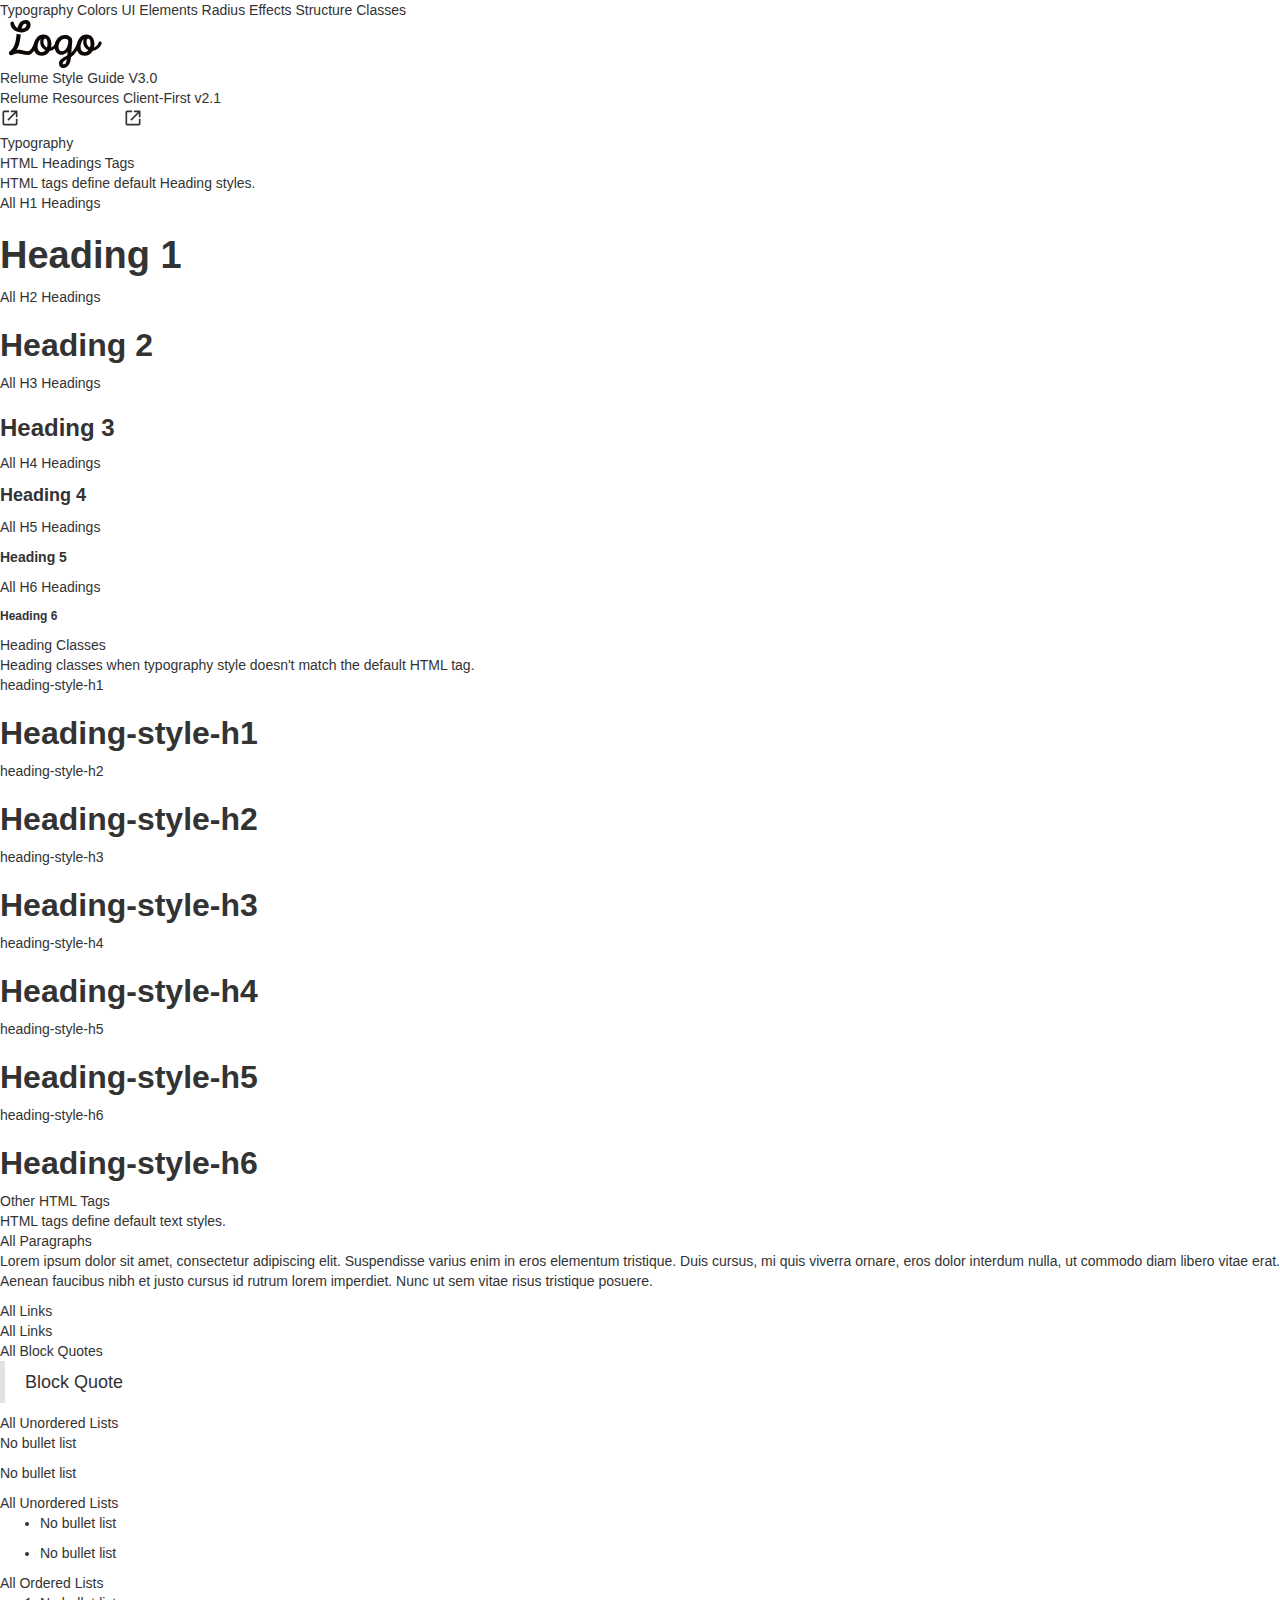
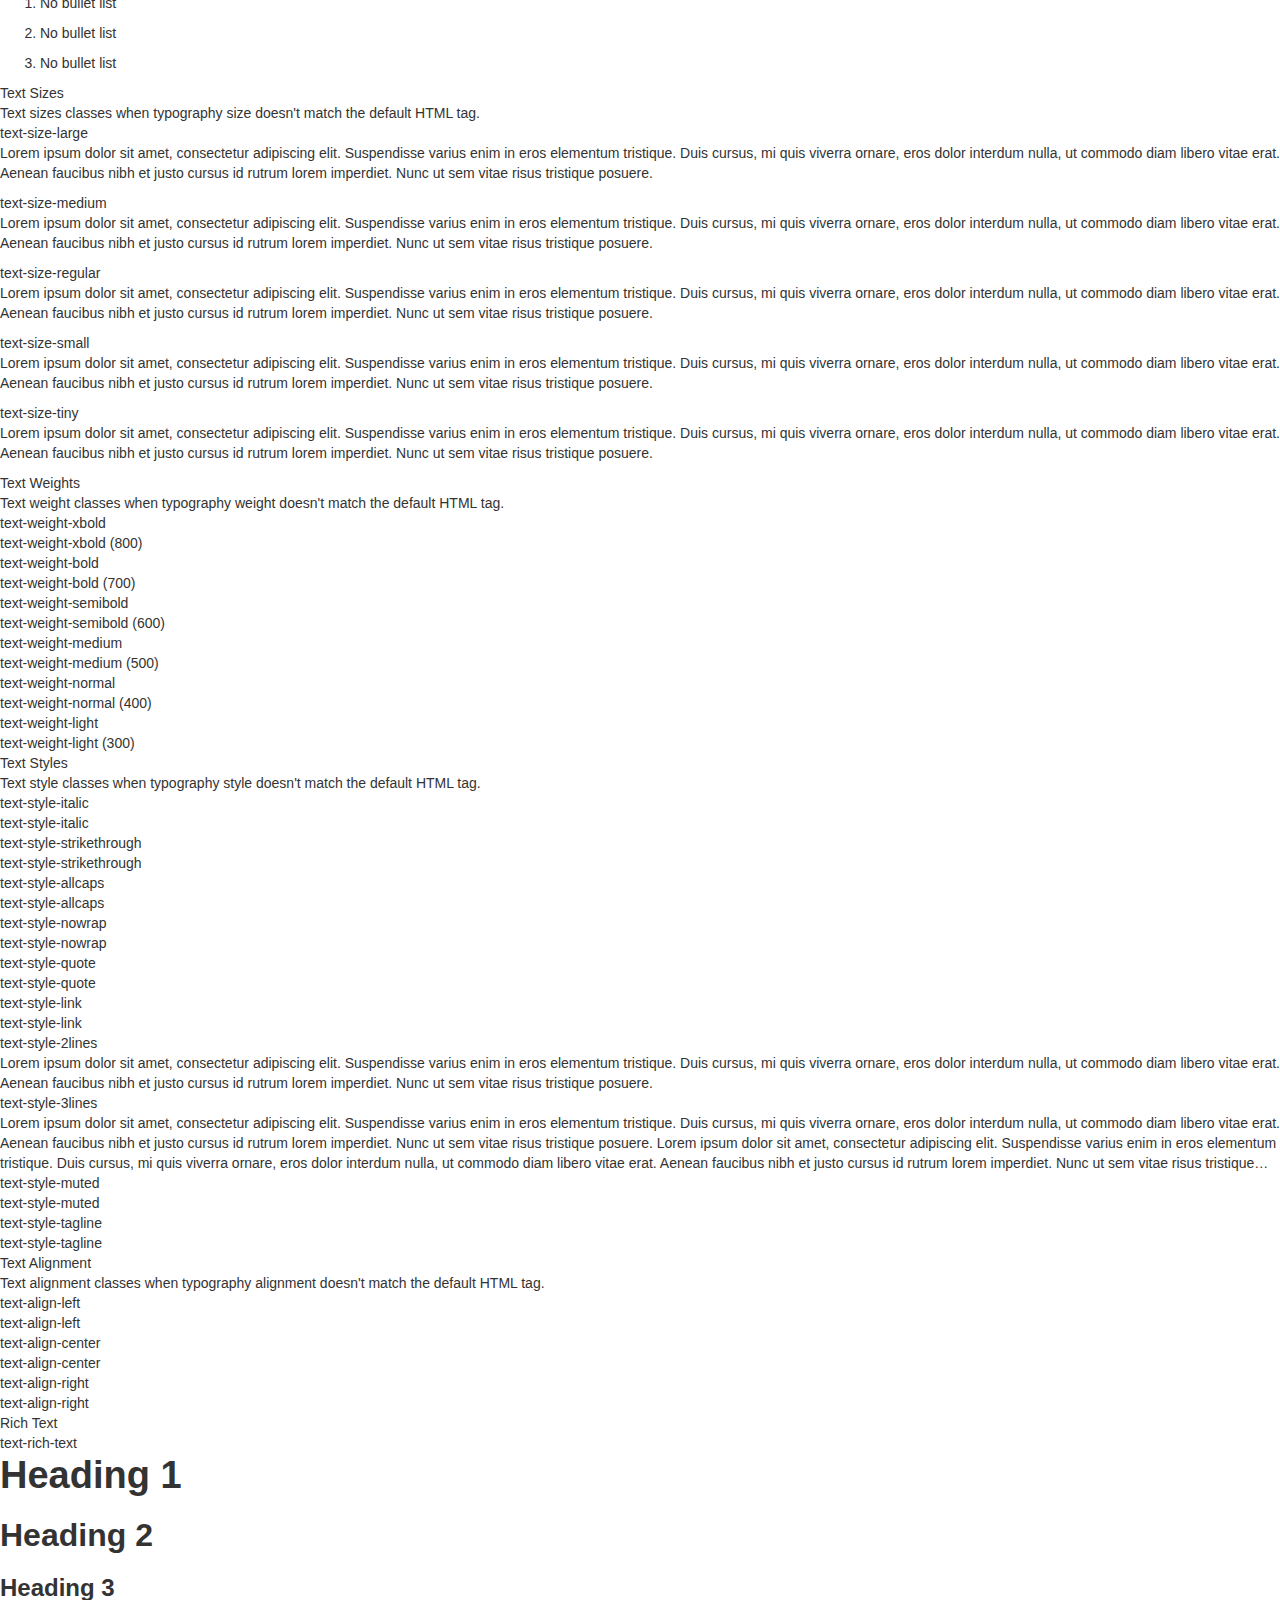
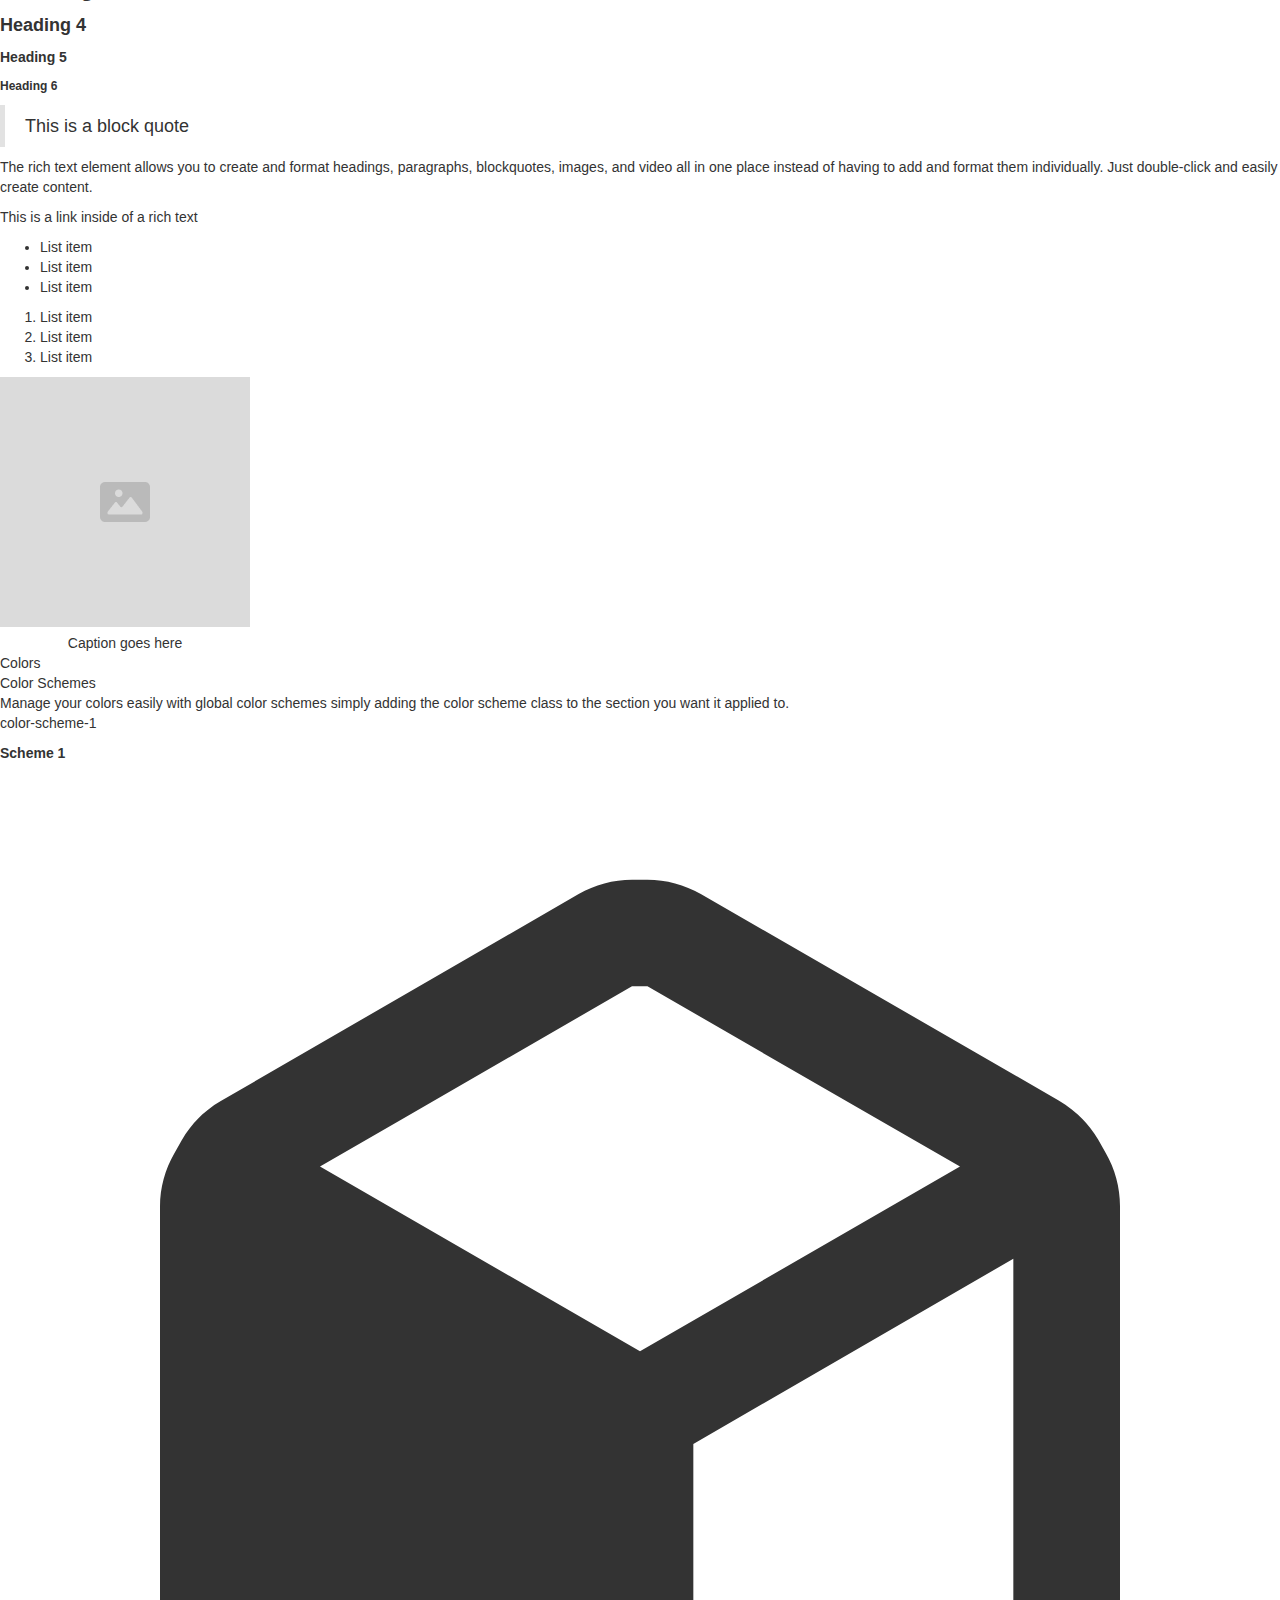
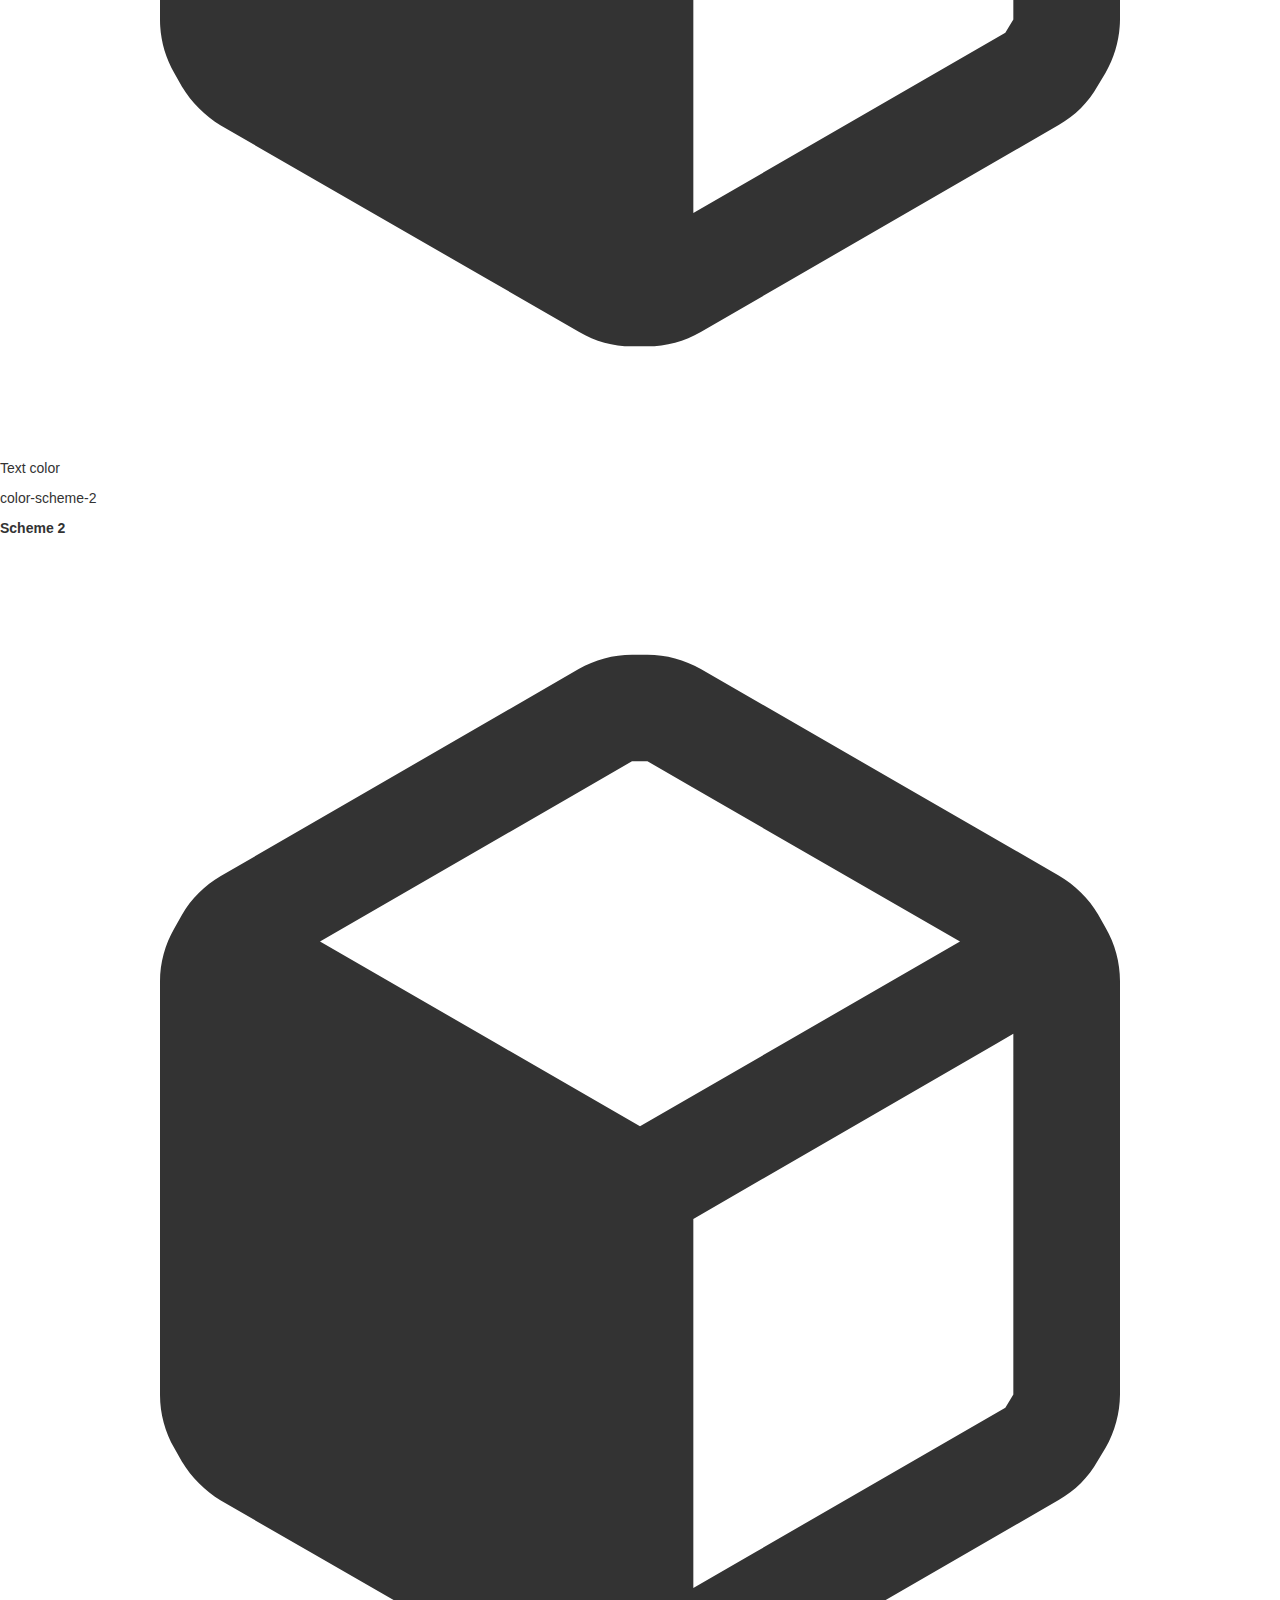
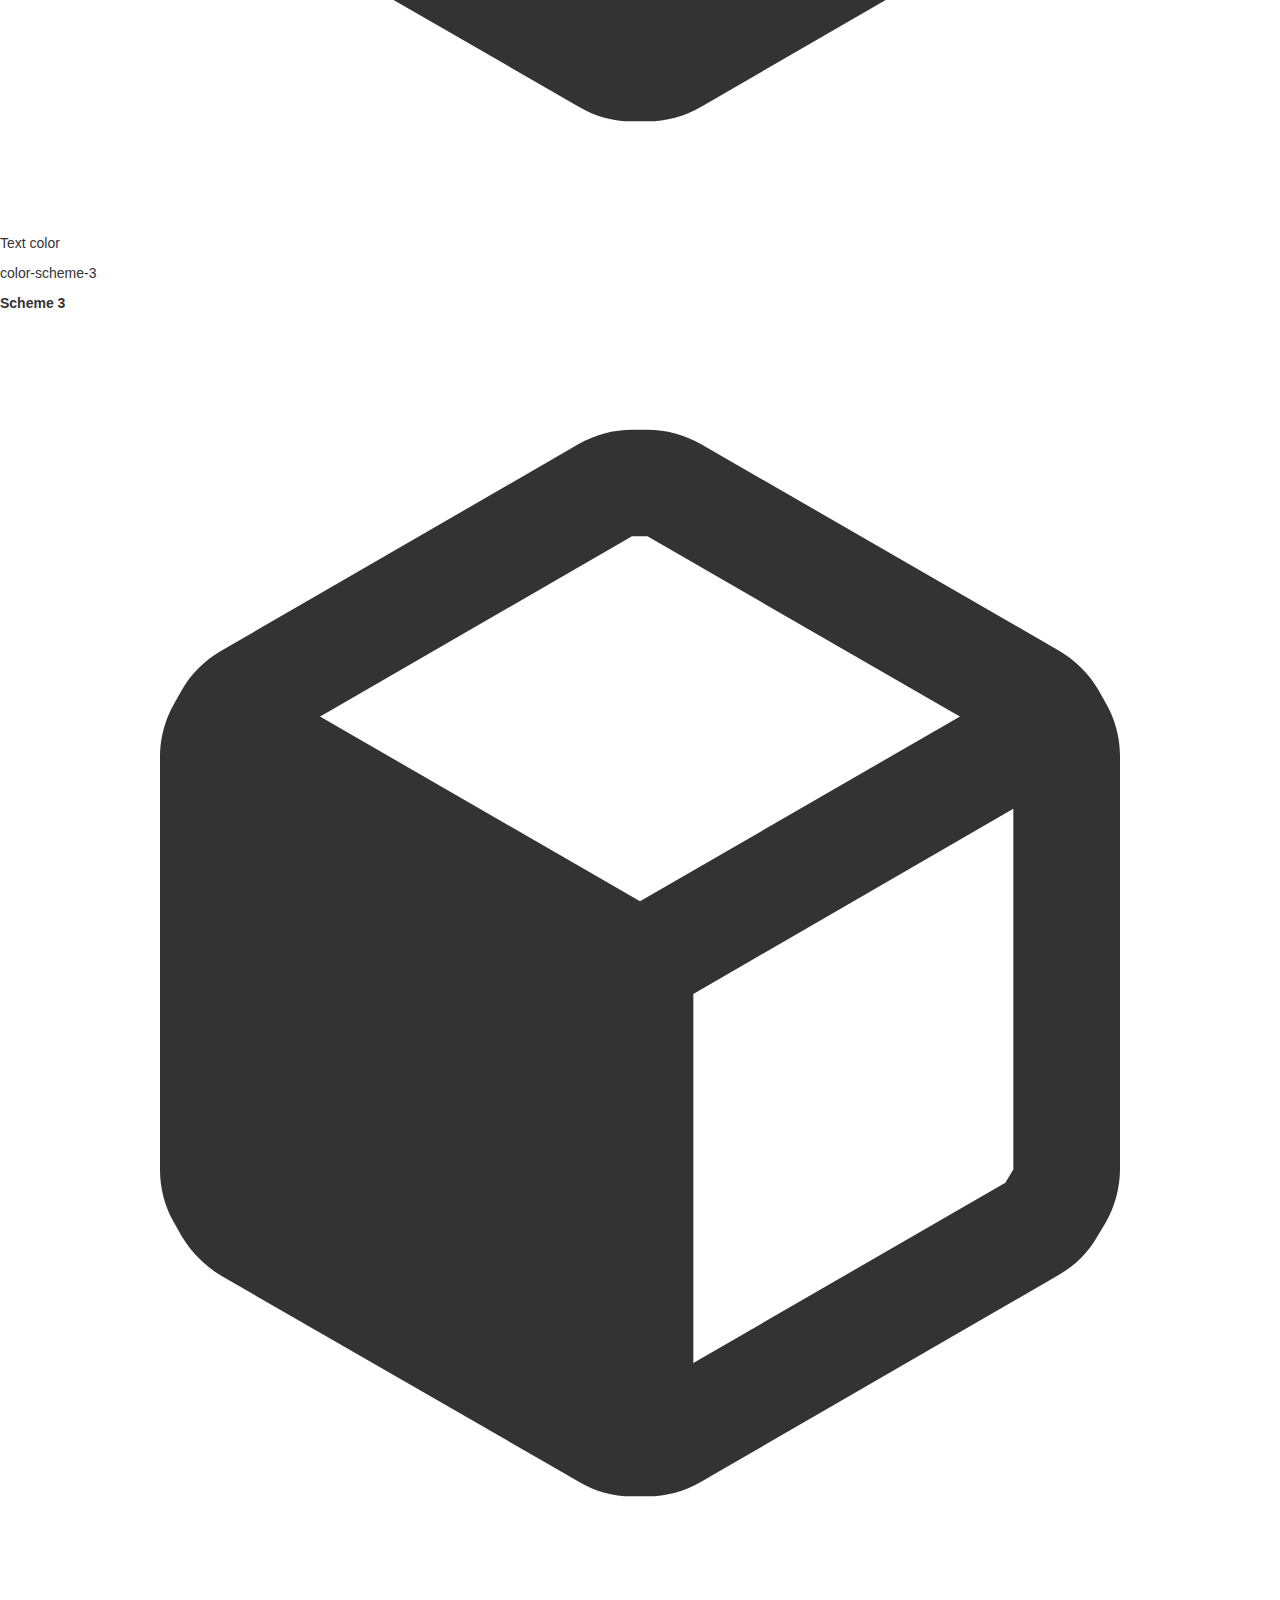
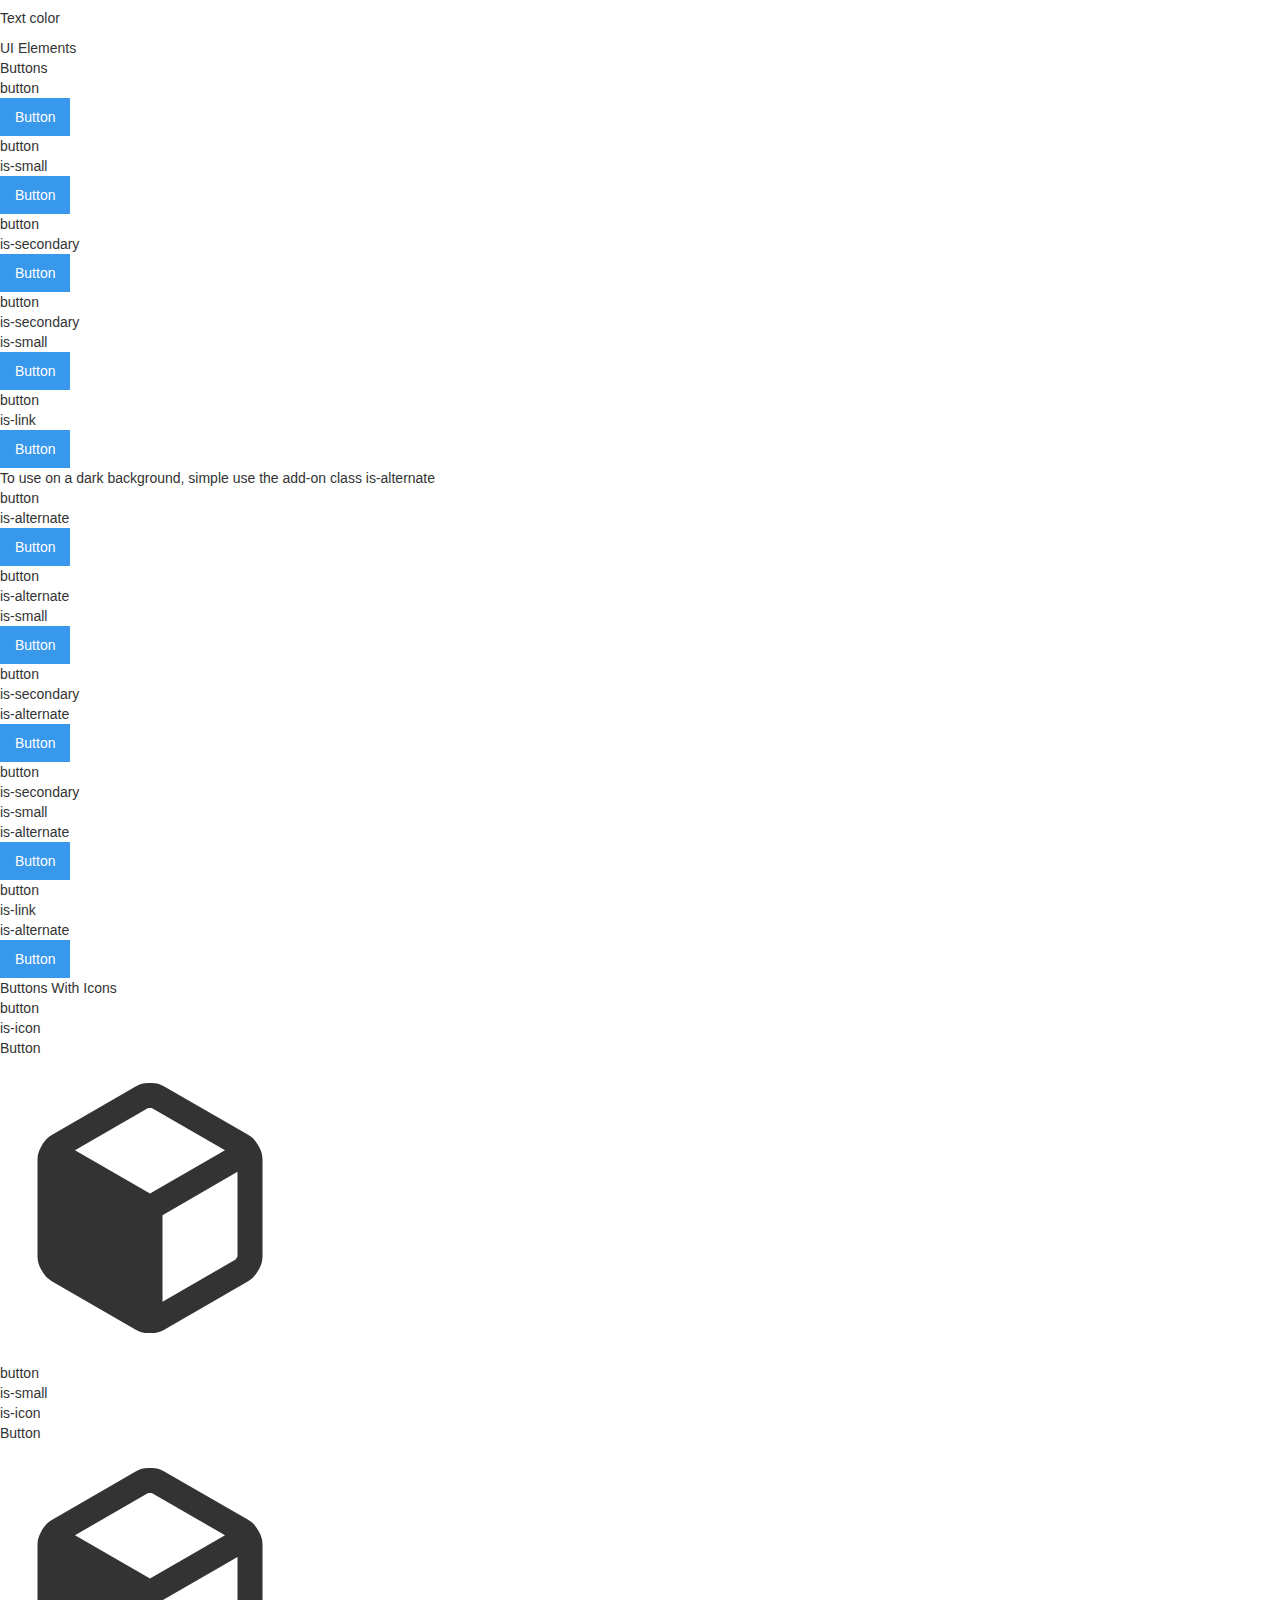
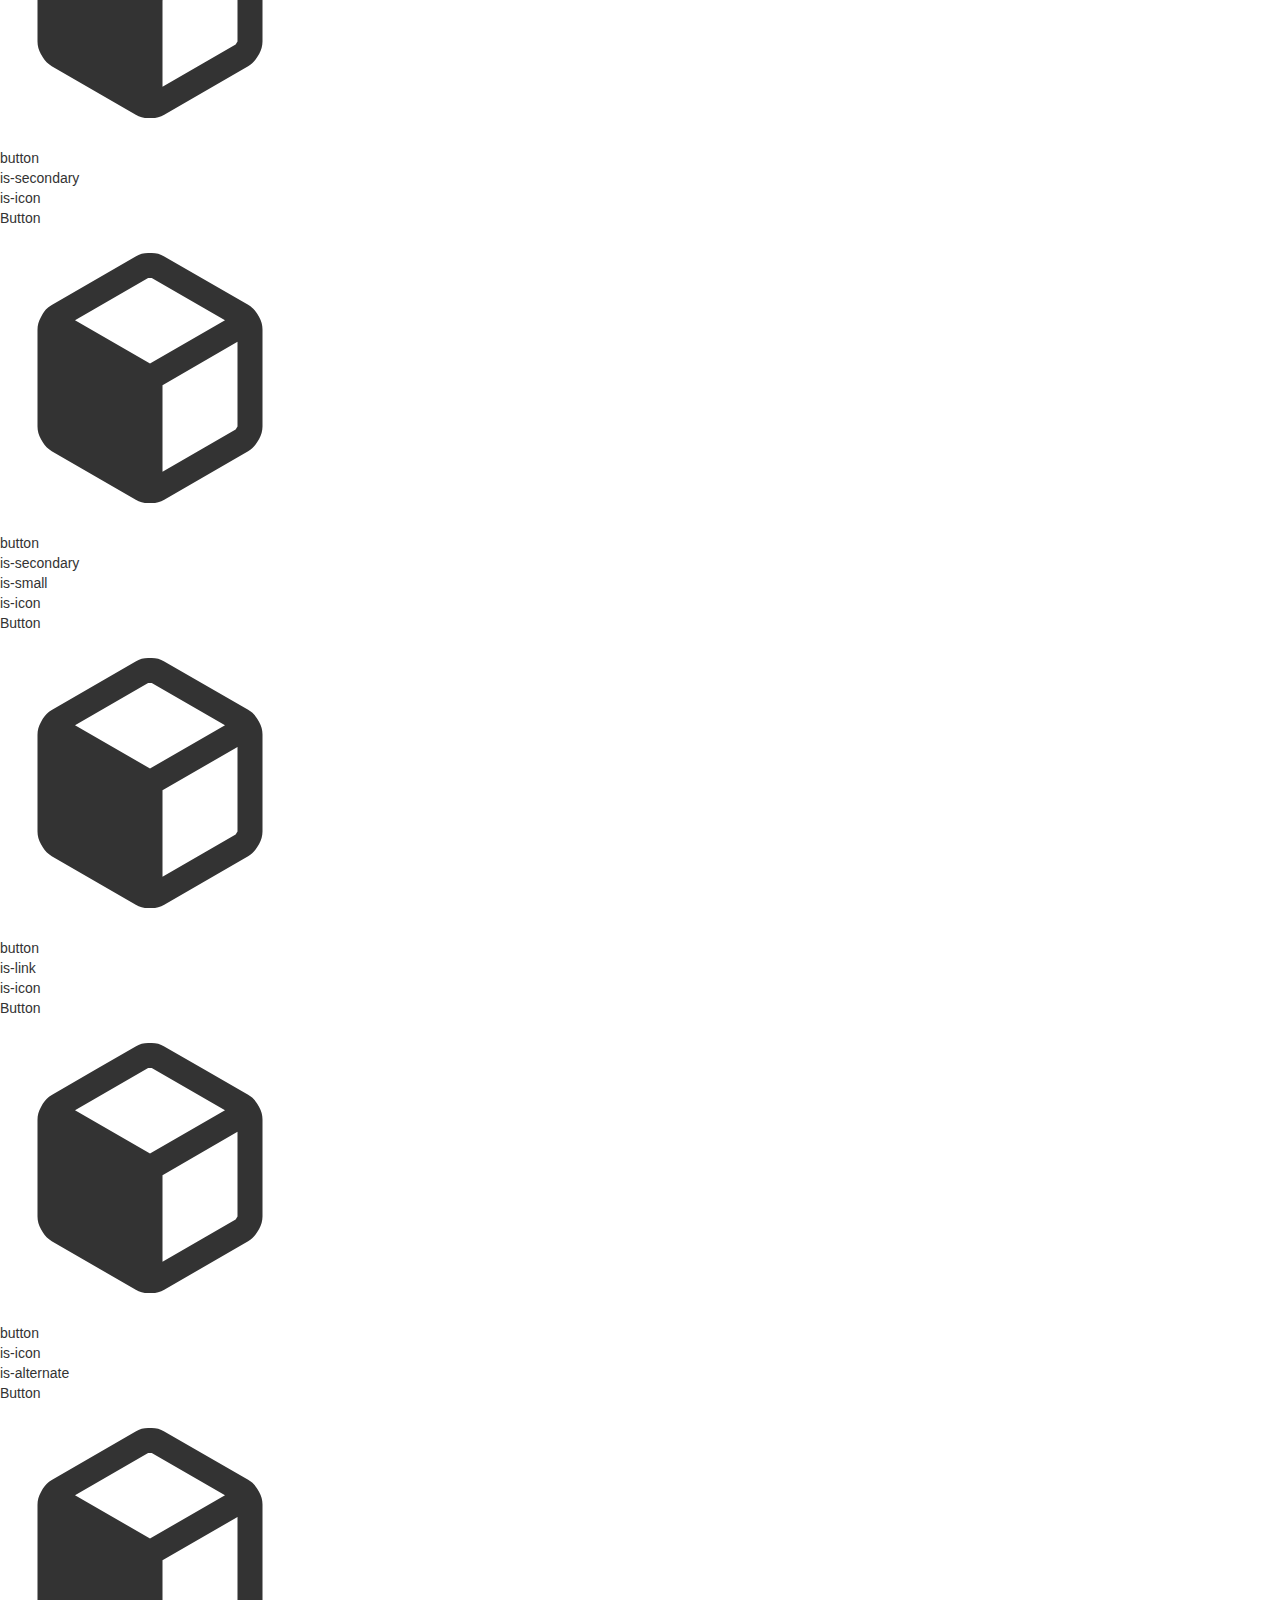
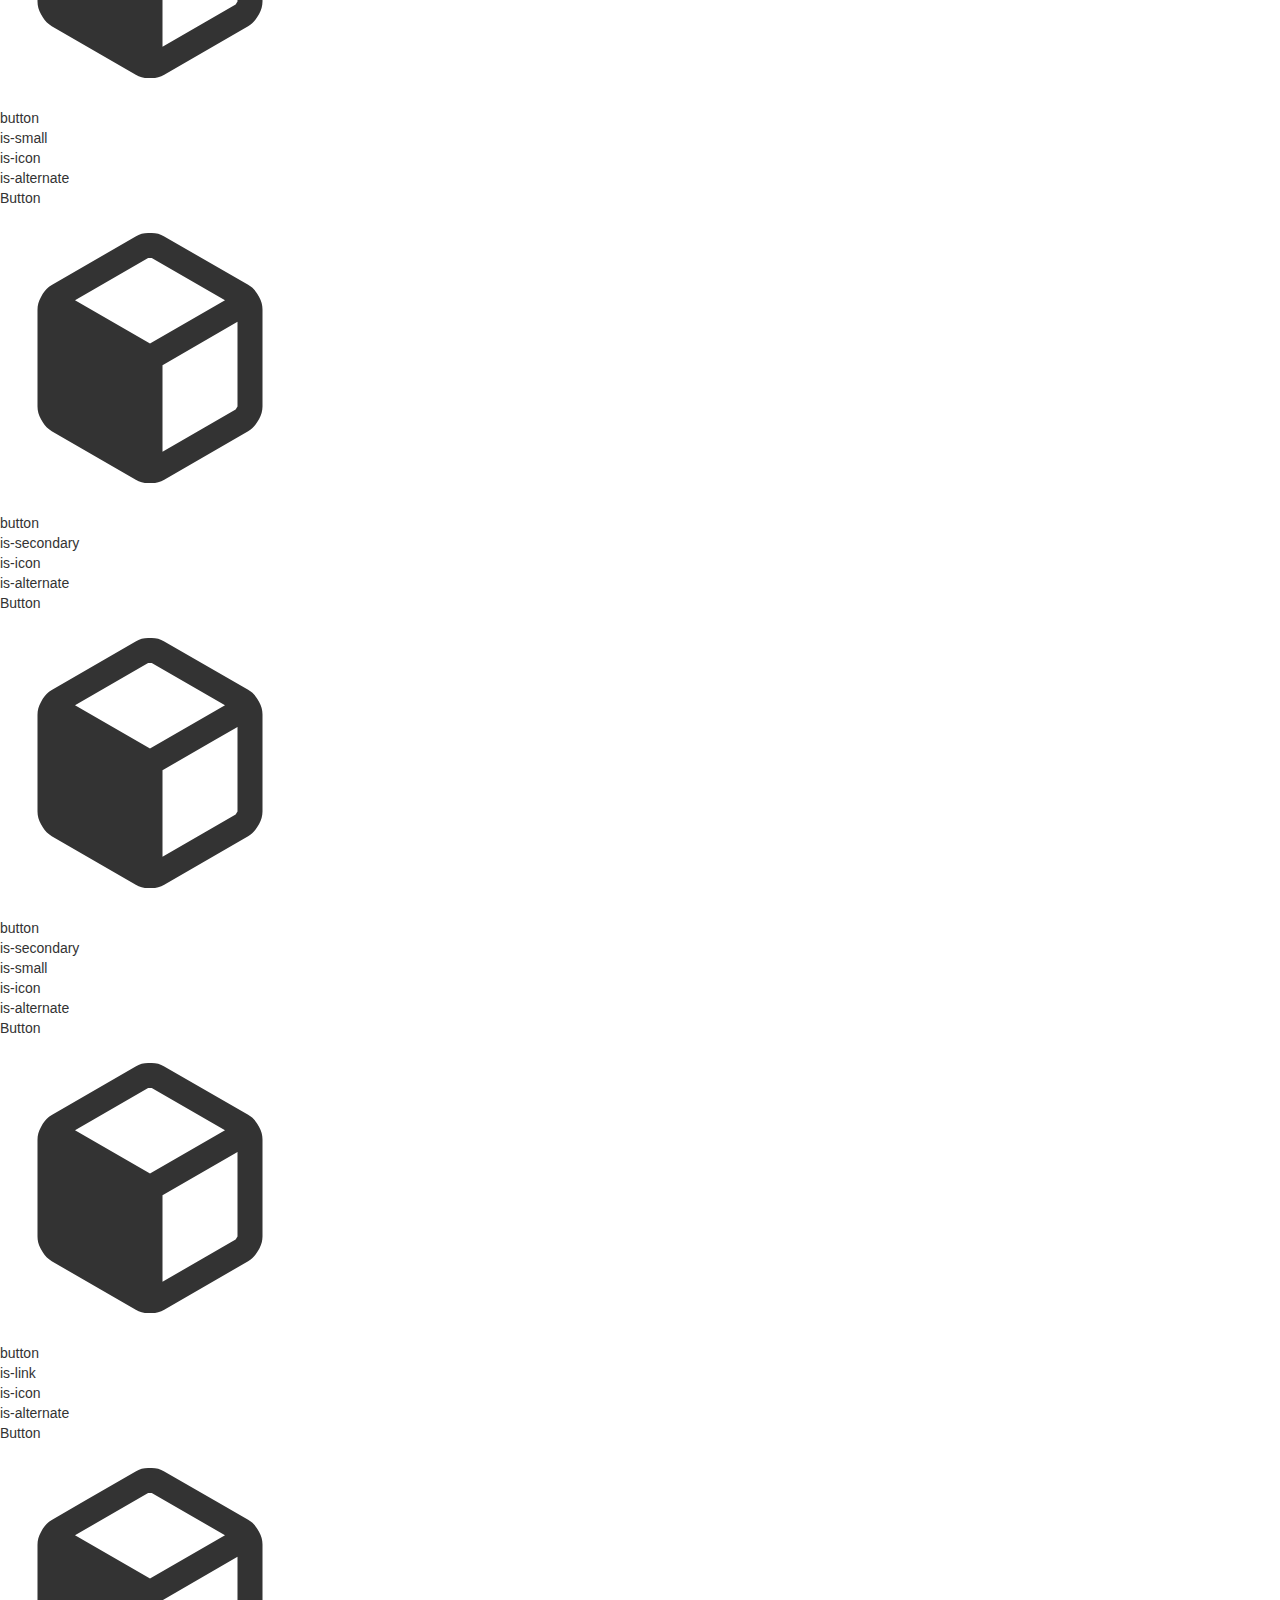
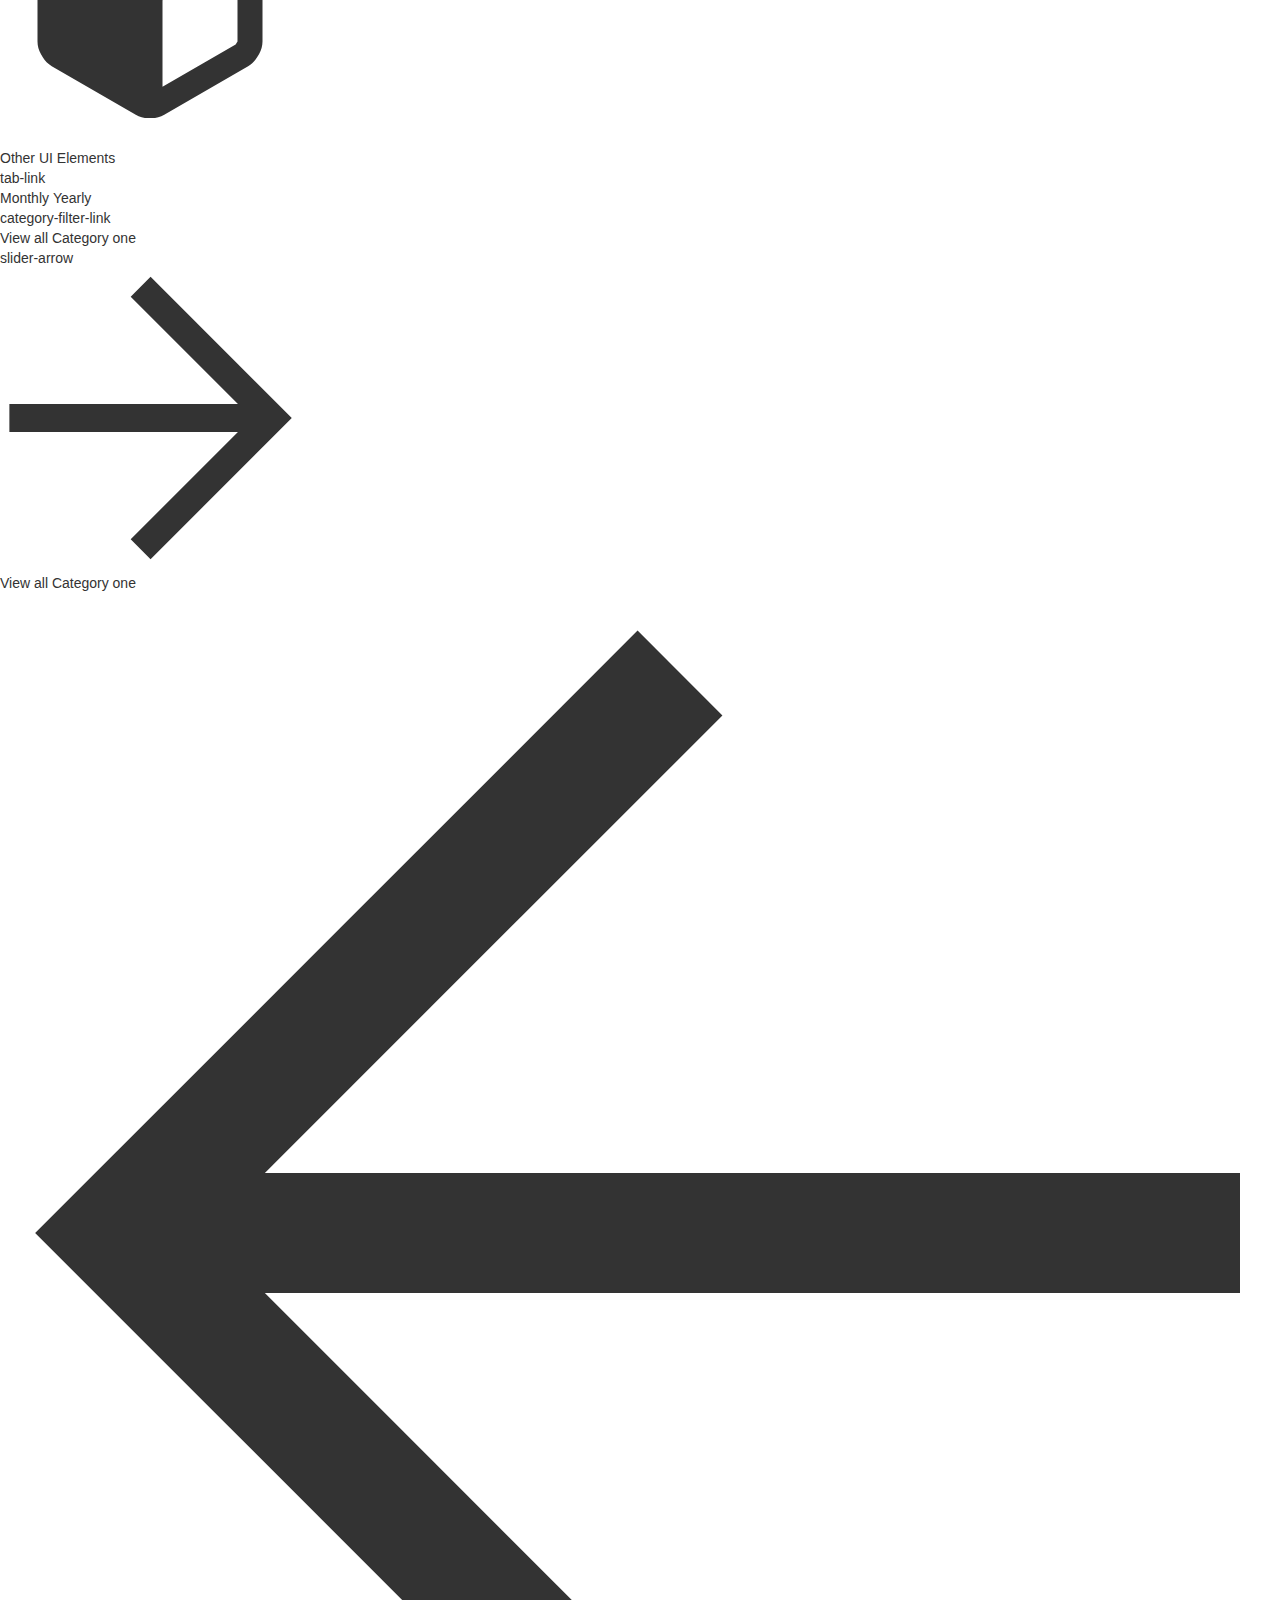
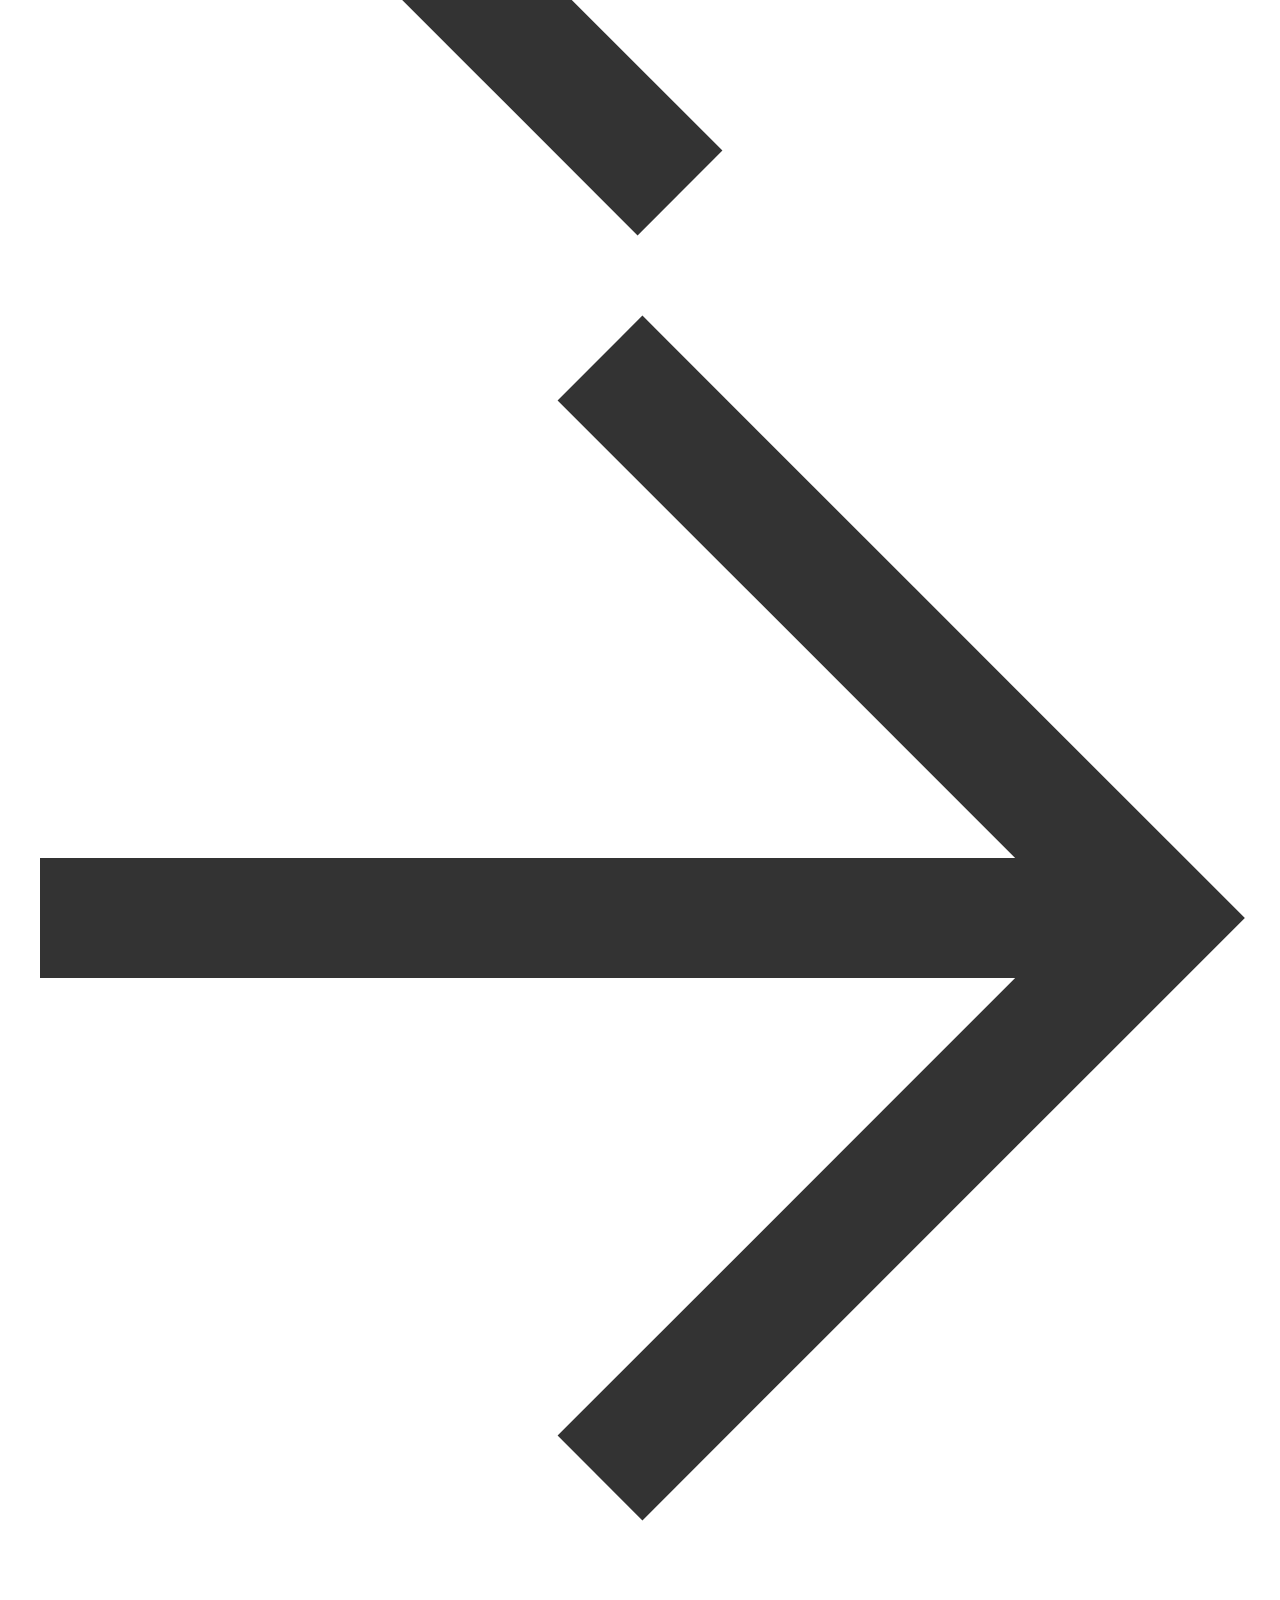
<file: style-guide-bfbb8323-5016-4af9-8688-eedfc98a52f8.html>
<!DOCTYPE html><!--  This site was created in Webflow. https://webflow.com  --><!--  Last Published: Thu Jun 05 2025 17:35:29 GMT+0000 (Coordinated Universal Time)  -->
<html data-wf-page="6835fb3c3a68bbcdc1f6357b" data-wf-site="6835fb3c3a68bbcdc1f634fe">
<head>
  <meta charset="utf-8">
  <title>Style Guide</title>
  <meta content="Relume Style Guide v3.0" name="description">
  <meta content="Style Guide" property="og:title">
  <meta content="Relume Style Guide v3.0" property="og:description">
  <meta content="Style Guide" property="twitter:title">
  <meta content="Relume Style Guide v3.0" property="twitter:description">
  <meta property="og:type" content="website">
  <meta content="summary_large_image" name="twitter:card">
  <meta content="width=device-width, initial-scale=1" name="viewport">
  <meta content="Webflow" name="generator">
  <link href="css/normalize.css" rel="stylesheet" type="text/css">
  <link href="css/webflow.css" rel="stylesheet" type="text/css">
  <link href="css/3rd-eye-36f729.webflow.css" rel="stylesheet" type="text/css">
  <script type="text/javascript">!function(o,c){var n=c.documentElement,t=" w-mod-";n.className+=t+"js",("ontouchstart"in o||o.DocumentTouch&&c instanceof DocumentTouch)&&(n.className+=t+"touch")}(window,document);</script>
  <link href="images/favicon.png" rel="shortcut icon" type="image/x-icon">
  <link href="images/webclip.png" rel="apple-touch-icon"><!--  Keep this css code to improve the font quality -->
  <style>
  * {
  -webkit-font-smoothing: antialiased;
  -moz-osx-font-smoothing: grayscale;
  -o-font-smoothing: antialiased;
}
</style>
</head>
<body>
  <div class="page-wrapper">
    <div class="global-styles">
      <div class="style-overrides w-embed">
        <style>
/* Ensure all elements inherit the color from its parent */
a,
.w-input,
.w-select,
.w-tab-link,
.w-nav-link,
.w-nav-brand,
.w-dropdown-btn,
.w-dropdown-toggle,
.w-slider-arrow-left,
.w-slider-arrow-right,
.w-dropdown-link {
  color: inherit;
  text-decoration: inherit;
  font-size: inherit;
}
/* Focus state style for keyboard navigation for the focusable elements */
*[tabindex]:focus-visible,
  input[type="file"]:focus-visible {
   outline: 0.125rem solid #4d65ff;
   outline-offset: 0.125rem;
}
/* Get rid of top margin on first element in any rich text element */
.w-richtext > :not(div):first-child, .w-richtext > div:first-child > :first-child {
  margin-top: 0 !important;
}
/* Get rid of bottom margin on last element in any rich text element */
.w-richtext>:last-child, .w-richtext ol li:last-child, .w-richtext ul li:last-child {
	margin-bottom: 0 !important;
}
/* Prevent all click and hover interaction with an element */
.pointer-events-off {
	pointer-events: none;
}
/* Enables all click and hover interaction with an element */
.pointer-events-on {
  pointer-events: auto;
}
/* Create a class of .div-square which maintains a 1:1 dimension of a div */
.div-square::after {
	content: "";
	display: block;
	padding-bottom: 100%;
}
/* Make sure containers never lose their center alignment */
.container-medium,.container-small, .container-large {
	margin-right: auto !important;
  margin-left: auto !important;
}
/* Apply "..." after 3 lines of text */
.text-style-3lines {
	display: -webkit-box;
	overflow: hidden;
	-webkit-line-clamp: 3;
	-webkit-box-orient: vertical;
}
/* Apply "..." after 2 lines of text */
.text-style-2lines {
	display: -webkit-box;
	overflow: hidden;
	-webkit-line-clamp: 2;
	-webkit-box-orient: vertical;
}
/* Adds inline flex display */
.display-inlineflex {
  display: inline-flex;
}
/* These classes are never overwritten */
.hide {
  display: none !important;
}
/* Remove default Webflow chevron from form select */
select{
  -webkit-appearance:none;
}
@media screen and (max-width: 991px) {
    .hide, .hide-tablet {
        display: none !important;
    }
}
  @media screen and (max-width: 767px) {
    .hide-mobile-landscape{
      display: none !important;
    }
}
  @media screen and (max-width: 479px) {
    .hide-mobile{
      display: none !important;
    }
}
.margin-0 {
  margin: 0rem !important;
}
.padding-0 {
  padding: 0rem !important;
}
.spacing-clean {
padding: 0rem !important;
margin: 0rem !important;
}
.margin-top {
  margin-right: 0rem !important;
  margin-bottom: 0rem !important;
  margin-left: 0rem !important;
}
.padding-top {
  padding-right: 0rem !important;
  padding-bottom: 0rem !important;
  padding-left: 0rem !important;
}
.margin-right {
  margin-top: 0rem !important;
  margin-bottom: 0rem !important;
  margin-left: 0rem !important;
}
.padding-right {
  padding-top: 0rem !important;
  padding-bottom: 0rem !important;
  padding-left: 0rem !important;
}
.margin-bottom {
  margin-top: 0rem !important;
  margin-right: 0rem !important;
  margin-left: 0rem !important;
}
.padding-bottom {
  padding-top: 0rem !important;
  padding-right: 0rem !important;
  padding-left: 0rem !important;
}
.margin-left {
  margin-top: 0rem !important;
  margin-right: 0rem !important;
  margin-bottom: 0rem !important;
}
.padding-left {
  padding-top: 0rem !important;
  padding-right: 0rem !important;
  padding-bottom: 0rem !important;
}
.margin-horizontal {
  margin-top: 0rem !important;
  margin-bottom: 0rem !important;
}
.padding-horizontal {
  padding-top: 0rem !important;
  padding-bottom: 0rem !important;
}
.margin-vertical {
  margin-right: 0rem !important;
  margin-left: 0rem !important;
}
.padding-vertical {
  padding-right: 0rem !important;
  padding-left: 0rem !important;
}
/* Apply "..." at 100% width */
.truncate-width { 
		width: 100%; 
    white-space: nowrap; 
    overflow: hidden; 
    text-overflow: ellipsis; 
}
/* Removes native scrollbar */
.no-scrollbar {
    -ms-overflow-style: none;
    overflow: -moz-scrollbars-none; 
}
.no-scrollbar::-webkit-scrollbar {
    display: none;
}
</style>
      </div>
      <div class="fonts w-embed">
        <style>@import url('https://fonts.googleapis.com/css?family=DM%20Serif%20Display:400')</style>
        <style>@import url('https://fonts.googleapis.com/css?family=Quicksand:400,500')</style>
      </div>
      <div class="color-schemes w-embed">
        <style>
.color-scheme-1 {}
  .color-scheme-2 {
    --color-scheme-1--text: var(--color-scheme-2--text);
    --color-scheme-1--background: var(--color-scheme-2--background);
    --color-scheme-1--foreground: var(--color-scheme-2--foreground);
    --color-scheme-1--border: var(--color-scheme-2--border);
    --color-scheme-1--accent: var(--color-scheme-2--accent);
  }
  .color-scheme-3 {
    --color-scheme-1--text: var(--color-scheme-3--text);
    --color-scheme-1--background: var(--color-scheme-3--background);
    --color-scheme-1--foreground: var(--color-scheme-3--foreground);
    --color-scheme-1--border: var(--color-scheme-3--border);
    --color-scheme-1--accent: var(--color-scheme-3--accent);
  }
.w-slider-dot {
  background-color: var(--color-scheme-1--text);
  opacity: 0.20;
}
.w-slider-dot.w-active {
  background-color: var(--color-scheme-1--text);
  opacity: 1;
}
/* Override .w-slider-nav-invert styles */
.w-slider-nav-invert .w-slider-dot {
  background-color: var(--color-scheme-1--text) !important;
  opacity: 0.20 !important;
}
.w-slider-nav-invert .w-slider-dot.w-active {
  background-color: var(--color-scheme-1--text) !important;
  opacity: 1 !important;
}
</style>
      </div>
    </div>
    <div class="main-wrapper">
      <div class="padding-global">
        <div class="container-large">
          <div class="rl-styleguide_nav">
            <a href="#typography" class="rl-styleguide_nav-link w-inline-block">
              <div>Typography</div>
            </a>
            <a href="#colors" class="rl-styleguide_nav-link w-inline-block">
              <div>Colors</div>
            </a>
            <a href="#UI-elements" class="rl-styleguide_nav-link w-inline-block">
              <div>UI Elements</div>
            </a>
            <a href="#radius" class="rl-styleguide_nav-link w-inline-block">
              <div>Radius</div>
            </a>
            <a href="#effects" class="rl-styleguide_nav-link w-inline-block">
              <div>Effects</div>
            </a>
            <a href="#structure-classes" class="rl-styleguide_nav-link w-inline-block">
              <div>Structure Classes</div>
            </a>
          </div>
          <div class="rl-styleguide_elements">
            <div class="rl-styleguide_header">
              <div id="w-node-_336be75c-ab2b-838b-5642-972b6cc86205-c1f6357b" class="rl-styleguide_heading-wrapper"><img src="images/Logo.svg" loading="lazy" id="w-node-_336be75c-ab2b-838b-5642-972b6cc86207-c1f6357b" alt="">
                <div class="margin-top margin-small">
                  <div>Relume Style Guide V3.0</div>
                </div>
              </div>
              <div class="button-group">
                <a href="https://www.finsweet.com/client-first/docs/intro" target="_blank" class="button is-secondary is-small is-icon w-inline-block">
                  <div>Relume Resources</div>
                  <div class="icon-embed-xsmall w-embed"><svg width="20" height="20" viewbox="0 0 20 20" fill="none" xmlns="http://www.w3.org/2000/svg">
                      <path fill-rule="evenodd" clip-rule="evenodd" d="M17.5 15.8333V11.25C17.5 11.0199 17.3135 10.8333 17.0833 10.8333H16.25C16.0199 10.8333 15.8333 11.0199 15.8333 11.25V15.8333H4.16667V4.16667H8.75C8.98012 4.16667 9.16667 3.98012 9.16667 3.75V2.91667C9.16667 2.68655 8.98012 2.5 8.75 2.5H4.16667C3.24619 2.5 2.5 3.24619 2.5 4.16667V15.8333C2.5 16.7538 3.24619 17.5 4.16667 17.5H15.8333C16.7538 17.5 17.5 16.7538 17.5 15.8333ZM17.0917 2.69167L17.3167 2.91667V2.90833C17.4299 3.02132 17.4955 3.17342 17.5 3.33333V8.75C17.5 8.98012 17.3135 9.16667 17.0833 9.16667H16.25C16.0199 9.16667 15.8333 8.98012 15.8333 8.75V5.35L8.8 12.375C8.72176 12.4539 8.61527 12.4982 8.50417 12.4982C8.39307 12.4982 8.28657 12.4539 8.20833 12.375L7.625 11.7917C7.54612 11.7134 7.50175 11.6069 7.50175 11.4958C7.50175 11.3847 7.54612 11.2782 7.625 11.2L14.6583 4.16667H11.25C11.0199 4.16667 10.8333 3.98012 10.8333 3.75V2.91667C10.8333 2.68655 11.0199 2.5 11.25 2.5H16.6667C16.8278 2.50668 16.98 2.57535 17.0917 2.69167Z" fill="currentColor"></path>
                    </svg></div>
                </a>
                <a href="https://www.finsweet.com/client-first/docs/intro" target="_blank" class="button is-secondary is-small is-icon w-inline-block">
                  <div>Client-First v2.1</div>
                  <div class="icon-embed-xsmall w-embed"><svg width="20" height="20" viewbox="0 0 20 20" fill="none" xmlns="http://www.w3.org/2000/svg">
                      <path fill-rule="evenodd" clip-rule="evenodd" d="M17.5 15.8333V11.25C17.5 11.0199 17.3135 10.8333 17.0833 10.8333H16.25C16.0199 10.8333 15.8333 11.0199 15.8333 11.25V15.8333H4.16667V4.16667H8.75C8.98012 4.16667 9.16667 3.98012 9.16667 3.75V2.91667C9.16667 2.68655 8.98012 2.5 8.75 2.5H4.16667C3.24619 2.5 2.5 3.24619 2.5 4.16667V15.8333C2.5 16.7538 3.24619 17.5 4.16667 17.5H15.8333C16.7538 17.5 17.5 16.7538 17.5 15.8333ZM17.0917 2.69167L17.3167 2.91667V2.90833C17.4299 3.02132 17.4955 3.17342 17.5 3.33333V8.75C17.5 8.98012 17.3135 9.16667 17.0833 9.16667H16.25C16.0199 9.16667 15.8333 8.98012 15.8333 8.75V5.35L8.8 12.375C8.72176 12.4539 8.61527 12.4982 8.50417 12.4982C8.39307 12.4982 8.28657 12.4539 8.20833 12.375L7.625 11.7917C7.54612 11.7134 7.50175 11.6069 7.50175 11.4958C7.50175 11.3847 7.54612 11.2782 7.625 11.2L14.6583 4.16667H11.25C11.0199 4.16667 10.8333 3.98012 10.8333 3.75V2.91667C10.8333 2.68655 11.0199 2.5 11.25 2.5H16.6667C16.8278 2.50668 16.98 2.57535 17.0917 2.69167Z" fill="currentColor"></path>
                    </svg></div>
                </a>
              </div>
            </div>
            <div id="typography" class="rl-styleguide_typography">
              <div class="rl-styleguide_heading">Typography</div>
              <div class="w-layout-grid rl-styleguide_list">
                <div class="rl-styleguide_subheading">HTML Headings Tags<br><span class="rl-styleguide_subheading-small">HTML tags define default Heading styles.</span><br></div>
                <div id="w-node-_336be75c-ab2b-838b-5642-972b6cc8621b-c1f6357b" class="w-layout-grid rl-styleguide_item-row">
                  <div id="w-node-_336be75c-ab2b-838b-5642-972b6cc8621c-c1f6357b" class="rl-styleguide_label is-html-tag">All H1 Headings</div>
                  <h1>Heading 1</h1>
                </div>
                <div id="w-node-_336be75c-ab2b-838b-5642-972b6cc86220-c1f6357b" class="w-layout-grid rl-styleguide_item-row">
                  <div id="w-node-_336be75c-ab2b-838b-5642-972b6cc86221-c1f6357b" class="rl-styleguide_label is-html-tag">All H2 Headings</div>
                  <h2>Heading 2</h2>
                </div>
                <div id="w-node-_336be75c-ab2b-838b-5642-972b6cc86225-c1f6357b" class="w-layout-grid rl-styleguide_item-row">
                  <div id="w-node-_336be75c-ab2b-838b-5642-972b6cc86226-c1f6357b" class="rl-styleguide_label is-html-tag">All H3 Headings</div>
                  <h3>Heading 3</h3>
                </div>
                <div id="w-node-_336be75c-ab2b-838b-5642-972b6cc8622a-c1f6357b" class="w-layout-grid rl-styleguide_item-row">
                  <div id="w-node-_336be75c-ab2b-838b-5642-972b6cc8622b-c1f6357b" class="rl-styleguide_label is-html-tag">All H4 Headings</div>
                  <h4>Heading 4</h4>
                </div>
                <div id="w-node-_336be75c-ab2b-838b-5642-972b6cc8622f-c1f6357b" class="w-layout-grid rl-styleguide_item-row">
                  <div id="w-node-_336be75c-ab2b-838b-5642-972b6cc86230-c1f6357b" class="rl-styleguide_label is-html-tag">All H5 Headings</div>
                  <h5>Heading 5</h5>
                </div>
                <div id="w-node-_336be75c-ab2b-838b-5642-972b6cc86234-c1f6357b" class="w-layout-grid rl-styleguide_item-row">
                  <div id="w-node-_336be75c-ab2b-838b-5642-972b6cc86235-c1f6357b" class="rl-styleguide_label is-html-tag">All H6 Headings</div>
                  <h6>Heading 6</h6>
                </div>
              </div>
              <div class="w-layout-grid rl-styleguide_list">
                <div class="rl-styleguide_subheading">Heading Classes<br><span class="rl-styleguide_subheading-small">Heading classes when typography style doesn&#x27;t match the default HTML tag.</span></div>
                <div id="w-node-_336be75c-ab2b-838b-5642-972b6cc8623f-c1f6357b" class="w-layout-grid rl-styleguide_item-row">
                  <div id="w-node-_336be75c-ab2b-838b-5642-972b6cc86240-c1f6357b" class="rl-styleguide_label">heading-style-h1</div>
                  <h2 class="heading-style-h1">Heading-style-h1</h2>
                </div>
                <div id="w-node-_336be75c-ab2b-838b-5642-972b6cc86244-c1f6357b" class="w-layout-grid rl-styleguide_item-row">
                  <div id="w-node-_336be75c-ab2b-838b-5642-972b6cc86245-c1f6357b" class="rl-styleguide_label">heading-style-h2</div>
                  <h2 class="heading-style-h2">Heading-style-h2</h2>
                </div>
                <div id="w-node-_336be75c-ab2b-838b-5642-972b6cc86249-c1f6357b" class="w-layout-grid rl-styleguide_item-row">
                  <div id="w-node-_336be75c-ab2b-838b-5642-972b6cc8624a-c1f6357b" class="rl-styleguide_label">heading-style-h3</div>
                  <h2 class="heading-style-h3">Heading-style-h3</h2>
                </div>
                <div id="w-node-_336be75c-ab2b-838b-5642-972b6cc8624e-c1f6357b" class="w-layout-grid rl-styleguide_item-row">
                  <div id="w-node-_336be75c-ab2b-838b-5642-972b6cc8624f-c1f6357b" class="rl-styleguide_label">heading-style-h4</div>
                  <h2 class="heading-style-h4">Heading-style-h4</h2>
                </div>
                <div id="w-node-_336be75c-ab2b-838b-5642-972b6cc86253-c1f6357b" class="w-layout-grid rl-styleguide_item-row">
                  <div id="w-node-_336be75c-ab2b-838b-5642-972b6cc86254-c1f6357b" class="rl-styleguide_label">heading-style-h5</div>
                  <h2 class="heading-style-h5">Heading-style-h5</h2>
                </div>
                <div id="w-node-_336be75c-ab2b-838b-5642-972b6cc86258-c1f6357b" class="w-layout-grid rl-styleguide_item-row">
                  <div id="w-node-_336be75c-ab2b-838b-5642-972b6cc86259-c1f6357b" class="rl-styleguide_label">heading-style-h6</div>
                  <h2 class="heading-style-h6">Heading-style-h6</h2>
                </div>
              </div>
              <div class="w-layout-grid rl-styleguide_list">
                <div class="rl-styleguide_subheading">Other HTML Tags<br><span class="rl-styleguide_subheading-small">HTML tags define default text styles.</span></div>
                <div id="w-node-_336be75c-ab2b-838b-5642-972b6cc86263-c1f6357b" class="w-layout-grid rl-styleguide_item-row">
                  <div id="w-node-_336be75c-ab2b-838b-5642-972b6cc86264-c1f6357b" class="rl-styleguide_label is-html-tag">All Paragraphs</div>
                  <p>Lorem ipsum dolor sit amet, consectetur adipiscing elit. Suspendisse varius enim in eros elementum tristique. Duis cursus, mi quis viverra ornare, eros dolor interdum nulla, ut commodo diam libero vitae erat. Aenean faucibus nibh et justo cursus id rutrum lorem imperdiet. Nunc ut sem vitae risus tristique posuere.</p>
                </div>
                <div id="w-node-_336be75c-ab2b-838b-5642-972b6cc86268-c1f6357b" class="w-layout-grid rl-styleguide_item-row">
                  <div id="w-node-_336be75c-ab2b-838b-5642-972b6cc86269-c1f6357b" class="rl-styleguide_label is-html-tag">All Links</div>
                  <a href="#">All Links</a>
                </div>
                <div id="w-node-_336be75c-ab2b-838b-5642-972b6cc8626d-c1f6357b" class="w-layout-grid rl-styleguide_item-row">
                  <div id="w-node-_336be75c-ab2b-838b-5642-972b6cc8626e-c1f6357b" class="rl-styleguide_label is-html-tag">All Block Quotes</div>
                  <blockquote>Block Quote</blockquote>
                </div>
                <div id="w-node-_336be75c-ab2b-838b-5642-972b6cc86272-c1f6357b" class="w-layout-grid rl-styleguide_item-row">
                  <div id="w-node-_336be75c-ab2b-838b-5642-972b6cc86273-c1f6357b" class="rl-styleguide_label is-html-tag">All Unordered Lists</div>
                  <ul role="list" class="w-list-unstyled">
                    <li>
                      <p>No bullet list</p>
                    </li>
                    <li>
                      <p>No bullet list</p>
                    </li>
                  </ul>
                </div>
                <div id="w-node-_336be75c-ab2b-838b-5642-972b6cc8627c-c1f6357b" class="w-layout-grid rl-styleguide_item-row">
                  <div id="w-node-_336be75c-ab2b-838b-5642-972b6cc8627d-c1f6357b" class="rl-styleguide_label is-html-tag">All Unordered Lists</div>
                  <ul role="list">
                    <li>
                      <p>No bullet list</p>
                    </li>
                    <li>
                      <p>No bullet list</p>
                    </li>
                  </ul>
                </div>
                <div id="w-node-_336be75c-ab2b-838b-5642-972b6cc86286-c1f6357b" class="w-layout-grid rl-styleguide_item-row">
                  <div id="w-node-_336be75c-ab2b-838b-5642-972b6cc86287-c1f6357b" class="rl-styleguide_label is-html-tag">All Ordered Lists</div>
                  <ol role="list">
                    <li>
                      <p>No bullet list</p>
                    </li>
                    <li>
                      <p>No bullet list</p>
                    </li>
                    <li>
                      <p>No bullet list</p>
                    </li>
                  </ol>
                </div>
              </div>
              <div class="w-layout-grid rl-styleguide_list">
                <div class="rl-styleguide_subheading">Text Sizes<br><span class="rl-styleguide_subheading-small">Text sizes classes when typography size doesn&#x27;t match the default HTML tag.</span></div>
                <div id="w-node-_336be75c-ab2b-838b-5642-972b6cc86299-c1f6357b" class="w-layout-grid rl-styleguide_item-row">
                  <div id="w-node-_336be75c-ab2b-838b-5642-972b6cc8629a-c1f6357b" class="rl-styleguide_label">text-size-large</div>
                  <p class="text-size-large">Lorem ipsum dolor sit amet, consectetur adipiscing elit. Suspendisse varius enim in eros elementum tristique. Duis cursus, mi quis viverra ornare, eros dolor interdum nulla, ut commodo diam libero vitae erat. Aenean faucibus nibh et justo cursus id rutrum lorem imperdiet. Nunc ut sem vitae risus tristique posuere.</p>
                </div>
                <div id="w-node-_336be75c-ab2b-838b-5642-972b6cc8629e-c1f6357b" class="w-layout-grid rl-styleguide_item-row">
                  <div id="w-node-_336be75c-ab2b-838b-5642-972b6cc8629f-c1f6357b" class="rl-styleguide_label">text-size-medium</div>
                  <p class="text-size-medium">Lorem ipsum dolor sit amet, consectetur adipiscing elit. Suspendisse varius enim in eros elementum tristique. Duis cursus, mi quis viverra ornare, eros dolor interdum nulla, ut commodo diam libero vitae erat. Aenean faucibus nibh et justo cursus id rutrum lorem imperdiet. Nunc ut sem vitae risus tristique posuere.</p>
                </div>
                <div id="w-node-_336be75c-ab2b-838b-5642-972b6cc862a3-c1f6357b" class="w-layout-grid rl-styleguide_item-row">
                  <div id="w-node-_336be75c-ab2b-838b-5642-972b6cc862a4-c1f6357b" class="rl-styleguide_label">text-size-regular</div>
                  <p class="text-size-regular">Lorem ipsum dolor sit amet, consectetur adipiscing elit. Suspendisse varius enim in eros elementum tristique. Duis cursus, mi quis viverra ornare, eros dolor interdum nulla, ut commodo diam libero vitae erat. Aenean faucibus nibh et justo cursus id rutrum lorem imperdiet. Nunc ut sem vitae risus tristique posuere.</p>
                </div>
                <div id="w-node-_336be75c-ab2b-838b-5642-972b6cc862a8-c1f6357b" class="w-layout-grid rl-styleguide_item-row">
                  <div id="w-node-_336be75c-ab2b-838b-5642-972b6cc862a9-c1f6357b" class="rl-styleguide_label">text-size-small</div>
                  <p class="text-size-small">Lorem ipsum dolor sit amet, consectetur adipiscing elit. Suspendisse varius enim in eros elementum tristique. Duis cursus, mi quis viverra ornare, eros dolor interdum nulla, ut commodo diam libero vitae erat. Aenean faucibus nibh et justo cursus id rutrum lorem imperdiet. Nunc ut sem vitae risus tristique posuere.</p>
                </div>
                <div id="w-node-_336be75c-ab2b-838b-5642-972b6cc862ad-c1f6357b" class="w-layout-grid rl-styleguide_item-row">
                  <div id="w-node-_336be75c-ab2b-838b-5642-972b6cc862ae-c1f6357b" class="rl-styleguide_label">text-size-tiny</div>
                  <p class="text-size-tiny">Lorem ipsum dolor sit amet, consectetur adipiscing elit. Suspendisse varius enim in eros elementum tristique. Duis cursus, mi quis viverra ornare, eros dolor interdum nulla, ut commodo diam libero vitae erat. Aenean faucibus nibh et justo cursus id rutrum lorem imperdiet. Nunc ut sem vitae risus tristique posuere.</p>
                </div>
              </div>
              <div class="w-layout-grid rl-styleguide_list">
                <div class="rl-styleguide_subheading">Text Weights<br><span class="rl-styleguide_subheading-small">Text weight classes when typography weight doesn&#x27;t match the default HTML tag.</span></div>
                <div id="w-node-_336be75c-ab2b-838b-5642-972b6cc862b8-c1f6357b" class="w-layout-grid rl-styleguide_item-row">
                  <div id="w-node-_336be75c-ab2b-838b-5642-972b6cc862b9-c1f6357b" class="rl-styleguide_label">text-weight-xbold</div>
                  <div class="text-weight-xbold">text-weight-xbold (800)</div>
                </div>
                <div id="w-node-_336be75c-ab2b-838b-5642-972b6cc862bd-c1f6357b" class="w-layout-grid rl-styleguide_item-row">
                  <div id="w-node-_336be75c-ab2b-838b-5642-972b6cc862be-c1f6357b" class="rl-styleguide_label">text-weight-bold</div>
                  <div class="text-weight-bold">text-weight-bold (700)</div>
                </div>
                <div id="w-node-_336be75c-ab2b-838b-5642-972b6cc862c2-c1f6357b" class="w-layout-grid rl-styleguide_item-row">
                  <div id="w-node-_336be75c-ab2b-838b-5642-972b6cc862c3-c1f6357b" class="rl-styleguide_label">text-weight-semibold</div>
                  <div class="text-weight-semibold">text-weight-semibold (600)</div>
                </div>
                <div id="w-node-_336be75c-ab2b-838b-5642-972b6cc862c7-c1f6357b" class="w-layout-grid rl-styleguide_item-row">
                  <div id="w-node-_336be75c-ab2b-838b-5642-972b6cc862c8-c1f6357b" class="rl-styleguide_label">text-weight-medium</div>
                  <div class="text-weight-medium">text-weight-medium (500)</div>
                </div>
                <div id="w-node-_336be75c-ab2b-838b-5642-972b6cc862cc-c1f6357b" class="w-layout-grid rl-styleguide_item-row">
                  <div id="w-node-_336be75c-ab2b-838b-5642-972b6cc862cd-c1f6357b" class="rl-styleguide_label">text-weight-normal</div>
                  <div class="text-weight-normal">text-weight-normal (400)</div>
                </div>
                <div id="w-node-_336be75c-ab2b-838b-5642-972b6cc862d1-c1f6357b" class="w-layout-grid rl-styleguide_item-row">
                  <div id="w-node-_336be75c-ab2b-838b-5642-972b6cc862d2-c1f6357b" class="rl-styleguide_label">text-weight-light</div>
                  <div class="text-weight-light">text-weight-light (300)</div>
                </div>
              </div>
              <div class="w-layout-grid rl-styleguide_list">
                <div class="rl-styleguide_subheading">Text Styles<br><span class="rl-styleguide_subheading-small">Text style classes when typography style doesn&#x27;t match the default HTML tag.</span><br></div>
                <div id="w-node-_336be75c-ab2b-838b-5642-972b6cc862dd-c1f6357b" class="w-layout-grid rl-styleguide_item-row">
                  <div id="w-node-_336be75c-ab2b-838b-5642-972b6cc862de-c1f6357b" class="rl-styleguide_label">text-style-italic</div>
                  <div class="text-style-italic">text-style-italic</div>
                </div>
                <div id="w-node-_336be75c-ab2b-838b-5642-972b6cc862e2-c1f6357b" class="w-layout-grid rl-styleguide_item-row">
                  <div id="w-node-_336be75c-ab2b-838b-5642-972b6cc862e3-c1f6357b" class="rl-styleguide_label">text-style-strikethrough</div>
                  <div class="text-style-strikethrough">text-style-strikethrough</div>
                </div>
                <div id="w-node-_336be75c-ab2b-838b-5642-972b6cc862e7-c1f6357b" class="w-layout-grid rl-styleguide_item-row">
                  <div id="w-node-_336be75c-ab2b-838b-5642-972b6cc862e8-c1f6357b" class="rl-styleguide_label">text-style-allcaps</div>
                  <div class="text-style-allcaps">text-style-allcaps</div>
                </div>
                <div id="w-node-_336be75c-ab2b-838b-5642-972b6cc862ec-c1f6357b" class="w-layout-grid rl-styleguide_item-row">
                  <div id="w-node-_336be75c-ab2b-838b-5642-972b6cc862ed-c1f6357b" class="rl-styleguide_label">text-style-nowrap</div>
                  <div class="text-style-nowrap">text-style-nowrap</div>
                </div>
                <div id="w-node-_336be75c-ab2b-838b-5642-972b6cc862f1-c1f6357b" class="w-layout-grid rl-styleguide_item-row">
                  <div id="w-node-_336be75c-ab2b-838b-5642-972b6cc862f2-c1f6357b" class="rl-styleguide_label">text-style-quote</div>
                  <div class="text-style-quote">text-style-quote</div>
                </div>
                <div id="w-node-_336be75c-ab2b-838b-5642-972b6cc862f6-c1f6357b" class="w-layout-grid rl-styleguide_item-row">
                  <div id="w-node-_336be75c-ab2b-838b-5642-972b6cc862f7-c1f6357b" class="rl-styleguide_label">text-style-link</div>
                  <div class="text-style-link">text-style-link</div>
                </div>
                <div id="w-node-_336be75c-ab2b-838b-5642-972b6cc862fb-c1f6357b" class="w-layout-grid rl-styleguide_item-row">
                  <div id="w-node-_336be75c-ab2b-838b-5642-972b6cc862fc-c1f6357b" class="rl-styleguide_label">text-style-2lines</div>
                  <div class="text-style-2lines">Lorem ipsum dolor sit amet, consectetur adipiscing elit. Suspendisse varius enim in eros elementum tristique. Duis cursus, mi quis viverra ornare, eros dolor interdum nulla, ut commodo diam libero vitae erat. Aenean faucibus nibh et justo cursus id rutrum lorem imperdiet. Nunc ut sem vitae risus tristique posuere.</div>
                </div>
                <div id="w-node-_336be75c-ab2b-838b-5642-972b6cc86300-c1f6357b" class="w-layout-grid rl-styleguide_item-row">
                  <div id="w-node-_336be75c-ab2b-838b-5642-972b6cc86301-c1f6357b" class="rl-styleguide_label">text-style-3lines</div>
                  <div class="text-style-3lines">Lorem ipsum dolor sit amet, consectetur adipiscing elit. Suspendisse varius enim in eros elementum tristique. Duis cursus, mi quis viverra ornare, eros dolor interdum nulla, ut commodo diam libero vitae erat. Aenean faucibus nibh et justo cursus id rutrum lorem imperdiet. Nunc ut sem vitae risus tristique posuere. Lorem ipsum dolor sit amet, consectetur adipiscing elit. Suspendisse varius enim in eros elementum tristique. Duis cursus, mi quis viverra ornare, eros dolor interdum nulla, ut commodo diam libero vitae erat. Aenean faucibus nibh et justo cursus id rutrum lorem imperdiet. Nunc ut sem vitae risus tristique posuere.</div>
                </div>
                <div id="w-node-_336be75c-ab2b-838b-5642-972b6cc86305-c1f6357b" class="w-layout-grid rl-styleguide_item-row">
                  <div id="w-node-_336be75c-ab2b-838b-5642-972b6cc86306-c1f6357b" class="rl-styleguide_label">text-style-muted</div>
                  <div class="text-style-muted">text-style-muted</div>
                </div>
                <div id="w-node-aceb9adc-ab11-ae9c-832d-ba0cb63794ca-c1f6357b" class="w-layout-grid rl-styleguide_item-row">
                  <div id="w-node-aceb9adc-ab11-ae9c-832d-ba0cb63794cb-c1f6357b" class="rl-styleguide_label">text-style-tagline</div>
                  <div class="text-style-tagline">text-style-tagline</div>
                </div>
                <div id="w-node-a01e4585-6913-dc47-ad7c-9500af9e534b-c1f6357b" class="w-layout-grid rl-styleguide_item-row hide">
                  <div id="w-node-a01e4585-6913-dc47-ad7c-9500af9e534c-c1f6357b" class="rl-styleguide_label">text-color-white</div>
                  <div class="background-color-black">
                    <div class="text-color-white">text-color-white</div>
                  </div>
                </div>
              </div>
              <div class="w-layout-grid rl-styleguide_list">
                <div class="rl-styleguide_subheading">Text Alignment<br><span class="rl-styleguide_subheading-small">Text alignment classes when typography alignment doesn&#x27;t match the default HTML tag.</span></div>
                <div id="w-node-_336be75c-ab2b-838b-5642-972b6cc86310-c1f6357b" class="w-layout-grid rl-styleguide_item-row">
                  <div id="w-node-_336be75c-ab2b-838b-5642-972b6cc86311-c1f6357b" class="rl-styleguide_label">text-align-left</div>
                  <div class="text-align-left">text-align-left</div>
                </div>
                <div id="w-node-_336be75c-ab2b-838b-5642-972b6cc86315-c1f6357b" class="w-layout-grid rl-styleguide_item-row">
                  <div id="w-node-_336be75c-ab2b-838b-5642-972b6cc86316-c1f6357b" class="rl-styleguide_label">text-align-center</div>
                  <div class="text-align-center">text-align-center</div>
                </div>
                <div id="w-node-_336be75c-ab2b-838b-5642-972b6cc8631a-c1f6357b" class="w-layout-grid rl-styleguide_item-row">
                  <div id="w-node-_336be75c-ab2b-838b-5642-972b6cc8631b-c1f6357b" class="rl-styleguide_label">text-align-right</div>
                  <div class="text-align-right">text-align-right</div>
                </div>
              </div>
              <div class="w-layout-grid rl-styleguide_list">
                <div class="rl-styleguide_subheading">Rich Text</div>
                <div id="w-node-_336be75c-ab2b-838b-5642-972b6cc86322-c1f6357b" class="w-layout-grid rl-styleguide_item-row">
                  <div id="w-node-_336be75c-ab2b-838b-5642-972b6cc86323-c1f6357b" class="rl-styleguide_label">text-rich-text</div>
                  <div class="text-rich-text w-richtext">
                    <h1>Heading 1</h1>
                    <h2>Heading 2</h2>
                    <h3>Heading 3</h3>
                    <h4>Heading 4</h4>
                    <h5>Heading 5</h5>
                    <h6>Heading 6</h6>
                    <blockquote>This is a block quote</blockquote>
                    <p>The rich text element allows you to create and format headings, paragraphs, blockquotes, images, and video all in one place instead of having to add and format them individually. Just double-click and easily create content.</p>
                    <p>
                      <a href="https://relume.io">This is a link inside of a rich text</a>
                    </p>
                    <ul role="list">
                      <li>List item</li>
                      <li>List item</li>
                      <li>List item</li>
                    </ul>
                    <ol start="" role="list">
                      <li>List item</li>
                      <li>List item</li>
                      <li>List item</li>
                    </ol>
                    <figure class="w-richtext-align-normal w-richtext-figure-type-image">
                      <div><img src="images/Placeholder-Image.png" loading="lazy" alt=""></div>
                      <figcaption>Caption goes here</figcaption>
                    </figure>
                  </div>
                </div>
              </div>
            </div>
            <div id="colors" class="rl-styleguide_colors">
              <div class="rl-styleguide_heading">Colors</div>
              <div class="w-layout-grid rl-styleguide_list">
                <div class="rl-styleguide_subheading">Color Schemes<br><span class="rl-styleguide_subheading-small">Manage your colors easily with global color schemes simply adding the color scheme class to the section you want it applied to.</span></div>
                <div id="w-node-f850239f-5feb-931e-45b8-7b579b43a164-c1f6357b" class="w-layout-grid rl-styleguide_scheme-list">
                  <div class="rl-styleguide_scheme">
                    <div class="margin-bottom margin-xsmall">
                      <div class="rl-styleguide_label">color-scheme-1</div>
                    </div>
                    <div class="rl-styleguide_scheme-card">
                      <div class="color-scheme-1">
                        <div class="rl-styleguide_scheme-wrapper">
                          <div class="margin-bottom margin-xsmall">
                            <h5>Scheme 1</h5>
                          </div>
                          <div class="rl-styleguide_scheme-foreground">
                            <div class="rl-styleguide-accent">
                              <div class="icon-embed-xsmall w-embed"><svg width="100%" height="100%" viewbox="0 0 24 24" fill="none" xmlns="http://www.w3.org/2000/svg">
                                  <path fill-rule="evenodd" clip-rule="evenodd" d="M20.73 7.12L20.59 6.87C20.4094 6.56769 20.1547 6.31643 19.85 6.14L13.14 2.27C12.8362 2.09375 12.4913 2.00062 12.14 2H11.85C11.4987 2.00062 11.1538 2.09375 10.85 2.27L4.14 6.15C3.83697 6.32526 3.58526 6.57697 3.41 6.88L3.27 7.13C3.09375 7.43384 3.00062 7.77874 3 8.13V15.88C3.00062 16.2313 3.09375 16.5762 3.27 16.88L3.41 17.13C3.58979 17.4295 3.84049 17.6802 4.14 17.86L10.86 21.73C11.1623 21.9099 11.5082 22.0033 11.86 22H12.14C12.4913 21.9994 12.8362 21.9063 13.14 21.73L19.85 17.85C20.156 17.6787 20.4087 17.426 20.58 17.12L20.73 16.87C20.9041 16.5653 20.9971 16.221 21 15.87V8.12C20.9994 7.76874 20.9063 7.42384 20.73 7.12ZM11.85 4H12.14L18 7.38L12 10.84L6 7.38L11.85 4ZM13 19.5L18.85 16.12L19 15.87V9.11L13 12.58V19.5Z" fill="currentColor"></path>
                                </svg></div>
                            </div>
                            <p class="text-size-regular">Text color</p>
                          </div>
                        </div>
                      </div>
                    </div>
                  </div>
                  <div class="rl-styleguide_scheme">
                    <div class="margin-bottom margin-xsmall">
                      <div class="rl-styleguide_label">color-scheme-2</div>
                    </div>
                    <div class="rl-styleguide_scheme-card">
                      <div class="color-scheme-2">
                        <div class="rl-styleguide_scheme-wrapper">
                          <div class="margin-bottom margin-xsmall">
                            <h5>Scheme 2</h5>
                          </div>
                          <div class="rl-styleguide_scheme-foreground">
                            <div class="rl-styleguide-accent">
                              <div class="icon-embed-xsmall w-embed"><svg width="100%" height="100%" viewbox="0 0 24 24" fill="none" xmlns="http://www.w3.org/2000/svg">
                                  <path fill-rule="evenodd" clip-rule="evenodd" d="M20.73 7.12L20.59 6.87C20.4094 6.56769 20.1547 6.31643 19.85 6.14L13.14 2.27C12.8362 2.09375 12.4913 2.00062 12.14 2H11.85C11.4987 2.00062 11.1538 2.09375 10.85 2.27L4.14 6.15C3.83697 6.32526 3.58526 6.57697 3.41 6.88L3.27 7.13C3.09375 7.43384 3.00062 7.77874 3 8.13V15.88C3.00062 16.2313 3.09375 16.5762 3.27 16.88L3.41 17.13C3.58979 17.4295 3.84049 17.6802 4.14 17.86L10.86 21.73C11.1623 21.9099 11.5082 22.0033 11.86 22H12.14C12.4913 21.9994 12.8362 21.9063 13.14 21.73L19.85 17.85C20.156 17.6787 20.4087 17.426 20.58 17.12L20.73 16.87C20.9041 16.5653 20.9971 16.221 21 15.87V8.12C20.9994 7.76874 20.9063 7.42384 20.73 7.12ZM11.85 4H12.14L18 7.38L12 10.84L6 7.38L11.85 4ZM13 19.5L18.85 16.12L19 15.87V9.11L13 12.58V19.5Z" fill="currentColor"></path>
                                </svg></div>
                            </div>
                            <p class="text-size-regular">Text color</p>
                          </div>
                        </div>
                      </div>
                    </div>
                  </div>
                  <div class="rl-styleguide_scheme">
                    <div class="margin-bottom margin-xsmall">
                      <div class="rl-styleguide_label">color-scheme-3</div>
                    </div>
                    <div class="rl-styleguide_scheme-card">
                      <div class="color-scheme-3">
                        <div class="rl-styleguide_scheme-wrapper">
                          <div class="margin-bottom margin-xsmall">
                            <h5>Scheme 3</h5>
                          </div>
                          <div class="rl-styleguide_scheme-foreground">
                            <div class="rl-styleguide-accent">
                              <div class="icon-embed-xsmall w-embed"><svg width="100%" height="100%" viewbox="0 0 24 24" fill="none" xmlns="http://www.w3.org/2000/svg">
                                  <path fill-rule="evenodd" clip-rule="evenodd" d="M20.73 7.12L20.59 6.87C20.4094 6.56769 20.1547 6.31643 19.85 6.14L13.14 2.27C12.8362 2.09375 12.4913 2.00062 12.14 2H11.85C11.4987 2.00062 11.1538 2.09375 10.85 2.27L4.14 6.15C3.83697 6.32526 3.58526 6.57697 3.41 6.88L3.27 7.13C3.09375 7.43384 3.00062 7.77874 3 8.13V15.88C3.00062 16.2313 3.09375 16.5762 3.27 16.88L3.41 17.13C3.58979 17.4295 3.84049 17.6802 4.14 17.86L10.86 21.73C11.1623 21.9099 11.5082 22.0033 11.86 22H12.14C12.4913 21.9994 12.8362 21.9063 13.14 21.73L19.85 17.85C20.156 17.6787 20.4087 17.426 20.58 17.12L20.73 16.87C20.9041 16.5653 20.9971 16.221 21 15.87V8.12C20.9994 7.76874 20.9063 7.42384 20.73 7.12ZM11.85 4H12.14L18 7.38L12 10.84L6 7.38L11.85 4ZM13 19.5L18.85 16.12L19 15.87V9.11L13 12.58V19.5Z" fill="currentColor"></path>
                                </svg></div>
                            </div>
                            <p class="text-size-regular">Text color</p>
                          </div>
                        </div>
                      </div>
                    </div>
                  </div>
                </div>
              </div>
            </div>
            <div id="UI-elements" class="rl-styleguide_ui-elements">
              <div class="rl-styleguide_heading">UI Elements</div>
              <div class="w-layout-grid rl-styleguide_list">
                <div class="rl-styleguide_subheading">Buttons</div>
                <div class="w-layout-grid rl-styleguide_button-list">
                  <div id="w-node-_336be75c-ab2b-838b-5642-972b6cc863dd-c1f6357b" class="w-layout-grid rl-styleguide_item-row is-button-row">
                    <div id="w-node-_336be75c-ab2b-838b-5642-972b6cc863de-c1f6357b" class="class-label-row">
                      <div id="w-node-_336be75c-ab2b-838b-5642-972b6cc863df-c1f6357b" class="rl-styleguide_label">button</div>
                    </div>
                    <div id="w-node-_336be75c-ab2b-838b-5642-972b6cc863e1-c1f6357b" class="button-group">
                      <a href="#" class="button w-button">Button</a>
                    </div>
                  </div>
                  <div id="w-node-_336be75c-ab2b-838b-5642-972b6cc863e4-c1f6357b" class="w-layout-grid rl-styleguide_item-row is-button-row">
                    <div id="w-node-_336be75c-ab2b-838b-5642-972b6cc863e5-c1f6357b" class="class-label-row">
                      <div id="w-node-_336be75c-ab2b-838b-5642-972b6cc863e6-c1f6357b" class="rl-styleguide_label">button</div>
                      <div class="rl-styleguide_label">is-small</div>
                    </div>
                    <div id="w-node-_336be75c-ab2b-838b-5642-972b6cc863ea-c1f6357b" class="button-group">
                      <a href="#" class="button is-small w-button">Button</a>
                    </div>
                  </div>
                  <div id="w-node-_336be75c-ab2b-838b-5642-972b6cc863ed-c1f6357b" class="w-layout-grid rl-styleguide_item-row is-button-row">
                    <div id="w-node-_336be75c-ab2b-838b-5642-972b6cc863ee-c1f6357b" class="class-label-row">
                      <div id="w-node-_336be75c-ab2b-838b-5642-972b6cc863ef-c1f6357b" class="rl-styleguide_label">button</div>
                      <div class="rl-styleguide_label">is-secondary</div>
                    </div>
                    <div id="w-node-_336be75c-ab2b-838b-5642-972b6cc863f3-c1f6357b" class="button-group">
                      <a href="#" class="button is-secondary w-button">Button</a>
                    </div>
                  </div>
                  <div class="w-layout-grid rl-styleguide_item-row is-button-row">
                    <div id="w-node-_336be75c-ab2b-838b-5642-972b6cc863f7-c1f6357b" class="class-label-row">
                      <div id="w-node-_336be75c-ab2b-838b-5642-972b6cc863f8-c1f6357b" class="rl-styleguide_label">button</div>
                      <div class="rl-styleguide_label">is-secondary</div>
                      <div class="rl-styleguide_label">is-small</div>
                    </div>
                    <div id="w-node-_336be75c-ab2b-838b-5642-972b6cc863fe-c1f6357b" class="button-group">
                      <a href="#" class="button is-secondary is-small w-button">Button</a>
                    </div>
                  </div>
                  <div class="w-layout-grid rl-styleguide_item-row is-button-row">
                    <div id="w-node-_336be75c-ab2b-838b-5642-972b6cc86402-c1f6357b" class="class-label-row">
                      <div id="w-node-_336be75c-ab2b-838b-5642-972b6cc86403-c1f6357b" class="rl-styleguide_label">button</div>
                      <div class="rl-styleguide_label">is-link</div>
                    </div>
                    <div id="w-node-_336be75c-ab2b-838b-5642-972b6cc86407-c1f6357b" class="button-group">
                      <a href="#" class="button is-link w-button">Button</a>
                    </div>
                  </div>
                </div>
                <div id="w-node-_336be75c-ab2b-838b-5642-972b6cc8640a-c1f6357b">To use on a dark background, simple use the add-on class <span class="rl-styleguide_label">is-alternate</span></div>
                <div class="w-layout-grid rl-styleguide_button-list background-color-black">
                  <div id="w-node-_336be75c-ab2b-838b-5642-972b6cc8640f-c1f6357b" class="w-layout-grid rl-styleguide_item-row is-button-row">
                    <div id="w-node-_336be75c-ab2b-838b-5642-972b6cc86410-c1f6357b" class="class-label-row">
                      <div id="w-node-_336be75c-ab2b-838b-5642-972b6cc86411-c1f6357b" class="rl-styleguide_label">button</div>
                      <div class="rl-styleguide_label">is-alternate</div>
                    </div>
                    <div id="w-node-_336be75c-ab2b-838b-5642-972b6cc86415-c1f6357b" class="button-group">
                      <a href="#" class="button is-alternate w-button">Button</a>
                    </div>
                  </div>
                  <div id="w-node-_336be75c-ab2b-838b-5642-972b6cc86418-c1f6357b" class="w-layout-grid rl-styleguide_item-row is-button-row">
                    <div id="w-node-_336be75c-ab2b-838b-5642-972b6cc86419-c1f6357b" class="class-label-row">
                      <div id="w-node-_336be75c-ab2b-838b-5642-972b6cc8641a-c1f6357b" class="rl-styleguide_label">button</div>
                      <div class="rl-styleguide_label">is-alternate</div>
                      <div class="rl-styleguide_label">is-small</div>
                    </div>
                    <div id="w-node-_336be75c-ab2b-838b-5642-972b6cc86420-c1f6357b" class="button-group">
                      <a href="#" class="button is-alternate is-small w-button">Button</a>
                    </div>
                  </div>
                  <div id="w-node-_336be75c-ab2b-838b-5642-972b6cc86423-c1f6357b" class="w-layout-grid rl-styleguide_item-row is-button-row">
                    <div id="w-node-_336be75c-ab2b-838b-5642-972b6cc86424-c1f6357b" class="class-label-row">
                      <div id="w-node-_336be75c-ab2b-838b-5642-972b6cc86425-c1f6357b" class="rl-styleguide_label">button</div>
                      <div class="rl-styleguide_label">is-secondary</div>
                      <div class="rl-styleguide_label">is-alternate</div>
                    </div>
                    <div id="w-node-_336be75c-ab2b-838b-5642-972b6cc8642b-c1f6357b" class="button-group">
                      <a href="#" class="button is-secondary is-alternate w-button">Button</a>
                    </div>
                  </div>
                  <div id="w-node-_336be75c-ab2b-838b-5642-972b6cc8642e-c1f6357b" class="w-layout-grid rl-styleguide_item-row is-button-row">
                    <div id="w-node-_336be75c-ab2b-838b-5642-972b6cc8642f-c1f6357b" class="class-label-row">
                      <div id="w-node-_336be75c-ab2b-838b-5642-972b6cc86430-c1f6357b" class="rl-styleguide_label">button</div>
                      <div class="rl-styleguide_label">is-secondary</div>
                      <div class="rl-styleguide_label">is-small</div>
                      <div class="rl-styleguide_label">is-alternate</div>
                    </div>
                    <div id="w-node-_336be75c-ab2b-838b-5642-972b6cc86438-c1f6357b" class="button-group">
                      <a href="#" class="button is-secondary is-small is-alternate w-button">Button</a>
                    </div>
                  </div>
                  <div id="w-node-_336be75c-ab2b-838b-5642-972b6cc8643b-c1f6357b" class="w-layout-grid rl-styleguide_item-row is-button-row">
                    <div id="w-node-_336be75c-ab2b-838b-5642-972b6cc8643c-c1f6357b" class="class-label-row">
                      <div id="w-node-_336be75c-ab2b-838b-5642-972b6cc8643d-c1f6357b" class="rl-styleguide_label">button</div>
                      <div class="rl-styleguide_label">is-link</div>
                      <div class="rl-styleguide_label">is-alternate</div>
                    </div>
                    <a href="#" class="button is-link is-alternate w-button">Button</a>
                  </div>
                </div>
              </div>
              <div class="w-layout-grid rl-styleguide_list">
                <div class="rl-styleguide_subheading">Buttons With Icons</div>
                <div class="w-layout-grid rl-styleguide_button-list">
                  <div id="w-node-_336be75c-ab2b-838b-5642-972b6cc86449-c1f6357b" class="w-layout-grid rl-styleguide_item-row is-button-row">
                    <div id="w-node-_336be75c-ab2b-838b-5642-972b6cc8644a-c1f6357b" class="class-label-row">
                      <div id="w-node-_336be75c-ab2b-838b-5642-972b6cc8644b-c1f6357b" class="rl-styleguide_label">button</div>
                      <div class="rl-styleguide_label">is-icon</div>
                    </div>
                    <div id="w-node-_336be75c-ab2b-838b-5642-972b6cc8644f-c1f6357b" class="button-group">
                      <a href="#" class="button is-icon w-inline-block">
                        <div>Button</div>
                        <div class="icon-embed-xsmall w-embed"><svg width="currentWidth" height="currentHeight" viewbox="0 0 24 24" fill="none" xmlns="http://www.w3.org/2000/svg">
                            <path fill-rule="evenodd" clip-rule="evenodd" d="M20.73 7.12L20.59 6.87C20.4094 6.56769 20.1547 6.31643 19.85 6.14L13.14 2.27C12.8362 2.09375 12.4913 2.00062 12.14 2H11.85C11.4987 2.00062 11.1538 2.09375 10.85 2.27L4.14 6.15C3.83697 6.32526 3.58526 6.57697 3.41 6.88L3.27 7.13C3.09375 7.43384 3.00062 7.77874 3 8.13V15.88C3.00062 16.2313 3.09375 16.5762 3.27 16.88L3.41 17.13C3.58979 17.4295 3.84049 17.6802 4.14 17.86L10.86 21.73C11.1623 21.9099 11.5082 22.0033 11.86 22H12.14C12.4913 21.9994 12.8362 21.9063 13.14 21.73L19.85 17.85C20.156 17.6787 20.4087 17.426 20.58 17.12L20.73 16.87C20.9041 16.5653 20.9971 16.221 21 15.87V8.12C20.9994 7.76874 20.9063 7.42384 20.73 7.12ZM11.85 4H12.14L18 7.38L12 10.84L6 7.38L11.85 4ZM13 19.5L18.85 16.12L19 15.87V9.11L13 12.58V19.5Z" fill="currentColor"></path>
                          </svg></div>
                      </a>
                    </div>
                  </div>
                  <div id="w-node-_336be75c-ab2b-838b-5642-972b6cc86454-c1f6357b" class="w-layout-grid rl-styleguide_item-row is-button-row">
                    <div id="w-node-_336be75c-ab2b-838b-5642-972b6cc86455-c1f6357b" class="class-label-row">
                      <div id="w-node-_336be75c-ab2b-838b-5642-972b6cc86456-c1f6357b" class="rl-styleguide_label">button</div>
                      <div class="rl-styleguide_label">is-small</div>
                      <div class="rl-styleguide_label">is-icon</div>
                    </div>
                    <div id="w-node-_336be75c-ab2b-838b-5642-972b6cc8645c-c1f6357b" class="button-group">
                      <a href="#" class="button is-small is-icon w-inline-block">
                        <div>Button</div>
                        <div class="icon-embed-xsmall w-embed"><svg width="currentWidth" height="currentHeight" viewbox="0 0 24 24" fill="none" xmlns="http://www.w3.org/2000/svg">
                            <path fill-rule="evenodd" clip-rule="evenodd" d="M20.73 7.12L20.59 6.87C20.4094 6.56769 20.1547 6.31643 19.85 6.14L13.14 2.27C12.8362 2.09375 12.4913 2.00062 12.14 2H11.85C11.4987 2.00062 11.1538 2.09375 10.85 2.27L4.14 6.15C3.83697 6.32526 3.58526 6.57697 3.41 6.88L3.27 7.13C3.09375 7.43384 3.00062 7.77874 3 8.13V15.88C3.00062 16.2313 3.09375 16.5762 3.27 16.88L3.41 17.13C3.58979 17.4295 3.84049 17.6802 4.14 17.86L10.86 21.73C11.1623 21.9099 11.5082 22.0033 11.86 22H12.14C12.4913 21.9994 12.8362 21.9063 13.14 21.73L19.85 17.85C20.156 17.6787 20.4087 17.426 20.58 17.12L20.73 16.87C20.9041 16.5653 20.9971 16.221 21 15.87V8.12C20.9994 7.76874 20.9063 7.42384 20.73 7.12ZM11.85 4H12.14L18 7.38L12 10.84L6 7.38L11.85 4ZM13 19.5L18.85 16.12L19 15.87V9.11L13 12.58V19.5Z" fill="currentColor"></path>
                          </svg></div>
                      </a>
                    </div>
                  </div>
                  <div id="w-node-_336be75c-ab2b-838b-5642-972b6cc86461-c1f6357b" class="w-layout-grid rl-styleguide_item-row is-button-row">
                    <div id="w-node-_336be75c-ab2b-838b-5642-972b6cc86462-c1f6357b" class="class-label-row">
                      <div id="w-node-_336be75c-ab2b-838b-5642-972b6cc86463-c1f6357b" class="rl-styleguide_label">button</div>
                      <div class="rl-styleguide_label">is-secondary</div>
                      <div class="rl-styleguide_label">is-icon</div>
                    </div>
                    <div id="w-node-_336be75c-ab2b-838b-5642-972b6cc86469-c1f6357b" class="button-group">
                      <a href="#" class="button is-secondary is-icon w-inline-block">
                        <div>Button</div>
                        <div class="icon-embed-xsmall w-embed"><svg width="currentWidth" height="currentHeight" viewbox="0 0 24 24" fill="none" xmlns="http://www.w3.org/2000/svg">
                            <path fill-rule="evenodd" clip-rule="evenodd" d="M20.73 7.12L20.59 6.87C20.4094 6.56769 20.1547 6.31643 19.85 6.14L13.14 2.27C12.8362 2.09375 12.4913 2.00062 12.14 2H11.85C11.4987 2.00062 11.1538 2.09375 10.85 2.27L4.14 6.15C3.83697 6.32526 3.58526 6.57697 3.41 6.88L3.27 7.13C3.09375 7.43384 3.00062 7.77874 3 8.13V15.88C3.00062 16.2313 3.09375 16.5762 3.27 16.88L3.41 17.13C3.58979 17.4295 3.84049 17.6802 4.14 17.86L10.86 21.73C11.1623 21.9099 11.5082 22.0033 11.86 22H12.14C12.4913 21.9994 12.8362 21.9063 13.14 21.73L19.85 17.85C20.156 17.6787 20.4087 17.426 20.58 17.12L20.73 16.87C20.9041 16.5653 20.9971 16.221 21 15.87V8.12C20.9994 7.76874 20.9063 7.42384 20.73 7.12ZM11.85 4H12.14L18 7.38L12 10.84L6 7.38L11.85 4ZM13 19.5L18.85 16.12L19 15.87V9.11L13 12.58V19.5Z" fill="currentColor"></path>
                          </svg></div>
                      </a>
                    </div>
                  </div>
                  <div id="w-node-_336be75c-ab2b-838b-5642-972b6cc8646e-c1f6357b" class="w-layout-grid rl-styleguide_item-row is-button-row">
                    <div id="w-node-_336be75c-ab2b-838b-5642-972b6cc8646f-c1f6357b" class="class-label-row">
                      <div id="w-node-_336be75c-ab2b-838b-5642-972b6cc86470-c1f6357b" class="rl-styleguide_label">button</div>
                      <div class="rl-styleguide_label">is-secondary</div>
                      <div class="rl-styleguide_label">is-small</div>
                      <div class="rl-styleguide_label">is-icon</div>
                    </div>
                    <div id="w-node-_336be75c-ab2b-838b-5642-972b6cc86478-c1f6357b" class="button-group">
                      <a href="#" class="button is-secondary is-small is-icon w-inline-block">
                        <div>Button</div>
                        <div class="icon-embed-xsmall w-embed"><svg width="currentWidth" height="currentHeight" viewbox="0 0 24 24" fill="none" xmlns="http://www.w3.org/2000/svg">
                            <path fill-rule="evenodd" clip-rule="evenodd" d="M20.73 7.12L20.59 6.87C20.4094 6.56769 20.1547 6.31643 19.85 6.14L13.14 2.27C12.8362 2.09375 12.4913 2.00062 12.14 2H11.85C11.4987 2.00062 11.1538 2.09375 10.85 2.27L4.14 6.15C3.83697 6.32526 3.58526 6.57697 3.41 6.88L3.27 7.13C3.09375 7.43384 3.00062 7.77874 3 8.13V15.88C3.00062 16.2313 3.09375 16.5762 3.27 16.88L3.41 17.13C3.58979 17.4295 3.84049 17.6802 4.14 17.86L10.86 21.73C11.1623 21.9099 11.5082 22.0033 11.86 22H12.14C12.4913 21.9994 12.8362 21.9063 13.14 21.73L19.85 17.85C20.156 17.6787 20.4087 17.426 20.58 17.12L20.73 16.87C20.9041 16.5653 20.9971 16.221 21 15.87V8.12C20.9994 7.76874 20.9063 7.42384 20.73 7.12ZM11.85 4H12.14L18 7.38L12 10.84L6 7.38L11.85 4ZM13 19.5L18.85 16.12L19 15.87V9.11L13 12.58V19.5Z" fill="currentColor"></path>
                          </svg></div>
                      </a>
                    </div>
                  </div>
                  <div class="w-layout-grid rl-styleguide_item-row is-button-row">
                    <div id="w-node-_336be75c-ab2b-838b-5642-972b6cc8647e-c1f6357b" class="class-label-row">
                      <div id="w-node-_336be75c-ab2b-838b-5642-972b6cc8647f-c1f6357b" class="rl-styleguide_label">button</div>
                      <div class="rl-styleguide_label">is-link</div>
                      <div class="rl-styleguide_label">is-icon</div>
                    </div>
                    <div id="w-node-_336be75c-ab2b-838b-5642-972b6cc86485-c1f6357b" class="button-group">
                      <a href="#" class="button is-link is-icon w-inline-block">
                        <div>Button</div>
                        <div class="icon-embed-xsmall w-embed"><svg width="currentWidth" height="currentHeight" viewbox="0 0 24 24" fill="none" xmlns="http://www.w3.org/2000/svg">
                            <path fill-rule="evenodd" clip-rule="evenodd" d="M20.73 7.12L20.59 6.87C20.4094 6.56769 20.1547 6.31643 19.85 6.14L13.14 2.27C12.8362 2.09375 12.4913 2.00062 12.14 2H11.85C11.4987 2.00062 11.1538 2.09375 10.85 2.27L4.14 6.15C3.83697 6.32526 3.58526 6.57697 3.41 6.88L3.27 7.13C3.09375 7.43384 3.00062 7.77874 3 8.13V15.88C3.00062 16.2313 3.09375 16.5762 3.27 16.88L3.41 17.13C3.58979 17.4295 3.84049 17.6802 4.14 17.86L10.86 21.73C11.1623 21.9099 11.5082 22.0033 11.86 22H12.14C12.4913 21.9994 12.8362 21.9063 13.14 21.73L19.85 17.85C20.156 17.6787 20.4087 17.426 20.58 17.12L20.73 16.87C20.9041 16.5653 20.9971 16.221 21 15.87V8.12C20.9994 7.76874 20.9063 7.42384 20.73 7.12ZM11.85 4H12.14L18 7.38L12 10.84L6 7.38L11.85 4ZM13 19.5L18.85 16.12L19 15.87V9.11L13 12.58V19.5Z" fill="currentColor"></path>
                          </svg></div>
                      </a>
                    </div>
                  </div>
                </div>
                <div class="w-layout-grid rl-styleguide_button-list background-color-black">
                  <div id="w-node-_3266fde1-3acf-73c3-0dbd-a11049606f17-c1f6357b" class="w-layout-grid rl-styleguide_item-row is-button-row">
                    <div id="w-node-_3266fde1-3acf-73c3-0dbd-a11049606f18-c1f6357b" class="class-label-row">
                      <div id="w-node-_3266fde1-3acf-73c3-0dbd-a11049606f19-c1f6357b" class="rl-styleguide_label">button</div>
                      <div class="rl-styleguide_label">is-icon</div>
                      <div class="rl-styleguide_label">is-alternate</div>
                    </div>
                    <div id="w-node-_3266fde1-3acf-73c3-0dbd-a11049606f1d-c1f6357b" class="button-group">
                      <a href="#" class="button is-icon is-alternate w-inline-block">
                        <div>Button</div>
                        <div class="icon-embed-xsmall w-embed"><svg width="currentWidth" height="currentHeight" viewbox="0 0 24 24" fill="none" xmlns="http://www.w3.org/2000/svg">
                            <path fill-rule="evenodd" clip-rule="evenodd" d="M20.73 7.12L20.59 6.87C20.4094 6.56769 20.1547 6.31643 19.85 6.14L13.14 2.27C12.8362 2.09375 12.4913 2.00062 12.14 2H11.85C11.4987 2.00062 11.1538 2.09375 10.85 2.27L4.14 6.15C3.83697 6.32526 3.58526 6.57697 3.41 6.88L3.27 7.13C3.09375 7.43384 3.00062 7.77874 3 8.13V15.88C3.00062 16.2313 3.09375 16.5762 3.27 16.88L3.41 17.13C3.58979 17.4295 3.84049 17.6802 4.14 17.86L10.86 21.73C11.1623 21.9099 11.5082 22.0033 11.86 22H12.14C12.4913 21.9994 12.8362 21.9063 13.14 21.73L19.85 17.85C20.156 17.6787 20.4087 17.426 20.58 17.12L20.73 16.87C20.9041 16.5653 20.9971 16.221 21 15.87V8.12C20.9994 7.76874 20.9063 7.42384 20.73 7.12ZM11.85 4H12.14L18 7.38L12 10.84L6 7.38L11.85 4ZM13 19.5L18.85 16.12L19 15.87V9.11L13 12.58V19.5Z" fill="currentColor"></path>
                          </svg></div>
                      </a>
                    </div>
                  </div>
                  <div id="w-node-_3266fde1-3acf-73c3-0dbd-a11049606f22-c1f6357b" class="w-layout-grid rl-styleguide_item-row is-button-row">
                    <div id="w-node-_3266fde1-3acf-73c3-0dbd-a11049606f23-c1f6357b" class="class-label-row">
                      <div id="w-node-_3266fde1-3acf-73c3-0dbd-a11049606f24-c1f6357b" class="rl-styleguide_label">button</div>
                      <div class="rl-styleguide_label">is-small</div>
                      <div class="rl-styleguide_label">is-icon</div>
                      <div class="rl-styleguide_label">is-alternate</div>
                    </div>
                    <div id="w-node-_3266fde1-3acf-73c3-0dbd-a11049606f2a-c1f6357b" class="button-group">
                      <a href="#" class="button is-small is-icon is-alternate w-inline-block">
                        <div>Button</div>
                        <div class="icon-embed-xsmall w-embed"><svg width="currentWidth" height="currentHeight" viewbox="0 0 24 24" fill="none" xmlns="http://www.w3.org/2000/svg">
                            <path fill-rule="evenodd" clip-rule="evenodd" d="M20.73 7.12L20.59 6.87C20.4094 6.56769 20.1547 6.31643 19.85 6.14L13.14 2.27C12.8362 2.09375 12.4913 2.00062 12.14 2H11.85C11.4987 2.00062 11.1538 2.09375 10.85 2.27L4.14 6.15C3.83697 6.32526 3.58526 6.57697 3.41 6.88L3.27 7.13C3.09375 7.43384 3.00062 7.77874 3 8.13V15.88C3.00062 16.2313 3.09375 16.5762 3.27 16.88L3.41 17.13C3.58979 17.4295 3.84049 17.6802 4.14 17.86L10.86 21.73C11.1623 21.9099 11.5082 22.0033 11.86 22H12.14C12.4913 21.9994 12.8362 21.9063 13.14 21.73L19.85 17.85C20.156 17.6787 20.4087 17.426 20.58 17.12L20.73 16.87C20.9041 16.5653 20.9971 16.221 21 15.87V8.12C20.9994 7.76874 20.9063 7.42384 20.73 7.12ZM11.85 4H12.14L18 7.38L12 10.84L6 7.38L11.85 4ZM13 19.5L18.85 16.12L19 15.87V9.11L13 12.58V19.5Z" fill="currentColor"></path>
                          </svg></div>
                      </a>
                    </div>
                  </div>
                  <div id="w-node-_3266fde1-3acf-73c3-0dbd-a11049606f2f-c1f6357b" class="w-layout-grid rl-styleguide_item-row is-button-row">
                    <div id="w-node-_3266fde1-3acf-73c3-0dbd-a11049606f30-c1f6357b" class="class-label-row">
                      <div id="w-node-_3266fde1-3acf-73c3-0dbd-a11049606f31-c1f6357b" class="rl-styleguide_label">button</div>
                      <div class="rl-styleguide_label">is-secondary</div>
                      <div class="rl-styleguide_label">is-icon</div>
                      <div class="rl-styleguide_label">is-alternate</div>
                    </div>
                    <div id="w-node-_3266fde1-3acf-73c3-0dbd-a11049606f37-c1f6357b" class="button-group">
                      <a href="#" class="button is-secondary is-icon is-alternate w-inline-block">
                        <div>Button</div>
                        <div class="icon-embed-xsmall w-embed"><svg width="currentWidth" height="currentHeight" viewbox="0 0 24 24" fill="none" xmlns="http://www.w3.org/2000/svg">
                            <path fill-rule="evenodd" clip-rule="evenodd" d="M20.73 7.12L20.59 6.87C20.4094 6.56769 20.1547 6.31643 19.85 6.14L13.14 2.27C12.8362 2.09375 12.4913 2.00062 12.14 2H11.85C11.4987 2.00062 11.1538 2.09375 10.85 2.27L4.14 6.15C3.83697 6.32526 3.58526 6.57697 3.41 6.88L3.27 7.13C3.09375 7.43384 3.00062 7.77874 3 8.13V15.88C3.00062 16.2313 3.09375 16.5762 3.27 16.88L3.41 17.13C3.58979 17.4295 3.84049 17.6802 4.14 17.86L10.86 21.73C11.1623 21.9099 11.5082 22.0033 11.86 22H12.14C12.4913 21.9994 12.8362 21.9063 13.14 21.73L19.85 17.85C20.156 17.6787 20.4087 17.426 20.58 17.12L20.73 16.87C20.9041 16.5653 20.9971 16.221 21 15.87V8.12C20.9994 7.76874 20.9063 7.42384 20.73 7.12ZM11.85 4H12.14L18 7.38L12 10.84L6 7.38L11.85 4ZM13 19.5L18.85 16.12L19 15.87V9.11L13 12.58V19.5Z" fill="currentColor"></path>
                          </svg></div>
                      </a>
                    </div>
                  </div>
                  <div id="w-node-_3266fde1-3acf-73c3-0dbd-a11049606f3c-c1f6357b" class="w-layout-grid rl-styleguide_item-row is-button-row">
                    <div id="w-node-_3266fde1-3acf-73c3-0dbd-a11049606f3d-c1f6357b" class="class-label-row">
                      <div id="w-node-_3266fde1-3acf-73c3-0dbd-a11049606f3e-c1f6357b" class="rl-styleguide_label">button</div>
                      <div class="rl-styleguide_label">is-secondary</div>
                      <div class="rl-styleguide_label">is-small</div>
                      <div class="rl-styleguide_label">is-icon</div>
                      <div class="rl-styleguide_label">is-alternate</div>
                    </div>
                    <div id="w-node-_3266fde1-3acf-73c3-0dbd-a11049606f46-c1f6357b" class="button-group">
                      <a href="#" class="button is-secondary is-small is-icon is-alternate w-inline-block">
                        <div>Button</div>
                        <div class="icon-embed-xsmall w-embed"><svg width="currentWidth" height="currentHeight" viewbox="0 0 24 24" fill="none" xmlns="http://www.w3.org/2000/svg">
                            <path fill-rule="evenodd" clip-rule="evenodd" d="M20.73 7.12L20.59 6.87C20.4094 6.56769 20.1547 6.31643 19.85 6.14L13.14 2.27C12.8362 2.09375 12.4913 2.00062 12.14 2H11.85C11.4987 2.00062 11.1538 2.09375 10.85 2.27L4.14 6.15C3.83697 6.32526 3.58526 6.57697 3.41 6.88L3.27 7.13C3.09375 7.43384 3.00062 7.77874 3 8.13V15.88C3.00062 16.2313 3.09375 16.5762 3.27 16.88L3.41 17.13C3.58979 17.4295 3.84049 17.6802 4.14 17.86L10.86 21.73C11.1623 21.9099 11.5082 22.0033 11.86 22H12.14C12.4913 21.9994 12.8362 21.9063 13.14 21.73L19.85 17.85C20.156 17.6787 20.4087 17.426 20.58 17.12L20.73 16.87C20.9041 16.5653 20.9971 16.221 21 15.87V8.12C20.9994 7.76874 20.9063 7.42384 20.73 7.12ZM11.85 4H12.14L18 7.38L12 10.84L6 7.38L11.85 4ZM13 19.5L18.85 16.12L19 15.87V9.11L13 12.58V19.5Z" fill="currentColor"></path>
                          </svg></div>
                      </a>
                    </div>
                  </div>
                  <div class="w-layout-grid rl-styleguide_item-row is-button-row">
                    <div id="w-node-_3266fde1-3acf-73c3-0dbd-a11049606f4c-c1f6357b" class="class-label-row">
                      <div id="w-node-_3266fde1-3acf-73c3-0dbd-a11049606f4d-c1f6357b" class="rl-styleguide_label">button</div>
                      <div class="rl-styleguide_label">is-link</div>
                      <div class="rl-styleguide_label">is-icon</div>
                      <div class="rl-styleguide_label">is-alternate</div>
                    </div>
                    <div id="w-node-_3266fde1-3acf-73c3-0dbd-a11049606f53-c1f6357b" class="button-group">
                      <a href="#" class="button is-link is-icon is-alternate w-inline-block">
                        <div>Button</div>
                        <div class="icon-embed-xsmall w-embed"><svg width="currentWidth" height="currentHeight" viewbox="0 0 24 24" fill="none" xmlns="http://www.w3.org/2000/svg">
                            <path fill-rule="evenodd" clip-rule="evenodd" d="M20.73 7.12L20.59 6.87C20.4094 6.56769 20.1547 6.31643 19.85 6.14L13.14 2.27C12.8362 2.09375 12.4913 2.00062 12.14 2H11.85C11.4987 2.00062 11.1538 2.09375 10.85 2.27L4.14 6.15C3.83697 6.32526 3.58526 6.57697 3.41 6.88L3.27 7.13C3.09375 7.43384 3.00062 7.77874 3 8.13V15.88C3.00062 16.2313 3.09375 16.5762 3.27 16.88L3.41 17.13C3.58979 17.4295 3.84049 17.6802 4.14 17.86L10.86 21.73C11.1623 21.9099 11.5082 22.0033 11.86 22H12.14C12.4913 21.9994 12.8362 21.9063 13.14 21.73L19.85 17.85C20.156 17.6787 20.4087 17.426 20.58 17.12L20.73 16.87C20.9041 16.5653 20.9971 16.221 21 15.87V8.12C20.9994 7.76874 20.9063 7.42384 20.73 7.12ZM11.85 4H12.14L18 7.38L12 10.84L6 7.38L11.85 4ZM13 19.5L18.85 16.12L19 15.87V9.11L13 12.58V19.5Z" fill="currentColor"></path>
                          </svg></div>
                      </a>
                    </div>
                  </div>
                </div>
              </div>
              <div class="w-layout-grid rl-styleguide_list">
                <div class="rl-styleguide_subheading">Other UI Elements</div>
                <div class="w-layout-grid rl-styleguide_button-list">
                  <div id="w-node-d37b2579-9d18-04c9-4090-52481ef792d1-c1f6357b" class="w-layout-grid rl-styleguide_item-row">
                    <div id="w-node-d37b2579-9d18-04c9-4090-52481ef792d2-c1f6357b" class="class-label-row">
                      <div id="w-node-d37b2579-9d18-04c9-4090-52481ef792d3-c1f6357b" class="rl-styleguide_label">tab-link</div>
                    </div>
                    <div class="tabs-menu">
                      <a href="style-guide-bfbb8323-5016-4af9-8688-eedfc98a52f8.html" aria-current="page" class="tab-link w-inline-block w--current">
                        <div>Monthly</div>
                      </a>
                      <a href="#" class="tab-link w-inline-block">
                        <div>Yearly</div>
                      </a>
                    </div>
                  </div>
                  <div id="w-node-d37b2579-9d18-04c9-4090-52481ef792dc-c1f6357b" class="w-layout-grid rl-styleguide_item-row">
                    <div id="w-node-d37b2579-9d18-04c9-4090-52481ef792dd-c1f6357b" class="class-label-row">
                      <div id="w-node-d37b2579-9d18-04c9-4090-52481ef792de-c1f6357b" class="rl-styleguide_label">category-filter-link</div>
                    </div>
                    <div class="category-filter-menu">
                      <a href="style-guide-bfbb8323-5016-4af9-8688-eedfc98a52f8.html" aria-current="page" class="category-filter-link w-inline-block w--current">
                        <div>View all</div>
                      </a>
                      <a href="#" class="category-filter-link w-inline-block">
                        <div>Category one</div>
                      </a>
                    </div>
                  </div>
                  <div id="w-node-d37b2579-9d18-04c9-4090-52481ef792e7-c1f6357b" class="w-layout-grid rl-styleguide_item-row">
                    <div id="w-node-d37b2579-9d18-04c9-4090-52481ef792e8-c1f6357b" class="class-label-row">
                      <div id="w-node-d37b2579-9d18-04c9-4090-52481ef792e9-c1f6357b" class="rl-styleguide_label">slider-arrow</div>
                    </div>
                    <a href="#" class="slider-arrow w-inline-block">
                      <div class="slider-arrow-icon_default w-embed"><svg width="100%" height="100%" viewbox="0 0 16 16" fill="none" xmlns="http://www.w3.org/2000/svg">
                          <path d="M12.6893 7.25L6.96967 1.53033L8.03033 0.469666L15.5607 8L8.03033 15.5303L6.96967 14.4697L12.6893 8.75H0.5V7.25H12.6893Z" fill="currentColor"></path>
                        </svg></div>
                    </a>
                  </div>
                  <div class="hidden-ui-elements">
                    <div class="category-filter-menu is-center">
                      <a href="#" class="category-filter-link w-inline-block">
                        <div>View all</div>
                      </a>
                      <a href="#" class="category-filter-link w-inline-block">
                        <div>Category one</div>
                      </a>
                    </div>
                    <div class="slider-arrow is-bottom-previous">
                      <div class="slider-arrow-icon w-embed"><svg width="100%" height="100%" viewbox="0 0 16 16" fill="none" xmlns="http://www.w3.org/2000/svg">
                          <path d="M3.31066 8.75001L9.03033 14.4697L7.96967 15.5303L0.439339 8.00001L7.96967 0.469676L9.03033 1.53034L3.31066 7.25001L15.5 7.25L15.5 8.75L3.31066 8.75001Z" fill="currentColor"></path>
                        </svg></div>
                    </div>
                    <div class="slider-arrow is-bottom-next">
                      <div class="slider-arrow-icon_default w-embed"><svg width="100%" height="100%" viewbox="0 0 16 16" fill="none" xmlns="http://www.w3.org/2000/svg">
                          <path d="M12.6893 7.25L6.96967 1.53033L8.03033 0.469666L15.5607 8L8.03033 15.5303L6.96967 14.4697L12.6893 8.75H0.5V7.25H12.6893Z" fill="currentColor"></path>
                        </svg></div>
                    </div>
                    <div class="slider-arrow is-centre-previous">
                      <div class="slider-arrow-icon w-embed"><svg width="100%" height="100%" viewbox="0 0 16 16" fill="none" xmlns="http://www.w3.org/2000/svg">
                          <path d="M3.31066 8.75001L9.03033 14.4697L7.96967 15.5303L0.439339 8.00001L7.96967 0.469676L9.03033 1.53034L3.31066 7.25001L15.5 7.25L15.5 8.75L3.31066 8.75001Z" fill="currentColor"></path>
                        </svg></div>
                    </div>
                    <div class="slider-arrow is-centre-next">
                      <div class="slider-arrow-icon_default w-embed"><svg width="100%" height="100%" viewbox="0 0 16 16" fill="none" xmlns="http://www.w3.org/2000/svg">
                          <path d="M12.6893 7.25L6.96967 1.53033L8.03033 0.469666L15.5607 8L8.03033 15.5303L6.96967 14.4697L12.6893 8.75H0.5V7.25H12.6893Z" fill="currentColor"></path>
                        </svg></div>
                    </div>
                  </div>
                </div>
              </div>
              <div class="w-layout-grid rl-styleguide_list">
                <div class="rl-styleguide_subheading">Tags<br><span class="rl-styleguide_subheading-small">Linkable labels that categorize or highlight information on cards, products and posts</span></div>
                <div class="w-layout-grid rl-styleguide_button-list">
                  <div id="w-node-_4a155e2a-eb56-5e64-2ca9-d86b21d2d284-c1f6357b" class="w-layout-grid rl-styleguide_item-row is-button-row">
                    <div id="w-node-_4a155e2a-eb56-5e64-2ca9-d86b21d2d285-c1f6357b" class="class-label-row">
                      <div class="rl-styleguide_label">tag</div>
                    </div>
                    <div class="tag">Tag</div>
                  </div>
                  <div id="w-node-a9020bef-146e-1178-2cc2-7b5aa4506421-c1f6357b" class="w-layout-grid rl-styleguide_item-row is-button-row">
                    <div id="w-node-a9020bef-146e-1178-2cc2-7b5aa4506422-c1f6357b" class="class-label-row">
                      <div class="rl-styleguide_label">tag</div>
                      <div class="rl-styleguide_label">is-text</div>
                    </div>
                    <div class="tag is-text">Tag</div>
                  </div>
                </div>
                <div class="w-layout-grid rl-styleguide_button-list background-color-black">
                  <div id="w-node-_0c03b128-114e-b839-dd05-3a93ee2fd443-c1f6357b" class="w-layout-grid rl-styleguide_item-row is-button-row">
                    <div id="w-node-_0c03b128-114e-b839-dd05-3a93ee2fd444-c1f6357b" class="class-label-row">
                      <div class="rl-styleguide_label">tag</div>
                      <div class="rl-styleguide_label">is-alternate</div>
                    </div>
                    <div class="tag is-alternate">Tag</div>
                  </div>
                  <div id="w-node-_0c03b128-114e-b839-dd05-3a93ee2fd44a-c1f6357b" class="w-layout-grid rl-styleguide_item-row is-button-row">
                    <div id="w-node-_0c03b128-114e-b839-dd05-3a93ee2fd44b-c1f6357b" class="class-label-row">
                      <div class="rl-styleguide_label">tag</div>
                      <div class="rl-styleguide_label">is-text</div>
                      <div class="rl-styleguide_label">is-alternate</div>
                    </div>
                    <div class="tag is-text is-alternate">Tag</div>
                  </div>
                </div>
              </div>
              <div class="w-layout-grid rl-styleguide_list">
                <div class="rl-styleguide_subheading">Form Elements</div>
                <div class="rl-styleguide_form-wrapper">
                  <div class="form_component w-form">
                    <form id="email-form" name="email-form" data-name="Email Form" method="get" class="form_form" data-wf-page-id="6835fb3c3a68bbcdc1f6357b" data-wf-element-id="336be75c-ab2b-838b-5642-972b6cc8648e">
                      <div id="w-node-_336be75c-ab2b-838b-5642-972b6cc8648f-c1f6357b" class="w-layout-grid rl-styleguide_item-row">
                        <div id="w-node-_336be75c-ab2b-838b-5642-972b6cc86490-c1f6357b" class="class-label-column">
                          <div id="w-node-_336be75c-ab2b-838b-5642-972b6cc86491-c1f6357b" class="class-label-row">
                            <div id="w-node-_336be75c-ab2b-838b-5642-972b6cc86492-c1f6357b" class="rl-styleguide_label">form_field-label</div>
                          </div>
                          <div id="w-node-_336be75c-ab2b-838b-5642-972b6cc86494-c1f6357b" class="class-label-row">
                            <div class="rl-styleguide_label">form_input</div>
                          </div>
                        </div>
                        <div id="w-node-_336be75c-ab2b-838b-5642-972b6cc86497-c1f6357b" class="form_field-wrapper"><label for="node" class="form_field-label">.form_field-label</label><input class="form_input w-input" maxlength="256" name="field" data-name="" placeholder=".form_input" type="text" id="node"></div>
                      </div>
                      <div id="w-node-_336be75c-ab2b-838b-5642-972b6cc8649b-c1f6357b" class="w-layout-grid rl-styleguide_item-row">
                        <div id="w-node-_336be75c-ab2b-838b-5642-972b6cc8649c-c1f6357b" class="class-label-column">
                          <div id="w-node-_336be75c-ab2b-838b-5642-972b6cc8649d-c1f6357b" class="class-label-row">
                            <div class="rl-styleguide_label">form_input</div>
                            <div class="rl-styleguide_label">is-text-area</div>
                          </div>
                        </div>
                        <div class="form_field-wrapper"><label for="field-3" class="form_field-label">.form_field-label</label><textarea name="Field" maxlength="5000" id="Field-8" placeholder=".form_input.textarea" data-name="Field" class="form_input is-text-area w-input"></textarea></div>
                      </div>
                      <div id="w-node-_336be75c-ab2b-838b-5642-972b6cc864a6-c1f6357b" class="w-layout-grid rl-styleguide_item-row">
                        <div id="w-node-_336be75c-ab2b-838b-5642-972b6cc864a7-c1f6357b" class="class-label-column">
                          <div id="w-node-_336be75c-ab2b-838b-5642-972b6cc864a8-c1f6357b" class="class-label-row">
                            <div class="rl-styleguide_label">form_input</div>
                            <div class="rl-styleguide_label">is-select-input</div>
                          </div>
                        </div>
                        <div class="form_field-wrapper"><label for="field-4" class="form_field-label">.form_field-label</label><select id="Field-7" name="Field" data-name="Field" class="form_input is-select-input w-select">
                            <option value="">Select one...</option>
                            <option value="First">First Choice</option>
                            <option value="Second">Second Choice</option>
                            <option value="Third">Third Choice</option>
                          </select></div>
                      </div>
                      <div id="w-node-_336be75c-ab2b-838b-5642-972b6cc864b1-c1f6357b" class="w-layout-grid rl-styleguide_item-row">
                        <div id="w-node-_336be75c-ab2b-838b-5642-972b6cc864b2-c1f6357b" class="class-label-column">
                          <div id="w-node-_336be75c-ab2b-838b-5642-972b6cc864b3-c1f6357b" class="class-label-row">
                            <div id="w-node-_336be75c-ab2b-838b-5642-972b6cc864b4-c1f6357b" class="rl-styleguide_label">form_checkbox</div>
                          </div>
                        </div><label class="w-checkbox form_checkbox">
                          <div class="w-checkbox-input w-checkbox-input--inputType-custom form_checkbox-icon"></div><input type="checkbox" id="checkbox-2" name="checkbox-2" data-name="Checkbox 2" style="opacity:0;position:absolute;z-index:-1"><span class="form_checkbox-label w-form-label" for="checkbox-2">Checkbox</span>
                        </label>
                      </div>
                      <div id="w-node-_336be75c-ab2b-838b-5642-972b6cc864ba-c1f6357b" class="w-layout-grid rl-styleguide_item-row">
                        <div id="w-node-_336be75c-ab2b-838b-5642-972b6cc864bb-c1f6357b" class="class-label-column">
                          <div id="w-node-_336be75c-ab2b-838b-5642-972b6cc864bc-c1f6357b" class="class-label-row">
                            <div id="w-node-_336be75c-ab2b-838b-5642-972b6cc864bd-c1f6357b" class="rl-styleguide_label">form_radio</div>
                          </div>
                        </div><label id="w-node-da163454-3d7f-a6d2-8037-3b46b9c50abd-c1f6357b" class="form_radio w-radio">
                          <div class="w-form-formradioinput w-form-formradioinput--inputType-custom form_radio-icon w-radio-input"></div><input type="radio" data-name="Radio 2" id="radio-2" name="radio-2" style="opacity:0;position:absolute;z-index:-1" value="Radio 2"><span class="form_radio-label w-form-label" for="radio-2">Radio</span>
                        </label>
                      </div>
                      <div id="w-node-_336be75c-ab2b-838b-5642-972b6cc864c3-c1f6357b" class="w-layout-grid rl-styleguide_item-row">
                        <div id="w-node-_336be75c-ab2b-838b-5642-972b6cc864c4-c1f6357b" class="class-label-column">
                          <div id="w-node-_336be75c-ab2b-838b-5642-972b6cc864c5-c1f6357b" class="class-label-row">
                            <div id="w-node-_336be75c-ab2b-838b-5642-972b6cc864c6-c1f6357b" class="rl-styleguide_label">button</div>
                          </div>
                        </div><input type="submit" data-wait="Please wait..." id="w-node-_336be75c-ab2b-838b-5642-972b6cc864c8-c1f6357b" class="button w-button" value="Submit">
                      </div>
                    </form>
                    <div class="form_message-success-wrapper w-form-done">
                      <div class="form_message-success">
                        <div>Thank you! Your submission has been received!</div>
                      </div>
                    </div>
                    <div class="form_message-error-wrapper w-form-fail">
                      <div class="form_message-error">
                        <div>Oops! Something went wrong while submitting the form.</div>
                      </div>
                    </div>
                  </div>
                </div>
                <div id="w-node-efe47a2c-71a3-58fc-52e2-5719cef52200-c1f6357b">To use Forms on a dark background, simply use the add-on class <span class="rl-styleguide_label">is-alternate</span></div>
                <div class="rl-styleguide_form-wrapper background-color-black">
                  <div class="form_component w-form">
                    <form id="email-form" name="email-form" data-name="Email Form" method="get" class="form_form" data-wf-page-id="6835fb3c3a68bbcdc1f6357b" data-wf-element-id="4992825b-ed2c-cb01-ffba-02b107e55802">
                      <div id="w-node-_4992825b-ed2c-cb01-ffba-02b107e55803-c1f6357b" class="w-layout-grid rl-styleguide_item-row">
                        <div id="w-node-_4992825b-ed2c-cb01-ffba-02b107e55804-c1f6357b" class="class-label-column">
                          <div id="w-node-_4992825b-ed2c-cb01-ffba-02b107e55805-c1f6357b" class="class-label-row">
                            <div id="w-node-_4992825b-ed2c-cb01-ffba-02b107e55806-c1f6357b" class="rl-styleguide_label">form_field-label</div>
                          </div>
                          <div id="w-node-_4992825b-ed2c-cb01-ffba-02b107e55808-c1f6357b" class="class-label-row">
                            <div class="rl-styleguide_label">form_input</div>
                          </div>
                        </div>
                        <div id="w-node-_4992825b-ed2c-cb01-ffba-02b107e5580b-c1f6357b" class="form_field-wrapper"><label for="node" class="form_field-label is-alternate">.form_field-label</label><input class="form_input is-alternate w-input" maxlength="256" name="field" data-name="" placeholder=".form_input" type="text" id="node"></div>
                      </div>
                      <div id="w-node-_4992825b-ed2c-cb01-ffba-02b107e5580f-c1f6357b" class="w-layout-grid rl-styleguide_item-row">
                        <div id="w-node-_4992825b-ed2c-cb01-ffba-02b107e55810-c1f6357b" class="class-label-column">
                          <div id="w-node-_4992825b-ed2c-cb01-ffba-02b107e55811-c1f6357b" class="class-label-row">
                            <div class="rl-styleguide_label">form_input</div>
                            <div class="rl-styleguide_label">is-text-area</div>
                          </div>
                        </div>
                        <div class="form_field-wrapper"><label for="Field-5" class="form_field-label is-alternate">.form_field-label</label><textarea name="Field" maxlength="5000" id="Field-5" placeholder=".form_input.textarea" data-name="Field" class="form_input is-text-area is-alternate w-input"></textarea></div>
                      </div>
                      <div id="w-node-_4992825b-ed2c-cb01-ffba-02b107e5581a-c1f6357b" class="w-layout-grid rl-styleguide_item-row">
                        <div id="w-node-_4992825b-ed2c-cb01-ffba-02b107e5581b-c1f6357b" class="class-label-column">
                          <div id="w-node-_4992825b-ed2c-cb01-ffba-02b107e5581c-c1f6357b" class="class-label-row">
                            <div class="rl-styleguide_label">form_input</div>
                            <div class="rl-styleguide_label">is-select-input</div>
                          </div>
                        </div>
                        <div class="form_field-wrapper"><label for="field-4" class="form_field-label is-alternate">.form_field-label</label><select id="Field-6" name="Field" data-name="Field" class="form_input is-select-input is-alternate w-select">
                            <option value="">Select one...</option>
                            <option value="First">First Choice</option>
                            <option value="Second">Second Choice</option>
                            <option value="Third">Third Choice</option>
                          </select></div>
                      </div>
                      <div id="w-node-_4992825b-ed2c-cb01-ffba-02b107e55825-c1f6357b" class="w-layout-grid rl-styleguide_item-row">
                        <div id="w-node-_4992825b-ed2c-cb01-ffba-02b107e55826-c1f6357b" class="class-label-column">
                          <div id="w-node-_4992825b-ed2c-cb01-ffba-02b107e55827-c1f6357b" class="class-label-row">
                            <div id="w-node-_4992825b-ed2c-cb01-ffba-02b107e55828-c1f6357b" class="rl-styleguide_label">form_checkbox</div>
                          </div>
                        </div><label class="w-checkbox form_checkbox is-alternate">
                          <div class="w-checkbox-input w-checkbox-input--inputType-custom form_checkbox-icon is-alternate"></div><input type="checkbox" name="Checkbox" id="Checkbox" data-name="Checkbox" style="opacity:0;position:absolute;z-index:-1"><span class="form_checkbox-label w-form-label" for="Checkbox">Checkbox</span>
                        </label>
                      </div>
                      <div id="w-node-_4992825b-ed2c-cb01-ffba-02b107e5582e-c1f6357b" class="w-layout-grid rl-styleguide_item-row">
                        <div id="w-node-_4992825b-ed2c-cb01-ffba-02b107e5582f-c1f6357b" class="class-label-column">
                          <div id="w-node-_4992825b-ed2c-cb01-ffba-02b107e55830-c1f6357b" class="class-label-row">
                            <div id="w-node-_4992825b-ed2c-cb01-ffba-02b107e55831-c1f6357b" class="rl-styleguide_label">form_radio</div>
                          </div>
                        </div><label id="w-node-_4992825b-ed2c-cb01-ffba-02b107e55833-c1f6357b" class="form_radio is-alternate w-radio">
                          <div class="w-form-formradioinput w-form-formradioinput--inputType-custom form_radio-icon is-alternate w-radio-input"></div><input type="radio" name="Radio" id="Radio-3" data-name="Radio" style="opacity:0;position:absolute;z-index:-1" value="Radio"><span class="form_radio-label w-form-label" for="Radio-3">Radio</span>
                        </label>
                      </div>
                      <div id="w-node-_4992825b-ed2c-cb01-ffba-02b107e55837-c1f6357b" class="w-layout-grid rl-styleguide_item-row">
                        <div id="w-node-_4992825b-ed2c-cb01-ffba-02b107e55838-c1f6357b" class="class-label-column">
                          <div id="w-node-_4992825b-ed2c-cb01-ffba-02b107e55839-c1f6357b" class="class-label-row">
                            <div id="w-node-_4992825b-ed2c-cb01-ffba-02b107e5583a-c1f6357b" class="rl-styleguide_label">button</div>
                          </div>
                        </div><input type="submit" data-wait="Please wait..." id="w-node-_4992825b-ed2c-cb01-ffba-02b107e5583c-c1f6357b" class="button is-alternate w-button" value="Submit">
                      </div>
                    </form>
                    <div class="form_message-success-wrapper w-form-done">
                      <div class="form_message-success">
                        <div>Thank you! Your submission has been received!</div>
                      </div>
                    </div>
                    <div class="form_message-error-wrapper w-form-fail">
                      <div class="form_message-error">
                        <div>Oops! Something went wrong while submitting the form.</div>
                      </div>
                    </div>
                  </div>
                </div>
              </div>
              <div class="w-layout-grid rl-styleguide_list">
                <div class="rl-styleguide_subheading">Icons (Image)</div>
                <div class="rl-styleguide_icons-list">
                  <div class="rl-styleguide_item">
                    <p class="rl-styleguide_label">icon-height-xxsmall</p><img src="https://uploads-ssl.webflow.com/624380709031623bfe4aee60/624380709031626fc14aee84_icon.svg" loading="lazy" alt="" class="icon-height-xxsmall">
                  </div>
                  <div class="rl-styleguide_item">
                    <p class="rl-styleguide_label">icon-height-xsmall</p><img src="https://uploads-ssl.webflow.com/624380709031623bfe4aee60/624380709031626fc14aee84_icon.svg" loading="lazy" alt="" class="icon-height-xsmall">
                  </div>
                  <div class="rl-styleguide_item">
                    <p class="rl-styleguide_label">icon-height-small</p><img src="https://uploads-ssl.webflow.com/624380709031623bfe4aee60/6294195f2d0c46815fb2259c_icon.svg" loading="lazy" alt="" class="icon-height-small">
                  </div>
                  <div class="rl-styleguide_item">
                    <p class="rl-styleguide_label">icon-height-medium</p><img src="https://uploads-ssl.webflow.com/624380709031623bfe4aee60/624380709031626fc14aee84_icon.svg" loading="lazy" alt="" class="icon-height-medium">
                  </div>
                  <div class="rl-styleguide_item">
                    <p class="rl-styleguide_label">icon-height-large</p><img src="https://uploads-ssl.webflow.com/624380709031623bfe4aee60/624380709031626fc14aee84_icon.svg" loading="lazy" alt="" class="icon-height-large">
                  </div>
                  <div class="rl-styleguide_item">
                    <p class="rl-styleguide_label">icon-height-xlarge</p><img src="https://uploads-ssl.webflow.com/624380709031623bfe4aee60/624380709031626fc14aee84_icon.svg" loading="lazy" alt="" class="icon-height-xlarge">
                  </div>
                  <div class="rl-styleguide_item">
                    <p class="rl-styleguide_label">icon-height-custom1</p><img src="https://uploads-ssl.webflow.com/624380709031623bfe4aee60/624380709031626fc14aee84_icon.svg" loading="lazy" alt="" class="icon-height-custom1">
                  </div>
                </div>
                <div class="rl-styleguide_icons-list">
                  <div class="rl-styleguide_item">
                    <p class="rl-styleguide_label">icon-1x1-xxsmall</p><img src="https://uploads-ssl.webflow.com/624380709031623bfe4aee60/624380709031626fc14aee84_icon.svg" loading="lazy" alt="" class="icon-1x1-xxsmall">
                  </div>
                  <div class="rl-styleguide_item">
                    <p class="rl-styleguide_label">icon-1x1-xsmall</p><img src="https://uploads-ssl.webflow.com/624380709031623bfe4aee60/624380709031626fc14aee84_icon.svg" loading="lazy" alt="" class="icon-1x1-xsmall">
                  </div>
                  <div class="rl-styleguide_item">
                    <p class="rl-styleguide_label">icon-1x1-small</p><img src="https://uploads-ssl.webflow.com/624380709031623bfe4aee60/624380709031626fc14aee84_icon.svg" loading="lazy" alt="" class="icon-1x1-small">
                  </div>
                  <div class="rl-styleguide_item">
                    <p class="rl-styleguide_label">icon-1x1-medium</p><img src="https://uploads-ssl.webflow.com/624380709031623bfe4aee60/624380709031626fc14aee84_icon.svg" loading="lazy" alt="" class="icon-1x1-medium">
                  </div>
                  <div class="rl-styleguide_item">
                    <p class="rl-styleguide_label">icon-1x1-large</p><img src="https://uploads-ssl.webflow.com/624380709031623bfe4aee60/624380709031626fc14aee84_icon.svg" loading="lazy" alt="" class="icon-1x1-large">
                  </div>
                  <div class="rl-styleguide_item">
                    <p class="rl-styleguide_label">icon-1x1-xlarge</p><img src="https://uploads-ssl.webflow.com/624380709031623bfe4aee60/624380709031626fc14aee84_icon.svg" loading="lazy" alt="" class="icon-1x1-xlarge">
                  </div>
                  <div class="rl-styleguide_item">
                    <p class="rl-styleguide_label">icon-1x1-custom1</p><img src="https://uploads-ssl.webflow.com/624380709031623bfe4aee60/624380709031626fc14aee84_icon.svg" loading="lazy" alt="" class="icon-1x1-custom1">
                  </div>
                </div>
              </div>
              <div class="w-layout-grid rl-styleguide_list">
                <div class="rl-styleguide_subheading">Icons (HTML Embed)<br><span class="rl-styleguide_subheading-small">HTML embed icons enable you to control icon color on hover.</span><br></div>
                <div class="rl-styleguide_icons-list">
                  <div class="rl-styleguide_item">
                    <p class="rl-styleguide_label">icon-embed-xxsmall</p>
                    <div class="icon-embed-xxsmall w-embed"><svg width="100%" height="100%" viewbox="0 0 24 24" fill="none" xmlns="http://www.w3.org/2000/svg">
                        <path fill-rule="evenodd" clip-rule="evenodd" d="M20.73 7.12L20.59 6.87C20.4094 6.56769 20.1547 6.31643 19.85 6.14L13.14 2.27C12.8362 2.09375 12.4913 2.00062 12.14 2H11.85C11.4987 2.00062 11.1538 2.09375 10.85 2.27L4.14 6.15C3.83697 6.32526 3.58526 6.57697 3.41 6.88L3.27 7.13C3.09375 7.43384 3.00062 7.77874 3 8.13V15.88C3.00062 16.2313 3.09375 16.5762 3.27 16.88L3.41 17.13C3.58979 17.4295 3.84049 17.6802 4.14 17.86L10.86 21.73C11.1623 21.9099 11.5082 22.0033 11.86 22H12.14C12.4913 21.9994 12.8362 21.9063 13.14 21.73L19.85 17.85C20.156 17.6787 20.4087 17.426 20.58 17.12L20.73 16.87C20.9041 16.5653 20.9971 16.221 21 15.87V8.12C20.9994 7.76874 20.9063 7.42384 20.73 7.12ZM11.85 4H12.14L18 7.38L12 10.84L6 7.38L11.85 4ZM13 19.5L18.85 16.12L19 15.87V9.11L13 12.58V19.5Z" fill="currentColor"></path>
                      </svg></div>
                  </div>
                  <div class="rl-styleguide_item">
                    <p class="rl-styleguide_label">icon-embed-xsmall</p>
                    <div class="icon-embed-xsmall w-embed"><svg width="100%" height="100%" viewbox="0 0 24 24" fill="none" xmlns="http://www.w3.org/2000/svg">
                        <path fill-rule="evenodd" clip-rule="evenodd" d="M20.73 7.12L20.59 6.87C20.4094 6.56769 20.1547 6.31643 19.85 6.14L13.14 2.27C12.8362 2.09375 12.4913 2.00062 12.14 2H11.85C11.4987 2.00062 11.1538 2.09375 10.85 2.27L4.14 6.15C3.83697 6.32526 3.58526 6.57697 3.41 6.88L3.27 7.13C3.09375 7.43384 3.00062 7.77874 3 8.13V15.88C3.00062 16.2313 3.09375 16.5762 3.27 16.88L3.41 17.13C3.58979 17.4295 3.84049 17.6802 4.14 17.86L10.86 21.73C11.1623 21.9099 11.5082 22.0033 11.86 22H12.14C12.4913 21.9994 12.8362 21.9063 13.14 21.73L19.85 17.85C20.156 17.6787 20.4087 17.426 20.58 17.12L20.73 16.87C20.9041 16.5653 20.9971 16.221 21 15.87V8.12C20.9994 7.76874 20.9063 7.42384 20.73 7.12ZM11.85 4H12.14L18 7.38L12 10.84L6 7.38L11.85 4ZM13 19.5L18.85 16.12L19 15.87V9.11L13 12.58V19.5Z" fill="currentColor"></path>
                      </svg></div>
                  </div>
                  <div class="rl-styleguide_item">
                    <p class="rl-styleguide_label">icon-embed-small</p>
                    <div class="icon-embed-small w-embed"><svg width="100%" height="100%" viewbox="0 0 24 24" fill="none" xmlns="http://www.w3.org/2000/svg">
                        <path fill-rule="evenodd" clip-rule="evenodd" d="M20.73 7.12L20.59 6.87C20.4094 6.56769 20.1547 6.31643 19.85 6.14L13.14 2.27C12.8362 2.09375 12.4913 2.00062 12.14 2H11.85C11.4987 2.00062 11.1538 2.09375 10.85 2.27L4.14 6.15C3.83697 6.32526 3.58526 6.57697 3.41 6.88L3.27 7.13C3.09375 7.43384 3.00062 7.77874 3 8.13V15.88C3.00062 16.2313 3.09375 16.5762 3.27 16.88L3.41 17.13C3.58979 17.4295 3.84049 17.6802 4.14 17.86L10.86 21.73C11.1623 21.9099 11.5082 22.0033 11.86 22H12.14C12.4913 21.9994 12.8362 21.9063 13.14 21.73L19.85 17.85C20.156 17.6787 20.4087 17.426 20.58 17.12L20.73 16.87C20.9041 16.5653 20.9971 16.221 21 15.87V8.12C20.9994 7.76874 20.9063 7.42384 20.73 7.12ZM11.85 4H12.14L18 7.38L12 10.84L6 7.38L11.85 4ZM13 19.5L18.85 16.12L19 15.87V9.11L13 12.58V19.5Z" fill="currentColor"></path>
                      </svg></div>
                  </div>
                  <div class="rl-styleguide_item">
                    <p class="rl-styleguide_label">icon-embed-medium</p>
                    <div class="icon-embed-medium w-embed"><svg width="100%" height="100%" viewbox="0 0 24 24" fill="none" xmlns="http://www.w3.org/2000/svg">
                        <path fill-rule="evenodd" clip-rule="evenodd" d="M20.73 7.12L20.59 6.87C20.4094 6.56769 20.1547 6.31643 19.85 6.14L13.14 2.27C12.8362 2.09375 12.4913 2.00062 12.14 2H11.85C11.4987 2.00062 11.1538 2.09375 10.85 2.27L4.14 6.15C3.83697 6.32526 3.58526 6.57697 3.41 6.88L3.27 7.13C3.09375 7.43384 3.00062 7.77874 3 8.13V15.88C3.00062 16.2313 3.09375 16.5762 3.27 16.88L3.41 17.13C3.58979 17.4295 3.84049 17.6802 4.14 17.86L10.86 21.73C11.1623 21.9099 11.5082 22.0033 11.86 22H12.14C12.4913 21.9994 12.8362 21.9063 13.14 21.73L19.85 17.85C20.156 17.6787 20.4087 17.426 20.58 17.12L20.73 16.87C20.9041 16.5653 20.9971 16.221 21 15.87V8.12C20.9994 7.76874 20.9063 7.42384 20.73 7.12ZM11.85 4H12.14L18 7.38L12 10.84L6 7.38L11.85 4ZM13 19.5L18.85 16.12L19 15.87V9.11L13 12.58V19.5Z" fill="currentColor"></path>
                      </svg></div>
                  </div>
                  <div class="rl-styleguide_item">
                    <p class="rl-styleguide_label">icon-embed-large</p>
                    <div class="icon-embed-large w-embed"><svg width="100%" height="100%" viewbox="0 0 24 24" fill="none" xmlns="http://www.w3.org/2000/svg">
                        <path fill-rule="evenodd" clip-rule="evenodd" d="M20.73 7.12L20.59 6.87C20.4094 6.56769 20.1547 6.31643 19.85 6.14L13.14 2.27C12.8362 2.09375 12.4913 2.00062 12.14 2H11.85C11.4987 2.00062 11.1538 2.09375 10.85 2.27L4.14 6.15C3.83697 6.32526 3.58526 6.57697 3.41 6.88L3.27 7.13C3.09375 7.43384 3.00062 7.77874 3 8.13V15.88C3.00062 16.2313 3.09375 16.5762 3.27 16.88L3.41 17.13C3.58979 17.4295 3.84049 17.6802 4.14 17.86L10.86 21.73C11.1623 21.9099 11.5082 22.0033 11.86 22H12.14C12.4913 21.9994 12.8362 21.9063 13.14 21.73L19.85 17.85C20.156 17.6787 20.4087 17.426 20.58 17.12L20.73 16.87C20.9041 16.5653 20.9971 16.221 21 15.87V8.12C20.9994 7.76874 20.9063 7.42384 20.73 7.12ZM11.85 4H12.14L18 7.38L12 10.84L6 7.38L11.85 4ZM13 19.5L18.85 16.12L19 15.87V9.11L13 12.58V19.5Z" fill="currentColor"></path>
                      </svg></div>
                  </div>
                  <div class="rl-styleguide_item">
                    <p class="rl-styleguide_label">icon-embed-xlarge</p>
                    <div class="icon-embed-xlarge w-embed"><svg width="100%" height="100%" viewbox="0 0 24 24" fill="none" xmlns="http://www.w3.org/2000/svg">
                        <path fill-rule="evenodd" clip-rule="evenodd" d="M20.73 7.12L20.59 6.87C20.4094 6.56769 20.1547 6.31643 19.85 6.14L13.14 2.27C12.8362 2.09375 12.4913 2.00062 12.14 2H11.85C11.4987 2.00062 11.1538 2.09375 10.85 2.27L4.14 6.15C3.83697 6.32526 3.58526 6.57697 3.41 6.88L3.27 7.13C3.09375 7.43384 3.00062 7.77874 3 8.13V15.88C3.00062 16.2313 3.09375 16.5762 3.27 16.88L3.41 17.13C3.58979 17.4295 3.84049 17.6802 4.14 17.86L10.86 21.73C11.1623 21.9099 11.5082 22.0033 11.86 22H12.14C12.4913 21.9994 12.8362 21.9063 13.14 21.73L19.85 17.85C20.156 17.6787 20.4087 17.426 20.58 17.12L20.73 16.87C20.9041 16.5653 20.9971 16.221 21 15.87V8.12C20.9994 7.76874 20.9063 7.42384 20.73 7.12ZM11.85 4H12.14L18 7.38L12 10.84L6 7.38L11.85 4ZM13 19.5L18.85 16.12L19 15.87V9.11L13 12.58V19.5Z" fill="currentColor"></path>
                      </svg></div>
                  </div>
                  <div class="rl-styleguide_item">
                    <p class="rl-styleguide_label">icon-embed-custom1</p>
                    <div class="icon-embed-custom1 w-embed"><svg width="100%" height="100%" viewbox="0 0 24 24" fill="none" xmlns="http://www.w3.org/2000/svg">
                        <path fill-rule="evenodd" clip-rule="evenodd" d="M20.73 7.12L20.59 6.87C20.4094 6.56769 20.1547 6.31643 19.85 6.14L13.14 2.27C12.8362 2.09375 12.4913 2.00062 12.14 2H11.85C11.4987 2.00062 11.1538 2.09375 10.85 2.27L4.14 6.15C3.83697 6.32526 3.58526 6.57697 3.41 6.88L3.27 7.13C3.09375 7.43384 3.00062 7.77874 3 8.13V15.88C3.00062 16.2313 3.09375 16.5762 3.27 16.88L3.41 17.13C3.58979 17.4295 3.84049 17.6802 4.14 17.86L10.86 21.73C11.1623 21.9099 11.5082 22.0033 11.86 22H12.14C12.4913 21.9994 12.8362 21.9063 13.14 21.73L19.85 17.85C20.156 17.6787 20.4087 17.426 20.58 17.12L20.73 16.87C20.9041 16.5653 20.9971 16.221 21 15.87V8.12C20.9994 7.76874 20.9063 7.42384 20.73 7.12ZM11.85 4H12.14L18 7.38L12 10.84L6 7.38L11.85 4ZM13 19.5L18.85 16.12L19 15.87V9.11L13 12.58V19.5Z" fill="currentColor"></path>
                      </svg></div>
                  </div>
                </div>
              </div>
            </div>
            <div id="radius" class="rl-styleguide_borders">
              <div class="rl-styleguide_heading">Radius</div>
              <div class="w-layout-grid rl-styleguide_list">
                <div class="rl-styleguide_subheading">Large<br>‍<span class="rl-styleguide_subheading-small">Large radius is applied to elements which are 1 or 2 columns in width.</span></div>
                <div class="w-layout-grid rl-styleguide_radius-large-list">
                  <div class="rl-styleguide_radius-large"></div>
                  <div class="rl-styleguide_radius-large"></div>
                </div>
              </div>
              <div class="w-layout-grid rl-styleguide_list">
                <div class="rl-styleguide_subheading">Medium<br>‍<span class="rl-styleguide_subheading-small">Medium radius is applied to elements which are between 2 and 3 columns in width.</span></div>
                <div class="w-layout-grid rl-styleguide_radius-medium-list">
                  <div class="rl-styleguide_radius-medium"></div>
                  <div class="rl-styleguide_radius-medium"></div>
                  <div class="rl-styleguide_radius-medium"></div>
                </div>
              </div>
              <div class="w-layout-grid rl-styleguide_list">
                <div class="rl-styleguide_subheading">Small<br>‍<span class="rl-styleguide_subheading-small">Small radius is applied to elements which are smaller than 4 columns in width.</span></div>
                <div class="w-layout-grid rl-styleguide_radius-small-list">
                  <div class="rl-styleguide_radius-small"></div>
                  <div class="rl-styleguide_radius-small"></div>
                  <div class="rl-styleguide_radius-small"></div>
                  <div class="rl-styleguide_radius-small"></div>
                  <div class="rl-styleguide_radius-small"></div>
                  <div class="rl-styleguide_radius-small"></div>
                </div>
              </div>
            </div>
            <div id="effects" class="rl-styleguide_effects">
              <div class="rl-styleguide_heading">Effects</div>
              <div class="w-layout-grid rl-styleguide_list">
                <div class="rl-styleguide_subheading">Box Shadows<br>‍<span class="rl-styleguide_subheading-small">Shadows allow you to add depth and realism to designs by positioning elements on a z-axis.</span></div>
                <div class="w-layout-grid rl-styleguide_shadows-list">
                  <div id="w-node-_336be75c-ab2b-838b-5642-972b6cc863ba-c1f6357b" class="shadow-xxsmall">
                    <div class="rl-styleguide_label">shadow-xxsmall</div>
                    <div id="w-node-_336be75c-ab2b-838b-5642-972b6cc863bd-c1f6357b" class="rl-styleguide_empty-space"></div>
                  </div>
                  <div id="w-node-_336be75c-ab2b-838b-5642-972b6cc863be-c1f6357b" class="shadow-xsmall">
                    <div class="rl-styleguide_label">shadow-xsmall</div>
                    <div id="w-node-_336be75c-ab2b-838b-5642-972b6cc863c1-c1f6357b" class="rl-styleguide_empty-space"></div>
                  </div>
                  <div id="w-node-_336be75c-ab2b-838b-5642-972b6cc863c2-c1f6357b" class="shadow-small">
                    <div class="rl-styleguide_label">shadow-small</div>
                    <div id="w-node-_336be75c-ab2b-838b-5642-972b6cc863c5-c1f6357b" class="rl-styleguide_empty-space"></div>
                  </div>
                  <div id="w-node-_336be75c-ab2b-838b-5642-972b6cc863c6-c1f6357b" class="shadow-medium">
                    <div class="rl-styleguide_label">shadow-medium</div>
                    <div class="rl-styleguide_empty-space"></div>
                  </div>
                  <div id="w-node-_336be75c-ab2b-838b-5642-972b6cc863ca-c1f6357b" class="shadow-large">
                    <div class="rl-styleguide_label">shadow-large</div>
                    <div id="w-node-_336be75c-ab2b-838b-5642-972b6cc863cd-c1f6357b" class="rl-styleguide_empty-space"></div>
                  </div>
                  <div id="w-node-_336be75c-ab2b-838b-5642-972b6cc863ce-c1f6357b" class="shadow-xlarge">
                    <div class="rl-styleguide_label">shadow-xlarge</div>
                    <div id="w-node-_336be75c-ab2b-838b-5642-972b6cc863d1-c1f6357b" class="rl-styleguide_empty-space"></div>
                  </div>
                  <div id="w-node-_336be75c-ab2b-838b-5642-972b6cc863d2-c1f6357b" class="shadow-xxlarge">
                    <div class="rl-styleguide_label">shadow-xxlarge</div>
                    <div id="w-node-_336be75c-ab2b-838b-5642-972b6cc863d5-c1f6357b" class="rl-styleguide_empty-space"></div>
                  </div>
                </div>
              </div>
            </div>
          </div>
          <div class="rl-styleguide_classes">
            <div id="structure-classes" class="rl-styleguide_structure">
              <div class="rl-styleguide_heading">Structure Classes</div>
              <div id="w-node-_9a3cb5be-cc97-b70e-6a89-31a359369290-c1f6357b" class="w-layout-grid rl-styleguide_list">
                <div class="rl-styleguide_subheading is-text-small"><span>Defined and flexible core structure we can use on all or most pages.</span></div>
                <div id="w-node-_9a3cb5be-cc97-b70e-6a89-31a359369294-c1f6357b" class="w-layout-grid rl-styleguide_item">
                  <div id="w-node-_9a3cb5be-cc97-b70e-6a89-31a359369295-c1f6357b" class="rl-styleguide_label">page-wrapper</div>
                  <div id="w-node-_9a3cb5be-cc97-b70e-6a89-31a359369297-c1f6357b" class="page-wrapper">
                    <div class="rl-styleguide_empty-box pointer-events-off"></div>
                  </div>
                </div>
                <div id="w-node-_9a3cb5be-cc97-b70e-6a89-31a359369299-c1f6357b" class="w-layout-grid rl-styleguide_item">
                  <div id="w-node-_9a3cb5be-cc97-b70e-6a89-31a35936929a-c1f6357b" class="rl-styleguide_label">main-wrapper</div>
                  <div id="w-node-_9a3cb5be-cc97-b70e-6a89-31a35936929c-c1f6357b" class="main-wrapper">
                    <div class="rl-styleguide_empty-box"></div>
                  </div>
                </div>
                <div id="w-node-_9a3cb5be-cc97-b70e-6a89-31a35936929e-c1f6357b" class="w-layout-grid rl-styleguide_item">
                  <div id="w-node-_9a3cb5be-cc97-b70e-6a89-31a35936929f-c1f6357b" class="rl-styleguide_label">container-small</div>
                  <div id="w-node-_9a3cb5be-cc97-b70e-6a89-31a3593692a1-c1f6357b" class="container-small">
                    <div class="rl-styleguide_empty-box"></div>
                  </div>
                </div>
                <div id="w-node-_9a3cb5be-cc97-b70e-6a89-31a3593692a3-c1f6357b" class="w-layout-grid rl-styleguide_item">
                  <div id="w-node-_9a3cb5be-cc97-b70e-6a89-31a3593692a4-c1f6357b" class="rl-styleguide_label">container-medium</div>
                  <div id="w-node-_9a3cb5be-cc97-b70e-6a89-31a3593692a6-c1f6357b" class="container-medium">
                    <div class="rl-styleguide_empty-box"></div>
                  </div>
                </div>
                <div id="w-node-_9a3cb5be-cc97-b70e-6a89-31a3593692a8-c1f6357b" class="w-layout-grid rl-styleguide_item">
                  <div id="w-node-_9a3cb5be-cc97-b70e-6a89-31a3593692a9-c1f6357b" class="rl-styleguide_label">container-large</div>
                  <div id="w-node-_9a3cb5be-cc97-b70e-6a89-31a3593692ab-c1f6357b" class="container-large">
                    <div class="rl-styleguide_empty-box"></div>
                  </div>
                </div>
                <div id="w-node-_9a3cb5be-cc97-b70e-6a89-31a3593692ad-c1f6357b" class="w-layout-grid rl-styleguide_item is-stretch">
                  <div id="w-node-_9a3cb5be-cc97-b70e-6a89-31a3593692ae-c1f6357b" class="rl-styleguide_label">padding-global</div>
                  <div id="w-node-_9a3cb5be-cc97-b70e-6a89-31a3593692b0-c1f6357b" class="padding-global">
                    <div class="rl-styleguide_empty-box"></div>
                  </div>
                </div>
                <div id="w-node-_9a3cb5be-cc97-b70e-6a89-31a3593692b2-c1f6357b" class="w-layout-grid rl-styleguide_item is-stretch">
                  <div id="w-node-_9a3cb5be-cc97-b70e-6a89-31a3593692b3-c1f6357b" class="rl-styleguide_label">padding-section-small</div>
                  <div id="w-node-_9a3cb5be-cc97-b70e-6a89-31a3593692b5-c1f6357b" class="rl-styleguide_spacing">
                    <div id="w-node-_9a3cb5be-cc97-b70e-6a89-31a3593692b6-c1f6357b" class="padding-section-small">
                      <div class="rl-styleguide_empty-box"></div>
                    </div>
                  </div>
                </div>
                <div id="w-node-_9a3cb5be-cc97-b70e-6a89-31a3593692b8-c1f6357b" class="w-layout-grid rl-styleguide_item is-stretch">
                  <div id="w-node-_9a3cb5be-cc97-b70e-6a89-31a3593692b9-c1f6357b" class="rl-styleguide_label">padding-section-medium</div>
                  <div id="w-node-_9a3cb5be-cc97-b70e-6a89-31a3593692bb-c1f6357b" class="rl-styleguide_spacing">
                    <div id="w-node-_9a3cb5be-cc97-b70e-6a89-31a3593692bc-c1f6357b" class="padding-section-medium">
                      <div class="rl-styleguide_empty-box"></div>
                    </div>
                  </div>
                </div>
                <div id="w-node-_9a3cb5be-cc97-b70e-6a89-31a3593692be-c1f6357b" class="w-layout-grid rl-styleguide_item is-stretch">
                  <div id="w-node-_9a3cb5be-cc97-b70e-6a89-31a3593692bf-c1f6357b" class="rl-styleguide_label">padding-section-large</div>
                  <div id="w-node-_9a3cb5be-cc97-b70e-6a89-31a3593692c1-c1f6357b" class="rl-styleguide_spacing">
                    <div id="w-node-_9a3cb5be-cc97-b70e-6a89-31a3593692c2-c1f6357b" class="padding-section-large">
                      <div class="rl-styleguide_empty-box"></div>
                    </div>
                  </div>
                </div>
                <div id="w-node-_9a3cb5be-cc97-b70e-6a89-31a3593692c4-c1f6357b" class="w-layout-grid rl-styleguide_item">
                  <div id="w-node-_9a3cb5be-cc97-b70e-6a89-31a3593692c5-c1f6357b" class="rl-styleguide_label">button-group</div>
                  <div id="w-node-_9a3cb5be-cc97-b70e-6a89-31a3593692c7-c1f6357b" class="button-group">
                    <div class="rl-styleguide_empty-box"></div>
                    <div class="rl-styleguide_empty-box"></div>
                  </div>
                </div>
              </div>
            </div>
            <div class="rl-styleguide_max-width">
              <div class="rl-styleguide_heading">Max Widths</div>
              <div id="w-node-_9a3cb5be-cc97-b70e-6a89-31a3593692cd-c1f6357b" class="w-layout-grid rl-styleguide_list">
                <div class="rl-styleguide_subheading is-text-small">Use the max-width CSS property to contain inner content to a maximum width.</div>
                <div id="w-node-_9a3cb5be-cc97-b70e-6a89-31a3593692d1-c1f6357b" class="w-layout-grid rl-styleguide_item is-stretch">
                  <div id="w-node-_9a3cb5be-cc97-b70e-6a89-31a3593692d2-c1f6357b" class="rl-styleguide_label">max-width-full</div>
                  <div id="w-node-_9a3cb5be-cc97-b70e-6a89-31a3593692d4-c1f6357b" class="max-width-full">
                    <div class="rl-styleguide_empty-box pointer-events-off"></div>
                  </div>
                </div>
                <div id="w-node-_9a3cb5be-cc97-b70e-6a89-31a3593692d6-c1f6357b" class="w-layout-grid rl-styleguide_item is-stretch">
                  <div id="w-node-_9a3cb5be-cc97-b70e-6a89-31a3593692d7-c1f6357b" class="rl-styleguide_label">max-width-full-tablet</div>
                  <div id="w-node-_9a3cb5be-cc97-b70e-6a89-31a3593692d9-c1f6357b" class="max-width-full-tablet">
                    <div class="rl-styleguide_empty-box"></div>
                  </div>
                </div>
                <div id="w-node-_9a3cb5be-cc97-b70e-6a89-31a3593692db-c1f6357b" class="w-layout-grid rl-styleguide_item is-stretch">
                  <div id="w-node-_9a3cb5be-cc97-b70e-6a89-31a3593692dc-c1f6357b" class="rl-styleguide_label">max-width-full-mobile-landscape</div>
                  <div id="w-node-_9a3cb5be-cc97-b70e-6a89-31a3593692de-c1f6357b" class="max-width-full-mobile-landscape">
                    <div class="rl-styleguide_empty-box"></div>
                  </div>
                </div>
                <div id="w-node-_9a3cb5be-cc97-b70e-6a89-31a3593692e0-c1f6357b" class="w-layout-grid rl-styleguide_item is-stretch">
                  <div id="w-node-_9a3cb5be-cc97-b70e-6a89-31a3593692e1-c1f6357b" class="rl-styleguide_label">max-width-full-mobile-portrait</div>
                  <div id="w-node-_9a3cb5be-cc97-b70e-6a89-31a3593692e3-c1f6357b" class="max-width-full-mobile-portrait">
                    <div class="rl-styleguide_empty-box"></div>
                  </div>
                </div>
                <div id="w-node-_9a3cb5be-cc97-b70e-6a89-31a3593692e5-c1f6357b" class="w-layout-grid rl-styleguide_item is-stretch">
                  <div id="w-node-_9a3cb5be-cc97-b70e-6a89-31a3593692e6-c1f6357b" class="rl-styleguide_label">max-width-xxlarge</div>
                  <div id="w-node-_9a3cb5be-cc97-b70e-6a89-31a3593692e8-c1f6357b" class="max-width-xxlarge">
                    <div class="rl-styleguide_empty-box"></div>
                  </div>
                </div>
                <div id="w-node-_9a3cb5be-cc97-b70e-6a89-31a3593692ea-c1f6357b" class="w-layout-grid rl-styleguide_item is-stretch">
                  <div id="w-node-_9a3cb5be-cc97-b70e-6a89-31a3593692eb-c1f6357b" class="rl-styleguide_label">max-width-xlarge</div>
                  <div id="w-node-_9a3cb5be-cc97-b70e-6a89-31a3593692ed-c1f6357b" class="max-width-xlarge">
                    <div class="rl-styleguide_empty-box"></div>
                  </div>
                </div>
                <div id="w-node-_9a3cb5be-cc97-b70e-6a89-31a3593692ef-c1f6357b" class="w-layout-grid rl-styleguide_item is-stretch">
                  <div id="w-node-_9a3cb5be-cc97-b70e-6a89-31a3593692f0-c1f6357b" class="rl-styleguide_label">max-width-large</div>
                  <div id="w-node-_9a3cb5be-cc97-b70e-6a89-31a3593692f2-c1f6357b" class="max-width-large">
                    <div class="rl-styleguide_empty-box"></div>
                  </div>
                </div>
                <div id="w-node-_9a3cb5be-cc97-b70e-6a89-31a3593692f4-c1f6357b" class="w-layout-grid rl-styleguide_item is-stretch">
                  <div id="w-node-_9a3cb5be-cc97-b70e-6a89-31a3593692f5-c1f6357b" class="rl-styleguide_label">max-width-medium</div>
                  <div id="w-node-_9a3cb5be-cc97-b70e-6a89-31a3593692f7-c1f6357b" class="max-width-medium">
                    <div class="rl-styleguide_empty-box"></div>
                  </div>
                </div>
                <div id="w-node-_9a3cb5be-cc97-b70e-6a89-31a3593692f9-c1f6357b" class="w-layout-grid rl-styleguide_item is-stretch">
                  <div id="w-node-_9a3cb5be-cc97-b70e-6a89-31a3593692fa-c1f6357b" class="rl-styleguide_label">max-width-small</div>
                  <div id="w-node-_9a3cb5be-cc97-b70e-6a89-31a3593692fc-c1f6357b" class="max-width-small">
                    <div class="rl-styleguide_empty-box"></div>
                  </div>
                </div>
                <div id="w-node-_9a3cb5be-cc97-b70e-6a89-31a3593692fe-c1f6357b" class="w-layout-grid rl-styleguide_item is-stretch">
                  <div id="w-node-_9a3cb5be-cc97-b70e-6a89-31a3593692ff-c1f6357b" class="rl-styleguide_label">max-width-xsmall</div>
                  <div id="w-node-_9a3cb5be-cc97-b70e-6a89-31a359369301-c1f6357b" class="max-width-xsmall">
                    <div class="rl-styleguide_empty-box"></div>
                  </div>
                </div>
                <div id="w-node-_9a3cb5be-cc97-b70e-6a89-31a359369303-c1f6357b" class="w-layout-grid rl-styleguide_item is-stretch">
                  <div id="w-node-_9a3cb5be-cc97-b70e-6a89-31a359369304-c1f6357b" class="rl-styleguide_label">max-width-xxsmall</div>
                  <div id="w-node-_9a3cb5be-cc97-b70e-6a89-31a359369306-c1f6357b" class="max-width-xxsmall">
                    <div class="rl-styleguide_empty-box"></div>
                  </div>
                </div>
              </div>
            </div>
            <div class="rl-styleguide_paddings">
              <div class="rl-styleguide_heading">Paddings</div>
              <div id="w-node-_9a3cb5be-cc97-b70e-6a89-31a35936930b-c1f6357b" class="w-layout-grid rl-styleguide_list">
                <div class="rl-styleguide_subheading">Direction Classes</div>
                <div class="w-layout-grid rl-styleguide_item is-stretch">
                  <div id="w-node-_9a3cb5be-cc97-b70e-6a89-31a35936930f-c1f6357b" class="rl-styleguide_label">padding-bottom</div>
                  <div id="w-node-_9a3cb5be-cc97-b70e-6a89-31a359369311-c1f6357b" class="padding-bottom">
                    <div class="rl-styleguide_empty-box pointer-events-off"></div>
                  </div>
                </div>
                <div class="w-layout-grid rl-styleguide_item is-stretch">
                  <div id="w-node-_9a3cb5be-cc97-b70e-6a89-31a359369314-c1f6357b" class="rl-styleguide_label">padding-top</div>
                  <div class="padding-top">
                    <div class="rl-styleguide_empty-box"></div>
                  </div>
                </div>
                <div class="w-layout-grid rl-styleguide_item is-stretch">
                  <div id="w-node-_9a3cb5be-cc97-b70e-6a89-31a359369319-c1f6357b" class="rl-styleguide_label">padding-vertical</div>
                  <div class="padding-vertical">
                    <div class="rl-styleguide_empty-box"></div>
                  </div>
                </div>
                <div class="w-layout-grid rl-styleguide_item is-stretch">
                  <div id="w-node-_9a3cb5be-cc97-b70e-6a89-31a35936931e-c1f6357b" class="rl-styleguide_label">padding-horizontal</div>
                  <div class="padding-horizontal">
                    <div class="rl-styleguide_empty-box"></div>
                  </div>
                </div>
                <div class="w-layout-grid rl-styleguide_item is-stretch">
                  <div id="w-node-_9a3cb5be-cc97-b70e-6a89-31a359369323-c1f6357b" class="rl-styleguide_label">padding-left</div>
                  <div class="padding-left">
                    <div class="rl-styleguide_empty-box"></div>
                  </div>
                </div>
                <div class="w-layout-grid rl-styleguide_item is-stretch">
                  <div id="w-node-_9a3cb5be-cc97-b70e-6a89-31a359369328-c1f6357b" class="rl-styleguide_label">padding-right</div>
                  <div class="padding-right">
                    <div class="rl-styleguide_empty-box"></div>
                  </div>
                </div>
              </div>
              <div class="w-layout-grid rl-styleguide_list">
                <div class="rl-styleguide_subheading">Size Classes</div>
                <div id="w-node-_9a3cb5be-cc97-b70e-6a89-31a35936932f-c1f6357b" class="w-layout-grid rl-styleguide_item is-stretch">
                  <div id="w-node-_9a3cb5be-cc97-b70e-6a89-31a359369330-c1f6357b" class="rl-styleguide_label">padding-0</div>
                  <div id="w-node-_9a3cb5be-cc97-b70e-6a89-31a359369332-c1f6357b" class="rl-styleguide_spacing">
                    <div id="w-node-_9a3cb5be-cc97-b70e-6a89-31a359369333-c1f6357b" class="padding-0">
                      <div class="rl-styleguide_empty-box"></div>
                    </div>
                  </div>
                </div>
                <div id="w-node-_9a3cb5be-cc97-b70e-6a89-31a359369335-c1f6357b" class="w-layout-grid rl-styleguide_item is-stretch">
                  <div id="w-node-_9a3cb5be-cc97-b70e-6a89-31a359369336-c1f6357b" class="rl-styleguide_label">padding-tiny</div>
                  <div id="w-node-_9a3cb5be-cc97-b70e-6a89-31a359369338-c1f6357b" class="rl-styleguide_spacing">
                    <div id="w-node-_9a3cb5be-cc97-b70e-6a89-31a359369339-c1f6357b" class="padding-tiny">
                      <div class="rl-styleguide_empty-box"></div>
                    </div>
                  </div>
                </div>
                <div id="w-node-_9a3cb5be-cc97-b70e-6a89-31a35936933b-c1f6357b" class="w-layout-grid rl-styleguide_item is-stretch">
                  <div id="w-node-_9a3cb5be-cc97-b70e-6a89-31a35936933c-c1f6357b" class="rl-styleguide_label">padding-xxsmall</div>
                  <div id="w-node-_9a3cb5be-cc97-b70e-6a89-31a35936933e-c1f6357b" class="rl-styleguide_spacing">
                    <div id="w-node-_9a3cb5be-cc97-b70e-6a89-31a35936933f-c1f6357b" class="padding-xxsmall">
                      <div class="rl-styleguide_empty-box"></div>
                    </div>
                  </div>
                </div>
                <div id="w-node-_9a3cb5be-cc97-b70e-6a89-31a359369341-c1f6357b" class="w-layout-grid rl-styleguide_item is-stretch">
                  <div id="w-node-_9a3cb5be-cc97-b70e-6a89-31a359369342-c1f6357b" class="rl-styleguide_label">padding-xsmall</div>
                  <div id="w-node-_9a3cb5be-cc97-b70e-6a89-31a359369344-c1f6357b" class="rl-styleguide_spacing">
                    <div id="w-node-_9a3cb5be-cc97-b70e-6a89-31a359369345-c1f6357b" class="padding-xsmall">
                      <div class="rl-styleguide_empty-box"></div>
                    </div>
                  </div>
                </div>
                <div id="w-node-_9a3cb5be-cc97-b70e-6a89-31a359369347-c1f6357b" class="w-layout-grid rl-styleguide_item is-stretch">
                  <div id="w-node-_9a3cb5be-cc97-b70e-6a89-31a359369348-c1f6357b" class="rl-styleguide_label">padding-small</div>
                  <div id="w-node-_9a3cb5be-cc97-b70e-6a89-31a35936934a-c1f6357b" class="rl-styleguide_spacing">
                    <div id="w-node-_9a3cb5be-cc97-b70e-6a89-31a35936934b-c1f6357b" class="padding-small">
                      <div class="rl-styleguide_empty-box"></div>
                    </div>
                  </div>
                </div>
                <div id="w-node-_9a3cb5be-cc97-b70e-6a89-31a35936934d-c1f6357b" class="w-layout-grid rl-styleguide_item is-stretch">
                  <div id="w-node-_9a3cb5be-cc97-b70e-6a89-31a35936934e-c1f6357b" class="rl-styleguide_label">padding-medium</div>
                  <div id="w-node-_9a3cb5be-cc97-b70e-6a89-31a359369350-c1f6357b" class="rl-styleguide_spacing">
                    <div id="w-node-_9a3cb5be-cc97-b70e-6a89-31a359369351-c1f6357b" class="padding-medium">
                      <div class="rl-styleguide_empty-box"></div>
                    </div>
                  </div>
                </div>
                <div id="w-node-_9a3cb5be-cc97-b70e-6a89-31a359369353-c1f6357b" class="w-layout-grid rl-styleguide_item is-stretch">
                  <div id="w-node-_9a3cb5be-cc97-b70e-6a89-31a359369354-c1f6357b" class="rl-styleguide_label">padding-large</div>
                  <div id="w-node-_9a3cb5be-cc97-b70e-6a89-31a359369356-c1f6357b" class="rl-styleguide_spacing">
                    <div id="w-node-_9a3cb5be-cc97-b70e-6a89-31a359369357-c1f6357b" class="padding-large">
                      <div class="rl-styleguide_empty-box"></div>
                    </div>
                  </div>
                </div>
                <div id="w-node-_9a3cb5be-cc97-b70e-6a89-31a359369359-c1f6357b" class="w-layout-grid rl-styleguide_item is-stretch">
                  <div id="w-node-_9a3cb5be-cc97-b70e-6a89-31a35936935a-c1f6357b" class="rl-styleguide_label">padding-xlarge</div>
                  <div id="w-node-_9a3cb5be-cc97-b70e-6a89-31a35936935c-c1f6357b" class="rl-styleguide_spacing">
                    <div id="w-node-_9a3cb5be-cc97-b70e-6a89-31a35936935d-c1f6357b" class="padding-xlarge">
                      <div class="rl-styleguide_empty-box"></div>
                    </div>
                  </div>
                </div>
                <div id="w-node-_9a3cb5be-cc97-b70e-6a89-31a35936935f-c1f6357b" class="w-layout-grid rl-styleguide_item is-stretch">
                  <div id="w-node-_9a3cb5be-cc97-b70e-6a89-31a359369360-c1f6357b" class="rl-styleguide_label">padding-xxlarge</div>
                  <div id="w-node-_9a3cb5be-cc97-b70e-6a89-31a359369362-c1f6357b" class="rl-styleguide_spacing">
                    <div id="w-node-_9a3cb5be-cc97-b70e-6a89-31a359369363-c1f6357b" class="padding-xxlarge">
                      <div class="rl-styleguide_empty-box"></div>
                    </div>
                  </div>
                </div>
                <div id="w-node-_9a3cb5be-cc97-b70e-6a89-31a359369365-c1f6357b" class="w-layout-grid rl-styleguide_item is-stretch">
                  <div id="w-node-_9a3cb5be-cc97-b70e-6a89-31a359369366-c1f6357b" class="rl-styleguide_label">padding-huge</div>
                  <div id="w-node-_9a3cb5be-cc97-b70e-6a89-31a359369368-c1f6357b" class="rl-styleguide_spacing">
                    <div id="w-node-_9a3cb5be-cc97-b70e-6a89-31a359369369-c1f6357b" class="padding-huge">
                      <div class="rl-styleguide_empty-box"></div>
                    </div>
                  </div>
                </div>
                <div id="w-node-_9a3cb5be-cc97-b70e-6a89-31a35936936b-c1f6357b" class="w-layout-grid rl-styleguide_item is-stretch">
                  <div id="w-node-_9a3cb5be-cc97-b70e-6a89-31a35936936c-c1f6357b" class="rl-styleguide_label">padding-xhuge</div>
                  <div id="w-node-_9a3cb5be-cc97-b70e-6a89-31a35936936e-c1f6357b" class="rl-styleguide_spacing">
                    <div id="w-node-_9a3cb5be-cc97-b70e-6a89-31a35936936f-c1f6357b" class="padding-xhuge">
                      <div class="rl-styleguide_empty-box"></div>
                    </div>
                  </div>
                </div>
                <div id="w-node-_9a3cb5be-cc97-b70e-6a89-31a359369371-c1f6357b" class="w-layout-grid rl-styleguide_item is-stretch">
                  <div id="w-node-_9a3cb5be-cc97-b70e-6a89-31a359369372-c1f6357b" class="rl-styleguide_label">padding-xxhuge</div>
                  <div id="w-node-_9a3cb5be-cc97-b70e-6a89-31a359369374-c1f6357b" class="rl-styleguide_spacing">
                    <div id="w-node-_9a3cb5be-cc97-b70e-6a89-31a359369375-c1f6357b" class="padding-xxhuge">
                      <div class="rl-styleguide_empty-box"></div>
                    </div>
                  </div>
                </div>
                <div id="w-node-_9a3cb5be-cc97-b70e-6a89-31a359369377-c1f6357b" class="w-layout-grid rl-styleguide_item is-stretch">
                  <div id="w-node-_9a3cb5be-cc97-b70e-6a89-31a359369378-c1f6357b" class="rl-styleguide_label">padding-custom1</div>
                  <div id="w-node-_9a3cb5be-cc97-b70e-6a89-31a35936937a-c1f6357b" class="rl-styleguide_spacing">
                    <div id="w-node-_9a3cb5be-cc97-b70e-6a89-31a35936937b-c1f6357b" class="padding-custom1">
                      <div class="rl-styleguide_empty-box"></div>
                    </div>
                  </div>
                </div>
                <div id="w-node-_9a3cb5be-cc97-b70e-6a89-31a35936937d-c1f6357b" class="w-layout-grid rl-styleguide_item is-stretch">
                  <div id="w-node-_9a3cb5be-cc97-b70e-6a89-31a35936937e-c1f6357b" class="rl-styleguide_label">padding-custom2</div>
                  <div id="w-node-_9a3cb5be-cc97-b70e-6a89-31a359369380-c1f6357b" class="rl-styleguide_spacing">
                    <div id="w-node-_9a3cb5be-cc97-b70e-6a89-31a359369381-c1f6357b" class="padding-custom2">
                      <div class="rl-styleguide_empty-box"></div>
                    </div>
                  </div>
                </div>
                <div id="w-node-_9a3cb5be-cc97-b70e-6a89-31a359369383-c1f6357b" class="w-layout-grid rl-styleguide_item is-stretch">
                  <div id="w-node-_9a3cb5be-cc97-b70e-6a89-31a359369384-c1f6357b" class="rl-styleguide_label">padding-custom3</div>
                  <div id="w-node-_9a3cb5be-cc97-b70e-6a89-31a359369386-c1f6357b" class="rl-styleguide_spacing">
                    <div id="w-node-_9a3cb5be-cc97-b70e-6a89-31a359369387-c1f6357b" class="padding-custom3">
                      <div class="rl-styleguide_empty-box"></div>
                    </div>
                  </div>
                </div>
              </div>
            </div>
            <div class="rl-styleguide_margins">
              <div class="rl-styleguide_heading">Margins</div>
              <div id="w-node-_9a3cb5be-cc97-b70e-6a89-31a35936938c-c1f6357b" class="w-layout-grid rl-styleguide_list">
                <div class="rl-styleguide_subheading">Direction Classes</div>
                <div class="w-layout-grid rl-styleguide_item is-stretch">
                  <div id="w-node-_9a3cb5be-cc97-b70e-6a89-31a359369390-c1f6357b" class="rl-styleguide_label">margin-bottom</div>
                  <div id="w-node-_9a3cb5be-cc97-b70e-6a89-31a359369392-c1f6357b" class="margin-bottom">
                    <div class="rl-styleguide_empty-box pointer-events-off"></div>
                  </div>
                </div>
                <div class="w-layout-grid rl-styleguide_item is-stretch">
                  <div id="w-node-_9a3cb5be-cc97-b70e-6a89-31a359369395-c1f6357b" class="rl-styleguide_label">margin-top</div>
                  <div class="margin-top">
                    <div class="rl-styleguide_empty-box"></div>
                  </div>
                </div>
                <div class="w-layout-grid rl-styleguide_item is-stretch">
                  <div id="w-node-_9a3cb5be-cc97-b70e-6a89-31a35936939a-c1f6357b" class="rl-styleguide_label">margin-vertical</div>
                  <div class="margin-vertical">
                    <div class="rl-styleguide_empty-box"></div>
                  </div>
                </div>
                <div class="w-layout-grid rl-styleguide_item is-stretch">
                  <div id="w-node-_9a3cb5be-cc97-b70e-6a89-31a35936939f-c1f6357b" class="rl-styleguide_label">margin-horizontal</div>
                  <div class="margin-horizontal">
                    <div class="rl-styleguide_empty-box"></div>
                  </div>
                </div>
                <div class="w-layout-grid rl-styleguide_item is-stretch">
                  <div id="w-node-_9a3cb5be-cc97-b70e-6a89-31a3593693a4-c1f6357b" class="rl-styleguide_label">margin-left</div>
                  <div class="margin-left">
                    <div class="rl-styleguide_empty-box"></div>
                  </div>
                </div>
                <div class="w-layout-grid rl-styleguide_item is-stretch">
                  <div id="w-node-_9a3cb5be-cc97-b70e-6a89-31a3593693a9-c1f6357b" class="rl-styleguide_label">margin-right</div>
                  <div class="margin-right">
                    <div class="rl-styleguide_empty-box"></div>
                  </div>
                </div>
              </div>
              <div class="w-layout-grid rl-styleguide_list">
                <div class="rl-styleguide_subheading">Size Classes</div>
                <div id="w-node-_9a3cb5be-cc97-b70e-6a89-31a3593693b0-c1f6357b" class="w-layout-grid rl-styleguide_item is-stretch">
                  <div id="w-node-_9a3cb5be-cc97-b70e-6a89-31a3593693b1-c1f6357b" class="rl-styleguide_label">margin-0</div>
                  <div id="w-node-_9a3cb5be-cc97-b70e-6a89-31a3593693b3-c1f6357b" class="rl-styleguide_spacing">
                    <div id="w-node-_9a3cb5be-cc97-b70e-6a89-31a3593693b4-c1f6357b" class="margin-0">
                      <div class="rl-styleguide_empty-box"></div>
                    </div>
                  </div>
                </div>
                <div id="w-node-_9a3cb5be-cc97-b70e-6a89-31a3593693b6-c1f6357b" class="w-layout-grid rl-styleguide_item is-stretch">
                  <div id="w-node-_9a3cb5be-cc97-b70e-6a89-31a3593693b7-c1f6357b" class="rl-styleguide_label">margin-tiny</div>
                  <div id="w-node-_9a3cb5be-cc97-b70e-6a89-31a3593693b9-c1f6357b" class="rl-styleguide_spacing">
                    <div id="w-node-_9a3cb5be-cc97-b70e-6a89-31a3593693ba-c1f6357b" class="margin-tiny">
                      <div class="rl-styleguide_empty-box"></div>
                    </div>
                  </div>
                </div>
                <div id="w-node-_9a3cb5be-cc97-b70e-6a89-31a3593693bc-c1f6357b" class="w-layout-grid rl-styleguide_item is-stretch">
                  <div id="w-node-_9a3cb5be-cc97-b70e-6a89-31a3593693bd-c1f6357b" class="rl-styleguide_label">margin-xxsmall</div>
                  <div id="w-node-_9a3cb5be-cc97-b70e-6a89-31a3593693bf-c1f6357b" class="rl-styleguide_spacing">
                    <div id="w-node-_9a3cb5be-cc97-b70e-6a89-31a3593693c0-c1f6357b" class="margin-xxsmall">
                      <div class="rl-styleguide_empty-box"></div>
                    </div>
                  </div>
                </div>
                <div id="w-node-_9a3cb5be-cc97-b70e-6a89-31a3593693c2-c1f6357b" class="w-layout-grid rl-styleguide_item is-stretch">
                  <div id="w-node-_9a3cb5be-cc97-b70e-6a89-31a3593693c3-c1f6357b" class="rl-styleguide_label">margin-xsmall</div>
                  <div id="w-node-_9a3cb5be-cc97-b70e-6a89-31a3593693c5-c1f6357b" class="rl-styleguide_spacing">
                    <div id="w-node-_9a3cb5be-cc97-b70e-6a89-31a3593693c6-c1f6357b" class="margin-xsmall">
                      <div class="rl-styleguide_empty-box"></div>
                    </div>
                  </div>
                </div>
                <div id="w-node-_9a3cb5be-cc97-b70e-6a89-31a3593693c8-c1f6357b" class="w-layout-grid rl-styleguide_item is-stretch">
                  <div id="w-node-_9a3cb5be-cc97-b70e-6a89-31a3593693c9-c1f6357b" class="rl-styleguide_label">margin-small</div>
                  <div id="w-node-_9a3cb5be-cc97-b70e-6a89-31a3593693cb-c1f6357b" class="rl-styleguide_spacing">
                    <div id="w-node-_9a3cb5be-cc97-b70e-6a89-31a3593693cc-c1f6357b" class="margin-small">
                      <div class="rl-styleguide_empty-box"></div>
                    </div>
                  </div>
                </div>
                <div id="w-node-_9a3cb5be-cc97-b70e-6a89-31a3593693ce-c1f6357b" class="w-layout-grid rl-styleguide_item is-stretch">
                  <div id="w-node-_9a3cb5be-cc97-b70e-6a89-31a3593693cf-c1f6357b" class="rl-styleguide_label">margin-medium</div>
                  <div id="w-node-_9a3cb5be-cc97-b70e-6a89-31a3593693d1-c1f6357b" class="rl-styleguide_spacing">
                    <div id="w-node-_9a3cb5be-cc97-b70e-6a89-31a3593693d2-c1f6357b" class="margin-medium">
                      <div class="rl-styleguide_empty-box"></div>
                    </div>
                  </div>
                </div>
                <div id="w-node-_9a3cb5be-cc97-b70e-6a89-31a3593693d4-c1f6357b" class="w-layout-grid rl-styleguide_item is-stretch">
                  <div id="w-node-_9a3cb5be-cc97-b70e-6a89-31a3593693d5-c1f6357b" class="rl-styleguide_label">margin-large</div>
                  <div id="w-node-_9a3cb5be-cc97-b70e-6a89-31a3593693d7-c1f6357b" class="rl-styleguide_spacing">
                    <div id="w-node-_9a3cb5be-cc97-b70e-6a89-31a3593693d8-c1f6357b" class="margin-large">
                      <div class="rl-styleguide_empty-box"></div>
                    </div>
                  </div>
                </div>
                <div id="w-node-_9a3cb5be-cc97-b70e-6a89-31a3593693da-c1f6357b" class="w-layout-grid rl-styleguide_item is-stretch">
                  <div id="w-node-_9a3cb5be-cc97-b70e-6a89-31a3593693db-c1f6357b" class="rl-styleguide_label">margin-xlarge</div>
                  <div id="w-node-_9a3cb5be-cc97-b70e-6a89-31a3593693dd-c1f6357b" class="rl-styleguide_spacing">
                    <div id="w-node-_9a3cb5be-cc97-b70e-6a89-31a3593693de-c1f6357b" class="margin-xlarge">
                      <div class="rl-styleguide_empty-box"></div>
                    </div>
                  </div>
                </div>
                <div id="w-node-_9a3cb5be-cc97-b70e-6a89-31a3593693e0-c1f6357b" class="w-layout-grid rl-styleguide_item is-stretch">
                  <div id="w-node-_9a3cb5be-cc97-b70e-6a89-31a3593693e1-c1f6357b" class="rl-styleguide_label">margin-xxlarge</div>
                  <div id="w-node-_9a3cb5be-cc97-b70e-6a89-31a3593693e3-c1f6357b" class="rl-styleguide_spacing">
                    <div id="w-node-_9a3cb5be-cc97-b70e-6a89-31a3593693e4-c1f6357b" class="margin-xxlarge">
                      <div class="rl-styleguide_empty-box"></div>
                    </div>
                  </div>
                </div>
                <div id="w-node-_9a3cb5be-cc97-b70e-6a89-31a3593693e6-c1f6357b" class="w-layout-grid rl-styleguide_item is-stretch">
                  <div id="w-node-_9a3cb5be-cc97-b70e-6a89-31a3593693e7-c1f6357b" class="rl-styleguide_label">margin-huge</div>
                  <div id="w-node-_9a3cb5be-cc97-b70e-6a89-31a3593693e9-c1f6357b" class="rl-styleguide_spacing">
                    <div id="w-node-_9a3cb5be-cc97-b70e-6a89-31a3593693ea-c1f6357b" class="margin-huge">
                      <div class="rl-styleguide_empty-box"></div>
                    </div>
                  </div>
                </div>
                <div id="w-node-_9a3cb5be-cc97-b70e-6a89-31a3593693ec-c1f6357b" class="w-layout-grid rl-styleguide_item is-stretch">
                  <div id="w-node-_9a3cb5be-cc97-b70e-6a89-31a3593693ed-c1f6357b" class="rl-styleguide_label">margin-xhuge</div>
                  <div id="w-node-_9a3cb5be-cc97-b70e-6a89-31a3593693ef-c1f6357b" class="rl-styleguide_spacing">
                    <div id="w-node-_9a3cb5be-cc97-b70e-6a89-31a3593693f0-c1f6357b" class="margin-xhuge">
                      <div class="rl-styleguide_empty-box"></div>
                    </div>
                  </div>
                </div>
                <div id="w-node-_9a3cb5be-cc97-b70e-6a89-31a3593693f2-c1f6357b" class="w-layout-grid rl-styleguide_item is-stretch">
                  <div id="w-node-_9a3cb5be-cc97-b70e-6a89-31a3593693f3-c1f6357b" class="rl-styleguide_label">margin-xxhuge</div>
                  <div id="w-node-_9a3cb5be-cc97-b70e-6a89-31a3593693f5-c1f6357b" class="rl-styleguide_spacing">
                    <div id="w-node-_9a3cb5be-cc97-b70e-6a89-31a3593693f6-c1f6357b" class="margin-xxhuge">
                      <div class="rl-styleguide_empty-box"></div>
                    </div>
                  </div>
                </div>
                <div id="w-node-_9a3cb5be-cc97-b70e-6a89-31a3593693f8-c1f6357b" class="w-layout-grid rl-styleguide_item is-stretch">
                  <div id="w-node-_9a3cb5be-cc97-b70e-6a89-31a3593693f9-c1f6357b" class="rl-styleguide_label">margin-custom1</div>
                  <div id="w-node-_9a3cb5be-cc97-b70e-6a89-31a3593693fb-c1f6357b" class="rl-styleguide_spacing">
                    <div id="w-node-_9a3cb5be-cc97-b70e-6a89-31a3593693fc-c1f6357b" class="margin-custom1">
                      <div class="rl-styleguide_empty-box"></div>
                    </div>
                  </div>
                </div>
                <div id="w-node-_9a3cb5be-cc97-b70e-6a89-31a3593693fe-c1f6357b" class="w-layout-grid rl-styleguide_item is-stretch">
                  <div id="w-node-_9a3cb5be-cc97-b70e-6a89-31a3593693ff-c1f6357b" class="rl-styleguide_label">margin-custom2</div>
                  <div id="w-node-_9a3cb5be-cc97-b70e-6a89-31a359369401-c1f6357b" class="rl-styleguide_spacing">
                    <div id="w-node-_9a3cb5be-cc97-b70e-6a89-31a359369402-c1f6357b" class="margin-custom2">
                      <div class="rl-styleguide_empty-box"></div>
                    </div>
                  </div>
                </div>
                <div id="w-node-_9a3cb5be-cc97-b70e-6a89-31a359369404-c1f6357b" class="w-layout-grid rl-styleguide_item is-stretch">
                  <div id="w-node-_9a3cb5be-cc97-b70e-6a89-31a359369405-c1f6357b" class="rl-styleguide_label">margin-custom3</div>
                  <div id="w-node-_9a3cb5be-cc97-b70e-6a89-31a359369407-c1f6357b" class="rl-styleguide_spacing">
                    <div id="w-node-_9a3cb5be-cc97-b70e-6a89-31a359369408-c1f6357b" class="margin-custom3">
                      <div class="rl-styleguide_empty-box"></div>
                    </div>
                  </div>
                </div>
              </div>
            </div>
            <div class="rl-styleguide_spacers">
              <div class="rl-styleguide_heading">Spacers</div>
              <div id="w-node-aba73718-5f03-827e-9e0b-61449dc1d37c-c1f6357b" class="w-layout-grid rl-styleguide_list">
                <div class="rl-styleguide_subheading">Unified spacer system for the project.</div>
                <div id="w-node-_1a6e4211-c1a3-edfa-99df-59c05fb448f8-c1f6357b" class="w-layout-grid rl-styleguide_item is-stretch">
                  <div id="w-node-_1a6e4211-c1a3-edfa-99df-59c05fb448f9-c1f6357b" class="rl-styleguide_label">spacer-tiny</div>
                  <div id="w-node-_1a6e4211-c1a3-edfa-99df-59c05fb448fb-c1f6357b" class="rl-styleguide_spacing">
                    <div id="w-node-_1a6e4211-c1a3-edfa-99df-59c05fb448fc-c1f6357b" class="spacer-tiny">
                      <div class="rl-styleguide_empty-box"></div>
                    </div>
                  </div>
                </div>
                <div id="w-node-_16994295-7a31-57da-1001-8ec0ea846a1e-c1f6357b" class="w-layout-grid rl-styleguide_item is-stretch">
                  <div id="w-node-_16994295-7a31-57da-1001-8ec0ea846a1f-c1f6357b" class="rl-styleguide_label">spacer-xxsmall</div>
                  <div id="w-node-_16994295-7a31-57da-1001-8ec0ea846a21-c1f6357b" class="rl-styleguide_spacing">
                    <div id="w-node-_16994295-7a31-57da-1001-8ec0ea846a22-c1f6357b" class="spacer-xxsmall">
                      <div class="rl-styleguide_empty-box"></div>
                    </div>
                  </div>
                </div>
                <div id="w-node-_8f691932-76bb-1979-3d19-a80adf0a25f2-c1f6357b" class="w-layout-grid rl-styleguide_item is-stretch">
                  <div id="w-node-_8f691932-76bb-1979-3d19-a80adf0a25f3-c1f6357b" class="rl-styleguide_label">spacer-xsmall</div>
                  <div id="w-node-_8f691932-76bb-1979-3d19-a80adf0a25f5-c1f6357b" class="rl-styleguide_spacing">
                    <div id="w-node-_8f691932-76bb-1979-3d19-a80adf0a25f6-c1f6357b" class="spacer-xsmall">
                      <div class="rl-styleguide_empty-box"></div>
                    </div>
                  </div>
                </div>
                <div id="w-node-f28919c2-e180-d075-d1c2-81b601b8a964-c1f6357b" class="w-layout-grid rl-styleguide_item is-stretch">
                  <div id="w-node-f28919c2-e180-d075-d1c2-81b601b8a965-c1f6357b" class="rl-styleguide_label">spacer-small</div>
                  <div id="w-node-f28919c2-e180-d075-d1c2-81b601b8a967-c1f6357b" class="rl-styleguide_spacing">
                    <div id="w-node-f28919c2-e180-d075-d1c2-81b601b8a968-c1f6357b" class="spacer-small">
                      <div class="rl-styleguide_empty-box"></div>
                    </div>
                  </div>
                </div>
                <div id="w-node-b2bd7b9e-a5b1-0617-1861-ecb60c9b53b3-c1f6357b" class="w-layout-grid rl-styleguide_item is-stretch">
                  <div id="w-node-b2bd7b9e-a5b1-0617-1861-ecb60c9b53b4-c1f6357b" class="rl-styleguide_label">spacer-medium</div>
                  <div id="w-node-b2bd7b9e-a5b1-0617-1861-ecb60c9b53b6-c1f6357b" class="rl-styleguide_spacing">
                    <div id="w-node-b2bd7b9e-a5b1-0617-1861-ecb60c9b53b7-c1f6357b" class="spacer-medium">
                      <div class="rl-styleguide_empty-box"></div>
                    </div>
                  </div>
                </div>
                <div id="w-node-ee961e8d-845a-edc3-3307-509470022457-c1f6357b" class="w-layout-grid rl-styleguide_item is-stretch">
                  <div id="w-node-ee961e8d-845a-edc3-3307-509470022458-c1f6357b" class="rl-styleguide_label">spacer-large</div>
                  <div id="w-node-ee961e8d-845a-edc3-3307-50947002245a-c1f6357b" class="rl-styleguide_spacing">
                    <div id="w-node-ee961e8d-845a-edc3-3307-50947002245b-c1f6357b" class="spacer-large">
                      <div class="rl-styleguide_empty-box"></div>
                    </div>
                  </div>
                </div>
                <div id="w-node-_588dd3e3-4aa6-cc42-1280-2d37cff319e1-c1f6357b" class="w-layout-grid rl-styleguide_item is-stretch">
                  <div id="w-node-_588dd3e3-4aa6-cc42-1280-2d37cff319e2-c1f6357b" class="rl-styleguide_label">spacer-xlarge</div>
                  <div id="w-node-_588dd3e3-4aa6-cc42-1280-2d37cff319e4-c1f6357b" class="rl-styleguide_spacing">
                    <div id="w-node-_588dd3e3-4aa6-cc42-1280-2d37cff319e5-c1f6357b" class="spacer-xlarge">
                      <div class="rl-styleguide_empty-box"></div>
                    </div>
                  </div>
                </div>
                <div id="w-node-_626bd165-37fe-b21e-713f-accb16c57414-c1f6357b" class="w-layout-grid rl-styleguide_item is-stretch">
                  <div id="w-node-_626bd165-37fe-b21e-713f-accb16c57415-c1f6357b" class="rl-styleguide_label">spacer-xxlarge</div>
                  <div id="w-node-_626bd165-37fe-b21e-713f-accb16c57417-c1f6357b" class="rl-styleguide_spacing">
                    <div id="w-node-_626bd165-37fe-b21e-713f-accb16c57418-c1f6357b" class="spacer-xxlarge">
                      <div class="rl-styleguide_empty-box"></div>
                    </div>
                  </div>
                </div>
                <div id="w-node-_8198cc96-510b-d5a9-b63d-22b6607f5f40-c1f6357b" class="w-layout-grid rl-styleguide_item is-stretch">
                  <div id="w-node-_8198cc96-510b-d5a9-b63d-22b6607f5f41-c1f6357b" class="rl-styleguide_label">spacer-huge</div>
                  <div id="w-node-_8198cc96-510b-d5a9-b63d-22b6607f5f43-c1f6357b" class="rl-styleguide_spacing">
                    <div id="w-node-_8198cc96-510b-d5a9-b63d-22b6607f5f44-c1f6357b" class="spacer-huge">
                      <div class="rl-styleguide_empty-box"></div>
                    </div>
                  </div>
                </div>
                <div id="w-node-_2a26aaa0-f27b-d541-a441-687d55aa9ee5-c1f6357b" class="w-layout-grid rl-styleguide_item is-stretch">
                  <div id="w-node-_2a26aaa0-f27b-d541-a441-687d55aa9ee6-c1f6357b" class="rl-styleguide_label">spacer-xhuge</div>
                  <div id="w-node-_2a26aaa0-f27b-d541-a441-687d55aa9ee8-c1f6357b" class="rl-styleguide_spacing">
                    <div id="w-node-_2a26aaa0-f27b-d541-a441-687d55aa9ee9-c1f6357b" class="spacer-xhuge">
                      <div class="rl-styleguide_empty-box"></div>
                    </div>
                  </div>
                </div>
                <div id="w-node-_2abe4c27-4e03-1a95-b21e-aef8fb82fe33-c1f6357b" class="w-layout-grid rl-styleguide_item is-stretch">
                  <div id="w-node-_2abe4c27-4e03-1a95-b21e-aef8fb82fe34-c1f6357b" class="rl-styleguide_label">spacer-xxhuge</div>
                  <div id="w-node-_2abe4c27-4e03-1a95-b21e-aef8fb82fe36-c1f6357b" class="rl-styleguide_spacing">
                    <div id="w-node-_2abe4c27-4e03-1a95-b21e-aef8fb82fe37-c1f6357b" class="spacer-xxhuge">
                      <div class="rl-styleguide_empty-box"></div>
                    </div>
                  </div>
                </div>
              </div>
            </div>
            <div class="rl-styleguide_spacing-all">
              <div class="rl-styleguide_spacing-sizes">
                <div class="padding-0"></div>
                <div class="padding-tiny"></div>
                <div class="padding-xxsmall"></div>
                <div class="padding-xsmall"></div>
                <div class="padding-small"></div>
                <div class="padding-medium"></div>
                <div class="padding-large"></div>
                <div class="padding-xlarge"></div>
                <div class="padding-xxlarge"></div>
                <div class="padding-huge"></div>
                <div class="padding-xhuge"></div>
                <div class="padding-xxhuge"></div>
                <div class="padding-custom1"></div>
                <div class="padding-custom2"></div>
                <div class="padding-custom3"></div>
                <div class="margin-0"></div>
                <div class="margin-tiny"></div>
                <div class="margin-xxsmall"></div>
                <div class="margin-xsmall"></div>
                <div class="margin-small"></div>
                <div class="margin-medium"></div>
                <div class="margin-large"></div>
                <div class="margin-xlarge"></div>
                <div class="margin-xxlarge"></div>
                <div class="margin-huge"></div>
                <div class="margin-xhuge"></div>
                <div class="margin-xxhuge"></div>
                <div class="margin-custom1"></div>
                <div class="margin-custom2"></div>
                <div class="margin-custom3"></div>
              </div>
              <div class="rl-styleguide_spacing-directions">
                <div class="stylesystem_padding-top">
                  <div class="padding-top"></div>
                  <div class="padding-top padding-0"></div>
                  <div class="padding-top padding-tiny"></div>
                  <div class="padding-top padding-xxsmall"></div>
                  <div class="padding-top padding-xsmall"></div>
                  <div class="padding-top padding-small"></div>
                  <div class="padding-top padding-medium"></div>
                  <div class="padding-top padding-large"></div>
                  <div class="padding-top padding-xlarge"></div>
                  <div class="padding-top padding-xxlarge"></div>
                  <div class="padding-top padding-huge"></div>
                  <div class="padding-top padding-xhuge"></div>
                  <div class="padding-top padding-xxhuge"></div>
                  <div class="padding-top padding-custom1"></div>
                  <div class="padding-top padding-custom2"></div>
                  <div class="padding-top padding-custom3"></div>
                </div>
                <div class="stylesystem_padding-bottom">
                  <div class="padding-bottom"></div>
                  <div class="padding-bottom padding-0"></div>
                  <div class="padding-bottom padding-tiny"></div>
                  <div class="padding-bottom padding-xxsmall"></div>
                  <div class="padding-bottom padding-xsmall"></div>
                  <div class="padding-bottom padding-small"></div>
                  <div class="padding-bottom padding-medium"></div>
                  <div class="padding-bottom padding-large"></div>
                  <div class="padding-bottom padding-xlarge"></div>
                  <div class="padding-bottom padding-xxlarge"></div>
                  <div class="padding-bottom padding-huge"></div>
                  <div class="padding-bottom padding-xhuge"></div>
                  <div class="padding-bottom padding-xxhuge"></div>
                  <div class="padding-bottom padding-custom1"></div>
                  <div class="padding-bottom padding-custom2"></div>
                  <div class="padding-bottom padding-custom3"></div>
                </div>
                <div class="stylesystem_padding-left">
                  <div class="padding-left"></div>
                  <div class="padding-left padding-0"></div>
                  <div class="padding-left padding-tiny"></div>
                  <div class="padding-left padding-xxsmall"></div>
                  <div class="padding-left padding-xsmall"></div>
                  <div class="padding-left padding-small"></div>
                  <div class="padding-left padding-medium"></div>
                  <div class="padding-left padding-large"></div>
                  <div class="padding-left padding-xlarge"></div>
                  <div class="padding-left padding-xxlarge"></div>
                  <div class="padding-left padding-huge"></div>
                  <div class="padding-left padding-xhuge"></div>
                  <div class="padding-left padding-xxhuge"></div>
                  <div class="padding-left padding-custom1"></div>
                  <div class="padding-left padding-custom2"></div>
                  <div class="padding-left padding-custom3"></div>
                </div>
                <div class="stylesystem_padding-right">
                  <div class="padding-right"></div>
                  <div class="padding-right padding-0"></div>
                  <div class="padding-right padding-tiny"></div>
                  <div class="padding-right padding-xxsmall"></div>
                  <div class="padding-right padding-xsmall"></div>
                  <div class="padding-right padding-small"></div>
                  <div class="padding-right padding-medium"></div>
                  <div class="padding-right padding-large"></div>
                  <div class="padding-right padding-xlarge"></div>
                  <div class="padding-right padding-xxlarge"></div>
                  <div class="padding-right padding-huge"></div>
                  <div class="padding-right padding-xhuge"></div>
                  <div class="padding-right padding-xxhuge"></div>
                  <div class="padding-right padding-custom1"></div>
                  <div class="padding-right padding-custom2"></div>
                  <div class="padding-right padding-custom3"></div>
                </div>
                <div class="stylesystem_padding-vertical">
                  <div class="padding-vertical"></div>
                  <div class="padding-vertical padding-0"></div>
                  <div class="padding-vertical padding-tiny"></div>
                  <div class="padding-vertical padding-xxsmall"></div>
                  <div class="padding-vertical padding-xsmall"></div>
                  <div class="padding-vertical padding-small"></div>
                  <div class="padding-vertical padding-medium"></div>
                  <div class="padding-vertical padding-large"></div>
                  <div class="padding-vertical padding-xlarge"></div>
                  <div class="padding-vertical padding-xxlarge"></div>
                  <div class="padding-vertical padding-huge"></div>
                  <div class="padding-vertical padding-xhuge"></div>
                  <div class="padding-vertical padding-xxhuge"></div>
                  <div class="padding-vertical padding-custom1"></div>
                  <div class="padding-vertical padding-custom2"></div>
                  <div class="padding-vertical padding-custom3"></div>
                </div>
                <div class="stylesystem_padding-horizontal">
                  <div class="padding-horizontal"></div>
                  <div class="padding-horizontal padding-0"></div>
                  <div class="padding-horizontal padding-tiny"></div>
                  <div class="padding-horizontal padding-xxsmall"></div>
                  <div class="padding-horizontal padding-xsmall"></div>
                  <div class="padding-horizontal padding-small"></div>
                  <div class="padding-horizontal padding-medium"></div>
                  <div class="padding-horizontal padding-large"></div>
                  <div class="padding-horizontal padding-xlarge"></div>
                  <div class="padding-horizontal padding-xxlarge"></div>
                  <div class="padding-horizontal padding-huge"></div>
                  <div class="padding-horizontal padding-xhuge"></div>
                  <div class="padding-horizontal padding-xxhuge"></div>
                  <div class="padding-horizontal padding-custom1"></div>
                  <div class="padding-horizontal padding-custom2"></div>
                  <div class="padding-horizontal padding-custom3"></div>
                </div>
                <div class="stylesystem_margin-top">
                  <div class="margin-top"></div>
                  <div class="margin-top margin-0"></div>
                  <div class="margin-top margin-tiny"></div>
                  <div class="margin-top margin-xxsmall"></div>
                  <div class="margin-top margin-xsmall"></div>
                  <div class="margin-top margin-small"></div>
                  <div class="margin-top margin-medium"></div>
                  <div class="margin-top margin-large"></div>
                  <div class="margin-top margin-xlarge"></div>
                  <div class="margin-top margin-xxlarge"></div>
                  <div class="margin-top margin-huge"></div>
                  <div class="margin-top margin-xhuge"></div>
                  <div class="margin-top margin-xxhuge"></div>
                  <div class="margin-top margin-custom1"></div>
                  <div class="margin-top margin-custom2"></div>
                  <div class="margin-top margin-custom3"></div>
                </div>
                <div class="stylesystem_margin-bottom">
                  <div class="margin-bottom"></div>
                  <div class="margin-bottom margin-0"></div>
                  <div class="margin-bottom margin-tiny"></div>
                  <div class="margin-bottom margin-xxsmall"></div>
                  <div class="margin-bottom margin-xsmall"></div>
                  <div class="margin-bottom margin-small"></div>
                  <div class="margin-bottom margin-medium"></div>
                  <div class="margin-bottom margin-large"></div>
                  <div class="margin-bottom margin-xlarge"></div>
                  <div class="margin-bottom margin-xxlarge"></div>
                  <div class="margin-bottom margin-huge"></div>
                  <div class="margin-bottom margin-xhuge"></div>
                  <div class="margin-bottom margin-xxhuge"></div>
                  <div class="margin-bottom margin-custom1"></div>
                  <div class="margin-bottom margin-custom2"></div>
                  <div class="margin-bottom margin-custom3"></div>
                </div>
                <div class="stylesystem_margin-left">
                  <div class="margin-left"></div>
                  <div class="margin-left margin-0"></div>
                  <div class="margin-left margin-tiny"></div>
                  <div class="margin-left margin-xxsmall"></div>
                  <div class="margin-left margin-xsmall"></div>
                  <div class="margin-left margin-small"></div>
                  <div class="margin-left margin-medium"></div>
                  <div class="margin-left margin-large"></div>
                  <div class="margin-left margin-xlarge"></div>
                  <div class="margin-left margin-xxlarge"></div>
                  <div class="margin-left margin-huge"></div>
                  <div class="margin-left margin-xhuge"></div>
                  <div class="margin-left margin-xxhuge"></div>
                  <div class="margin-left margin-custom1"></div>
                  <div class="margin-left margin-custom2"></div>
                  <div class="margin-left margin-custom3"></div>
                </div>
                <div class="stylesystem_margin-right">
                  <div class="margin-right"></div>
                  <div class="margin-right margin-0"></div>
                  <div class="margin-right margin-tiny"></div>
                  <div class="margin-right margin-xxsmall"></div>
                  <div class="margin-right margin-xsmall"></div>
                  <div class="margin-right margin-small"></div>
                  <div class="margin-right margin-medium"></div>
                  <div class="margin-right margin-large"></div>
                  <div class="margin-right margin-xlarge"></div>
                  <div class="margin-right margin-xxlarge"></div>
                  <div class="margin-right margin-huge"></div>
                  <div class="margin-right margin-xhuge"></div>
                  <div class="margin-right margin-xxhuge"></div>
                  <div class="margin-right margin-custom1"></div>
                  <div class="margin-right margin-custom2"></div>
                  <div class="margin-right margin-custom3"></div>
                </div>
                <div class="stylesystem_margin-vertical">
                  <div class="margin-vertical"></div>
                  <div class="margin-vertical margin-0"></div>
                  <div class="margin-vertical margin-tiny"></div>
                  <div class="margin-vertical margin-xxsmall"></div>
                  <div class="margin-vertical margin-xsmall"></div>
                  <div class="margin-vertical margin-small"></div>
                  <div class="margin-vertical margin-medium"></div>
                  <div class="margin-vertical margin-large"></div>
                  <div class="margin-vertical margin-xlarge"></div>
                  <div class="margin-vertical margin-xxlarge"></div>
                  <div class="margin-vertical margin-huge"></div>
                  <div class="margin-vertical margin-xhuge"></div>
                  <div class="margin-vertical margin-xxhuge"></div>
                  <div class="margin-vertical margin-custom1"></div>
                  <div class="margin-vertical margin-custom2"></div>
                  <div class="margin-vertical margin-custom3"></div>
                </div>
                <div class="stylesystem_margin-horizontal">
                  <div class="margin-horizontal"></div>
                  <div class="margin-horizontal margin-0"></div>
                  <div class="margin-horizontal margin-tiny"></div>
                  <div class="margin-horizontal margin-xxsmall"></div>
                  <div class="margin-horizontal margin-xsmall"></div>
                  <div class="margin-horizontal margin-small"></div>
                  <div class="margin-horizontal margin-medium"></div>
                  <div class="margin-horizontal margin-large"></div>
                  <div class="margin-horizontal margin-xlarge"></div>
                  <div class="margin-horizontal margin-xxlarge"></div>
                  <div class="margin-horizontal margin-huge"></div>
                  <div class="margin-horizontal margin-xhuge"></div>
                  <div class="margin-horizontal margin-xxhuge"></div>
                  <div class="margin-horizontal margin-custom1"></div>
                  <div class="margin-horizontal margin-custom2"></div>
                  <div class="margin-horizontal margin-custom3"></div>
                </div>
              </div>
            </div>
            <div class="rl-styleguide_utility-classes">
              <div class="rl-styleguide_heading">Utility Classes</div>
              <div id="w-node-_9a3cb5be-cc97-b70e-6a89-31a3593694fa-c1f6357b" class="w-layout-grid rl-styleguide_list">
                <div class="rl-styleguide_subheading"><span class="rl-styleguide_subheading-small">Useful utility classes we like to use in most of our projects to build faster.</span></div>
                <div id="w-node-_9a3cb5be-cc97-b70e-6a89-31a3593694fe-c1f6357b" class="w-layout-grid rl-styleguide_item">
                  <div id="w-node-_9a3cb5be-cc97-b70e-6a89-31a3593694ff-c1f6357b" class="rl-styleguide_label">hide</div>
                  <div class="hide">
                    <div class="rl-styleguide_empty-box"></div>
                  </div>
                  <div id="w-node-_9a3cb5be-cc97-b70e-6a89-31a359369503-c1f6357b">This element is hidden</div>
                </div>
                <div id="w-node-_9a3cb5be-cc97-b70e-6a89-31a359369505-c1f6357b" class="w-layout-grid rl-styleguide_item">
                  <div id="w-node-_9a3cb5be-cc97-b70e-6a89-31a359369506-c1f6357b" class="rl-styleguide_label">hide-tablet</div>
                  <div class="hide-tablet">
                    <div class="rl-styleguide_empty-box"></div>
                  </div>
                </div>
                <div id="w-node-_9a3cb5be-cc97-b70e-6a89-31a35936950a-c1f6357b" class="w-layout-grid rl-styleguide_item">
                  <div id="w-node-_9a3cb5be-cc97-b70e-6a89-31a35936950b-c1f6357b" class="rl-styleguide_label">hide-mobile-portrait</div>
                  <div class="hide-mobile-portrait">
                    <div class="rl-styleguide_empty-box"></div>
                  </div>
                </div>
                <div id="w-node-_9a3cb5be-cc97-b70e-6a89-31a35936950f-c1f6357b" class="w-layout-grid rl-styleguide_item">
                  <div id="w-node-_9a3cb5be-cc97-b70e-6a89-31a359369510-c1f6357b" class="rl-styleguide_label">hide-mobile-landscape</div>
                  <div class="hide-mobile-landscape">
                    <div class="rl-styleguide_empty-box"></div>
                  </div>
                </div>
                <div id="w-node-_9a3cb5be-cc97-b70e-6a89-31a359369514-c1f6357b" class="w-layout-grid rl-styleguide_item">
                  <div id="w-node-_9a3cb5be-cc97-b70e-6a89-31a359369515-c1f6357b" class="rl-styleguide_label">overflow-visible</div>
                  <div class="overflow-visible">
                    <div class="rl-styleguide_empty-box"></div>
                  </div>
                </div>
                <div id="w-node-_9a3cb5be-cc97-b70e-6a89-31a359369519-c1f6357b" class="w-layout-grid rl-styleguide_item">
                  <div id="w-node-_9a3cb5be-cc97-b70e-6a89-31a35936951a-c1f6357b" class="rl-styleguide_label">overflow-hidden</div>
                  <div class="overflow-hidden">
                    <div class="rl-styleguide_empty-box"></div>
                  </div>
                </div>
                <div id="w-node-_9a3cb5be-cc97-b70e-6a89-31a35936951e-c1f6357b" class="w-layout-grid rl-styleguide_item">
                  <div id="w-node-_9a3cb5be-cc97-b70e-6a89-31a35936951f-c1f6357b" class="rl-styleguide_label">overflow-auto</div>
                  <div class="overflow-auto">
                    <div class="rl-styleguide_empty-box"></div>
                  </div>
                </div>
                <div id="w-node-_9a3cb5be-cc97-b70e-6a89-31a359369523-c1f6357b" class="w-layout-grid rl-styleguide_item">
                  <div id="w-node-_9a3cb5be-cc97-b70e-6a89-31a359369524-c1f6357b" class="rl-styleguide_label">overflow-scroll</div>
                  <div class="overflow-scroll">
                    <div class="rl-styleguide_empty-box"></div>
                  </div>
                </div>
                <div id="w-node-_9a3cb5be-cc97-b70e-6a89-31a359369528-c1f6357b" class="w-layout-grid rl-styleguide_item">
                  <div id="w-node-_9a3cb5be-cc97-b70e-6a89-31a359369529-c1f6357b" class="rl-styleguide_label">pointer-events-auto</div>
                  <div class="pointer-events-auto">
                    <div class="rl-styleguide_empty-box"></div>
                  </div>
                </div>
                <div id="w-node-_9a3cb5be-cc97-b70e-6a89-31a35936952d-c1f6357b" class="w-layout-grid rl-styleguide_item">
                  <div id="w-node-_9a3cb5be-cc97-b70e-6a89-31a35936952e-c1f6357b" class="rl-styleguide_label">pointer-events-none</div>
                  <div class="pointer-events-none">
                    <div class="rl-styleguide_empty-box"></div>
                  </div>
                </div>
                <div id="w-node-_9a3cb5be-cc97-b70e-6a89-31a359369532-c1f6357b" class="w-layout-grid rl-styleguide_item">
                  <div id="w-node-_9a3cb5be-cc97-b70e-6a89-31a359369533-c1f6357b" class="rl-styleguide_label">layer</div>
                  <div class="layer hide"></div>
                </div>
                <div id="w-node-_9a3cb5be-cc97-b70e-6a89-31a35936953a-c1f6357b" class="w-layout-grid rl-styleguide_item">
                  <div id="w-node-_9a3cb5be-cc97-b70e-6a89-31a35936953b-c1f6357b" class="rl-styleguide_label">spacing-clean</div>
                  <div class="spacing-clean">
                    <div class="rl-styleguide_empty-box"></div>
                  </div>
                </div>
                <div id="w-node-_9a3cb5be-cc97-b70e-6a89-31a35936953f-c1f6357b" class="w-layout-grid rl-styleguide_item">
                  <div id="w-node-_9a3cb5be-cc97-b70e-6a89-31a359369540-c1f6357b" class="rl-styleguide_label">align-center</div>
                  <div class="align-center">
                    <div class="rl-styleguide_empty-box"></div>
                  </div>
                </div>
                <div id="w-node-_9a3cb5be-cc97-b70e-6a89-31a359369544-c1f6357b" class="w-layout-grid rl-styleguide_item">
                  <div id="w-node-_9a3cb5be-cc97-b70e-6a89-31a359369545-c1f6357b" class="rl-styleguide_label">z-index-1</div>
                  <div class="z-index-1">
                    <div class="rl-styleguide_empty-box"></div>
                  </div>
                </div>
                <div id="w-node-_9a3cb5be-cc97-b70e-6a89-31a359369549-c1f6357b" class="w-layout-grid rl-styleguide_item">
                  <div id="w-node-_9a3cb5be-cc97-b70e-6a89-31a35936954a-c1f6357b" class="rl-styleguide_label">z-index-2</div>
                  <div class="z-index-2">
                    <div class="rl-styleguide_empty-box"></div>
                  </div>
                </div>
                <div id="w-node-_9a3cb5be-cc97-b70e-6a89-31a35936954e-c1f6357b" class="w-layout-grid rl-styleguide_item">
                  <div id="w-node-_9a3cb5be-cc97-b70e-6a89-31a35936954f-c1f6357b" class="rl-styleguide_label">display-inlineflex</div>
                  <div class="display-inlineflex">
                    <div class="rl-styleguide_empty-box"></div>
                  </div>
                </div>
                <div id="w-node-_9a3cb5be-cc97-b70e-6a89-31a359369553-c1f6357b" class="w-layout-grid rl-styleguide_item">
                  <div id="w-node-_9a3cb5be-cc97-b70e-6a89-31a359369554-c1f6357b" class="rl-styleguide_label">margin-top-auto</div>
                  <div class="margin-top-auto">
                    <div class="rl-styleguide_empty-box"></div>
                  </div>
                </div>
                <div id="w-node-de8106d9-b098-80e3-076c-80f3a0fa5e54-c1f6357b" class="w-layout-grid rl-styleguide_item">
                  <div id="w-node-de8106d9-b098-80e3-076c-80f3a0fa5e55-c1f6357b" class="rl-styleguide_label">aspect-ratio-square</div>
                  <div class="aspect-ratio-square">
                    <div class="rl-styleguide_ratio-bg"></div>
                  </div>
                </div>
                <div id="w-node-_680345d6-d141-aefc-5e81-01faad69a792-c1f6357b" class="w-layout-grid rl-styleguide_item">
                  <div id="w-node-_680345d6-d141-aefc-5e81-01faad69a793-c1f6357b" class="rl-styleguide_label">aspect-ratio-portrait</div>
                  <div class="aspect-ratio-portrait">
                    <div class="rl-styleguide_ratio-bg"></div>
                  </div>
                </div>
                <div id="w-node-dc962921-5c74-5687-77a4-c1371012b297-c1f6357b" class="w-layout-grid rl-styleguide_item">
                  <div id="w-node-dc962921-5c74-5687-77a4-c1371012b298-c1f6357b" class="rl-styleguide_label">aspect-ratio-landscape</div>
                  <div class="aspect-ratio-landscape">
                    <div class="rl-styleguide_ratio-bg"></div>
                  </div>
                </div>
                <div id="w-node-bbf5f4a2-0660-a8f8-7799-a71df583db57-c1f6357b" class="w-layout-grid rl-styleguide_item">
                  <div id="w-node-bbf5f4a2-0660-a8f8-7799-a71df583db58-c1f6357b" class="rl-styleguide_label">aspect-ratio-widescreen</div>
                  <div class="aspect-ratio-widescreen">
                    <div class="rl-styleguide_ratio-bg"></div>
                  </div>
                </div>
                <div id="w-node-_723dac19-3a6b-8f5e-89ce-53b9006ba92c-c1f6357b" class="w-layout-grid rl-styleguide_item">
                  <div id="w-node-_723dac19-3a6b-8f5e-89ce-53b9006ba92d-c1f6357b" class="rl-styleguide_label">inherit-color</div>
                  <div class="inherit-color">
                    <div class="rl-styleguide_color-spacer"></div>
                  </div>
                </div>
              </div>
            </div>
          </div>
        </div>
      </div>
    </div>
  </div>
  <script src="https://d3e54v103j8qbb.cloudfront.net/js/jquery-3.5.1.min.dc5e7f18c8.js?site=6835fb3c3a68bbcdc1f634fe" type="text/javascript" integrity="sha256-9/aliU8dGd2tb6OSsuzixeV4y/faTqgFtohetphbbj0=" crossorigin="anonymous"></script>
  <script src="js/webflow.js" type="text/javascript"></script>
</body>
</html>
</file>
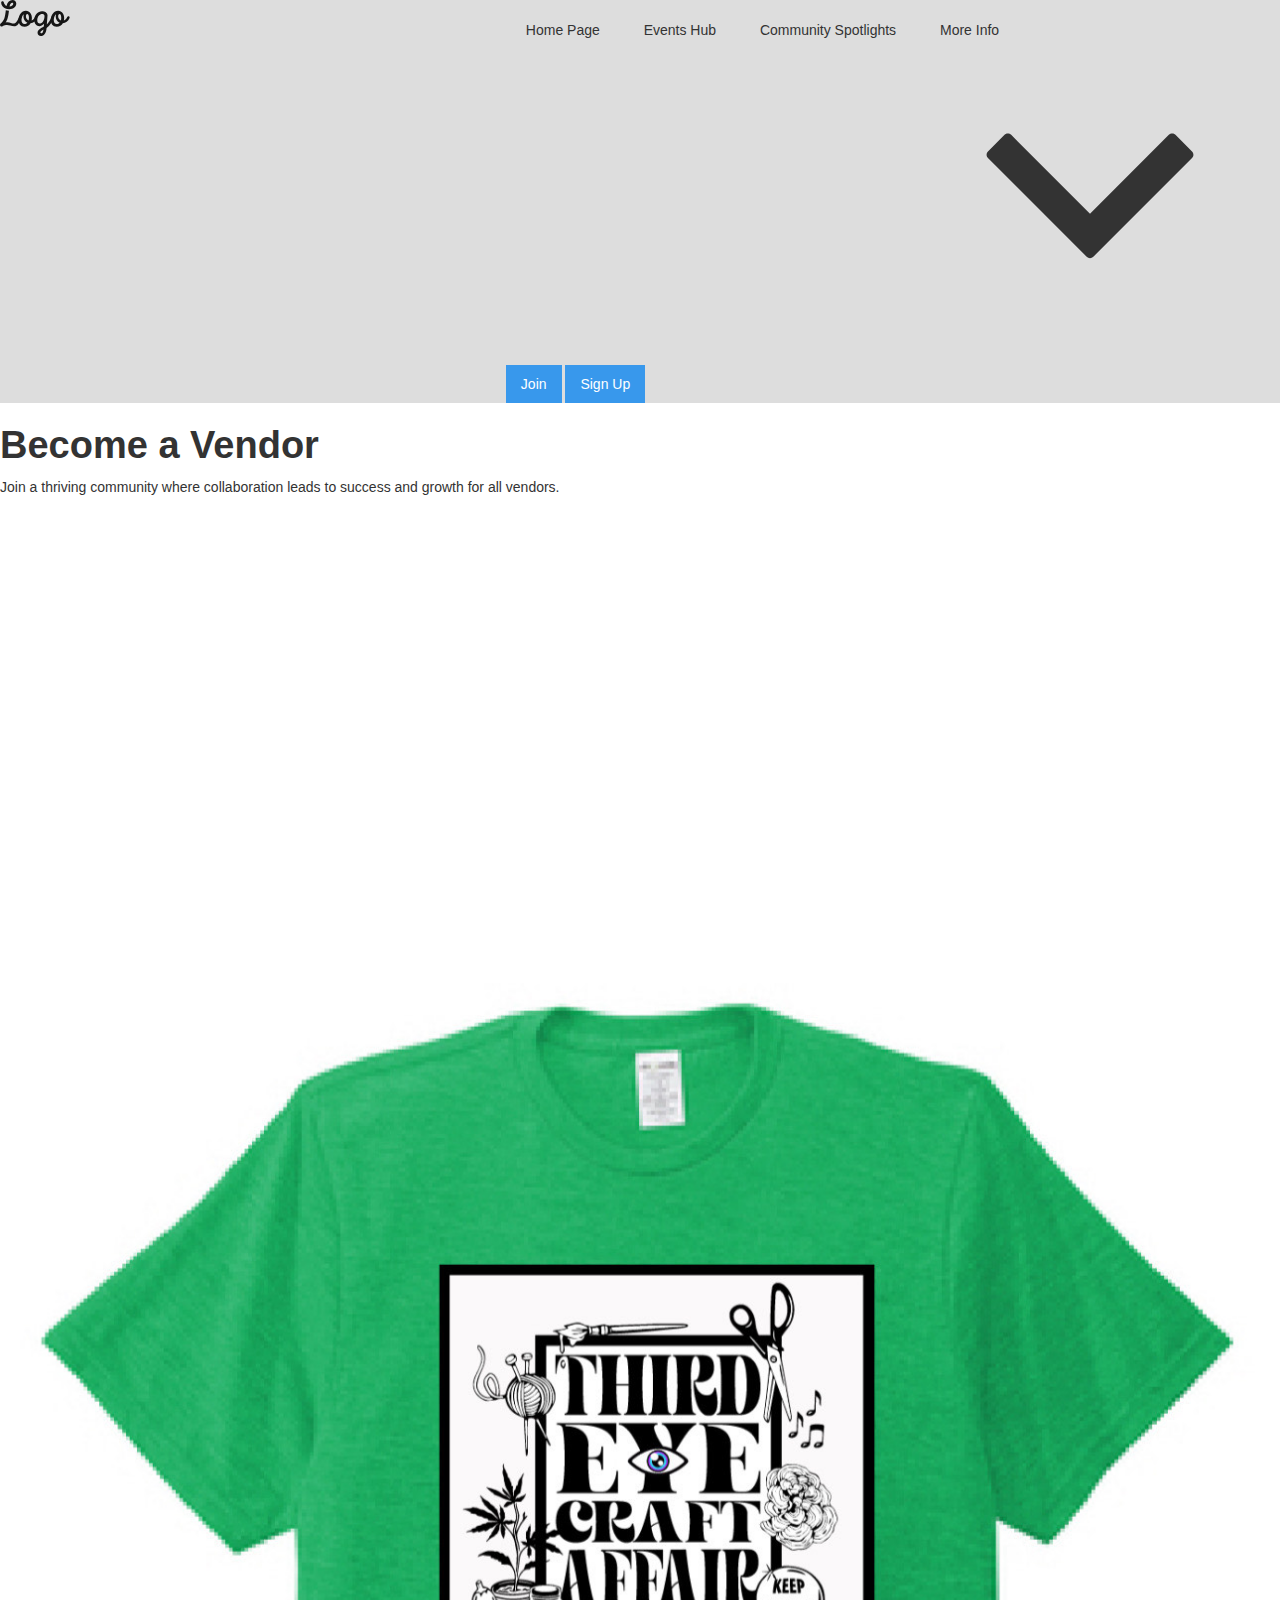
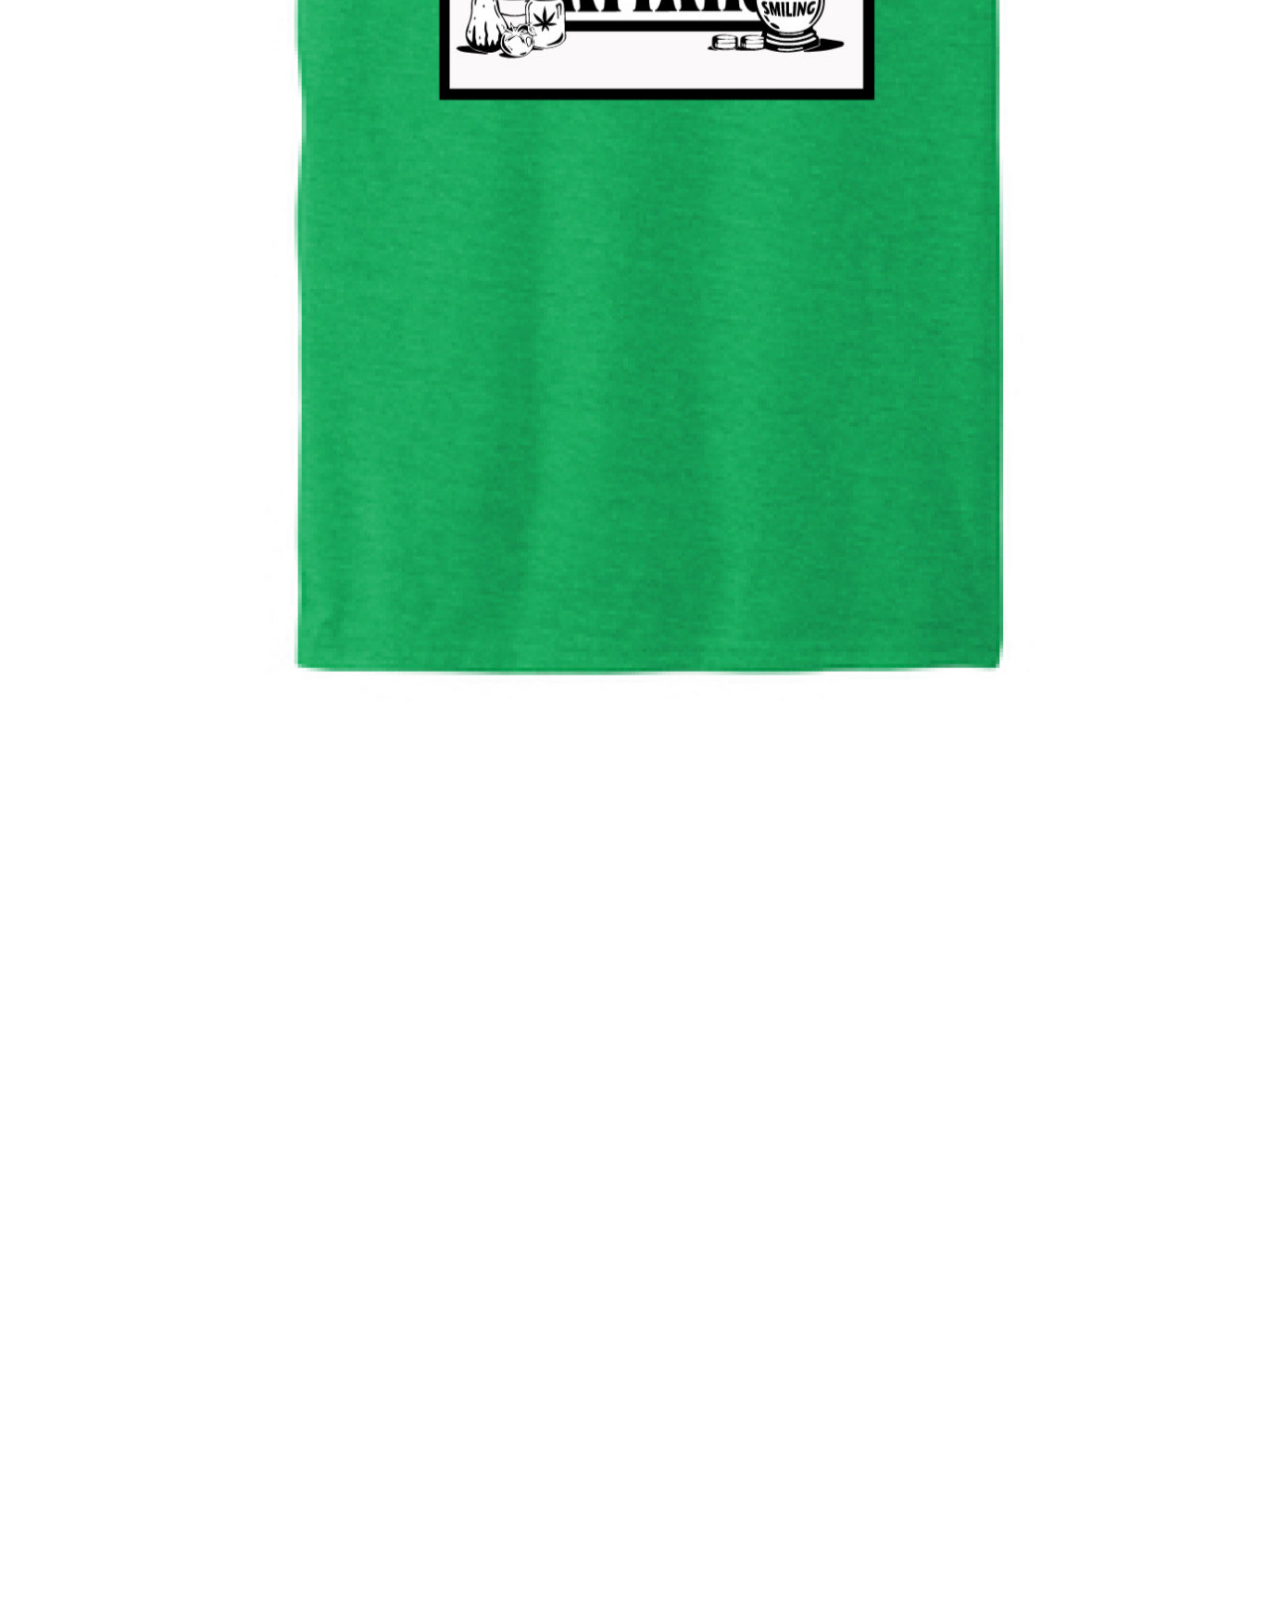
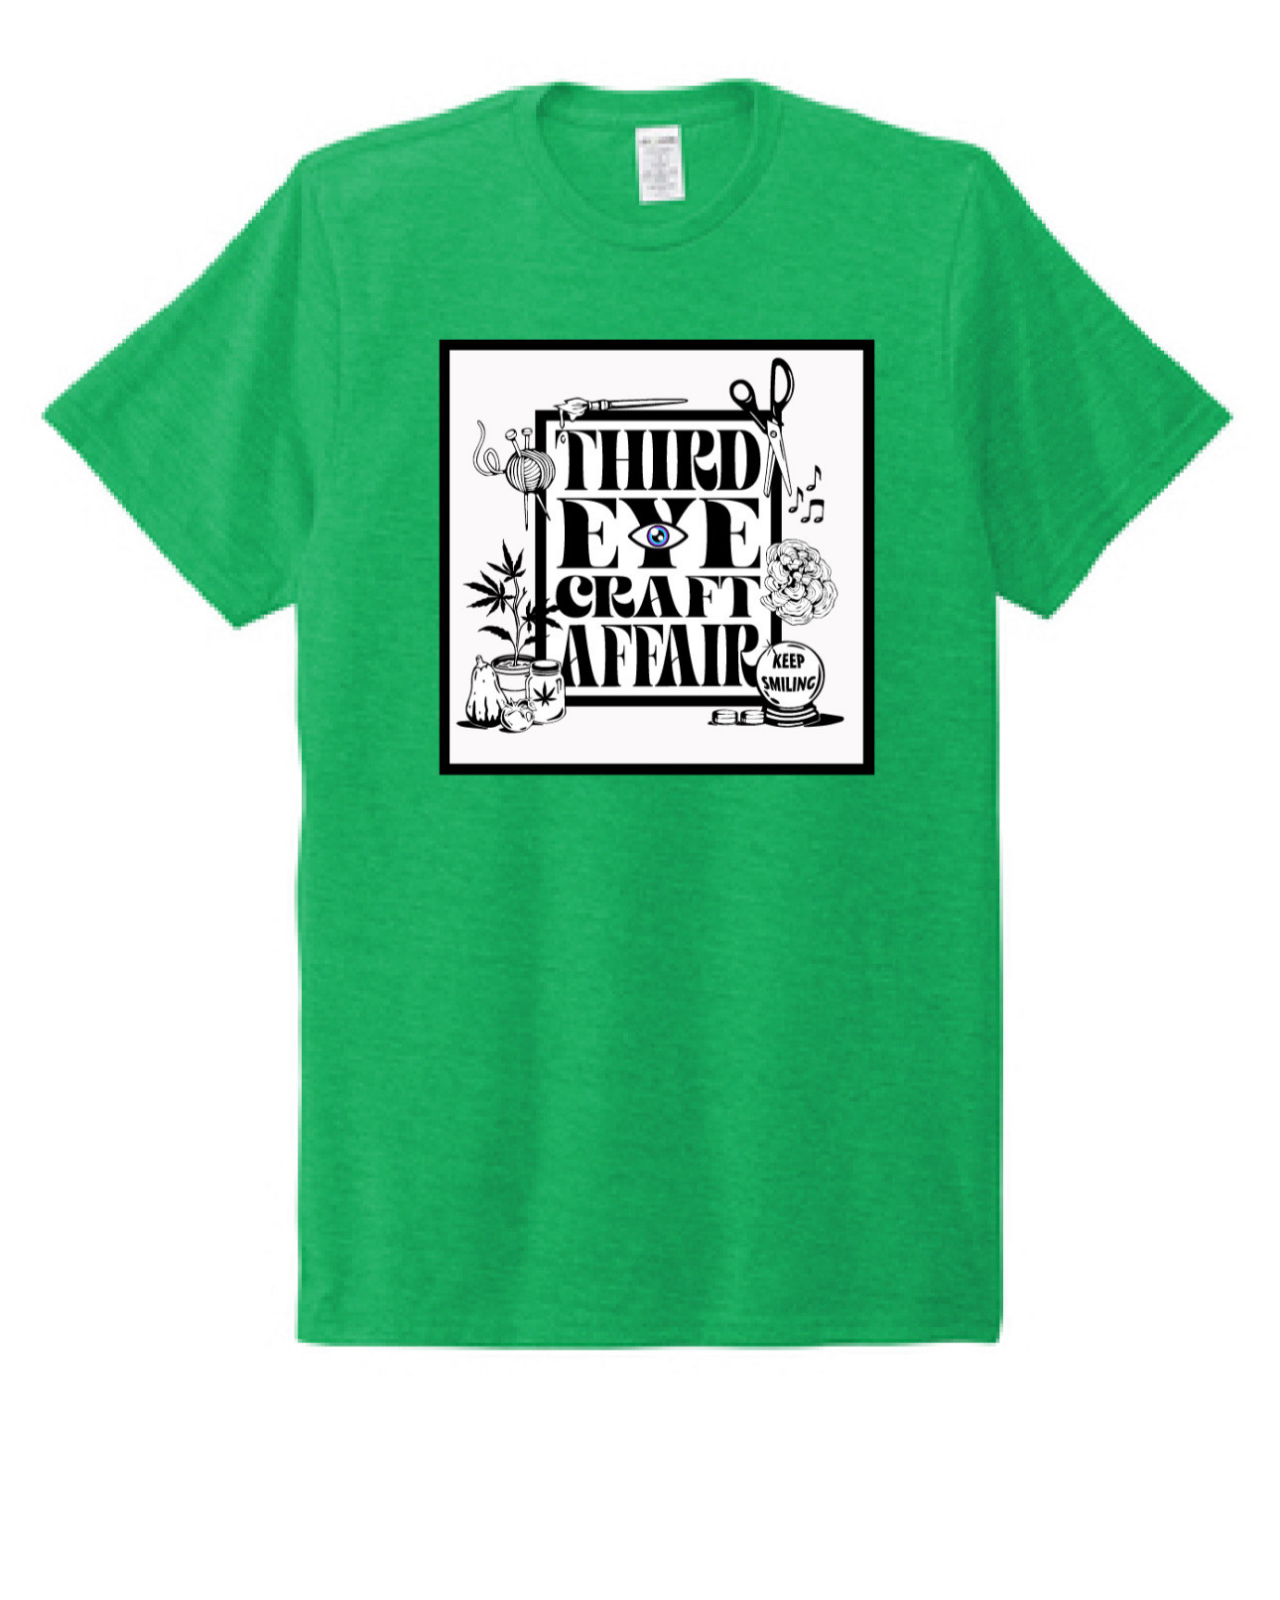
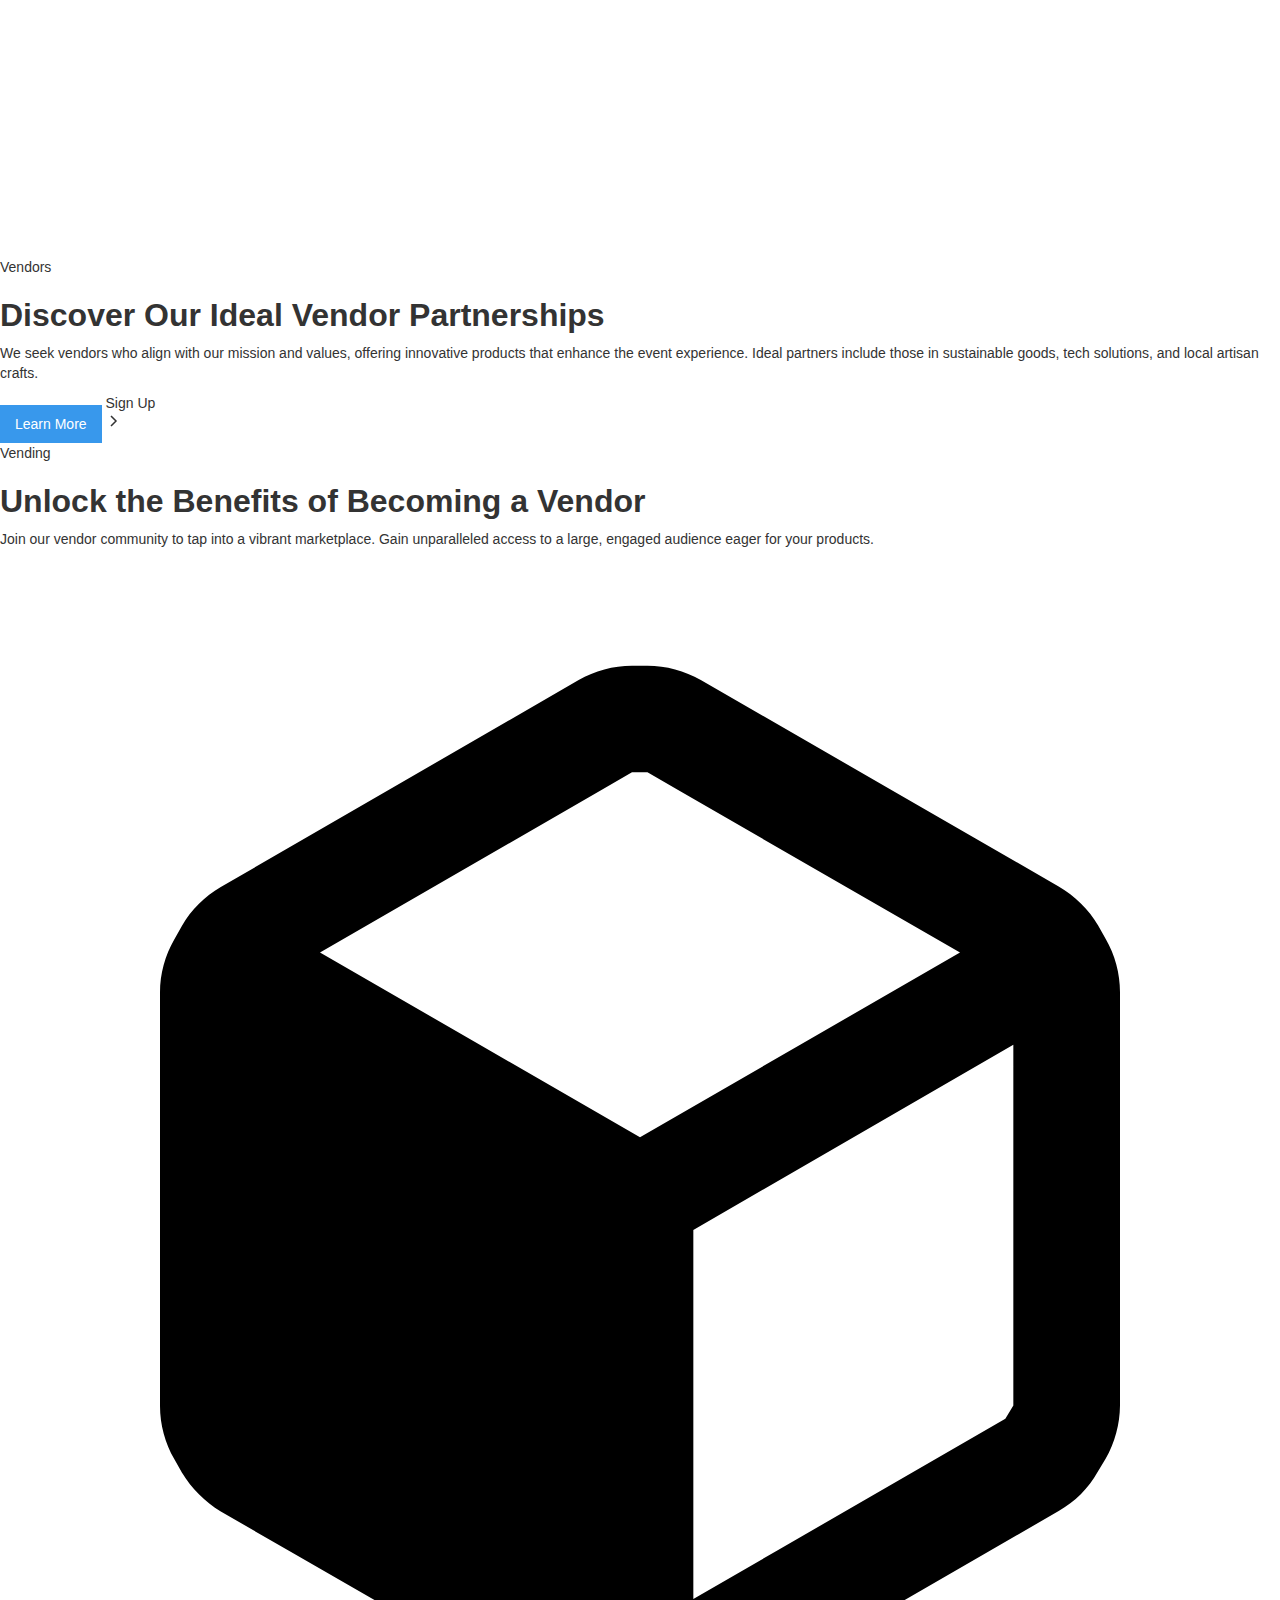
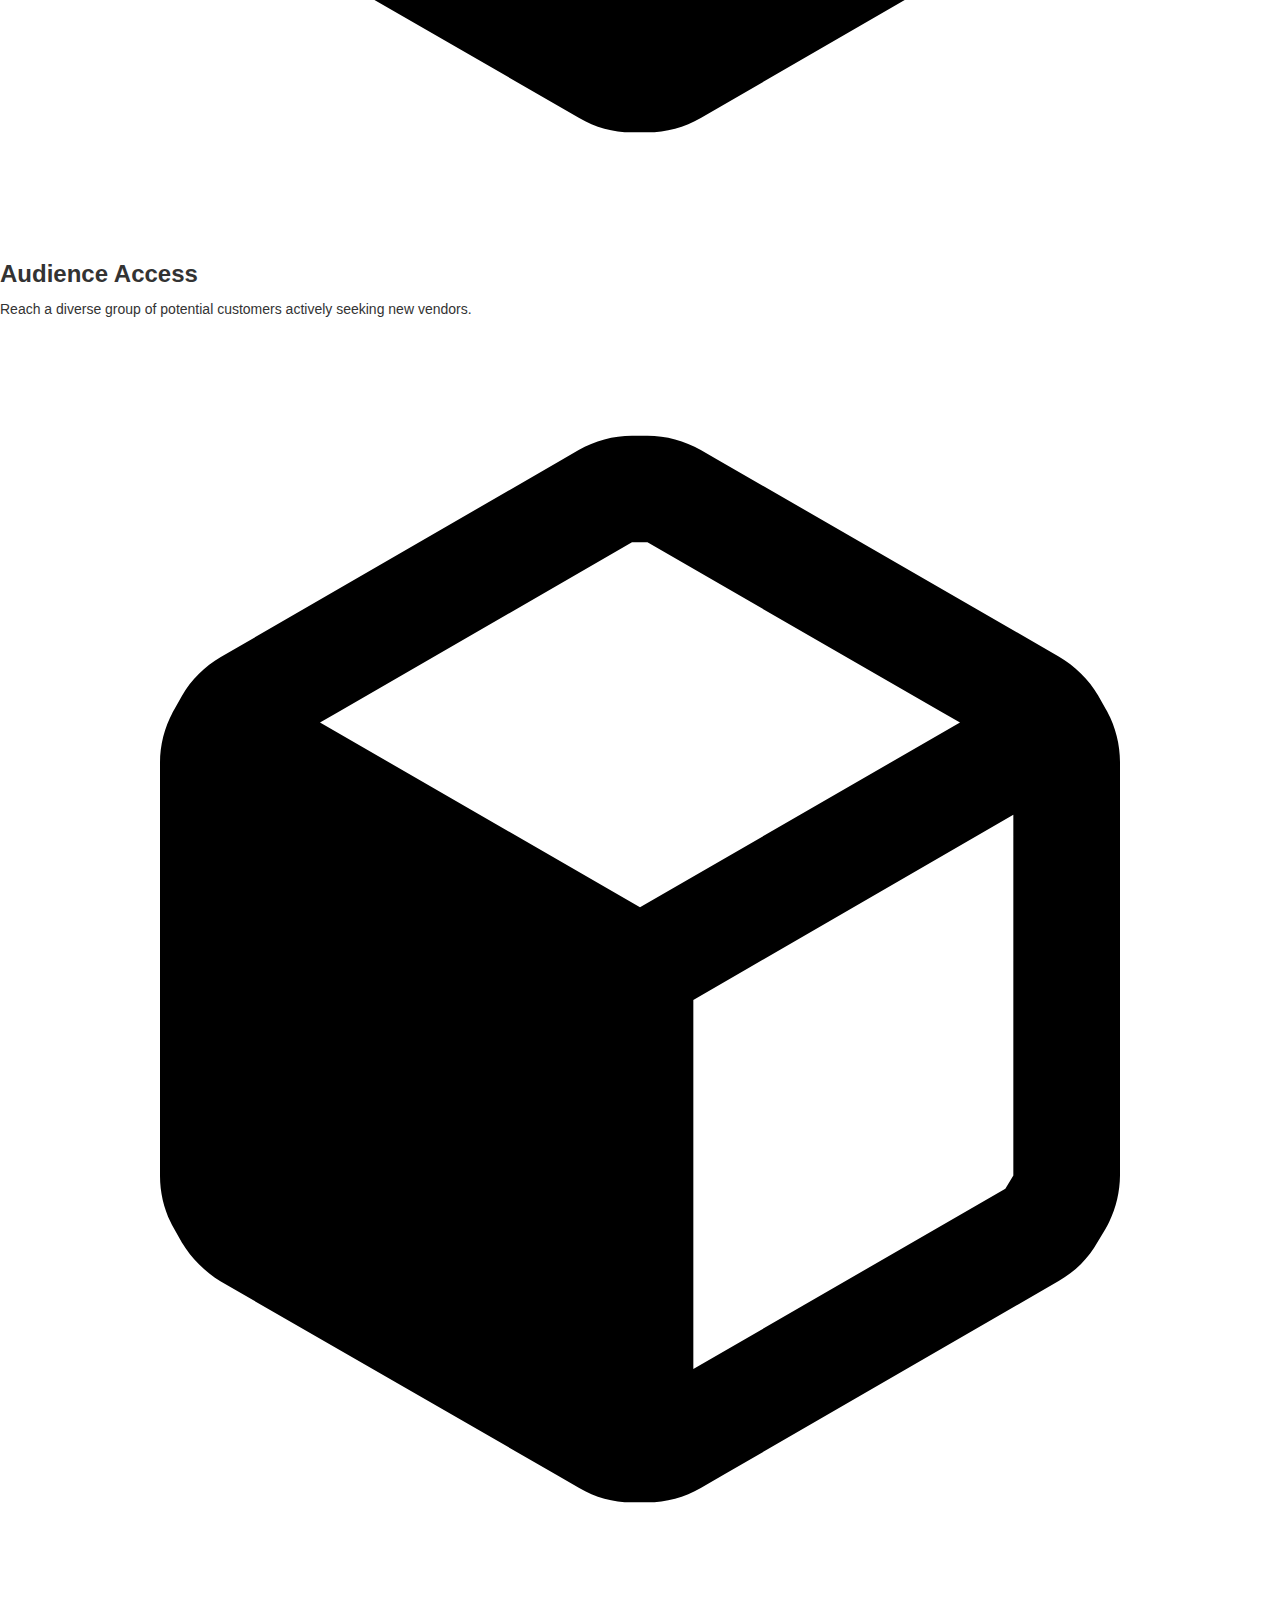
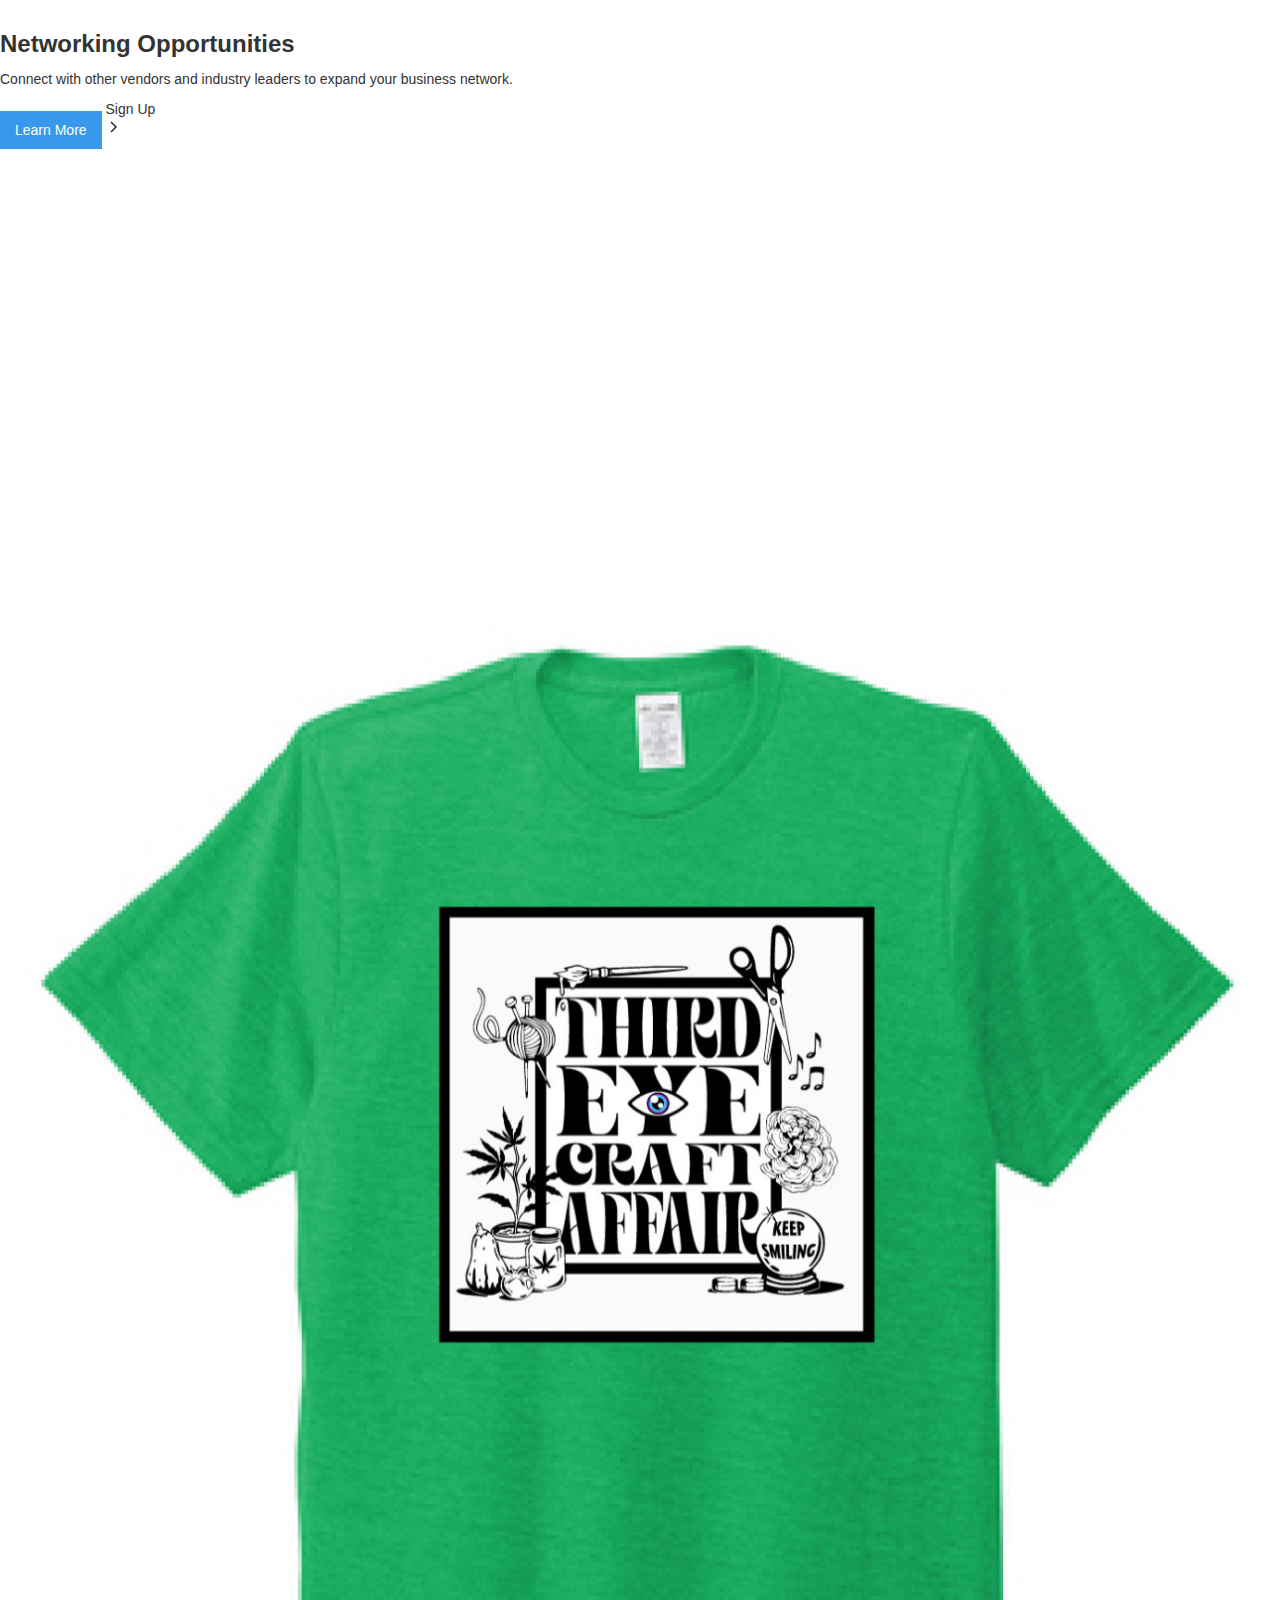
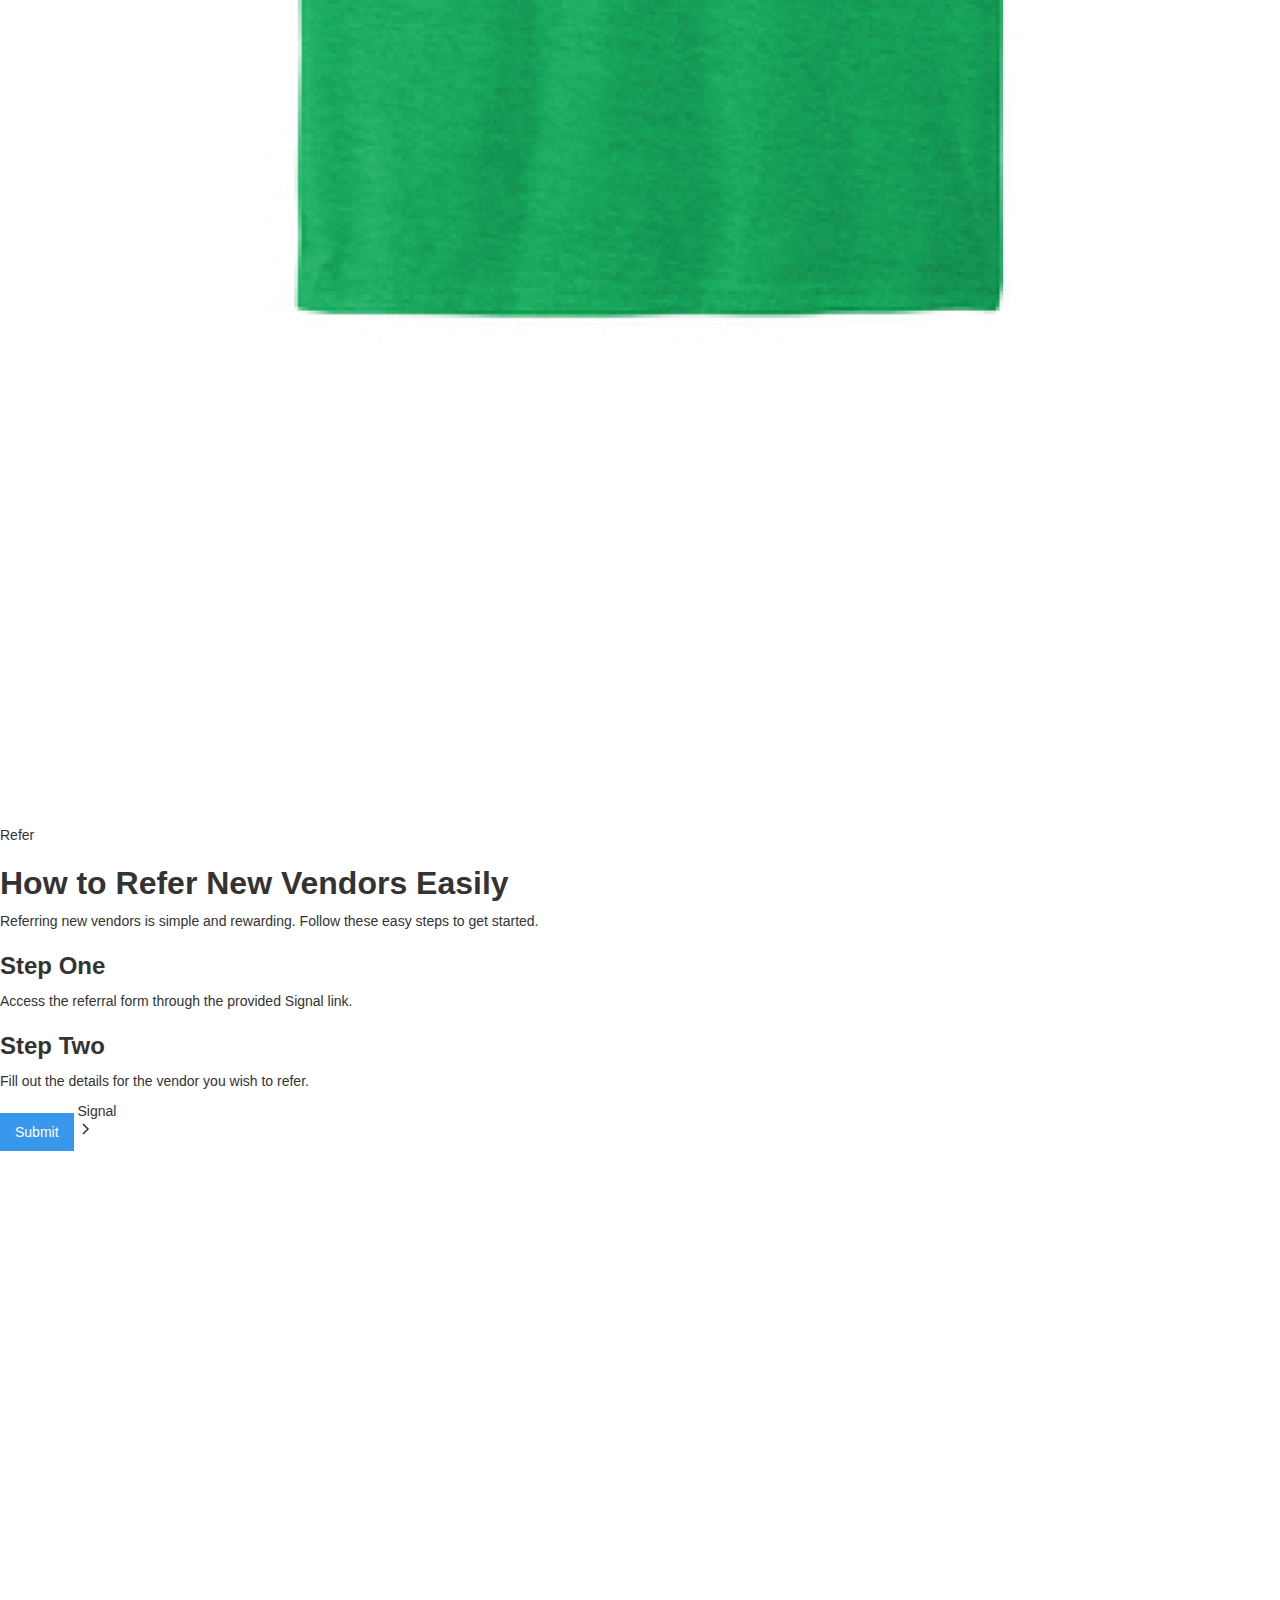
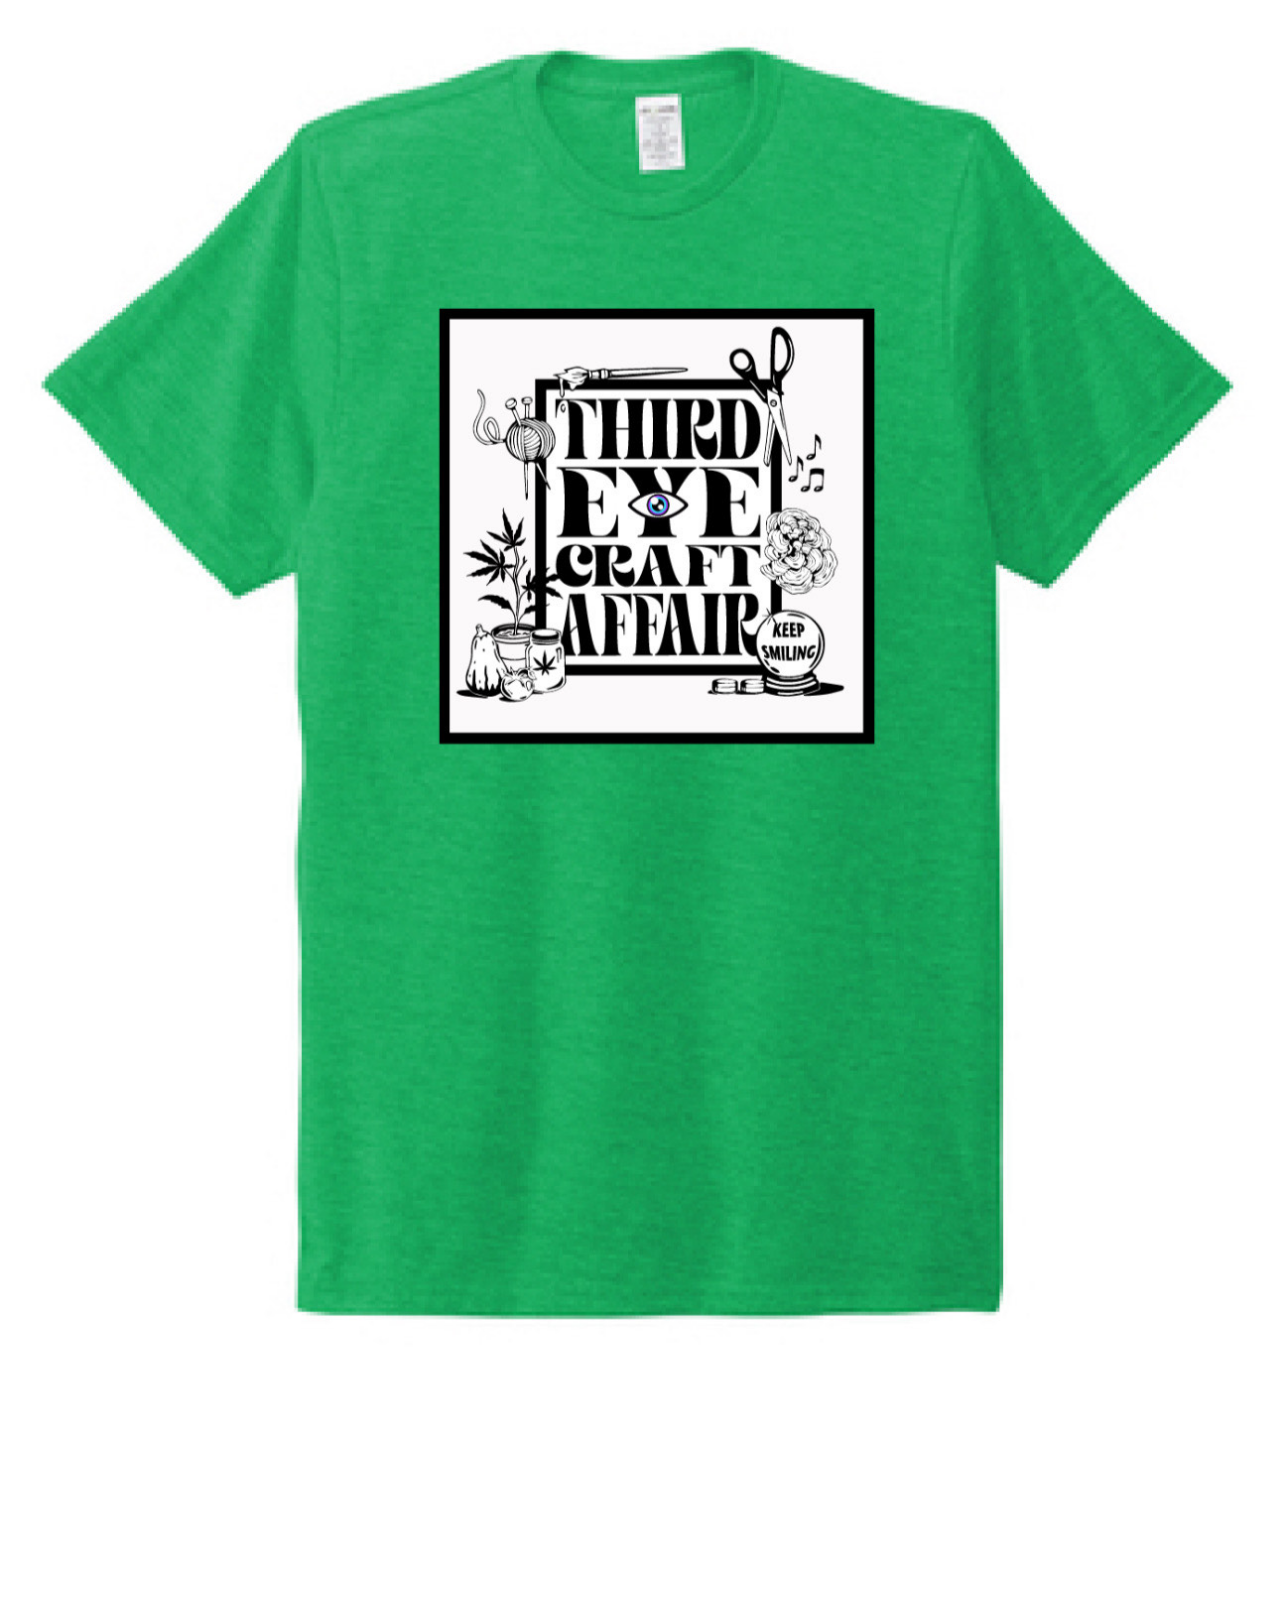
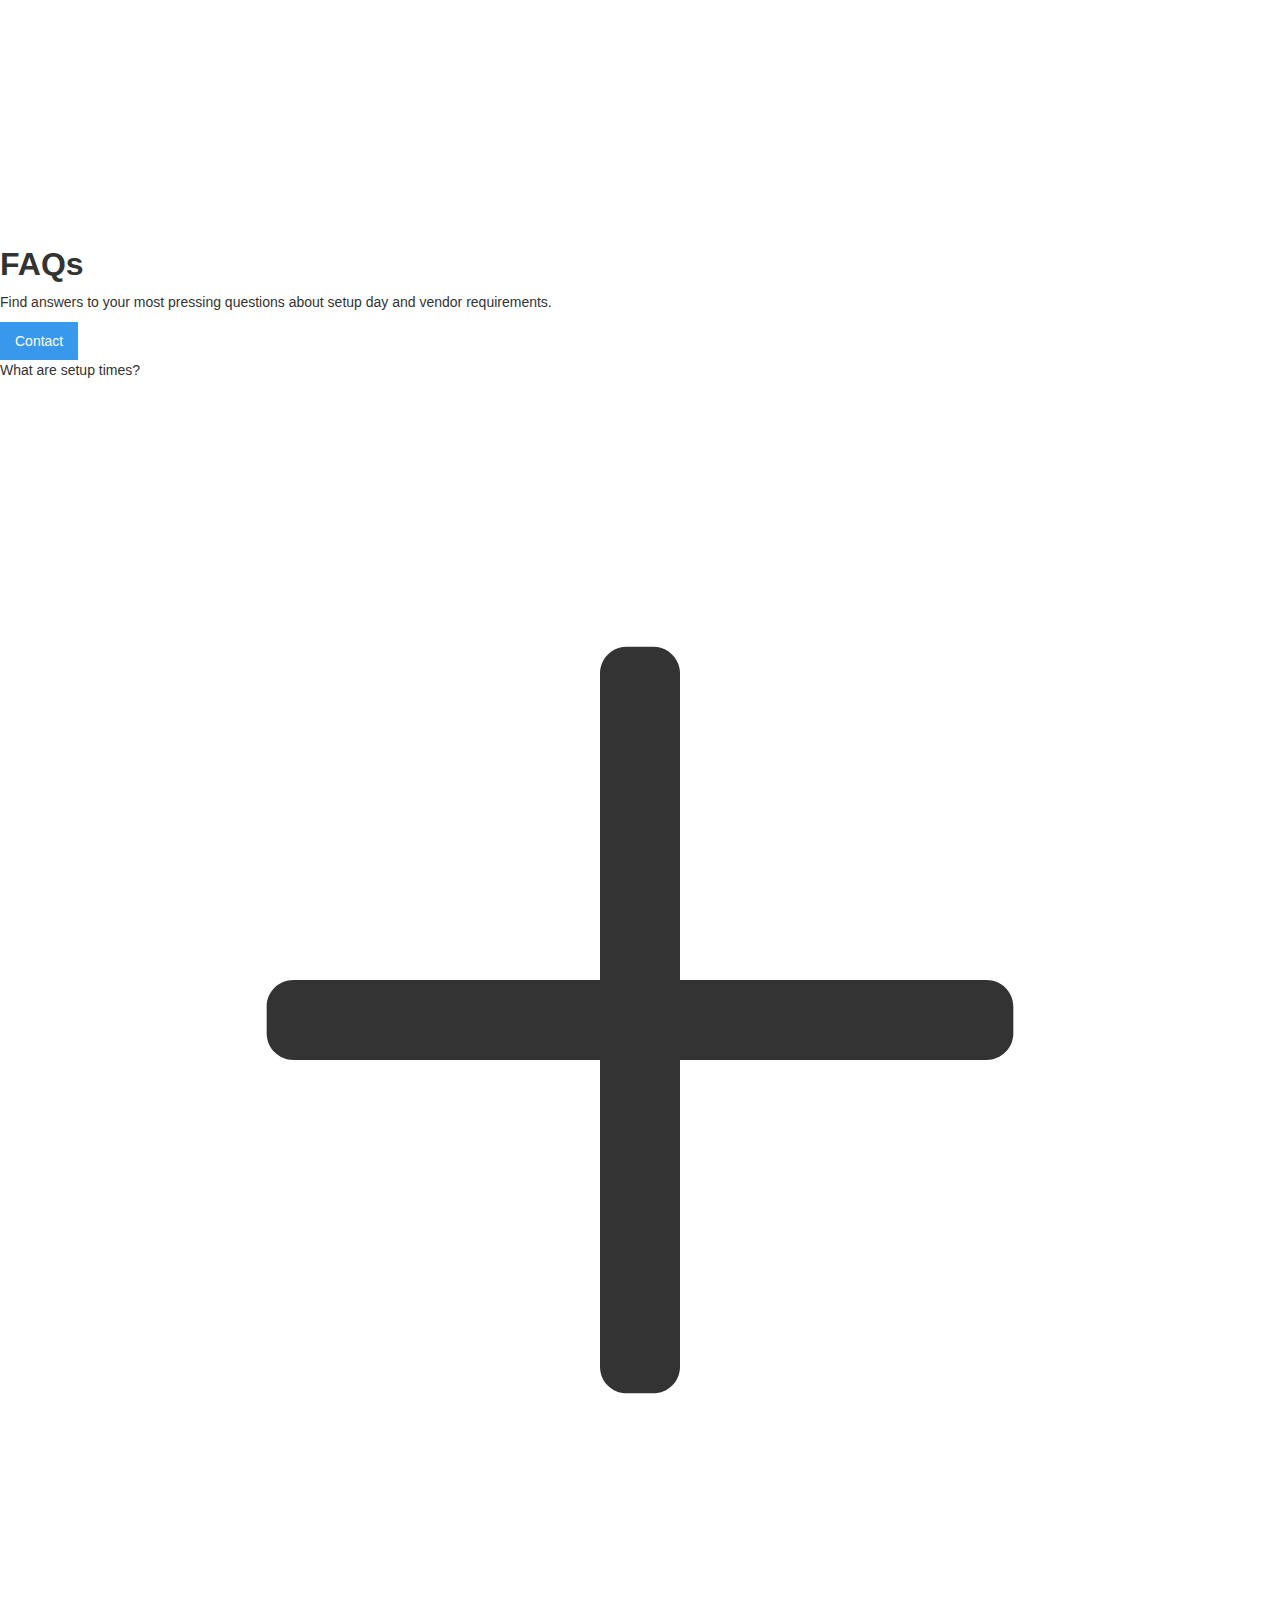
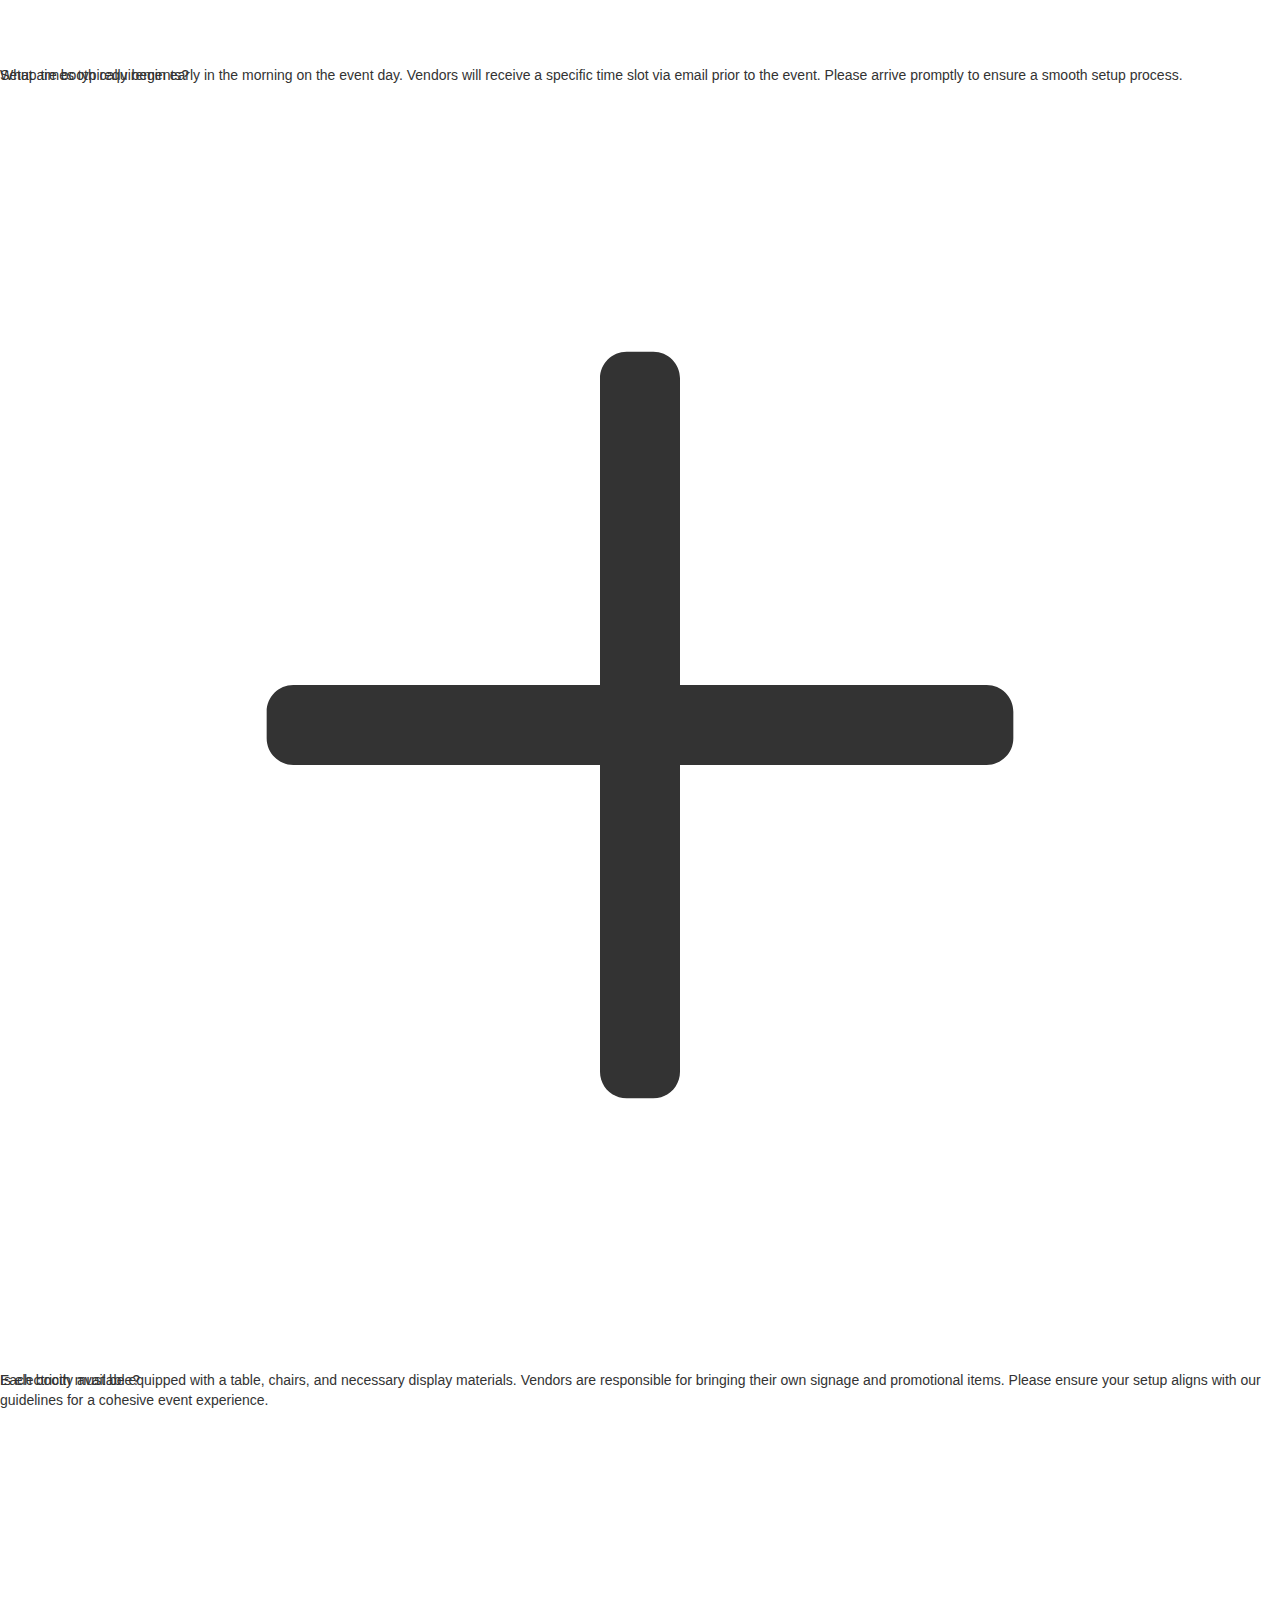
<file: vendor.html>
<!DOCTYPE html><!--  This site was created in Webflow. https://webflow.com  --><!--  Last Published: Thu Jun 05 2025 17:35:29 GMT+0000 (Coordinated Universal Time)  -->
<html data-wf-page="6835fca096f2a0c7c4661dc8" data-wf-site="6835fb3c3a68bbcdc1f634fe">
<head>
  <meta charset="utf-8">
  <title>vendor</title>
  <meta content="vendor" property="og:title">
  <meta content="vendor" property="twitter:title">
  <meta content="width=device-width, initial-scale=1" name="viewport">
  <meta content="Webflow" name="generator">
  <link href="css/normalize.css" rel="stylesheet" type="text/css">
  <link href="css/webflow.css" rel="stylesheet" type="text/css">
  <link href="css/3rd-eye-36f729.webflow.css" rel="stylesheet" type="text/css">
  <script type="text/javascript">!function(o,c){var n=c.documentElement,t=" w-mod-";n.className+=t+"js",("ontouchstart"in o||o.DocumentTouch&&c instanceof DocumentTouch)&&(n.className+=t+"touch")}(window,document);</script>
  <link href="images/favicon.png" rel="shortcut icon" type="image/x-icon">
  <link href="images/webclip.png" rel="apple-touch-icon"><!--  Keep this css code to improve the font quality -->
  <style>
  * {
  -webkit-font-smoothing: antialiased;
  -moz-osx-font-smoothing: grayscale;
  -o-font-smoothing: antialiased;
}
</style>
</head>
<body>
  <div class="page-wrapper">
    <div class="global-styles">
      <div class="style-overrides w-embed">
        <style>
/* Ensure all elements inherit the color from its parent */
a,
.w-input,
.w-select,
.w-tab-link,
.w-nav-link,
.w-nav-brand,
.w-dropdown-btn,
.w-dropdown-toggle,
.w-slider-arrow-left,
.w-slider-arrow-right,
.w-dropdown-link {
  color: inherit;
  text-decoration: inherit;
  font-size: inherit;
}
/* Focus state style for keyboard navigation for the focusable elements */
*[tabindex]:focus-visible,
  input[type="file"]:focus-visible {
   outline: 0.125rem solid #4d65ff;
   outline-offset: 0.125rem;
}
/* Get rid of top margin on first element in any rich text element */
.w-richtext > :not(div):first-child, .w-richtext > div:first-child > :first-child {
  margin-top: 0 !important;
}
/* Get rid of bottom margin on last element in any rich text element */
.w-richtext>:last-child, .w-richtext ol li:last-child, .w-richtext ul li:last-child {
	margin-bottom: 0 !important;
}
/* Prevent all click and hover interaction with an element */
.pointer-events-off {
	pointer-events: none;
}
/* Enables all click and hover interaction with an element */
.pointer-events-on {
  pointer-events: auto;
}
/* Create a class of .div-square which maintains a 1:1 dimension of a div */
.div-square::after {
	content: "";
	display: block;
	padding-bottom: 100%;
}
/* Make sure containers never lose their center alignment */
.container-medium,.container-small, .container-large {
	margin-right: auto !important;
  margin-left: auto !important;
}
/* Apply "..." after 3 lines of text */
.text-style-3lines {
	display: -webkit-box;
	overflow: hidden;
	-webkit-line-clamp: 3;
	-webkit-box-orient: vertical;
}
/* Apply "..." after 2 lines of text */
.text-style-2lines {
	display: -webkit-box;
	overflow: hidden;
	-webkit-line-clamp: 2;
	-webkit-box-orient: vertical;
}
/* Adds inline flex display */
.display-inlineflex {
  display: inline-flex;
}
/* These classes are never overwritten */
.hide {
  display: none !important;
}
/* Remove default Webflow chevron from form select */
select{
  -webkit-appearance:none;
}
@media screen and (max-width: 991px) {
    .hide, .hide-tablet {
        display: none !important;
    }
}
  @media screen and (max-width: 767px) {
    .hide-mobile-landscape{
      display: none !important;
    }
}
  @media screen and (max-width: 479px) {
    .hide-mobile{
      display: none !important;
    }
}
.margin-0 {
  margin: 0rem !important;
}
.padding-0 {
  padding: 0rem !important;
}
.spacing-clean {
padding: 0rem !important;
margin: 0rem !important;
}
.margin-top {
  margin-right: 0rem !important;
  margin-bottom: 0rem !important;
  margin-left: 0rem !important;
}
.padding-top {
  padding-right: 0rem !important;
  padding-bottom: 0rem !important;
  padding-left: 0rem !important;
}
.margin-right {
  margin-top: 0rem !important;
  margin-bottom: 0rem !important;
  margin-left: 0rem !important;
}
.padding-right {
  padding-top: 0rem !important;
  padding-bottom: 0rem !important;
  padding-left: 0rem !important;
}
.margin-bottom {
  margin-top: 0rem !important;
  margin-right: 0rem !important;
  margin-left: 0rem !important;
}
.padding-bottom {
  padding-top: 0rem !important;
  padding-right: 0rem !important;
  padding-left: 0rem !important;
}
.margin-left {
  margin-top: 0rem !important;
  margin-right: 0rem !important;
  margin-bottom: 0rem !important;
}
.padding-left {
  padding-top: 0rem !important;
  padding-right: 0rem !important;
  padding-bottom: 0rem !important;
}
.margin-horizontal {
  margin-top: 0rem !important;
  margin-bottom: 0rem !important;
}
.padding-horizontal {
  padding-top: 0rem !important;
  padding-bottom: 0rem !important;
}
.margin-vertical {
  margin-right: 0rem !important;
  margin-left: 0rem !important;
}
.padding-vertical {
  padding-right: 0rem !important;
  padding-left: 0rem !important;
}
/* Apply "..." at 100% width */
.truncate-width { 
		width: 100%; 
    white-space: nowrap; 
    overflow: hidden; 
    text-overflow: ellipsis; 
}
/* Removes native scrollbar */
.no-scrollbar {
    -ms-overflow-style: none;
    overflow: -moz-scrollbars-none; 
}
.no-scrollbar::-webkit-scrollbar {
    display: none;
}
</style>
      </div>
      <div class="fonts w-embed">
        <style>@import url('https://fonts.googleapis.com/css?family=DM%20Serif%20Display:400')</style>
        <style>@import url('https://fonts.googleapis.com/css?family=Quicksand:400,500')</style>
      </div>
      <div class="color-schemes w-embed">
        <style>
.color-scheme-1 {}
  .color-scheme-2 {
    --color-scheme-1--text: var(--color-scheme-2--text);
    --color-scheme-1--background: var(--color-scheme-2--background);
    --color-scheme-1--foreground: var(--color-scheme-2--foreground);
    --color-scheme-1--border: var(--color-scheme-2--border);
    --color-scheme-1--accent: var(--color-scheme-2--accent);
  }
  .color-scheme-3 {
    --color-scheme-1--text: var(--color-scheme-3--text);
    --color-scheme-1--background: var(--color-scheme-3--background);
    --color-scheme-1--foreground: var(--color-scheme-3--foreground);
    --color-scheme-1--border: var(--color-scheme-3--border);
    --color-scheme-1--accent: var(--color-scheme-3--accent);
  }
.w-slider-dot {
  background-color: var(--color-scheme-1--text);
  opacity: 0.20;
}
.w-slider-dot.w-active {
  background-color: var(--color-scheme-1--text);
  opacity: 1;
}
/* Override .w-slider-nav-invert styles */
.w-slider-nav-invert .w-slider-dot {
  background-color: var(--color-scheme-1--text) !important;
  opacity: 0.20 !important;
}
.w-slider-nav-invert .w-slider-dot.w-active {
  background-color: var(--color-scheme-1--text) !important;
  opacity: 1 !important;
}
</style>
      </div>
    </div>
    <div fs-scrolldisable-element="smart-nav" data-animation="default" data-collapse="medium" data-duration="400" data-easing="ease" data-easing2="ease" role="banner" class="navbar6_component color-scheme-2 w-nav">
      <div class="navbar6_container">
        <a href="#" class="navbar6_logo-link w-nav-brand"><img loading="lazy" src="images/Logo-wide.svg" alt="" class="navbar6_logo"></a>
        <nav role="navigation" class="navbar6_menu w-nav-menu">
          <div class="navbar6_menu-left">
            <a href="#" class="navbar6_link w-nav-link">Home Page</a>
            <a href="#" class="navbar6_link w-nav-link">Events Hub</a>
            <a href="#" class="navbar6_link w-nav-link">Community Spotlights</a>
            <div data-delay="300" data-hover="true" class="navbar6_menu-dropdown w-dropdown">
              <div class="navbar6_dropdown-toggle w-dropdown-toggle">
                <div>More Info</div>
                <div class="dropdown-chevron w-embed"><svg width=" 100%" height=" 100%" viewbox="0 0 16 16" fill="none" xmlns="http://www.w3.org/2000/svg">
                    <path fill-rule="evenodd" clip-rule="evenodd" d="M2.55806 6.29544C2.46043 6.19781 2.46043 6.03952 2.55806 5.94189L3.44195 5.058C3.53958 4.96037 3.69787 4.96037 3.7955 5.058L8.00001 9.26251L12.2045 5.058C12.3021 4.96037 12.4604 4.96037 12.5581 5.058L13.4419 5.94189C13.5396 6.03952 13.5396 6.19781 13.4419 6.29544L8.17678 11.5606C8.07915 11.6582 7.92086 11.6582 7.82323 11.5606L2.55806 6.29544Z" fill="currentColor"></path>
                  </svg></div>
              </div>
              <nav class="navbar6_dropdown-list w-dropdown-list">
                <div class="navbar6_container">
                  <div class="navbar6_dropdown-content">
                    <div class="navbar6_dropdown-content-left">
                      <div class="navbar6_dropdown-column">
                        <div class="margin-bottom margin-xsmall">
                          <h4 class="text-size-small">Explore Our Events</h4>
                        </div>
                        <div class="navbar6_dropdown-link-list">
                          <a href="#" class="navbar6_dropdown-link w-inline-block">
                            <div class="navbar6_icon-wrapper">
                              <div class="icon-embed-xsmall w-embed"><svg width="currentWidth" height="currentHeight" viewbox="0 0 24 24" fill="none" xmlns="http://www.w3.org/2000/svg">
                                  <path fill-rule="evenodd" clip-rule="evenodd" d="M20.73 7.12L20.59 6.87C20.4094 6.56769 20.1547 6.31643 19.85 6.14L13.14 2.27C12.8362 2.09375 12.4913 2.00062 12.14 2H11.85C11.4987 2.00062 11.1538 2.09375 10.85 2.27L4.14 6.15C3.83697 6.32526 3.58526 6.57697 3.41 6.88L3.27 7.13C3.09375 7.43384 3.00062 7.77874 3 8.13V15.88C3.00062 16.2313 3.09375 16.5762 3.27 16.88L3.41 17.13C3.58979 17.4295 3.84049 17.6802 4.14 17.86L10.86 21.73C11.1623 21.9099 11.5082 22.0033 11.86 22H12.14C12.4913 21.9994 12.8362 21.9063 13.14 21.73L19.85 17.85C20.156 17.6787 20.4087 17.426 20.58 17.12L20.73 16.87C20.9041 16.5653 20.9971 16.221 21 15.87V8.12C20.9994 7.76874 20.9063 7.42384 20.73 7.12ZM11.85 4H12.14L18 7.38L12 10.84L6 7.38L11.85 4ZM13 19.5L18.85 16.12L19 15.87V9.11L13 12.58V19.5Z" fill="currentColor"></path>
                                </svg></div>
                            </div>
                            <div class="navbar6_item-right">
                              <div class="text-weight-semibold">Next Gathering</div>
                              <p class="text-size-small">Check out our upcoming events and activities!</p>
                            </div>
                          </a>
                          <a href="#" class="navbar6_dropdown-link w-inline-block">
                            <div class="navbar6_icon-wrapper">
                              <div class="icon-embed-xsmall w-embed"><svg width="currentWidth" height="currentHeight" viewbox="0 0 24 24" fill="none" xmlns="http://www.w3.org/2000/svg">
                                  <path fill-rule="evenodd" clip-rule="evenodd" d="M20.73 7.12L20.59 6.87C20.4094 6.56769 20.1547 6.31643 19.85 6.14L13.14 2.27C12.8362 2.09375 12.4913 2.00062 12.14 2H11.85C11.4987 2.00062 11.1538 2.09375 10.85 2.27L4.14 6.15C3.83697 6.32526 3.58526 6.57697 3.41 6.88L3.27 7.13C3.09375 7.43384 3.00062 7.77874 3 8.13V15.88C3.00062 16.2313 3.09375 16.5762 3.27 16.88L3.41 17.13C3.58979 17.4295 3.84049 17.6802 4.14 17.86L10.86 21.73C11.1623 21.9099 11.5082 22.0033 11.86 22H12.14C12.4913 21.9994 12.8362 21.9063 13.14 21.73L19.85 17.85C20.156 17.6787 20.4087 17.426 20.58 17.12L20.73 16.87C20.9041 16.5653 20.9971 16.221 21 15.87V8.12C20.9994 7.76874 20.9063 7.42384 20.73 7.12ZM11.85 4H12.14L18 7.38L12 10.84L6 7.38L11.85 4ZM13 19.5L18.85 16.12L19 15.87V9.11L13 12.58V19.5Z" fill="currentColor"></path>
                                </svg></div>
                            </div>
                            <div class="navbar6_item-right">
                              <div class="text-weight-semibold">Join Us</div>
                              <p class="text-size-small">Become part of our vibrant community today!</p>
                            </div>
                          </a>
                          <a href="#" class="navbar6_dropdown-link w-inline-block">
                            <div class="navbar6_icon-wrapper">
                              <div class="icon-embed-xsmall w-embed"><svg width="currentWidth" height="currentHeight" viewbox="0 0 24 24" fill="none" xmlns="http://www.w3.org/2000/svg">
                                  <path fill-rule="evenodd" clip-rule="evenodd" d="M20.73 7.12L20.59 6.87C20.4094 6.56769 20.1547 6.31643 19.85 6.14L13.14 2.27C12.8362 2.09375 12.4913 2.00062 12.14 2H11.85C11.4987 2.00062 11.1538 2.09375 10.85 2.27L4.14 6.15C3.83697 6.32526 3.58526 6.57697 3.41 6.88L3.27 7.13C3.09375 7.43384 3.00062 7.77874 3 8.13V15.88C3.00062 16.2313 3.09375 16.5762 3.27 16.88L3.41 17.13C3.58979 17.4295 3.84049 17.6802 4.14 17.86L10.86 21.73C11.1623 21.9099 11.5082 22.0033 11.86 22H12.14C12.4913 21.9994 12.8362 21.9063 13.14 21.73L19.85 17.85C20.156 17.6787 20.4087 17.426 20.58 17.12L20.73 16.87C20.9041 16.5653 20.9971 16.221 21 15.87V8.12C20.9994 7.76874 20.9063 7.42384 20.73 7.12ZM11.85 4H12.14L18 7.38L12 10.84L6 7.38L11.85 4ZM13 19.5L18.85 16.12L19 15.87V9.11L13 12.58V19.5Z" fill="currentColor"></path>
                                </svg></div>
                            </div>
                            <div class="navbar6_item-right">
                              <div class="text-weight-semibold">Get Involved</div>
                              <p class="text-size-small">Discover ways to participate and contribute.</p>
                            </div>
                          </a>
                          <a href="#" class="navbar6_dropdown-link w-inline-block">
                            <div class="navbar6_icon-wrapper">
                              <div class="icon-embed-xsmall w-embed"><svg width="currentWidth" height="currentHeight" viewbox="0 0 24 24" fill="none" xmlns="http://www.w3.org/2000/svg">
                                  <path fill-rule="evenodd" clip-rule="evenodd" d="M20.73 7.12L20.59 6.87C20.4094 6.56769 20.1547 6.31643 19.85 6.14L13.14 2.27C12.8362 2.09375 12.4913 2.00062 12.14 2H11.85C11.4987 2.00062 11.1538 2.09375 10.85 2.27L4.14 6.15C3.83697 6.32526 3.58526 6.57697 3.41 6.88L3.27 7.13C3.09375 7.43384 3.00062 7.77874 3 8.13V15.88C3.00062 16.2313 3.09375 16.5762 3.27 16.88L3.41 17.13C3.58979 17.4295 3.84049 17.6802 4.14 17.86L10.86 21.73C11.1623 21.9099 11.5082 22.0033 11.86 22H12.14C12.4913 21.9994 12.8362 21.9063 13.14 21.73L19.85 17.85C20.156 17.6787 20.4087 17.426 20.58 17.12L20.73 16.87C20.9041 16.5653 20.9971 16.221 21 15.87V8.12C20.9994 7.76874 20.9063 7.42384 20.73 7.12ZM11.85 4H12.14L18 7.38L12 10.84L6 7.38L11.85 4ZM13 19.5L18.85 16.12L19 15.87V9.11L13 12.58V19.5Z" fill="currentColor"></path>
                                </svg></div>
                            </div>
                            <div class="navbar6_item-right">
                              <div class="text-weight-semibold">Vendor Info</div>
                              <p class="text-size-small">Learn how to become a vendor with us.</p>
                            </div>
                          </a>
                        </div>
                      </div>
                      <div class="navbar6_dropdown-column">
                        <div class="margin-bottom margin-xsmall">
                          <h4 class="text-size-small">Stay Updated</h4>
                        </div>
                        <div class="navbar6_dropdown-link-list">
                          <a href="#" class="navbar6_dropdown-link w-inline-block">
                            <div class="navbar6_icon-wrapper">
                              <div class="icon-embed-xsmall w-embed"><svg width="currentWidth" height="currentHeight" viewbox="0 0 24 24" fill="none" xmlns="http://www.w3.org/2000/svg">
                                  <path fill-rule="evenodd" clip-rule="evenodd" d="M20.73 7.12L20.59 6.87C20.4094 6.56769 20.1547 6.31643 19.85 6.14L13.14 2.27C12.8362 2.09375 12.4913 2.00062 12.14 2H11.85C11.4987 2.00062 11.1538 2.09375 10.85 2.27L4.14 6.15C3.83697 6.32526 3.58526 6.57697 3.41 6.88L3.27 7.13C3.09375 7.43384 3.00062 7.77874 3 8.13V15.88C3.00062 16.2313 3.09375 16.5762 3.27 16.88L3.41 17.13C3.58979 17.4295 3.84049 17.6802 4.14 17.86L10.86 21.73C11.1623 21.9099 11.5082 22.0033 11.86 22H12.14C12.4913 21.9994 12.8362 21.9063 13.14 21.73L19.85 17.85C20.156 17.6787 20.4087 17.426 20.58 17.12L20.73 16.87C20.9041 16.5653 20.9971 16.221 21 15.87V8.12C20.9994 7.76874 20.9063 7.42384 20.73 7.12ZM11.85 4H12.14L18 7.38L12 10.84L6 7.38L11.85 4ZM13 19.5L18.85 16.12L19 15.87V9.11L13 12.58V19.5Z" fill="currentColor"></path>
                                </svg></div>
                            </div>
                            <div class="navbar6_item-right">
                              <div class="text-weight-semibold">Newsletter Signup</div>
                              <p class="text-size-small">Join our mailing list for the latest news.</p>
                            </div>
                          </a>
                          <a href="#" class="navbar6_dropdown-link w-inline-block">
                            <div class="navbar6_icon-wrapper">
                              <div class="icon-embed-xsmall w-embed"><svg width="currentWidth" height="currentHeight" viewbox="0 0 24 24" fill="none" xmlns="http://www.w3.org/2000/svg">
                                  <path fill-rule="evenodd" clip-rule="evenodd" d="M20.73 7.12L20.59 6.87C20.4094 6.56769 20.1547 6.31643 19.85 6.14L13.14 2.27C12.8362 2.09375 12.4913 2.00062 12.14 2H11.85C11.4987 2.00062 11.1538 2.09375 10.85 2.27L4.14 6.15C3.83697 6.32526 3.58526 6.57697 3.41 6.88L3.27 7.13C3.09375 7.43384 3.00062 7.77874 3 8.13V15.88C3.00062 16.2313 3.09375 16.5762 3.27 16.88L3.41 17.13C3.58979 17.4295 3.84049 17.6802 4.14 17.86L10.86 21.73C11.1623 21.9099 11.5082 22.0033 11.86 22H12.14C12.4913 21.9994 12.8362 21.9063 13.14 21.73L19.85 17.85C20.156 17.6787 20.4087 17.426 20.58 17.12L20.73 16.87C20.9041 16.5653 20.9971 16.221 21 15.87V8.12C20.9994 7.76874 20.9063 7.42384 20.73 7.12ZM11.85 4H12.14L18 7.38L12 10.84L6 7.38L11.85 4ZM13 19.5L18.85 16.12L19 15.87V9.11L13 12.58V19.5Z" fill="currentColor"></path>
                                </svg></div>
                            </div>
                            <div class="navbar6_item-right">
                              <div class="text-weight-semibold">Social Media</div>
                              <p class="text-size-small">Follow us on Instagram for updates!</p>
                            </div>
                          </a>
                          <a href="#" class="navbar6_dropdown-link w-inline-block">
                            <div class="navbar6_icon-wrapper">
                              <div class="icon-embed-xsmall w-embed"><svg width="currentWidth" height="currentHeight" viewbox="0 0 24 24" fill="none" xmlns="http://www.w3.org/2000/svg">
                                  <path fill-rule="evenodd" clip-rule="evenodd" d="M20.73 7.12L20.59 6.87C20.4094 6.56769 20.1547 6.31643 19.85 6.14L13.14 2.27C12.8362 2.09375 12.4913 2.00062 12.14 2H11.85C11.4987 2.00062 11.1538 2.09375 10.85 2.27L4.14 6.15C3.83697 6.32526 3.58526 6.57697 3.41 6.88L3.27 7.13C3.09375 7.43384 3.00062 7.77874 3 8.13V15.88C3.00062 16.2313 3.09375 16.5762 3.27 16.88L3.41 17.13C3.58979 17.4295 3.84049 17.6802 4.14 17.86L10.86 21.73C11.1623 21.9099 11.5082 22.0033 11.86 22H12.14C12.4913 21.9994 12.8362 21.9063 13.14 21.73L19.85 17.85C20.156 17.6787 20.4087 17.426 20.58 17.12L20.73 16.87C20.9041 16.5653 20.9971 16.221 21 15.87V8.12C20.9994 7.76874 20.9063 7.42384 20.73 7.12ZM11.85 4H12.14L18 7.38L12 10.84L6 7.38L11.85 4ZM13 19.5L18.85 16.12L19 15.87V9.11L13 12.58V19.5Z" fill="currentColor"></path>
                                </svg></div>
                            </div>
                            <div class="navbar6_item-right">
                              <div class="text-weight-semibold">Contact Us</div>
                              <p class="text-size-small">Reach out for any questions or inquiries.</p>
                            </div>
                          </a>
                          <a href="#" class="navbar6_dropdown-link w-inline-block">
                            <div class="navbar6_icon-wrapper">
                              <div class="icon-embed-xsmall w-embed"><svg width="currentWidth" height="currentHeight" viewbox="0 0 24 24" fill="none" xmlns="http://www.w3.org/2000/svg">
                                  <path fill-rule="evenodd" clip-rule="evenodd" d="M20.73 7.12L20.59 6.87C20.4094 6.56769 20.1547 6.31643 19.85 6.14L13.14 2.27C12.8362 2.09375 12.4913 2.00062 12.14 2H11.85C11.4987 2.00062 11.1538 2.09375 10.85 2.27L4.14 6.15C3.83697 6.32526 3.58526 6.57697 3.41 6.88L3.27 7.13C3.09375 7.43384 3.00062 7.77874 3 8.13V15.88C3.00062 16.2313 3.09375 16.5762 3.27 16.88L3.41 17.13C3.58979 17.4295 3.84049 17.6802 4.14 17.86L10.86 21.73C11.1623 21.9099 11.5082 22.0033 11.86 22H12.14C12.4913 21.9994 12.8362 21.9063 13.14 21.73L19.85 17.85C20.156 17.6787 20.4087 17.426 20.58 17.12L20.73 16.87C20.9041 16.5653 20.9971 16.221 21 15.87V8.12C20.9994 7.76874 20.9063 7.42384 20.73 7.12ZM11.85 4H12.14L18 7.38L12 10.84L6 7.38L11.85 4ZM13 19.5L18.85 16.12L19 15.87V9.11L13 12.58V19.5Z" fill="currentColor"></path>
                                </svg></div>
                            </div>
                            <div class="navbar6_item-right">
                              <div class="text-weight-semibold">Blog Posts</div>
                              <p class="text-size-small">Read our latest articles and insights.</p>
                            </div>
                          </a>
                        </div>
                      </div>
                      <div class="navbar6_dropdown-column">
                        <div class="margin-bottom margin-xsmall">
                          <h4 class="text-size-small">Resources &amp; Links</h4>
                        </div>
                        <div class="navbar6_dropdown-link-list">
                          <a href="#" class="navbar6_dropdown-link w-inline-block">
                            <div class="navbar6_icon-wrapper">
                              <div class="icon-embed-xsmall w-embed"><svg width="currentWidth" height="currentHeight" viewbox="0 0 24 24" fill="none" xmlns="http://www.w3.org/2000/svg">
                                  <path fill-rule="evenodd" clip-rule="evenodd" d="M20.73 7.12L20.59 6.87C20.4094 6.56769 20.1547 6.31643 19.85 6.14L13.14 2.27C12.8362 2.09375 12.4913 2.00062 12.14 2H11.85C11.4987 2.00062 11.1538 2.09375 10.85 2.27L4.14 6.15C3.83697 6.32526 3.58526 6.57697 3.41 6.88L3.27 7.13C3.09375 7.43384 3.00062 7.77874 3 8.13V15.88C3.00062 16.2313 3.09375 16.5762 3.27 16.88L3.41 17.13C3.58979 17.4295 3.84049 17.6802 4.14 17.86L10.86 21.73C11.1623 21.9099 11.5082 22.0033 11.86 22H12.14C12.4913 21.9994 12.8362 21.9063 13.14 21.73L19.85 17.85C20.156 17.6787 20.4087 17.426 20.58 17.12L20.73 16.87C20.9041 16.5653 20.9971 16.221 21 15.87V8.12C20.9994 7.76874 20.9063 7.42384 20.73 7.12ZM11.85 4H12.14L18 7.38L12 10.84L6 7.38L11.85 4ZM13 19.5L18.85 16.12L19 15.87V9.11L13 12.58V19.5Z" fill="currentColor"></path>
                                </svg></div>
                            </div>
                            <div class="navbar6_item-right">
                              <div class="text-weight-semibold">Helpful Guides</div>
                              <p class="text-size-small">Access resources to enhance your experience.</p>
                            </div>
                          </a>
                          <a href="#" class="navbar6_dropdown-link w-inline-block">
                            <div class="navbar6_icon-wrapper">
                              <div class="icon-embed-xsmall w-embed"><svg width="currentWidth" height="currentHeight" viewbox="0 0 24 24" fill="none" xmlns="http://www.w3.org/2000/svg">
                                  <path fill-rule="evenodd" clip-rule="evenodd" d="M20.73 7.12L20.59 6.87C20.4094 6.56769 20.1547 6.31643 19.85 6.14L13.14 2.27C12.8362 2.09375 12.4913 2.00062 12.14 2H11.85C11.4987 2.00062 11.1538 2.09375 10.85 2.27L4.14 6.15C3.83697 6.32526 3.58526 6.57697 3.41 6.88L3.27 7.13C3.09375 7.43384 3.00062 7.77874 3 8.13V15.88C3.00062 16.2313 3.09375 16.5762 3.27 16.88L3.41 17.13C3.58979 17.4295 3.84049 17.6802 4.14 17.86L10.86 21.73C11.1623 21.9099 11.5082 22.0033 11.86 22H12.14C12.4913 21.9994 12.8362 21.9063 13.14 21.73L19.85 17.85C20.156 17.6787 20.4087 17.426 20.58 17.12L20.73 16.87C20.9041 16.5653 20.9971 16.221 21 15.87V8.12C20.9994 7.76874 20.9063 7.42384 20.73 7.12ZM11.85 4H12.14L18 7.38L12 10.84L6 7.38L11.85 4ZM13 19.5L18.85 16.12L19 15.87V9.11L13 12.58V19.5Z" fill="currentColor"></path>
                                </svg></div>
                            </div>
                            <div class="navbar6_item-right">
                              <div class="text-weight-semibold">FAQs</div>
                              <p class="text-size-small">Find answers to common questions here.</p>
                            </div>
                          </a>
                          <a href="#" class="navbar6_dropdown-link w-inline-block">
                            <div class="navbar6_icon-wrapper">
                              <div class="icon-embed-xsmall w-embed"><svg width="currentWidth" height="currentHeight" viewbox="0 0 24 24" fill="none" xmlns="http://www.w3.org/2000/svg">
                                  <path fill-rule="evenodd" clip-rule="evenodd" d="M20.73 7.12L20.59 6.87C20.4094 6.56769 20.1547 6.31643 19.85 6.14L13.14 2.27C12.8362 2.09375 12.4913 2.00062 12.14 2H11.85C11.4987 2.00062 11.1538 2.09375 10.85 2.27L4.14 6.15C3.83697 6.32526 3.58526 6.57697 3.41 6.88L3.27 7.13C3.09375 7.43384 3.00062 7.77874 3 8.13V15.88C3.00062 16.2313 3.09375 16.5762 3.27 16.88L3.41 17.13C3.58979 17.4295 3.84049 17.6802 4.14 17.86L10.86 21.73C11.1623 21.9099 11.5082 22.0033 11.86 22H12.14C12.4913 21.9994 12.8362 21.9063 13.14 21.73L19.85 17.85C20.156 17.6787 20.4087 17.426 20.58 17.12L20.73 16.87C20.9041 16.5653 20.9971 16.221 21 15.87V8.12C20.9994 7.76874 20.9063 7.42384 20.73 7.12ZM11.85 4H12.14L18 7.38L12 10.84L6 7.38L11.85 4ZM13 19.5L18.85 16.12L19 15.87V9.11L13 12.58V19.5Z" fill="currentColor"></path>
                                </svg></div>
                            </div>
                            <div class="navbar6_item-right">
                              <div class="text-weight-semibold">Support Us</div>
                              <p class="text-size-small">Learn how you can support our mission.</p>
                            </div>
                          </a>
                          <a href="#" class="navbar6_dropdown-link w-inline-block">
                            <div class="navbar6_icon-wrapper">
                              <div class="icon-embed-xsmall w-embed"><svg width="currentWidth" height="currentHeight" viewbox="0 0 24 24" fill="none" xmlns="http://www.w3.org/2000/svg">
                                  <path fill-rule="evenodd" clip-rule="evenodd" d="M20.73 7.12L20.59 6.87C20.4094 6.56769 20.1547 6.31643 19.85 6.14L13.14 2.27C12.8362 2.09375 12.4913 2.00062 12.14 2H11.85C11.4987 2.00062 11.1538 2.09375 10.85 2.27L4.14 6.15C3.83697 6.32526 3.58526 6.57697 3.41 6.88L3.27 7.13C3.09375 7.43384 3.00062 7.77874 3 8.13V15.88C3.00062 16.2313 3.09375 16.5762 3.27 16.88L3.41 17.13C3.58979 17.4295 3.84049 17.6802 4.14 17.86L10.86 21.73C11.1623 21.9099 11.5082 22.0033 11.86 22H12.14C12.4913 21.9994 12.8362 21.9063 13.14 21.73L19.85 17.85C20.156 17.6787 20.4087 17.426 20.58 17.12L20.73 16.87C20.9041 16.5653 20.9971 16.221 21 15.87V8.12C20.9994 7.76874 20.9063 7.42384 20.73 7.12ZM11.85 4H12.14L18 7.38L12 10.84L6 7.38L11.85 4ZM13 19.5L18.85 16.12L19 15.87V9.11L13 12.58V19.5Z" fill="currentColor"></path>
                                </svg></div>
                            </div>
                            <div class="navbar6_item-right">
                              <div class="text-weight-semibold">Feedback</div>
                              <p class="text-size-small">We value your thoughts and suggestions.</p>
                            </div>
                          </a>
                        </div>
                      </div>
                    </div>
                    <div class="navbar6_dropdown-content-right">
                      <div class="navbar6_dropdown-content-wrapper z-index-1">
                        <h4 class="text-size-small">Latest Articles</h4>
                        <div class="navbar6_dropdown-blog-item-wrapper">
                          <a href="#" class="navbar6_blog-item w-inline-block">
                            <div class="margin-bottom margin-xsmall">
                              <div class="navbar6_blog-image-wrapper"><img alt="" src="media/eventPhotos/IMG_6782.jpeg" loading="eager" class="navbar6_blog-image"></div>
                            </div>
                            <div class="navbar6_blog-content">
                              <div class="margin-bottom margin-tiny">
                                <div class="text-weight-semibold">Insightful Reads</div>
                              </div>
                              <p class="text-size-small">Explore our collection of insightful articles.</p>
                              <div class="margin-top margin-xxsmall">
                                <div class="text-style-link text-size-small-2">Read more</div>
                              </div>
                            </div>
                          </a>
                        </div>
                        <div class="button-group">
                          <a href="#" class="button is-link is-icon is-alternate w-inline-block">
                            <div>See all articles</div>
                            <div class="icon-embed-xxsmall w-embed"><svg width="16" height="16" viewbox="0 0 16 16" fill="none" xmlns="http://www.w3.org/2000/svg">
                                <path d="M6 3L11 8L6 13" stroke="CurrentColor" stroke-width="1.5"></path>
                              </svg></div>
                          </a>
                        </div>
                      </div>
                      <div class="navbar6_dropdown-background-layer background-color-secondary"></div>
                    </div>
                  </div>
                </div>
              </nav>
            </div>
          </div>
          <div class="navbar6_menu-right">
            <a href="#" class="button is-secondary is-small is-alternate w-button">Join</a>
            <a href="#" class="button is-small w-button">Sign Up</a>
          </div>
        </nav>
        <div class="navbar6_menu-button w-nav-button">
          <div class="menu-icon5">
            <div class="menu-icon1_line-top"></div>
            <div class="menu-icon1_line-middle">
              <div class="menu-icon1_line-middle-inner"></div>
            </div>
            <div class="menu-icon1_line-bottom"></div>
          </div>
        </div>
      </div>
    </div>
    <main class="main-wrapper">
      <header class="section_header54 text-color-white">
        <div class="padding-global">
          <div class="container-large">
            <div class="padding-section-large">
              <div class="header54_component">
                <div class="max-width-large">
                  <div class="margin-bottom margin-small">
                    <h1 class="heading-style-h1">Become a Vendor</h1>
                  </div>
                  <p class="text-size-medium">Join a thriving community where collaboration leads to success and growth for all vendors.</p>
                </div>
              </div>
            </div>
          </div>
        </div>
        <div class="header54_background-image-wrapper">
          <div class="image-overlay-layer"></div><img loading="eager" src="media/eventPhotos/38CF35A3-E8B9-4A3E-B9A2-83EFD386C641.jpeg" alt="" class="header54_background-image">
        </div>
      </header>
      <section class="section_layout192 color-scheme-1">
        <div class="padding-global">
          <div class="container-large">
            <div class="padding-section-large">
              <div class="layout192_component">
                <div class="w-layout-grid layout192_content">
                  <div class="layout192_image-wrapper"><img loading="lazy" src="media/eventPhotos/38CF35A3-E8B9-4A3E-B9A2-83EFD386C641.jpeg" alt="" class="layout192_image"></div>
                  <div id="w-node-_2803162f-6837-a8f9-6f90-13c7243485b9-c4661dc8" class="layout192_content-right">
                    <div class="margin-bottom margin-xsmall">
                      <div class="text-style-tagline">Vendors</div>
                    </div>
                    <div class="margin-bottom margin-small">
                      <h2 class="heading-style-h2">Discover Our Ideal Vendor Partnerships</h2>
                    </div>
                    <p class="text-size-medium">We seek vendors who align with our mission and values, offering innovative products that enhance the event experience. Ideal partners include those in sustainable goods, tech solutions, and local artisan crafts.</p>
                    <div class="margin-top margin-medium">
                      <div class="button-group">
                        <a href="#" class="button is-secondary w-button">Learn More</a>
                        <a href="#" class="button is-link is-icon w-inline-block">
                          <div>Sign Up</div>
                          <div class="icon-embed-xxsmall w-embed"><svg width="16" height="16" viewbox="0 0 16 16" fill="none" xmlns="http://www.w3.org/2000/svg">
                              <path d="M6 3L11 8L6 13" stroke="CurrentColor" stroke-width="1.5"></path>
                            </svg></div>
                        </a>
                      </div>
                    </div>
                  </div>
                </div>
              </div>
            </div>
          </div>
        </div>
      </section>
      <section class="section_layout10 color-scheme-1">
        <div class="padding-global">
          <div class="container-large">
            <div class="padding-section-large">
              <div class="layout10_component">
                <div class="w-layout-grid layout10_content">
                  <div class="layout10_content-left">
                    <div class="margin-bottom margin-xsmall">
                      <div class="text-style-tagline">Vending</div>
                    </div>
                    <div class="margin-bottom margin-small">
                      <h2 class="heading-style-h2">Unlock the Benefits of Becoming a Vendor</h2>
                    </div>
                    <div class="margin-bottom margin-medium">
                      <p class="text-size-medium">Join our vendor community to tap into a vibrant marketplace. Gain unparalleled access to a large, engaged audience eager for your products.</p>
                    </div>
                    <div class="w-layout-grid layout10_item-list">
                      <div class="layout10_item">
                        <div class="margin-bottom margin-xsmall">
                          <div class="layout10_item-icon-wrapper"><img loading="lazy" src="images/icon.svg" alt="" class="icon-1x1-medium"></div>
                        </div>
                        <div class="margin-bottom margin-xsmall">
                          <h3 class="heading-style-h6">Audience Access</h3>
                        </div>
                        <p>Reach a diverse group of potential customers actively seeking new vendors.</p>
                      </div>
                      <div class="layout10_item">
                        <div class="margin-bottom margin-xsmall">
                          <div class="layout10_item-icon-wrapper"><img loading="lazy" src="images/icon.svg" alt="" class="icon-1x1-medium"></div>
                        </div>
                        <div class="margin-bottom margin-xsmall">
                          <h3 class="heading-style-h6">Networking Opportunities</h3>
                        </div>
                        <p>Connect with other vendors and industry leaders to expand your business network.</p>
                      </div>
                    </div>
                    <div class="margin-top margin-medium">
                      <div class="button-group">
                        <a href="#" class="button is-secondary w-button">Learn More</a>
                        <a href="#" class="button is-link is-icon w-inline-block">
                          <div>Sign Up</div>
                          <div class="icon-embed-xxsmall w-embed"><svg width="16" height="16" viewbox="0 0 16 16" fill="none" xmlns="http://www.w3.org/2000/svg">
                              <path d="M6 3L11 8L6 13" stroke="CurrentColor" stroke-width="1.5"></path>
                            </svg></div>
                        </a>
                      </div>
                    </div>
                  </div>
                  <div class="layout10_image-wrapper"><img loading="lazy" src="media/eventPhotos/38CF35A3-E8B9-4A3E-B9A2-83EFD386C641.jpeg" alt="" class="layout10_image"></div>
                </div>
              </div>
            </div>
          </div>
        </div>
      </section>
      <section class="section_layout4 color-scheme-1">
        <div class="padding-global">
          <div class="container-large">
            <div class="padding-section-large">
              <div class="layout4_component">
                <div class="w-layout-grid layout4_content">
                  <div class="layout4_content-left">
                    <div class="margin-bottom margin-xsmall">
                      <div class="text-style-tagline">Refer</div>
                    </div>
                    <div class="margin-bottom margin-small">
                      <h2 class="heading-style-h2">How to Refer New Vendors Easily</h2>
                    </div>
                    <div class="margin-bottom margin-medium">
                      <p class="text-size-medium">Referring new vendors is simple and rewarding. Follow these easy steps to get started.</p>
                    </div>
                    <div class="w-layout-grid layout4_item-list">
                      <div class="layout4_text-wrapper">
                        <div class="margin-bottom margin-xsmall">
                          <h3 class="heading-style-h6">Step One</h3>
                        </div>
                        <p>Access the referral form through the provided Signal link.</p>
                      </div>
                      <div class="layout4_text-wrapper">
                        <div class="margin-bottom margin-xsmall">
                          <h3 class="heading-style-h6">Step Two</h3>
                        </div>
                        <p>Fill out the details for the vendor you wish to refer.</p>
                      </div>
                    </div>
                    <div class="margin-top margin-medium">
                      <div class="button-group">
                        <a href="#" class="button is-secondary w-button">Submit</a>
                        <a href="#" class="button is-link is-icon w-inline-block">
                          <div>Signal</div>
                          <div class="icon-embed-xxsmall w-embed"><svg width="16" height="16" viewbox="0 0 16 16" fill="none" xmlns="http://www.w3.org/2000/svg">
                              <path d="M6 3L11 8L6 13" stroke="CurrentColor" stroke-width="1.5"></path>
                            </svg></div>
                        </a>
                      </div>
                    </div>
                  </div>
                  <div class="layout4_image-wrapper"><img loading="lazy" src="media/eventPhotos/38CF35A3-E8B9-4A3E-B9A2-83EFD386C641.jpeg" alt="" class="layout4_image"></div>
                </div>
              </div>
            </div>
          </div>
        </div>
      </section>
      <section class="section_faq6 color-scheme-1">
        <div class="padding-global">
          <div class="container-large">
            <div class="padding-section-large">
              <div class="faq6_component">
                <div class="w-layout-grid faq6_content">
                  <div class="faq6_content-left">
                    <div class="margin-bottom margin-small">
                      <h2 class="heading-style-h2">FAQs</h2>
                    </div>
                    <p class="text-size-medium">Find answers to your most pressing questions about setup day and vendor requirements.</p>
                    <div class="margin-top margin-medium">
                      <div class="button-group">
                        <a href="#" class="button is-secondary w-button">Contact</a>
                      </div>
                    </div>
                  </div>
                  <div class="faq6_list">
                    <div class="w-layout-grid faq6_list-grid">
                      <div class="faq6_accordion">
                        <div data-w-id="2803162f-6837-a8f9-6f90-13c724348631" class="faq6_question">
                          <div class="text-size-medium">What are setup times?</div>
                          <div class="faq6_icon-wrapper">
                            <div class="icon-embed-small w-embed"><svg width="100%" height="100%" viewbox="0 0 32 32" fill="none" xmlns="http://www.w3.org/2000/svg">
                                <path d="M25.3333 15.667V16.3336C25.3333 16.7018 25.0349 17.0003 24.6667 17.0003H17V24.667C17 25.0351 16.7015 25.3336 16.3333 25.3336H15.6667C15.2985 25.3336 15 25.0351 15 24.667V17.0003H7.3333C6.96511 17.0003 6.66663 16.7018 6.66663 16.3336V15.667C6.66663 15.2988 6.96511 15.0003 7.3333 15.0003H15V7.33365C15 6.96546 15.2985 6.66699 15.6667 6.66699H16.3333C16.7015 6.66699 17 6.96546 17 7.33365V15.0003H24.6667C25.0349 15.0003 25.3333 15.2988 25.3333 15.667Z" fill="currentColor"></path>
                              </svg></div>
                          </div>
                        </div>
                        <div style="width:100%;height:0px" class="faq6_answer">
                          <div class="margin-bottom margin-small">
                            <div class="max-width-large">
                              <p>Setup times typically begin early in the morning on the event day. Vendors will receive a specific time slot via email prior to the event. Please arrive promptly to ensure a smooth setup process.</p>
                            </div>
                          </div>
                        </div>
                      </div>
                      <div class="faq6_accordion">
                        <div data-w-id="2803162f-6837-a8f9-6f90-13c72434863c" class="faq6_question">
                          <div class="text-size-medium">What are booth requirements?</div>
                          <div class="faq6_icon-wrapper">
                            <div class="icon-embed-small w-embed"><svg width="100%" height="100%" viewbox="0 0 32 32" fill="none" xmlns="http://www.w3.org/2000/svg">
                                <path d="M25.3333 15.667V16.3336C25.3333 16.7018 25.0349 17.0003 24.6667 17.0003H17V24.667C17 25.0351 16.7015 25.3336 16.3333 25.3336H15.6667C15.2985 25.3336 15 25.0351 15 24.667V17.0003H7.3333C6.96511 17.0003 6.66663 16.7018 6.66663 16.3336V15.667C6.66663 15.2988 6.96511 15.0003 7.3333 15.0003H15V7.33365C15 6.96546 15.2985 6.66699 15.6667 6.66699H16.3333C16.7015 6.66699 17 6.96546 17 7.33365V15.0003H24.6667C25.0349 15.0003 25.3333 15.2988 25.3333 15.667Z" fill="currentColor"></path>
                              </svg></div>
                          </div>
                        </div>
                        <div style="width:100%;height:0px" class="faq6_answer">
                          <div class="margin-bottom margin-small">
                            <div class="max-width-large">
                              <p>Each booth must be equipped with a table, chairs, and necessary display materials. Vendors are responsible for bringing their own signage and promotional items. Please ensure your setup aligns with our guidelines for a cohesive event experience.</p>
                            </div>
                          </div>
                        </div>
                      </div>
                      <div class="faq6_accordion">
                        <div data-w-id="2803162f-6837-a8f9-6f90-13c724348647" class="faq6_question">
                          <div class="text-size-medium">Is electricity available?</div>
                          <div class="faq6_icon-wrapper">
                            <div class="icon-embed-small w-embed"><svg width="100%" height="100%" viewbox="0 0 32 32" fill="none" xmlns="http://www.w3.org/2000/svg">
                                <path d="M25.3333 15.667V16.3336C25.3333 16.7018 25.0349 17.0003 24.6667 17.0003H17V24.667C17 25.0351 16.7015 25.3336 16.3333 25.3336H15.6667C15.2985 25.3336 15 25.0351 15 24.667V17.0003H7.3333C6.96511 17.0003 6.66663 16.7018 6.66663 16.3336V15.667C6.66663 15.2988 6.96511 15.0003 7.3333 15.0003H15V7.33365C15 6.96546 15.2985 6.66699 15.6667 6.66699H16.3333C16.7015 6.66699 17 6.96546 17 7.33365V15.0003H24.6667C25.0349 15.0003 25.3333 15.2988 25.3333 15.667Z" fill="currentColor"></path>
                              </svg></div>
                          </div>
                        </div>
                        <div style="width:100%;height:0px" class="faq6_answer">
                          <div class="margin-bottom margin-small">
                            <div class="max-width-large">
                              <p>Electricity is available upon request for an additional fee. Please indicate your needs in advance to ensure availability. Power outlets will be limited, so plan accordingly.</p>
                            </div>
                          </div>
                        </div>
                      </div>
                      <div class="faq6_accordion">
                        <div data-w-id="2803162f-6837-a8f9-6f90-13c724348652" class="faq6_question">
                          <div class="text-size-medium">What if I need help?</div>
                          <div class="faq6_icon-wrapper">
                            <div class="icon-embed-small w-embed"><svg width="100%" height="100%" viewbox="0 0 32 32" fill="none" xmlns="http://www.w3.org/2000/svg">
                                <path d="M25.3333 15.667V16.3336C25.3333 16.7018 25.0349 17.0003 24.6667 17.0003H17V24.667C17 25.0351 16.7015 25.3336 16.3333 25.3336H15.6667C15.2985 25.3336 15 25.0351 15 24.667V17.0003H7.3333C6.96511 17.0003 6.66663 16.7018 6.66663 16.3336V15.667C6.66663 15.2988 6.96511 15.0003 7.3333 15.0003H15V7.33365C15 6.96546 15.2985 6.66699 15.6667 6.66699H16.3333C16.7015 6.66699 17 6.96546 17 7.33365V15.0003H24.6667C25.0349 15.0003 25.3333 15.2988 25.3333 15.667Z" fill="currentColor"></path>
                              </svg></div>
                          </div>
                        </div>
                        <div style="width:100%;height:0px" class="faq6_answer">
                          <div class="margin-bottom margin-small">
                            <div class="max-width-large">
                              <p>Our event staff will be on-site to assist with any issues that arise during setup. Don’t hesitate to reach out for help or clarification. We’re here to ensure your experience is seamless.</p>
                            </div>
                          </div>
                        </div>
                      </div>
                      <div class="faq6_accordion">
                        <div data-w-id="2803162f-6837-a8f9-6f90-13c72434865d" class="faq6_question">
                          <div class="text-size-medium">Where can I park?</div>
                          <div class="faq6_icon-wrapper">
                            <div class="icon-embed-small w-embed"><svg width="100%" height="100%" viewbox="0 0 32 32" fill="none" xmlns="http://www.w3.org/2000/svg">
                                <path d="M25.3333 15.667V16.3336C25.3333 16.7018 25.0349 17.0003 24.6667 17.0003H17V24.667C17 25.0351 16.7015 25.3336 16.3333 25.3336H15.6667C15.2985 25.3336 15 25.0351 15 24.667V17.0003H7.3333C6.96511 17.0003 6.66663 16.7018 6.66663 16.3336V15.667C6.66663 15.2988 6.96511 15.0003 7.3333 15.0003H15V7.33365C15 6.96546 15.2985 6.66699 15.6667 6.66699H16.3333C16.7015 6.66699 17 6.96546 17 7.33365V15.0003H24.6667C25.0349 15.0003 25.3333 15.2988 25.3333 15.667Z" fill="currentColor"></path>
                              </svg></div>
                          </div>
                        </div>
                        <div style="width:100%;height:0px" class="faq6_answer">
                          <div class="margin-bottom margin-small">
                            <div class="max-width-large">
                              <p>Parking is available in designated areas near the venue. Please follow signage and staff directions for the best parking options. Carpooling is encouraged to minimize congestion.</p>
                            </div>
                          </div>
                        </div>
                      </div>
                    </div>
                  </div>
                </div>
              </div>
            </div>
          </div>
        </div>
      </section>
      <section class="section_contact1 color-scheme-1">
        <div class="padding-global">
          <div class="container-large">
            <div class="padding-section-large">
              <div class="contact1_component">
                <div class="margin-bottom margin-xxlarge">
                  <div class="text-align-center">
                    <div class="max-width-large align-center">
                      <div class="margin-bottom margin-xsmall">
                        <div class="text-style-tagline">Connect</div>
                      </div>
                      <div class="margin-bottom margin-small">
                        <h2 class="heading-style-h2">Get in Touch</h2>
                      </div>
                      <p class="text-size-medium">We&#x27;d love to hear about your vendor referrals.</p>
                    </div>
                  </div>
                </div>
                <div class="max-width-medium align-center">
                  <div class="contact1_form-block w-form">
                    <form id="wf-form-Contact-1-Form" name="wf-form-Contact-1-Form" data-name="Contact 1 Form" method="get" class="contact1_form" data-wf-page-id="6835fca096f2a0c7c4661dc8" data-wf-element-id="2803162f-6837-a8f9-6f90-13c724348679">
                      <div class="form_field-wrapper"><label for="Contact-1-Name" class="form_field-label">Name</label><input class="form_input w-input" maxlength="256" name="Contact-1-Name" data-name="Contact 1 Name" placeholder="" type="text" id="Contact-1-Name" required=""></div>
                      <div class="form_field-wrapper"><label for="Contact-1-Email" class="form_field-label">Email</label><input class="form_input w-input" maxlength="256" name="Contact-1-Email" data-name="Contact 1 Email" placeholder="" type="email" id="Contact-1-Email" required=""></div>
                      <div class="form_field-wrapper"><label for="Contact-1-Email" class="form_field-label">Message</label><textarea id="Contact-1-Message" name="Contact-1-Message" maxlength="5000" data-name="Contact 1 Message" placeholder="Type your message..." required="" class="form_input is-text-area w-input"></textarea></div>
                      <div class="margin-bottom margin-xsmall"><label id="Contact-1-Checkbox" class="w-checkbox form_checkbox">
                          <div class="w-checkbox-input w-checkbox-input--inputType-custom form_checkbox-icon"></div><input type="checkbox" name="Contact-1-Checkbox" id="Contact-1-Checkbox" data-name="Contact 1 Checkbox" required="" style="opacity:0;position:absolute;z-index:-1"><span for="Contact-1-Checkbox" class="form_checkbox-label w-form-label">I accept the Terms</span>
                        </label></div><input type="submit" data-wait="Please wait..." id="w-node-_2803162f-6837-a8f9-6f90-13c72434868b-c4661dc8" class="button w-button" value="Submit">
                    </form>
                    <div class="form_message-success-wrapper w-form-done">
                      <div class="form_message-success">
                        <div class="success-text">Thank you! Your referral has been submitted!</div>
                      </div>
                    </div>
                    <div class="form_message-error-wrapper w-form-fail">
                      <div class="form_message-error">
                        <div class="error-text">Oops! There was an error with your submission.</div>
                      </div>
                    </div>
                  </div>
                </div>
              </div>
            </div>
          </div>
        </div>
      </section>
    </main>
    <footer class="footer4_component color-scheme-1">
      <div class="padding-global">
        <div class="container-large">
          <div class="padding-vertical padding-xxlarge">
            <div class="padding-bottom padding-xxlarge">
              <div class="w-layout-grid footer4_top-wrapper">
                <a href="#" id="w-node-c60eb25d-fb35-aba3-3037-59e791201956-91201950" class="footer4_logo-link w-nav-brand"><img loading="lazy" src="images/Logo-wide.svg" alt="" class="footer4_logo"></a>
                <div class="w-layout-grid footer4_link-list">
                  <a href="#" class="footer4_link">Join Us</a>
                  <a href="#" class="footer4_link">Get Updates</a>
                  <a href="#" class="footer4_link">Vendor Info</a>
                  <a href="#" class="footer4_link">Contact Us</a>
                  <a href="#" class="footer4_link">Event Info</a>
                </div>
                <div id="w-node-c60eb25d-fb35-aba3-3037-59e791201963-91201950" class="w-layout-grid footer4_social-list">
                  <a href="#" class="footer4_social-link w-inline-block">
                    <div class="icon-embed-xsmall w-embed"><svg width="100%" height="100%" viewbox="0 0 24 24" fill="none" xmlns="http://www.w3.org/2000/svg">
                        <path d="M22 12.0611C22 6.50451 17.5229 2 12 2C6.47715 2 2 6.50451 2 12.0611C2 17.0828 5.65684 21.2452 10.4375 22V14.9694H7.89844V12.0611H10.4375V9.84452C10.4375 7.32296 11.9305 5.93012 14.2146 5.93012C15.3088 5.93012 16.4531 6.12663 16.4531 6.12663V8.60261H15.1922C13.95 8.60261 13.5625 9.37822 13.5625 10.1739V12.0611H16.3359L15.8926 14.9694H13.5625V22C18.3432 21.2452 22 17.083 22 12.0611Z" fill="CurrentColor"></path>
                      </svg></div>
                  </a>
                  <a href="#" class="footer4_social-link w-inline-block">
                    <div class="icon-embed-xsmall w-embed"><svg width="100%" height="100%" viewbox="0 0 24 24" fill="none" xmlns="http://www.w3.org/2000/svg">
                        <path fill-rule="evenodd" clip-rule="evenodd" d="M16 3H8C5.23858 3 3 5.23858 3 8V16C3 18.7614 5.23858 21 8 21H16C18.7614 21 21 18.7614 21 16V8C21 5.23858 18.7614 3 16 3ZM19.25 16C19.2445 17.7926 17.7926 19.2445 16 19.25H8C6.20735 19.2445 4.75549 17.7926 4.75 16V8C4.75549 6.20735 6.20735 4.75549 8 4.75H16C17.7926 4.75549 19.2445 6.20735 19.25 8V16ZM16.75 8.25C17.3023 8.25 17.75 7.80228 17.75 7.25C17.75 6.69772 17.3023 6.25 16.75 6.25C16.1977 6.25 15.75 6.69772 15.75 7.25C15.75 7.80228 16.1977 8.25 16.75 8.25ZM12 7.5C9.51472 7.5 7.5 9.51472 7.5 12C7.5 14.4853 9.51472 16.5 12 16.5C14.4853 16.5 16.5 14.4853 16.5 12C16.5027 10.8057 16.0294 9.65957 15.1849 8.81508C14.3404 7.97059 13.1943 7.49734 12 7.5ZM9.25 12C9.25 13.5188 10.4812 14.75 12 14.75C13.5188 14.75 14.75 13.5188 14.75 12C14.75 10.4812 13.5188 9.25 12 9.25C10.4812 9.25 9.25 10.4812 9.25 12Z" fill="CurrentColor"></path>
                      </svg></div>
                  </a>
                  <a href="#" class="footer4_social-link w-inline-block">
                    <div class="icon-embed-xsmall w-embed"><svg width="100%" height="100%" viewbox="0 0 24 24" fill="none" xmlns="http://www.w3.org/2000/svg">
                        <path d="M17.1761 4H19.9362L13.9061 10.7774L21 20H15.4456L11.0951 14.4066L6.11723 20H3.35544L9.80517 12.7508L3 4H8.69545L12.6279 9.11262L17.1761 4ZM16.2073 18.3754H17.7368L7.86441 5.53928H6.2232L16.2073 18.3754Z" fill="CurrentColor"></path>
                      </svg></div>
                  </a>
                  <a href="#" class="footer4_social-link w-inline-block">
                    <div class="icon-embed-xsmall w-embed"><svg width="100%" height="100%" viewbox="0 0 24 24" fill="none" xmlns="http://www.w3.org/2000/svg">
                        <path fill-rule="evenodd" clip-rule="evenodd" d="M4.5 3C3.67157 3 3 3.67157 3 4.5V19.5C3 20.3284 3.67157 21 4.5 21H19.5C20.3284 21 21 20.3284 21 19.5V4.5C21 3.67157 20.3284 3 19.5 3H4.5ZM8.52076 7.00272C8.52639 7.95897 7.81061 8.54819 6.96123 8.54397C6.16107 8.53975 5.46357 7.90272 5.46779 7.00413C5.47201 6.15897 6.13998 5.47975 7.00764 5.49944C7.88795 5.51913 8.52639 6.1646 8.52076 7.00272ZM12.2797 9.76176H9.75971H9.7583V18.3216H12.4217V18.1219C12.4217 17.742 12.4214 17.362 12.4211 16.9819V16.9818V16.9816V16.9815V16.9812C12.4203 15.9674 12.4194 14.9532 12.4246 13.9397C12.426 13.6936 12.4372 13.4377 12.5005 13.2028C12.7381 12.3253 13.5271 11.7586 14.4074 11.8979C14.9727 11.9864 15.3467 12.3141 15.5042 12.8471C15.6013 13.1803 15.6449 13.5389 15.6491 13.8863C15.6605 14.9339 15.6589 15.9815 15.6573 17.0292V17.0294C15.6567 17.3992 15.6561 17.769 15.6561 18.1388V18.3202H18.328V18.1149C18.328 17.6629 18.3278 17.211 18.3275 16.7591V16.759V16.7588C18.327 15.6293 18.3264 14.5001 18.3294 13.3702C18.3308 12.8597 18.276 12.3563 18.1508 11.8627C17.9638 11.1286 17.5771 10.5211 16.9485 10.0824C16.5027 9.77019 16.0133 9.5691 15.4663 9.5466C15.404 9.54401 15.3412 9.54062 15.2781 9.53721L15.2781 9.53721L15.2781 9.53721C14.9984 9.52209 14.7141 9.50673 14.4467 9.56066C13.6817 9.71394 13.0096 10.0641 12.5019 10.6814C12.4429 10.7522 12.3852 10.8241 12.2991 10.9314L12.2991 10.9315L12.2797 10.9557V9.76176ZM5.68164 18.3244H8.33242V9.76733H5.68164V18.3244Z" fill="CurrentColor"></path>
                      </svg></div>
                  </a>
                  <a href="#" class="footer4_social-link w-inline-block">
                    <div class="icon-embed-xsmall w-embed"><svg width="100%" height="100%" viewbox="0 0 24 24" fill="none" xmlns="http://www.w3.org/2000/svg">
                        <path fill-rule="evenodd" clip-rule="evenodd" d="M20.5686 4.77345C21.5163 5.02692 22.2555 5.76903 22.5118 6.71673C23.1821 9.42042 23.1385 14.5321 22.5259 17.278C22.2724 18.2257 21.5303 18.965 20.5826 19.2213C17.9071 19.8831 5.92356 19.8015 3.40294 19.2213C2.45524 18.9678 1.71595 18.2257 1.45966 17.278C0.827391 14.7011 0.871044 9.25144 1.44558 6.73081C1.69905 5.78311 2.44116 5.04382 3.38886 4.78753C6.96561 4.0412 19.2956 4.282 20.5686 4.77345ZM9.86682 8.70227L15.6122 11.9974L9.86682 15.2925V8.70227Z" fill="CurrentColor"></path>
                      </svg></div>
                  </a>
                </div>
              </div>
            </div>
            <div class="divider-horizontal"></div>
            <div class="padding-top padding-medium">
              <div class="w-layout-grid footer4_bottom-wrapper">
                <div id="w-node-c60eb25d-fb35-aba3-3037-59e791201971-91201950" class="footer4_credit-text">© 2025 3rd Eye Craft Affair. All rights reserved.</div>
                <a href="#" class="footer4_legal-link">Privacy Policy</a>
                <a href="#" class="footer4_legal-link">Terms of Use</a>
                <a href="#" class="footer4_legal-link">Cookie Policy</a>
              </div>
            </div>
          </div>
        </div>
      </div>
    </footer>
  </div>
  <script src="https://d3e54v103j8qbb.cloudfront.net/js/jquery-3.5.1.min.dc5e7f18c8.js?site=6835fb3c3a68bbcdc1f634fe" type="text/javascript" integrity="sha256-9/aliU8dGd2tb6OSsuzixeV4y/faTqgFtohetphbbj0=" crossorigin="anonymous"></script>
  <script src="js/webflow.js" type="text/javascript"></script>
</body>
</html>
</file>
<file: css/webflow.css>
@font-face {
  font-family: 'webflow-icons';
  src: url("[data-uri]") format('truetype');
  font-weight: normal;
  font-style: normal;
}
[class^="w-icon-"],
[class*=" w-icon-"] {
  /* use !important to prevent issues with browser extensions that change fonts */
  font-family: 'webflow-icons' !important;
  speak: none;
  font-style: normal;
  font-weight: normal;
  font-variant: normal;
  text-transform: none;
  line-height: 1;
  /* Better Font Rendering =========== */
  -webkit-font-smoothing: antialiased;
  -moz-osx-font-smoothing: grayscale;
}
.w-icon-slider-right:before {
  content: "\e600";
}
.w-icon-slider-left:before {
  content: "\e601";
}
.w-icon-nav-menu:before {
  content: "\e602";
}
.w-icon-arrow-down:before,
.w-icon-dropdown-toggle:before {
  content: "\e603";
}
.w-icon-file-upload-remove:before {
  content: "\e900";
}
.w-icon-file-upload-icon:before {
  content: "\e903";
}
* {
  -webkit-box-sizing: border-box;
  -moz-box-sizing: border-box;
  box-sizing: border-box;
}
html {
  height: 100%;
}
body {
  margin: 0;
  min-height: 100%;
  background-color: #fff;
  font-family: Arial, sans-serif;
  font-size: 14px;
  line-height: 20px;
  color: #333;
}
img {
  max-width: 100%;
  vertical-align: middle;
  display: inline-block;
}
html.w-mod-touch * {
  background-attachment: scroll !important;
}
.w-block {
  display: block;
}
.w-inline-block {
  max-width: 100%;
  display: inline-block;
}
.w-clearfix:before,
.w-clearfix:after {
  content: " ";
  display: table;
  grid-column-start: 1;
  grid-row-start: 1;
  grid-column-end: 2;
  grid-row-end: 2;
}
.w-clearfix:after {
  clear: both;
}
.w-hidden {
  display: none;
}
.w-button {
  display: inline-block;
  padding: 9px 15px;
  background-color: #3898EC;
  color: white;
  border: 0;
  line-height: inherit;
  text-decoration: none;
  cursor: pointer;
  border-radius: 0;
}
input.w-button {
  -webkit-appearance: button;
}
html[data-w-dynpage] [data-w-cloak] {
  color: transparent !important;
}
.w-code-block {
  margin: unset;
}
pre.w-code-block code {
  all: inherit;
}
.w-optimization {
  display: contents;
}
.w-webflow-badge,
.w-webflow-badge > img {
  box-sizing: unset;
  width: unset;
  height: unset;
  max-height: unset;
  max-width: unset;
  min-height: unset;
  min-width: unset;
  margin: unset;
  padding: unset;
  float: unset;
  clear: unset;
  border: unset;
  border-radius: unset;
  background: unset;
  background-image: unset;
  background-position: unset;
  background-size: unset;
  background-repeat: unset;
  background-origin: unset;
  background-clip: unset;
  background-attachment: unset;
  background-color: unset;
  box-shadow: unset;
  transform: unset;
  transition: unset;
  direction: unset;
  font-family: unset;
  font-weight: unset;
  color: unset;
  font-size: unset;
  line-height: unset;
  font-style: unset;
  font-variant: unset;
  text-align: unset;
  letter-spacing: unset;
  text-decoration: unset;
  text-indent: unset;
  text-transform: unset;
  list-style-type: unset;
  text-shadow: unset;
  vertical-align: unset;
  cursor: unset;
  white-space: unset;
  word-break: unset;
  word-spacing: unset;
  word-wrap: unset;
}
.w-webflow-badge {
  position: fixed !important;
  display: inline-block !important;
  visibility: visible !important;
  opacity: 1 !important;
  z-index: 2147483647 !important;
  top: auto !important;
  right: 12px !important;
  bottom: 12px !important;
  left: auto !important;
  color: #aaadb0 !important;
  background-color: #fff !important;
  border-radius: 3px !important;
  padding: 6px !important;
  font-size: 12px !important;
  line-height: 14px !important;
  text-decoration: none !important;
  transform: none !important;
  margin: 0 !important;
  width: auto !important;
  height: auto !important;
  overflow: unset !important;
  white-space: nowrap;
  box-shadow: 0 0 0 1px rgba(0, 0, 0, 0.1), 0px 1px 3px rgba(0, 0, 0, 0.1);
  cursor: pointer;
}
.w-webflow-badge > img {
  position: unset;
  display: inline-block !important;
  visibility: unset !important;
  opacity: 1 !important;
  vertical-align: middle !important;
}
h1,
h2,
h3,
h4,
h5,
h6 {
  font-weight: bold;
  margin-bottom: 10px;
}
h1 {
  font-size: 38px;
  line-height: 44px;
  margin-top: 20px;
}
h2 {
  font-size: 32px;
  line-height: 36px;
  margin-top: 20px;
}
h3 {
  font-size: 24px;
  line-height: 30px;
  margin-top: 20px;
}
h4 {
  font-size: 18px;
  line-height: 24px;
  margin-top: 10px;
}
h5 {
  font-size: 14px;
  line-height: 20px;
  margin-top: 10px;
}
h6 {
  font-size: 12px;
  line-height: 18px;
  margin-top: 10px;
}
p {
  margin-top: 0;
  margin-bottom: 10px;
}
blockquote {
  margin: 0 0 10px 0;
  padding: 10px 20px;
  border-left: 5px solid #E2E2E2;
  font-size: 18px;
  line-height: 22px;
}
figure {
  margin: 0;
  margin-bottom: 10px;
}
figcaption {
  margin-top: 5px;
  text-align: center;
}
ul,
ol {
  margin-top: 0px;
  margin-bottom: 10px;
  padding-left: 40px;
}
.w-list-unstyled {
  padding-left: 0;
  list-style: none;
}
.w-embed:before,
.w-embed:after {
  content: " ";
  display: table;
  grid-column-start: 1;
  grid-row-start: 1;
  grid-column-end: 2;
  grid-row-end: 2;
}
.w-embed:after {
  clear: both;
}
.w-video {
  width: 100%;
  position: relative;
  padding: 0;
}
.w-video iframe,
.w-video object,
.w-video embed {
  position: absolute;
  top: 0;
  left: 0;
  width: 100%;
  height: 100%;
  border: none;
}
fieldset {
  padding: 0;
  margin: 0;
  border: 0;
}
button,
[type='button'],
[type='reset'] {
  border: 0;
  cursor: pointer;
  -webkit-appearance: button;
}
.w-form {
  margin: 0 0 15px;
}
.w-form-done {
  display: none;
  padding: 20px;
  text-align: center;
  background-color: #dddddd;
}
.w-form-fail {
  display: none;
  margin-top: 10px;
  padding: 10px;
  background-color: #ffdede;
}
label {
  display: block;
  margin-bottom: 5px;
  font-weight: bold;
}
.w-input,
.w-select {
  display: block;
  width: 100%;
  height: 38px;
  padding: 8px 12px;
  margin-bottom: 10px;
  font-size: 14px;
  line-height: 1.42857143;
  color: #333333;
  vertical-align: middle;
  background-color: #ffffff;
  border: 1px solid #cccccc;
}
.w-input::placeholder,
.w-select::placeholder {
  color: #999;
}
.w-input:focus,
.w-select:focus {
  border-color: #3898EC;
  outline: 0;
}
.w-input[disabled],
.w-select[disabled],
.w-input[readonly],
.w-select[readonly],
fieldset[disabled] .w-input,
fieldset[disabled] .w-select {
  cursor: not-allowed;
}
.w-input[disabled]:not(.w-input-disabled),
.w-select[disabled]:not(.w-input-disabled),
.w-input[readonly],
.w-select[readonly],
fieldset[disabled]:not(.w-input-disabled) .w-input,
fieldset[disabled]:not(.w-input-disabled) .w-select {
  background-color: #eeeeee;
}
textarea.w-input,
textarea.w-select {
  height: auto;
}
.w-select {
  background-color: #f3f3f3;
}
.w-select[multiple] {
  height: auto;
}
.w-form-label {
  display: inline-block;
  cursor: pointer;
  font-weight: normal;
  margin-bottom: 0px;
}
.w-radio {
  display: block;
  margin-bottom: 5px;
  padding-left: 20px;
}
.w-radio:before,
.w-radio:after {
  content: " ";
  display: table;
  grid-column-start: 1;
  grid-row-start: 1;
  grid-column-end: 2;
  grid-row-end: 2;
}
.w-radio:after {
  clear: both;
}
.w-radio-input {
  margin: 4px 0 0;
  line-height: normal;
  float: left;
  margin-left: -20px;
}
.w-radio-input {
  margin-top: 3px;
}
.w-file-upload {
  display: block;
  margin-bottom: 10px;
}
.w-file-upload-input {
  width: 0.1px;
  height: 0.1px;
  opacity: 0;
  overflow: hidden;
  position: absolute;
  z-index: -100;
}
.w-file-upload-default,
.w-file-upload-uploading,
.w-file-upload-success {
  display: inline-block;
  color: #333333;
}
.w-file-upload-error {
  display: block;
  margin-top: 10px;
}
.w-file-upload-default.w-hidden,
.w-file-upload-uploading.w-hidden,
.w-file-upload-error.w-hidden,
.w-file-upload-success.w-hidden {
  display: none;
}
.w-file-upload-uploading-btn {
  display: flex;
  font-size: 14px;
  font-weight: normal;
  cursor: pointer;
  margin: 0;
  padding: 8px 12px;
  border: 1px solid #cccccc;
  background-color: #fafafa;
}
.w-file-upload-file {
  display: flex;
  flex-grow: 1;
  justify-content: space-between;
  margin: 0;
  padding: 8px 9px 8px 11px;
  border: 1px solid #cccccc;
  background-color: #fafafa;
}
.w-file-upload-file-name {
  font-size: 14px;
  font-weight: normal;
  display: block;
}
.w-file-remove-link {
  margin-top: 3px;
  margin-left: 10px;
  width: auto;
  height: auto;
  padding: 3px;
  display: block;
  cursor: pointer;
}
.w-icon-file-upload-remove {
  margin: auto;
  font-size: 10px;
}
.w-file-upload-error-msg {
  display: inline-block;
  color: #ea384c;
  padding: 2px 0;
}
.w-file-upload-info {
  display: inline-block;
  line-height: 38px;
  padding: 0 12px;
}
.w-file-upload-label {
  display: inline-block;
  font-size: 14px;
  font-weight: normal;
  cursor: pointer;
  margin: 0;
  padding: 8px 12px;
  border: 1px solid #cccccc;
  background-color: #fafafa;
}
.w-icon-file-upload-icon,
.w-icon-file-upload-uploading {
  display: inline-block;
  margin-right: 8px;
  width: 20px;
}
.w-icon-file-upload-uploading {
  height: 20px;
}
.w-container {
  margin-left: auto;
  margin-right: auto;
  max-width: 940px;
}
.w-container:before,
.w-container:after {
  content: " ";
  display: table;
  grid-column-start: 1;
  grid-row-start: 1;
  grid-column-end: 2;
  grid-row-end: 2;
}
.w-container:after {
  clear: both;
}
.w-container .w-row {
  margin-left: -10px;
  margin-right: -10px;
}
.w-row:before,
.w-row:after {
  content: " ";
  display: table;
  grid-column-start: 1;
  grid-row-start: 1;
  grid-column-end: 2;
  grid-row-end: 2;
}
.w-row:after {
  clear: both;
}
.w-row .w-row {
  margin-left: 0;
  margin-right: 0;
}
.w-col {
  position: relative;
  float: left;
  width: 100%;
  min-height: 1px;
  padding-left: 10px;
  padding-right: 10px;
}
.w-col .w-col {
  padding-left: 0;
  padding-right: 0;
}
.w-col-1 {
  width: 8.33333333%;
}
.w-col-2 {
  width: 16.66666667%;
}
.w-col-3 {
  width: 25%;
}
.w-col-4 {
  width: 33.33333333%;
}
.w-col-5 {
  width: 41.66666667%;
}
.w-col-6 {
  width: 50%;
}
.w-col-7 {
  width: 58.33333333%;
}
.w-col-8 {
  width: 66.66666667%;
}
.w-col-9 {
  width: 75%;
}
.w-col-10 {
  width: 83.33333333%;
}
.w-col-11 {
  width: 91.66666667%;
}
.w-col-12 {
  width: 100%;
}
.w-hidden-main {
  display: none !important;
}
@media screen and (max-width: 991px) {
  .w-container {
    max-width: 728px;
  }
  .w-hidden-main {
    display: inherit !important;
  }
  .w-hidden-medium {
    display: none !important;
  }
  .w-col-medium-1 {
    width: 8.33333333%;
  }
  .w-col-medium-2 {
    width: 16.66666667%;
  }
  .w-col-medium-3 {
    width: 25%;
  }
  .w-col-medium-4 {
    width: 33.33333333%;
  }
  .w-col-medium-5 {
    width: 41.66666667%;
  }
  .w-col-medium-6 {
    width: 50%;
  }
  .w-col-medium-7 {
    width: 58.33333333%;
  }
  .w-col-medium-8 {
    width: 66.66666667%;
  }
  .w-col-medium-9 {
    width: 75%;
  }
  .w-col-medium-10 {
    width: 83.33333333%;
  }
  .w-col-medium-11 {
    width: 91.66666667%;
  }
  .w-col-medium-12 {
    width: 100%;
  }
  .w-col-stack {
    width: 100%;
    left: auto;
    right: auto;
  }
}
@media screen and (max-width: 767px) {
  .w-hidden-main {
    display: inherit !important;
  }
  .w-hidden-medium {
    display: inherit !important;
  }
  .w-hidden-small {
    display: none !important;
  }
  .w-row,
  .w-container .w-row {
    margin-left: 0;
    margin-right: 0;
  }
  .w-col {
    width: 100%;
    left: auto;
    right: auto;
  }
  .w-col-small-1 {
    width: 8.33333333%;
  }
  .w-col-small-2 {
    width: 16.66666667%;
  }
  .w-col-small-3 {
    width: 25%;
  }
  .w-col-small-4 {
    width: 33.33333333%;
  }
  .w-col-small-5 {
    width: 41.66666667%;
  }
  .w-col-small-6 {
    width: 50%;
  }
  .w-col-small-7 {
    width: 58.33333333%;
  }
  .w-col-small-8 {
    width: 66.66666667%;
  }
  .w-col-small-9 {
    width: 75%;
  }
  .w-col-small-10 {
    width: 83.33333333%;
  }
  .w-col-small-11 {
    width: 91.66666667%;
  }
  .w-col-small-12 {
    width: 100%;
  }
}
@media screen and (max-width: 479px) {
  .w-container {
    max-width: none;
  }
  .w-hidden-main {
    display: inherit !important;
  }
  .w-hidden-medium {
    display: inherit !important;
  }
  .w-hidden-small {
    display: inherit !important;
  }
  .w-hidden-tiny {
    display: none !important;
  }
  .w-col {
    width: 100%;
  }
  .w-col-tiny-1 {
    width: 8.33333333%;
  }
  .w-col-tiny-2 {
    width: 16.66666667%;
  }
  .w-col-tiny-3 {
    width: 25%;
  }
  .w-col-tiny-4 {
    width: 33.33333333%;
  }
  .w-col-tiny-5 {
    width: 41.66666667%;
  }
  .w-col-tiny-6 {
    width: 50%;
  }
  .w-col-tiny-7 {
    width: 58.33333333%;
  }
  .w-col-tiny-8 {
    width: 66.66666667%;
  }
  .w-col-tiny-9 {
    width: 75%;
  }
  .w-col-tiny-10 {
    width: 83.33333333%;
  }
  .w-col-tiny-11 {
    width: 91.66666667%;
  }
  .w-col-tiny-12 {
    width: 100%;
  }
}
.w-widget {
  position: relative;
}
.w-widget-map {
  width: 100%;
  height: 400px;
}
.w-widget-map label {
  width: auto;
  display: inline;
}
.w-widget-map img {
  max-width: inherit;
}
.w-widget-map .gm-style-iw {
  text-align: center;
}
.w-widget-map .gm-style-iw > button {
  display: none !important;
}
.w-widget-twitter {
  overflow: hidden;
}
.w-widget-twitter-count-shim {
  display: inline-block;
  vertical-align: top;
  position: relative;
  width: 28px;
  height: 20px;
  text-align: center;
  background: white;
  border: #758696 solid 1px;
  border-radius: 3px;
}
.w-widget-twitter-count-shim * {
  pointer-events: none;
  user-select: none;
}
.w-widget-twitter-count-shim .w-widget-twitter-count-inner {
  position: relative;
  font-size: 15px;
  line-height: 12px;
  text-align: center;
  color: #999;
  font-family: serif;
}
.w-widget-twitter-count-shim .w-widget-twitter-count-clear {
  position: relative;
  display: block;
}
.w-widget-twitter-count-shim.w--large {
  width: 36px;
  height: 28px;
}
.w-widget-twitter-count-shim.w--large .w-widget-twitter-count-inner {
  font-size: 18px;
  line-height: 18px;
}
.w-widget-twitter-count-shim:not(.w--vertical) {
  margin-left: 5px;
  margin-right: 8px;
}
.w-widget-twitter-count-shim:not(.w--vertical).w--large {
  margin-left: 6px;
}
.w-widget-twitter-count-shim:not(.w--vertical):before,
.w-widget-twitter-count-shim:not(.w--vertical):after {
  top: 50%;
  left: 0;
  border: solid transparent;
  content: ' ';
  height: 0;
  width: 0;
  position: absolute;
  pointer-events: none;
}
.w-widget-twitter-count-shim:not(.w--vertical):before {
  border-color: rgba(117, 134, 150, 0);
  border-right-color: #5d6c7b;
  border-width: 4px;
  margin-left: -9px;
  margin-top: -4px;
}
.w-widget-twitter-count-shim:not(.w--vertical).w--large:before {
  border-width: 5px;
  margin-left: -10px;
  margin-top: -5px;
}
.w-widget-twitter-count-shim:not(.w--vertical):after {
  border-color: rgba(255, 255, 255, 0);
  border-right-color: white;
  border-width: 4px;
  margin-left: -8px;
  margin-top: -4px;
}
.w-widget-twitter-count-shim:not(.w--vertical).w--large:after {
  border-width: 5px;
  margin-left: -9px;
  margin-top: -5px;
}
.w-widget-twitter-count-shim.w--vertical {
  width: 61px;
  height: 33px;
  margin-bottom: 8px;
}
.w-widget-twitter-count-shim.w--vertical:before,
.w-widget-twitter-count-shim.w--vertical:after {
  top: 100%;
  left: 50%;
  border: solid transparent;
  content: ' ';
  height: 0;
  width: 0;
  position: absolute;
  pointer-events: none;
}
.w-widget-twitter-count-shim.w--vertical:before {
  border-color: rgba(117, 134, 150, 0);
  border-top-color: #5d6c7b;
  border-width: 5px;
  margin-left: -5px;
}
.w-widget-twitter-count-shim.w--vertical:after {
  border-color: rgba(255, 255, 255, 0);
  border-top-color: white;
  border-width: 4px;
  margin-left: -4px;
}
.w-widget-twitter-count-shim.w--vertical .w-widget-twitter-count-inner {
  font-size: 18px;
  line-height: 22px;
}
.w-widget-twitter-count-shim.w--vertical.w--large {
  width: 76px;
}
.w-background-video {
  position: relative;
  overflow: hidden;
  height: 500px;
  color: white;
}
.w-background-video > video {
  background-size: cover;
  background-position: 50% 50%;
  position: absolute;
  margin: auto;
  width: 100%;
  height: 100%;
  right: -100%;
  bottom: -100%;
  top: -100%;
  left: -100%;
  object-fit: cover;
  z-index: -100;
}
.w-background-video > video::-webkit-media-controls-start-playback-button {
  display: none !important;
  -webkit-appearance: none;
}
.w-background-video--control {
  position: absolute;
  bottom: 1em;
  right: 1em;
  background-color: transparent;
  padding: 0;
}
.w-background-video--control > [hidden] {
  display: none !important;
}
.w-slider {
  position: relative;
  height: 300px;
  text-align: center;
  background: #dddddd;
  clear: both;
  -webkit-tap-highlight-color: rgba(0, 0, 0, 0);
  tap-highlight-color: rgba(0, 0, 0, 0);
}
.w-slider-mask {
  position: relative;
  display: block;
  overflow: hidden;
  z-index: 1;
  left: 0;
  right: 0;
  height: 100%;
  white-space: nowrap;
}
.w-slide {
  position: relative;
  display: inline-block;
  vertical-align: top;
  width: 100%;
  height: 100%;
  white-space: normal;
  text-align: left;
}
.w-slider-nav {
  position: absolute;
  z-index: 2;
  top: auto;
  right: 0;
  bottom: 0;
  left: 0;
  margin: auto;
  padding-top: 10px;
  height: 40px;
  text-align: center;
  -webkit-tap-highlight-color: rgba(0, 0, 0, 0);
  tap-highlight-color: rgba(0, 0, 0, 0);
}
.w-slider-nav.w-round > div {
  border-radius: 100%;
}
.w-slider-nav.w-num > div {
  width: auto;
  height: auto;
  padding: 0.2em 0.5em;
  font-size: inherit;
  line-height: inherit;
}
.w-slider-nav.w-shadow > div {
  box-shadow: 0 0 3px rgba(51, 51, 51, 0.4);
}
.w-slider-nav-invert {
  color: #fff;
}
.w-slider-nav-invert > div {
  background-color: rgba(34, 34, 34, 0.4);
}
.w-slider-nav-invert > div.w-active {
  background-color: #222;
}
.w-slider-dot {
  position: relative;
  display: inline-block;
  width: 1em;
  height: 1em;
  background-color: rgba(255, 255, 255, 0.4);
  cursor: pointer;
  margin: 0 3px 0.5em;
  transition: background-color 100ms, color 100ms;
}
.w-slider-dot.w-active {
  background-color: #fff;
}
.w-slider-dot:focus {
  outline: none;
  box-shadow: 0px 0px 0px 2px #fff;
}
.w-slider-dot:focus.w-active {
  box-shadow: none;
}
.w-slider-arrow-left,
.w-slider-arrow-right {
  position: absolute;
  width: 80px;
  top: 0;
  right: 0;
  bottom: 0;
  left: 0;
  margin: auto;
  cursor: pointer;
  overflow: hidden;
  color: white;
  font-size: 40px;
  -webkit-tap-highlight-color: rgba(0, 0, 0, 0);
  tap-highlight-color: rgba(0, 0, 0, 0);
  user-select: none;
}
.w-slider-arrow-left [class^='w-icon-'],
.w-slider-arrow-right [class^='w-icon-'],
.w-slider-arrow-left [class*=' w-icon-'],
.w-slider-arrow-right [class*=' w-icon-'] {
  position: absolute;
}
.w-slider-arrow-left:focus,
.w-slider-arrow-right:focus {
  outline: 0;
}
.w-slider-arrow-left {
  z-index: 3;
  right: auto;
}
.w-slider-arrow-right {
  z-index: 4;
  left: auto;
}
.w-icon-slider-left,
.w-icon-slider-right {
  top: 0;
  right: 0;
  bottom: 0;
  left: 0;
  margin: auto;
  width: 1em;
  height: 1em;
}
.w-slider-aria-label {
  border: 0;
  clip: rect(0 0 0 0);
  height: 1px;
  margin: -1px;
  overflow: hidden;
  padding: 0;
  position: absolute;
  width: 1px;
}
.w-slider-force-show {
  display: block !important;
}
.w-dropdown {
  display: inline-block;
  position: relative;
  text-align: left;
  margin-left: auto;
  margin-right: auto;
  z-index: 900;
}
.w-dropdown-btn,
.w-dropdown-toggle,
.w-dropdown-link {
  position: relative;
  vertical-align: top;
  text-decoration: none;
  color: #222222;
  padding: 20px;
  text-align: left;
  margin-left: auto;
  margin-right: auto;
  white-space: nowrap;
}
.w-dropdown-toggle {
  user-select: none;
  display: inline-block;
  cursor: pointer;
  padding-right: 40px;
}
.w-dropdown-toggle:focus {
  outline: 0;
}
.w-icon-dropdown-toggle {
  position: absolute;
  top: 0;
  right: 0;
  bottom: 0;
  margin: auto;
  margin-right: 20px;
  width: 1em;
  height: 1em;
}
.w-dropdown-list {
  position: absolute;
  background: #dddddd;
  display: none;
  min-width: 100%;
}
.w-dropdown-list.w--open {
  display: block;
}
.w-dropdown-link {
  padding: 10px 20px;
  display: block;
  color: #222222;
}
.w-dropdown-link.w--current {
  color: #0082f3;
}
.w-dropdown-link:focus {
  outline: 0;
}
@media screen and (max-width: 767px) {
  .w-nav-brand {
    padding-left: 10px;
  }
}
/**
 * ## Note
 * Safari (on both iOS and OS X) does not handle viewport units (vh, vw) well.
 * For example percentage units do not work on descendants of elements that
 * have any dimensions expressed in viewport units. It also doesn’t handle them at
 * all in `calc()`.
 */
/**
 * Wrapper around all lightbox elements
 *
 * 1. Since the lightbox can receive focus, IE also gives it an outline.
 * 2. Fixes flickering on Chrome when a transition is in progress
 *    underneath the lightbox.
 */
.w-lightbox-backdrop {
  cursor: auto;
  font-style: normal;
  letter-spacing: normal;
  list-style: disc;
  text-indent: 0;
  text-shadow: none;
  text-transform: none;
  visibility: visible;
  white-space: normal;
  word-break: normal;
  word-spacing: normal;
  word-wrap: normal;
  position: fixed;
  top: 0;
  right: 0;
  bottom: 0;
  left: 0;
  color: #fff;
  font-family: "Helvetica Neue", Helvetica, Ubuntu, "Segoe UI", Verdana, sans-serif;
  font-size: 17px;
  line-height: 1.2;
  font-weight: 300;
  text-align: center;
  background: rgba(0, 0, 0, 0.9);
  z-index: 2000;
  outline: 0;
  /* 1 */
  opacity: 0;
  -webkit-user-select: none;
  -moz-user-select: none;
  -webkit-tap-highlight-color: transparent;
  -webkit-transform: translate(0, 0);
  /* 2 */
}
/**
 * Neat trick to bind the rubberband effect to our canvas instead of the whole
 * document on iOS. It also prevents a bug that causes the document underneath to scroll.
 */
.w-lightbox-backdrop,
.w-lightbox-container {
  height: 100%;
  overflow: auto;
  -webkit-overflow-scrolling: touch;
}
.w-lightbox-content {
  position: relative;
  height: 100vh;
  overflow: hidden;
}
.w-lightbox-view {
  position: absolute;
  width: 100vw;
  height: 100vh;
  opacity: 0;
}
.w-lightbox-view:before {
  content: "";
  height: 100vh;
}
/* .w-lightbox-content */
.w-lightbox-group,
.w-lightbox-group .w-lightbox-view,
.w-lightbox-group .w-lightbox-view:before {
  height: 86vh;
}
.w-lightbox-frame,
.w-lightbox-view:before {
  display: inline-block;
  vertical-align: middle;
}
/*
 * 1. Remove default margin set by user-agent on the <figure> element.
 */
.w-lightbox-figure {
  position: relative;
  margin: 0;
  /* 1 */
}
.w-lightbox-group .w-lightbox-figure {
  cursor: pointer;
}
/**
 * IE adds image dimensions as width and height attributes on the IMG tag,
 * but we need both width and height to be set to auto to enable scaling.
 */
.w-lightbox-img {
  width: auto;
  height: auto;
  max-width: none;
}
/**
 * 1. Reset if style is set by user on "All Images"
 */
.w-lightbox-image {
  display: block;
  float: none;
  /* 1 */
  max-width: 100vw;
  max-height: 100vh;
}
.w-lightbox-group .w-lightbox-image {
  max-height: 86vh;
}
.w-lightbox-caption {
  position: absolute;
  right: 0;
  bottom: 0;
  left: 0;
  padding: 0.5em 1em;
  background: rgba(0, 0, 0, 0.4);
  text-align: left;
  text-overflow: ellipsis;
  white-space: nowrap;
  overflow: hidden;
}
.w-lightbox-embed {
  position: absolute;
  top: 0;
  right: 0;
  bottom: 0;
  left: 0;
  width: 100%;
  height: 100%;
}
.w-lightbox-control {
  position: absolute;
  top: 0;
  width: 4em;
  background-size: 24px;
  background-repeat: no-repeat;
  background-position: center;
  cursor: pointer;
  -webkit-transition: all 0.3s;
  transition: all 0.3s;
}
.w-lightbox-left {
  display: none;
  bottom: 0;
  left: 0;
  /* <svg xmlns="http://www.w3.org/2000/svg" viewBox="-20 0 24 40" width="24" height="40"><g transform="rotate(45)"><path d="m0 0h5v23h23v5h-28z" opacity=".4"/><path d="m1 1h3v23h23v3h-26z" fill="#fff"/></g></svg> */
  background-image: url("[data-uri]");
}
.w-lightbox-right {
  display: none;
  right: 0;
  bottom: 0;
  /* <svg xmlns="http://www.w3.org/2000/svg" viewBox="-4 0 24 40" width="24" height="40"><g transform="rotate(45)"><path d="m0-0h28v28h-5v-23h-23z" opacity=".4"/><path d="m1 1h26v26h-3v-23h-23z" fill="#fff"/></g></svg> */
  background-image: url("[data-uri]");
}
/*
 * Without specifying the with and height inside the SVG, all versions of IE render the icon too small.
 * The bug does not seem to manifest itself if the elements are tall enough such as the above arrows.
 * (http://stackoverflow.com/questions/16092114/background-size-differs-in-internet-explorer)
 */
.w-lightbox-close {
  right: 0;
  height: 2.6em;
  /* <svg xmlns="http://www.w3.org/2000/svg" viewBox="-4 0 18 17" width="18" height="17"><g transform="rotate(45)"><path d="m0 0h7v-7h5v7h7v5h-7v7h-5v-7h-7z" opacity=".4"/><path d="m1 1h7v-7h3v7h7v3h-7v7h-3v-7h-7z" fill="#fff"/></g></svg> */
  background-image: url("[data-uri]");
  background-size: 18px;
}
/**
 * 1. All IE versions add extra space at the bottom without this.
 */
.w-lightbox-strip {
  position: absolute;
  bottom: 0;
  left: 0;
  right: 0;
  padding: 0 1vh;
  line-height: 0;
  /* 1 */
  white-space: nowrap;
  overflow-x: auto;
  overflow-y: hidden;
}
/*
 * 1. We use content-box to avoid having to do `width: calc(10vh + 2vw)`
 *    which doesn’t work in Safari anyway.
 * 2. Chrome renders images pixelated when switching to GPU. Making sure
 *    the parent is also rendered on the GPU (by setting translate3d for
 *    example) fixes this behavior.
 */
.w-lightbox-item {
  display: inline-block;
  width: 10vh;
  padding: 2vh 1vh;
  box-sizing: content-box;
  /* 1 */
  cursor: pointer;
  -webkit-transform: translate3d(0, 0, 0);
  /* 2 */
}
.w-lightbox-active {
  opacity: 0.3;
}
.w-lightbox-thumbnail {
  position: relative;
  height: 10vh;
  background: #222;
  overflow: hidden;
}
.w-lightbox-thumbnail-image {
  position: absolute;
  top: 0;
  left: 0;
}
.w-lightbox-thumbnail .w-lightbox-tall {
  top: 50%;
  width: 100%;
  -webkit-transform: translate(0, -50%);
  transform: translate(0, -50%);
}
.w-lightbox-thumbnail .w-lightbox-wide {
  left: 50%;
  height: 100%;
  -webkit-transform: translate(-50%, 0);
  transform: translate(-50%, 0);
}
/*
 * Spinner
 *
 * Absolute pixel values are used to avoid rounding errors that would cause
 * the white spinning element to be misaligned with the track.
 */
.w-lightbox-spinner {
  position: absolute;
  top: 50%;
  left: 50%;
  box-sizing: border-box;
  width: 40px;
  height: 40px;
  margin-top: -20px;
  margin-left: -20px;
  border: 5px solid rgba(0, 0, 0, 0.4);
  border-radius: 50%;
  -webkit-animation: spin 0.8s infinite linear;
  animation: spin 0.8s infinite linear;
}
.w-lightbox-spinner:after {
  content: "";
  position: absolute;
  top: -4px;
  right: -4px;
  bottom: -4px;
  left: -4px;
  border: 3px solid transparent;
  border-bottom-color: #fff;
  border-radius: 50%;
}
/*
 * Utility classes
 */
.w-lightbox-hide {
  display: none;
}
.w-lightbox-noscroll {
  overflow: hidden;
}
@media (min-width: 768px) {
  .w-lightbox-content {
    height: 96vh;
    margin-top: 2vh;
  }
  .w-lightbox-view,
  .w-lightbox-view:before {
    height: 96vh;
  }
  /* .w-lightbox-content */
  .w-lightbox-group,
  .w-lightbox-group .w-lightbox-view,
  .w-lightbox-group .w-lightbox-view:before {
    height: 84vh;
  }
  .w-lightbox-image {
    max-width: 96vw;
    max-height: 96vh;
  }
  .w-lightbox-group .w-lightbox-image {
    max-width: 82.3vw;
    max-height: 84vh;
  }
  .w-lightbox-left,
  .w-lightbox-right {
    display: block;
    opacity: 0.5;
  }
  .w-lightbox-close {
    opacity: 0.8;
  }
  .w-lightbox-control:hover {
    opacity: 1;
  }
}
.w-lightbox-inactive,
.w-lightbox-inactive:hover {
  opacity: 0;
}
.w-richtext:before,
.w-richtext:after {
  content: " ";
  display: table;
  grid-column-start: 1;
  grid-row-start: 1;
  grid-column-end: 2;
  grid-row-end: 2;
}
.w-richtext:after {
  clear: both;
}
.w-richtext[contenteditable="true"]:before,
.w-richtext[contenteditable="true"]:after {
  white-space: initial;
}
.w-richtext ol,
.w-richtext ul {
  overflow: hidden;
}
.w-richtext .w-richtext-figure-selected.w-richtext-figure-type-video div:after,
.w-richtext .w-richtext-figure-selected[data-rt-type="video"] div:after {
  outline: 2px solid #2895f7;
}
.w-richtext .w-richtext-figure-selected.w-richtext-figure-type-image div,
.w-richtext .w-richtext-figure-selected[data-rt-type="image"] div {
  outline: 2px solid #2895f7;
}
.w-richtext figure.w-richtext-figure-type-video > div:after,
.w-richtext figure[data-rt-type="video"] > div:after {
  content: '';
  position: absolute;
  display: none;
  left: 0;
  top: 0;
  right: 0;
  bottom: 0;
}
.w-richtext figure {
  position: relative;
  max-width: 60%;
}
.w-richtext figure > div:before {
  cursor: default!important;
}
.w-richtext figure img {
  width: 100%;
}
.w-richtext figure figcaption.w-richtext-figcaption-placeholder {
  opacity: 0.6;
}
.w-richtext figure div {
  /* fix incorrectly sized selection border in the data manager */
  font-size: 0px;
  color: transparent;
}
.w-richtext figure.w-richtext-figure-type-image,
.w-richtext figure[data-rt-type="image"] {
  display: table;
}
.w-richtext figure.w-richtext-figure-type-image > div,
.w-richtext figure[data-rt-type="image"] > div {
  display: inline-block;
}
.w-richtext figure.w-richtext-figure-type-image > figcaption,
.w-richtext figure[data-rt-type="image"] > figcaption {
  display: table-caption;
  caption-side: bottom;
}
.w-richtext figure.w-richtext-figure-type-video,
.w-richtext figure[data-rt-type="video"] {
  width: 60%;
  height: 0;
}
.w-richtext figure.w-richtext-figure-type-video iframe,
.w-richtext figure[data-rt-type="video"] iframe {
  position: absolute;
  top: 0;
  left: 0;
  width: 100%;
  height: 100%;
}
.w-richtext figure.w-richtext-figure-type-video > div,
.w-richtext figure[data-rt-type="video"] > div {
  width: 100%;
}
.w-richtext figure.w-richtext-align-center {
  margin-right: auto;
  margin-left: auto;
  clear: both;
}
.w-richtext figure.w-richtext-align-center.w-richtext-figure-type-image > div,
.w-richtext figure.w-richtext-align-center[data-rt-type="image"] > div {
  max-width: 100%;
}
.w-richtext figure.w-richtext-align-normal {
  clear: both;
}
.w-richtext figure.w-richtext-align-fullwidth {
  width: 100%;
  max-width: 100%;
  text-align: center;
  clear: both;
  display: block;
  margin-right: auto;
  margin-left: auto;
}
.w-richtext figure.w-richtext-align-fullwidth > div {
  display: inline-block;
  /* padding-bottom is used for aspect ratios in video figures
      we want the div to inherit that so hover/selection borders in the designer-canvas
      fit right*/
  padding-bottom: inherit;
}
.w-richtext figure.w-richtext-align-fullwidth > figcaption {
  display: block;
}
.w-richtext figure.w-richtext-align-floatleft {
  float: left;
  margin-right: 15px;
  clear: none;
}
.w-richtext figure.w-richtext-align-floatright {
  float: right;
  margin-left: 15px;
  clear: none;
}
.w-nav {
  position: relative;
  background: #dddddd;
  z-index: 1000;
}
.w-nav:before,
.w-nav:after {
  content: " ";
  display: table;
  grid-column-start: 1;
  grid-row-start: 1;
  grid-column-end: 2;
  grid-row-end: 2;
}
.w-nav:after {
  clear: both;
}
.w-nav-brand {
  position: relative;
  float: left;
  text-decoration: none;
  color: #333333;
}
.w-nav-link {
  position: relative;
  display: inline-block;
  vertical-align: top;
  text-decoration: none;
  color: #222222;
  padding: 20px;
  text-align: left;
  margin-left: auto;
  margin-right: auto;
}
.w-nav-link.w--current {
  color: #0082f3;
}
.w-nav-menu {
  position: relative;
  float: right;
}
[data-nav-menu-open] {
  display: block !important;
  position: absolute;
  top: 100%;
  left: 0;
  right: 0;
  background: #C8C8C8;
  text-align: center;
  overflow: visible;
  min-width: 200px;
}
.w--nav-link-open {
  display: block;
  position: relative;
}
.w-nav-overlay {
  position: absolute;
  overflow: hidden;
  display: none;
  top: 100%;
  left: 0;
  right: 0;
  width: 100%;
}
.w-nav-overlay [data-nav-menu-open] {
  top: 0;
}
.w-nav[data-animation='over-left'] .w-nav-overlay {
  width: auto;
}
.w-nav[data-animation='over-left'] .w-nav-overlay,
.w-nav[data-animation='over-left'] [data-nav-menu-open] {
  right: auto;
  z-index: 1;
  top: 0;
}
.w-nav[data-animation='over-right'] .w-nav-overlay {
  width: auto;
}
.w-nav[data-animation='over-right'] .w-nav-overlay,
.w-nav[data-animation='over-right'] [data-nav-menu-open] {
  left: auto;
  z-index: 1;
  top: 0;
}
.w-nav-button {
  position: relative;
  float: right;
  padding: 18px;
  font-size: 24px;
  display: none;
  cursor: pointer;
  -webkit-tap-highlight-color: rgba(0, 0, 0, 0);
  tap-highlight-color: rgba(0, 0, 0, 0);
  user-select: none;
}
.w-nav-button:focus {
  outline: 0;
}
.w-nav-button.w--open {
  background-color: #C8C8C8;
  color: white;
}
.w-nav[data-collapse='all'] .w-nav-menu {
  display: none;
}
.w-nav[data-collapse='all'] .w-nav-button {
  display: block;
}
.w--nav-dropdown-open {
  display: block;
}
.w--nav-dropdown-toggle-open {
  display: block;
}
.w--nav-dropdown-list-open {
  position: static;
}
@media screen and (max-width: 991px) {
  .w-nav[data-collapse='medium'] .w-nav-menu {
    display: none;
  }
  .w-nav[data-collapse='medium'] .w-nav-button {
    display: block;
  }
}
@media screen and (max-width: 767px) {
  .w-nav[data-collapse='small'] .w-nav-menu {
    display: none;
  }
  .w-nav[data-collapse='small'] .w-nav-button {
    display: block;
  }
  .w-nav-brand {
    padding-left: 10px;
  }
}
@media screen and (max-width: 479px) {
  .w-nav[data-collapse='tiny'] .w-nav-menu {
    display: none;
  }
  .w-nav[data-collapse='tiny'] .w-nav-button {
    display: block;
  }
}
.w-tabs {
  position: relative;
}
.w-tabs:before,
.w-tabs:after {
  content: " ";
  display: table;
  grid-column-start: 1;
  grid-row-start: 1;
  grid-column-end: 2;
  grid-row-end: 2;
}
.w-tabs:after {
  clear: both;
}
.w-tab-menu {
  position: relative;
}
.w-tab-link {
  position: relative;
  display: inline-block;
  vertical-align: top;
  text-decoration: none;
  padding: 9px 30px;
  text-align: left;
  cursor: pointer;
  color: #222222;
  background-color: #dddddd;
}
.w-tab-link.w--current {
  background-color: #C8C8C8;
}
.w-tab-link:focus {
  outline: 0;
}
.w-tab-content {
  position: relative;
  display: block;
  overflow: hidden;
}
.w-tab-pane {
  position: relative;
  display: none;
}
.w--tab-active {
  display: block;
}
@media screen and (max-width: 479px) {
  .w-tab-link {
    display: block;
  }
}
.w-ix-emptyfix:after {
  content: "";
}
@keyframes spin {
  0% {
    transform: rotate(0deg);
  }
  100% {
    transform: rotate(360deg);
  }
}
.w-dyn-empty {
  padding: 10px;
  background-color: #dddddd;
}
.w-dyn-hide {
  display: none !important;
}
.w-dyn-bind-empty {
  display: none !important;
}
.w-condition-invisible {
  display: none !important;
}
.wf-layout-layout {
  display: grid;
}
</file>
<file: css/3rd-eye-36f729.webflow.css>

</file>
